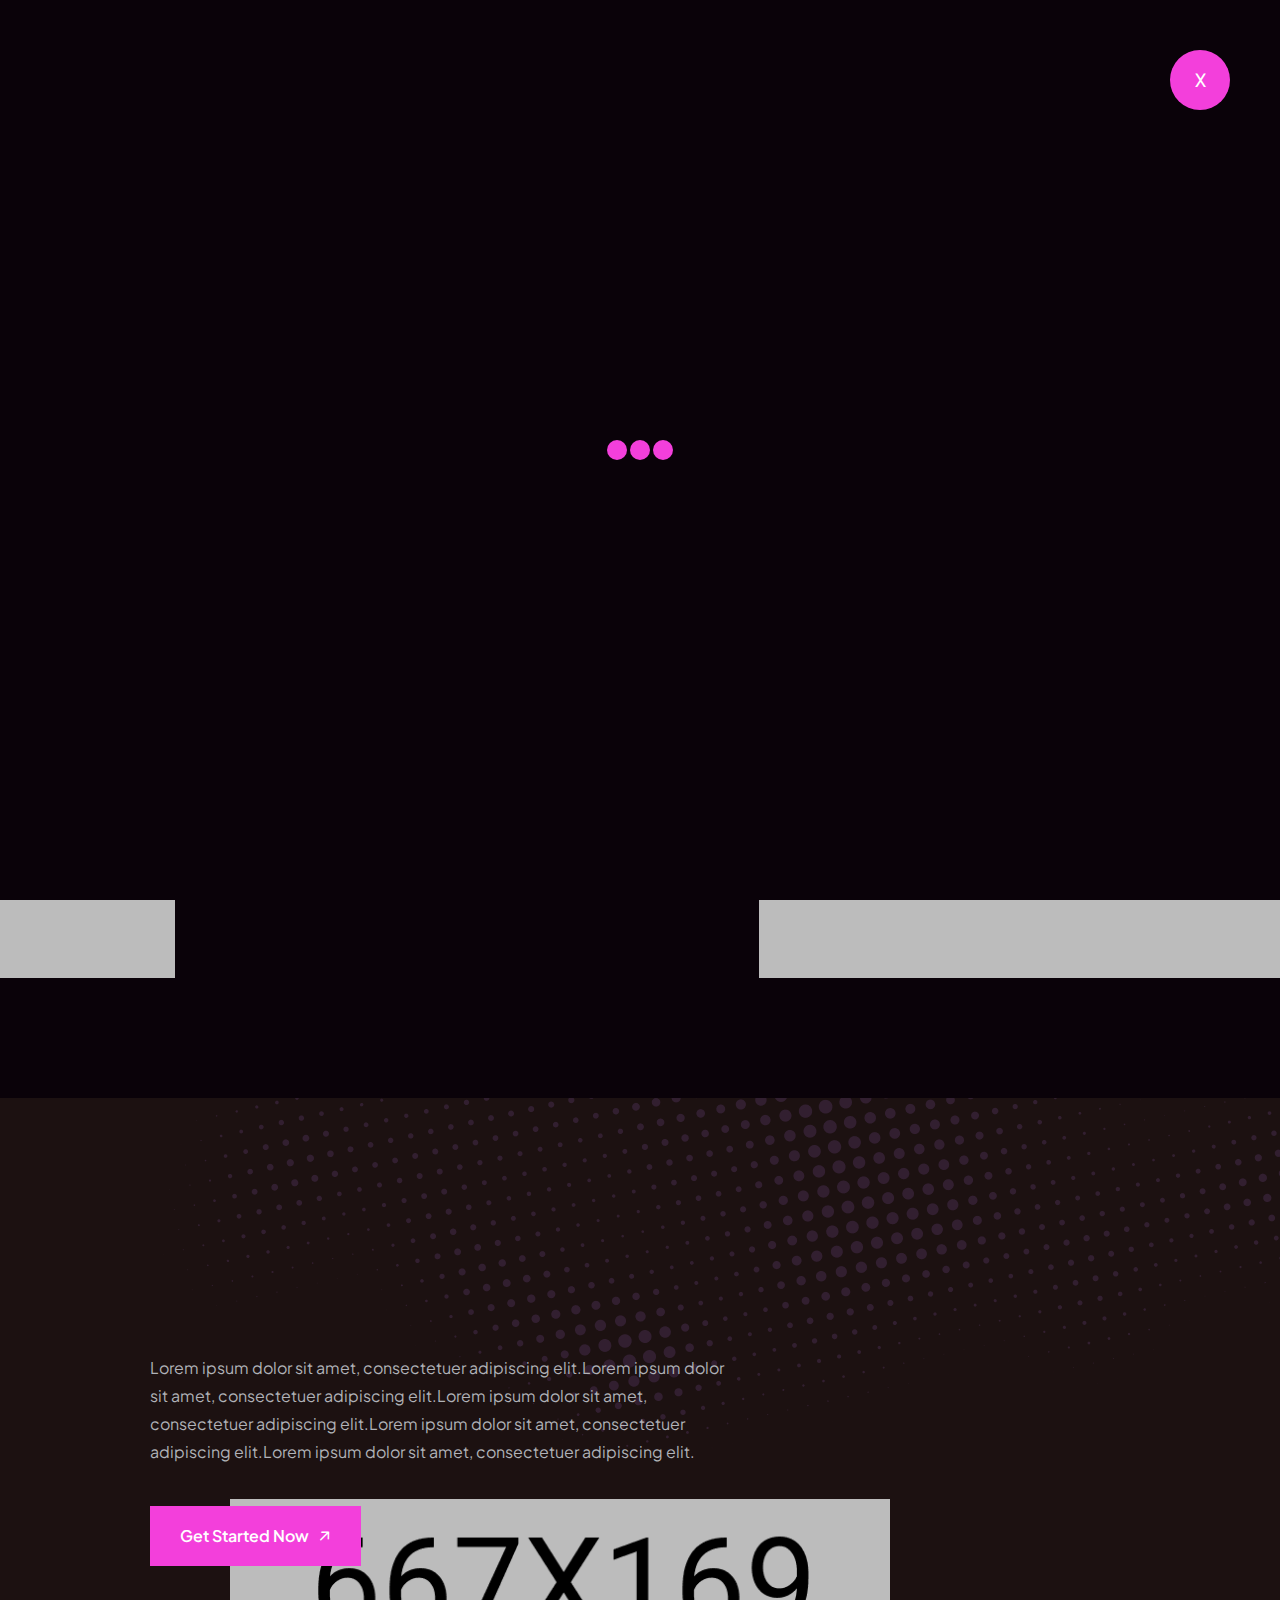
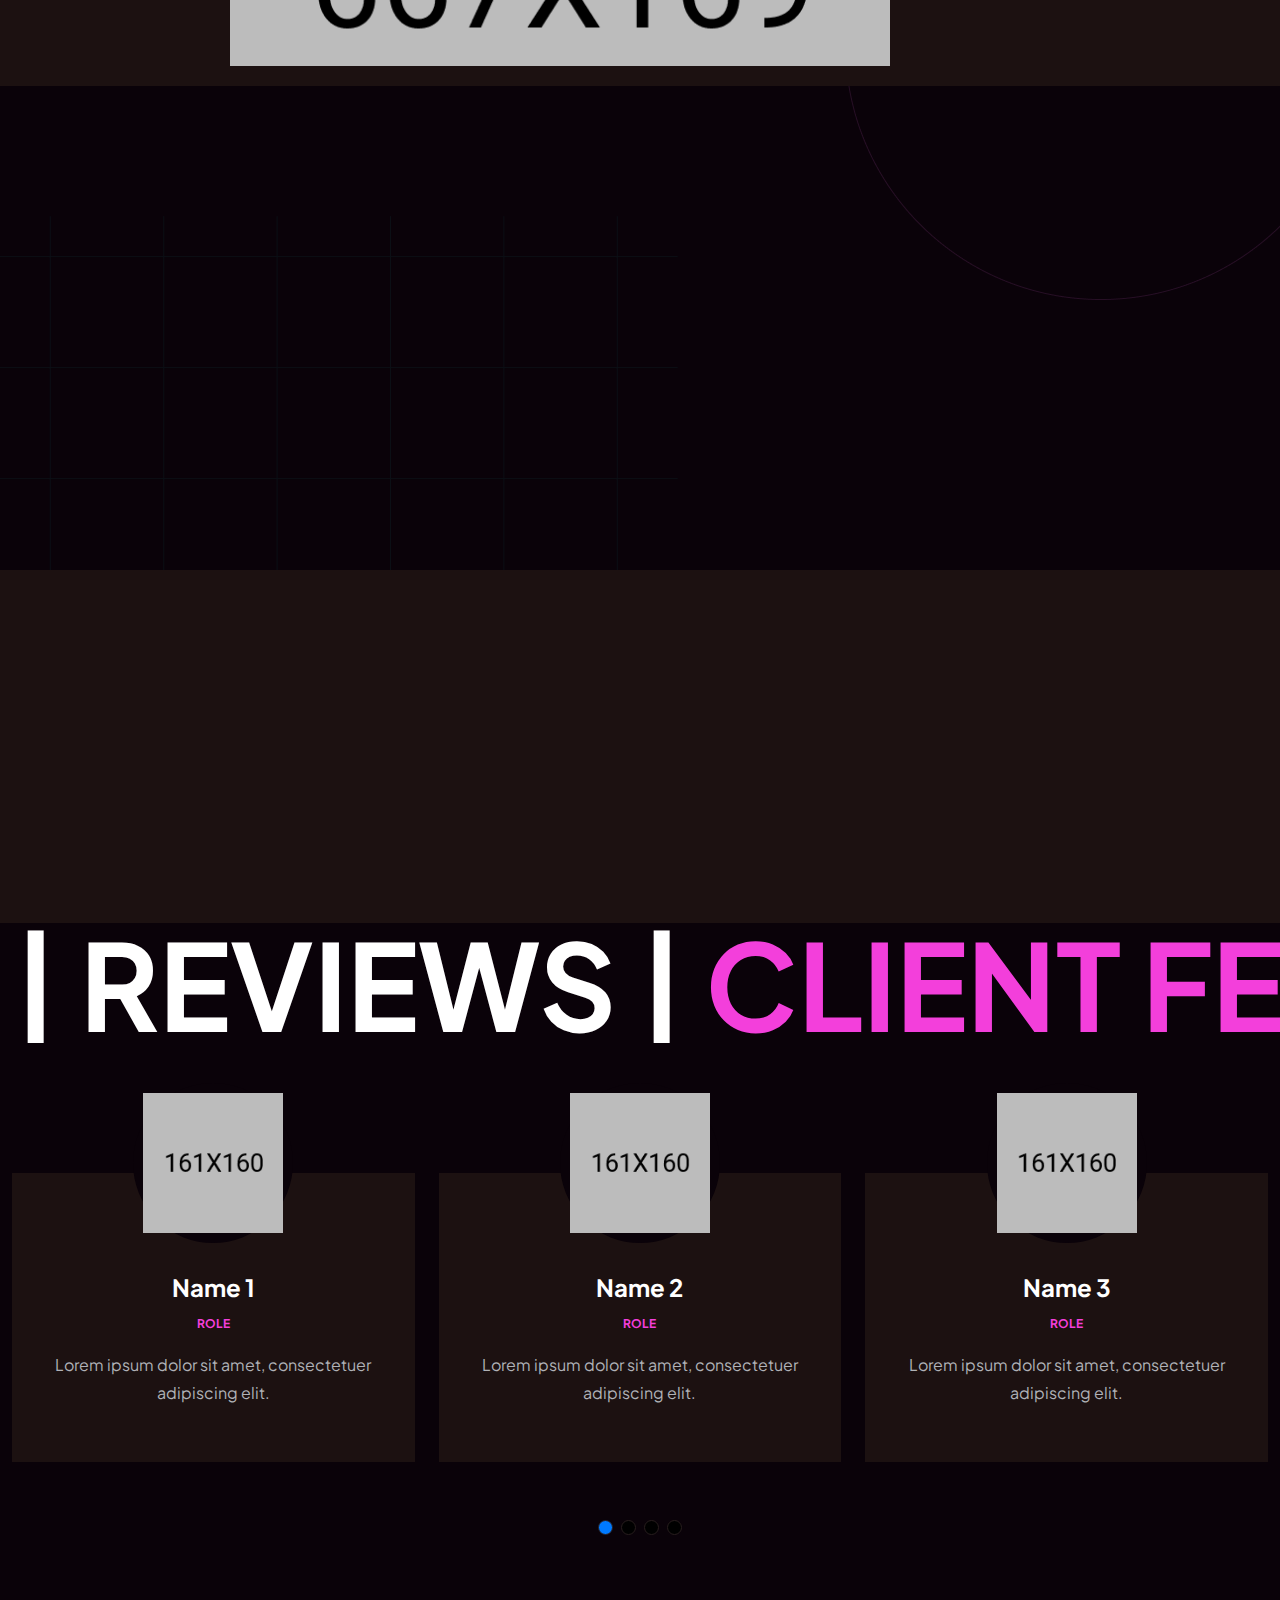
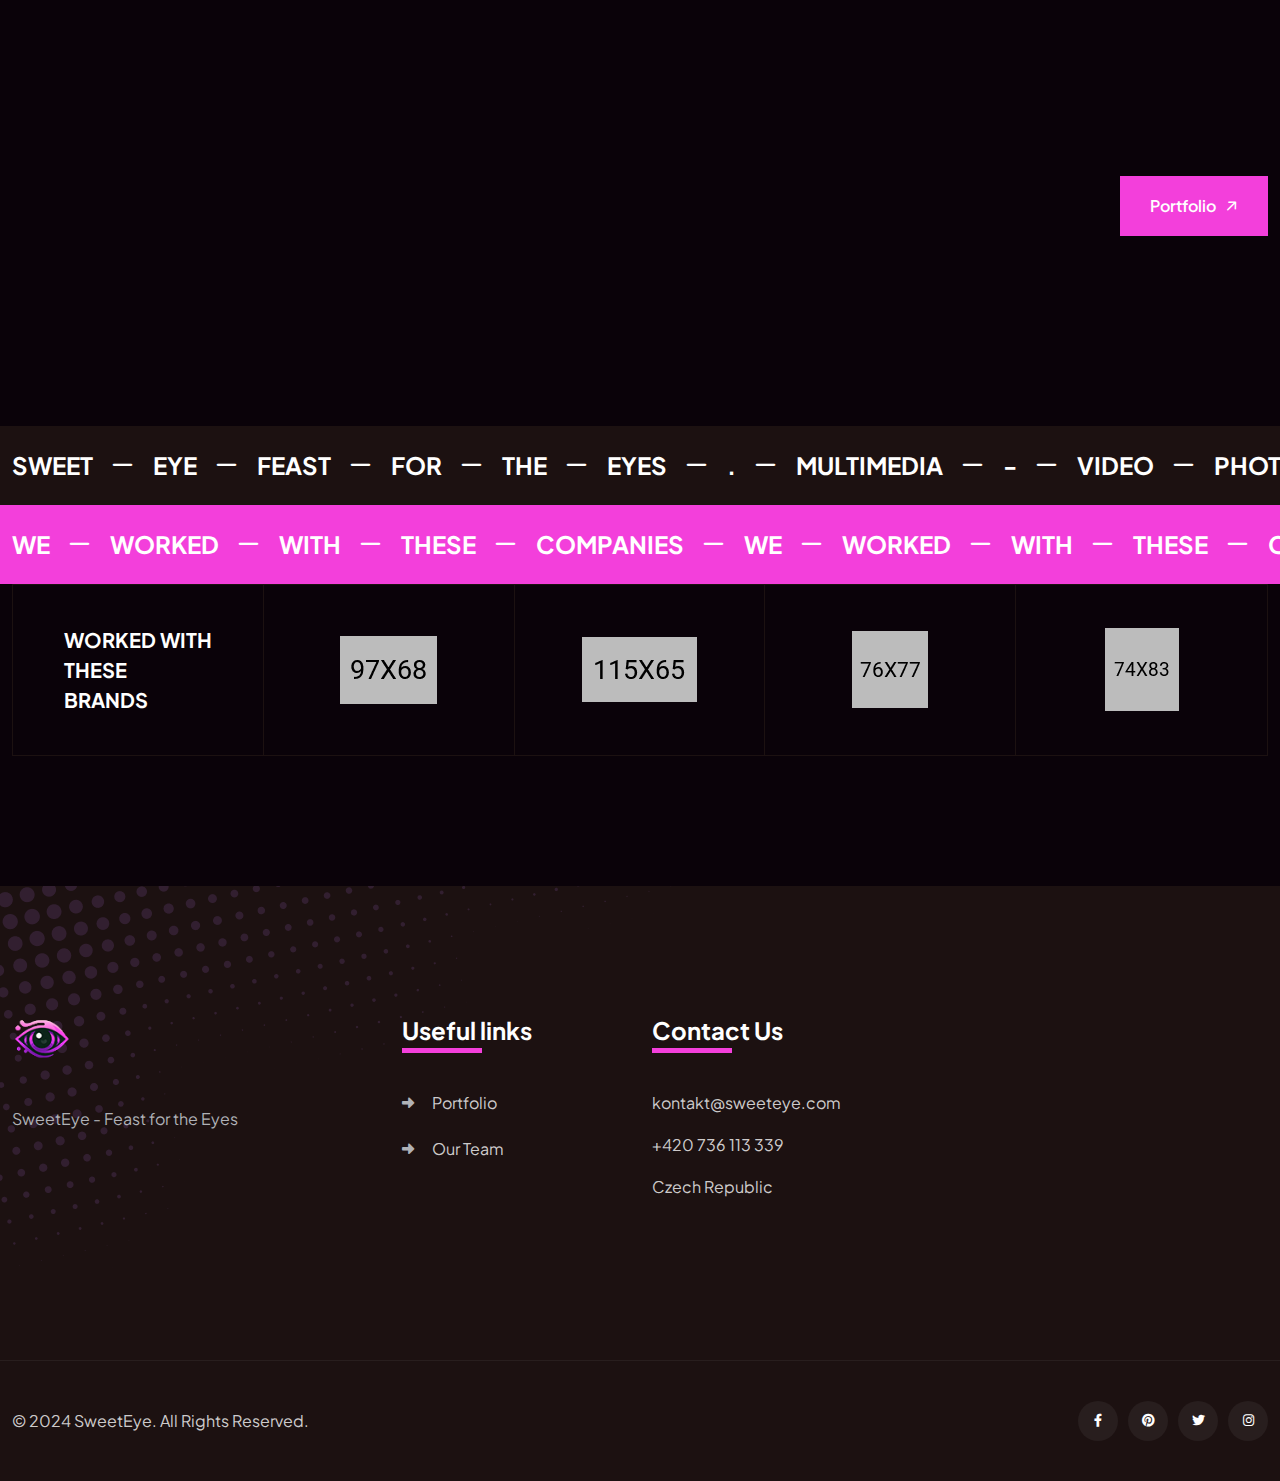
<file: index.html>
<!DOCTYPE html>
<html class="no-js" lang="en">
    <head>
        <meta charset="utf-8">
        <meta http-equiv="x-ua-compatible" content="ie=edge">
        <meta name="viewport" content="width=device-width, initial-scale=1">
        <meta name="description" content="">

        <!-- Site Title -->
        <title>SweetEye</title>

        <!-- Place favicon.ico in the root directory -->
        <link rel="shortcut icon" type="image/x-icon" href="assets/img/favicon.png">

        <!-- CSS here -->
        <link rel="stylesheet" href="assets/css/bootstrap.min.css">
        <link rel="stylesheet" href="assets/css/fontawesome.min.css">
        <link rel="stylesheet" href="assets/css/venobox.min.css">
        <link rel="stylesheet" href="assets/css/animate.min.css">
        <link rel="stylesheet" href="assets/css/keyframe-animation.css">
        <link rel="stylesheet" href="assets/css/odometer.min.css">
        <link rel="stylesheet" href="assets/css/nice-select.css">
        <link rel="stylesheet" href="assets/css/swiper.min.css">
        <link rel="stylesheet" href="assets/css/main.css">
    </head>

    <body>
        <!-- header-area-start -->
        <header class="header sticky-active">
            <div class="primary-header">
                <div class="primary-header-inner">
                    <div class="header-logo d-lg-block">
                        <a href="index.html">
                            <img src="assets/img/logo/logo-2.png" alt="Logo">
                        </a>
                    </div>
                    <div class="header-right-wrap">
                        <div class="header-menu-wrap">
                            <div class="mobile-menu-items">
                                <ul>
                                    <li class="menu-item active">
                                        <a href="index.html">Home</a>
                                    </li>
                                    <li class="menu-item">
                                        <a href="portfolio.html">Portfolio</a>
                                    </li>        
                                    <li class="menu-item">
                                        <a href="contact.html">Contact</a>
                                    </li>                            
                                    <!--<li class="menu-item-has-children">
                                        <a href="#">Pages</a>
                                        <ul>
                                            <li><a href="about.html">About</a></li>
                                            <li><a href="team.html">Team</a></li>
                                            <li><a href="team-details.html">Team Details</a></li>
                                            <li><a href="portfolio.html">Portfolio</a></li>
                                            <li><a href="project-details.html">Portfolio Details</a></li>
                                            <li><a href="pricing.html">Pricing Plans</a></li>
                                            <li><a href="faq.html">Faq</a></li>
                                            <li><a href="error.html">404 Error</a></li>
                                        </ul>
                                    </li> -->
                                    <li class="menu-item-has-children">
                                        <a href="index.html">English</a>
                                        <ul>
                                            <li><a href="/cz/index.html">Česky</a></li>
                                        </ul>
                                    </li>
                                    <!--<li class="menu-item-has-children">
                                        <a href="shop.html">Shop</a>
                                        <ul>
                                            <li><a href="shop.html">Shop</a></li>
                                            <li><a href="shop-details.html">Shop Details</a></li>
                                            <li><a href="cart.html">Cart</a></li>
                                            <li><a href="wishlist.html">Wishlist</a></li>
                                            <li><a href="checkout.html">Checkout</a></li>
                                        </ul>
                                    </li>
                                    <li class="menu-item-has-children">
                                        <a href="blog-grid.html">Blog</a>
                                        <ul>
                                            <li><a href="blog-grid.html">Blog Grid</a></li>
                                            <li><a href="blog-grid-2.html">Blog list</a></li>
                                            <li><a href="blog-details.html">Blog Details</a></li>
                                        </ul>
                                    </li>
                                    <li><a href="contact.html">Contact</a></li> -->
                                </ul>
                            </div>
                        </div>
                        <!-- /.header-menu-wrap -->
                        <div class="header-right">
                            <div class="sidebar-icon">
                                <button class="sidebar-trigger open">
                                    <svg width="24" height="23" viewBox="0 0 24 23" fill="none" xmlns="http://www.w3.org/2000/svg">
                                        <path d="M0.300781 0H5.30078V5H0.300781V0Z" fill="currentColor"/>
                                        <path d="M0.300781 9H5.30078V14H0.300781V9Z" fill="currentColor"/>
                                        <path d="M0.300781 18H5.30078V23H0.300781V18Z" fill="currentColor"/>
                                        <path d="M9.30078 0H14.3008V5H9.30078V0Z" fill="currentColor"/>
                                        <path d="M9.30078 9H14.3008V14H9.30078V9Z" fill="currentColor"/>
                                        <path d="M9.30078 18H14.3008V23H9.30078V18Z" fill="currentColor"/>
                                        <path d="M18.3008 0H23.3008V5H18.3008V0Z" fill="currentColor"/>
                                        <path d="M18.3008 9H23.3008V14H18.3008V9Z" fill="currentColor"/>
                                        <path d="M18.3008 18H23.3008V23H18.3008V18Z" fill="currentColor"/>
                                        </svg>
                                </button>
                            </div>
                        </div>
                        <!-- /.header-right -->
                    </div>
                </div>
                <!-- /.primary-header-inner -->
            </div>
        </header>
        <!-- /.Main Header -->

        <div id="popup-search-box">
            <div class="box-inner-wrap d-flex align-items-center">
                <form id="form" action="#" method="get" role="search">
                    <input id="popup-search" type="text" name="s" placeholder="Type keywords here...">
                </form>
                <div class="search-close"><i class="fa-sharp fa-regular fa-xmark"></i></div>
            </div>
        </div>
        <!-- /#popup-search-box

        <div id="sidebar-area" class="sidebar-area">
            <button class="sidebar-trigger close">
                <svg
                    class="sidebar-close"
                    xmlns="http://www.w3.org/2000/svg"
                    xmlns:xlink="http://www.w3.org/1999/xlink"
                    x="0px"
                    y="0px"
                    width="16px"
                    height="12.7px"
                    viewBox="0 0 16 12.7"
                    style="enable-background: new 0 0 16 12.7"
                    xml:space="preserve"
                >
                    <g>
                        <rect
                            x="0"
                            y="5.4"
                            transform="matrix(0.7071 -0.7071 0.7071 0.7071 -2.1569 7.5208)"
                            width="16"
                            height="2"
                        ></rect>
                        <rect
                            x="0"
                            y="5.4"
                            transform="matrix(0.7071 0.7071 -0.7071 0.7071 6.8431 -3.7929)"
                            width="16"
                            height="2"
                        ></rect>
                    </g>
                </svg>
            </button>
            <div class="side-menu-content">
                <div class="side-menu-logo">
                    <a href="index.html"><img src="assets/img/logo/logo-2.png" alt="logo"></a>
                </div>
                <div class="side-menu-wrap"></div>
                <div class="side-menu-about">
                    <div class="side-menu-header">
                        <h3>About Us</h3>
                    </div>
                    <p>Lorem ipsum dolor sit amet, consectetur adipisicing elit, sed do eiusmod tempor incididunt ut labore et dolore magna aliqua. Ut enim ad minim veniam, quis nostrud nisi ut aliquip ex ea commodo consequat.</p>
                    <a href="contact.html" class="rr-primary-btn">Contact Us</a>
                </div>
                <div class="side-menu-contact">
                    <div class="side-menu-header">
                        <h3>Contact Us</h3>
                    </div>
                    <ul class="side-menu-list">
                        <li>
                            <i class="fas fa-map-marker-alt"></i>
                            <p>Valentin, Street Road 24, New York, </p>
                        </li>
                        <li>
                            <i class="fas fa-phone"></i>
                            <a href="tel:+000123456789">+000 123 (456) 789</a>
                        </li>
                        <li>
                            <i class="fas fa-envelope-open-text"></i>
                            <a href="mailto:runokcontact@gmail.com">runokcontact@gmail.com</a>
                        </li>
                    </ul>
                </div>
                <ul class="side-menu-social">
                    <li class="facebook"><a href="#"><i class="fab fa-facebook-f"></i></a></li>
                    <li class="instagram"><a href="#"><i class="fab fa-instagram"></i></a></li>
                    <li class="twitter"><a href="#"><i class="fab fa-twitter"></i></a></li>
                    <li class="g-plus"><a href="#"><i class="fab fa-fab fa-google-plus"></i></a></li>
                </ul>
            </div>
        </div>
        /.sidebar-area-->

        <div id="preloader">
            <div class="preloader-close">X</div>
            <div class="sk-three-bounce">
                <div class="sk-child sk-bounce1"></div>
                <div class="sk-child sk-bounce2"></div>
                <div class="sk-child sk-bounce3"></div>
            </div>
        </div>
        <!-- ./ preloader -->

        <section class="hero-section">
            <div class="hero-bg-shape"><img src="assets/img/bg-img/hero-bg-shape.png" alt="shape"></div>
            <div class="hero-shape"><img src="assets/img/shapes/hero-shape-1.png" alt="shape"></div>
            <div class="hero-images">
                <img src="assets/img/images/hero-img-1.png" alt="hero">
                <img src="assets/img/images/hero-img-2.png" alt="hero">
                <img src="assets/img/images/hero-img-3.png" alt="hero">
            </div>
            <div class="hero-img"><img src="assets/img/images/hero-img.png" alt="hero"></div>
            <div class="container">
                <div class="hero-content">
                    <h4 class="sub-title anim-text">Transforming</h4>
                    <h2 class="title anim-text">Visions into</h2>
                    <h3 class="bottom-title anim-text">Feast for the eyes</h3>
                    <a href="project-details-showreel.html" class="hero-btn"><i class="fa-thin fa-arrow-right"></i></a>
                </div>
            </div>
        </section>
        <!-- ./ hero-section -->

        <!-- <section class="process-section pt-130 fade-wrapper">
            <div class="bg-shape"><img src="assets/img/shapes/process-shape.png" alt="shape"></div>
            <div class="container">
                <div class="section-heading text-center">
                    <h4 class="sub-heading" data-text-animation="fade-in" data-duration="1.5">Work Process</h4>
                    <h2 class="section-title overflow-hidden" data-text-animation data-split="word" data-duration="1">Follow 4 Easy Work Steps</h2>
                </div>
                <div class="row gy-lg-0 gy-5">
                    <div class="col-lg-3 col-md-6">
                        <div class="process-item fade-top">
                            <div class="process-icon">
                                <div class="icon-border"></div>
                                <img src="assets/img/icon/process-1.png" alt="icon">
                            </div>
                            <div class="process-content">
                                <h3 class="title">Project Processing</h3>
                                <p>Cursus euismod dictumst a non dis nisi <br>sociosqu mauris.</p>
                            </div>
                        </div>
                    </div>
                    <div class="col-lg-3 col-md-6">
                        <div class="process-item fade-top">
                            <div class="process-icon">
                                <div class="icon-border"></div>
                                <img src="assets/img/icon/process-2.png" alt="icon">
                            </div>
                            <div class="process-content">
                                <h3 class="title">High Quality Products</h3>
                                <p>Cursus euismod dictumst a non dis nisi <br>sociosqu mauris.</p>
                            </div>
                        </div>
                    </div>
                    <div class="col-lg-3 col-md-6">
                        <div class="process-item fade-top">
                            <div class="process-icon">
                                <div class="icon-border"></div>
                                <img src="assets/img/icon/process-3.png" alt="icon">
                            </div>
                            <div class="process-content">
                                <h3 class="title">Huge Choice Products</h3>
                                <p>Cursus euismod dictumst a non dis nisi <br>sociosqu mauris.</p>
                            </div>
                        </div>
                    </div>
                    <div class="col-lg-3 col-md-6">
                        <div class="process-item fade-top">
                            <div class="process-icon">
                                <div class="icon-border"></div>
                                <img src="assets/img/icon/process-4.png" alt="icon">
                            </div>
                            <div class="process-content">
                                <h3 class="title">Quality Finished</h3>
                                <p>Cursus euismod dictumst a non dis nisi <br>sociosqu mauris.</p>
                            </div>
                        </div>
                    </div>
                </div>
            </div>
            <div class="process-text wow fade-in-bottom" data-wow-delay="400ms">
                <img src="assets/img/images/process-img.png" alt="process">
            </div>
        </section>
        ./ process-section -->

        <section class="about-section pb-130">
            <div class="round-shape"><img src="assets/img/shapes/round-shape.png" alt="shape"></div>
            <div class="about-wrap">
                <div class="shape"><img src="assets/img/shapes/about-dot-shape.png" alt="shape"></div>
                <div class="row about-wrapper align-items-center">
                    <div class="col-lg-7">
                        <div class="about-content fade-wrapper">
                            <div class="section-heading mb-0">
                                <h4 class="sub-heading" data-text-animation="fade-in" data-duration="1.5">About SweetEye</h4>
                                <h2 class="section-title overflow-hidden" data-text-animation data-split="word" data-duration="1">XXX<br></h2>
                                <p>Lorem ipsum dolor sit amet, consectetuer adipiscing elit.Lorem ipsum dolor sit amet, consectetuer adipiscing elit.Lorem ipsum dolor sit amet, consectetuer adipiscing elit.Lorem ipsum dolor sit amet, consectetuer adipiscing elit.Lorem ipsum dolor sit amet, consectetuer adipiscing elit.</p>
                                <a href="contact.html" class="rr-primary-btn">Get Started Now<i class="fa-regular fa-arrow-right"></i></a>
                            </div>
                        </div>
                    </div>
                    <div class="col-lg-5">
                        <div class="about-img-wrap">
                            <div class="img-shape"></div>
                            <div class="about-img reveal">
                                <img class="img-1" src="assets/img/images/about-img.jpg" alt="img">
                            </div>
                            <div class="about-img-2 reveal">
                                <img class="img-2" src="assets/img/images/about-img-1.jpg" alt="img">
                            </div>
                        </div>
                    </div>
                </div>
                <div class="about-text">
                    <img src="assets/img/images/about-text.png" alt="about">
                </div>
            </div>
        </section>
        <!-- ./ about-section -->

        <section class="service-section pb-130 fade-wrapper">
            <div class="shape"><img src="assets/img/shapes/service-shape-1.png" alt="shape"></div>
            <div class="bg-color"></div>
            <div class="container">
                <div class="section-heading text-center">
                    <h4 class="sub-heading" data-text-animation="fade-in" data-duration="1.5">XXX</h4>
                    <h2 class="section-title" data-text-animation data-split="word" data-duration="1">Services We Provide</h2>
                </div>
                <div class="row gy-lg-0 gy-4">
                    <div class="col-lg-3 col-md-6">
                        <div class="service-item md-pb-30 fade-top">
                            <h4 class="service-text"><a href="service-details.html">Music Videos</a></h4>
                            <div class="service-thumb">
                                <div class="overlay-color"></div>
                                <div class="transparent-shape"><img src="assets/img/shapes/service-shape.png" alt="shape"></div>
                                <img src="assets/img/service/service-2.jpg" alt="service">
                                <div class="service-icon">
                                    <svg width="50" height="50" viewBox="0 0 50 50" fill="currentColor" xmlns="http://www.w3.org/2000/svg">
                                        <path d="M50.3639 36.3801L45.2404 33.8184L41.9797 25.3365C41.9413 25.2363 41.8826 25.145 41.8074 25.0684C41.7321 24.9918 41.6419 24.9315 41.5423 24.8914L21.3101 16.8039C21.1686 16.7476 21.0138 16.7339 20.8646 16.7644C20.7155 16.7949 20.5785 16.8684 20.4705 16.9758L17.7721 19.6742C17.6661 19.7822 17.5939 19.9187 17.5641 20.0671C17.5343 20.2155 17.5482 20.3693 17.6042 20.5099L25.6916 40.7421C25.7317 40.8417 25.792 40.9319 25.8686 41.0072C25.9452 41.0824 26.0365 41.1411 26.1368 41.1794L34.6186 44.4402L37.1803 49.5636C37.2343 49.6766 37.3146 49.775 37.4145 49.8504C37.5144 49.9258 37.6309 49.9761 37.7544 49.9971C37.7959 50.001 37.8378 50.001 37.8793 49.9971C38.0861 49.9962 38.2841 49.9134 38.4299 49.7667L50.5669 37.6297C50.6563 37.5435 50.7237 37.4373 50.7638 37.3198C50.8039 37.2023 50.8154 37.077 50.7973 36.9541C50.7764 36.8307 50.726 36.7142 50.6506 36.6143C50.5752 36.5144 50.4768 36.434 50.3639 36.3801ZM19.2404 20.4083L19.6739 19.9788L29.745 30.05C29.0813 30.9905 28.7947 32.1458 28.9418 33.2875C29.0889 34.4292 29.659 35.4741 30.5394 36.2156C31.4199 36.9572 32.5465 37.3414 33.6966 37.2922C34.8467 37.2431 35.9365 36.7642 36.7504 35.9502C37.5644 35.1362 38.0433 34.0465 38.0924 32.8964C38.1416 31.7463 37.7574 30.6197 37.0159 29.7392C36.2743 28.8588 35.2294 28.2886 34.0877 28.1415C32.946 27.9945 31.7907 28.2811 30.8502 28.9448L20.779 18.8736L21.2086 18.4402L40.6441 26.2152L43.7096 34.1894L34.9896 42.9094L27.0154 39.8439L19.2404 20.4083ZM33.4978 29.6634C34.1998 29.6644 34.8796 29.9088 35.4216 30.3549C35.9635 30.8009 36.3341 31.4211 36.4701 32.1098C36.6061 32.7984 36.4991 33.5129 36.1674 34.1315C35.8357 34.7501 35.2998 35.2346 34.6509 35.5024C34.0021 35.7702 33.2805 35.8047 32.609 35.6001C31.9375 35.3956 31.3578 34.9645 30.9685 34.3804C30.5792 33.7963 30.4044 33.0953 30.474 32.3969C30.5436 31.6984 30.8532 31.0456 31.35 30.5498C31.9202 29.9814 32.6927 29.6626 33.4978 29.6634ZM38.0941 47.8962L36.1416 43.9911L44.7835 35.3492L48.6886 37.3017L38.0941 47.8962Z" fill="currentColor"/>
                                        <path d="M15.7493 41.7964C15.5999 41.6553 15.4022 41.5766 15.1967 41.5766C14.9912 41.5766 14.7935 41.6553 14.6441 41.7964L13.6522 42.7883C11.0053 39.1959 9.54506 34.8671 9.47506 30.4053C9.40506 25.9436 10.7288 21.5711 13.2617 17.8974C14.0206 18.3149 14.8944 18.4753 15.7521 18.3545C16.6098 18.2337 17.4052 17.8382 18.0192 17.2273C18.6332 16.6164 19.0327 15.8229 19.1579 14.9658C19.283 14.1087 19.127 13.2342 18.7132 12.4732C22.387 9.94028 26.7594 8.61656 31.2212 8.68656C35.6829 8.75656 40.0117 10.2168 43.6042 12.8637L42.5967 13.8439C42.4514 13.9903 42.37 14.1883 42.3702 14.3945C42.3696 14.4973 42.3893 14.5992 42.4281 14.6944C42.467 14.7895 42.5243 14.8761 42.5967 14.949L46.0409 18.366C46.1873 18.5114 46.3852 18.5931 46.5916 18.5931C46.7979 18.5931 46.9958 18.5114 47.1422 18.366L50.5669 14.9412C50.6395 14.8687 50.6971 14.7826 50.7364 14.6877C50.7757 14.5929 50.796 14.4913 50.796 14.3887C50.796 14.286 50.7757 14.1844 50.7364 14.0896C50.6971 13.9948 50.6395 13.9086 50.5669 13.8361L47.1422 10.4113C46.9958 10.2659 46.7979 10.1842 46.5916 10.1842C46.3852 10.1842 46.1873 10.2659 46.0409 10.4113L44.7171 11.7274C41.4544 9.27221 37.5971 7.72971 33.5412 7.25823C29.4853 6.78676 25.377 7.40331 21.6381 9.04456L26.1407 4.55372C26.6512 4.79766 27.2316 4.85288 27.779 4.70958C28.3264 4.56628 28.8053 4.23372 29.1308 3.77091C29.4563 3.3081 29.6073 2.74495 29.5571 2.18137C29.5069 1.61778 29.2586 1.09021 28.8564 0.692234C28.4543 0.294258 27.9241 0.051612 27.36 0.00734173C26.7959 -0.0369285 26.2344 0.120039 25.7751 0.450398C25.3157 0.780757 24.9882 1.26315 24.8507 1.812C24.7132 2.36084 24.7745 2.94066 25.0238 3.44859L17.4245 11.0596C16.653 10.542 15.7256 10.3084 14.8009 10.3986C13.8762 10.4888 13.0115 10.8973 12.3545 11.5543C11.6976 12.2113 11.2891 13.076 11.1988 14.0007C11.1086 14.9254 11.3422 15.8527 11.8598 16.6243L4.2488 24.2236C3.73889 23.9751 3.1574 23.9155 2.60766 24.0553C2.05792 24.195 1.57554 24.5252 1.24623 24.987C0.91692 25.4489 0.762015 26.0125 0.809038 26.5778C0.856061 27.1431 1.10197 27.6734 1.50306 28.0745C1.90415 28.4756 2.43445 28.7215 2.99973 28.7685C3.56501 28.8155 4.12865 28.6606 4.59051 28.3313C5.05236 28.002 5.3825 27.5196 5.52228 26.9699C5.66206 26.4201 5.60241 25.8386 5.35394 25.3287L9.85649 20.8379C8.2136 24.5757 7.59511 28.6835 8.06452 32.7394C8.53393 36.7952 10.0743 40.6531 12.5276 43.9169L11.2077 45.2407C11.0622 45.3871 10.9805 45.585 10.9805 45.7913C10.9805 45.9977 11.0622 46.1956 11.2077 46.342L14.6324 49.7667C14.7782 49.9134 14.9762 49.9962 15.183 49.9971C15.2861 49.9972 15.3881 49.9769 15.4833 49.9373C15.5785 49.8978 15.6649 49.8398 15.7375 49.7667L19.1662 46.342C19.3117 46.1956 19.3933 45.9977 19.3933 45.7913C19.3933 45.585 19.3117 45.3871 19.1662 45.2407L15.7493 41.7964ZM46.5994 12.0593L48.919 14.3789L46.5994 16.6985L44.2797 14.3789L46.5994 12.0593ZM26.5858 1.82017C26.7019 1.70317 26.8501 1.62327 27.0116 1.59063C27.1732 1.55799 27.3408 1.57406 27.4931 1.63682C27.6455 1.69958 27.7758 1.80618 27.8675 1.94312C27.9592 2.08005 28.0082 2.24113 28.0082 2.40593C28.0082 2.57073 27.9592 2.73181 27.8675 2.86875C27.7758 3.00568 27.6455 3.11229 27.4931 3.17504C27.3408 3.2378 27.1732 3.25387 27.0116 3.22123C26.8501 3.18859 26.7019 3.1087 26.5858 2.99169C26.5089 2.9148 26.4478 2.82349 26.4061 2.72298C26.3644 2.62247 26.343 2.51474 26.343 2.40593C26.343 2.29713 26.3644 2.18939 26.4061 2.08888C26.4478 1.98837 26.5089 1.89706 26.5858 1.82017ZM13.4648 12.6646C13.6916 12.4367 13.9611 12.2559 14.258 12.1325C14.5549 12.0091 14.8732 11.9456 15.1947 11.9456C15.5162 11.9456 15.8346 12.0091 16.1314 12.1325C16.4283 12.2559 16.6979 12.4367 16.9247 12.6646C17.2675 13.0068 17.5011 13.4431 17.5959 13.9182C17.6907 14.3932 17.6424 14.8858 17.4572 15.3334C17.272 15.781 16.9582 16.1636 16.5554 16.4329C16.1527 16.7021 15.6792 16.8458 15.1947 16.8458C14.7103 16.8458 14.2368 16.7021 13.834 16.4329C13.4313 16.1636 13.1175 15.781 12.9323 15.3334C12.7471 14.8858 12.6988 14.3932 12.7936 13.9182C12.8884 13.4431 13.122 13.0068 13.4648 12.6646ZM3.79581 26.9572C3.63637 27.0901 3.43296 27.1587 3.22555 27.1493C3.01815 27.1399 2.82174 27.0533 2.67494 26.9065C2.52813 26.7597 2.44153 26.5633 2.43216 26.3559C2.42279 26.1485 2.49132 25.9451 2.62429 25.7856C2.78058 25.632 2.99093 25.546 3.21005 25.546C3.42918 25.546 3.63953 25.632 3.79581 25.7856C3.8728 25.8625 3.93387 25.9538 3.97554 26.0543C4.01721 26.1548 4.03866 26.2626 4.03866 26.3714C4.03866 26.4802 4.01721 26.5879 3.97554 26.6884C3.93387 26.789 3.8728 26.8803 3.79581 26.9572ZM15.1947 48.0953L12.8751 45.7757L15.1947 43.4561L17.5144 45.7757L15.1947 48.0953Z" fill="currentColor"/>
                                    </svg>
                                </div>
                                <a href="service-details.html" class="service-btn">Read Details <i class="fa-regular fa-arrow-right"></i></a>
                            </div>
                        </div>
                    </div>
                    <div class="col-lg-3 col-md-6">
                        <div class="service-item md-pb-30 fade-top">
                            <h4 class="service-text"><a href="service-details.html">Commercials</a></h4>
                            <div class="service-thumb">
                                <div class="overlay-color"></div>
                                <div class="transparent-shape"><img src="assets/img/shapes/service-shape.png" alt="shape"></div>
                                <img src="assets/img/service/service-1.jpg" alt="service">
                                <div class="service-icon">
                                    <svg width="51" height="50" viewBox="0 0 51 50" fill="currentColor" xmlns="http://www.w3.org/2000/svg">
                                        <path d="M9.96582 0C8.59527 0 7.46745 1.12782 7.46745 2.4984V29.1651C7.46745 30.2773 9.13574 30.2773 9.13574 29.1651V8.33663H42.4642V29.1651C42.439 30.3014 44.1564 30.3014 44.1308 29.1651V2.4984C44.1308 1.12782 43.0047 0 41.6341 0H9.96582ZM9.96582 1.66833H41.6341C42.1102 1.66833 42.4642 2.02231 42.4642 2.4984V6.66831H9.13574V2.4984C9.13574 2.02231 9.48976 1.66833 9.96582 1.66833ZM11.6341 3.33338C11.1739 3.33338 10.8008 3.70651 10.8008 4.16673C10.8008 4.62698 11.1739 4.99998 11.6341 4.99998C12.0943 4.99998 12.4674 4.62698 12.4674 4.16673C12.4674 3.70651 12.0943 3.33338 11.6341 3.33338ZM14.9674 3.33338C14.5072 3.33338 14.1341 3.70651 14.1341 4.16673C14.1341 4.62698 14.5072 4.99998 14.9674 4.99998C15.4277 4.99998 15.8008 4.62698 15.8008 4.16673C15.8008 3.70651 15.4277 3.33338 14.9674 3.33338ZM18.3008 3.33338C17.8406 3.33338 17.4674 3.70651 17.4674 4.16673C17.4674 4.62698 17.8406 4.99998 18.3008 4.99998C18.761 4.99998 19.1341 4.62698 19.1341 4.16673C19.1341 3.70651 18.761 3.33338 18.3008 3.33338ZM29.9251 3.33502C28.8 3.41155 28.8768 5.02927 29.9642 5.00171H39.9674C41.0542 4.97651 41.0542 3.35911 39.9674 3.33502H29.9251ZM3.30404 5.00171C1.93346 5.00171 0.800781 6.1279 0.800781 7.49848V37.5C0.800781 38.8706 1.93346 39.9984 3.30404 39.9984H48.3024C49.673 39.9984 50.8008 38.8706 50.8008 37.5V7.49838C50.8008 6.1278 49.673 5.00161 48.3024 5.00161H46.6357C45.4997 4.97642 45.4997 6.6935 46.6357 6.66831H48.3024C48.7785 6.66831 49.1325 7.02229 49.1325 7.49838V31.6683H2.46745V7.49838C2.46745 7.02229 2.82797 6.66831 3.30404 6.66831H4.96419C6.10022 6.6935 6.10022 4.97642 4.96419 5.00161L3.30404 5.00171ZM28.3105 11.6537C27.9442 11.6512 27.6193 11.8884 27.5098 12.2381L22.5081 27.2364C22.1555 28.2911 23.7375 28.82 24.0902 27.7653L29.0918 12.7621C29.2804 12.2225 28.8822 11.6575 28.3105 11.6537ZM31.9336 16.4714L36.1654 20.0017L31.9336 23.5271C31.0294 24.235 32.1459 25.5707 33.0029 24.8064L37.998 20.6413C38.3969 20.3082 38.3969 19.6952 37.998 19.3621L33.0029 15.1905C32.8536 15.0627 32.664 14.9917 32.4251 14.9921C31.6374 15.061 31.3518 16.0006 31.9336 16.4714ZM19.113 14.9936C18.9253 14.9999 18.7452 15.0692 18.6019 15.1904L13.6019 19.362C13.203 19.6951 13.203 20.3081 13.6019 20.6412L18.6019 24.8063C19.4618 25.6072 20.6103 24.227 19.6663 23.527L15.4346 20.0016L19.6663 16.4713C20.2821 15.9672 19.9084 14.9693 19.113 14.9936ZM2.46745 33.3366H49.1325V37.5C49.1325 37.9761 48.7785 38.3301 48.3024 38.3301H3.30404C2.82797 38.3301 2.46745 37.9761 2.46745 37.5V33.3366ZM27.513 35.0017L24.0934 35.0033C23.0312 35.1302 23.1025 36.635 24.1325 36.6635H27.4674C28.6119 36.7646 28.7072 35.0246 27.513 35.0017ZM21.1263 41.5999C20.7918 41.5936 20.4855 41.7864 20.3483 42.0915C19.947 42.9522 19.2281 43.9573 17.9867 44.9984H16.6341C15.2635 44.9984 14.1374 46.1327 14.1374 47.5033V49.1635C14.1357 49.6237 14.5072 49.9982 14.9674 50H36.6325C37.0953 50.0017 37.4708 49.6262 37.4691 49.1635V47.5033C37.4691 46.1327 36.3364 44.9984 34.9658 44.9984H33.6149C32.3736 43.9573 31.6545 42.9521 31.2532 42.0915C31.1121 41.7784 30.7937 41.584 30.4508 41.6016C29.8555 41.6331 29.4837 42.2595 29.7428 42.7963C30.0677 43.4931 30.5637 44.2404 31.2321 44.9984H20.3695C21.0378 44.2404 21.5338 43.4931 21.8587 42.7963C22.1233 42.2498 21.7334 41.6129 21.1263 41.5999ZM16.6341 46.6667H34.9658C35.4418 46.6667 35.8024 47.0272 35.8024 47.5033V48.3334H15.804V47.5033C15.804 47.0272 16.158 46.6667 16.6341 46.6667Z" fill="currentColor"/>
                                    </svg>
                                </div>
                                <a href="service-details.html" class="service-btn">Read Details <i class="fa-regular fa-arrow-right"></i></a>
                            </div>
                        </div>
                    </div>
                    <div class="col-lg-3 col-md-6">
                        <div class="service-item item-3 fade-top">
                            <h4 class="service-text"><a href="service-details.html">Event videos</a></h4>
                            <div class="service-thumb">
                                <div class="overlay-color"></div>
                                <div class="transparent-shape"><img src="assets/img/shapes/service-shape.png" alt="shape"></div>
                                <img src="assets/img/service/service-3.jpg" alt="service">
                                <div class="service-icon">
                                    <svg width="50" height="50" viewBox="0 0 50 50" fill="currentColor" xmlns="http://www.w3.org/2000/svg">
                                        <path d="M23.0491 13.9814C22.483 12.8947 22.5755 11.6017 23.2903 10.6067C23.5142 10.2953 23.9481 10.2242 24.2596 10.4479C24.5711 10.6717 24.6422 11.1057 24.4184 11.4172C24.0113 11.984 23.9586 12.7206 24.281 13.3396C24.5998 13.9516 25.223 14.3291 25.9115 14.3291C25.9224 14.3291 25.9331 14.3287 25.9442 14.3289C26.3237 14.3289 26.6336 14.6341 26.6384 15.0147C26.6432 15.3983 26.3363 15.7131 25.9527 15.7178C25.9388 15.7179 25.9249 15.718 25.9111 15.718C24.7024 15.718 23.6086 15.0556 23.0491 13.9814ZM23.8549 24.1267C23.9952 24.1267 24.1369 24.0842 24.2595 23.9962C24.571 23.7724 24.6421 23.3384 24.4184 23.0269C24.0113 22.4601 23.9586 21.7233 24.2809 21.1043C24.5997 20.4923 25.2229 20.1148 25.9114 20.1148C25.9222 20.1148 25.9334 20.1151 25.9441 20.115C26.3235 20.115 26.6335 19.8098 26.6383 19.4292C26.6432 19.0457 26.3362 18.7308 25.9526 18.7261C24.731 18.7097 23.615 19.3761 23.0491 20.4626C22.4831 21.5492 22.5756 22.8422 23.2902 23.8373C23.426 24.0261 23.6389 24.1267 23.8549 24.1267ZM15.816 17.9867C16.1013 17.6902 16.4217 17.4343 16.7677 17.222C16.4217 17.0096 16.1012 16.7538 15.816 16.4572C14.5557 15.1466 14.1415 13.2647 14.7351 11.546C15.2591 10.029 16.5201 8.86887 18.0618 8.46199C18.1477 7.68821 18.3749 6.92801 18.7477 6.22656C19.619 4.58672 21.1396 3.44326 22.9442 3.05602C23.4347 1.96345 24.2972 1.04481 25.4164 0.506367C27.3348 -0.416341 29.6556 -0.0551947 31.2036 1.40348H34.5114C34.8431 1.40348 35.1286 1.63812 35.1928 1.96365L35.7204 4.6402L38.2529 5.69069L40.5201 4.17041C40.7954 3.98567 41.1633 4.02149 41.398 4.25613L44.9593 7.81729C45.1938 8.05183 45.2298 8.41963 45.0449 8.69525L43.5246 10.9623L44.5751 13.4948L47.2517 14.0225C47.5771 14.0867 47.8118 14.3722 47.8118 14.704V19.7402C47.8118 20.0719 47.5772 20.3574 47.2517 20.4216L44.5751 20.9492L43.5246 23.4818L45.0449 25.7489C45.2297 26.0243 45.1938 26.3921 44.9593 26.6268L41.3979 30.188C41.1634 30.4225 40.7955 30.4584 40.5201 30.2736L38.2529 28.7534L35.7204 29.8039L35.1928 32.4805C35.1286 32.8059 34.8431 33.0406 34.5114 33.0406H31.2034C30.2272 33.9605 28.9439 34.4442 27.6476 34.4443C26.8885 34.4443 26.1249 34.2786 25.4164 33.9376C24.2971 33.3992 23.4345 32.4805 22.944 31.3878C21.1398 31.0003 19.618 29.8557 18.7477 28.2175C18.3748 27.5159 18.1476 26.7554 18.0618 25.9814C16.5211 25.5746 15.2583 24.4125 14.7352 22.8981C14.1416 21.1794 14.5556 19.2974 15.816 17.9867ZM29.9713 17.222C30.8632 17.8762 31.4437 18.931 31.4437 20.1194V24.2619C31.6265 24.276 31.81 24.2834 31.9933 24.2834C35.887 24.2834 39.0548 21.1157 39.0548 17.222C39.0548 13.3282 35.887 10.1605 31.9933 10.1605C31.81 10.1605 31.6264 10.1679 31.4437 10.182V14.3245C31.4437 15.5129 30.8632 16.5677 29.9713 17.222ZM33.9404 2.7925H31.4437V8.79079C31.6267 8.77899 31.8101 8.77145 31.9933 8.77145C36.6529 8.77145 40.4438 12.5623 40.4438 17.222C40.4438 21.8816 36.6529 25.6725 31.9933 25.6725C31.81 25.6725 31.6267 25.6649 31.4437 25.6531V31.6514H33.9404L34.4296 29.1703C34.4746 28.9425 34.6304 28.7521 34.845 28.6632L38.0647 27.3277C38.2793 27.2387 38.5245 27.2629 38.7175 27.3924L40.8196 28.8019L43.5734 26.0482L42.1638 23.9462C42.0342 23.7532 42.01 23.5081 42.0991 23.2934L43.4346 20.0736C43.5235 19.8591 43.7139 19.7032 43.9417 19.6582L46.4228 19.169V15.2746L43.9417 14.7855C43.7139 14.7406 43.5235 14.5848 43.4346 14.3702L42.0991 11.1504C42.0101 10.9356 42.0343 10.6906 42.1638 10.4975L43.5734 8.39552L40.8196 5.64178L38.7175 7.05144C38.5245 7.18082 38.2793 7.20522 38.0647 7.11613L34.845 5.78058C34.6305 5.69159 34.4747 5.50129 34.4296 5.27339L33.9404 2.7925ZM16.8172 15.4945C17.3774 16.077 18.1268 16.4431 18.9305 16.5275H27.8518C29.0664 16.5275 30.0546 15.5393 30.0546 14.3246V8.68969C30.0546 7.28797 29.16 5.64565 27.5019 5.36278C27.1237 5.29829 26.8696 4.93943 26.934 4.56132C26.9985 4.18311 27.3578 3.92912 27.7355 3.99351C28.685 4.15553 29.4614 4.6142 30.0545 5.23033V2.24135C28.9287 1.32043 27.3425 1.12121 26.0185 1.75827C24.6078 2.43691 23.7531 3.94043 23.8915 5.4996C24.0299 7.05878 25.1361 8.38837 26.644 8.80796C27.0136 8.91074 27.2298 9.29372 27.127 9.6632C27.0241 10.0327 26.6413 10.249 26.2717 10.1461C24.2097 9.57232 22.697 7.75438 22.5078 5.62233C22.4781 5.28718 22.482 4.95382 22.5171 4.6265C21.4329 5.04043 20.5319 5.82821 19.974 6.87851C19.2549 8.23151 19.22 9.86471 19.8806 11.2472C20.0459 11.5932 19.8993 12.0079 19.5533 12.1733C19.4566 12.2194 19.3548 12.2412 19.2543 12.2412C18.9951 12.2412 18.7464 12.0955 18.6272 11.8459C18.334 11.2322 18.15 10.5799 18.0692 9.91729C17.1317 10.2757 16.3806 11.036 16.0477 11.9996C15.6252 13.2227 15.9203 14.5618 16.8172 15.4945ZM16.0479 22.4445C16.3803 23.4065 17.1322 24.1682 18.0694 24.5268C18.1501 23.8644 18.3342 23.2119 18.6274 22.5983C18.7928 22.2522 19.2076 22.1058 19.5535 22.271C19.8995 22.4363 20.0461 22.851 19.8808 23.197C19.2203 24.5795 19.2551 26.2127 19.9742 27.5655C20.5316 28.6147 21.4329 29.4032 22.5173 29.8175C22.4822 29.4902 22.4783 29.1569 22.508 28.8217C22.6971 26.6898 24.2097 24.8718 26.2719 24.2979C26.6416 24.1957 27.0243 24.4114 27.1272 24.7808C27.23 25.1504 27.0138 25.5333 26.6443 25.6362C25.1363 26.0557 24.03 27.3853 23.8917 28.9444C23.7532 30.5038 24.608 32.0072 26.0186 32.6858C27.3426 33.3226 28.9289 33.1237 30.0547 32.2028V29.2137C29.4616 29.8298 28.6852 30.2886 27.7356 30.4505C27.6962 30.4572 27.6568 30.4605 27.6179 30.4605C27.2857 30.4605 26.9919 30.2213 26.9342 29.8827C26.8697 29.5046 27.1239 29.1458 27.5021 29.0813C29.1601 28.7985 30.0547 27.1561 30.0547 25.7544V20.1195C30.0547 18.9049 29.0665 17.9167 27.8519 17.9167L27.848 17.9165H18.9351C18.1296 18.0001 17.3784 18.366 16.8173 18.9496C15.9204 19.8822 15.6254 21.2213 16.0479 22.4445ZM48.4403 40.6237C46.4952 43.1804 36.4885 48.886 33.3471 49.5368C31.7607 49.8654 30.1683 50 28.5778 50C24.8919 50 21.2125 49.2776 17.618 48.5717C14.522 47.9638 11.5856 47.3879 8.7203 47.2631C8.49855 48.428 7.47306 49.3117 6.24457 49.3117H1.1281C0.744536 49.3117 0.433594 49.0008 0.433594 48.6172V32.018C0.433594 31.6344 0.744536 31.3235 1.1281 31.3235H6.24457C7.44538 31.3235 8.45212 32.1678 8.70403 33.2937L15.9757 32.6213C18.2183 32.4143 20.0639 32.8542 22.1447 34.0938L25.2052 35.9172C27.6185 37.355 28.3502 37.3507 30.7762 37.3407C30.9974 37.3396 31.2315 37.3386 31.4805 37.3386C32.6339 37.2993 33.6777 37.8708 34.2702 38.8681C34.7374 39.6543 34.8367 40.5589 34.5713 41.3946C37.9089 40.2018 42.1105 38.2414 44.5395 36.8389C46.2793 35.8347 47.8245 36.2551 48.5843 37.1175C49.4066 38.0513 49.3501 39.4276 48.4403 40.6237ZM7.37632 33.8443C7.37632 33.2203 6.86863 32.7126 6.24467 32.7126H1.82262V47.9228H6.24457C6.86854 47.9228 7.37622 47.4151 7.37622 46.7912L7.37632 33.8443ZM47.5419 38.0356C47.1566 37.598 46.2934 37.4304 45.234 38.0419C42.0602 39.8743 34.333 43.4702 30.8791 43.8095L30.8789 43.807C30.4325 43.8601 29.9586 43.8854 29.4667 43.8854C26.2248 43.8854 22.2338 42.8169 20.631 41.7837C20.3086 41.5759 20.2156 41.1461 20.4235 40.8236C20.6314 40.5014 21.0609 40.4083 21.3836 40.6162C23.1192 41.735 28.5421 42.9861 31.4491 42.3021C32.2705 42.109 32.8188 41.7891 33.0789 41.3516C33.4081 40.7976 33.4071 40.1344 33.0761 39.5774C32.745 39.0205 32.1617 38.7015 31.5192 38.7269C31.5105 38.7272 31.5017 38.7274 31.4929 38.7274C31.2415 38.7274 31.0055 38.7285 30.7825 38.7295C28.2769 38.74 27.239 38.7456 24.4942 37.1104L21.4337 35.287C19.6012 34.1953 18.0571 33.8236 16.1035 34.0043L8.76525 34.683V45.8748C11.756 46.0057 14.8684 46.616 17.8856 47.2086C22.8961 48.1924 28.077 49.2097 33.0653 48.1764C35.862 47.5971 45.5953 42.0692 47.3347 39.7825C47.8412 39.1164 47.9188 38.4635 47.5419 38.0356ZM6.66137 44.9758C6.66137 46.1127 5.73638 47.0377 4.59947 47.0377C3.46255 47.0377 2.53757 46.1127 2.53757 44.9758C2.53757 43.8389 3.46255 42.9139 4.59947 42.9139C5.73638 42.9139 6.66137 43.8389 6.66137 44.9758ZM5.27235 44.9758C5.27235 44.6048 4.97044 44.3029 4.59947 44.3029C4.2285 44.3029 3.92659 44.6048 3.92659 44.9758C3.92659 45.3468 4.2285 45.6487 4.59947 45.6487C4.97044 45.6487 5.27235 45.3468 5.27235 44.9758Z" fill="currentColor"/>
                                    </svg>
                                </div>
                                <a href="service-details.html" class="service-btn">Read Details <i class="fa-regular fa-arrow-right"></i></a>
                            </div>
                        </div>
                    </div>
                    <div class="col-lg-3 col-md-6">
                        <div class="service-item fade-top">
                            <h4 class="service-text"><a href="service-details.html">XXX</a></h4>
                            <div class="service-thumb">
                                <div class="overlay-color"></div>
                                <div class="transparent-shape"><img src="assets/img/shapes/service-shape.png" alt="shape"></div>
                                <img src="assets/img/service/service-4.jpg" alt="service">
                                <div class="service-icon">
                                    <svg width="51" height="50" viewBox="0 0 51 50" fill="currentColor" xmlns="http://www.w3.org/2000/svg">
                                        <path d="M41.3442 15.5832L36.0374 10.2764C35.9281 10.1661 35.7901 10.0886 35.6391 10.0525C35.4881 10.0163 35.33 10.023 35.1826 10.0719C35.0353 10.1207 34.9044 10.2096 34.8048 10.3288C34.7052 10.4479 34.6408 10.5924 34.6189 10.7462C34.5312 11.3597 34.2743 11.9367 33.8771 12.4125C33.4799 12.8883 32.9581 13.2441 32.3701 13.4401C31.7821 13.636 31.1512 13.6644 30.548 13.522C29.9447 13.3795 29.3931 13.072 28.9549 12.6337C28.5166 12.1954 28.209 11.6438 28.0666 11.0406C27.9242 10.4374 27.9525 9.80643 28.1485 9.21843C28.3444 8.63042 28.7002 8.1086 29.176 7.71141C29.6518 7.31422 30.2288 7.05737 30.8424 6.96962C30.9961 6.9477 31.1407 6.88333 31.2598 6.78374C31.3789 6.68415 31.4679 6.5533 31.5167 6.4059C31.5655 6.2585 31.5722 6.10041 31.5361 5.94941C31.5 5.7984 31.4224 5.66047 31.3122 5.55113L26.0053 0.244303C25.8489 0.0878758 25.6367 0 25.4154 0C25.1942 0 24.982 0.0878758 24.8255 0.244303L20.2171 4.85107C19.9901 4.00179 19.5436 3.22724 18.9224 2.60529C18.3012 1.98335 17.5271 1.53594 16.6781 1.30806C15.8291 1.08018 14.935 1.07986 14.0859 1.30714C13.2367 1.53442 12.4623 1.98128 11.8407 2.60278C11.219 3.22429 10.7719 3.99853 10.5444 4.84764C10.3169 5.69675 10.317 6.59079 10.5446 7.43987C10.7723 8.28894 11.2195 9.0631 11.8412 9.68451C12.463 10.3059 13.2375 10.7526 14.0867 10.9798L9.48324 15.5832C9.32682 15.7397 9.23894 15.9519 9.23894 16.1731C9.23894 16.3944 9.32682 16.6066 9.48324 16.7631L14.0883 21.374C13.0774 21.6456 12.1771 22.2272 11.5138 23.037C10.8506 23.8468 10.4579 24.8442 10.391 25.8888C10.324 26.9334 10.5862 27.9727 11.1406 28.8606C11.695 29.7485 12.5137 30.4403 13.4817 30.8387L11.5334 36.4584C11.2746 37.0415 11.1529 37.6762 11.1778 38.3137C11.2027 38.9512 11.3734 39.5745 11.6769 40.1356L14.6057 47.0612C14.6165 47.0879 14.629 47.1138 14.6432 47.1388C14.8483 47.5147 14.9554 47.9363 14.9545 48.3646V49.1656C14.9545 49.3869 15.0424 49.5991 15.1988 49.7556C15.3553 49.9121 15.5676 50 15.7889 50C16.0102 50 16.2224 49.9121 16.3789 49.7556C16.5354 49.5991 16.6233 49.3869 16.6233 49.1656V48.3646C16.6224 47.6704 16.4504 46.9872 16.1226 46.3753L13.193 39.4498C13.1814 39.4211 13.168 39.3933 13.153 39.3663C12.9617 39.0173 12.8554 38.6281 12.8427 38.2303C12.8299 37.8325 12.9111 37.4373 13.0795 37.0767L15.1205 31.2025C15.2081 31.2025 15.2941 31.215 15.3825 31.215C16.4838 31.216 17.5545 30.8531 18.4283 30.1829C19.3022 29.5126 19.9301 28.5725 20.2146 27.5086L21.6297 28.9179V37.4839C21.6297 37.7052 21.7176 37.9174 21.8741 38.0739C22.0306 38.2304 22.2428 38.3183 22.4641 38.3183C22.6854 38.3183 22.8976 38.2304 23.0541 38.0739C23.2106 37.9174 23.2985 37.7052 23.2985 37.4839V25.8022C23.2985 25.1383 23.5623 24.5016 24.0317 24.0321C24.5011 23.5627 25.1378 23.299 25.8017 23.299C26.4656 23.299 27.1023 23.5627 27.5718 24.0321C28.0412 24.5016 28.305 25.1383 28.305 25.8022V35.9077C28.3064 37.0734 28.5777 38.2229 29.0977 39.2662L29.403 39.8786C29.8068 40.6901 30.0169 41.584 30.0169 42.4903C30.0169 43.3966 29.8068 44.2906 29.403 45.102L28.5686 46.7708C28.3954 47.1187 28.3052 47.502 28.305 47.8906V49.1656C28.305 49.3869 28.3929 49.5991 28.5494 49.7556C28.7058 49.9121 28.9181 50 29.1394 50C29.3607 50 29.5729 49.9121 29.7294 49.7556C29.8859 49.5991 29.9738 49.3869 29.9738 49.1656V47.8906C29.9729 47.7616 30.0015 47.634 30.0572 47.5176L30.8916 45.8488C31.4106 44.8055 31.6807 43.6561 31.6807 42.4908C31.6807 41.3255 31.4106 40.176 30.8916 39.1327L30.5862 38.5202C30.2871 37.9194 30.0932 37.2717 30.013 36.6053C30.5549 37.1492 31.1991 37.5805 31.9083 37.8745C32.6176 38.1685 33.378 38.3193 34.1458 38.3183C34.8097 38.3183 35.4464 38.0546 35.9159 37.5851C36.3853 37.1157 36.649 36.479 36.649 35.8151V31.059C37.726 30.7925 38.6838 30.1755 39.3717 29.3051C40.0596 28.4347 40.4385 27.3603 40.449 26.2509C40.4594 25.1415 40.1006 24.0602 39.4292 23.177C38.7578 22.2938 37.8117 21.659 36.74 21.3723L41.3442 16.7614C41.5002 16.605 41.5877 16.3931 41.5877 16.1723C41.5877 15.9515 41.5002 15.7396 41.3442 15.5832ZM34.1458 36.6495C33.0397 36.6482 31.9793 36.2082 31.1972 35.4261C30.4151 34.6439 29.9751 33.5835 29.9738 32.4775V28.1385L30.6113 27.501C30.8742 28.4892 31.4342 29.3727 32.2156 30.0323C32.997 30.6919 33.962 31.0957 34.9802 31.1891V35.8151C34.9802 36.0364 34.8923 36.2486 34.7358 36.4051C34.5793 36.5616 34.3671 36.6495 34.1458 36.6495ZM34.2651 21.4908C34.1399 21.6146 34.0571 21.7748 34.0284 21.9486C33.9998 22.1223 34.0269 22.3007 34.1058 22.4581C34.1847 22.6155 34.3113 22.7439 34.4677 22.825C34.624 22.906 34.8019 22.9355 34.976 22.9093C35.6693 22.8112 36.3758 22.9336 36.9957 23.2591C37.6155 23.5847 38.1173 24.0969 38.43 24.7233C38.7427 25.3497 38.8505 26.0586 38.7381 26.7497C38.6257 27.4408 38.2989 28.079 37.8038 28.5741C37.3087 29.0691 36.6705 29.396 35.9795 29.5084C35.2884 29.6207 34.5795 29.5129 33.9531 29.2002C33.3266 28.8875 32.8144 28.3858 32.4889 27.7659C32.1633 27.1461 32.041 26.4395 32.1391 25.7463C32.1653 25.5722 32.1358 25.3942 32.0547 25.2379C31.9737 25.0816 31.8452 24.9549 31.6878 24.876C31.5304 24.7971 31.3521 24.7701 31.1783 24.7987C31.0046 24.8273 30.8444 24.9102 30.7206 25.0354L29.9738 25.7838C29.9726 25.236 29.8635 24.6937 29.6527 24.188C29.4419 23.6823 29.1336 23.223 28.7453 22.8365C28.3571 22.4499 27.8965 22.1436 27.3898 21.935C26.8832 21.7265 26.3404 21.6198 25.7926 21.621C25.2447 21.6222 24.7024 21.7313 24.1967 21.9421C23.691 22.1528 23.2317 22.4612 22.8452 22.8494C22.0645 23.6336 21.6273 24.6957 21.6297 25.8022V26.5582L20.1002 25.0287C19.9764 24.9035 19.8162 24.8206 19.6425 24.792C19.4687 24.7634 19.2904 24.7905 19.133 24.8693C18.9756 24.9482 18.8471 25.0749 18.7661 25.2312C18.685 25.3875 18.6555 25.5655 18.6817 25.7396C18.7799 26.4328 18.6575 27.1394 18.3319 27.7592C18.0064 28.3791 17.4942 28.8809 16.8677 29.1936C16.2413 29.5063 15.5324 29.6141 14.8414 29.5017C14.1503 29.3893 13.5121 29.0625 13.017 28.5674C12.5219 28.0723 12.1951 27.4341 12.0827 26.743C11.9703 26.052 12.0781 25.3431 12.3908 24.7166C12.7035 24.0902 13.2053 23.578 13.8252 23.2524C14.445 22.9269 15.1515 22.8045 15.8448 22.9026C16.019 22.9291 16.197 22.8997 16.3535 22.8188C16.51 22.7378 16.6368 22.6094 16.7158 22.4519C16.7949 22.2944 16.822 22.116 16.7934 21.9421C16.7648 21.7683 16.6818 21.608 16.5565 21.4841L11.2522 16.1731L16.5624 10.8663C16.6876 10.7425 16.7704 10.5823 16.799 10.4085C16.8277 10.2348 16.8006 10.0565 16.7217 9.89905C16.6428 9.74163 16.5161 9.61321 16.3598 9.53216C16.2035 9.45111 16.0256 9.42158 15.8514 9.44781C15.1591 9.54457 14.4539 9.42151 13.8353 9.09599C13.2166 8.77047 12.7158 8.25893 12.4035 7.63354C12.0912 7.00814 11.9831 6.30047 12.0945 5.61035C12.2059 4.92024 12.5312 4.28253 13.0245 3.7872C13.6606 3.18117 14.5056 2.84312 15.3842 2.84312C16.2628 2.84312 17.1077 3.18117 17.7439 3.7872C18.109 4.1533 18.3841 4.59923 18.5474 5.08983C18.7108 5.58042 18.7579 6.10225 18.6851 6.61417C18.6589 6.78828 18.6884 6.96623 18.7694 7.12255C18.8505 7.27887 18.9789 7.40554 19.1363 7.48443C19.2937 7.56333 19.4721 7.5904 19.6458 7.56178C19.8196 7.53315 19.9798 7.4503 20.1036 7.32508L25.4179 2.01658L29.1569 5.7564C28.4342 6.10157 27.8048 6.61511 27.3216 7.25389C26.8384 7.89267 26.5156 8.63806 26.3802 9.42746C26.2447 10.2169 26.3006 11.0272 26.5433 11.7905C26.7859 12.5538 27.2081 13.2478 27.7744 13.8141C28.3408 14.3805 29.0347 14.8027 29.798 15.0453C30.5613 15.2879 31.3717 15.3438 32.1611 15.2084C32.9505 15.073 33.6959 14.7501 34.3347 14.2669C34.9734 13.7838 35.487 13.1544 35.8322 12.4317L39.572 16.1706L34.2651 21.4908Z" fill="currentColor"/>
                                        <path d="M49.9995 17.4581H44.9931C44.7718 17.4581 44.5596 17.3702 44.4031 17.2137C44.2466 17.0572 44.1587 16.845 44.1587 16.6237C44.1587 16.4024 44.2466 16.1902 44.4031 16.0337C44.5596 15.8772 44.7718 15.7893 44.9931 15.7893H49.9995C50.2208 15.7893 50.4331 15.8772 50.5896 16.0337C50.746 16.1902 50.834 16.4024 50.834 16.6237C50.834 16.845 50.746 17.0572 50.5896 17.2137C50.4331 17.3702 50.2208 17.4581 49.9995 17.4581Z" fill="currentColor"/>
                                        <path d="M44.0911 7.86244C43.9074 7.86243 43.7289 7.80182 43.5832 7.69C43.4375 7.57819 43.3327 7.42141 43.2852 7.244C43.2376 7.06658 43.25 6.87844 43.3203 6.70874C43.3905 6.53905 43.5148 6.39728 43.6739 6.30544L48.0128 3.80221C48.2044 3.69331 48.4312 3.66459 48.6439 3.72232C48.8565 3.78005 49.0377 3.91955 49.1479 4.11037C49.258 4.30119 49.2882 4.52783 49.2319 4.74085C49.1756 4.95388 49.0373 5.13597 48.8472 5.24741L44.5083 7.75063C44.3816 7.82417 44.2376 7.86275 44.0911 7.86244Z" fill="currentColor"/>
                                        <path d="M48.4259 29.557C48.2793 29.5573 48.1354 29.5188 48.0087 29.4452L43.6697 26.942C43.5741 26.8876 43.4901 26.8148 43.4227 26.7279C43.3553 26.6409 43.3057 26.5415 43.2769 26.4353C43.2481 26.3291 43.2405 26.2182 43.2547 26.1091C43.2689 26 43.3045 25.8947 43.3595 25.7994C43.4146 25.7041 43.4879 25.6206 43.5753 25.5538C43.6627 25.487 43.7625 25.4381 43.8689 25.4099C43.9753 25.3818 44.0862 25.375 44.1952 25.3899C44.3042 25.4048 44.4092 25.4411 44.5041 25.4968L48.8431 28C49.0021 28.0919 49.1264 28.2336 49.1967 28.4033C49.267 28.573 49.2793 28.7612 49.2318 28.9386C49.1843 29.116 49.0795 29.2728 48.9338 29.3846C48.7881 29.4964 48.6095 29.557 48.4259 29.557Z" fill="currentColor"/>
                                        <path d="M6.61038 17.4581H1.60394C1.38264 17.4581 1.17041 17.3702 1.01392 17.2137C0.857442 17.0572 0.769531 16.845 0.769531 16.6237C0.769531 16.4024 0.857442 16.1902 1.01392 16.0337C1.17041 15.8772 1.38264 15.7893 1.60394 15.7893H6.61038C6.83168 15.7893 7.04391 15.8772 7.2004 16.0337C7.35688 16.1902 7.44479 16.4024 7.44479 16.6237C7.44479 16.845 7.35688 17.0572 7.2004 17.2137C7.04391 17.3702 6.83168 17.4581 6.61038 17.4581Z" fill="currentColor"/>
                                        <path d="M7.51238 7.86244C7.36586 7.86275 7.22189 7.82417 7.09517 7.75063L2.75625 5.24741C2.56617 5.13597 2.42788 4.95388 2.37156 4.74085C2.31524 4.52783 2.34547 4.30119 2.45564 4.11037C2.56581 3.91955 2.74699 3.78005 2.95963 3.72232C3.17227 3.66459 3.39912 3.69331 3.59066 3.80221L7.92958 6.30544C8.08864 6.39728 8.21295 6.53905 8.28324 6.70874C8.35352 6.87844 8.36585 7.06658 8.31831 7.244C8.27077 7.42141 8.16602 7.57819 8.02031 7.69C7.87459 7.80182 7.69605 7.86243 7.51238 7.86244Z" fill="currentColor"/>
                                        <path d="M3.17763 29.557C2.99396 29.557 2.81542 29.4964 2.6697 29.3846C2.52398 29.2728 2.41923 29.116 2.37169 28.9386C2.32415 28.7612 2.33648 28.573 2.40677 28.4033C2.47705 28.2336 2.60136 28.0919 2.76043 28L7.09934 25.4968C7.19427 25.4411 7.29928 25.4048 7.4083 25.3899C7.51733 25.375 7.62823 25.3818 7.73462 25.4099C7.841 25.4381 7.94077 25.487 8.02819 25.5538C8.1156 25.6206 8.18893 25.7041 8.24395 25.7994C8.29897 25.8947 8.3346 26 8.34879 26.1091C8.36297 26.2182 8.35543 26.3291 8.3266 26.4353C8.29777 26.5415 8.24821 26.6409 8.18079 26.7279C8.11337 26.8148 8.02941 26.8876 7.93375 26.942L3.59483 29.4452C3.46811 29.5188 3.32414 29.5573 3.17763 29.557Z" fill="currentColor"/>
                                    </svg>
                                </div>
                                <a href="service-details.html" class="service-btn">Read Details <i class="fa-regular fa-arrow-right"></i></a>
                            </div>
                        </div>
                    </div>
                </div>
            </div>
        </section>
        <!-- ./ service-section -->

        <!--
        <section class="faq-section pt-130 pb-130">
            <div class="faq-shape"><img src="assets/img/shapes/faq-shape-1.png" alt="shape"></div>
            <div class="faq-top-shape"></div>
            <div class="container">
                <div class="row gy-lg-0 gy-4">
                    <div class="col-xl-6 col-lg-12 col-md-12">
                        <div class="faq-content">
                            <div class="section-heading">
                                <h4 class="sub-heading after-none" data-text-animation="fade-in" data-duration="1.5">Just Ask us some question</h4>
                                <h2 class="section-title" data-text-animation data-split="word" data-duration="1">Digital Solution That Improve Your Agency Growth</h2>
                            </div>
                            <div class="accordion" id="accordionExampleTwo">
                                <div class="accordion-item">
                                    <h2 class="accordion-header" id="headingFour">
                                        <button class="accordion-button" type="button" data-bs-toggle="collapse" data-bs-target="#collapseFour" aria-expanded="true" aria-controls="collapseFour">
                                            What kind of services do you offer?
                                        </button>
                                    </h2>
                                    <div id="collapseFour" class="accordion-collapse collapse show" aria-labelledby="headingTwo" data-bs-parent="#accordionExampleTwo">
                                        <div class="accordion-body">
                                            Risus cum orci sollicitudin fringilla lectus neque rhoncus eget pretium magna, accumsan ante torquent a pellentesque tellus fermentum cursus.
                                        </div>
                                    </div>
                                </div>
                                <div class="accordion-item">
                                    <h2 class="accordion-header" id="headingFive">
                                        <button class="accordion-button collapsed" type="button" data-bs-toggle="collapse" data-bs-target="#collapseFive" aria-expanded="false" aria-controls="collapseFive">
                                            What kind of technology do you use?
                                        </button>
                                    </h2>
                                    <div id="collapseFive" class="accordion-collapse collapse" aria-labelledby="headingFive" data-bs-parent="#accordionExampleTwo">
                                        <div class="accordion-body">
                                            Risus cum orci sollicitudin fringilla lectus neque rhoncus eget pretium magna, accumsan ante torquent a pellentesque tellus fermentum cursus.
                                        </div>
                                    </div>
                                </div>
                                <div class="accordion-item">
                                    <h2 class="accordion-header" id="headingSix">
                                        <button class="accordion-button collapsed" type="button" data-bs-toggle="collapse" data-bs-target="#collapseSix" aria-expanded="false" aria-controls="collapseSix">
                                            How much experience do you have?
                                        </button>
                                    </h2>
                                    <div id="collapseSix" class="accordion-collapse collapse" aria-labelledby="headingSix" data-bs-parent="#accordionExampleTwo">
                                        <div class="accordion-body">
                                            Risus cum orci sollicitudin fringilla lectus neque rhoncus eget pretium magna, accumsan ante torquent a pellentesque tellus fermentum cursus.
                                        </div>
                                    </div>
                                </div>
                            </div>
                        </div>
                    </div>
                    <div class="col-xl-6 col-lg-12 col-md-12">
                        <div class="faq-img reveal text-center">
                            <img src="assets/img/images/faq-img.png" alt="faq">
                        </div>
                    </div>
                </div>
            </div>
        </section> -->
        <!-- ./ faq-section -->

        <div class="running-text testi">
            <div class="container">
                <div class="scroller" data-speed="fast">
                    <ul class="text-anim scroller__inner">
                        <li>| Reviews |</li>
                        <li>Client Feedbacks</li>
                    </ul>
                </div>
            </div>
        </div>
        <!-- ./ running-text -->

        <section class="testimonial-section overflow-hidden">
            <div class="container">
                <div class="testi-carousel swiper">
                    <div class="swiper-wrapper">
                        <div class="swiper-slide">
                            <div class="testi-item text-center">
                                <div class="testi-thumb">
                                    <img src="assets/img/testi/testi-author-1.png" alt="img">
                                </div>
                                <div class="testi-content">
                                    <h3 class="author">Name 1<span>role</span></h3>
                                    <p>Lorem ipsum dolor sit amet, consectetuer adipiscing elit.</p>
                                </div>
                            </div>
                        </div>
                        <div class="swiper-slide">
                            <div class="testi-item text-center">
                                <div class="testi-thumb">
                                    <img src="assets/img/testi/testi-author-2.png" alt="img">
                                </div>
                                <div class="testi-content">
                                    <h3 class="author">Name 2<span>role</span></h3>
                                    <p>Lorem ipsum dolor sit amet, consectetuer adipiscing elit.</p>
                                </div>
                            </div>
                        </div>
                        <div class="swiper-slide">
                            <div class="testi-item text-center">
                                <div class="testi-thumb">
                                    <img src="assets/img/testi/testi-author-3.png" alt="img">
                                </div>
                                <div class="testi-content">
                                    <h3 class="author">Name 3<span>role</span></h3>
                                    <p>Lorem ipsum dolor sit amet, consectetuer adipiscing elit.</p>
                                </div>
                            </div>
                        </div>
                        <div class="swiper-slide">
                            <div class="testi-item text-center">
                                <div class="testi-thumb">
                                    <img src="assets/img/testi/testi-author-5.png" alt="img">
                                </div>
                                <div class="testi-content">
                                    <h3 class="author">Name 4<span>role</span></h3>
                                    <p>Lorem ipsum dolor sit amet, consectetuer adipiscing elit.</p>
                                </div>
                            </div>
                        </div>
                        <!--
                        <div class="swiper-slide">
                            <div class="testi-item text-center">
                                <div class="testi-thumb">
                                    <img src="assets/img/testi/testi-author-6.png" alt="img">
                                </div>
                                <div class="testi-content">
                                    <h3 class="author">Amelia Harper <span>Owner</span></h3>
                                    <p>Curabitur accumsan nec aliquam mauris placat primis lacinia egestas congue facilisis ligula leo sociosqu consequat</p>
                                </div>
                            </div>
                        </div>
                        <div class="swiper-slide">
                            <div class="testi-item text-center">
                                <div class="testi-thumb">
                                    <img src="assets/img/testi/testi-author-2.png" alt="img">
                                </div>
                                <div class="testi-content">
                                    <h3 class="author">Victoria Madison <span>Writter</span></h3>
                                    <p>Curabitur accumsan nec aliquam mauris placat primis lacinia egestas congue facilisis ligula leo sociosqu consequat</p>
                                </div>
                            </div>
                        </div> -->
                    </div>
                    <div class="swiper-pagination"></div>
                </div>
            </div>
        </section>
        <!-- ./ testimonial-section -->

        <section class="project-section pt-130 pb-130">
            <div class="container">
                <div class="project-top heading-space align-items-end">
                    <div class="section-heading mb-0">
                        <h4 class="sub-heading after-none" data-text-animation="fade-in" data-duration="1.5">Portfolio</h4>
                        <h2 class="section-title" data-text-animation data-split="word" data-duration="1">Let’s Look<br>Project Gallery -></h2>
                    </div>
                    <a href="portfolio.html" class="rr-primary-btn">Portfolio<i class="fa-regular fa-arrow-right"></i></a>
                </div>
                <!--
                <div class="project-accordion">
                    <div class="accordion" id="projectAccordion">
                        <div class="accordion-item project-item">
                            <h2 class="accordion-header" id="headingOne">
                                <button class="accordion-button" type="button" data-bs-toggle="collapse" data-bs-target="#collapseOne" aria-expanded="true" aria-controls="collapseOne">
                                    <span class="project-content">
                                        <span class="number">01</span>
                                        <span class="project-right">
                                            <span class="category">UI/UX Design</span>
                                            <span class="title">Marketing Solution For Brand</span>
                                        </span>
                                    </span>
                                </button>
                            </h2>
                            <div id="collapseOne" class="accordion-collapse collapse show" aria-labelledby="headingOne" data-bs-parent="#projectAccordion">
                                <div class="accordion-body">
                                    <div class="hover-content">
                                        <div class="content-left">
                                            <p>Conubia elementum sodales molestie tempus gravida massa porta. Iaculis gravida feugiat tempor nulla orci imperdiet at aenean</p>
                                            <a href="project-details.html" class="rr-primary-btn">View Details<i class="fa-regular fa-arrow-right"></i></a>
                                        </div>
                                        <div class="content-right">
                                            <div class="project-thumb">
                                                <img src="assets/img/project/project-1.png" alt="">
                                            </div>
                                        </div>
                                    </div>
                                </div>
                            </div>
                        </div>
                        <div class="accordion-item project-item">
                            <h2 class="accordion-header" id="headingTwo">
                                <button class="accordion-button collapsed" type="button" data-bs-toggle="collapse" data-bs-target="#collapseTwo" aria-expanded="false" aria-controls="collapseTwo">
                                    <span class="project-content">
                                        <span class="number">02</span>
                                        <span class="project-right">
                                            <span class="category">Digital Marketing</span>
                                            <span class="title">Sass Mobile Dashboard Design</span>
                                        </span>
                                    </span>
                                </button>
                            </h2>
                            <div id="collapseTwo" class="accordion-collapse collapse" aria-labelledby="headingTwo" data-bs-parent="#projectAccordion">
                                <div class="accordion-body">
                                    <div class="hover-content">
                                        <div class="content-left">
                                            <p>Conubia elementum sodales molestie tempus gravida massa porta. Iaculis gravida feugiat tempor nulla orci imperdiet at aenean</p>
                                            <a href="project-details.html" class="rr-primary-btn">View Details<i class="fa-regular fa-arrow-right"></i></a>
                                        </div>
                                        <div class="content-right">
                                            <div class="project-thumb">
                                                <img src="assets/img/project/project-1.png" alt="">
                                            </div>
                                        </div>
                                    </div>
                                </div>
                            </div>
                        </div>
                        <div class="accordion-item project-item">
                            <h2 class="accordion-header" id="headingThree">
                                <button class="accordion-button collapsed" type="button" data-bs-toggle="collapse" data-bs-target="#collapseThree" aria-expanded="false" aria-controls="collapseThree">
                                    <span class="project-content">
                                        <span class="number">03</span>
                                        <span class="project-right">
                                            <span class="category">Application Design</span>
                                            <span class="title">App Design and Development</span>
                                        </span>
                                    </span>
                                </button>
                            </h2>
                            <div id="collapseThree" class="accordion-collapse collapse" aria-labelledby="headingThree" data-bs-parent="#projectAccordion">
                                <div class="accordion-body">
                                    <div class="hover-content">
                                        <div class="content-left">
                                            <p>Conubia elementum sodales molestie tempus gravida massa porta. Iaculis gravida feugiat tempor nulla orci imperdiet at aenean</p>
                                            <a href="project-details.html" class="rr-primary-btn">View Details<i class="fa-regular fa-arrow-right"></i></a>
                                        </div>
                                        <div class="content-right">
                                            <div class="project-thumb">
                                                <img src="assets/img/project/project-1.png" alt="">
                                            </div>
                                        </div>
                                    </div>
                                </div>
                            </div>
                        </div>
                        <div class="accordion-item project-item">
                            <h2 class="accordion-header" id="projectHeadingFour">
                                <button class="accordion-button collapsed" type="button" data-bs-toggle="collapse" data-bs-target="#projectCollapseFour" aria-expanded="false" aria-controls="projectCollapseFour">
                                    <span class="project-content">
                                        <span class="number">04</span>
                                        <span class="project-right">
                                            <span class="category">Software Development</span>
                                            <span class="title">Medical Website Development</span>
                                        </span>
                                    </span>
                                </button>
                            </h2>
                            <div id="projectCollapseFour" class="accordion-collapse collapse" aria-labelledby="projectHeadingFour" data-bs-parent="#projectAccordion">
                                <div class="accordion-body">
                                    <div class="hover-content">
                                        <div class="content-left">
                                            <p>Conubia elementum sodales molestie tempus gravida massa porta. Iaculis gravida feugiat tempor nulla orci imperdiet at aenean</p>
                                            <a href="project-details.html" class="rr-primary-btn">View Details<i class="fa-regular fa-arrow-right"></i></a>
                                        </div>
                                        <div class="content-right">
                                            <div class="project-thumb">
                                                <img src="assets/img/project/project-1.png" alt="">
                                            </div>
                                        </div>
                                    </div>
                                </div>
                            </div>
                        </div>
                    </div>
                </div>
            </div> -->
        </section>
        <!-- ./ project-section -->

        <div class="running-text running-1">
            <div class="container">
                <div class="scroller" data-speed="fast">
                    <ul class="text-anim scroller__inner inner-2">
                        <li>Sweet</li>
                        <li>Eye</li>
                        <li>Feast</li>
                        <li>For</li>
                        <li>The</li>
                        <li>Eyes</li>
                        <li>.</li>
                        <li>MultiMedia</li>
                        <li>-</li>
                        <li>Video</li>
                        <li>Photo</li>
                        <!--<li>Solution</li> -->
                    </ul>
                </div>
            </div>
        </div>
        <!-- ./ running-text -->

        <div class="running-text">
            <div class="container">
                <div class="scroller" data-speed="fast">
                    <ul class="text-anim scroller__inner">
                        <li>We</li>
                        <li>Worked</li>
                        <li>With</li>
                        <li>These</li>
                        <li>Companies</li>
                        <li>We</li>
                        <li>Worked</li>
                        <li>With</li>
                        <li>These</li>
                        <li>Companies</li>
                    </ul>
                </div>
            </div>
        </div>
        <!-- ./ running-text -->

        <!--
        <section class="blog-section pt-130 pb-130 fade-wrapper">
            <div class="container">
                <div class="section-heading text-center">
                    <h4 class="sub-heading" data-text-animation="fade-in" data-duration="1.5">NEWS & LATEST UPDATES</h4>
                    <h2 class="section-title" data-text-animation data-split="word" data-duration="1">Check Our Company Inside Story</h2>
                </div>
                <div class="post-wrap">
                    <div class="post-card-wrap fade-top">
                        <div class="post-card">
                            <div class="post-thumb">
                                <img src="assets/img/blog/post-1.jpg" alt="post">
                            </div>
                            <div class="post-content-wrap">
                                <div class="post-content">
                                    <ul class="post-meta">
                                        <li><i class="fa-sharp fa-regular fa-clock"></i>25 June, 2024</li>
                                        <li><i class="fa-light fa-user"></i>Post by: Admin</li>
                                    </ul>
                                    <h3 class="title"><a href="blog-details.html">The Future-Focused Strategies of Our Forward-Thinking Web Design Agency</a></h3>
                                    <a href="blog-details.html" class="rr-primary-btn blog-btn">Read More <i class="fa-sharp fa-regular fa-arrow-right"></i></a>
                                </div>
                            </div>
                        </div>
                    </div>
                    <div class="post-card-wrap fade-top">
                        <div class="post-card">
                            <div class="post-thumb">
                                <img src="assets/img/blog/post-2.jpg" alt="post">
                            </div>
                            <div class="post-content-wrap">
                                <div class="post-content">
                                    <ul class="post-meta">
                                        <li><i class="fa-sharp fa-regular fa-clock"></i>25 June, 2024</li>
                                        <li><i class="fa-light fa-user"></i>Post by: Admin</li>
                                    </ul>
                                    <h3 class="title"><a href="blog-details.html">A Deep Dive into the Impactful Branding Strategies of Our Web Design Agency</a></h3>
                                    <a href="blog-details.html" class="rr-primary-btn blog-btn">Read More <i class="fa-sharp fa-regular fa-arrow-right"></i></a>
                                </div>
                            </div>
                        </div>
                    </div>
                    <div class="post-card-wrap fade-top">
                        <div class="post-card">
                            <div class="post-thumb">
                                <img src="assets/img/blog/post-3.jpg" alt="post">
                            </div>
                            <div class="post-content-wrap">
                                <div class="post-content">
                                    <ul class="post-meta">
                                        <li><i class="fa-sharp fa-regular fa-clock"></i>25 June, 2024</li>
                                        <li><i class="fa-light fa-user"></i>Post by: Admin</li>
                                    </ul>
                                    <h3 class="title"><a href="blog-details.html">How Our Web Design Agency Ensures Your Website Rises to the Top of Search Rankings</a></h3>
                                    <a href="blog-details.html" class="rr-primary-btn blog-btn">Read More <i class="fa-sharp fa-regular fa-arrow-right"></i></a>
                                </div>
                            </div>
                        </div>
                    </div>
                </div>
            </div>
        </section> -->
        <!-- ./ blog-section -->

        <section class="sponsor-section pb-130">
            <div class="container">
                <div class="sponsor-wrap">
                    <div class="sponsor-item item-1">
                        <h3 class="title">WORKED WITH <br>THESE<br> BRANDS</h3>
                    </div>
                    <div class="sponsor-item">
                        <a href="#"><img src="assets/img/sponsor/sponsor-1.png" alt="sponsor"></a>
                    </div>
                    <div class="sponsor-item">
                        <a href="#"><img src="assets/img/sponsor/sponsor-2.png" alt="sponsor"></a>
                    </div>
                    <div class="sponsor-item">
                        <a href="#"><img src="assets/img/sponsor/sponsor-3.png" alt="sponsor"></a>
                    </div>
                    <div class="sponsor-item">
                        <a href="#"><img src="assets/img/sponsor/sponsor-4.png" alt="sponsor"></a>
                    </div>
                </div>
            </div>
        </section>
        <!-- ./ blog-section -->

        <footer class="footer-section bg-dark-1">
            <div class="shape"><img src="assets/img/shapes/footer-shape.png" alt="footer"></div>
            <div class="container">
                <div class="row footer-wrap">
                    <div class="col-lg-3 col-md-6">
                        <div class="footer-widget">
                            <div class="widget-header">
                                <div class="footer-logo">
                                    <a href="index.html"><img src="assets/img/logo/logo-2.png" alt="logo"></a>
                                </div>
                            </div>
                            <p class="mb-20">SweetEye - Feast for the Eyes</p>
                            <!--<h4 class="title">WE ARE AVAILABLE <span>Mon-Sat: 09.00 am to 6.30 pm</span></h4> -->
                        </div>
                    </div>
                    <div class="col-lg-3 col-md-6">
                        <div class="footer-widget footer-col-2">
                            <div class="widget-header">
                                <h3 class="widget-title">Useful links</h3>
                            </div>
                            <ul class="footer-list">
                                <li><a href="portfolio.html">Portfolio</a></li>
                                <li><a href="team.html">Our Team</a></li>
                            </ul>
                        </div>
                    </div>
                    <div class="col-lg-3 col-md-6">
                        <div class="footer-widget">
                            <div class="widget-header">
                                <h3 class="widget-title">Contact Us</h3>
                            </div>
                            <ul class="address-list">
                                <li><a href="mailto:kontakt@sweeteye.com">kontakt@sweeteye.com</a></li>
                                <li><a href="tel:+420736113339">+420 736 113 339</a></li>
                                <li>Czech Republic</li>
                            </ul>
                        </div>
                    </div>
                    <!--<div class="col-lg-3 col-md-6">
                        <div class="footer-widget">
                            <div class="widget-header">
                                <h3 class="widget-title">Subscribe newsletter</h3>
                            </div>
                            <div class="footer-form mb-20">
                                <form action="#" class="rr-subscribe-form">
                                    <input class="form-control" type="email" name="email" placeholder="Email address">
                                    <input type="hidden" name="action" value="mailchimpsubscribe">
                                    <button class="submit">Sign Up</button>
                                    <div class="clearfix"></div>
                                </form>
                            </div>
                            <div class="form-check form-item">
                                <input class="form-check-input" type="checkbox" value="" id="man">
                                <label class="form-check-label" for="man">
                                    I’m okay with getting emails and having
                                    that tracked to improve my experience
                                </label>
                            </div>
                        </div>
                    </div> -->
                </div>
            </div>
            <div class="copyright-area">
                <div class="container">
                    <div class="row copyright-content">
                        <div class="col-md-6">
                            <p>© 2024 SweetEye. All Rights Reserved.</p>
                        </div>
                        <div class="col-md-6">
                            <ul class="social-list">
                                <li class="facebook">
                                    <a href="#"><i class="fab fa-facebook-f"></i></a>
                                </li>
                                <li class="pinterest">
                                    <a href="#"><i class="fab fa-pinterest"></i></a>
                                </li>
                                <li class="twitter">
                                    <a href="#"><i class="fab fa-twitter"></i></a>
                                </li>
                                <li class="instagram">
                                    <a href="#"><i class="fab fa-instagram"></i></a>
                                </li>
                            </ul>
                        </div>
                    </div>
                </div>
            </div>
        </footer>
        <!-- ./ footer-section -->

        <div id="scroll-percentage"><span id="scroll-percentage-value"></span></div>
        <!--scrollup-->

        <!-- JS here -->
        <script src="assets/js/vendor/jquary-3.6.0.min.js"></script>
        <script src="assets/js/vendor/bootstrap-bundle.js"></script>
        <script src="assets/js/vendor/imagesloaded-pkgd.js"></script>
        <script src="assets/js/vendor/waypoints.min.js"></script>
        <script src="assets/js/vendor/venobox.min.js"></script>
        <script src="assets/js/vendor/odometer.min.js"></script>
        <script src="assets/js/vendor/meanmenu.js"></script>
        <script src="assets/js/vendor/smooth-scroll.js"></script>
        <script src="assets/js/vendor/jquery.isotope.js"></script>
        <script src="assets/js/vendor/wow.min.js"></script>
        <script src="assets/js/vendor/swiper.min.js"></script>
        <script src="assets/js/vendor/split-type.min.js"></script>
        <script src="assets/js/vendor/gsap.min.js"></script>
        <script src="assets/js/vendor/scroll-trigger.min.js"></script>
        <script src="assets/js/vendor/nice-select.js"></script>
        <script src="assets/js/ajax-form.js"></script>
        <script src="assets/js/contact.js"></script>
        <script src="assets/js/main.js"></script>
    </body>
</html>
</file>
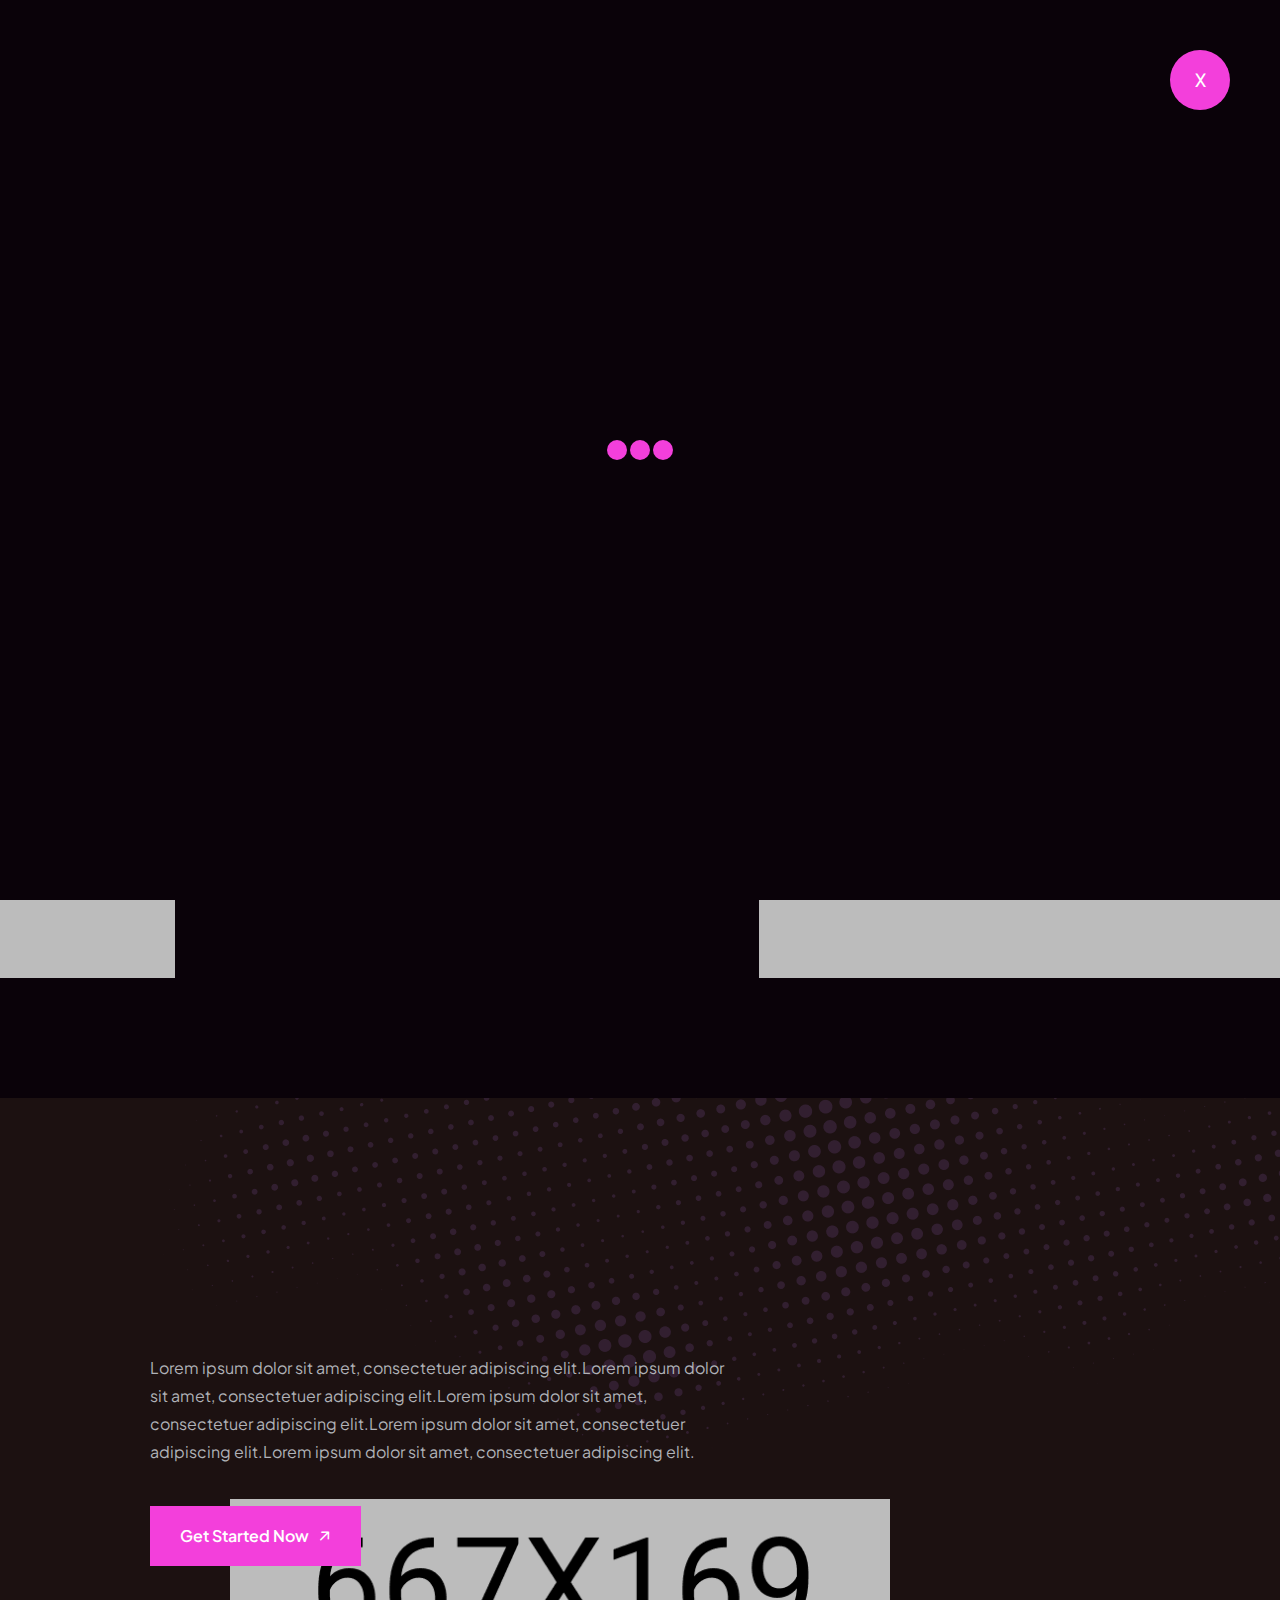
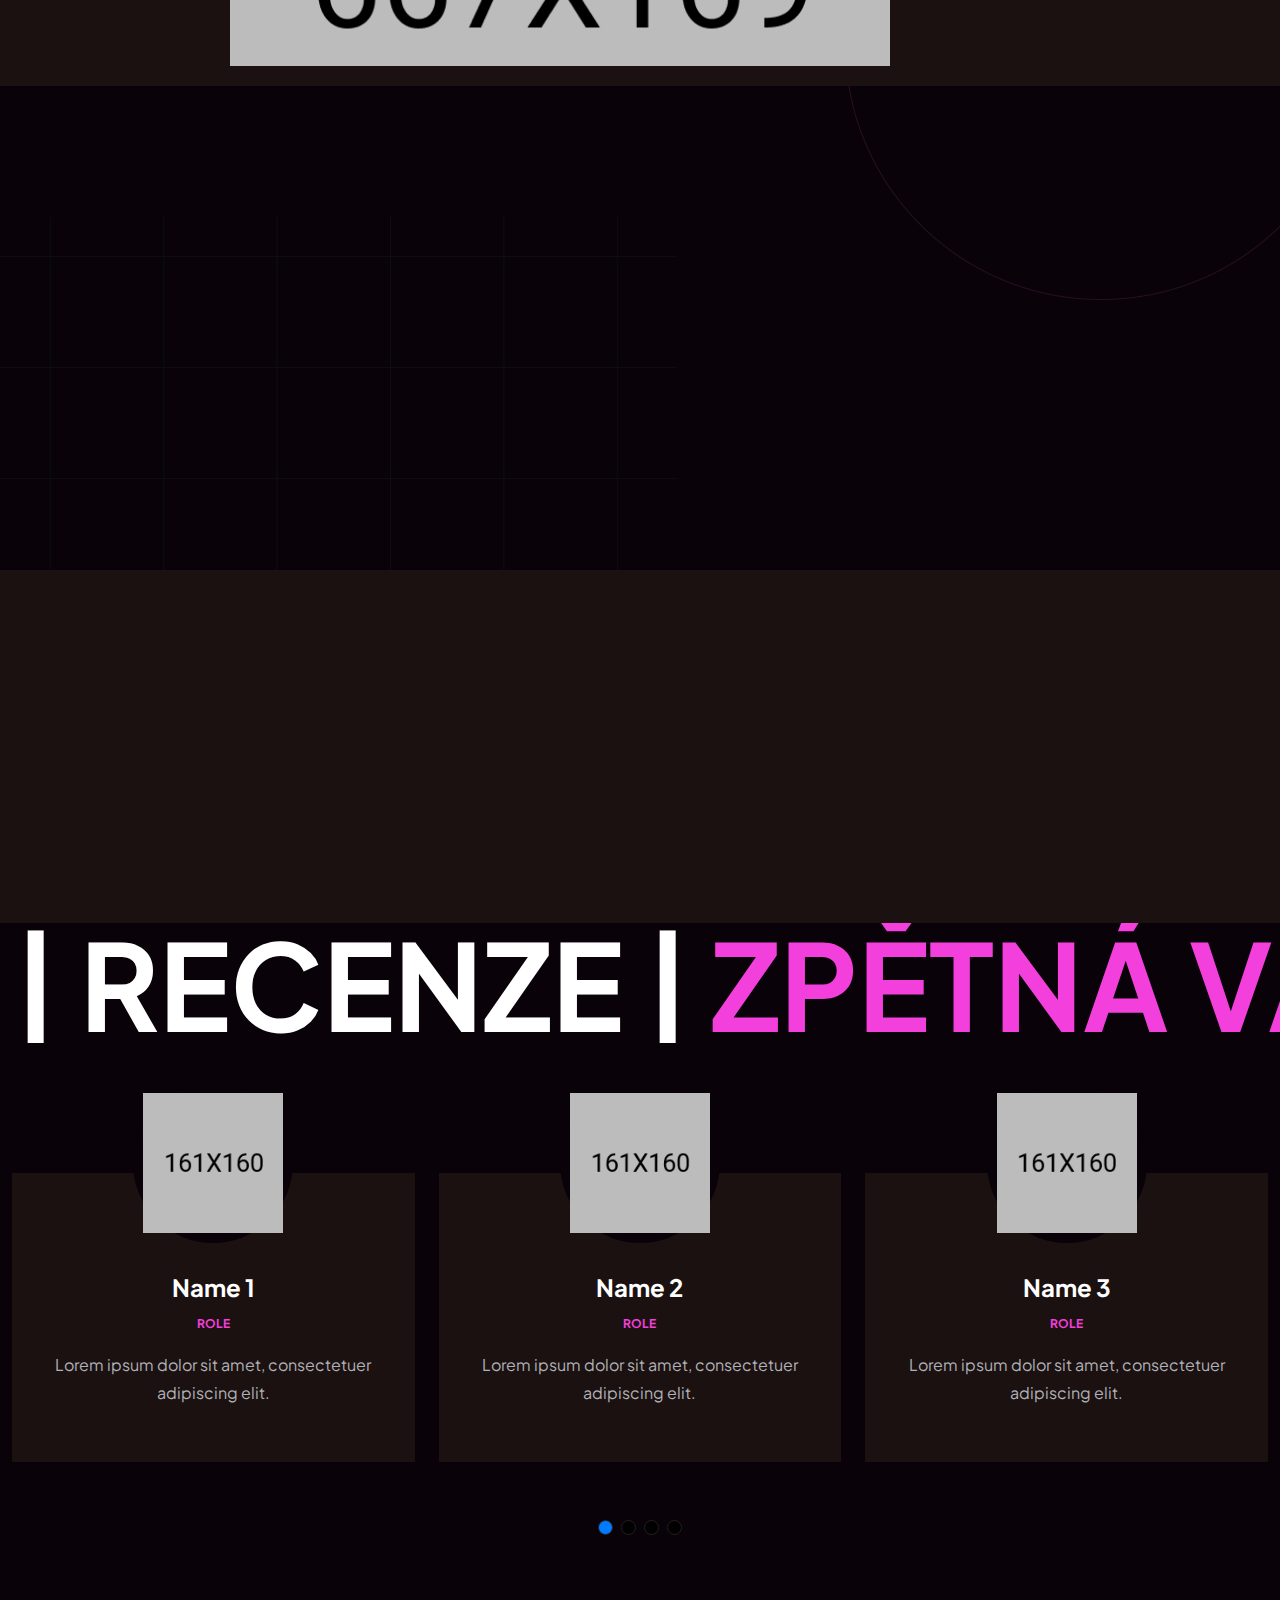
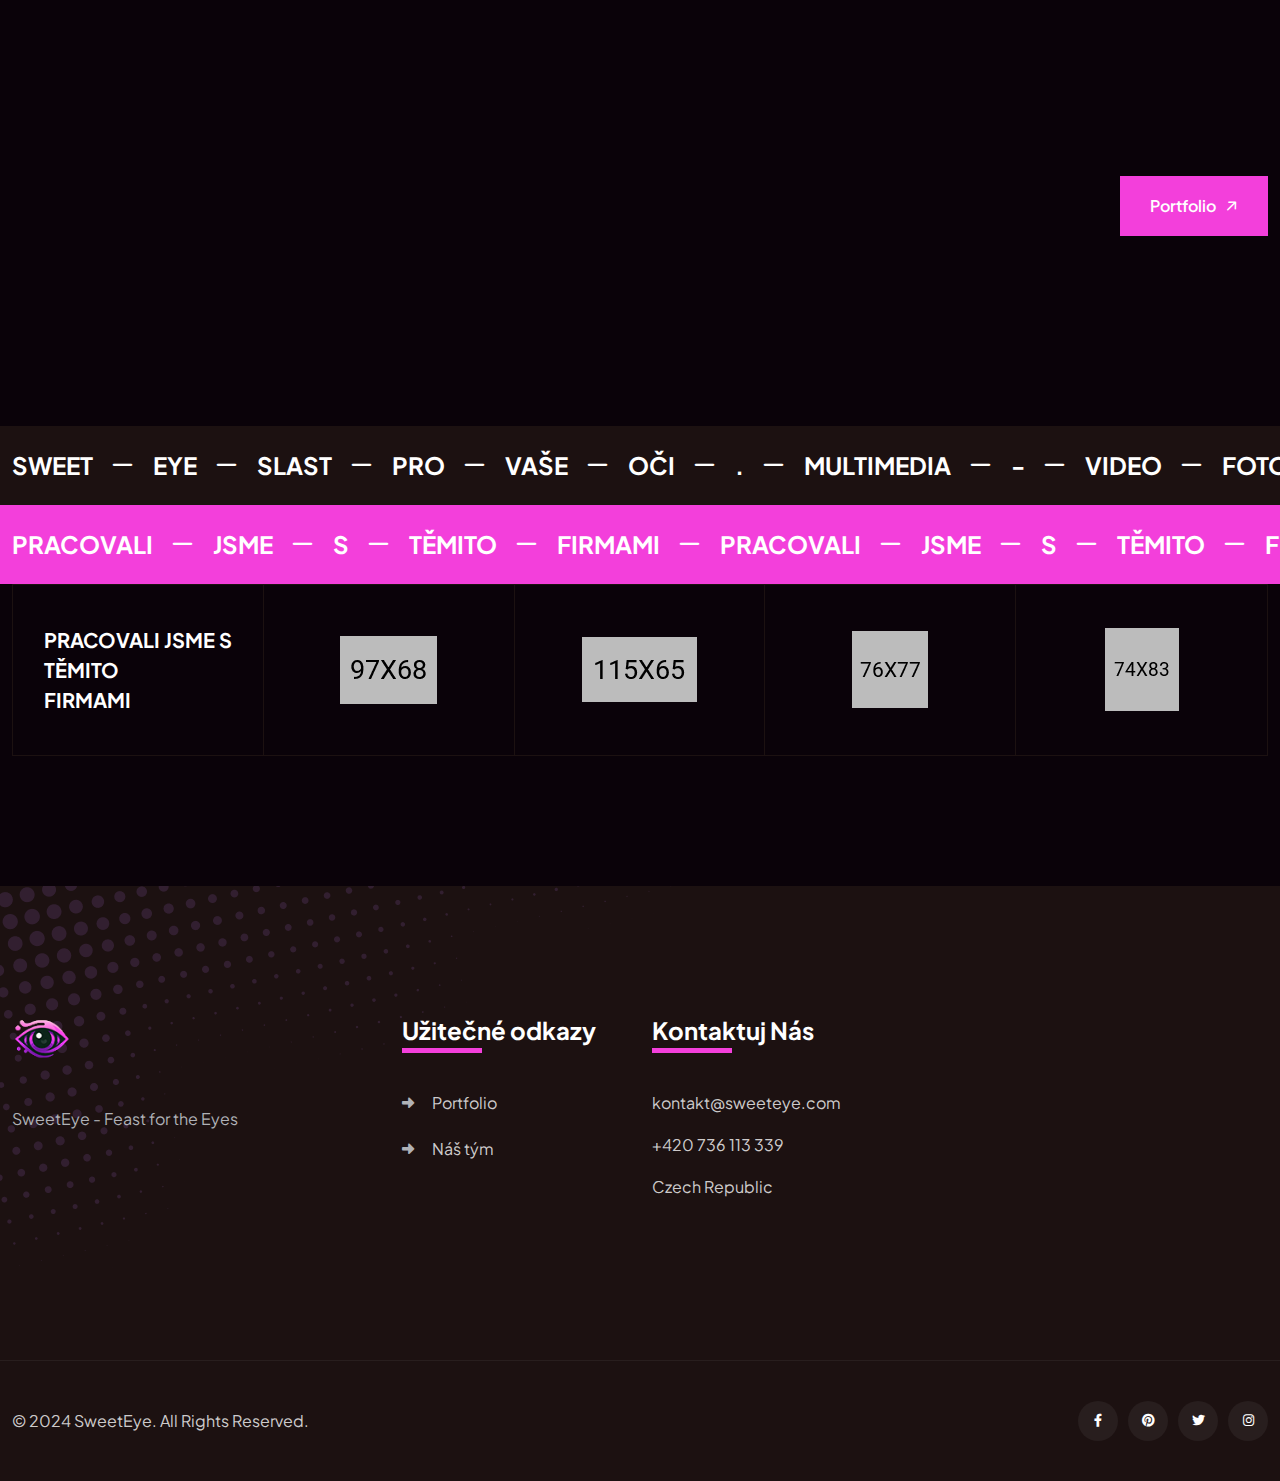
<file: cz/index.html>
<!DOCTYPE html>
<html class="no-js" lang="en">
    <head>
        <meta charset="utf-8">
        <meta http-equiv="x-ua-compatible" content="ie=edge">
        <meta name="viewport" content="width=device-width, initial-scale=1">
        <meta name="description" content="">

        <!-- Site Title -->
        <title>SweetEye</title>

        <!-- Place favicon.ico in the root directory -->
        <link rel="shortcut icon" type="image/x-icon" href="assets/img/favicon.png">

        <!-- CSS here -->
        <link rel="stylesheet" href="assets/css/bootstrap.min.css">
        <link rel="stylesheet" href="assets/css/fontawesome.min.css">
        <link rel="stylesheet" href="assets/css/venobox.min.css">
        <link rel="stylesheet" href="assets/css/animate.min.css">
        <link rel="stylesheet" href="assets/css/keyframe-animation.css">
        <link rel="stylesheet" href="assets/css/odometer.min.css">
        <link rel="stylesheet" href="assets/css/nice-select.css">
        <link rel="stylesheet" href="assets/css/swiper.min.css">
        <link rel="stylesheet" href="assets/css/main.css">
    </head>

    <body>
        <!-- header-area-start -->
        <header class="header sticky-active">
            <div class="primary-header">
                <div class="primary-header-inner">
                    <div class="header-logo d-lg-block">
                        <a href="index.html">
                            <img src="assets/img/logo/logo-2.png" alt="Logo">
                        </a>
                    </div>
                    <div class="header-right-wrap">
                        <div class="header-menu-wrap">
                            <div class="mobile-menu-items">
                                <ul>
                                    <li class="menu-item active">
                                        <a href="index.html">Domů</a>
                                    </li>
                                    <li class="menu-item">
                                        <a href="portfolio.html">Portfolio</a>
                                    </li>        
                                    <li class="menu-item">
                                        <a href="contact.html">Kontakt</a>
                                    </li>                            
                                    <!--<li class="menu-item-has-children">
                                        <a href="#">Pages</a>
                                        <ul>
                                            <li><a href="about.html">About</a></li>
                                            <li><a href="team.html">Team</a></li>
                                            <li><a href="team-details.html">Team Details</a></li>
                                            <li><a href="project.html">Portfolio</a></li>
                                            <li><a href="project-details.html">Portfolio Details</a></li>
                                            <li><a href="pricing.html">Pricing Plans</a></li>
                                            <li><a href="faq.html">Faq</a></li>
                                            <li><a href="error.html">404 Error</a></li>
                                        </ul>
                                    </li> -->
                                    <li class="menu-item-has-children">
                                        <a href="/cz/index.html">Česky</a>
                                        <ul>
                                            <li><a href="/index.html">English</a></li>
                                        </ul>
                                    </li>
                                    <!--<li class="menu-item-has-children">
                                        <a href="shop.html">Shop</a>
                                        <ul>
                                            <li><a href="shop.html">Shop</a></li>
                                            <li><a href="shop-details.html">Shop Details</a></li>
                                            <li><a href="cart.html">Cart</a></li>
                                            <li><a href="wishlist.html">Wishlist</a></li>
                                            <li><a href="checkout.html">Checkout</a></li>
                                        </ul>
                                    </li>
                                    <li class="menu-item-has-children">
                                        <a href="blog-grid.html">Blog</a>
                                        <ul>
                                            <li><a href="blog-grid.html">Blog Grid</a></li>
                                            <li><a href="blog-grid-2.html">Blog list</a></li>
                                            <li><a href="blog-details.html">Blog Details</a></li>
                                        </ul>
                                    </li>
                                    <li><a href="contact.html">Contact</a></li> -->
                                </ul>
                            </div>
                        </div>
                        <!-- /.header-menu-wrap -->
                        <div class="header-right">
                            <div class="sidebar-icon">
                                <button class="sidebar-trigger open">
                                    <svg width="24" height="23" viewBox="0 0 24 23" fill="none" xmlns="http://www.w3.org/2000/svg">
                                        <path d="M0.300781 0H5.30078V5H0.300781V0Z" fill="currentColor"/>
                                        <path d="M0.300781 9H5.30078V14H0.300781V9Z" fill="currentColor"/>
                                        <path d="M0.300781 18H5.30078V23H0.300781V18Z" fill="currentColor"/>
                                        <path d="M9.30078 0H14.3008V5H9.30078V0Z" fill="currentColor"/>
                                        <path d="M9.30078 9H14.3008V14H9.30078V9Z" fill="currentColor"/>
                                        <path d="M9.30078 18H14.3008V23H9.30078V18Z" fill="currentColor"/>
                                        <path d="M18.3008 0H23.3008V5H18.3008V0Z" fill="currentColor"/>
                                        <path d="M18.3008 9H23.3008V14H18.3008V9Z" fill="currentColor"/>
                                        <path d="M18.3008 18H23.3008V23H18.3008V18Z" fill="currentColor"/>
                                        </svg>
                                </button>
                            </div>
                        </div>
                        <!-- /.header-right -->
                    </div>
                </div>
                <!-- /.primary-header-inner -->
            </div>
        </header>
        <!-- /.Main Header -->

        <div id="popup-search-box">
            <div class="box-inner-wrap d-flex align-items-center">
                <form id="form" action="#" method="get" role="search">
                    <input id="popup-search" type="text" name="s" placeholder="Type keywords here...">
                </form>
                <div class="search-close"><i class="fa-sharp fa-regular fa-xmark"></i></div>
            </div>
        </div>
        <!-- /#popup-search-box

        <div id="sidebar-area" class="sidebar-area">
            <button class="sidebar-trigger close">
                <svg
                    class="sidebar-close"
                    xmlns="http://www.w3.org/2000/svg"
                    xmlns:xlink="http://www.w3.org/1999/xlink"
                    x="0px"
                    y="0px"
                    width="16px"
                    height="12.7px"
                    viewBox="0 0 16 12.7"
                    style="enable-background: new 0 0 16 12.7"
                    xml:space="preserve"
                >
                    <g>
                        <rect
                            x="0"
                            y="5.4"
                            transform="matrix(0.7071 -0.7071 0.7071 0.7071 -2.1569 7.5208)"
                            width="16"
                            height="2"
                        ></rect>
                        <rect
                            x="0"
                            y="5.4"
                            transform="matrix(0.7071 0.7071 -0.7071 0.7071 6.8431 -3.7929)"
                            width="16"
                            height="2"
                        ></rect>
                    </g>
                </svg>
            </button>
            <div class="side-menu-content">
                <div class="side-menu-logo">
                    <a href="index.html"><img src="assets/img/logo/logo-2.png" alt="logo"></a>
                </div>
                <div class="side-menu-wrap"></div>
                <div class="side-menu-about">
                    <div class="side-menu-header">
                        <h3>About Us</h3>
                    </div>
                    <p>Lorem ipsum dolor sit amet, consectetur adipisicing elit, sed do eiusmod tempor incididunt ut labore et dolore magna aliqua. Ut enim ad minim veniam, quis nostrud nisi ut aliquip ex ea commodo consequat.</p>
                    <a href="contact.html" class="rr-primary-btn">Contact Us</a>
                </div>
                <div class="side-menu-contact">
                    <div class="side-menu-header">
                        <h3>Contact Us</h3>
                    </div>
                    <ul class="side-menu-list">
                        <li>
                            <i class="fas fa-map-marker-alt"></i>
                            <p>Valentin, Street Road 24, New York, </p>
                        </li>
                        <li>
                            <i class="fas fa-phone"></i>
                            <a href="tel:+000123456789">+000 123 (456) 789</a>
                        </li>
                        <li>
                            <i class="fas fa-envelope-open-text"></i>
                            <a href="mailto:runokcontact@gmail.com">runokcontact@gmail.com</a>
                        </li>
                    </ul>
                </div>
                <ul class="side-menu-social">
                    <li class="facebook"><a href="#"><i class="fab fa-facebook-f"></i></a></li>
                    <li class="instagram"><a href="#"><i class="fab fa-instagram"></i></a></li>
                    <li class="twitter"><a href="#"><i class="fab fa-twitter"></i></a></li>
                    <li class="g-plus"><a href="#"><i class="fab fa-fab fa-google-plus"></i></a></li>
                </ul>
            </div>
        </div>
        /.sidebar-area-->

        <div id="preloader">
            <div class="preloader-close">X</div>
            <div class="sk-three-bounce">
                <div class="sk-child sk-bounce1"></div>
                <div class="sk-child sk-bounce2"></div>
                <div class="sk-child sk-bounce3"></div>
            </div>
        </div>
        <!-- ./ preloader -->

        <section class="hero-section">
            <div class="hero-bg-shape"><img src="assets/img/bg-img/hero-bg-shape.png" alt="shape"></div>
            <div class="hero-shape"><img src="assets/img/shapes/hero-shape-1.png" alt="shape"></div>
            <div class="hero-images">
                <img src="assets/img/images/hero-img-1.png" alt="hero">
                <img src="assets/img/images/hero-img-2.png" alt="hero">
                <img src="assets/img/images/hero-img-3.png" alt="hero">
            </div>
            <div class="hero-img"><img src="assets/img/images/hero-img.png" alt="hero"></div>
            <div class="container">
                <div class="hero-content">
                    <h4 class="sub-title anim-text">Bereme a děláme</h4>
                    <h2 class="title anim-text">Vaše vize</h2>
                    <h3 class="bottom-title anim-text">Slastí pro oči</h3>
                    <a href="about.html" class="hero-btn"><i class="fa-thin fa-arrow-right"></i></a>
                </div>
            </div>
        </section>
        <!-- ./ hero-section -->

        <!-- <section class="process-section pt-130 fade-wrapper">
            <div class="bg-shape"><img src="assets/img/shapes/process-shape.png" alt="shape"></div>
            <div class="container">
                <div class="section-heading text-center">
                    <h4 class="sub-heading" data-text-animation="fade-in" data-duration="1.5">Work Process</h4>
                    <h2 class="section-title overflow-hidden" data-text-animation data-split="word" data-duration="1">Follow 4 Easy Work Steps</h2>
                </div>
                <div class="row gy-lg-0 gy-5">
                    <div class="col-lg-3 col-md-6">
                        <div class="process-item fade-top">
                            <div class="process-icon">
                                <div class="icon-border"></div>
                                <img src="assets/img/icon/process-1.png" alt="icon">
                            </div>
                            <div class="process-content">
                                <h3 class="title">Project Processing</h3>
                                <p>Cursus euismod dictumst a non dis nisi <br>sociosqu mauris.</p>
                            </div>
                        </div>
                    </div>
                    <div class="col-lg-3 col-md-6">
                        <div class="process-item fade-top">
                            <div class="process-icon">
                                <div class="icon-border"></div>
                                <img src="assets/img/icon/process-2.png" alt="icon">
                            </div>
                            <div class="process-content">
                                <h3 class="title">High Quality Products</h3>
                                <p>Cursus euismod dictumst a non dis nisi <br>sociosqu mauris.</p>
                            </div>
                        </div>
                    </div>
                    <div class="col-lg-3 col-md-6">
                        <div class="process-item fade-top">
                            <div class="process-icon">
                                <div class="icon-border"></div>
                                <img src="assets/img/icon/process-3.png" alt="icon">
                            </div>
                            <div class="process-content">
                                <h3 class="title">Huge Choice Products</h3>
                                <p>Cursus euismod dictumst a non dis nisi <br>sociosqu mauris.</p>
                            </div>
                        </div>
                    </div>
                    <div class="col-lg-3 col-md-6">
                        <div class="process-item fade-top">
                            <div class="process-icon">
                                <div class="icon-border"></div>
                                <img src="assets/img/icon/process-4.png" alt="icon">
                            </div>
                            <div class="process-content">
                                <h3 class="title">Quality Finished</h3>
                                <p>Cursus euismod dictumst a non dis nisi <br>sociosqu mauris.</p>
                            </div>
                        </div>
                    </div>
                </div>
            </div>
            <div class="process-text wow fade-in-bottom" data-wow-delay="400ms">
                <img src="assets/img/images/process-img.png" alt="process">
            </div>
        </section>
        ./ process-section -->

        <section class="about-section pb-130">
            <div class="round-shape"><img src="assets/img/shapes/round-shape.png" alt="shape"></div>
            <div class="about-wrap">
                <div class="shape"><img src="assets/img/shapes/about-dot-shape.png" alt="shape"></div>
                <div class="row about-wrapper align-items-center">
                    <div class="col-lg-7">
                        <div class="about-content fade-wrapper">
                            <div class="section-heading mb-0">
                                <h4 class="sub-heading" data-text-animation="fade-in" data-duration="1.5">O SweetEye</h4>
                                <h2 class="section-title overflow-hidden" data-text-animation data-split="word" data-duration="1">XXX<br></h2>
                                <p>Lorem ipsum dolor sit amet, consectetuer adipiscing elit.Lorem ipsum dolor sit amet, consectetuer adipiscing elit.Lorem ipsum dolor sit amet, consectetuer adipiscing elit.Lorem ipsum dolor sit amet, consectetuer adipiscing elit.Lorem ipsum dolor sit amet, consectetuer adipiscing elit.</p>
                                <a href="about.html" class="rr-primary-btn">Get Started Now<i class="fa-regular fa-arrow-right"></i></a>
                            </div>
                        </div>
                    </div>
                    <div class="col-lg-5">
                        <div class="about-img-wrap">
                            <div class="img-shape"></div>
                            <div class="about-img reveal">
                                <img class="img-1" src="assets/img/images/about-img.jpg" alt="img">
                            </div>
                            <div class="about-img-2 reveal">
                                <img class="img-2" src="assets/img/images/about-img-1.jpg" alt="img">
                            </div>
                        </div>
                    </div>
                </div>
                <div class="about-text">
                    <img src="assets/img/images/about-text.png" alt="about">
                </div>
            </div>
        </section>
        <!-- ./ about-section -->

        <section class="service-section pb-130 fade-wrapper">
            <div class="shape"><img src="assets/img/shapes/service-shape-1.png" alt="shape"></div>
            <div class="bg-color"></div>
            <div class="container">
                <div class="section-heading text-center">
                    <h4 class="sub-heading" data-text-animation="fade-in" data-duration="1.5">XXX</h4>
                    <h2 class="section-title" data-text-animation data-split="word" data-duration="1">Služby</h2>
                </div>
                <div class="row gy-lg-0 gy-4">
                    <div class="col-lg-3 col-md-6">
                        <div class="service-item md-pb-30 fade-top">
                            <h4 class="service-text"><a href="service-details.html">Hudební klipy</a></h4>
                            <div class="service-thumb">
                                <div class="overlay-color"></div>
                                <div class="transparent-shape"><img src="assets/img/shapes/service-shape.png" alt="shape"></div>
                                <img src="assets/img/service/service-2.jpg" alt="service">
                                <div class="service-icon">
                                    <svg width="50" height="50" viewBox="0 0 50 50" fill="currentColor" xmlns="http://www.w3.org/2000/svg">
                                        <path d="M50.3639 36.3801L45.2404 33.8184L41.9797 25.3365C41.9413 25.2363 41.8826 25.145 41.8074 25.0684C41.7321 24.9918 41.6419 24.9315 41.5423 24.8914L21.3101 16.8039C21.1686 16.7476 21.0138 16.7339 20.8646 16.7644C20.7155 16.7949 20.5785 16.8684 20.4705 16.9758L17.7721 19.6742C17.6661 19.7822 17.5939 19.9187 17.5641 20.0671C17.5343 20.2155 17.5482 20.3693 17.6042 20.5099L25.6916 40.7421C25.7317 40.8417 25.792 40.9319 25.8686 41.0072C25.9452 41.0824 26.0365 41.1411 26.1368 41.1794L34.6186 44.4402L37.1803 49.5636C37.2343 49.6766 37.3146 49.775 37.4145 49.8504C37.5144 49.9258 37.6309 49.9761 37.7544 49.9971C37.7959 50.001 37.8378 50.001 37.8793 49.9971C38.0861 49.9962 38.2841 49.9134 38.4299 49.7667L50.5669 37.6297C50.6563 37.5435 50.7237 37.4373 50.7638 37.3198C50.8039 37.2023 50.8154 37.077 50.7973 36.9541C50.7764 36.8307 50.726 36.7142 50.6506 36.6143C50.5752 36.5144 50.4768 36.434 50.3639 36.3801ZM19.2404 20.4083L19.6739 19.9788L29.745 30.05C29.0813 30.9905 28.7947 32.1458 28.9418 33.2875C29.0889 34.4292 29.659 35.4741 30.5394 36.2156C31.4199 36.9572 32.5465 37.3414 33.6966 37.2922C34.8467 37.2431 35.9365 36.7642 36.7504 35.9502C37.5644 35.1362 38.0433 34.0465 38.0924 32.8964C38.1416 31.7463 37.7574 30.6197 37.0159 29.7392C36.2743 28.8588 35.2294 28.2886 34.0877 28.1415C32.946 27.9945 31.7907 28.2811 30.8502 28.9448L20.779 18.8736L21.2086 18.4402L40.6441 26.2152L43.7096 34.1894L34.9896 42.9094L27.0154 39.8439L19.2404 20.4083ZM33.4978 29.6634C34.1998 29.6644 34.8796 29.9088 35.4216 30.3549C35.9635 30.8009 36.3341 31.4211 36.4701 32.1098C36.6061 32.7984 36.4991 33.5129 36.1674 34.1315C35.8357 34.7501 35.2998 35.2346 34.6509 35.5024C34.0021 35.7702 33.2805 35.8047 32.609 35.6001C31.9375 35.3956 31.3578 34.9645 30.9685 34.3804C30.5792 33.7963 30.4044 33.0953 30.474 32.3969C30.5436 31.6984 30.8532 31.0456 31.35 30.5498C31.9202 29.9814 32.6927 29.6626 33.4978 29.6634ZM38.0941 47.8962L36.1416 43.9911L44.7835 35.3492L48.6886 37.3017L38.0941 47.8962Z" fill="currentColor"/>
                                        <path d="M15.7493 41.7964C15.5999 41.6553 15.4022 41.5766 15.1967 41.5766C14.9912 41.5766 14.7935 41.6553 14.6441 41.7964L13.6522 42.7883C11.0053 39.1959 9.54506 34.8671 9.47506 30.4053C9.40506 25.9436 10.7288 21.5711 13.2617 17.8974C14.0206 18.3149 14.8944 18.4753 15.7521 18.3545C16.6098 18.2337 17.4052 17.8382 18.0192 17.2273C18.6332 16.6164 19.0327 15.8229 19.1579 14.9658C19.283 14.1087 19.127 13.2342 18.7132 12.4732C22.387 9.94028 26.7594 8.61656 31.2212 8.68656C35.6829 8.75656 40.0117 10.2168 43.6042 12.8637L42.5967 13.8439C42.4514 13.9903 42.37 14.1883 42.3702 14.3945C42.3696 14.4973 42.3893 14.5992 42.4281 14.6944C42.467 14.7895 42.5243 14.8761 42.5967 14.949L46.0409 18.366C46.1873 18.5114 46.3852 18.5931 46.5916 18.5931C46.7979 18.5931 46.9958 18.5114 47.1422 18.366L50.5669 14.9412C50.6395 14.8687 50.6971 14.7826 50.7364 14.6877C50.7757 14.5929 50.796 14.4913 50.796 14.3887C50.796 14.286 50.7757 14.1844 50.7364 14.0896C50.6971 13.9948 50.6395 13.9086 50.5669 13.8361L47.1422 10.4113C46.9958 10.2659 46.7979 10.1842 46.5916 10.1842C46.3852 10.1842 46.1873 10.2659 46.0409 10.4113L44.7171 11.7274C41.4544 9.27221 37.5971 7.72971 33.5412 7.25823C29.4853 6.78676 25.377 7.40331 21.6381 9.04456L26.1407 4.55372C26.6512 4.79766 27.2316 4.85288 27.779 4.70958C28.3264 4.56628 28.8053 4.23372 29.1308 3.77091C29.4563 3.3081 29.6073 2.74495 29.5571 2.18137C29.5069 1.61778 29.2586 1.09021 28.8564 0.692234C28.4543 0.294258 27.9241 0.051612 27.36 0.00734173C26.7959 -0.0369285 26.2344 0.120039 25.7751 0.450398C25.3157 0.780757 24.9882 1.26315 24.8507 1.812C24.7132 2.36084 24.7745 2.94066 25.0238 3.44859L17.4245 11.0596C16.653 10.542 15.7256 10.3084 14.8009 10.3986C13.8762 10.4888 13.0115 10.8973 12.3545 11.5543C11.6976 12.2113 11.2891 13.076 11.1988 14.0007C11.1086 14.9254 11.3422 15.8527 11.8598 16.6243L4.2488 24.2236C3.73889 23.9751 3.1574 23.9155 2.60766 24.0553C2.05792 24.195 1.57554 24.5252 1.24623 24.987C0.91692 25.4489 0.762015 26.0125 0.809038 26.5778C0.856061 27.1431 1.10197 27.6734 1.50306 28.0745C1.90415 28.4756 2.43445 28.7215 2.99973 28.7685C3.56501 28.8155 4.12865 28.6606 4.59051 28.3313C5.05236 28.002 5.3825 27.5196 5.52228 26.9699C5.66206 26.4201 5.60241 25.8386 5.35394 25.3287L9.85649 20.8379C8.2136 24.5757 7.59511 28.6835 8.06452 32.7394C8.53393 36.7952 10.0743 40.6531 12.5276 43.9169L11.2077 45.2407C11.0622 45.3871 10.9805 45.585 10.9805 45.7913C10.9805 45.9977 11.0622 46.1956 11.2077 46.342L14.6324 49.7667C14.7782 49.9134 14.9762 49.9962 15.183 49.9971C15.2861 49.9972 15.3881 49.9769 15.4833 49.9373C15.5785 49.8978 15.6649 49.8398 15.7375 49.7667L19.1662 46.342C19.3117 46.1956 19.3933 45.9977 19.3933 45.7913C19.3933 45.585 19.3117 45.3871 19.1662 45.2407L15.7493 41.7964ZM46.5994 12.0593L48.919 14.3789L46.5994 16.6985L44.2797 14.3789L46.5994 12.0593ZM26.5858 1.82017C26.7019 1.70317 26.8501 1.62327 27.0116 1.59063C27.1732 1.55799 27.3408 1.57406 27.4931 1.63682C27.6455 1.69958 27.7758 1.80618 27.8675 1.94312C27.9592 2.08005 28.0082 2.24113 28.0082 2.40593C28.0082 2.57073 27.9592 2.73181 27.8675 2.86875C27.7758 3.00568 27.6455 3.11229 27.4931 3.17504C27.3408 3.2378 27.1732 3.25387 27.0116 3.22123C26.8501 3.18859 26.7019 3.1087 26.5858 2.99169C26.5089 2.9148 26.4478 2.82349 26.4061 2.72298C26.3644 2.62247 26.343 2.51474 26.343 2.40593C26.343 2.29713 26.3644 2.18939 26.4061 2.08888C26.4478 1.98837 26.5089 1.89706 26.5858 1.82017ZM13.4648 12.6646C13.6916 12.4367 13.9611 12.2559 14.258 12.1325C14.5549 12.0091 14.8732 11.9456 15.1947 11.9456C15.5162 11.9456 15.8346 12.0091 16.1314 12.1325C16.4283 12.2559 16.6979 12.4367 16.9247 12.6646C17.2675 13.0068 17.5011 13.4431 17.5959 13.9182C17.6907 14.3932 17.6424 14.8858 17.4572 15.3334C17.272 15.781 16.9582 16.1636 16.5554 16.4329C16.1527 16.7021 15.6792 16.8458 15.1947 16.8458C14.7103 16.8458 14.2368 16.7021 13.834 16.4329C13.4313 16.1636 13.1175 15.781 12.9323 15.3334C12.7471 14.8858 12.6988 14.3932 12.7936 13.9182C12.8884 13.4431 13.122 13.0068 13.4648 12.6646ZM3.79581 26.9572C3.63637 27.0901 3.43296 27.1587 3.22555 27.1493C3.01815 27.1399 2.82174 27.0533 2.67494 26.9065C2.52813 26.7597 2.44153 26.5633 2.43216 26.3559C2.42279 26.1485 2.49132 25.9451 2.62429 25.7856C2.78058 25.632 2.99093 25.546 3.21005 25.546C3.42918 25.546 3.63953 25.632 3.79581 25.7856C3.8728 25.8625 3.93387 25.9538 3.97554 26.0543C4.01721 26.1548 4.03866 26.2626 4.03866 26.3714C4.03866 26.4802 4.01721 26.5879 3.97554 26.6884C3.93387 26.789 3.8728 26.8803 3.79581 26.9572ZM15.1947 48.0953L12.8751 45.7757L15.1947 43.4561L17.5144 45.7757L15.1947 48.0953Z" fill="currentColor"/>
                                    </svg>
                                </div>
                                <a href="service-details.html" class="service-btn">Read Details <i class="fa-regular fa-arrow-right"></i></a>
                            </div>
                        </div>
                    </div>
                    <div class="col-lg-3 col-md-6">
                        <div class="service-item md-pb-30 fade-top">
                            <h4 class="service-text"><a href="service-details.html">Reklamy</a></h4>
                            <div class="service-thumb">
                                <div class="overlay-color"></div>
                                <div class="transparent-shape"><img src="assets/img/shapes/service-shape.png" alt="shape"></div>
                                <img src="assets/img/service/service-1.jpg" alt="service">
                                <div class="service-icon">
                                    <svg width="51" height="50" viewBox="0 0 51 50" fill="currentColor" xmlns="http://www.w3.org/2000/svg">
                                        <path d="M9.96582 0C8.59527 0 7.46745 1.12782 7.46745 2.4984V29.1651C7.46745 30.2773 9.13574 30.2773 9.13574 29.1651V8.33663H42.4642V29.1651C42.439 30.3014 44.1564 30.3014 44.1308 29.1651V2.4984C44.1308 1.12782 43.0047 0 41.6341 0H9.96582ZM9.96582 1.66833H41.6341C42.1102 1.66833 42.4642 2.02231 42.4642 2.4984V6.66831H9.13574V2.4984C9.13574 2.02231 9.48976 1.66833 9.96582 1.66833ZM11.6341 3.33338C11.1739 3.33338 10.8008 3.70651 10.8008 4.16673C10.8008 4.62698 11.1739 4.99998 11.6341 4.99998C12.0943 4.99998 12.4674 4.62698 12.4674 4.16673C12.4674 3.70651 12.0943 3.33338 11.6341 3.33338ZM14.9674 3.33338C14.5072 3.33338 14.1341 3.70651 14.1341 4.16673C14.1341 4.62698 14.5072 4.99998 14.9674 4.99998C15.4277 4.99998 15.8008 4.62698 15.8008 4.16673C15.8008 3.70651 15.4277 3.33338 14.9674 3.33338ZM18.3008 3.33338C17.8406 3.33338 17.4674 3.70651 17.4674 4.16673C17.4674 4.62698 17.8406 4.99998 18.3008 4.99998C18.761 4.99998 19.1341 4.62698 19.1341 4.16673C19.1341 3.70651 18.761 3.33338 18.3008 3.33338ZM29.9251 3.33502C28.8 3.41155 28.8768 5.02927 29.9642 5.00171H39.9674C41.0542 4.97651 41.0542 3.35911 39.9674 3.33502H29.9251ZM3.30404 5.00171C1.93346 5.00171 0.800781 6.1279 0.800781 7.49848V37.5C0.800781 38.8706 1.93346 39.9984 3.30404 39.9984H48.3024C49.673 39.9984 50.8008 38.8706 50.8008 37.5V7.49838C50.8008 6.1278 49.673 5.00161 48.3024 5.00161H46.6357C45.4997 4.97642 45.4997 6.6935 46.6357 6.66831H48.3024C48.7785 6.66831 49.1325 7.02229 49.1325 7.49838V31.6683H2.46745V7.49838C2.46745 7.02229 2.82797 6.66831 3.30404 6.66831H4.96419C6.10022 6.6935 6.10022 4.97642 4.96419 5.00161L3.30404 5.00171ZM28.3105 11.6537C27.9442 11.6512 27.6193 11.8884 27.5098 12.2381L22.5081 27.2364C22.1555 28.2911 23.7375 28.82 24.0902 27.7653L29.0918 12.7621C29.2804 12.2225 28.8822 11.6575 28.3105 11.6537ZM31.9336 16.4714L36.1654 20.0017L31.9336 23.5271C31.0294 24.235 32.1459 25.5707 33.0029 24.8064L37.998 20.6413C38.3969 20.3082 38.3969 19.6952 37.998 19.3621L33.0029 15.1905C32.8536 15.0627 32.664 14.9917 32.4251 14.9921C31.6374 15.061 31.3518 16.0006 31.9336 16.4714ZM19.113 14.9936C18.9253 14.9999 18.7452 15.0692 18.6019 15.1904L13.6019 19.362C13.203 19.6951 13.203 20.3081 13.6019 20.6412L18.6019 24.8063C19.4618 25.6072 20.6103 24.227 19.6663 23.527L15.4346 20.0016L19.6663 16.4713C20.2821 15.9672 19.9084 14.9693 19.113 14.9936ZM2.46745 33.3366H49.1325V37.5C49.1325 37.9761 48.7785 38.3301 48.3024 38.3301H3.30404C2.82797 38.3301 2.46745 37.9761 2.46745 37.5V33.3366ZM27.513 35.0017L24.0934 35.0033C23.0312 35.1302 23.1025 36.635 24.1325 36.6635H27.4674C28.6119 36.7646 28.7072 35.0246 27.513 35.0017ZM21.1263 41.5999C20.7918 41.5936 20.4855 41.7864 20.3483 42.0915C19.947 42.9522 19.2281 43.9573 17.9867 44.9984H16.6341C15.2635 44.9984 14.1374 46.1327 14.1374 47.5033V49.1635C14.1357 49.6237 14.5072 49.9982 14.9674 50H36.6325C37.0953 50.0017 37.4708 49.6262 37.4691 49.1635V47.5033C37.4691 46.1327 36.3364 44.9984 34.9658 44.9984H33.6149C32.3736 43.9573 31.6545 42.9521 31.2532 42.0915C31.1121 41.7784 30.7937 41.584 30.4508 41.6016C29.8555 41.6331 29.4837 42.2595 29.7428 42.7963C30.0677 43.4931 30.5637 44.2404 31.2321 44.9984H20.3695C21.0378 44.2404 21.5338 43.4931 21.8587 42.7963C22.1233 42.2498 21.7334 41.6129 21.1263 41.5999ZM16.6341 46.6667H34.9658C35.4418 46.6667 35.8024 47.0272 35.8024 47.5033V48.3334H15.804V47.5033C15.804 47.0272 16.158 46.6667 16.6341 46.6667Z" fill="currentColor"/>
                                    </svg>
                                </div>
                                <a href="service-details.html" class="service-btn">Read Details <i class="fa-regular fa-arrow-right"></i></a>
                            </div>
                        </div>
                    </div>
                    <div class="col-lg-3 col-md-6">
                        <div class="service-item item-3 fade-top">
                            <h4 class="service-text"><a href="service-details.html">Videa z akcí</a></h4>
                            <div class="service-thumb">
                                <div class="overlay-color"></div>
                                <div class="transparent-shape"><img src="assets/img/shapes/service-shape.png" alt="shape"></div>
                                <img src="assets/img/service/service-3.jpg" alt="service">
                                <div class="service-icon">
                                    <svg width="50" height="50" viewBox="0 0 50 50" fill="currentColor" xmlns="http://www.w3.org/2000/svg">
                                        <path d="M23.0491 13.9814C22.483 12.8947 22.5755 11.6017 23.2903 10.6067C23.5142 10.2953 23.9481 10.2242 24.2596 10.4479C24.5711 10.6717 24.6422 11.1057 24.4184 11.4172C24.0113 11.984 23.9586 12.7206 24.281 13.3396C24.5998 13.9516 25.223 14.3291 25.9115 14.3291C25.9224 14.3291 25.9331 14.3287 25.9442 14.3289C26.3237 14.3289 26.6336 14.6341 26.6384 15.0147C26.6432 15.3983 26.3363 15.7131 25.9527 15.7178C25.9388 15.7179 25.9249 15.718 25.9111 15.718C24.7024 15.718 23.6086 15.0556 23.0491 13.9814ZM23.8549 24.1267C23.9952 24.1267 24.1369 24.0842 24.2595 23.9962C24.571 23.7724 24.6421 23.3384 24.4184 23.0269C24.0113 22.4601 23.9586 21.7233 24.2809 21.1043C24.5997 20.4923 25.2229 20.1148 25.9114 20.1148C25.9222 20.1148 25.9334 20.1151 25.9441 20.115C26.3235 20.115 26.6335 19.8098 26.6383 19.4292C26.6432 19.0457 26.3362 18.7308 25.9526 18.7261C24.731 18.7097 23.615 19.3761 23.0491 20.4626C22.4831 21.5492 22.5756 22.8422 23.2902 23.8373C23.426 24.0261 23.6389 24.1267 23.8549 24.1267ZM15.816 17.9867C16.1013 17.6902 16.4217 17.4343 16.7677 17.222C16.4217 17.0096 16.1012 16.7538 15.816 16.4572C14.5557 15.1466 14.1415 13.2647 14.7351 11.546C15.2591 10.029 16.5201 8.86887 18.0618 8.46199C18.1477 7.68821 18.3749 6.92801 18.7477 6.22656C19.619 4.58672 21.1396 3.44326 22.9442 3.05602C23.4347 1.96345 24.2972 1.04481 25.4164 0.506367C27.3348 -0.416341 29.6556 -0.0551947 31.2036 1.40348H34.5114C34.8431 1.40348 35.1286 1.63812 35.1928 1.96365L35.7204 4.6402L38.2529 5.69069L40.5201 4.17041C40.7954 3.98567 41.1633 4.02149 41.398 4.25613L44.9593 7.81729C45.1938 8.05183 45.2298 8.41963 45.0449 8.69525L43.5246 10.9623L44.5751 13.4948L47.2517 14.0225C47.5771 14.0867 47.8118 14.3722 47.8118 14.704V19.7402C47.8118 20.0719 47.5772 20.3574 47.2517 20.4216L44.5751 20.9492L43.5246 23.4818L45.0449 25.7489C45.2297 26.0243 45.1938 26.3921 44.9593 26.6268L41.3979 30.188C41.1634 30.4225 40.7955 30.4584 40.5201 30.2736L38.2529 28.7534L35.7204 29.8039L35.1928 32.4805C35.1286 32.8059 34.8431 33.0406 34.5114 33.0406H31.2034C30.2272 33.9605 28.9439 34.4442 27.6476 34.4443C26.8885 34.4443 26.1249 34.2786 25.4164 33.9376C24.2971 33.3992 23.4345 32.4805 22.944 31.3878C21.1398 31.0003 19.618 29.8557 18.7477 28.2175C18.3748 27.5159 18.1476 26.7554 18.0618 25.9814C16.5211 25.5746 15.2583 24.4125 14.7352 22.8981C14.1416 21.1794 14.5556 19.2974 15.816 17.9867ZM29.9713 17.222C30.8632 17.8762 31.4437 18.931 31.4437 20.1194V24.2619C31.6265 24.276 31.81 24.2834 31.9933 24.2834C35.887 24.2834 39.0548 21.1157 39.0548 17.222C39.0548 13.3282 35.887 10.1605 31.9933 10.1605C31.81 10.1605 31.6264 10.1679 31.4437 10.182V14.3245C31.4437 15.5129 30.8632 16.5677 29.9713 17.222ZM33.9404 2.7925H31.4437V8.79079C31.6267 8.77899 31.8101 8.77145 31.9933 8.77145C36.6529 8.77145 40.4438 12.5623 40.4438 17.222C40.4438 21.8816 36.6529 25.6725 31.9933 25.6725C31.81 25.6725 31.6267 25.6649 31.4437 25.6531V31.6514H33.9404L34.4296 29.1703C34.4746 28.9425 34.6304 28.7521 34.845 28.6632L38.0647 27.3277C38.2793 27.2387 38.5245 27.2629 38.7175 27.3924L40.8196 28.8019L43.5734 26.0482L42.1638 23.9462C42.0342 23.7532 42.01 23.5081 42.0991 23.2934L43.4346 20.0736C43.5235 19.8591 43.7139 19.7032 43.9417 19.6582L46.4228 19.169V15.2746L43.9417 14.7855C43.7139 14.7406 43.5235 14.5848 43.4346 14.3702L42.0991 11.1504C42.0101 10.9356 42.0343 10.6906 42.1638 10.4975L43.5734 8.39552L40.8196 5.64178L38.7175 7.05144C38.5245 7.18082 38.2793 7.20522 38.0647 7.11613L34.845 5.78058C34.6305 5.69159 34.4747 5.50129 34.4296 5.27339L33.9404 2.7925ZM16.8172 15.4945C17.3774 16.077 18.1268 16.4431 18.9305 16.5275H27.8518C29.0664 16.5275 30.0546 15.5393 30.0546 14.3246V8.68969C30.0546 7.28797 29.16 5.64565 27.5019 5.36278C27.1237 5.29829 26.8696 4.93943 26.934 4.56132C26.9985 4.18311 27.3578 3.92912 27.7355 3.99351C28.685 4.15553 29.4614 4.6142 30.0545 5.23033V2.24135C28.9287 1.32043 27.3425 1.12121 26.0185 1.75827C24.6078 2.43691 23.7531 3.94043 23.8915 5.4996C24.0299 7.05878 25.1361 8.38837 26.644 8.80796C27.0136 8.91074 27.2298 9.29372 27.127 9.6632C27.0241 10.0327 26.6413 10.249 26.2717 10.1461C24.2097 9.57232 22.697 7.75438 22.5078 5.62233C22.4781 5.28718 22.482 4.95382 22.5171 4.6265C21.4329 5.04043 20.5319 5.82821 19.974 6.87851C19.2549 8.23151 19.22 9.86471 19.8806 11.2472C20.0459 11.5932 19.8993 12.0079 19.5533 12.1733C19.4566 12.2194 19.3548 12.2412 19.2543 12.2412C18.9951 12.2412 18.7464 12.0955 18.6272 11.8459C18.334 11.2322 18.15 10.5799 18.0692 9.91729C17.1317 10.2757 16.3806 11.036 16.0477 11.9996C15.6252 13.2227 15.9203 14.5618 16.8172 15.4945ZM16.0479 22.4445C16.3803 23.4065 17.1322 24.1682 18.0694 24.5268C18.1501 23.8644 18.3342 23.2119 18.6274 22.5983C18.7928 22.2522 19.2076 22.1058 19.5535 22.271C19.8995 22.4363 20.0461 22.851 19.8808 23.197C19.2203 24.5795 19.2551 26.2127 19.9742 27.5655C20.5316 28.6147 21.4329 29.4032 22.5173 29.8175C22.4822 29.4902 22.4783 29.1569 22.508 28.8217C22.6971 26.6898 24.2097 24.8718 26.2719 24.2979C26.6416 24.1957 27.0243 24.4114 27.1272 24.7808C27.23 25.1504 27.0138 25.5333 26.6443 25.6362C25.1363 26.0557 24.03 27.3853 23.8917 28.9444C23.7532 30.5038 24.608 32.0072 26.0186 32.6858C27.3426 33.3226 28.9289 33.1237 30.0547 32.2028V29.2137C29.4616 29.8298 28.6852 30.2886 27.7356 30.4505C27.6962 30.4572 27.6568 30.4605 27.6179 30.4605C27.2857 30.4605 26.9919 30.2213 26.9342 29.8827C26.8697 29.5046 27.1239 29.1458 27.5021 29.0813C29.1601 28.7985 30.0547 27.1561 30.0547 25.7544V20.1195C30.0547 18.9049 29.0665 17.9167 27.8519 17.9167L27.848 17.9165H18.9351C18.1296 18.0001 17.3784 18.366 16.8173 18.9496C15.9204 19.8822 15.6254 21.2213 16.0479 22.4445ZM48.4403 40.6237C46.4952 43.1804 36.4885 48.886 33.3471 49.5368C31.7607 49.8654 30.1683 50 28.5778 50C24.8919 50 21.2125 49.2776 17.618 48.5717C14.522 47.9638 11.5856 47.3879 8.7203 47.2631C8.49855 48.428 7.47306 49.3117 6.24457 49.3117H1.1281C0.744536 49.3117 0.433594 49.0008 0.433594 48.6172V32.018C0.433594 31.6344 0.744536 31.3235 1.1281 31.3235H6.24457C7.44538 31.3235 8.45212 32.1678 8.70403 33.2937L15.9757 32.6213C18.2183 32.4143 20.0639 32.8542 22.1447 34.0938L25.2052 35.9172C27.6185 37.355 28.3502 37.3507 30.7762 37.3407C30.9974 37.3396 31.2315 37.3386 31.4805 37.3386C32.6339 37.2993 33.6777 37.8708 34.2702 38.8681C34.7374 39.6543 34.8367 40.5589 34.5713 41.3946C37.9089 40.2018 42.1105 38.2414 44.5395 36.8389C46.2793 35.8347 47.8245 36.2551 48.5843 37.1175C49.4066 38.0513 49.3501 39.4276 48.4403 40.6237ZM7.37632 33.8443C7.37632 33.2203 6.86863 32.7126 6.24467 32.7126H1.82262V47.9228H6.24457C6.86854 47.9228 7.37622 47.4151 7.37622 46.7912L7.37632 33.8443ZM47.5419 38.0356C47.1566 37.598 46.2934 37.4304 45.234 38.0419C42.0602 39.8743 34.333 43.4702 30.8791 43.8095L30.8789 43.807C30.4325 43.8601 29.9586 43.8854 29.4667 43.8854C26.2248 43.8854 22.2338 42.8169 20.631 41.7837C20.3086 41.5759 20.2156 41.1461 20.4235 40.8236C20.6314 40.5014 21.0609 40.4083 21.3836 40.6162C23.1192 41.735 28.5421 42.9861 31.4491 42.3021C32.2705 42.109 32.8188 41.7891 33.0789 41.3516C33.4081 40.7976 33.4071 40.1344 33.0761 39.5774C32.745 39.0205 32.1617 38.7015 31.5192 38.7269C31.5105 38.7272 31.5017 38.7274 31.4929 38.7274C31.2415 38.7274 31.0055 38.7285 30.7825 38.7295C28.2769 38.74 27.239 38.7456 24.4942 37.1104L21.4337 35.287C19.6012 34.1953 18.0571 33.8236 16.1035 34.0043L8.76525 34.683V45.8748C11.756 46.0057 14.8684 46.616 17.8856 47.2086C22.8961 48.1924 28.077 49.2097 33.0653 48.1764C35.862 47.5971 45.5953 42.0692 47.3347 39.7825C47.8412 39.1164 47.9188 38.4635 47.5419 38.0356ZM6.66137 44.9758C6.66137 46.1127 5.73638 47.0377 4.59947 47.0377C3.46255 47.0377 2.53757 46.1127 2.53757 44.9758C2.53757 43.8389 3.46255 42.9139 4.59947 42.9139C5.73638 42.9139 6.66137 43.8389 6.66137 44.9758ZM5.27235 44.9758C5.27235 44.6048 4.97044 44.3029 4.59947 44.3029C4.2285 44.3029 3.92659 44.6048 3.92659 44.9758C3.92659 45.3468 4.2285 45.6487 4.59947 45.6487C4.97044 45.6487 5.27235 45.3468 5.27235 44.9758Z" fill="currentColor"/>
                                    </svg>
                                </div>
                                <a href="service-details.html" class="service-btn">Read Details <i class="fa-regular fa-arrow-right"></i></a>
                            </div>
                        </div>
                    </div>
                    <div class="col-lg-3 col-md-6">
                        <div class="service-item fade-top">
                            <h4 class="service-text"><a href="service-details.html">XXX</a></h4>
                            <div class="service-thumb">
                                <div class="overlay-color"></div>
                                <div class="transparent-shape"><img src="assets/img/shapes/service-shape.png" alt="shape"></div>
                                <img src="assets/img/service/service-4.jpg" alt="service">
                                <div class="service-icon">
                                    <svg width="51" height="50" viewBox="0 0 51 50" fill="currentColor" xmlns="http://www.w3.org/2000/svg">
                                        <path d="M41.3442 15.5832L36.0374 10.2764C35.9281 10.1661 35.7901 10.0886 35.6391 10.0525C35.4881 10.0163 35.33 10.023 35.1826 10.0719C35.0353 10.1207 34.9044 10.2096 34.8048 10.3288C34.7052 10.4479 34.6408 10.5924 34.6189 10.7462C34.5312 11.3597 34.2743 11.9367 33.8771 12.4125C33.4799 12.8883 32.9581 13.2441 32.3701 13.4401C31.7821 13.636 31.1512 13.6644 30.548 13.522C29.9447 13.3795 29.3931 13.072 28.9549 12.6337C28.5166 12.1954 28.209 11.6438 28.0666 11.0406C27.9242 10.4374 27.9525 9.80643 28.1485 9.21843C28.3444 8.63042 28.7002 8.1086 29.176 7.71141C29.6518 7.31422 30.2288 7.05737 30.8424 6.96962C30.9961 6.9477 31.1407 6.88333 31.2598 6.78374C31.3789 6.68415 31.4679 6.5533 31.5167 6.4059C31.5655 6.2585 31.5722 6.10041 31.5361 5.94941C31.5 5.7984 31.4224 5.66047 31.3122 5.55113L26.0053 0.244303C25.8489 0.0878758 25.6367 0 25.4154 0C25.1942 0 24.982 0.0878758 24.8255 0.244303L20.2171 4.85107C19.9901 4.00179 19.5436 3.22724 18.9224 2.60529C18.3012 1.98335 17.5271 1.53594 16.6781 1.30806C15.8291 1.08018 14.935 1.07986 14.0859 1.30714C13.2367 1.53442 12.4623 1.98128 11.8407 2.60278C11.219 3.22429 10.7719 3.99853 10.5444 4.84764C10.3169 5.69675 10.317 6.59079 10.5446 7.43987C10.7723 8.28894 11.2195 9.0631 11.8412 9.68451C12.463 10.3059 13.2375 10.7526 14.0867 10.9798L9.48324 15.5832C9.32682 15.7397 9.23894 15.9519 9.23894 16.1731C9.23894 16.3944 9.32682 16.6066 9.48324 16.7631L14.0883 21.374C13.0774 21.6456 12.1771 22.2272 11.5138 23.037C10.8506 23.8468 10.4579 24.8442 10.391 25.8888C10.324 26.9334 10.5862 27.9727 11.1406 28.8606C11.695 29.7485 12.5137 30.4403 13.4817 30.8387L11.5334 36.4584C11.2746 37.0415 11.1529 37.6762 11.1778 38.3137C11.2027 38.9512 11.3734 39.5745 11.6769 40.1356L14.6057 47.0612C14.6165 47.0879 14.629 47.1138 14.6432 47.1388C14.8483 47.5147 14.9554 47.9363 14.9545 48.3646V49.1656C14.9545 49.3869 15.0424 49.5991 15.1988 49.7556C15.3553 49.9121 15.5676 50 15.7889 50C16.0102 50 16.2224 49.9121 16.3789 49.7556C16.5354 49.5991 16.6233 49.3869 16.6233 49.1656V48.3646C16.6224 47.6704 16.4504 46.9872 16.1226 46.3753L13.193 39.4498C13.1814 39.4211 13.168 39.3933 13.153 39.3663C12.9617 39.0173 12.8554 38.6281 12.8427 38.2303C12.8299 37.8325 12.9111 37.4373 13.0795 37.0767L15.1205 31.2025C15.2081 31.2025 15.2941 31.215 15.3825 31.215C16.4838 31.216 17.5545 30.8531 18.4283 30.1829C19.3022 29.5126 19.9301 28.5725 20.2146 27.5086L21.6297 28.9179V37.4839C21.6297 37.7052 21.7176 37.9174 21.8741 38.0739C22.0306 38.2304 22.2428 38.3183 22.4641 38.3183C22.6854 38.3183 22.8976 38.2304 23.0541 38.0739C23.2106 37.9174 23.2985 37.7052 23.2985 37.4839V25.8022C23.2985 25.1383 23.5623 24.5016 24.0317 24.0321C24.5011 23.5627 25.1378 23.299 25.8017 23.299C26.4656 23.299 27.1023 23.5627 27.5718 24.0321C28.0412 24.5016 28.305 25.1383 28.305 25.8022V35.9077C28.3064 37.0734 28.5777 38.2229 29.0977 39.2662L29.403 39.8786C29.8068 40.6901 30.0169 41.584 30.0169 42.4903C30.0169 43.3966 29.8068 44.2906 29.403 45.102L28.5686 46.7708C28.3954 47.1187 28.3052 47.502 28.305 47.8906V49.1656C28.305 49.3869 28.3929 49.5991 28.5494 49.7556C28.7058 49.9121 28.9181 50 29.1394 50C29.3607 50 29.5729 49.9121 29.7294 49.7556C29.8859 49.5991 29.9738 49.3869 29.9738 49.1656V47.8906C29.9729 47.7616 30.0015 47.634 30.0572 47.5176L30.8916 45.8488C31.4106 44.8055 31.6807 43.6561 31.6807 42.4908C31.6807 41.3255 31.4106 40.176 30.8916 39.1327L30.5862 38.5202C30.2871 37.9194 30.0932 37.2717 30.013 36.6053C30.5549 37.1492 31.1991 37.5805 31.9083 37.8745C32.6176 38.1685 33.378 38.3193 34.1458 38.3183C34.8097 38.3183 35.4464 38.0546 35.9159 37.5851C36.3853 37.1157 36.649 36.479 36.649 35.8151V31.059C37.726 30.7925 38.6838 30.1755 39.3717 29.3051C40.0596 28.4347 40.4385 27.3603 40.449 26.2509C40.4594 25.1415 40.1006 24.0602 39.4292 23.177C38.7578 22.2938 37.8117 21.659 36.74 21.3723L41.3442 16.7614C41.5002 16.605 41.5877 16.3931 41.5877 16.1723C41.5877 15.9515 41.5002 15.7396 41.3442 15.5832ZM34.1458 36.6495C33.0397 36.6482 31.9793 36.2082 31.1972 35.4261C30.4151 34.6439 29.9751 33.5835 29.9738 32.4775V28.1385L30.6113 27.501C30.8742 28.4892 31.4342 29.3727 32.2156 30.0323C32.997 30.6919 33.962 31.0957 34.9802 31.1891V35.8151C34.9802 36.0364 34.8923 36.2486 34.7358 36.4051C34.5793 36.5616 34.3671 36.6495 34.1458 36.6495ZM34.2651 21.4908C34.1399 21.6146 34.0571 21.7748 34.0284 21.9486C33.9998 22.1223 34.0269 22.3007 34.1058 22.4581C34.1847 22.6155 34.3113 22.7439 34.4677 22.825C34.624 22.906 34.8019 22.9355 34.976 22.9093C35.6693 22.8112 36.3758 22.9336 36.9957 23.2591C37.6155 23.5847 38.1173 24.0969 38.43 24.7233C38.7427 25.3497 38.8505 26.0586 38.7381 26.7497C38.6257 27.4408 38.2989 28.079 37.8038 28.5741C37.3087 29.0691 36.6705 29.396 35.9795 29.5084C35.2884 29.6207 34.5795 29.5129 33.9531 29.2002C33.3266 28.8875 32.8144 28.3858 32.4889 27.7659C32.1633 27.1461 32.041 26.4395 32.1391 25.7463C32.1653 25.5722 32.1358 25.3942 32.0547 25.2379C31.9737 25.0816 31.8452 24.9549 31.6878 24.876C31.5304 24.7971 31.3521 24.7701 31.1783 24.7987C31.0046 24.8273 30.8444 24.9102 30.7206 25.0354L29.9738 25.7838C29.9726 25.236 29.8635 24.6937 29.6527 24.188C29.4419 23.6823 29.1336 23.223 28.7453 22.8365C28.3571 22.4499 27.8965 22.1436 27.3898 21.935C26.8832 21.7265 26.3404 21.6198 25.7926 21.621C25.2447 21.6222 24.7024 21.7313 24.1967 21.9421C23.691 22.1528 23.2317 22.4612 22.8452 22.8494C22.0645 23.6336 21.6273 24.6957 21.6297 25.8022V26.5582L20.1002 25.0287C19.9764 24.9035 19.8162 24.8206 19.6425 24.792C19.4687 24.7634 19.2904 24.7905 19.133 24.8693C18.9756 24.9482 18.8471 25.0749 18.7661 25.2312C18.685 25.3875 18.6555 25.5655 18.6817 25.7396C18.7799 26.4328 18.6575 27.1394 18.3319 27.7592C18.0064 28.3791 17.4942 28.8809 16.8677 29.1936C16.2413 29.5063 15.5324 29.6141 14.8414 29.5017C14.1503 29.3893 13.5121 29.0625 13.017 28.5674C12.5219 28.0723 12.1951 27.4341 12.0827 26.743C11.9703 26.052 12.0781 25.3431 12.3908 24.7166C12.7035 24.0902 13.2053 23.578 13.8252 23.2524C14.445 22.9269 15.1515 22.8045 15.8448 22.9026C16.019 22.9291 16.197 22.8997 16.3535 22.8188C16.51 22.7378 16.6368 22.6094 16.7158 22.4519C16.7949 22.2944 16.822 22.116 16.7934 21.9421C16.7648 21.7683 16.6818 21.608 16.5565 21.4841L11.2522 16.1731L16.5624 10.8663C16.6876 10.7425 16.7704 10.5823 16.799 10.4085C16.8277 10.2348 16.8006 10.0565 16.7217 9.89905C16.6428 9.74163 16.5161 9.61321 16.3598 9.53216C16.2035 9.45111 16.0256 9.42158 15.8514 9.44781C15.1591 9.54457 14.4539 9.42151 13.8353 9.09599C13.2166 8.77047 12.7158 8.25893 12.4035 7.63354C12.0912 7.00814 11.9831 6.30047 12.0945 5.61035C12.2059 4.92024 12.5312 4.28253 13.0245 3.7872C13.6606 3.18117 14.5056 2.84312 15.3842 2.84312C16.2628 2.84312 17.1077 3.18117 17.7439 3.7872C18.109 4.1533 18.3841 4.59923 18.5474 5.08983C18.7108 5.58042 18.7579 6.10225 18.6851 6.61417C18.6589 6.78828 18.6884 6.96623 18.7694 7.12255C18.8505 7.27887 18.9789 7.40554 19.1363 7.48443C19.2937 7.56333 19.4721 7.5904 19.6458 7.56178C19.8196 7.53315 19.9798 7.4503 20.1036 7.32508L25.4179 2.01658L29.1569 5.7564C28.4342 6.10157 27.8048 6.61511 27.3216 7.25389C26.8384 7.89267 26.5156 8.63806 26.3802 9.42746C26.2447 10.2169 26.3006 11.0272 26.5433 11.7905C26.7859 12.5538 27.2081 13.2478 27.7744 13.8141C28.3408 14.3805 29.0347 14.8027 29.798 15.0453C30.5613 15.2879 31.3717 15.3438 32.1611 15.2084C32.9505 15.073 33.6959 14.7501 34.3347 14.2669C34.9734 13.7838 35.487 13.1544 35.8322 12.4317L39.572 16.1706L34.2651 21.4908Z" fill="currentColor"/>
                                        <path d="M49.9995 17.4581H44.9931C44.7718 17.4581 44.5596 17.3702 44.4031 17.2137C44.2466 17.0572 44.1587 16.845 44.1587 16.6237C44.1587 16.4024 44.2466 16.1902 44.4031 16.0337C44.5596 15.8772 44.7718 15.7893 44.9931 15.7893H49.9995C50.2208 15.7893 50.4331 15.8772 50.5896 16.0337C50.746 16.1902 50.834 16.4024 50.834 16.6237C50.834 16.845 50.746 17.0572 50.5896 17.2137C50.4331 17.3702 50.2208 17.4581 49.9995 17.4581Z" fill="currentColor"/>
                                        <path d="M44.0911 7.86244C43.9074 7.86243 43.7289 7.80182 43.5832 7.69C43.4375 7.57819 43.3327 7.42141 43.2852 7.244C43.2376 7.06658 43.25 6.87844 43.3203 6.70874C43.3905 6.53905 43.5148 6.39728 43.6739 6.30544L48.0128 3.80221C48.2044 3.69331 48.4312 3.66459 48.6439 3.72232C48.8565 3.78005 49.0377 3.91955 49.1479 4.11037C49.258 4.30119 49.2882 4.52783 49.2319 4.74085C49.1756 4.95388 49.0373 5.13597 48.8472 5.24741L44.5083 7.75063C44.3816 7.82417 44.2376 7.86275 44.0911 7.86244Z" fill="currentColor"/>
                                        <path d="M48.4259 29.557C48.2793 29.5573 48.1354 29.5188 48.0087 29.4452L43.6697 26.942C43.5741 26.8876 43.4901 26.8148 43.4227 26.7279C43.3553 26.6409 43.3057 26.5415 43.2769 26.4353C43.2481 26.3291 43.2405 26.2182 43.2547 26.1091C43.2689 26 43.3045 25.8947 43.3595 25.7994C43.4146 25.7041 43.4879 25.6206 43.5753 25.5538C43.6627 25.487 43.7625 25.4381 43.8689 25.4099C43.9753 25.3818 44.0862 25.375 44.1952 25.3899C44.3042 25.4048 44.4092 25.4411 44.5041 25.4968L48.8431 28C49.0021 28.0919 49.1264 28.2336 49.1967 28.4033C49.267 28.573 49.2793 28.7612 49.2318 28.9386C49.1843 29.116 49.0795 29.2728 48.9338 29.3846C48.7881 29.4964 48.6095 29.557 48.4259 29.557Z" fill="currentColor"/>
                                        <path d="M6.61038 17.4581H1.60394C1.38264 17.4581 1.17041 17.3702 1.01392 17.2137C0.857442 17.0572 0.769531 16.845 0.769531 16.6237C0.769531 16.4024 0.857442 16.1902 1.01392 16.0337C1.17041 15.8772 1.38264 15.7893 1.60394 15.7893H6.61038C6.83168 15.7893 7.04391 15.8772 7.2004 16.0337C7.35688 16.1902 7.44479 16.4024 7.44479 16.6237C7.44479 16.845 7.35688 17.0572 7.2004 17.2137C7.04391 17.3702 6.83168 17.4581 6.61038 17.4581Z" fill="currentColor"/>
                                        <path d="M7.51238 7.86244C7.36586 7.86275 7.22189 7.82417 7.09517 7.75063L2.75625 5.24741C2.56617 5.13597 2.42788 4.95388 2.37156 4.74085C2.31524 4.52783 2.34547 4.30119 2.45564 4.11037C2.56581 3.91955 2.74699 3.78005 2.95963 3.72232C3.17227 3.66459 3.39912 3.69331 3.59066 3.80221L7.92958 6.30544C8.08864 6.39728 8.21295 6.53905 8.28324 6.70874C8.35352 6.87844 8.36585 7.06658 8.31831 7.244C8.27077 7.42141 8.16602 7.57819 8.02031 7.69C7.87459 7.80182 7.69605 7.86243 7.51238 7.86244Z" fill="currentColor"/>
                                        <path d="M3.17763 29.557C2.99396 29.557 2.81542 29.4964 2.6697 29.3846C2.52398 29.2728 2.41923 29.116 2.37169 28.9386C2.32415 28.7612 2.33648 28.573 2.40677 28.4033C2.47705 28.2336 2.60136 28.0919 2.76043 28L7.09934 25.4968C7.19427 25.4411 7.29928 25.4048 7.4083 25.3899C7.51733 25.375 7.62823 25.3818 7.73462 25.4099C7.841 25.4381 7.94077 25.487 8.02819 25.5538C8.1156 25.6206 8.18893 25.7041 8.24395 25.7994C8.29897 25.8947 8.3346 26 8.34879 26.1091C8.36297 26.2182 8.35543 26.3291 8.3266 26.4353C8.29777 26.5415 8.24821 26.6409 8.18079 26.7279C8.11337 26.8148 8.02941 26.8876 7.93375 26.942L3.59483 29.4452C3.46811 29.5188 3.32414 29.5573 3.17763 29.557Z" fill="currentColor"/>
                                    </svg>
                                </div>
                                <a href="service-details.html" class="service-btn">Read Details <i class="fa-regular fa-arrow-right"></i></a>
                            </div>
                        </div>
                    </div>
                </div>
            </div>
        </section>
        <!-- ./ service-section -->

        <!--
        <section class="faq-section pt-130 pb-130">
            <div class="faq-shape"><img src="assets/img/shapes/faq-shape-1.png" alt="shape"></div>
            <div class="faq-top-shape"></div>
            <div class="container">
                <div class="row gy-lg-0 gy-4">
                    <div class="col-xl-6 col-lg-12 col-md-12">
                        <div class="faq-content">
                            <div class="section-heading">
                                <h4 class="sub-heading after-none" data-text-animation="fade-in" data-duration="1.5">Just Ask us some question</h4>
                                <h2 class="section-title" data-text-animation data-split="word" data-duration="1">Digital Solution That Improve Your Agency Growth</h2>
                            </div>
                            <div class="accordion" id="accordionExampleTwo">
                                <div class="accordion-item">
                                    <h2 class="accordion-header" id="headingFour">
                                        <button class="accordion-button" type="button" data-bs-toggle="collapse" data-bs-target="#collapseFour" aria-expanded="true" aria-controls="collapseFour">
                                            What kind of services do you offer?
                                        </button>
                                    </h2>
                                    <div id="collapseFour" class="accordion-collapse collapse show" aria-labelledby="headingTwo" data-bs-parent="#accordionExampleTwo">
                                        <div class="accordion-body">
                                            Risus cum orci sollicitudin fringilla lectus neque rhoncus eget pretium magna, accumsan ante torquent a pellentesque tellus fermentum cursus.
                                        </div>
                                    </div>
                                </div>
                                <div class="accordion-item">
                                    <h2 class="accordion-header" id="headingFive">
                                        <button class="accordion-button collapsed" type="button" data-bs-toggle="collapse" data-bs-target="#collapseFive" aria-expanded="false" aria-controls="collapseFive">
                                            What kind of technology do you use?
                                        </button>
                                    </h2>
                                    <div id="collapseFive" class="accordion-collapse collapse" aria-labelledby="headingFive" data-bs-parent="#accordionExampleTwo">
                                        <div class="accordion-body">
                                            Risus cum orci sollicitudin fringilla lectus neque rhoncus eget pretium magna, accumsan ante torquent a pellentesque tellus fermentum cursus.
                                        </div>
                                    </div>
                                </div>
                                <div class="accordion-item">
                                    <h2 class="accordion-header" id="headingSix">
                                        <button class="accordion-button collapsed" type="button" data-bs-toggle="collapse" data-bs-target="#collapseSix" aria-expanded="false" aria-controls="collapseSix">
                                            How much experience do you have?
                                        </button>
                                    </h2>
                                    <div id="collapseSix" class="accordion-collapse collapse" aria-labelledby="headingSix" data-bs-parent="#accordionExampleTwo">
                                        <div class="accordion-body">
                                            Risus cum orci sollicitudin fringilla lectus neque rhoncus eget pretium magna, accumsan ante torquent a pellentesque tellus fermentum cursus.
                                        </div>
                                    </div>
                                </div>
                            </div>
                        </div>
                    </div>
                    <div class="col-xl-6 col-lg-12 col-md-12">
                        <div class="faq-img reveal text-center">
                            <img src="assets/img/images/faq-img.png" alt="faq">
                        </div>
                    </div>
                </div>
            </div>
        </section> -->
        <!-- ./ faq-section -->

        <div class="running-text testi">
            <div class="container">
                <div class="scroller" data-speed="fast">
                    <ul class="text-anim scroller__inner">
                        <li>| Recenze |</li>
                        <li>Zpětná vazba</li>
                    </ul>
                </div>
            </div>
        </div>
        <!-- ./ running-text -->

        <section class="testimonial-section overflow-hidden">
            <div class="container">
                <div class="testi-carousel swiper">
                    <div class="swiper-wrapper">
                        <div class="swiper-slide">
                            <div class="testi-item text-center">
                                <div class="testi-thumb">
                                    <img src="assets/img/testi/testi-author-1.png" alt="img">
                                </div>
                                <div class="testi-content">
                                    <h3 class="author">Name 1<span>role</span></h3>
                                    <p>Lorem ipsum dolor sit amet, consectetuer adipiscing elit.</p>
                                </div>
                            </div>
                        </div>
                        <div class="swiper-slide">
                            <div class="testi-item text-center">
                                <div class="testi-thumb">
                                    <img src="assets/img/testi/testi-author-2.png" alt="img">
                                </div>
                                <div class="testi-content">
                                    <h3 class="author">Name 2<span>role</span></h3>
                                    <p>Lorem ipsum dolor sit amet, consectetuer adipiscing elit.</p>
                                </div>
                            </div>
                        </div>
                        <div class="swiper-slide">
                            <div class="testi-item text-center">
                                <div class="testi-thumb">
                                    <img src="assets/img/testi/testi-author-3.png" alt="img">
                                </div>
                                <div class="testi-content">
                                    <h3 class="author">Name 3<span>role</span></h3>
                                    <p>Lorem ipsum dolor sit amet, consectetuer adipiscing elit.</p>
                                </div>
                            </div>
                        </div>
                        <div class="swiper-slide">
                            <div class="testi-item text-center">
                                <div class="testi-thumb">
                                    <img src="assets/img/testi/testi-author-5.png" alt="img">
                                </div>
                                <div class="testi-content">
                                    <h3 class="author">Name 4<span>role</span></h3>
                                    <p>Lorem ipsum dolor sit amet, consectetuer adipiscing elit.</p>
                                </div>
                            </div>
                        </div>
                        <!--
                        <div class="swiper-slide">
                            <div class="testi-item text-center">
                                <div class="testi-thumb">
                                    <img src="assets/img/testi/testi-author-6.png" alt="img">
                                </div>
                                <div class="testi-content">
                                    <h3 class="author">Amelia Harper <span>Owner</span></h3>
                                    <p>Curabitur accumsan nec aliquam mauris placat primis lacinia egestas congue facilisis ligula leo sociosqu consequat</p>
                                </div>
                            </div>
                        </div>
                        <div class="swiper-slide">
                            <div class="testi-item text-center">
                                <div class="testi-thumb">
                                    <img src="assets/img/testi/testi-author-2.png" alt="img">
                                </div>
                                <div class="testi-content">
                                    <h3 class="author">Victoria Madison <span>Writter</span></h3>
                                    <p>Curabitur accumsan nec aliquam mauris placat primis lacinia egestas congue facilisis ligula leo sociosqu consequat</p>
                                </div>
                            </div>
                        </div> -->
                    </div>
                    <div class="swiper-pagination"></div>
                </div>
            </div>
        </section>
        <!-- ./ testimonial-section -->

        <section class="project-section pt-130 pb-130">
            <div class="container">
                <div class="project-top heading-space align-items-end">
                    <div class="section-heading mb-0">
                        <h4 class="sub-heading after-none" data-text-animation="fade-in" data-duration="1.5">Portfolio</h4>
                        <h2 class="section-title" data-text-animation data-split="word" data-duration="1">Pojďme se kouknout<br>Galerie -></h2>
                    </div>
                    <a href="project.html" class="rr-primary-btn">Portfolio<i class="fa-regular fa-arrow-right"></i></a>
                </div>
                <!--
                <div class="project-accordion">
                    <div class="accordion" id="projectAccordion">
                        <div class="accordion-item project-item">
                            <h2 class="accordion-header" id="headingOne">
                                <button class="accordion-button" type="button" data-bs-toggle="collapse" data-bs-target="#collapseOne" aria-expanded="true" aria-controls="collapseOne">
                                    <span class="project-content">
                                        <span class="number">01</span>
                                        <span class="project-right">
                                            <span class="category">UI/UX Design</span>
                                            <span class="title">Marketing Solution For Brand</span>
                                        </span>
                                    </span>
                                </button>
                            </h2>
                            <div id="collapseOne" class="accordion-collapse collapse show" aria-labelledby="headingOne" data-bs-parent="#projectAccordion">
                                <div class="accordion-body">
                                    <div class="hover-content">
                                        <div class="content-left">
                                            <p>Conubia elementum sodales molestie tempus gravida massa porta. Iaculis gravida feugiat tempor nulla orci imperdiet at aenean</p>
                                            <a href="project-details.html" class="rr-primary-btn">View Details<i class="fa-regular fa-arrow-right"></i></a>
                                        </div>
                                        <div class="content-right">
                                            <div class="project-thumb">
                                                <img src="assets/img/project/project-1.png" alt="">
                                            </div>
                                        </div>
                                    </div>
                                </div>
                            </div>
                        </div>
                        <div class="accordion-item project-item">
                            <h2 class="accordion-header" id="headingTwo">
                                <button class="accordion-button collapsed" type="button" data-bs-toggle="collapse" data-bs-target="#collapseTwo" aria-expanded="false" aria-controls="collapseTwo">
                                    <span class="project-content">
                                        <span class="number">02</span>
                                        <span class="project-right">
                                            <span class="category">Digital Marketing</span>
                                            <span class="title">Sass Mobile Dashboard Design</span>
                                        </span>
                                    </span>
                                </button>
                            </h2>
                            <div id="collapseTwo" class="accordion-collapse collapse" aria-labelledby="headingTwo" data-bs-parent="#projectAccordion">
                                <div class="accordion-body">
                                    <div class="hover-content">
                                        <div class="content-left">
                                            <p>Conubia elementum sodales molestie tempus gravida massa porta. Iaculis gravida feugiat tempor nulla orci imperdiet at aenean</p>
                                            <a href="project-details.html" class="rr-primary-btn">View Details<i class="fa-regular fa-arrow-right"></i></a>
                                        </div>
                                        <div class="content-right">
                                            <div class="project-thumb">
                                                <img src="assets/img/project/project-1.png" alt="">
                                            </div>
                                        </div>
                                    </div>
                                </div>
                            </div>
                        </div>
                        <div class="accordion-item project-item">
                            <h2 class="accordion-header" id="headingThree">
                                <button class="accordion-button collapsed" type="button" data-bs-toggle="collapse" data-bs-target="#collapseThree" aria-expanded="false" aria-controls="collapseThree">
                                    <span class="project-content">
                                        <span class="number">03</span>
                                        <span class="project-right">
                                            <span class="category">Application Design</span>
                                            <span class="title">App Design and Development</span>
                                        </span>
                                    </span>
                                </button>
                            </h2>
                            <div id="collapseThree" class="accordion-collapse collapse" aria-labelledby="headingThree" data-bs-parent="#projectAccordion">
                                <div class="accordion-body">
                                    <div class="hover-content">
                                        <div class="content-left">
                                            <p>Conubia elementum sodales molestie tempus gravida massa porta. Iaculis gravida feugiat tempor nulla orci imperdiet at aenean</p>
                                            <a href="project-details.html" class="rr-primary-btn">View Details<i class="fa-regular fa-arrow-right"></i></a>
                                        </div>
                                        <div class="content-right">
                                            <div class="project-thumb">
                                                <img src="assets/img/project/project-1.png" alt="">
                                            </div>
                                        </div>
                                    </div>
                                </div>
                            </div>
                        </div>
                        <div class="accordion-item project-item">
                            <h2 class="accordion-header" id="projectHeadingFour">
                                <button class="accordion-button collapsed" type="button" data-bs-toggle="collapse" data-bs-target="#projectCollapseFour" aria-expanded="false" aria-controls="projectCollapseFour">
                                    <span class="project-content">
                                        <span class="number">04</span>
                                        <span class="project-right">
                                            <span class="category">Software Development</span>
                                            <span class="title">Medical Website Development</span>
                                        </span>
                                    </span>
                                </button>
                            </h2>
                            <div id="projectCollapseFour" class="accordion-collapse collapse" aria-labelledby="projectHeadingFour" data-bs-parent="#projectAccordion">
                                <div class="accordion-body">
                                    <div class="hover-content">
                                        <div class="content-left">
                                            <p>Conubia elementum sodales molestie tempus gravida massa porta. Iaculis gravida feugiat tempor nulla orci imperdiet at aenean</p>
                                            <a href="project-details.html" class="rr-primary-btn">View Details<i class="fa-regular fa-arrow-right"></i></a>
                                        </div>
                                        <div class="content-right">
                                            <div class="project-thumb">
                                                <img src="assets/img/project/project-1.png" alt="">
                                            </div>
                                        </div>
                                    </div>
                                </div>
                            </div>
                        </div>
                    </div>
                </div>
            </div> -->
        </section>
        <!-- ./ project-section -->

        <div class="running-text running-1">
            <div class="container">
                <div class="scroller" data-speed="fast">
                    <ul class="text-anim scroller__inner inner-2">
                        <li>Sweet</li>
                        <li>Eye</li>
                        <li>Slast</li>
                        <li>Pro</li>
                        <li>Vaše</li>
                        <li>Oči</li>
                        <li>.</li>
                        <li>MultiMedia</li>
                        <li>-</li>
                        <li>Video</li>
                        <li>Foto</li>
                        <!--<li>Solution</li> -->
                    </ul>
                </div>
            </div>
        </div>
        <!-- ./ running-text -->

        <div class="running-text">
            <div class="container">
                <div class="scroller" data-speed="fast">
                    <ul class="text-anim scroller__inner">
                        <li>Pracovali</li>
                        <li>Jsme</li>
                        <li>S</li>
                        <li>Těmito</li>
                        <li>Firmami</li>
                        <li>Pracovali</li>
                        <li>Jsme</li>
                        <li>S</li>
                        <li>Těmito</li>
                        <li>Firmami</li>
                    </ul>
                </div>
            </div>
        </div>
        <!-- ./ running-text -->

        <!--
        <section class="blog-section pt-130 pb-130 fade-wrapper">
            <div class="container">
                <div class="section-heading text-center">
                    <h4 class="sub-heading" data-text-animation="fade-in" data-duration="1.5">NEWS & LATEST UPDATES</h4>
                    <h2 class="section-title" data-text-animation data-split="word" data-duration="1">Check Our Company Inside Story</h2>
                </div>
                <div class="post-wrap">
                    <div class="post-card-wrap fade-top">
                        <div class="post-card">
                            <div class="post-thumb">
                                <img src="assets/img/blog/post-1.jpg" alt="post">
                            </div>
                            <div class="post-content-wrap">
                                <div class="post-content">
                                    <ul class="post-meta">
                                        <li><i class="fa-sharp fa-regular fa-clock"></i>25 June, 2024</li>
                                        <li><i class="fa-light fa-user"></i>Post by: Admin</li>
                                    </ul>
                                    <h3 class="title"><a href="blog-details.html">The Future-Focused Strategies of Our Forward-Thinking Web Design Agency</a></h3>
                                    <a href="blog-details.html" class="rr-primary-btn blog-btn">Read More <i class="fa-sharp fa-regular fa-arrow-right"></i></a>
                                </div>
                            </div>
                        </div>
                    </div>
                    <div class="post-card-wrap fade-top">
                        <div class="post-card">
                            <div class="post-thumb">
                                <img src="assets/img/blog/post-2.jpg" alt="post">
                            </div>
                            <div class="post-content-wrap">
                                <div class="post-content">
                                    <ul class="post-meta">
                                        <li><i class="fa-sharp fa-regular fa-clock"></i>25 June, 2024</li>
                                        <li><i class="fa-light fa-user"></i>Post by: Admin</li>
                                    </ul>
                                    <h3 class="title"><a href="blog-details.html">A Deep Dive into the Impactful Branding Strategies of Our Web Design Agency</a></h3>
                                    <a href="blog-details.html" class="rr-primary-btn blog-btn">Read More <i class="fa-sharp fa-regular fa-arrow-right"></i></a>
                                </div>
                            </div>
                        </div>
                    </div>
                    <div class="post-card-wrap fade-top">
                        <div class="post-card">
                            <div class="post-thumb">
                                <img src="assets/img/blog/post-3.jpg" alt="post">
                            </div>
                            <div class="post-content-wrap">
                                <div class="post-content">
                                    <ul class="post-meta">
                                        <li><i class="fa-sharp fa-regular fa-clock"></i>25 June, 2024</li>
                                        <li><i class="fa-light fa-user"></i>Post by: Admin</li>
                                    </ul>
                                    <h3 class="title"><a href="blog-details.html">How Our Web Design Agency Ensures Your Website Rises to the Top of Search Rankings</a></h3>
                                    <a href="blog-details.html" class="rr-primary-btn blog-btn">Read More <i class="fa-sharp fa-regular fa-arrow-right"></i></a>
                                </div>
                            </div>
                        </div>
                    </div>
                </div>
            </div>
        </section> -->
        <!-- ./ blog-section -->

        <section class="sponsor-section pb-130">
            <div class="container">
                <div class="sponsor-wrap">
                    <div class="sponsor-item item-1">
                        <h3 class="title">PRACOVALI JSME S<br>TĚMITO<br> FIRMAMI</h3>
                    </div>
                    <div class="sponsor-item">
                        <a href="#"><img src="assets/img/sponsor/sponsor-1.png" alt="sponsor"></a>
                    </div>
                    <div class="sponsor-item">
                        <a href="#"><img src="assets/img/sponsor/sponsor-2.png" alt="sponsor"></a>
                    </div>
                    <div class="sponsor-item">
                        <a href="#"><img src="assets/img/sponsor/sponsor-3.png" alt="sponsor"></a>
                    </div>
                    <div class="sponsor-item">
                        <a href="#"><img src="assets/img/sponsor/sponsor-4.png" alt="sponsor"></a>
                    </div>
                </div>
            </div>
        </section>
        <!-- ./ blog-section -->

        <footer class="footer-section bg-dark-1">
            <div class="shape"><img src="assets/img/shapes/footer-shape.png" alt="footer"></div>
            <div class="container">
                <div class="row footer-wrap">
                    <div class="col-lg-3 col-md-6">
                        <div class="footer-widget">
                            <div class="widget-header">
                                <div class="footer-logo">
                                    <a href="index.html"><img src="assets/img/logo/logo-2.png" alt="logo"></a>
                                </div>
                            </div>
                            <p class="mb-20">SweetEye - Feast for the Eyes</p>
                            <!--<h4 class="title">WE ARE AVAILABLE <span>Mon-Sat: 09.00 am to 6.30 pm</span></h4> -->
                        </div>
                    </div>
                    <div class="col-lg-3 col-md-6">
                        <div class="footer-widget footer-col-2">
                            <div class="widget-header">
                                <h3 class="widget-title">Užitečné odkazy</h3>
                            </div>
                            <ul class="footer-list">
                                <li><a href="portfolio.html">Portfolio</a></li>
                                <li><a href="team.html">Náš tým</a></li>
                            </ul>
                        </div>
                    </div>
                    <div class="col-lg-3 col-md-6">
                        <div class="footer-widget">
                            <div class="widget-header">
                                <h3 class="widget-title">Kontaktuj Nás</h3>
                            </div>
                            <ul class="address-list">
                                <li><a href="mailto:kontakt@sweeteye.com">kontakt@sweeteye.com</a></li>
                                <li><a href="tel:+420736113339">+420 736 113 339</a></li>
                                <li>Czech Republic</li>
                            </ul>
                        </div>
                    </div>
                    <!--<div class="col-lg-3 col-md-6">
                        <div class="footer-widget">
                            <div class="widget-header">
                                <h3 class="widget-title">Subscribe newsletter</h3>
                            </div>
                            <div class="footer-form mb-20">
                                <form action="#" class="rr-subscribe-form">
                                    <input class="form-control" type="email" name="email" placeholder="Email address">
                                    <input type="hidden" name="action" value="mailchimpsubscribe">
                                    <button class="submit">Sign Up</button>
                                    <div class="clearfix"></div>
                                </form>
                            </div>
                            <div class="form-check form-item">
                                <input class="form-check-input" type="checkbox" value="" id="man">
                                <label class="form-check-label" for="man">
                                    I’m okay with getting emails and having
                                    that tracked to improve my experience
                                </label>
                            </div>
                        </div>
                    </div> -->
                </div>
            </div>
            <div class="copyright-area">
                <div class="container">
                    <div class="row copyright-content">
                        <div class="col-md-6">
                            <p>© 2024 SweetEye. All Rights Reserved.</p>
                        </div>
                        <div class="col-md-6">
                            <ul class="social-list">
                                <li class="facebook">
                                    <a href="#"><i class="fab fa-facebook-f"></i></a>
                                </li>
                                <li class="pinterest">
                                    <a href="#"><i class="fab fa-pinterest"></i></a>
                                </li>
                                <li class="twitter">
                                    <a href="#"><i class="fab fa-twitter"></i></a>
                                </li>
                                <li class="instagram">
                                    <a href="#"><i class="fab fa-instagram"></i></a>
                                </li>
                            </ul>
                        </div>
                    </div>
                </div>
            </div>
        </footer>
        <!-- ./ footer-section -->

        <div id="scroll-percentage"><span id="scroll-percentage-value"></span></div>
        <!--scrollup-->

        <!-- JS here -->
        <script src="assets/js/vendor/jquary-3.6.0.min.js"></script>
        <script src="assets/js/vendor/bootstrap-bundle.js"></script>
        <script src="assets/js/vendor/imagesloaded-pkgd.js"></script>
        <script src="assets/js/vendor/waypoints.min.js"></script>
        <script src="assets/js/vendor/venobox.min.js"></script>
        <script src="assets/js/vendor/odometer.min.js"></script>
        <script src="assets/js/vendor/meanmenu.js"></script>
        <script src="assets/js/vendor/smooth-scroll.js"></script>
        <script src="assets/js/vendor/jquery.isotope.js"></script>
        <script src="assets/js/vendor/wow.min.js"></script>
        <script src="assets/js/vendor/swiper.min.js"></script>
        <script src="assets/js/vendor/split-type.min.js"></script>
        <script src="assets/js/vendor/gsap.min.js"></script>
        <script src="assets/js/vendor/scroll-trigger.min.js"></script>
        <script src="assets/js/vendor/nice-select.js"></script>
        <script src="assets/js/ajax-form.js"></script>
        <script src="assets/js/contact.js"></script>
        <script src="assets/js/main.js"></script>
    </body>
</html>


<!---->
</file>
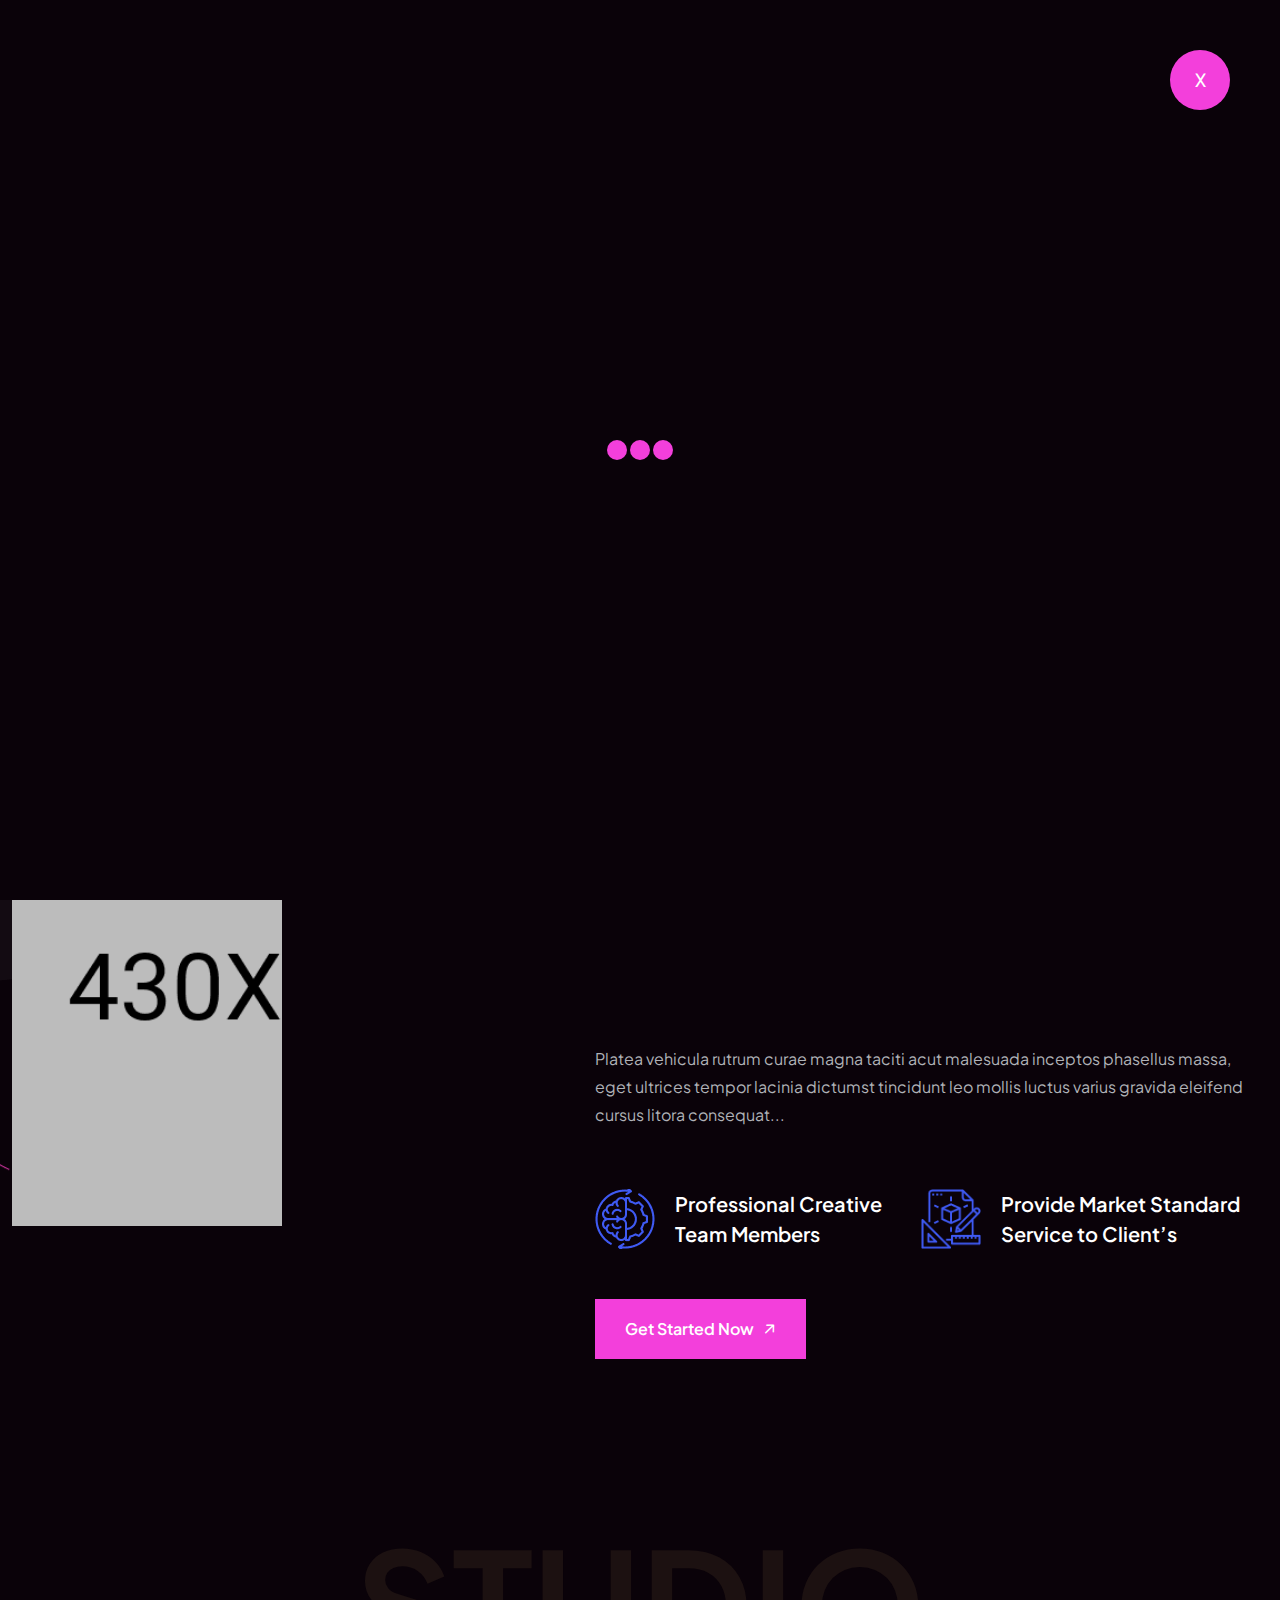
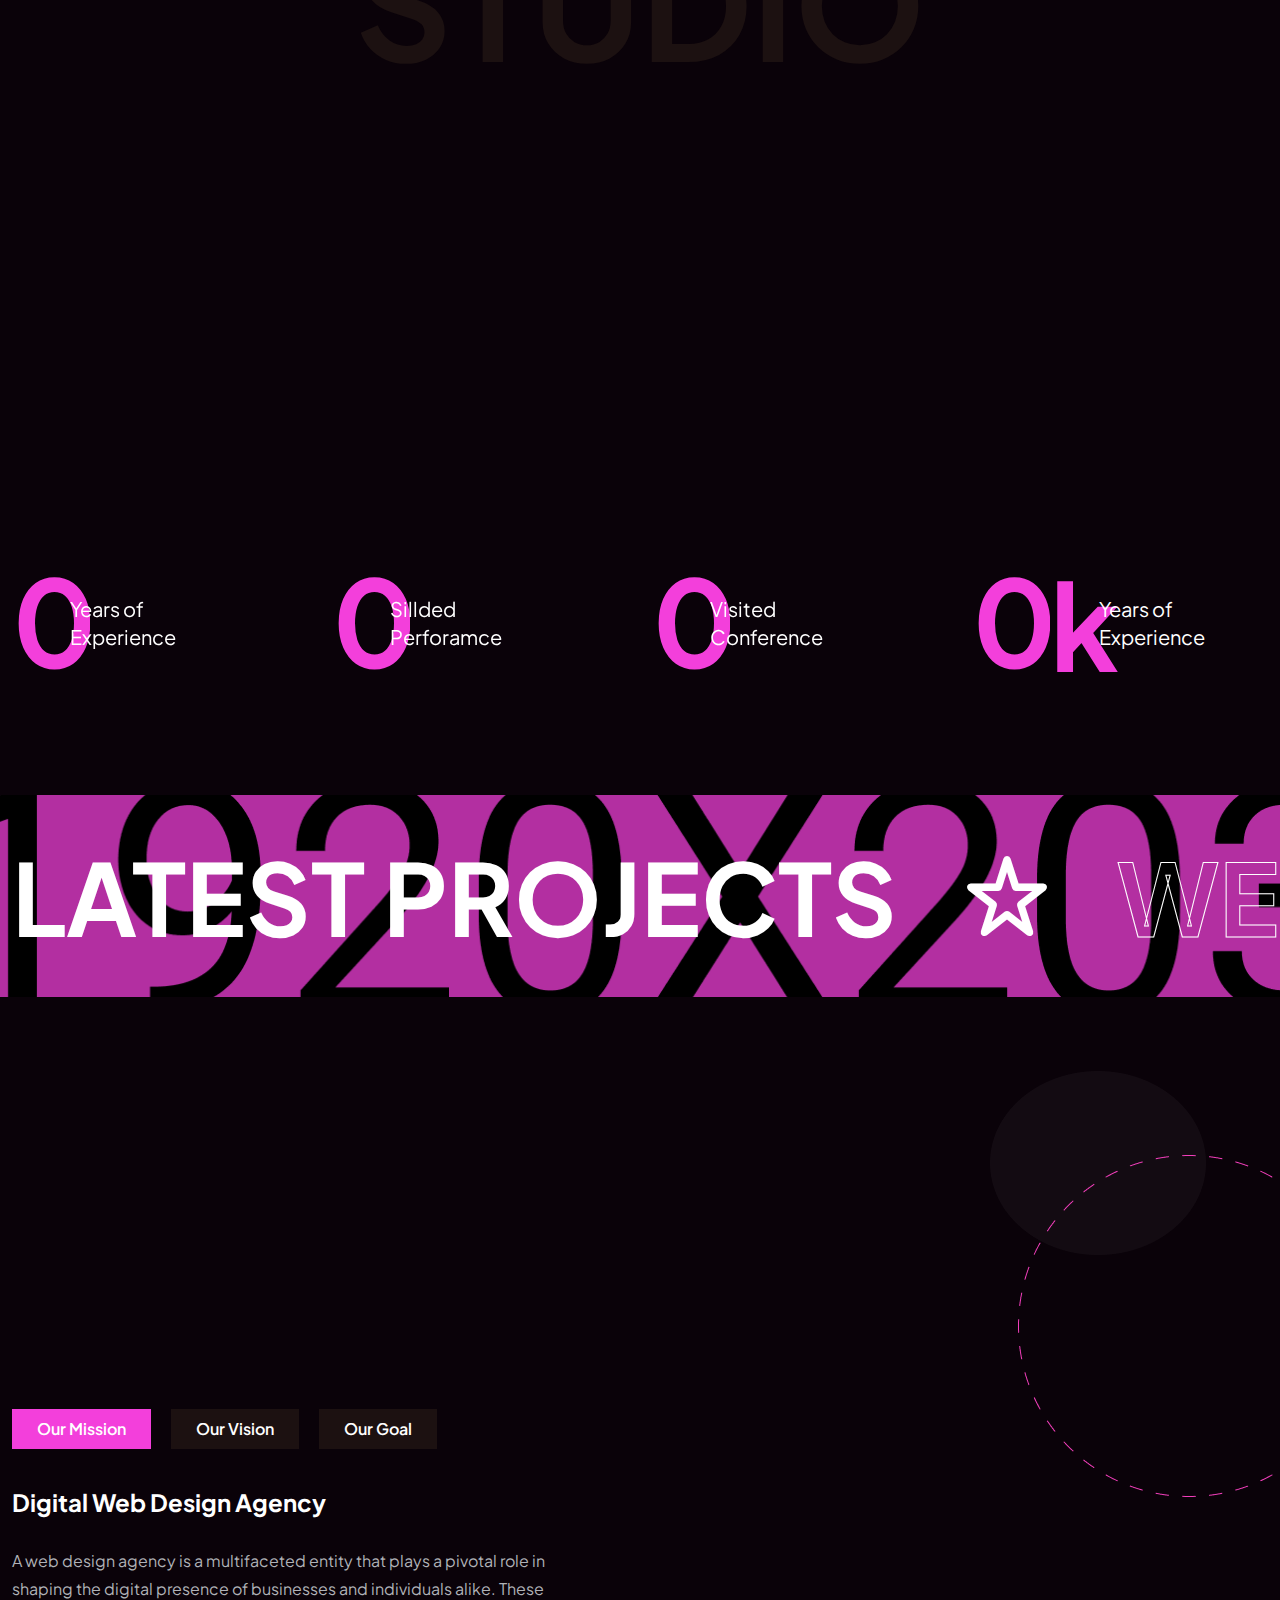
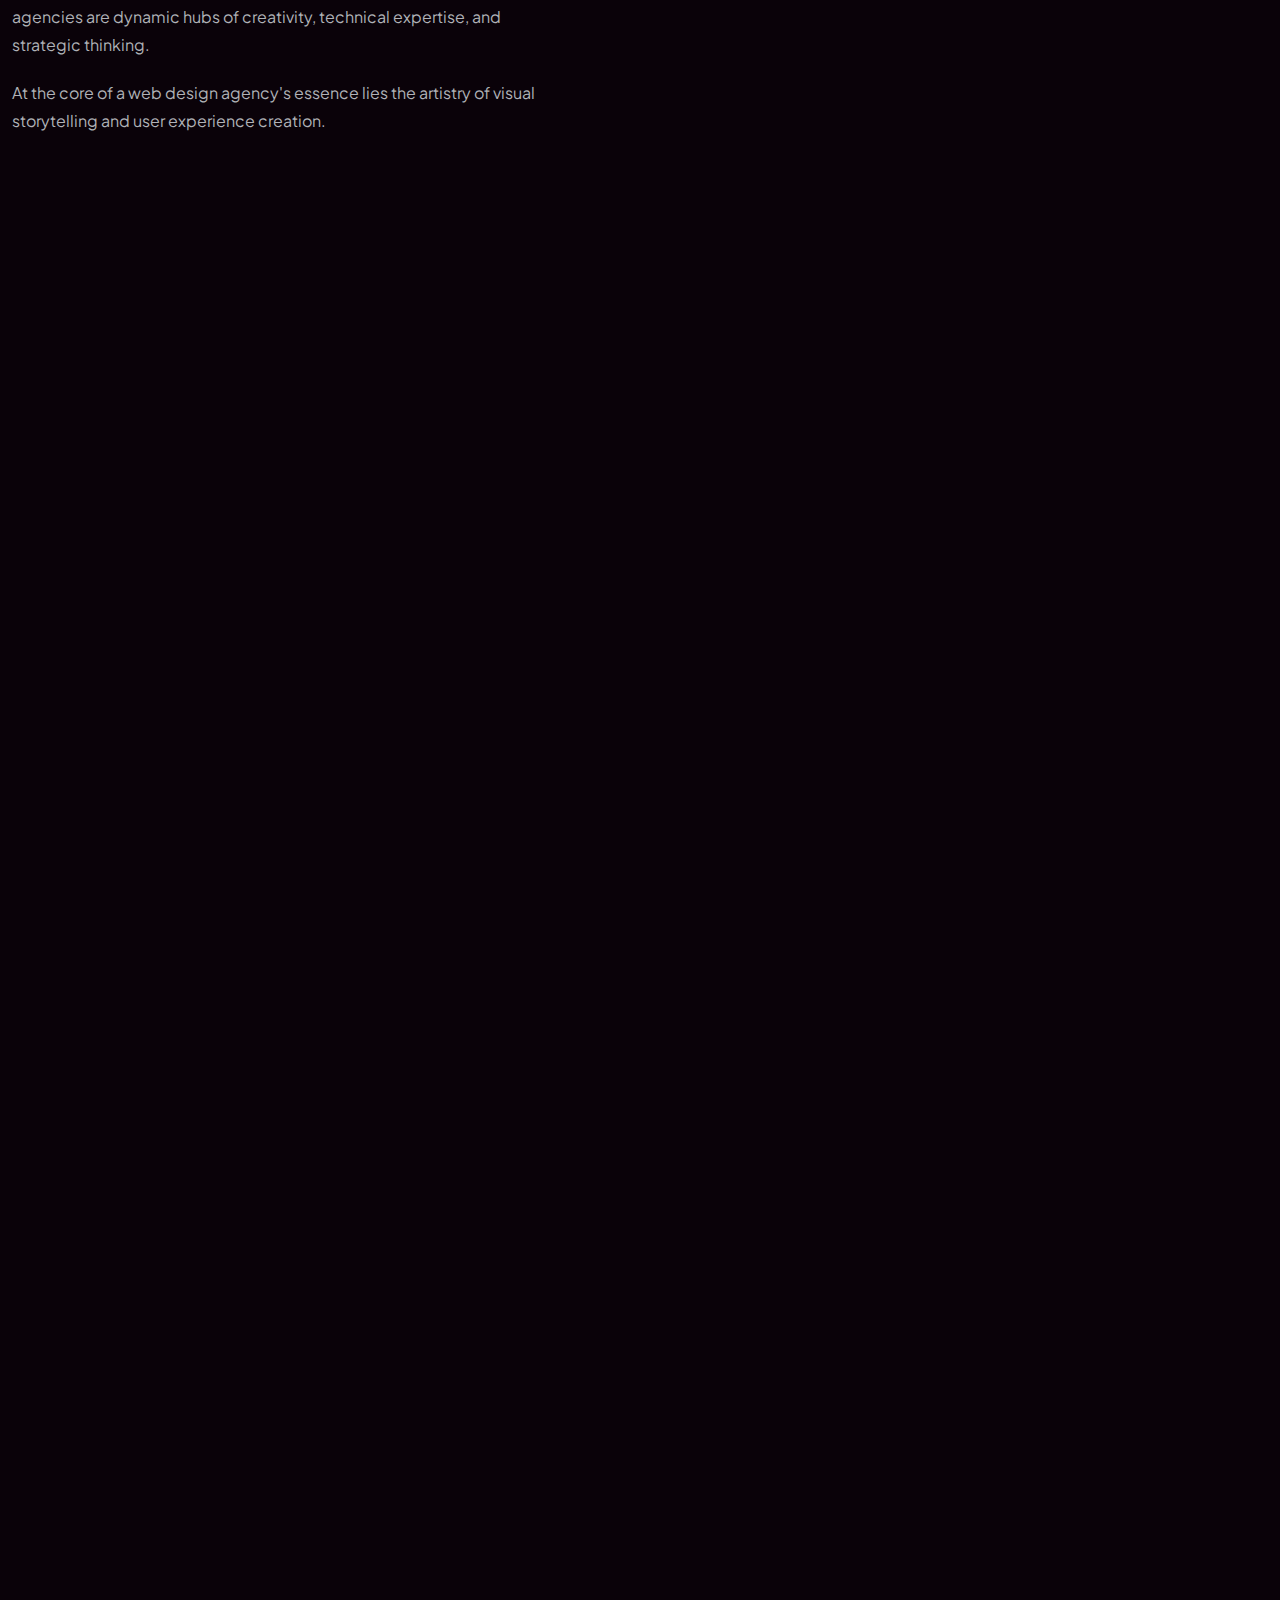
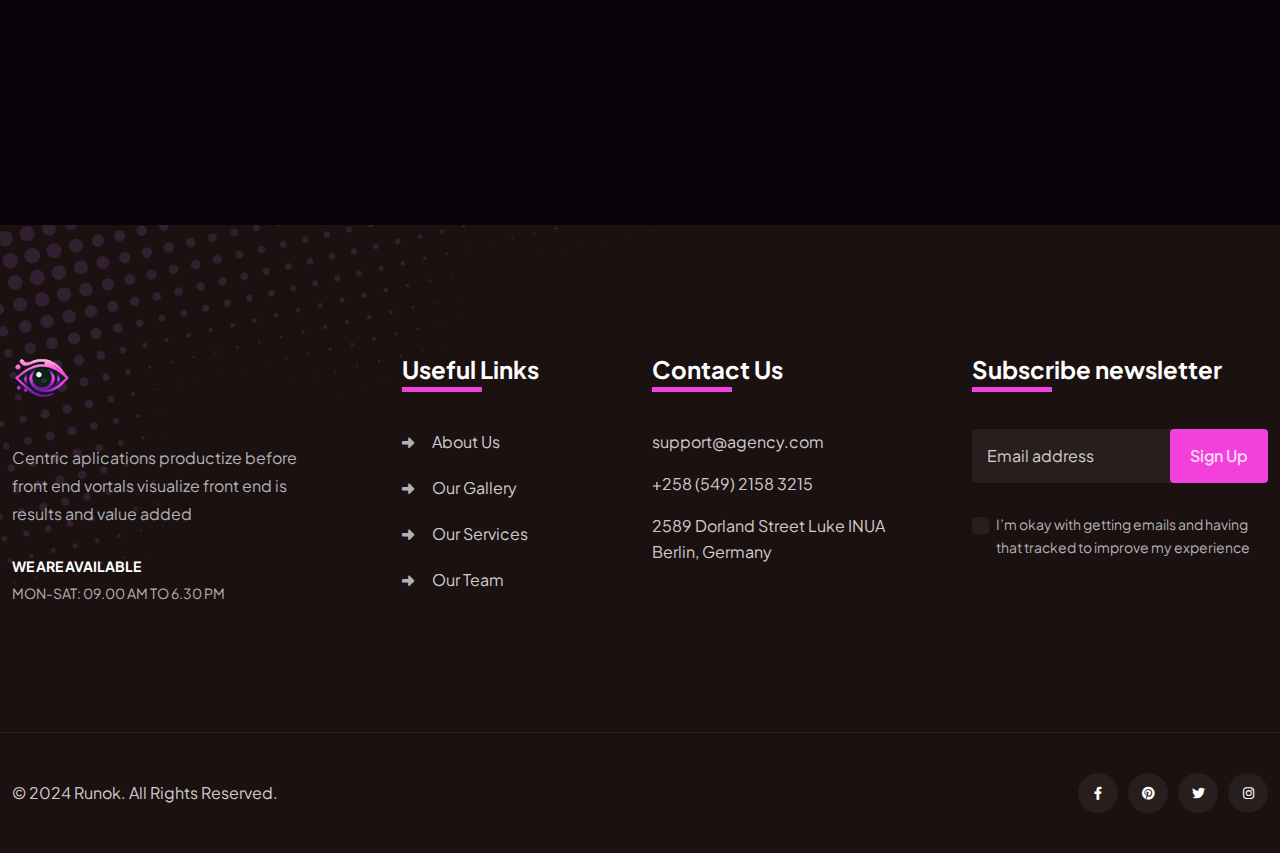
<file: about.html>
<!DOCTYPE html>
<html class="no-js" lang="en">
    <head>
        <meta charset="utf-8">
        <meta http-equiv="x-ua-compatible" content="ie=edge">
        <meta name="viewport" content="width=device-width, initial-scale=1">
        <meta name="description" content="">

        <!-- Site Title -->
        <title>Runok - Web Agency HTML5 Template</title>

        <!-- Place favicon.ico in the root directory -->
        <link rel="shortcut icon" type="image/x-icon" href="assets/img/favicon.png">

        <!-- CSS here -->
        <link rel="stylesheet" href="assets/css/bootstrap.min.css">
        <link rel="stylesheet" href="assets/css/fontawesome.min.css">
        <link rel="stylesheet" href="assets/css/venobox.min.css">
        <link rel="stylesheet" href="assets/css/animate.min.css">
        <link rel="stylesheet" href="assets/css/keyframe-animation.css">
        <link rel="stylesheet" href="assets/css/odometer.min.css">
        <link rel="stylesheet" href="assets/css/nice-select.css">
        <link rel="stylesheet" href="assets/css/swiper.min.css">
        <link rel="stylesheet" href="assets/css/main.css">
    </head>

    <body>
        <!-- header-area-start -->
        <header class="header sticky-active">
            <div class="primary-header">
                <div class="primary-header-inner">
                    <div class="header-logo d-lg-block">
                        <a href="index.html">
                            <img src="assets/img/logo/logo-2.png" alt="Logo">
                        </a>
                    </div>
                    <div class="header-right-wrap">
                        <div class="header-menu-wrap">
                            <div class="mobile-menu-items">
                                <ul>
                                    <li class="menu-item-has-children">
                                        <a href="index.html">Home</a>
                                        <ul>
                                            <li><a href="index.html">Web Design</a></li>
                                            <li><a href="index-2.html">Creative Studio</a></li>
                                            <li><a href="index-3.html">Web Development</a></li>
                                            <li><a href="index-4.html">Modern Agency</a></li>
                                        </ul>
                                    </li>
                                    <li class="menu-item-has-children active">
                                        <a href="#">Pages</a>
                                        <ul>
                                            <li><a href="about.html">About</a></li>
                                            <li><a href="team.html">Team</a></li>
                                            <li><a href="team-details.html">Team Details</a></li>
                                            <li><a href="project.html">Portfolio</a></li>
                                            <li><a href="project-details.html">Portfolio Details</a></li>
                                            <li><a href="pricing.html">Pricing Plans</a></li>
                                            <li><a href="faq.html">Faq</a></li>
                                            <li><a href="error.html">404 Error</a></li>
                                        </ul>
                                    </li>
                                    <li class="menu-item-has-children">
                                        <a href="service.html">Services</a>
                                        <ul>
                                            <li><a href="service.html">Service</a></li>
                                            <li><a href="service-details.html">Service Details</a></li>
                                        </ul>
                                    </li>
                                    <li class="menu-item-has-children">
                                        <a href="shop.html">Shop</a>
                                        <ul>
                                            <li><a href="shop.html">Shop</a></li>
                                            <li><a href="shop-details.html">Shop Details</a></li>
                                            <li><a href="cart.html">Cart</a></li>
                                            <li><a href="wishlist.html">Wishlist</a></li>
                                            <li><a href="checkout.html">Checkout</a></li>
                                        </ul>
                                    </li>
                                    <li class="menu-item-has-children">
                                        <a href="blog-grid.html">Blog</a>
                                        <ul>
                                            <li><a href="blog-grid.html">Blog Grid</a></li>
                                            <li><a href="blog-grid-2.html">Blog list</a></li>
                                            <li><a href="blog-details.html">Blog Details</a></li>
                                        </ul>
                                    </li>
                                    <li><a href="contact.html">Contact</a></li>
                                </ul>
                            </div>
                        </div>
                        <!-- /.header-menu-wrap -->
                        <div class="header-right">
                            <div class="sidebar-icon">
                                <button class="sidebar-trigger open">
                                    <svg width="24" height="23" viewBox="0 0 24 23" fill="none" xmlns="http://www.w3.org/2000/svg">
                                        <path d="M0.300781 0H5.30078V5H0.300781V0Z" fill="currentColor"/>
                                        <path d="M0.300781 9H5.30078V14H0.300781V9Z" fill="currentColor"/>
                                        <path d="M0.300781 18H5.30078V23H0.300781V18Z" fill="currentColor"/>
                                        <path d="M9.30078 0H14.3008V5H9.30078V0Z" fill="currentColor"/>
                                        <path d="M9.30078 9H14.3008V14H9.30078V9Z" fill="currentColor"/>
                                        <path d="M9.30078 18H14.3008V23H9.30078V18Z" fill="currentColor"/>
                                        <path d="M18.3008 0H23.3008V5H18.3008V0Z" fill="currentColor"/>
                                        <path d="M18.3008 9H23.3008V14H18.3008V9Z" fill="currentColor"/>
                                        <path d="M18.3008 18H23.3008V23H18.3008V18Z" fill="currentColor"/>
                                        </svg>
                                </button>
                            </div>
                        </div>
                        <!-- /.header-right -->
                    </div>
                </div>
                <!-- /.primary-header-inner -->
            </div>
        </header>
        <!-- /.Main Header -->

        <div id="popup-search-box">
            <div class="box-inner-wrap d-flex align-items-center">
                <form id="form" action="#" method="get" role="search">
                    <input id="popup-search" type="text" name="s" placeholder="Type keywords here...">
                </form>
                <div class="search-close"><i class="fa-sharp fa-regular fa-xmark"></i></div>
            </div>
        </div>
        <!-- /#popup-search-box -->

        <div id="sidebar-area" class="sidebar-area">
            <button class="sidebar-trigger close">
                <svg
                    class="sidebar-close"
                    xmlns="http://www.w3.org/2000/svg"
                    xmlns:xlink="http://www.w3.org/1999/xlink"
                    x="0px"
                    y="0px"
                    width="16px"
                    height="12.7px"
                    viewBox="0 0 16 12.7"
                    style="enable-background: new 0 0 16 12.7"
                    xml:space="preserve"
                >
                    <g>
                        <rect
                            x="0"
                            y="5.4"
                            transform="matrix(0.7071 -0.7071 0.7071 0.7071 -2.1569 7.5208)"
                            width="16"
                            height="2"
                        ></rect>
                        <rect
                            x="0"
                            y="5.4"
                            transform="matrix(0.7071 0.7071 -0.7071 0.7071 6.8431 -3.7929)"
                            width="16"
                            height="2"
                        ></rect>
                    </g>
                </svg>
            </button>
            <div class="side-menu-content">
                <div class="side-menu-logo">
                    <a href="index.html"><img src="assets/img/logo/logo-2.png" alt="logo"></a>
                </div>
                <div class="side-menu-wrap"></div>
                <div class="side-menu-about">
                    <div class="side-menu-header">
                        <h3>About Us</h3>
                    </div>
                    <p>Lorem ipsum dolor sit amet, consectetur adipisicing elit, sed do eiusmod tempor incididunt ut labore et dolore magna aliqua. Ut enim ad minim veniam, quis nostrud nisi ut aliquip ex ea commodo consequat.</p>
                    <a href="contact.html" class="rr-primary-btn">Contact Us</a>
                </div>
                <div class="side-menu-contact">
                    <div class="side-menu-header">
                        <h3>Contact Us</h3>
                    </div>
                    <ul class="side-menu-list">
                        <li>
                            <i class="fas fa-map-marker-alt"></i>
                            <p>Valentin, Street Road 24, New York, </p>
                        </li>
                        <li>
                            <i class="fas fa-phone"></i>
                            <a href="tel:+000123456789">+000 123 (456) 789</a>
                        </li>
                        <li>
                            <i class="fas fa-envelope-open-text"></i>
                            <a href="mailto:runokcontact@gmail.com">runokcontact@gmail.com</a>
                        </li>
                    </ul>
                </div>
                <ul class="side-menu-social">
                    <li class="facebook"><a href="#"><i class="fab fa-facebook-f"></i></a></li>
                    <li class="instagram"><a href="#"><i class="fab fa-instagram"></i></a></li>
                    <li class="twitter"><a href="#"><i class="fab fa-twitter"></i></a></li>
                    <li class="g-plus"><a href="#"><i class="fab fa-fab fa-google-plus"></i></a></li>
                </ul>
            </div>
        </div>
        <!--/.sidebar-area-->

        <div id="preloader">
            <div class="preloader-close">X</div>
            <div class="sk-three-bounce">
                <div class="sk-child sk-bounce1"></div>
                <div class="sk-child sk-bounce2"></div>
                <div class="sk-child sk-bounce3"></div>
            </div>
        </div>
        <!-- ./ preloader -->

        <section class="page-header" data-background="assets/img/bg-img/page-header-bg.jpg">
            <div class="overlay"></div>
            <div class="shapes">
                <div class="shape shape-1"><img src="assets/img/shapes/page-header-shape-1.png" alt="shape"></div>
                <div class="shape shape-2"><img src="assets/img/shapes/page-header-shape-2.png" alt="shape"></div>
                <div class="shape shape-3"><img src="assets/img/shapes/page-header-shape-3.png" alt="shape"></div>
            </div>
            <div class="container">
                <div class="page-header-content text-center">
                    <h1 class="title">About Our Company</h1>
                    <h4 class="sub-title"><a class="home" href="/">Home </a><span></span><a class="inner-page" href="about.html"> About Us</a></h4>
                </div>
            </div>
        </section>
        <!-- ./ page-header -->

        <section class="about-section-2 pt-130 pb-130">
            <div class="container">
                <div class="row about-wrap-2 gy-lg-0 gy-4 align-items-center">
                    <div class="col-lg-5 col-md-12">
                        <div class="about-img-box">
                            <div class="shapes">
                                <img class="shape shape-1" src="assets/img/shapes/about-shape-1.png" alt="about">
                                <img class="shape shape-2" src="assets/img/shapes/about-shape-2.png" alt="about">
                            </div>
                            <div class="img-1 reveal">
                                <img src="assets/img/images/about-img-2.jpg" alt="about">
                            </div>
                            <div class="img-2 reveal">
                                <img src="assets/img/images/about-img-3.jpg" alt="about">
                            </div>
                        </div>
                    </div>
                    <div class="col-lg-7 col-md-12">
                        <div class="about-content-2">
                            <div class="section-heading">
                                <h4 class="sub-heading after-none" data-text-animation="fade-in" data-duration="1.5">About Our Company</h4>
                                <h2 class="section-title" data-text-animation data-split="word" data-duration="1">We design and develop outstanding Digital Products and digital- first Brands.</h2>
                                <p>Platea vehicula rutrum curae magna taciti acut malesuada inceptos phasellus massa, eget ultrices tempor lacinia dictumst tincidunt leo mollis luctus varius gravida eleifend cursus litora consequat...</p>
                            </div>
                            <div class="about-items">
                                <div class="about-item">
                                    <div class="icon"><img src="assets/img/icon/about-1.png" alt="icon"></div>
                                    <div class="content"><h4 class="title">Professional Creative <br>Team Members</h4></div>
                                </div>
                                <div class="about-item">
                                    <div class="icon"><img src="assets/img/icon/about-2.png" alt="icon"></div>
                                    <div class="content"><h4 class="title">Provide Market Standard <br>Service to Client’s</h4></div>
                                </div>
                            </div>
                            <a href="#" class="rr-primary-btn">Get Started Now <i class="fa-sharp fa-regular fa-arrow-right"></i></a>
                        </div>
                    </div>
                </div>
            </div>
        </section>
        <!-- ./ about-section -->

        <section class="process-section-2 fade-wrapper">
            <div class="container">
                <div class="section-heading text-center">
                    <span class="bg-text">Studio</span>
                    <h4 class="sub-heading" data-text-animation="fade-in" data-duration="1.5">Work Process</h4>
                    <h2 class="section-title" data-text-animation data-split="word" data-duration="1">Quality Service For Growth <br>Your Branding Identity</h2>
                </div>
                <div class="row gy-lg-0 gy-4">
                    <div class="col-lg-4 col-md-6">
                        <div class="process-box fade-top">
                            <span class="number">01</span>
                            <h3 class="title">Client Consultation</h3>
                            <p>Autem vel eum repreh enderit eui in ea velit esse quame nihil molestiae</p>
                            <a href="about.html" class="read-more">Read More<i class="fa-sharp fa-regular fa-chevrons-right"></i></a>
                        </div>
                    </div>
                    <div class="col-lg-4 col-md-6">
                        <div class="process-box fade-top">
                            <span class="number">02</span>
                            <h3 class="title">Research and Analysis</h3>
                            <p>Autem vel eum repreh enderit eui in ea velit esse quame nihil molestiae</p>
                            <a href="about.html" class="read-more">Read More<i class="fa-sharp fa-regular fa-chevrons-right"></i></a>
                        </div>
                    </div>
                    <div class="col-lg-4 col-md-6">
                        <div class="process-box fade-top">
                            <span class="number">03</span>
                            <h3 class="title">Project Revisions Launch</h3>
                            <p>Autem vel eum repreh enderit eui in ea velit esse quame nihil molestiae</p>
                            <a href="about.html" class="read-more">Read More<i class="fa-sharp fa-regular fa-chevrons-right"></i></a>
                        </div>
                    </div>
                </div>
            </div>
        </section>
        <!-- ./ process-section-2 -->

        <section class="counter-section counter-2">
            <div class="container">
                <div class="row gy-lg-0 gy-4">
                    <div class="col-lg-3 col-md-6">
                        <div class="counter-item">
                            <h3 class="title"><span class="odometer" data-count="10">0</span></h3>
                            <p>Years of <br>Experience</p>
                        </div>
                    </div>
                    <div class="col-lg-3 col-md-6">
                        <div class="counter-item">
                            <h3 class="title"><span class="odometer" data-count="18">0</span></h3>
                            <p>Sillded <br> Perforamce</p>
                        </div>
                    </div>
                    <div class="col-lg-3 col-md-6">
                        <div class="counter-item">
                            <h3 class="title"><span class="odometer" data-count="32">0</span></h3>
                            <p>Visited <br> Conference</p>
                        </div>
                    </div>
                    <div class="col-lg-3 col-md-6">
                        <div class="counter-item">
                            <h3 class="title"><span class="odometer" data-count="1">0</span>k</h3>
                            <p>Years of <br>Experience</p>
                        </div>
                    </div>
                </div>
            </div>
        </section>
        <!-- ./ counter-section -->

        <div class="running-text running-3">
            <div class="bg-img" data-background="assets/img/bg-img/running-bg.jpg"></div>
            <div class="container">
                <div class="scroller" data-speed="slow">
                    <ul class="text-anim scroller__inner inner-3">
                        <li>Latest Projects</li>
                        <li class="stroke-text">Web Development</li>
                        <li>Latest Projects</li>
                        <li class="stroke-text">Web Development</li>
                        <li>Latest Projects</li>
                        <li class="stroke-text">Web Development</li>
                        <li>Latest Projects</li>
                        <li class="stroke-text">Web Development</li>
                    </ul>
                </div>
            </div>
        </div>
        <!-- ./ running-text -->

        <section class="about-section-5 pt-130 pb-130">
            <div class="container">
                <div class="row gy-lg-0 gy-4">
                    <div class="col-lg-6">
                        <div class="about-content-5">
                            <div class="section-heading">
                                <h4 class="sub-heading after-none" data-text-animation="fade-in" data-duration="1.5">About Company</h4>
                                <h2 class="section-title" data-text-animation data-split="word" data-duration="1">Our Main Goal to Satisfied local & Global Clients</h2>
                            </div>
                            <div class="about-tab">
                                <nav>
                                    <div class="nav nav-tabs" id="nav-tab" role="tablist">
                                        <button class="nav-link active" id="nav-home-tab" data-bs-toggle="tab" data-bs-target="#nav-home" type="button" role="tab" aria-controls="nav-home" aria-selected="true">Our Mission</button>
                                        <button class="nav-link" id="nav-profile-tab" data-bs-toggle="tab" data-bs-target="#nav-profile" type="button" role="tab" aria-controls="nav-profile" aria-selected="false">Our Vision</button>
                                        <button class="nav-link" id="nav-contact-tab" data-bs-toggle="tab" data-bs-target="#nav-contact" type="button" role="tab" aria-controls="nav-contact" aria-selected="false">Our Goal</button>
                                    </div>
                                </nav>
                                <div class="tab-content" id="nav-tabContent">
                                    <div class="tab-pane fade show active" id="nav-home" role="tabpanel" aria-labelledby="nav-home-tab">
                                        <h3 class="title">Digital Web Design Agency</h3>
                                        <p class="mb-20">A web design agency is a multifaceted entity that plays a pivotal role in shaping the digital presence of businesses and individuals alike. These agencies are dynamic hubs of creativity, technical expertise, and strategic thinking.</p>
                                        <p class="mb-0">At the core of a web design agency's essence lies the artistry of visual storytelling and user experience creation.</p>
                                    </div>
                                    <div class="tab-pane fade" id="nav-profile" role="tabpanel" aria-labelledby="nav-profile-tab">
                                        <h3 class="title">Digital Web Design Agency</h3>
                                        <p class="mb-20">A web design agency is a multifaceted entity that plays a pivotal role in shaping the digital presence of businesses and individuals alike. These agencies are dynamic hubs of creativity, technical expertise, and strategic thinking.</p>
                                        <p class="mb-0">At the core of a web design agency's essence lies the artistry of visual storytelling and user experience creation.</p>
                                    </div>
                                    <div class="tab-pane fade" id="nav-contact" role="tabpanel" aria-labelledby="nav-contact-tab">
                                        <h3 class="title">Digital Web Design Agency</h3>
                                        <p class="mb-20">A web design agency is a multifaceted entity that plays a pivotal role in shaping the digital presence of businesses and individuals alike. These agencies are dynamic hubs of creativity, technical expertise, and strategic thinking.</p>
                                        <p class="mb-0">At the core of a web design agency's essence lies the artistry of visual storytelling and user experience creation.</p>
                                    </div>
                                </div>
                            </div>
                        </div>
                    </div>
                    <div class="col-lg-6">
                        <div class="about-img-wrap-5">
                            <div class="shapes">
                                <div class="shape shape-1"><img src="assets/img/shapes/about-shape-4.png" alt="shape"></div>
                                <div class="shape shape-2"><img src="assets/img/shapes/about-shape-5.png" alt="shape"></div>
                            </div>
                            <div class="about-img reveal">
                                <img class="img-1" src="assets/img/images/about-img-8.png" alt="img">
                            </div>
                            <div class="about-img-2 reveal">
                                <img class="img-2" src="assets/img/images/about-img-9.png" alt="img">
                            </div>
                        </div>
                    </div>
                </div>
            </div>
        </section>
        <!-- ./ about-section -->

        <section class="team-section fade-wrapper">
            <div class="container">
                <div class="section-heading text-center">
                    <h4 class="sub-heading" data-text-animation="fade-in" data-duration="1.5">Team Members</h4>
                    <h2 class="section-title" data-text-animation data-split="word" data-duration="1">Our Expert Team Would Like <br>To Hear From You!</h2>
                </div>
                <div class="row gy-lg-0 gy-5">
                    <div class="col-lg-3 col-md-6">
                        <div class="team-item fade-top">
                            <div class="team-thumb">
                                <div class="gradient-color"></div>
                                <img src="assets/img/team/team-1.png" alt="team">
                                <ul class="team-social-2">
                                    <li class="facebook">
                                        <a href="#"><i class="fab fa-facebook-f"></i></a>
                                    </li>
                                    <li class="pinterest">
                                        <a href="#"><i class="fab fa-pinterest"></i></a>
                                    </li>
                                    <li class="twitter">
                                        <a href="#"><i class="fab fa-twitter"></i></a>
                                    </li>
                                    <li class="instagram">
                                        <a href="#"><i class="fab fa-instagram"></i></a>
                                    </li>
                                </ul>
                            </div>
                            <div class="team-content">
                                <h3 class="title"><a href="team-details.html">Charlotte Amitina</a></h3>
                                <span>Ui/Ux Designer</span>
                            </div>
                        </div>
                    </div>
                    <div class="col-lg-3 col-md-6">
                        <div class="team-item fade-top">
                            <div class="team-thumb">
                                <div class="gradient-color"></div>
                                <img src="assets/img/team/team-2.png" alt="team">
                                <ul class="team-social-2">
                                    <li class="facebook">
                                        <a href="#"><i class="fab fa-facebook-f"></i></a>
                                    </li>
                                    <li class="pinterest">
                                        <a href="#"><i class="fab fa-pinterest"></i></a>
                                    </li>
                                    <li class="twitter">
                                        <a href="#"><i class="fab fa-twitter"></i></a>
                                    </li>
                                    <li class="instagram">
                                        <a href="#"><i class="fab fa-instagram"></i></a>
                                    </li>
                                </ul>
                            </div>
                            <div class="team-content">
                                <h3 class="title"><a href="team-details.html">William Edward</a></h3>
                                <span>Project Manager</span>
                            </div>
                        </div>
                    </div>
                    <div class="col-lg-3 col-md-6">
                        <div class="team-item fade-top">
                            <div class="team-thumb">
                                <div class="gradient-color"></div>
                                <img src="assets/img/team/team-3.png" alt="team">
                                <ul class="team-social-2">
                                    <li class="facebook">
                                        <a href="#"><i class="fab fa-facebook-f"></i></a>
                                    </li>
                                    <li class="pinterest">
                                        <a href="#"><i class="fab fa-pinterest"></i></a>
                                    </li>
                                    <li class="twitter">
                                        <a href="#"><i class="fab fa-twitter"></i></a>
                                    </li>
                                    <li class="instagram">
                                        <a href="#"><i class="fab fa-instagram"></i></a>
                                    </li>
                                </ul>
                            </div>
                            <div class="team-content">
                                <h3 class="title"><a href="team-details.html">Hannah Chloe</a></h3>
                                <span>Product Designer</span>
                            </div>
                        </div>
                    </div>
                    <div class="col-lg-3 col-md-6">
                        <div class="team-item fade-top">
                            <div class="team-thumb">
                                <div class="gradient-color"></div>
                                <img src="assets/img/team/team-4.png" alt="team">
                                <ul class="team-social-2">
                                    <li class="facebook">
                                        <a href="#"><i class="fab fa-facebook-f"></i></a>
                                    </li>
                                    <li class="pinterest">
                                        <a href="#"><i class="fab fa-pinterest"></i></a>
                                    </li>
                                    <li class="twitter">
                                        <a href="#"><i class="fab fa-twitter"></i></a>
                                    </li>
                                    <li class="instagram">
                                        <a href="#"><i class="fab fa-instagram"></i></a>
                                    </li>
                                </ul>
                            </div>
                            <div class="team-content">
                                <h3 class="title"><a href="team-details.html">Maiselan Willam</a></h3>
                                <span>Web Developer</span>
                            </div>
                        </div>
                    </div>
                </div>
            </div>
        </section>
        <!-- ./ team-section -->

        <section class="testimonial-section pt-130 pb-130 fade-wrapper">
            <div class="container">
                <div class="section-heading heading-3 text-center">
                    <h4 class="sub-heading" data-text-animation="fade-in" data-duration="1.5">Testimonials</h4>
                    <h2 class="section-title" data-text-animation data-split="word" data-duration="1">Clients feedback</h2>
                </div>
                <div class="row gy-lg-0 gy-4 testi-wrap justify-content-center">
                    <div class="col-lg-4 col-md-6">
                        <div class="testi-item item-3 text-center fade-top">
                            <div class="testi-thumb">
                                <img src="assets/img/testi/testi-author-1.png" alt="img">
                            </div>
                            <div class="testi-content">
                                <h3 class="author">Daniel Joseph <span>Writter</span></h3>
                                <p>Curabitur accumsan nec aliquam mauris placat primis lacinia egestas congue facilisis ligula leo sociosqu consequat</p>
                            </div>
                        </div>
                    </div>
                    <div class="col-lg-4 col-md-6">
                        <div class="testi-item item-3 text-center fade-top">
                            <div class="testi-thumb">
                                <img src="assets/img/testi/testi-author-3.png" alt="img">
                            </div>
                            <div class="testi-content">
                                <h3 class="author">Victoria Madison <span>Writter</span></h3>
                                <p>Curabitur accumsan nec aliquam mauris placat primis lacinia egestas congue facilisis ligula leo sociosqu consequat</p>
                            </div>
                        </div>
                    </div>
                    <div class="col-lg-4 col-md-6">
                        <div class="testi-item item-3 mb-0 text-center fade-top">
                            <div class="testi-thumb">
                                <img src="assets/img/testi/testi-author-2.png" alt="img">
                            </div>
                            <div class="testi-content">
                                <h3 class="author">Nicholas Thomas <span>Writter</span></h3>
                                <p>Curabitur accumsan nec aliquam mauris placat primis lacinia egestas congue facilisis ligula leo sociosqu consequat</p>
                            </div>
                        </div>
                    </div>
                </div>
            </div>
        </section>
        <!-- ./ testimonial-section -->

        <footer class="footer-section bg-dark-1">
            <div class="shape"><img src="assets/img/shapes/footer-shape.png" alt="footer"></div>
            <div class="container">
                <div class="row footer-wrap">
                    <div class="col-lg-3 col-md-6">
                        <div class="footer-widget">
                            <div class="widget-header">
                                <div class="footer-logo">
                                    <a href="index.html"><img src="assets/img/logo/logo-2.png" alt="logo"></a>
                                </div>
                            </div>
                            <p class="mb-20">Centric aplications productize before front end vortals visualize front end is results and value added</p>
                            <h4 class="title">WE ARE AVAILABLE <span>Mon-Sat: 09.00 am to 6.30 pm</span></h4>
                        </div>
                    </div>
                    <div class="col-lg-3 col-md-6">
                        <div class="footer-widget footer-col-2">
                            <div class="widget-header">
                                <h3 class="widget-title">Useful Links</h3>
                            </div>
                            <ul class="footer-list">
                                <li><a href="about.html">About Us</a></li>
                                <li><a href="project.html">Our Gallery</a></li>
                                <li><a href="service.html">Our Services</a></li>
                                <li><a href="team.html">Our Team</a></li>
                            </ul>
                        </div>
                    </div>
                    <div class="col-lg-3 col-md-6">
                        <div class="footer-widget">
                            <div class="widget-header">
                                <h3 class="widget-title">Contact Us</h3>
                            </div>
                            <ul class="address-list">
                                <li><a href="mailto:support@agency.com">support@agency.com</a></li>
                                <li><a href="tel:+2585492153215">+258 (549) 2158 3215</a></li>
                                <li>2589 Dorland Street Luke INUA <br> Berlin, Germany</li>
                            </ul>
                        </div>
                    </div>
                    <div class="col-lg-3 col-md-6">
                        <div class="footer-widget">
                            <div class="widget-header">
                                <h3 class="widget-title">Subscribe newsletter</h3>
                            </div>
                            <div class="footer-form mb-20">
                                <form action="#" class="rr-subscribe-form">
                                    <input class="form-control" type="email" name="email" placeholder="Email address">
                                    <input type="hidden" name="action" value="mailchimpsubscribe">
                                    <button class="submit">Sign Up</button>
                                    <div class="clearfix"></div>
                                </form>
                            </div>
                            <div class="form-check form-item">
                                <input class="form-check-input" type="checkbox" value="" id="man">
                                <label class="form-check-label" for="man">
                                    I’m okay with getting emails and having
                                    that tracked to improve my experience
                                </label>
                            </div>
                        </div>
                    </div>
                </div>
            </div>
            <div class="copyright-area">
                <div class="container">
                    <div class="row copyright-content">
                        <div class="col-md-6">
                            <p>© 2024 Runok. All Rights Reserved.</p>
                        </div>
                        <div class="col-md-6">
                            <ul class="social-list">
                                <li class="facebook">
                                    <a href="#"><i class="fab fa-facebook-f"></i></a>
                                </li>
                                <li class="pinterest">
                                    <a href="#"><i class="fab fa-pinterest"></i></a>
                                </li>
                                <li class="twitter">
                                    <a href="#"><i class="fab fa-twitter"></i></a>
                                </li>
                                <li class="instagram">
                                    <a href="#"><i class="fab fa-instagram"></i></a>
                                </li>
                            </ul>
                        </div>
                    </div>
                </div>
            </div>
        </footer>
        <!-- ./ footer-section -->

        <div id="scroll-percentage"><span id="scroll-percentage-value"></span></div>
        <!--scrollup-->

        <!-- JS here -->
        <script src="assets/js/vendor/jquary-3.6.0.min.js"></script>
        <script src="assets/js/vendor/bootstrap-bundle.js"></script>
        <script src="assets/js/vendor/imagesloaded-pkgd.js"></script>
        <script src="assets/js/vendor/waypoints.min.js"></script>
        <script src="assets/js/vendor/venobox.min.js"></script>
        <script src="assets/js/vendor/odometer.min.js"></script>
        <script src="assets/js/vendor/meanmenu.js"></script>
        <script src="assets/js/vendor/smooth-scroll.js"></script>
        <script src="assets/js/vendor/jquery.isotope.js"></script>
        <script src="assets/js/vendor/wow.min.js"></script>
        <script src="assets/js/vendor/swiper.min.js"></script>
        <script src="assets/js/vendor/split-type.min.js"></script>
        <script src="assets/js/vendor/gsap.min.js"></script>
        <script src="assets/js/vendor/scroll-trigger.min.js"></script>
        <script src="assets/js/vendor/nice-select.js"></script>
        <script src="assets/js/ajax-form.js"></script>
        <script src="assets/js/contact.js"></script>
        <script src="assets/js/main.js"></script>
    </body>
</html>
</file>
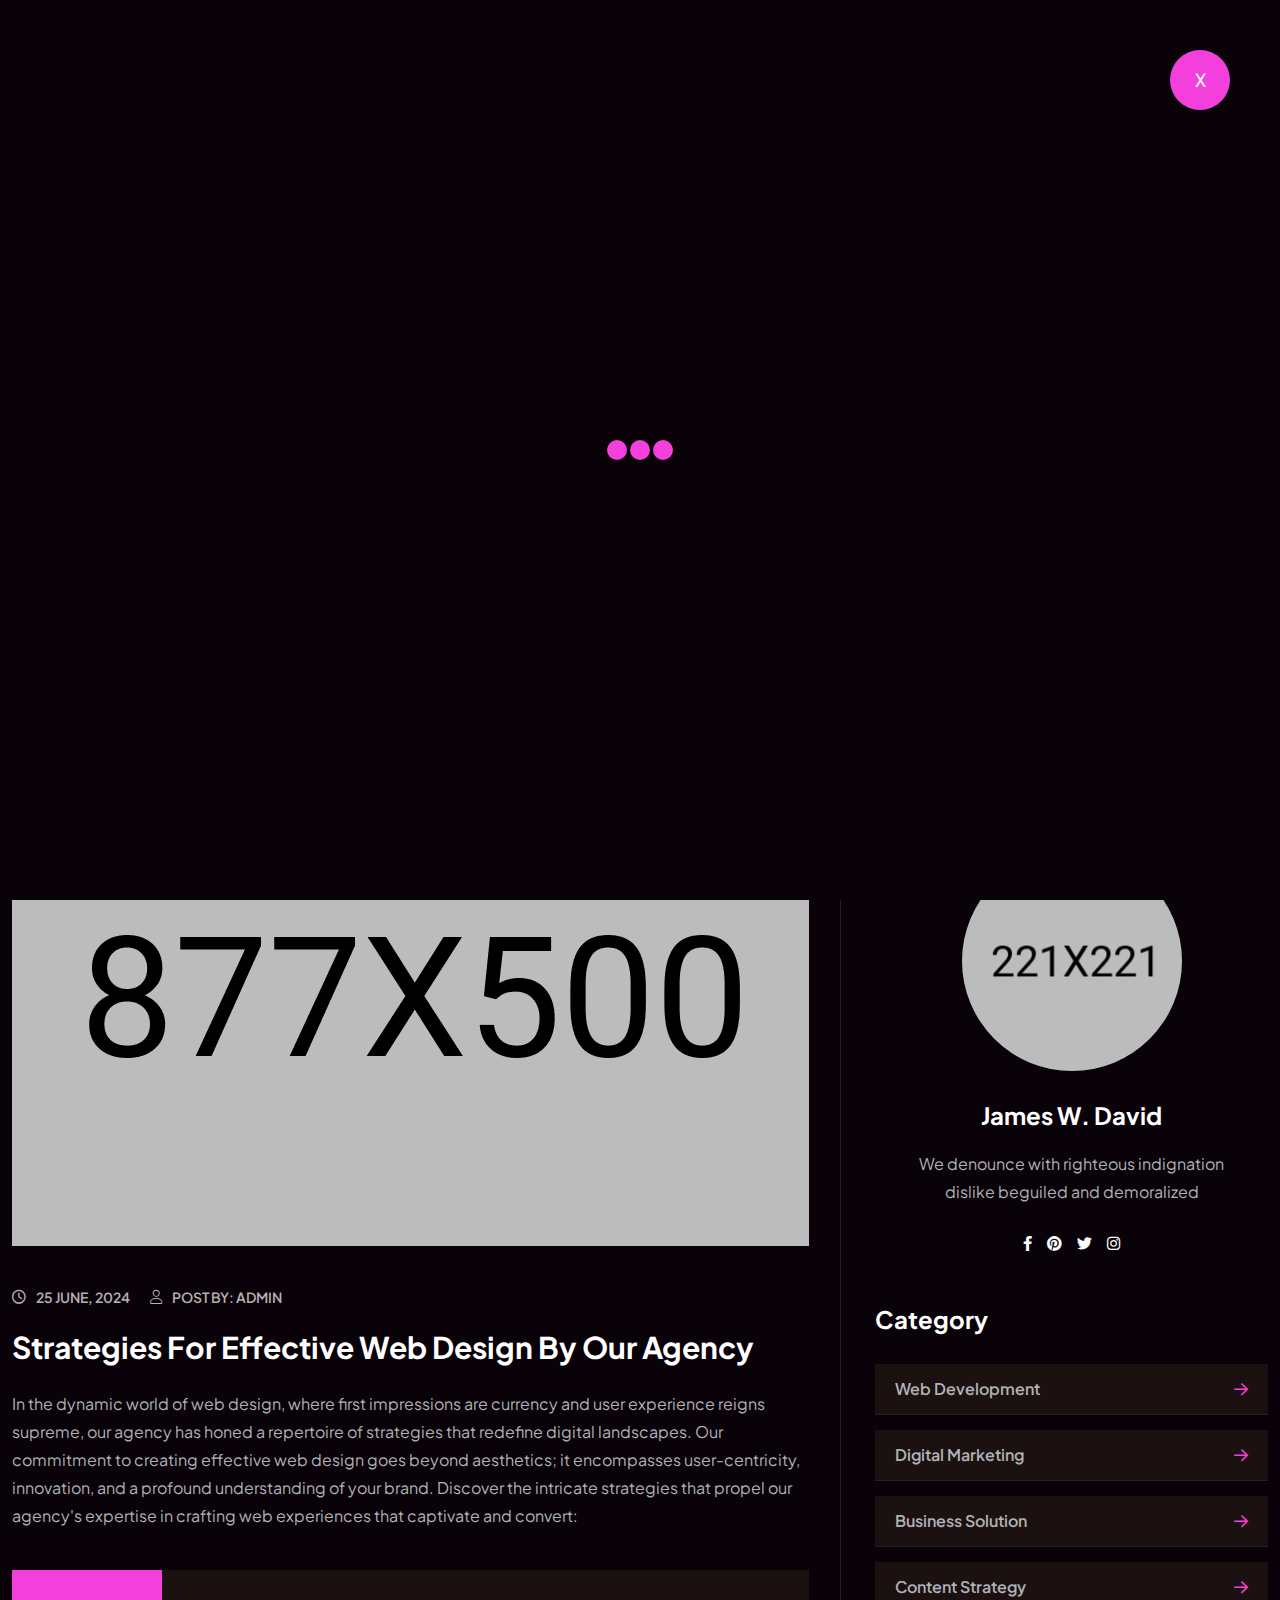
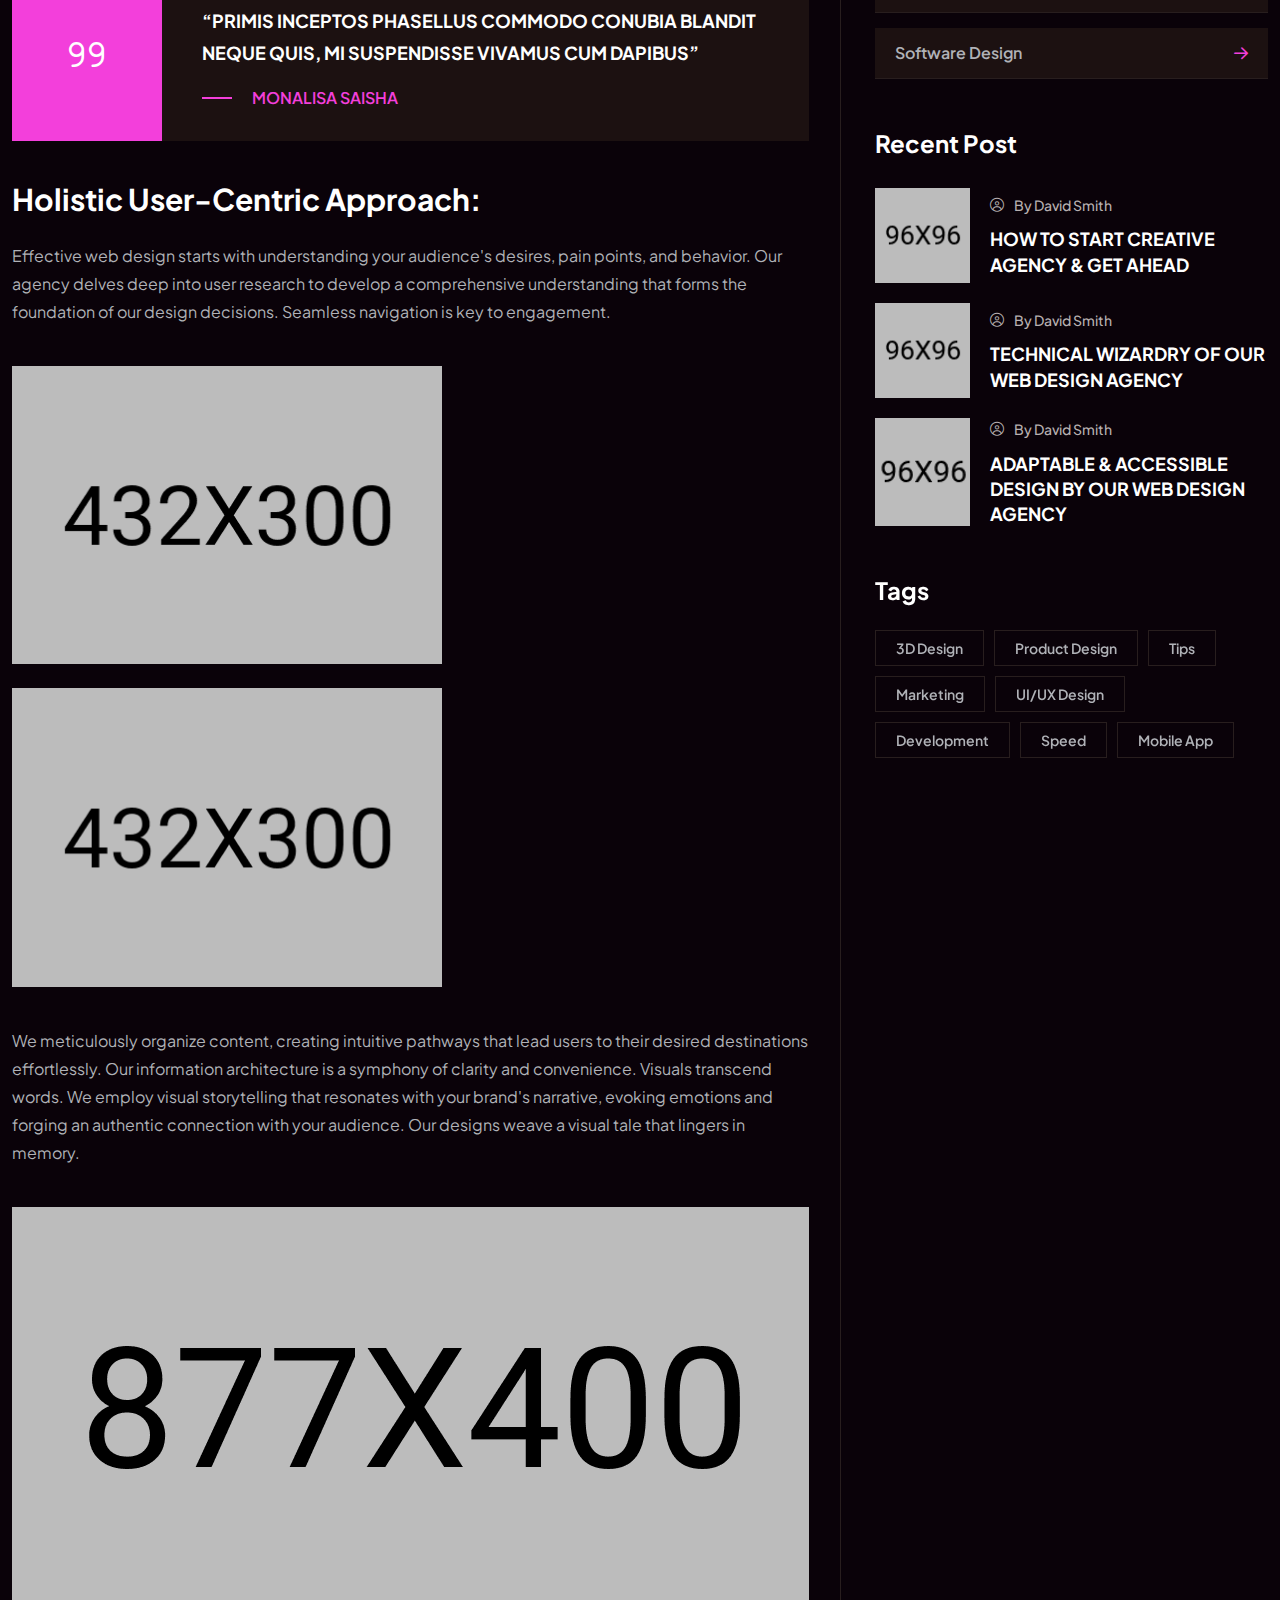
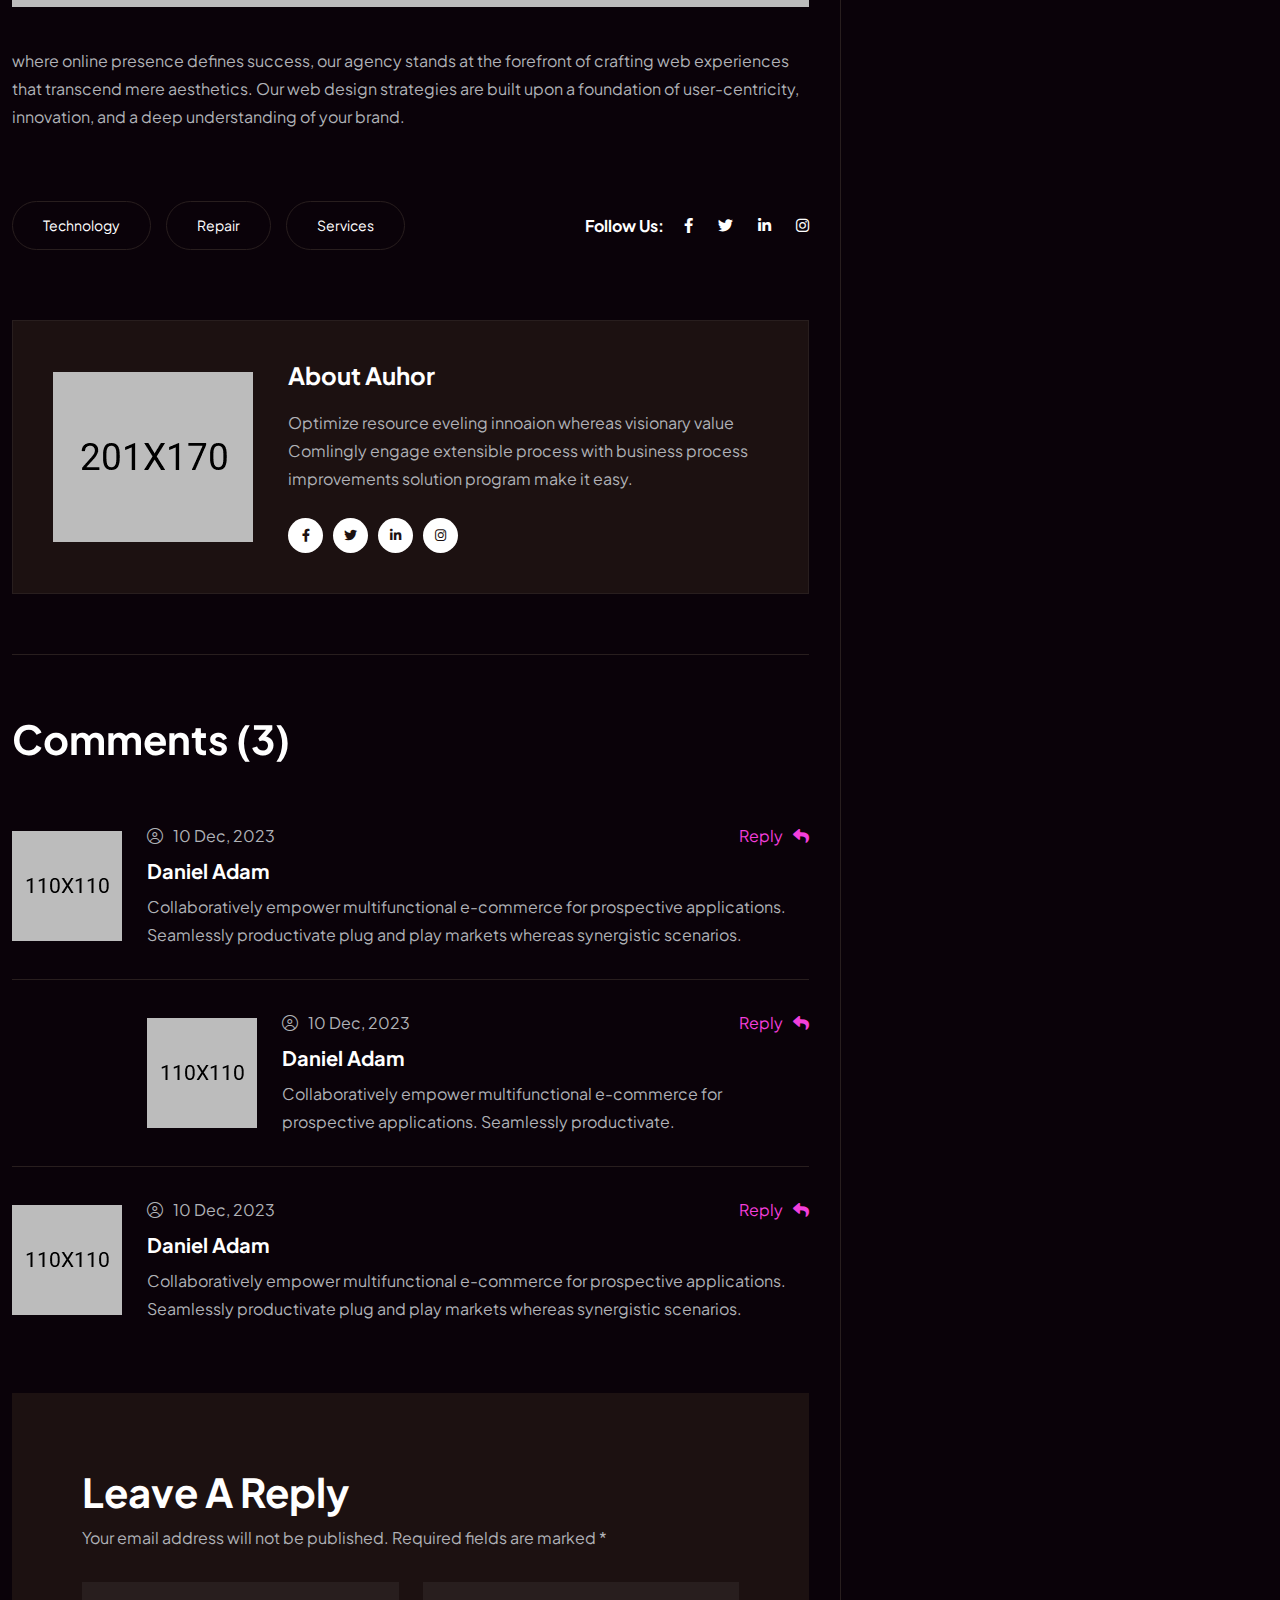
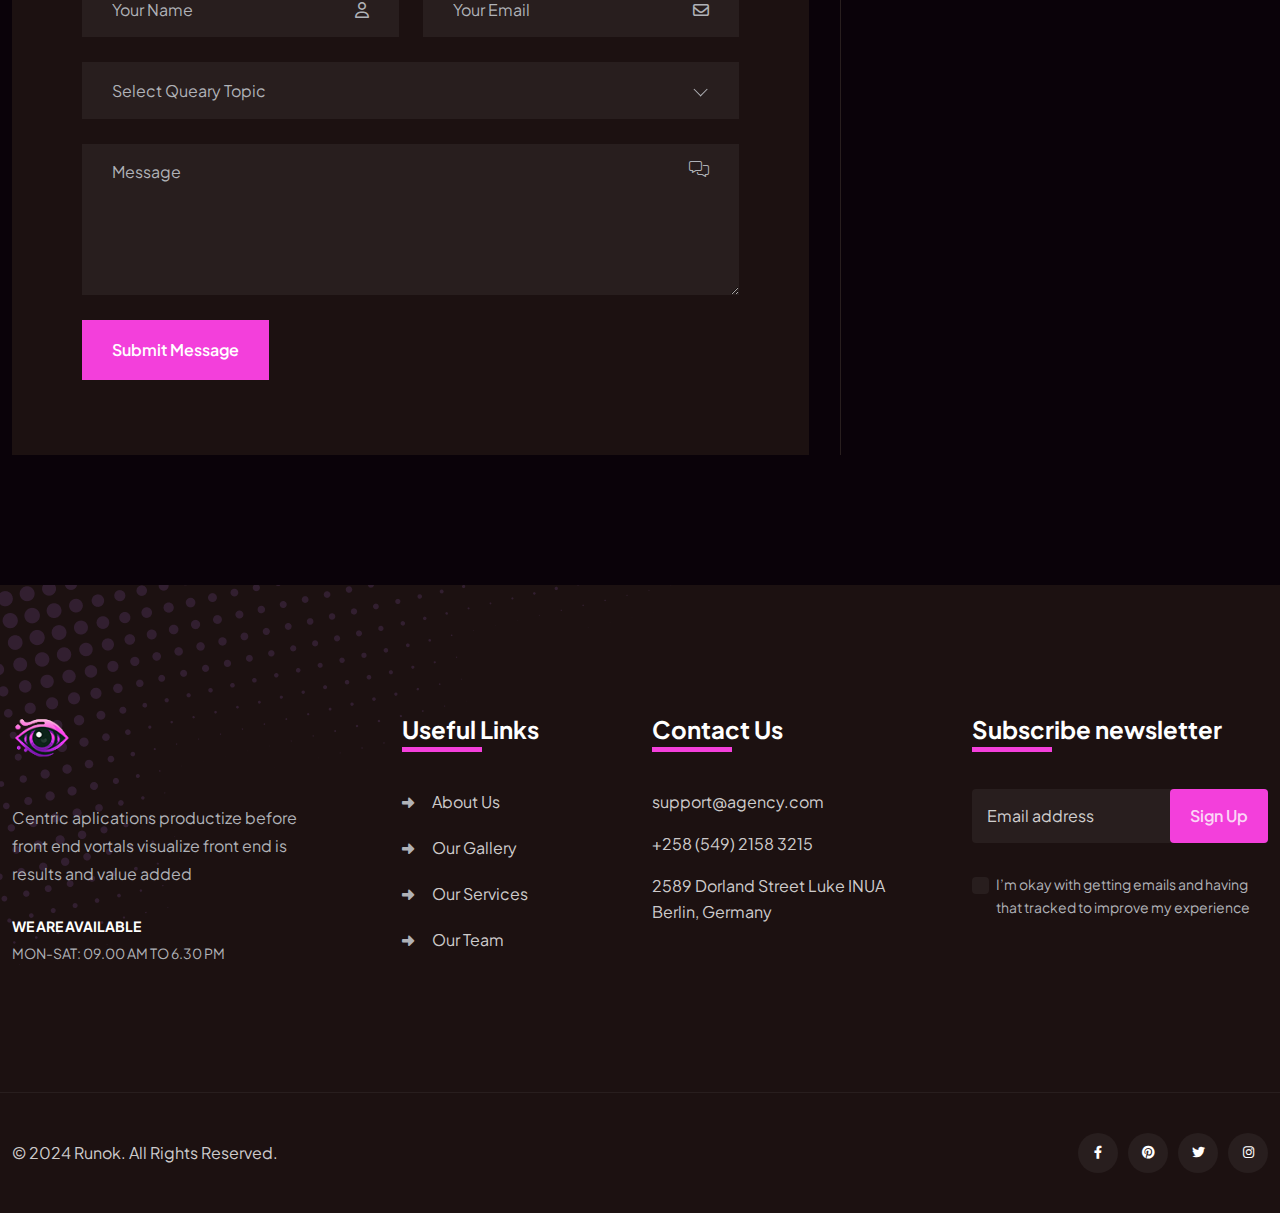
<file: blog-details.html>
<!DOCTYPE html>
<html class="no-js" lang="en">
    <head>
        <meta charset="utf-8">
        <meta http-equiv="x-ua-compatible" content="ie=edge">
        <meta name="viewport" content="width=device-width, initial-scale=1">
        <meta name="description" content="">

        <!-- Site Title -->
        <title>Runok - Web Agency HTML5 Template</title>

        <!-- Place favicon.ico in the root directory -->
        <link rel="shortcut icon" type="image/x-icon" href="assets/img/favicon.png">

        <!-- CSS here -->
        <link rel="stylesheet" href="assets/css/bootstrap.min.css">
        <link rel="stylesheet" href="assets/css/fontawesome.min.css">
        <link rel="stylesheet" href="assets/css/venobox.min.css">
        <link rel="stylesheet" href="assets/css/animate.min.css">
        <link rel="stylesheet" href="assets/css/keyframe-animation.css">
        <link rel="stylesheet" href="assets/css/odometer.min.css">
        <link rel="stylesheet" href="assets/css/nice-select.css">
        <link rel="stylesheet" href="assets/css/swiper.min.css">
        <link rel="stylesheet" href="assets/css/main.css">
    </head>

    <body>
        <!-- header-area-start -->
        <header class="header sticky-active">
            <div class="primary-header">
                <div class="primary-header-inner">
                    <div class="header-logo d-lg-block">
                        <a href="index.html">
                            <img src="assets/img/logo/logo-2.png" alt="Logo">
                        </a>
                    </div>
                    <div class="header-right-wrap">
                        <div class="header-menu-wrap">
                            <div class="mobile-menu-items">
                                <ul>
                                    <li class="menu-item-has-children">
                                        <a href="index.html">Home</a>
                                        <ul>
                                            <li><a href="index.html">Web Design</a></li>
                                            <li><a href="index-2.html">Creative Studio</a></li>
                                            <li><a href="index-3.html">Web Development</a></li>
                                            <li><a href="index-4.html">Modern Agency</a></li>
                                        </ul>
                                    </li>
                                    <li class="menu-item-has-children">
                                        <a href="#">Pages</a>
                                        <ul>
                                            <li><a href="about.html">About</a></li>
                                            <li><a href="team.html">Team</a></li>
                                            <li><a href="team-details.html">Team Details</a></li>
                                            <li><a href="project.html">Portfolio</a></li>
                                            <li><a href="project-details.html">Portfolio Details</a></li>
                                            <li><a href="pricing.html">Pricing Plans</a></li>
                                            <li><a href="faq.html">Faq</a></li>
                                            <li><a href="error.html">404 Error</a></li>
                                        </ul>
                                    </li>
                                    <li class="menu-item-has-children">
                                        <a href="service.html">Services</a>
                                        <ul>
                                            <li><a href="service.html">Service</a></li>
                                            <li><a href="service-details.html">Service Details</a></li>
                                        </ul>
                                    </li>
                                    <li class="menu-item-has-children">
                                        <a href="shop.html">Shop</a>
                                        <ul>
                                            <li><a href="shop.html">Shop</a></li>
                                            <li><a href="shop-details.html">Shop Details</a></li>
                                            <li><a href="cart.html">Cart</a></li>
                                            <li><a href="wishlist.html">Wishlist</a></li>
                                            <li><a href="checkout.html">Checkout</a></li>
                                        </ul>
                                    </li>
                                    <li class="menu-item-has-children active">
                                        <a href="blog-grid.html">Blog</a>
                                        <ul>
                                            <li><a href="blog-grid.html">Blog Grid</a></li>
                                            <li><a href="blog-grid-2.html">Blog list</a></li>
                                            <li><a href="blog-details.html">Blog Details</a></li>
                                        </ul>
                                    </li>
                                    <li><a href="contact.html">Contact</a></li>
                                </ul>
                            </div>
                        </div>
                        <!-- /.header-menu-wrap -->
                        <div class="header-right">
                            <div class="sidebar-icon">
                                <button class="sidebar-trigger open">
                                    <svg width="24" height="23" viewBox="0 0 24 23" fill="none" xmlns="http://www.w3.org/2000/svg">
                                        <path d="M0.300781 0H5.30078V5H0.300781V0Z" fill="currentColor"/>
                                        <path d="M0.300781 9H5.30078V14H0.300781V9Z" fill="currentColor"/>
                                        <path d="M0.300781 18H5.30078V23H0.300781V18Z" fill="currentColor"/>
                                        <path d="M9.30078 0H14.3008V5H9.30078V0Z" fill="currentColor"/>
                                        <path d="M9.30078 9H14.3008V14H9.30078V9Z" fill="currentColor"/>
                                        <path d="M9.30078 18H14.3008V23H9.30078V18Z" fill="currentColor"/>
                                        <path d="M18.3008 0H23.3008V5H18.3008V0Z" fill="currentColor"/>
                                        <path d="M18.3008 9H23.3008V14H18.3008V9Z" fill="currentColor"/>
                                        <path d="M18.3008 18H23.3008V23H18.3008V18Z" fill="currentColor"/>
                                        </svg>
                                </button>
                            </div>
                        </div>
                        <!-- /.header-right -->
                    </div>
                </div>
                <!-- /.primary-header-inner -->
            </div>
        </header>
        <!-- /.Main Header -->

        <div id="popup-search-box">
            <div class="box-inner-wrap d-flex align-items-center">
                <form id="form" action="#" method="get" role="search">
                    <input id="popup-search" type="text" name="s" placeholder="Type keywords here...">
                </form>
                <div class="search-close"><i class="fa-sharp fa-regular fa-xmark"></i></div>
            </div>
        </div>
        <!-- /#popup-search-box -->

        <div id="sidebar-area" class="sidebar-area">
            <button class="sidebar-trigger close">
                <svg
                    class="sidebar-close"
                    xmlns="http://www.w3.org/2000/svg"
                    xmlns:xlink="http://www.w3.org/1999/xlink"
                    x="0px"
                    y="0px"
                    width="16px"
                    height="12.7px"
                    viewBox="0 0 16 12.7"
                    style="enable-background: new 0 0 16 12.7"
                    xml:space="preserve"
                >
                    <g>
                        <rect
                            x="0"
                            y="5.4"
                            transform="matrix(0.7071 -0.7071 0.7071 0.7071 -2.1569 7.5208)"
                            width="16"
                            height="2"
                        ></rect>
                        <rect
                            x="0"
                            y="5.4"
                            transform="matrix(0.7071 0.7071 -0.7071 0.7071 6.8431 -3.7929)"
                            width="16"
                            height="2"
                        ></rect>
                    </g>
                </svg>
            </button>
            <div class="side-menu-content">
                <div class="side-menu-logo">
                    <a href="index.html"><img src="assets/img/logo/logo-2.png" alt="logo"></a>
                </div>
                <div class="side-menu-wrap"></div>
                <div class="side-menu-about">
                    <div class="side-menu-header">
                        <h3>About Us</h3>
                    </div>
                    <p>Lorem ipsum dolor sit amet, consectetur adipisicing elit, sed do eiusmod tempor incididunt ut labore et dolore magna aliqua. Ut enim ad minim veniam, quis nostrud nisi ut aliquip ex ea commodo consequat.</p>
                    <a href="contact.html" class="rr-primary-btn">Contact Us</a>
                </div>
                <div class="side-menu-contact">
                    <div class="side-menu-header">
                        <h3>Contact Us</h3>
                    </div>
                    <ul class="side-menu-list">
                        <li>
                            <i class="fas fa-map-marker-alt"></i>
                            <p>Valentin, Street Road 24, New York, </p>
                        </li>
                        <li>
                            <i class="fas fa-phone"></i>
                            <a href="tel:+000123456789">+000 123 (456) 789</a>
                        </li>
                        <li>
                            <i class="fas fa-envelope-open-text"></i>
                            <a href="mailto:runokcontact@gmail.com">runokcontact@gmail.com</a>
                        </li>
                    </ul>
                </div>
                <ul class="side-menu-social">
                    <li class="facebook"><a href="#"><i class="fab fa-facebook-f"></i></a></li>
                    <li class="instagram"><a href="#"><i class="fab fa-instagram"></i></a></li>
                    <li class="twitter"><a href="#"><i class="fab fa-twitter"></i></a></li>
                    <li class="g-plus"><a href="#"><i class="fab fa-fab fa-google-plus"></i></a></li>
                </ul>
            </div>
        </div>
        <!--/.sidebar-area-->

        <div id="preloader">
            <div class="preloader-close">X</div>
            <div class="sk-three-bounce">
                <div class="sk-child sk-bounce1"></div>
                <div class="sk-child sk-bounce2"></div>
                <div class="sk-child sk-bounce3"></div>
            </div>
        </div>
        <!-- ./ preloader -->

        <section class="page-header" data-background="assets/img/bg-img/page-header-bg.jpg">
            <div class="overlay"></div>
            <div class="shapes">
                <div class="shape shape-1"><img src="assets/img/shapes/page-header-shape-1.png" alt="shape"></div>
                <div class="shape shape-2"><img src="assets/img/shapes/page-header-shape-2.png" alt="shape"></div>
                <div class="shape shape-3"><img src="assets/img/shapes/page-header-shape-3.png" alt="shape"></div>
            </div>
            <div class="container">
                <div class="page-header-content text-center">
                    <h1 class="title">Blog Details</h1>
                    <h4 class="sub-title"><a class="home" href="index.html">Home </a><span></span><a class="inner-page" href="blog-details.html"> Blog Details</a></h4>
                </div>
            </div>
        </section>
        <!-- ./ page-header -->

        <section class="blog-details pt-130 pb-130">
            <div class="container">
                <div class="row gy-5">
                    <div class="col-lg-8 col-md-12">
                        <div class="blog-details-wrap">
                            <div class="blog-details-img mb-40">
                                <img src="assets/img/blog/blog-details-img.png" alt="blog">
                            </div>
                            <ul class="post-meta">
                                <li><i class="fa-sharp fa-regular fa-clock"></i>25 June, 2024</li>
                                <li><i class="fa-light fa-user"></i>Post by: Admin</li>
                            </ul>
                            <div class="blog-details-content">
                                <h2 class="details-title mb-25">Strategies for Effective Web Design by Our Agency</h2>
                                <p class="mb-40">In the dynamic world of web design, where first impressions are currency and user experience reigns supreme, our agency has honed a repertoire of strategies that redefine digital landscapes. Our commitment to creating effective web design goes beyond aesthetics; it encompasses user-centricity, innovation, and a profound understanding of your brand. Discover the intricate strategies that propel our agency's expertise in crafting web experiences that captivate and convert:</p>
                                <blockquote class="mb-40">
                                    <div class="icon"><i class="fa-light fa-quote-right"></i></div>
                                    <div class="content">
                                        <p>“Primis inceptos phasellus commodo conubia blandit  neque quis, mi suspendisse vivamus cum dapibus”</p>
                                        <h4 class="author">Monalisa Saisha</h4>
                                    </div>
                                </blockquote>
                                <h2 class="details-title mb-25">Holistic User-Centric Approach:</h2>
                                <p>Effective web design starts with understanding your audience's desires, pain points, and behavior. Our agency delves deep into user research to develop a comprehensive understanding that forms the foundation of our design decisions. Seamless navigation is key to engagement.</p>
                                <div class="details-img-wrap mt-40 mb-40">
                                    <img src="assets/img/blog/blog-details-img-1.png" alt="blog">
                                    <img src="assets/img/blog/blog-details-img-2.png" alt="blog">
                                </div>
                                <p class="mb-40">We meticulously organize content, creating intuitive pathways that lead users to their desired destinations effortlessly. Our information architecture is a symphony of clarity and convenience. Visuals transcend words. We employ visual storytelling that resonates with your brand's narrative, evoking emotions and forging an authentic connection with your audience. Our designs weave a visual tale that lingers in memory.</p>
                                <div class="blog-details-thumb mb-40">
                                    <img src="assets/img/blog/blog-details-img-3.png" alt="blog">
                                </div>
                                <p class="mb-50">where online presence defines success, our agency stands at the forefront of crafting web experiences that transcend mere aesthetics. Our web design strategies are built upon a foundation of user-centricity, innovation, and a deep understanding of your brand.</p>
                            </div>
                            <div class="tags">
                                <div class="tag-left">
                                    <ul class="tag-list">
                                        <li><a href="#">Technology</a></li>
                                        <li><a href="#">Repair</a></li>
                                        <li><a href="#">Services</a></li>
                                    </ul>
                                </div>
                                <div class="social-list-wrap">
                                    <h4 class="follow">Follow Us:</h4>
                                    <ul class="social-list">
                                        <li>
                                            <a href="#" class="facebook"><i class="fab fa-facebook-f"></i></a>
                                        </li>
                                        <li>
                                            <a href="#" class="twitter"><i class="fab fa-twitter"></i></a>
                                        </li>
                                        <li>
                                            <a href="#" class="linkedin"><i class="fab fa-linkedin-in"></i></a>
                                        </li>
                                        <li>
                                            <a href="#" class="instagram"><i class="fab fa-instagram"></i></a>
                                        </li>
                                    </ul>
                                </div>
                            </div>
                            <div class="blog-author-wrap">
                                <div class="blog-author-item">
                                    <div class="author-img">
                                        <img src="assets/img/blog/author-img.png" alt="img">
                                    </div>
                                    <div class="content">
                                        <h3 class="name">About Auhor</h3>
                                        <p>Optimize resource eveling innoaion whereas visionary value Comlingly engage extensible process with business process improvements solution program make it easy.</p>
                                        <ul class="social-list">
                                            <li>
                                                <a href="#" class="facebook"><i class="fab fa-facebook-f"></i></a>
                                            </li>
                                            <li>
                                                <a href="#" class="twitter"><i class="fab fa-twitter"></i></a>
                                            </li>
                                            <li>
                                                <a href="#" class="linkedin"><i class="fab fa-linkedin-in"></i></a>
                                            </li>
                                            <li>
                                                <a href="#" class="instagram"><i class="fab fa-instagram"></i></a>
                                            </li>
                                        </ul>
                                    </div>
                                </div>
                            </div>
                            <div class="comments-area">
                                <div class="section-heading">
                                    <h2 class="section-title">Comments (3)</h2>
                                </div>
                                <div class="comment-item">
                                    <div class="comment-thumb">
                                        <img src="assets/img/blog/comment-thumb-1.jpg" alt="author">
                                    </div>
                                    <div class="comment-info">
                                        <div class="comments-meta">
                                            <span><i class="fa-light fa-circle-user"></i>10 Dec, 2023 </span>
                                        </div>
                                        <h3 class="author">Daniel Adam </h3>
                                        <p>
                                            Collaboratively empower multifunctional e-commerce for prospective applications. Seamlessly productivate plug and play markets whereas synergistic scenarios.
                                        </p>
                                        <button class="reply">Reply<i class="fa-solid fa-reply"></i></button>
                                    </div>
                                </div>
                                <div class="comment-item item-2">
                                    <div class="comment-thumb">
                                        <img src="assets/img/blog/comment-thumb-2.jpg" alt="author">
                                    </div>
                                    <div class="comment-info">
                                        <div class="comments-meta">
                                            <span><i class="fa-light fa-circle-user"></i>10 Dec, 2023 </span>
                                        </div>
                                        <h3 class="author">Daniel Adam </h3>
                                        <p>
                                            Collaboratively empower multifunctional e-commerce for prospective applications. Seamlessly productivate.
                                        </p>
                                        <button class="reply">Reply<i class="fa-solid fa-reply"></i></button>
                                    </div>
                                </div>
                                <div class="comment-item">
                                    <div class="comment-thumb">
                                        <img src="assets/img/blog/comment-thumb-3.jpg" alt="author">
                                    </div>
                                    <div class="comment-info">
                                        <div class="comments-meta">
                                            <span><i class="fa-light fa-circle-user"></i>10 Dec, 2023 </span>
                                        </div>
                                        <h3 class="author">Daniel Adam </h3>
                                        <p>
                                            Collaboratively empower multifunctional e-commerce for prospective applications. Seamlessly productivate plug and play markets whereas synergistic scenarios.
                                        </p>
                                        <button class="reply">Reply<i class="fa-solid fa-reply"></i></button>
                                    </div>
                                </div>
                            </div>
                            <!-- ./ comments-area -->
                            <div class="form-wrap pt-70">
                                <div class="blog-contact-form">
                                    <h2 class="title">Leave A Reply</h2>
                                    <p>Your email address will not be published. Required fields are marked *</p>
                                    <div class="request-form">
                                        <form action="mail.php" method="post" id="ajax_contact" class="form-horizontal">
                                            <div class="form-group row">
                                                <div class="col-md-6">
                                                    <div class="form-item">
                                                        <input type="text" id="fullname" name="fullname" class="form-control" placeholder="Your Name">
                                                        <div class="icon"><i class="fa-regular fa-user"></i></div>
                                                    </div>
                                                </div>
                                                <div class="col-md-6">
                                                    <div class="form-item">
                                                        <input type="email" id="email" name="email" class="form-control" placeholder="Your Email">
                                                        <div class="icon"><i class="fa-sharp fa-regular fa-envelope"></i></div>
                                                    </div>
                                                </div>
                                            </div>
                                            <div class="form-group row">
                                                <div class="col-md-12">
                                                    <div class="form-item">
                                                        <div class="nice-select select-control form-control country" tabindex="0"><span class="current">Select Queary Topic</span><ul class="list"><li data-value="" class="option selected focus">Select Queary Topic</li><li data-value="vdt" class="option">Plan One</li><li data-value="can" class="option">Plan Two</li><li data-value="uk" class="option">Plan Three</li></ul></div>
                                                    </div>
                                                </div>
                                            </div>
                                            <div class="form-group row">
                                                <div class="col-md-12">
                                                    <div class="form-item message-item">
                                                        <textarea id="message" name="message" cols="30" rows="5" class="form-control address" placeholder="Message"></textarea>
                                                        <div class="icon"><i class="fa-light fa-messages"></i></div>
                                                    </div>
                                                </div>
                                            </div>
                                            <div class="submit-btn">
                                                <button id="submit" class="rr-primary-btn" type="submit">Submit Message</button>
                                            </div>
                                        </form>
                                    </div>
                                </div>
                            </div>
                            <!-- ./ form-wrap -->
                        </div>
                    </div>
                    <!-- Sidebar Widgets -->
                    <div class="col-lg-4">
                        <div class="sidebar-widget">
                            <div class="search-box">
                                <form action="contact.php" class="search-form">
                                    <input type="text" class="form-control" placeholder="Search">
                                    <button class="search-btn" type="button">
                                        <i class="fa-regular fa-magnifying-glass"></i>
                                    </button>
                                </form>
                            </div>
                        </div>
                        <div class="sidebar-widget blog-author text-center">
                            <img src="assets/img/blog/blog-author-img.png" alt="img">
                            <h3 class="name">James W. David</h3>
                            <p>We denounce with righteous indignation <br>dislike beguiled and demoralized</p>
                            <ul class="social-list">
                                <li class="facebook">
                                    <a href="#"><i class="fab fa-facebook-f"></i></a>
                                </li>
                                <li class="pinterest">
                                    <a href="#"><i class="fab fa-pinterest"></i></a>
                                </li>
                                <li class="twitter">
                                    <a href="#"><i class="fab fa-twitter"></i></a>
                                </li>
                                <li class="instagram">
                                    <a href="#"><i class="fab fa-instagram"></i></a>
                                </li>
                            </ul>
                        </div>
                        <div class="sidebar-widget">
                            <h3 class="widget-title">Category</h3>
                            <ul class="category-list">
                                <li><a href="#">Web Development<i class="fa-sharp fa-regular fa-arrow-right"></i></a></li>
                                <li><a href="#">Digital Marketing<i class="fa-sharp fa-regular fa-arrow-right"></i></a></li>
                                <li><a href="#">Business Solution<i class="fa-sharp fa-regular fa-arrow-right"></i></a></li>
                                <li><a href="#">Content Strategy<i class="fa-sharp fa-regular fa-arrow-right"></i></a></li>
                                <li><a href="#">Software Design<i class="fa-sharp fa-regular fa-arrow-right"></i></a></li>
                            </ul>
                        </div>
                        <div class="sidebar-widget">
                            <h3 class="widget-title">Recent Post</h3>
                            <div class="sidebar-post">
                                <img src="assets/img/blog/sidebar-thumb-1.png" alt="post">
                                <div class="post-content">
                                    <ul class="post-meta">
                                        <li><i class="fa-light fa-circle-user"></i>by David Smith</li>
                                    </ul>
                                    <h3 class="title"><a href="#">How to Start  Creative Agency & Get Ahead</a></h3>
                                </div>
                            </div>
                            <div class="sidebar-post">
                                <img src="assets/img/blog/sidebar-thumb-2.png" alt="post">
                                <div class="post-content">
                                    <ul class="post-meta">
                                        <li><i class="fa-light fa-circle-user"></i>by David Smith</li>
                                    </ul>
                                    <h3 class="title"><a href="#">Technical Wizardry of Our Web Design Agency</a></h3>
                                </div>
                            </div>
                            <div class="sidebar-post">
                                <img src="assets/img/blog/sidebar-thumb-3.png" alt="post">
                                <div class="post-content">
                                    <ul class="post-meta">
                                        <li><i class="fa-light fa-circle-user"></i>by David Smith</li>
                                    </ul>
                                    <h3 class="title"><a href="#">Adaptable & Accessible Design by Our Web Design Agency</a></h3>
                                </div>
                            </div>
                        </div>
                        <div class="sidebar-widget sticky-widget">
                            <h3 class="widget-title">Tags</h3>
                            <ul class="tags">
                                <li><a href="#">3D Design</a></li>
                                <li><a href="#">Product Design</a></li>
                                <li><a href="#">Tips</a></li>
                                <li><a href="#">Marketing</a></li>
                                <li><a href="#">UI/UX Design</a></li>
                                <li><a href="#">Development</a></li>
                                <li><a href="#">Speed</a></li>
                                <li><a href="#">Mobile App</a></li>
                            </ul>
                        </div>
                    </div>
                </div>
            </div>
        </section>
        <!-- ./ Blog Details -->

        <footer class="footer-section bg-dark-1">
            <div class="shape"><img src="assets/img/shapes/footer-shape.png" alt="footer"></div>
            <div class="container">
                <div class="row footer-wrap">
                    <div class="col-lg-3 col-md-6">
                        <div class="footer-widget">
                            <div class="widget-header">
                                <div class="footer-logo">
                                    <a href="index.html"><img src="assets/img/logo/logo-2.png" alt="logo"></a>
                                </div>
                            </div>
                            <p class="mb-20">Centric aplications productize before front end vortals visualize front end is results and value added</p>
                            <h4 class="title">WE ARE AVAILABLE <span>Mon-Sat: 09.00 am to 6.30 pm</span></h4>
                        </div>
                    </div>
                    <div class="col-lg-3 col-md-6">
                        <div class="footer-widget footer-col-2">
                            <div class="widget-header">
                                <h3 class="widget-title">Useful Links</h3>
                            </div>
                            <ul class="footer-list">
                                <li><a href="about.html">About Us</a></li>
                                <li><a href="project.html">Our Gallery</a></li>
                                <li><a href="service.html">Our Services</a></li>
                                <li><a href="team.html">Our Team</a></li>
                            </ul>
                        </div>
                    </div>
                    <div class="col-lg-3 col-md-6">
                        <div class="footer-widget">
                            <div class="widget-header">
                                <h3 class="widget-title">Contact Us</h3>
                            </div>
                            <ul class="address-list">
                                <li><a href="mailto:support@agency.com">support@agency.com</a></li>
                                <li><a href="tel:+2585492153215">+258 (549) 2158 3215</a></li>
                                <li>2589 Dorland Street Luke INUA <br> Berlin, Germany</li>
                            </ul>
                        </div>
                    </div>
                    <div class="col-lg-3 col-md-6">
                        <div class="footer-widget">
                            <div class="widget-header">
                                <h3 class="widget-title">Subscribe newsletter</h3>
                            </div>
                            <div class="footer-form mb-20">
                                <form action="#" class="rr-subscribe-form">
                                    <input class="form-control" type="email" name="email" placeholder="Email address">
                                    <input type="hidden" name="action" value="mailchimpsubscribe">
                                    <button class="submit">Sign Up</button>
                                    <div class="clearfix"></div>
                                </form>
                            </div>
                            <div class="form-check form-item">
                                <input class="form-check-input" type="checkbox" value="" id="man">
                                <label class="form-check-label" for="man">
                                    I’m okay with getting emails and having
                                    that tracked to improve my experience
                                </label>
                            </div>
                        </div>
                    </div>
                </div>
            </div>
            <div class="copyright-area">
                <div class="container">
                    <div class="row copyright-content">
                        <div class="col-md-6">
                            <p>© 2024 Runok. All Rights Reserved.</p>
                        </div>
                        <div class="col-md-6">
                            <ul class="social-list">
                                <li class="facebook">
                                    <a href="#"><i class="fab fa-facebook-f"></i></a>
                                </li>
                                <li class="pinterest">
                                    <a href="#"><i class="fab fa-pinterest"></i></a>
                                </li>
                                <li class="twitter">
                                    <a href="#"><i class="fab fa-twitter"></i></a>
                                </li>
                                <li class="instagram">
                                    <a href="#"><i class="fab fa-instagram"></i></a>
                                </li>
                            </ul>
                        </div>
                    </div>
                </div>
            </div>
        </footer>
        <!-- ./ footer-section -->

        <div id="scroll-percentage"><span id="scroll-percentage-value"></span></div>
        <!--scrollup-->

        <!-- JS here -->
        <script src="assets/js/vendor/jquary-3.6.0.min.js"></script>
        <script src="assets/js/vendor/bootstrap-bundle.js"></script>
        <script src="assets/js/vendor/imagesloaded-pkgd.js"></script>
        <script src="assets/js/vendor/waypoints.min.js"></script>
        <script src="assets/js/vendor/venobox.min.js"></script>
        <script src="assets/js/vendor/odometer.min.js"></script>
        <script src="assets/js/vendor/meanmenu.js"></script>
        <script src="assets/js/vendor/smooth-scroll.js"></script>
        <script src="assets/js/vendor/jquery.isotope.js"></script>
        <script src="assets/js/vendor/wow.min.js"></script>
        <script src="assets/js/vendor/swiper.min.js"></script>
        <script src="assets/js/vendor/split-type.min.js"></script>
        <script src="assets/js/vendor/gsap.min.js"></script>
        <script src="assets/js/vendor/scroll-trigger.min.js"></script>
        <script src="assets/js/vendor/nice-select.js"></script>
        <script src="assets/js/ajax-form.js"></script>
        <script src="assets/js/contact.js"></script>
        <script src="assets/js/main.js"></script>
    </body>
</html>
</file>
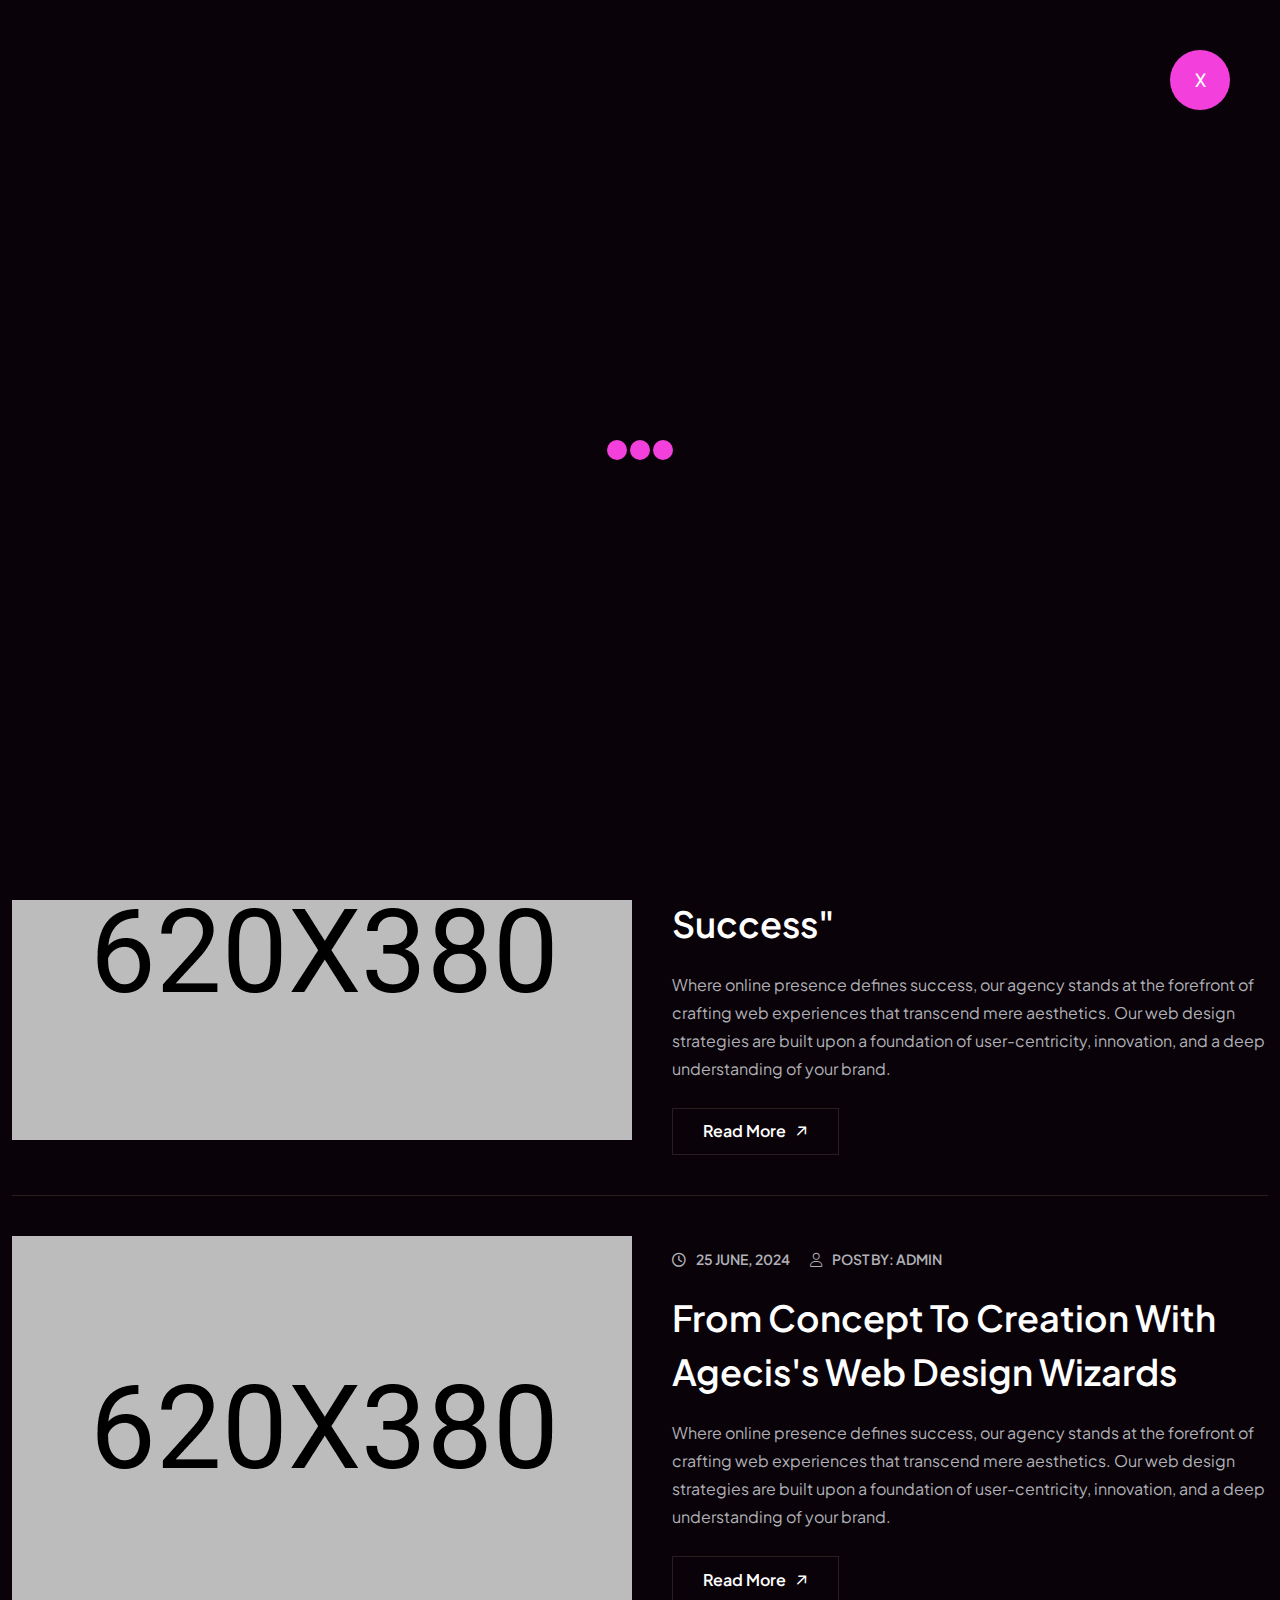
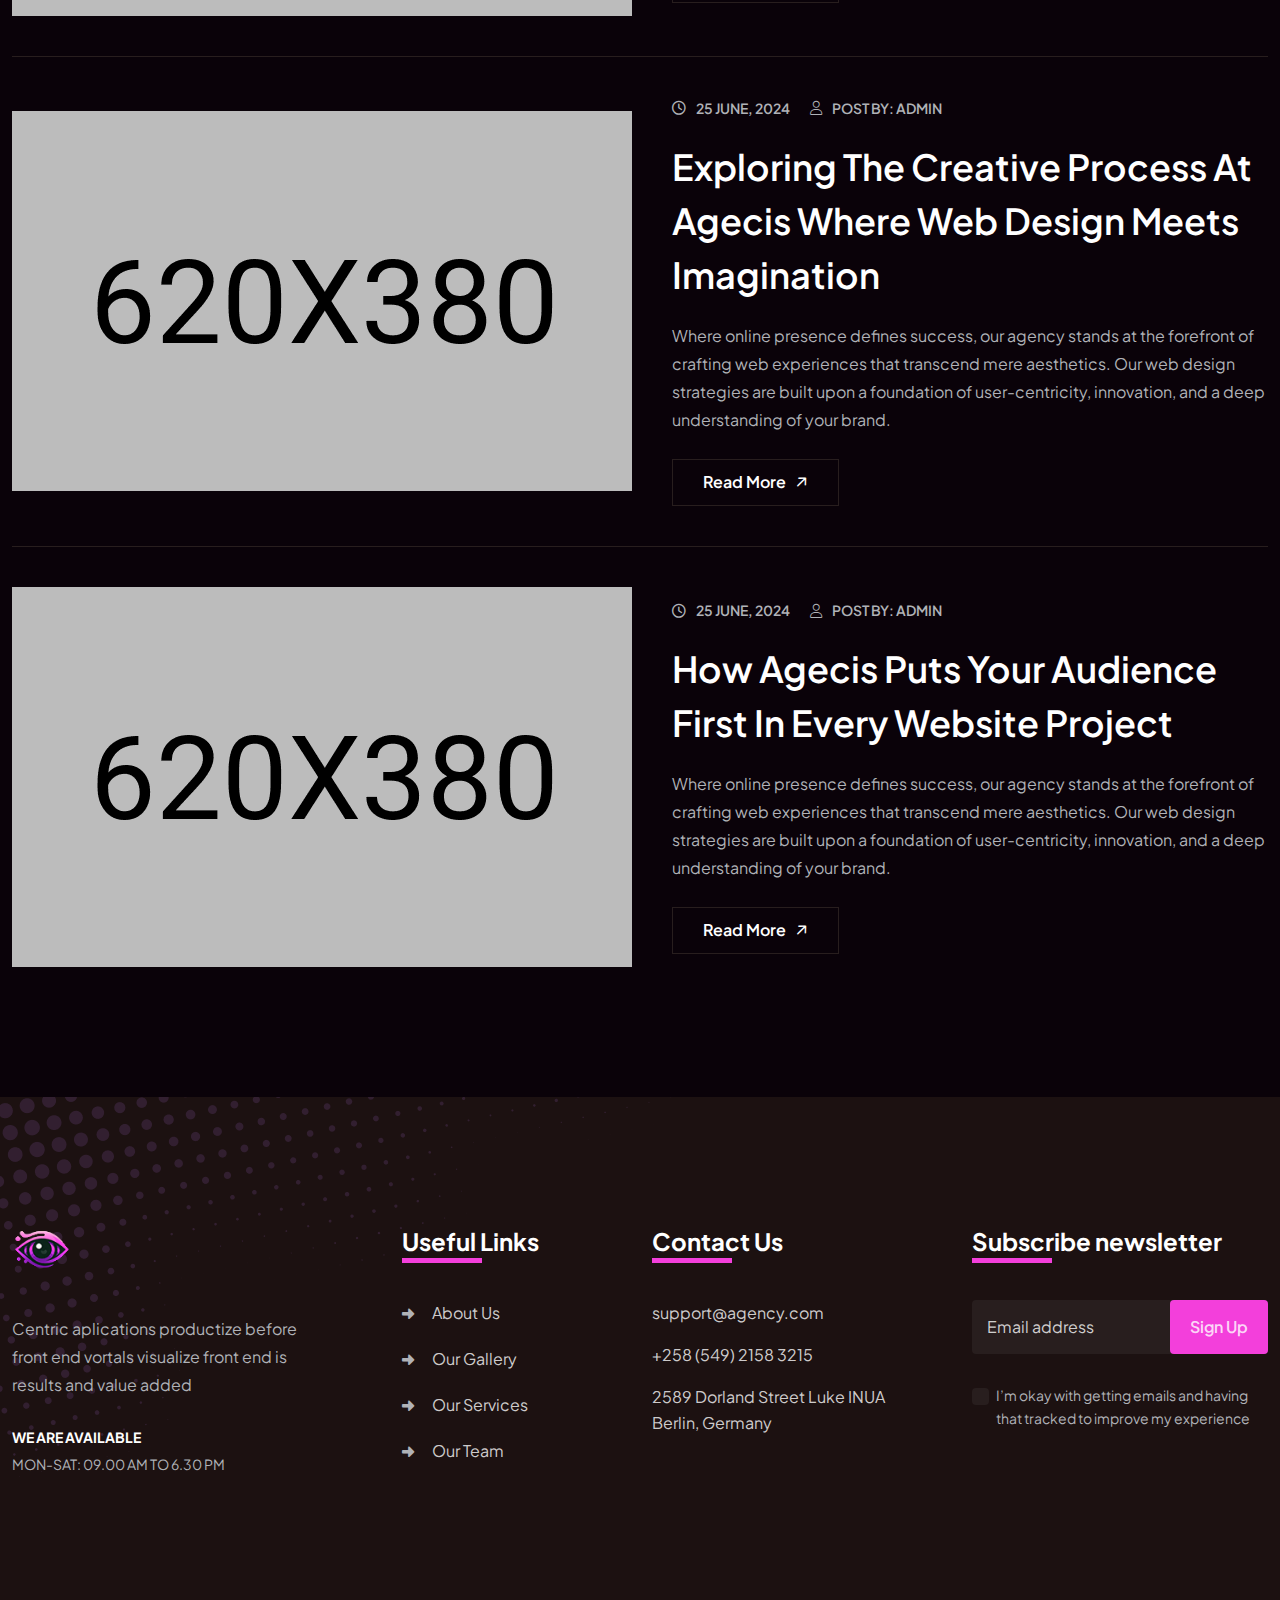
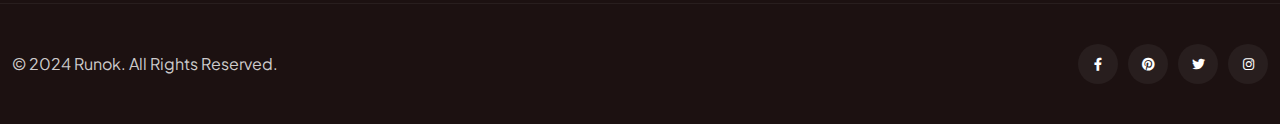
<file: blog-grid-2.html>
<!DOCTYPE html>
<html class="no-js" lang="en">
    <head>
        <meta charset="utf-8">
        <meta http-equiv="x-ua-compatible" content="ie=edge">
        <meta name="viewport" content="width=device-width, initial-scale=1">
        <meta name="description" content="">

        <!-- Site Title -->
        <title>Runok - Web Agency HTML5 Template</title>

        <!-- Place favicon.ico in the root directory -->
        <link rel="shortcut icon" type="image/x-icon" href="assets/img/favicon.png">

        <!-- CSS here -->
        <link rel="stylesheet" href="assets/css/bootstrap.min.css">
        <link rel="stylesheet" href="assets/css/fontawesome.min.css">
        <link rel="stylesheet" href="assets/css/venobox.min.css">
        <link rel="stylesheet" href="assets/css/animate.min.css">
        <link rel="stylesheet" href="assets/css/keyframe-animation.css">
        <link rel="stylesheet" href="assets/css/odometer.min.css">
        <link rel="stylesheet" href="assets/css/nice-select.css">
        <link rel="stylesheet" href="assets/css/swiper.min.css">
        <link rel="stylesheet" href="assets/css/main.css">
    </head>

    <body>
        <!-- header-area-start -->
        <header class="header sticky-active">
            <div class="primary-header">
                <div class="primary-header-inner">
                    <div class="header-logo d-lg-block">
                        <a href="index.html">
                            <img src="assets/img/logo/logo-2.png" alt="Logo">
                        </a>
                    </div>
                    <div class="header-right-wrap">
                        <div class="header-menu-wrap">
                            <div class="mobile-menu-items">
                                <ul>
                                    <li class="menu-item-has-children">
                                        <a href="index.html">Home</a>
                                        <ul>
                                            <li><a href="index.html">Web Design</a></li>
                                            <li><a href="index-2.html">Creative Studio</a></li>
                                            <li><a href="index-3.html">Web Development</a></li>
                                            <li><a href="index-4.html">Modern Agency</a></li>
                                        </ul>
                                    </li>
                                    <li class="menu-item-has-children">
                                        <a href="#">Pages</a>
                                        <ul>
                                            <li><a href="about.html">About</a></li>
                                            <li><a href="team.html">Team</a></li>
                                            <li><a href="team-details.html">Team Details</a></li>
                                            <li><a href="project.html">Portfolio</a></li>
                                            <li><a href="project-details.html">Portfolio Details</a></li>
                                            <li><a href="pricing.html">Pricing Plans</a></li>
                                            <li><a href="faq.html">Faq</a></li>
                                            <li><a href="error.html">404 Error</a></li>
                                        </ul>
                                    </li>
                                    <li class="menu-item-has-children">
                                        <a href="service.html">Services</a>
                                        <ul>
                                            <li><a href="service.html">Service</a></li>
                                            <li><a href="service-details.html">Service Details</a></li>
                                        </ul>
                                    </li>
                                    <li class="menu-item-has-children">
                                        <a href="shop.html">Shop</a>
                                        <ul>
                                            <li><a href="shop.html">Shop</a></li>
                                            <li><a href="shop-details.html">Shop Details</a></li>
                                            <li><a href="cart.html">Cart</a></li>
                                            <li><a href="wishlist.html">Wishlist</a></li>
                                            <li><a href="checkout.html">Checkout</a></li>
                                        </ul>
                                    </li>
                                    <li class="menu-item-has-children active">
                                        <a href="blog-grid.html">Blog</a>
                                        <ul>
                                            <li><a href="blog-grid.html">Blog Grid</a></li>
                                            <li><a href="blog-grid-2.html">Blog list</a></li>
                                            <li><a href="blog-details.html">Blog Details</a></li>
                                        </ul>
                                    </li>
                                    <li><a href="contact.html">Contact</a></li>
                                </ul>
                            </div>
                        </div>
                        <!-- /.header-menu-wrap -->
                        <div class="header-right">
                            <div class="sidebar-icon">
                                <button class="sidebar-trigger open">
                                    <svg width="24" height="23" viewBox="0 0 24 23" fill="none" xmlns="http://www.w3.org/2000/svg">
                                        <path d="M0.300781 0H5.30078V5H0.300781V0Z" fill="currentColor"/>
                                        <path d="M0.300781 9H5.30078V14H0.300781V9Z" fill="currentColor"/>
                                        <path d="M0.300781 18H5.30078V23H0.300781V18Z" fill="currentColor"/>
                                        <path d="M9.30078 0H14.3008V5H9.30078V0Z" fill="currentColor"/>
                                        <path d="M9.30078 9H14.3008V14H9.30078V9Z" fill="currentColor"/>
                                        <path d="M9.30078 18H14.3008V23H9.30078V18Z" fill="currentColor"/>
                                        <path d="M18.3008 0H23.3008V5H18.3008V0Z" fill="currentColor"/>
                                        <path d="M18.3008 9H23.3008V14H18.3008V9Z" fill="currentColor"/>
                                        <path d="M18.3008 18H23.3008V23H18.3008V18Z" fill="currentColor"/>
                                        </svg>
                                </button>
                            </div>
                        </div>
                        <!-- /.header-right -->
                    </div>
                </div>
                <!-- /.primary-header-inner -->
            </div>
        </header>
        <!-- /.Main Header -->

        <div id="popup-search-box">
            <div class="box-inner-wrap d-flex align-items-center">
                <form id="form" action="#" method="get" role="search">
                    <input id="popup-search" type="text" name="s" placeholder="Type keywords here...">
                </form>
                <div class="search-close"><i class="fa-sharp fa-regular fa-xmark"></i></div>
            </div>
        </div>
        <!-- /#popup-search-box -->

        <div id="sidebar-area" class="sidebar-area">
            <button class="sidebar-trigger close">
                <svg
                    class="sidebar-close"
                    xmlns="http://www.w3.org/2000/svg"
                    xmlns:xlink="http://www.w3.org/1999/xlink"
                    x="0px"
                    y="0px"
                    width="16px"
                    height="12.7px"
                    viewBox="0 0 16 12.7"
                    style="enable-background: new 0 0 16 12.7"
                    xml:space="preserve"
                >
                    <g>
                        <rect
                            x="0"
                            y="5.4"
                            transform="matrix(0.7071 -0.7071 0.7071 0.7071 -2.1569 7.5208)"
                            width="16"
                            height="2"
                        ></rect>
                        <rect
                            x="0"
                            y="5.4"
                            transform="matrix(0.7071 0.7071 -0.7071 0.7071 6.8431 -3.7929)"
                            width="16"
                            height="2"
                        ></rect>
                    </g>
                </svg>
            </button>
            <div class="side-menu-content">
                <div class="side-menu-logo">
                    <a href="index.html"><img src="assets/img/logo/logo-2.png" alt="logo"></a>
                </div>
                <div class="side-menu-wrap"></div>
                <div class="side-menu-about">
                    <div class="side-menu-header">
                        <h3>About Us</h3>
                    </div>
                    <p>Lorem ipsum dolor sit amet, consectetur adipisicing elit, sed do eiusmod tempor incididunt ut labore et dolore magna aliqua. Ut enim ad minim veniam, quis nostrud nisi ut aliquip ex ea commodo consequat.</p>
                    <a href="contact.html" class="rr-primary-btn">Contact Us</a>
                </div>
                <div class="side-menu-contact">
                    <div class="side-menu-header">
                        <h3>Contact Us</h3>
                    </div>
                    <ul class="side-menu-list">
                        <li>
                            <i class="fas fa-map-marker-alt"></i>
                            <p>Valentin, Street Road 24, New York, </p>
                        </li>
                        <li>
                            <i class="fas fa-phone"></i>
                            <a href="tel:+000123456789">+000 123 (456) 789</a>
                        </li>
                        <li>
                            <i class="fas fa-envelope-open-text"></i>
                            <a href="mailto:runokcontact@gmail.com">runokcontact@gmail.com</a>
                        </li>
                    </ul>
                </div>
                <ul class="side-menu-social">
                    <li class="facebook"><a href="#"><i class="fab fa-facebook-f"></i></a></li>
                    <li class="instagram"><a href="#"><i class="fab fa-instagram"></i></a></li>
                    <li class="twitter"><a href="#"><i class="fab fa-twitter"></i></a></li>
                    <li class="g-plus"><a href="#"><i class="fab fa-fab fa-google-plus"></i></a></li>
                </ul>
            </div>
        </div>
        <!--/.sidebar-area-->

        <div id="preloader">
            <div class="preloader-close">X</div>
            <div class="sk-three-bounce">
                <div class="sk-child sk-bounce1"></div>
                <div class="sk-child sk-bounce2"></div>
                <div class="sk-child sk-bounce3"></div>
            </div>
        </div>
        <!-- ./ preloader -->

        <section class="page-header" data-background="assets/img/bg-img/page-header-bg.jpg">
            <div class="overlay"></div>
            <div class="shapes">
                <div class="shape shape-1"><img src="assets/img/shapes/page-header-shape-1.png" alt="shape"></div>
                <div class="shape shape-2"><img src="assets/img/shapes/page-header-shape-2.png" alt="shape"></div>
                <div class="shape shape-3"><img src="assets/img/shapes/page-header-shape-3.png" alt="shape"></div>
            </div>
            <div class="container">
                <div class="page-header-content text-center">
                    <h1 class="title">Blog List Style 2</h1>
                    <h4 class="sub-title"><a class="home" href="index.html">Home </a><span></span><a class="inner-page" href="blog-grid-2.html"> Blog List Style 2</a></h4>
                </div>
            </div>
        </section>
        <!-- ./ page-header -->

        <section class="blog-section pt-130 pb-130">
            <div class="container">
                <div class="row">
                    <div class="col-md-12">
                        <div class="grid-post-wrap-2">
                            <div class="post-card-2 card-3 inner-blog-2">
                                <div class="post-thumb">
                                    <img src="assets/img/blog/grid-post-4.png" alt="post">
                                </div>
                                <div class="post-content-wrap">
                                    <div class="post-content">
                                        <ul class="post-meta">
                                            <li><i class="fa-sharp fa-regular fa-clock"></i>25 June, 2024</li>
                                            <li><i class="fa-light fa-user"></i>Post by: Admin</li>
                                        </ul>
                                        <h3 class="title"><a href="blog-details.html">Unveiling the Strategies and Techniques that Define Agecis's Success"</a></h3>
                                        <p>Where online presence defines success, our agency stands at the forefront of crafting web experiences that transcend mere aesthetics. Our web design strategies are built upon a foundation of user-centricity, innovation, and a deep understanding of your brand.</p>
                                        <a href="blog-details.html" class="rr-primary-btn">Read More <i class="fa-sharp fa-regular fa-arrow-right"></i></a>
                                    </div>
                                </div>
                            </div>
                            <div class="post-card-2 card-3 inner-blog-2">
                                <div class="post-thumb">
                                    <img src="assets/img/blog/grid-post-5.png" alt="post">
                                </div>
                                <div class="post-content-wrap">
                                    <div class="post-content">
                                        <ul class="post-meta">
                                            <li><i class="fa-sharp fa-regular fa-clock"></i>25 June, 2024</li>
                                            <li><i class="fa-light fa-user"></i>Post by: Admin</li>
                                        </ul>
                                        <h3 class="title"><a href="blog-details.html">From Concept to Creation with Agecis's Web Design Wizards</a></h3>
                                        <p>Where online presence defines success, our agency stands at the forefront of crafting web experiences that transcend mere aesthetics. Our web design strategies are built upon a foundation of user-centricity, innovation, and a deep understanding of your brand.</p>
                                        <a href="blog-details.html" class="rr-primary-btn">Read More <i class="fa-sharp fa-regular fa-arrow-right"></i></a>
                                    </div>
                                </div>
                            </div>
                            <div class="post-card-2 card-3 inner-blog-2">
                                <div class="post-thumb">
                                    <img src="assets/img/blog/grid-post-6.png" alt="post">
                                </div>
                                <div class="post-content-wrap">
                                    <div class="post-content">
                                        <ul class="post-meta">
                                            <li><i class="fa-sharp fa-regular fa-clock"></i>25 June, 2024</li>
                                            <li><i class="fa-light fa-user"></i>Post by: Admin</li>
                                        </ul>
                                        <h3 class="title"><a href="blog-details.html">Exploring the Creative Process at Agecis Where Web Design Meets Imagination</a></h3>
                                        <p>Where online presence defines success, our agency stands at the forefront of crafting web experiences that transcend mere aesthetics. Our web design strategies are built upon a foundation of user-centricity, innovation, and a deep understanding of your brand.</p>
                                        <a href="blog-details.html" class="rr-primary-btn">Read More <i class="fa-sharp fa-regular fa-arrow-right"></i></a>
                                    </div>
                                </div>
                            </div>
                            <div class="post-card-2 card-3 inner-blog-2">
                                <div class="post-thumb">
                                    <img src="assets/img/blog/grid-post-7.png" alt="post">
                                </div>
                                <div class="post-content-wrap">
                                    <div class="post-content">
                                        <ul class="post-meta">
                                            <li><i class="fa-sharp fa-regular fa-clock"></i>25 June, 2024</li>
                                            <li><i class="fa-light fa-user"></i>Post by: Admin</li>
                                        </ul>
                                        <h3 class="title"><a href="blog-details.html">How Agecis Puts Your Audience First in Every Website Project</a></h3>
                                        <p>Where online presence defines success, our agency stands at the forefront of crafting web experiences that transcend mere aesthetics. Our web design strategies are built upon a foundation of user-centricity, innovation, and a deep understanding of your brand.</p>
                                        <a href="blog-details.html" class="rr-primary-btn">Read More <i class="fa-sharp fa-regular fa-arrow-right"></i></a>
                                    </div>
                                </div>
                            </div>
                        </div>
                    </div>
                </div>
            </div>
        </section>

        <footer class="footer-section bg-dark-1">
            <div class="shape"><img src="assets/img/shapes/footer-shape.png" alt="footer"></div>
            <div class="container">
                <div class="row footer-wrap">
                    <div class="col-lg-3 col-md-6">
                        <div class="footer-widget">
                            <div class="widget-header">
                                <div class="footer-logo">
                                    <a href="index.html"><img src="assets/img/logo/logo-2.png" alt="logo"></a>
                                </div>
                            </div>
                            <p class="mb-20">Centric aplications productize before front end vortals visualize front end is results and value added</p>
                            <h4 class="title">WE ARE AVAILABLE <span>Mon-Sat: 09.00 am to 6.30 pm</span></h4>
                        </div>
                    </div>
                    <div class="col-lg-3 col-md-6">
                        <div class="footer-widget footer-col-2">
                            <div class="widget-header">
                                <h3 class="widget-title">Useful Links</h3>
                            </div>
                            <ul class="footer-list">
                                <li><a href="about.html">About Us</a></li>
                                <li><a href="project.html">Our Gallery</a></li>
                                <li><a href="service.html">Our Services</a></li>
                                <li><a href="team.html">Our Team</a></li>
                            </ul>
                        </div>
                    </div>
                    <div class="col-lg-3 col-md-6">
                        <div class="footer-widget">
                            <div class="widget-header">
                                <h3 class="widget-title">Contact Us</h3>
                            </div>
                            <ul class="address-list">
                                <li><a href="mailto:support@agency.com">support@agency.com</a></li>
                                <li><a href="tel:+2585492153215">+258 (549) 2158 3215</a></li>
                                <li>2589 Dorland Street Luke INUA <br> Berlin, Germany</li>
                            </ul>
                        </div>
                    </div>
                    <div class="col-lg-3 col-md-6">
                        <div class="footer-widget">
                            <div class="widget-header">
                                <h3 class="widget-title">Subscribe newsletter</h3>
                            </div>
                            <div class="footer-form mb-20">
                                <form action="#" class="rr-subscribe-form">
                                    <input class="form-control" type="email" name="email" placeholder="Email address">
                                    <input type="hidden" name="action" value="mailchimpsubscribe">
                                    <button class="submit">Sign Up</button>
                                    <div class="clearfix"></div>
                                </form>
                            </div>
                            <div class="form-check form-item">
                                <input class="form-check-input" type="checkbox" value="" id="man">
                                <label class="form-check-label" for="man">
                                    I’m okay with getting emails and having
                                    that tracked to improve my experience
                                </label>
                            </div>
                        </div>
                    </div>
                </div>
            </div>
            <div class="copyright-area">
                <div class="container">
                    <div class="row copyright-content">
                        <div class="col-md-6">
                            <p>© 2024 Runok. All Rights Reserved.</p>
                        </div>
                        <div class="col-md-6">
                            <ul class="social-list">
                                <li class="facebook">
                                    <a href="#"><i class="fab fa-facebook-f"></i></a>
                                </li>
                                <li class="pinterest">
                                    <a href="#"><i class="fab fa-pinterest"></i></a>
                                </li>
                                <li class="twitter">
                                    <a href="#"><i class="fab fa-twitter"></i></a>
                                </li>
                                <li class="instagram">
                                    <a href="#"><i class="fab fa-instagram"></i></a>
                                </li>
                            </ul>
                        </div>
                    </div>
                </div>
            </div>
        </footer>
        <!-- ./ footer-section -->

        <div id="scroll-percentage"><span id="scroll-percentage-value"></span></div>
        <!--scrollup-->

        <!-- JS here -->
        <script src="assets/js/vendor/jquary-3.6.0.min.js"></script>
        <script src="assets/js/vendor/bootstrap-bundle.js"></script>
        <script src="assets/js/vendor/imagesloaded-pkgd.js"></script>
        <script src="assets/js/vendor/waypoints.min.js"></script>
        <script src="assets/js/vendor/venobox.min.js"></script>
        <script src="assets/js/vendor/odometer.min.js"></script>
        <script src="assets/js/vendor/meanmenu.js"></script>
        <script src="assets/js/vendor/smooth-scroll.js"></script>
        <script src="assets/js/vendor/jquery.isotope.js"></script>
        <script src="assets/js/vendor/wow.min.js"></script>
        <script src="assets/js/vendor/swiper.min.js"></script>
        <script src="assets/js/vendor/split-type.min.js"></script>
        <script src="assets/js/vendor/gsap.min.js"></script>
        <script src="assets/js/vendor/scroll-trigger.min.js"></script>
        <script src="assets/js/vendor/nice-select.js"></script>
        <script src="assets/js/ajax-form.js"></script>
        <script src="assets/js/contact.js"></script>
        <script src="assets/js/main.js"></script>
    </body>
</html>
</file>
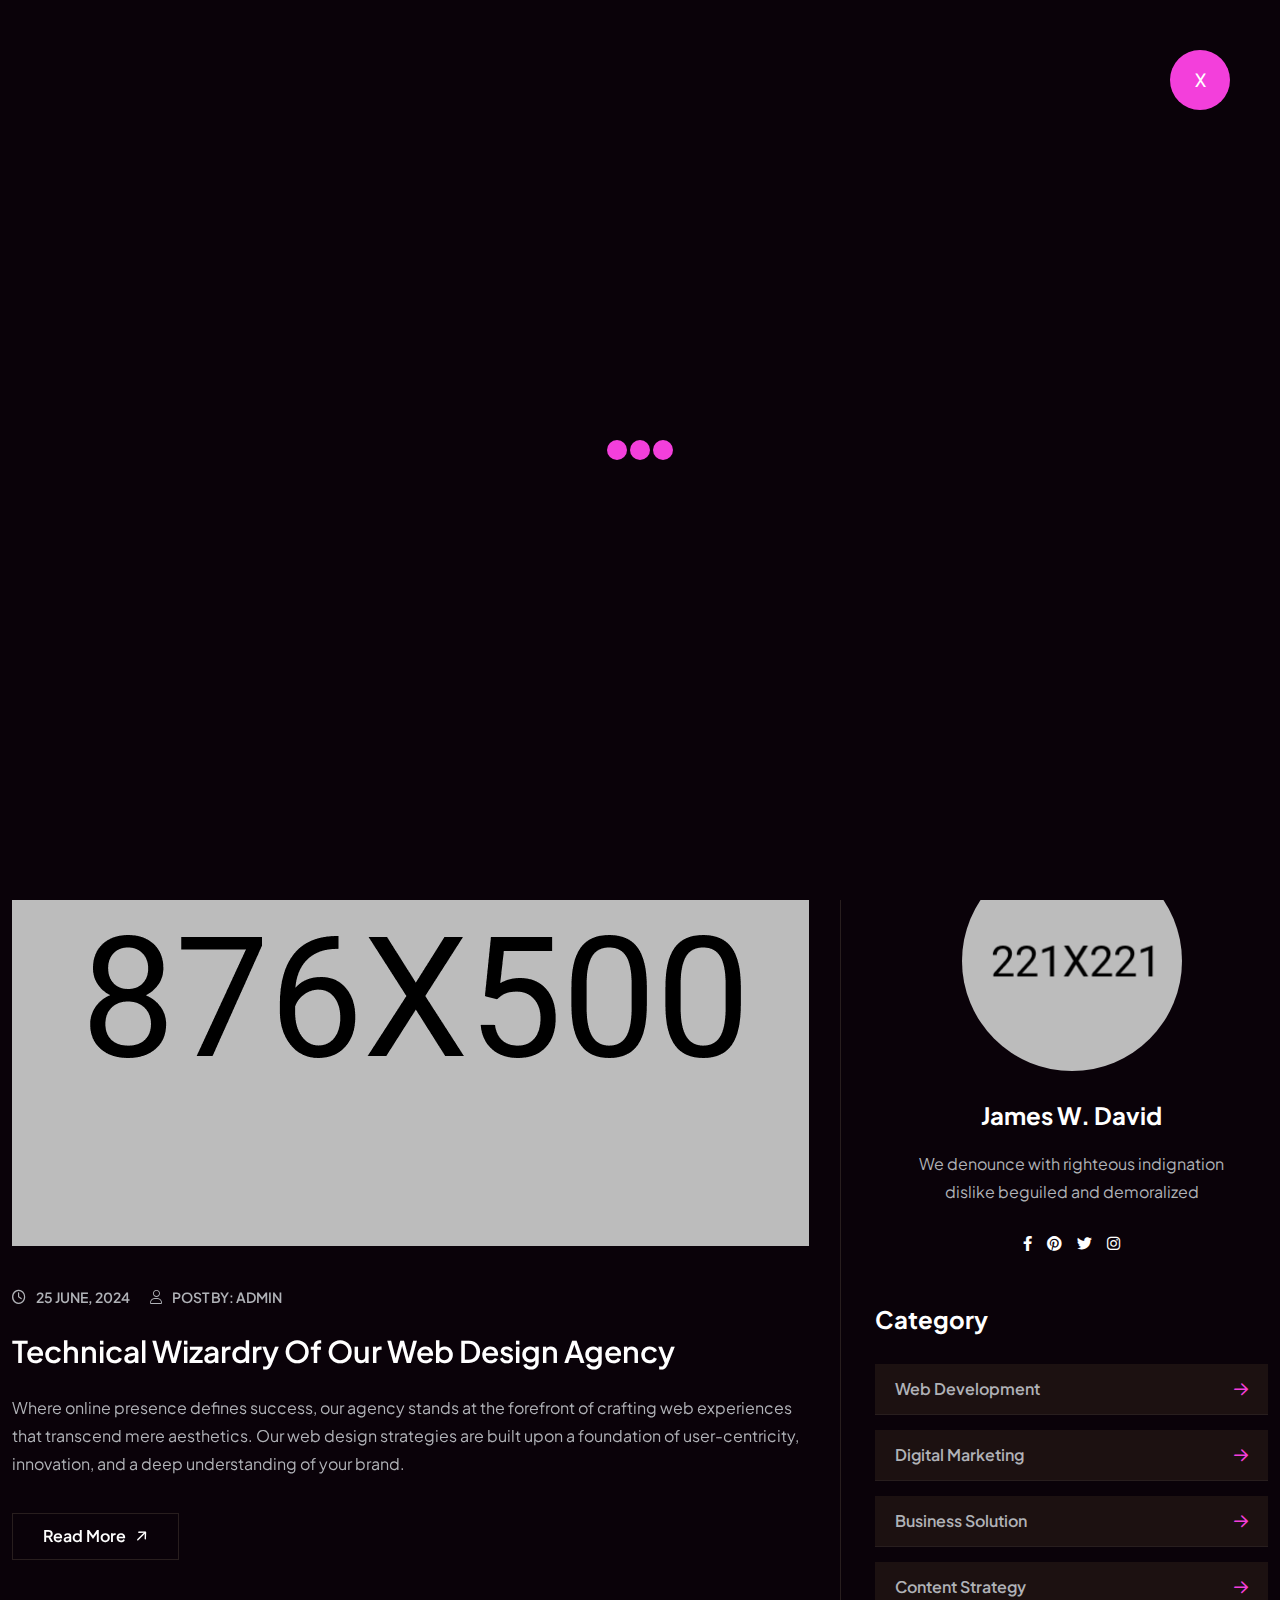
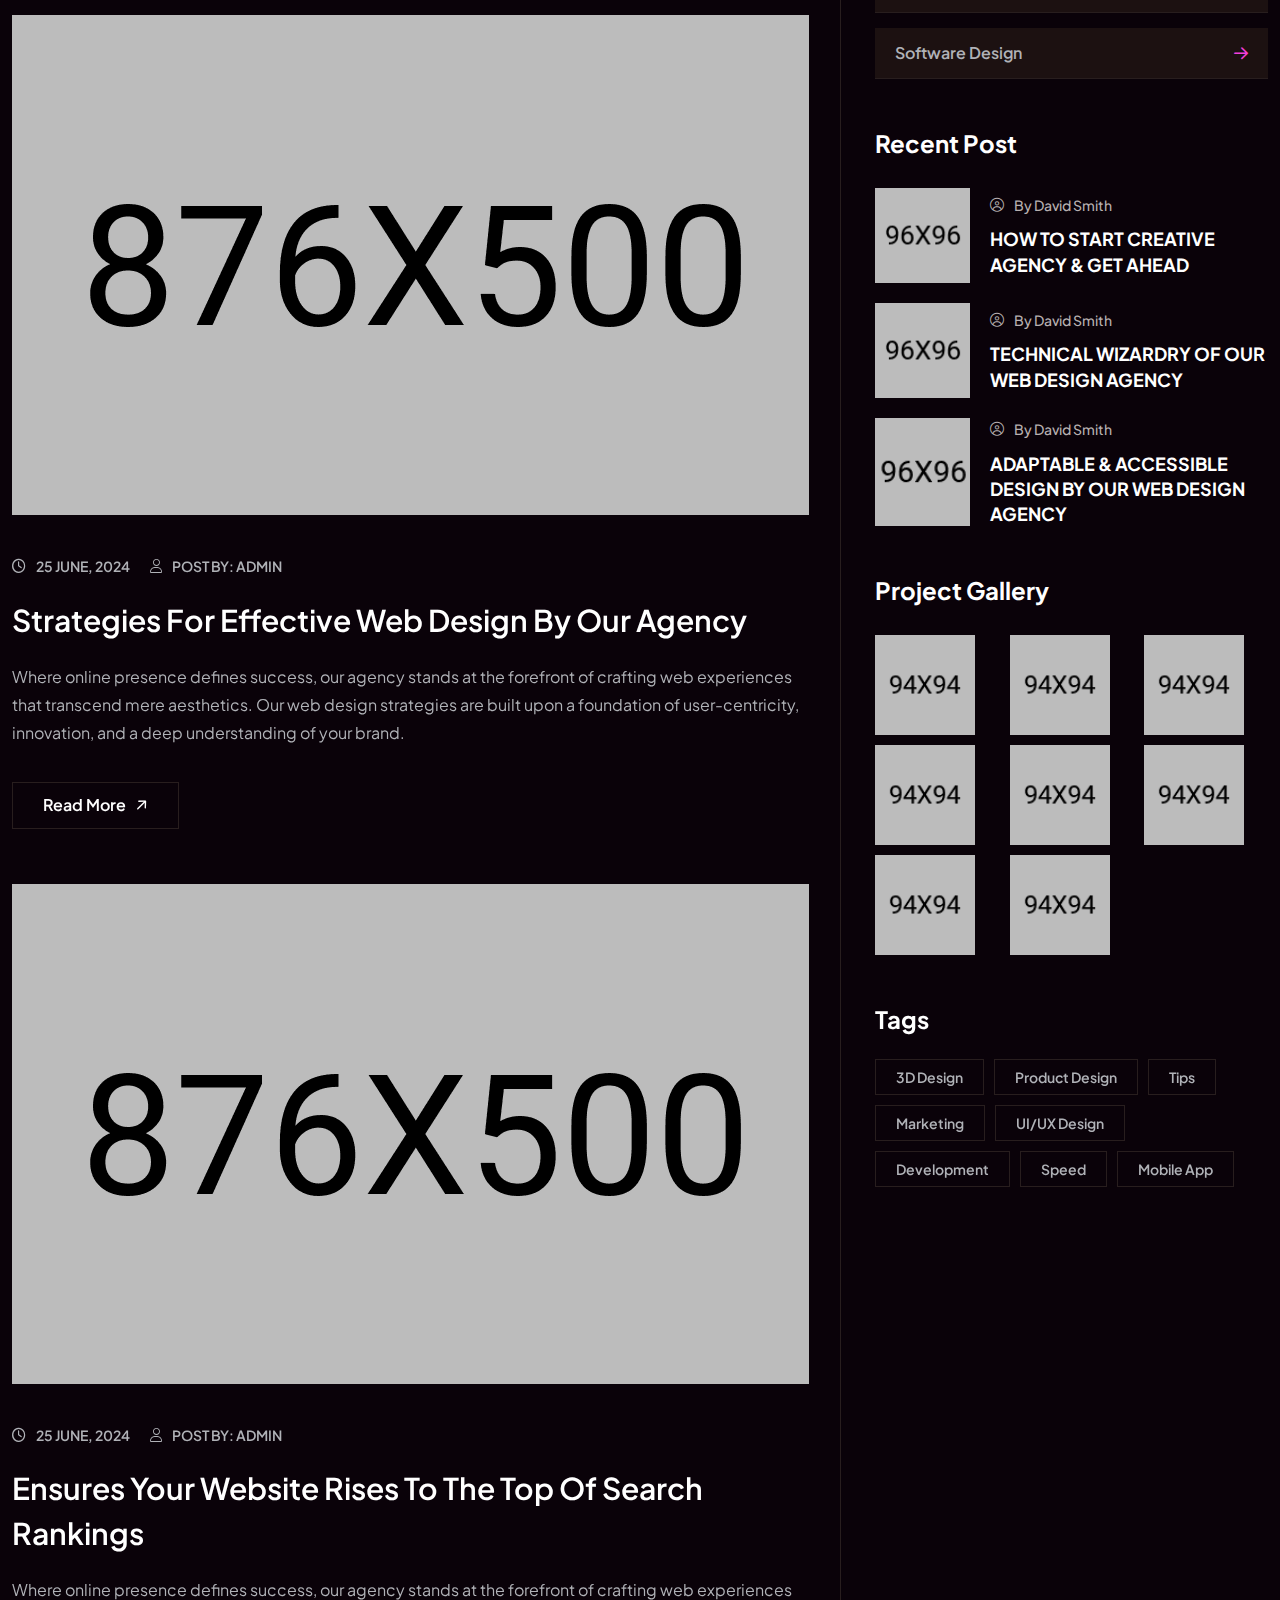
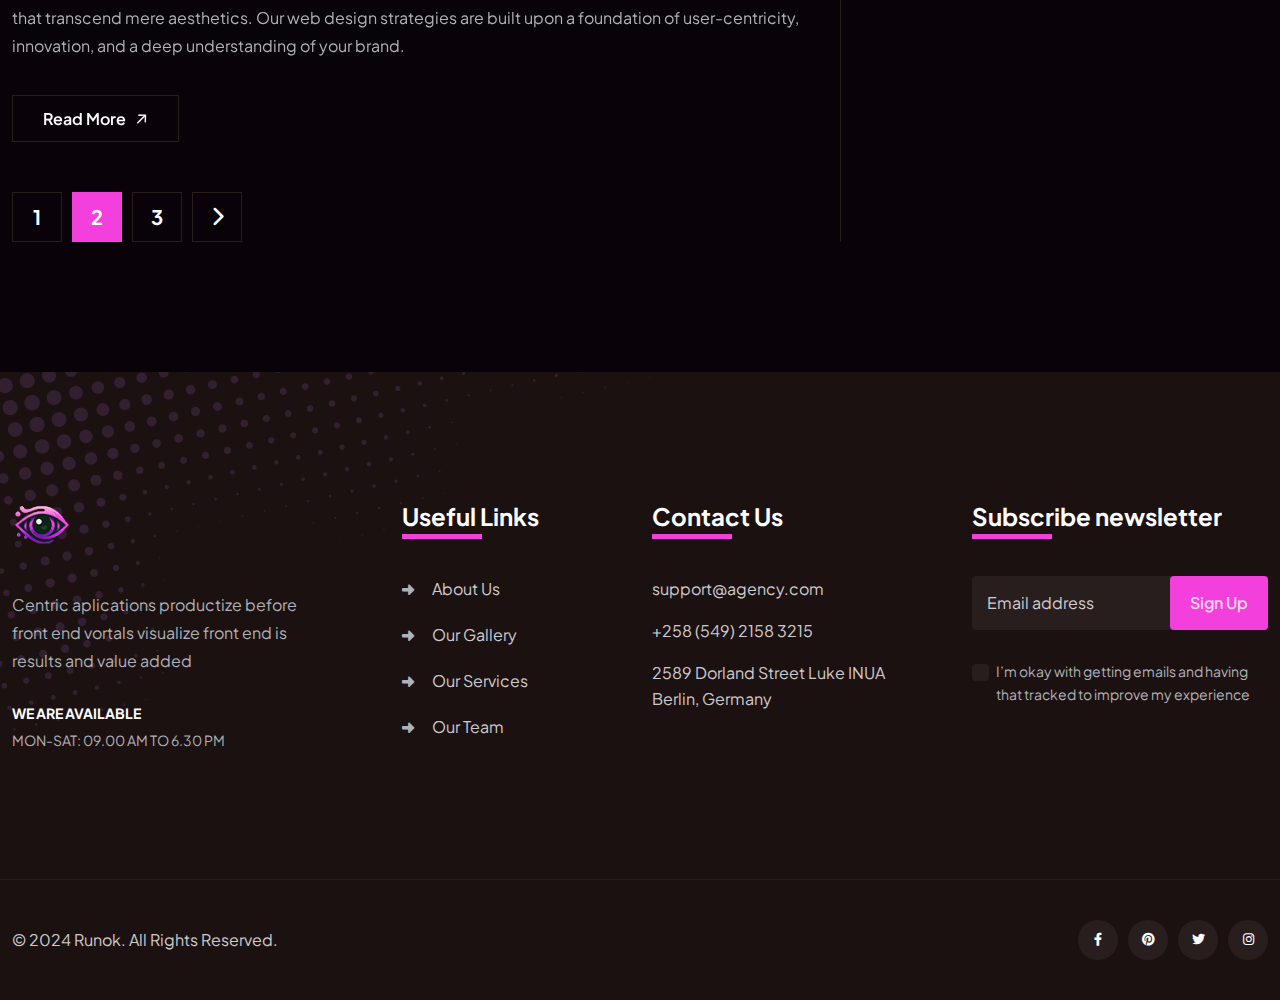
<file: blog-grid.html>
<!DOCTYPE html>
<html class="no-js" lang="en">
    <head>
        <meta charset="utf-8">
        <meta http-equiv="x-ua-compatible" content="ie=edge">
        <meta name="viewport" content="width=device-width, initial-scale=1">
        <meta name="description" content="">

        <!-- Site Title -->
        <title>Runok - Web Agency HTML5 Template</title>

        <!-- Place favicon.ico in the root directory -->
        <link rel="shortcut icon" type="image/x-icon" href="assets/img/favicon.png">

        <!-- CSS here -->
        <link rel="stylesheet" href="assets/css/bootstrap.min.css">
        <link rel="stylesheet" href="assets/css/fontawesome.min.css">
        <link rel="stylesheet" href="assets/css/venobox.min.css">
        <link rel="stylesheet" href="assets/css/animate.min.css">
        <link rel="stylesheet" href="assets/css/keyframe-animation.css">
        <link rel="stylesheet" href="assets/css/odometer.min.css">
        <link rel="stylesheet" href="assets/css/nice-select.css">
        <link rel="stylesheet" href="assets/css/swiper.min.css">
        <link rel="stylesheet" href="assets/css/main.css">
    </head>

    <body>
        <!-- header-area-start -->
        <header class="header sticky-active">
            <div class="primary-header">
                <div class="primary-header-inner">
                    <div class="header-logo d-lg-block">
                        <a href="index.html">
                            <img src="assets/img/logo/logo-2.png" alt="Logo">
                        </a>
                    </div>
                    <div class="header-right-wrap">
                        <div class="header-menu-wrap">
                            <div class="mobile-menu-items">
                                <ul>
                                    <li class="menu-item-has-children">
                                        <a href="index.html">Home</a>
                                        <ul>
                                            <li><a href="index.html">Web Design</a></li>
                                            <li><a href="index-2.html">Creative Studio</a></li>
                                            <li><a href="index-3.html">Web Development</a></li>
                                            <li><a href="index-4.html">Modern Agency</a></li>
                                        </ul>
                                    </li>
                                    <li class="menu-item-has-children">
                                        <a href="#">Pages</a>
                                        <ul>
                                            <li><a href="about.html">About</a></li>
                                            <li><a href="team.html">Team</a></li>
                                            <li><a href="team-details.html">Team Details</a></li>
                                            <li><a href="project.html">Portfolio</a></li>
                                            <li><a href="project-details.html">Portfolio Details</a></li>
                                            <li><a href="pricing.html">Pricing Plans</a></li>
                                            <li><a href="faq.html">Faq</a></li>
                                            <li><a href="error.html">404 Error</a></li>
                                        </ul>
                                    </li>
                                    <li class="menu-item-has-children">
                                        <a href="service.html">Services</a>
                                        <ul>
                                            <li><a href="service.html">Service</a></li>
                                            <li><a href="service-details.html">Service Details</a></li>
                                        </ul>
                                    </li>
                                    <li class="menu-item-has-children">
                                        <a href="shop.html">Shop</a>
                                        <ul>
                                            <li><a href="shop.html">Shop</a></li>
                                            <li><a href="shop-details.html">Shop Details</a></li>
                                            <li><a href="cart.html">Cart</a></li>
                                            <li><a href="wishlist.html">Wishlist</a></li>
                                            <li><a href="checkout.html">Checkout</a></li>
                                        </ul>
                                    </li>
                                    <li class="menu-item-has-children active">
                                        <a href="blog-grid.html">Blog</a>
                                        <ul>
                                            <li><a href="blog-grid.html">Blog Grid</a></li>
                                            <li><a href="blog-grid-2.html">Blog list</a></li>
                                            <li><a href="blog-details.html">Blog Details</a></li>
                                        </ul>
                                    </li>
                                    <li><a href="contact.html">Contact</a></li>
                                </ul>
                            </div>
                        </div>
                        <!-- /.header-menu-wrap -->
                        <div class="header-right">
                            <div class="sidebar-icon">
                                <button class="sidebar-trigger open">
                                    <svg width="24" height="23" viewBox="0 0 24 23" fill="none" xmlns="http://www.w3.org/2000/svg">
                                        <path d="M0.300781 0H5.30078V5H0.300781V0Z" fill="currentColor"/>
                                        <path d="M0.300781 9H5.30078V14H0.300781V9Z" fill="currentColor"/>
                                        <path d="M0.300781 18H5.30078V23H0.300781V18Z" fill="currentColor"/>
                                        <path d="M9.30078 0H14.3008V5H9.30078V0Z" fill="currentColor"/>
                                        <path d="M9.30078 9H14.3008V14H9.30078V9Z" fill="currentColor"/>
                                        <path d="M9.30078 18H14.3008V23H9.30078V18Z" fill="currentColor"/>
                                        <path d="M18.3008 0H23.3008V5H18.3008V0Z" fill="currentColor"/>
                                        <path d="M18.3008 9H23.3008V14H18.3008V9Z" fill="currentColor"/>
                                        <path d="M18.3008 18H23.3008V23H18.3008V18Z" fill="currentColor"/>
                                        </svg>
                                </button>
                            </div>
                        </div>
                        <!-- /.header-right -->
                    </div>
                </div>
                <!-- /.primary-header-inner -->
            </div>
        </header>
        <!-- /.Main Header -->

        <div id="popup-search-box">
            <div class="box-inner-wrap d-flex align-items-center">
                <form id="form" action="#" method="get" role="search">
                    <input id="popup-search" type="text" name="s" placeholder="Type keywords here...">
                </form>
                <div class="search-close"><i class="fa-sharp fa-regular fa-xmark"></i></div>
            </div>
        </div>
        <!-- /#popup-search-box -->

        <div id="sidebar-area" class="sidebar-area">
            <button class="sidebar-trigger close">
                <svg
                    class="sidebar-close"
                    xmlns="http://www.w3.org/2000/svg"
                    xmlns:xlink="http://www.w3.org/1999/xlink"
                    x="0px"
                    y="0px"
                    width="16px"
                    height="12.7px"
                    viewBox="0 0 16 12.7"
                    style="enable-background: new 0 0 16 12.7"
                    xml:space="preserve"
                >
                    <g>
                        <rect
                            x="0"
                            y="5.4"
                            transform="matrix(0.7071 -0.7071 0.7071 0.7071 -2.1569 7.5208)"
                            width="16"
                            height="2"
                        ></rect>
                        <rect
                            x="0"
                            y="5.4"
                            transform="matrix(0.7071 0.7071 -0.7071 0.7071 6.8431 -3.7929)"
                            width="16"
                            height="2"
                        ></rect>
                    </g>
                </svg>
            </button>
            <div class="side-menu-content">
                <div class="side-menu-logo">
                    <a href="index.html"><img src="assets/img/logo/logo-2.png" alt="logo"></a>
                </div>
                <div class="side-menu-wrap"></div>
                <div class="side-menu-about">
                    <div class="side-menu-header">
                        <h3>About Us</h3>
                    </div>
                    <p>Lorem ipsum dolor sit amet, consectetur adipisicing elit, sed do eiusmod tempor incididunt ut labore et dolore magna aliqua. Ut enim ad minim veniam, quis nostrud nisi ut aliquip ex ea commodo consequat.</p>
                    <a href="contact.html" class="rr-primary-btn">Contact Us</a>
                </div>
                <div class="side-menu-contact">
                    <div class="side-menu-header">
                        <h3>Contact Us</h3>
                    </div>
                    <ul class="side-menu-list">
                        <li>
                            <i class="fas fa-map-marker-alt"></i>
                            <p>Valentin, Street Road 24, New York, </p>
                        </li>
                        <li>
                            <i class="fas fa-phone"></i>
                            <a href="tel:+000123456789">+000 123 (456) 789</a>
                        </li>
                        <li>
                            <i class="fas fa-envelope-open-text"></i>
                            <a href="mailto:runokcontact@gmail.com">runokcontact@gmail.com</a>
                        </li>
                    </ul>
                </div>
                <ul class="side-menu-social">
                    <li class="facebook"><a href="#"><i class="fab fa-facebook-f"></i></a></li>
                    <li class="instagram"><a href="#"><i class="fab fa-instagram"></i></a></li>
                    <li class="twitter"><a href="#"><i class="fab fa-twitter"></i></a></li>
                    <li class="g-plus"><a href="#"><i class="fab fa-fab fa-google-plus"></i></a></li>
                </ul>
            </div>
        </div>
        <!--/.sidebar-area-->

        <div id="preloader">
            <div class="preloader-close">X</div>
            <div class="sk-three-bounce">
                <div class="sk-child sk-bounce1"></div>
                <div class="sk-child sk-bounce2"></div>
                <div class="sk-child sk-bounce3"></div>
            </div>
        </div>
        <!-- ./ preloader -->

        <section class="page-header" data-background="assets/img/bg-img/page-header-bg.jpg">
            <div class="overlay"></div>
            <div class="shapes">
                <div class="shape shape-1"><img src="assets/img/shapes/page-header-shape-1.png" alt="shape"></div>
                <div class="shape shape-2"><img src="assets/img/shapes/page-header-shape-2.png" alt="shape"></div>
                <div class="shape shape-3"><img src="assets/img/shapes/page-header-shape-3.png" alt="shape"></div>
            </div>
            <div class="container">
                <div class="page-header-content text-center">
                    <h1 class="title">Blog List Style</h1>
                    <h4 class="sub-title"><a class="home" href="index.html">Home </a><span></span><a class="inner-page" href="blog-grid.html"> Blog List Style</a></h4>
                </div>
            </div>
        </section>
        <!-- ./ page-header -->

        <section class="blog-section pt-130 pb-130">
            <div class="container">
                <div class="row">
                    <div class="col-lg-8 col-md-12">
                        <div class="grid-post-wrap">
                            <div class="post-card-2 card-3 inner-blog">
                                <div class="post-thumb">
                                    <img src="assets/img/blog/grid-post-1.png" alt="post">
                                </div>
                                <div class="post-content-wrap">
                                    <div class="post-content">
                                        <ul class="post-meta">
                                            <li><i class="fa-sharp fa-regular fa-clock"></i>25 June, 2024</li>
                                            <li><i class="fa-light fa-user"></i>Post by: Admin</li>
                                        </ul>
                                        <h3 class="title"><a href="blog-details.html">Technical Wizardry of Our Web Design Agency</a></h3>
                                        <p>Where online presence defines success, our agency stands at the forefront of crafting web experiences that transcend mere aesthetics. Our web design strategies are built upon a foundation of user-centricity, innovation, and a deep understanding of your brand.</p>
                                        <a href="blog-details.html" class="rr-primary-btn">Read More <i class="fa-sharp fa-regular fa-arrow-right"></i></a>
                                    </div>
                                </div>
                            </div>
                            <div class="post-card-2 card-3 inner-blog">
                                <div class="post-thumb">
                                    <img src="assets/img/blog/grid-post-2.png" alt="post">
                                </div>
                                <div class="post-content-wrap">
                                    <div class="post-content">
                                        <ul class="post-meta">
                                            <li><i class="fa-sharp fa-regular fa-clock"></i>25 June, 2024</li>
                                            <li><i class="fa-light fa-user"></i>Post by: Admin</li>
                                        </ul>
                                        <h3 class="title"><a href="blog-details.html">Strategies for Effective Web Design by Our Agency</a></h3>
                                        <p>Where online presence defines success, our agency stands at the forefront of crafting web experiences that transcend mere aesthetics. Our web design strategies are built upon a foundation of user-centricity, innovation, and a deep understanding of your brand.</p>
                                        <a href="blog-details.html" class="rr-primary-btn">Read More <i class="fa-sharp fa-regular fa-arrow-right"></i></a>
                                    </div>
                                </div>
                            </div>
                            <div class="post-card-2 card-3 inner-blog">
                                <div class="post-thumb">
                                    <img src="assets/img/blog/grid-post-3.png" alt="post">
                                </div>
                                <div class="post-content-wrap">
                                    <div class="post-content">
                                        <ul class="post-meta">
                                            <li><i class="fa-sharp fa-regular fa-clock"></i>25 June, 2024</li>
                                            <li><i class="fa-light fa-user"></i>Post by: Admin</li>
                                        </ul>
                                        <h3 class="title"><a href="blog-details.html">Ensures Your Website Rises to the Top of Search Rankings</a></h3>
                                        <p>Where online presence defines success, our agency stands at the forefront of crafting web experiences that transcend mere aesthetics. Our web design strategies are built upon a foundation of user-centricity, innovation, and a deep understanding of your brand.</p>
                                        <a href="blog-details.html" class="rr-primary-btn">Read More <i class="fa-sharp fa-regular fa-arrow-right"></i></a>
                                    </div>
                                </div>
                            </div>
                            <ul class="pagination-wrap mt-50">
                                <li><a href="#">1</a></li>
                                <li><a href="#" class="active">2</a></li>
                                <li><a href="#">3</a></li>
                                <li><a href="#"><i class="fa-solid fa-chevron-right"></i></a></li>
                            </ul>
                        </div>
                    </div>
                    <div class="col-lg-4">
                        <div class="sidebar-widget">
                            <div class="search-box">
                                <form action="contact.php" class="search-form">
                                    <input type="text" class="form-control" placeholder="Search">
                                    <button class="search-btn" type="button">
                                        <i class="fa-regular fa-magnifying-glass"></i>
                                    </button>
                                </form>
                            </div>
                        </div>
                        <div class="sidebar-widget blog-author text-center">
                            <img src="assets/img/blog/blog-author-img.png" alt="img">
                            <h3 class="name">James W. David</h3>
                            <p>We denounce with righteous indignation <br>dislike beguiled and demoralized</p>
                            <ul class="social-list">
                                <li class="facebook">
                                    <a href="#"><i class="fab fa-facebook-f"></i></a>
                                </li>
                                <li class="pinterest">
                                    <a href="#"><i class="fab fa-pinterest"></i></a>
                                </li>
                                <li class="twitter">
                                    <a href="#"><i class="fab fa-twitter"></i></a>
                                </li>
                                <li class="instagram">
                                    <a href="#"><i class="fab fa-instagram"></i></a>
                                </li>
                            </ul>
                        </div>
                        <div class="sidebar-widget">
                            <h3 class="widget-title">Category</h3>
                            <ul class="category-list">
                                <li><a href="#">Web Development<i class="fa-sharp fa-regular fa-arrow-right"></i></a></li>
                                <li><a href="#">Digital Marketing<i class="fa-sharp fa-regular fa-arrow-right"></i></a></li>
                                <li><a href="#">Business Solution<i class="fa-sharp fa-regular fa-arrow-right"></i></a></li>
                                <li><a href="#">Content Strategy<i class="fa-sharp fa-regular fa-arrow-right"></i></a></li>
                                <li><a href="#">Software Design<i class="fa-sharp fa-regular fa-arrow-right"></i></a></li>
                            </ul>
                        </div>
                        <div class="sidebar-widget">
                            <h3 class="widget-title">Recent Post</h3>
                            <div class="sidebar-post">
                                <img src="assets/img/blog/sidebar-thumb-1.png" alt="post">
                                <div class="post-content">
                                    <ul class="post-meta">
                                        <li><i class="fa-light fa-circle-user"></i>by David Smith</li>
                                    </ul>
                                    <h3 class="title"><a href="#">How to Start  Creative Agency & Get Ahead</a></h3>
                                </div>
                            </div>
                            <div class="sidebar-post">
                                <img src="assets/img/blog/sidebar-thumb-2.png" alt="post">
                                <div class="post-content">
                                    <ul class="post-meta">
                                        <li><i class="fa-light fa-circle-user"></i>by David Smith</li>
                                    </ul>
                                    <h3 class="title"><a href="#">Technical Wizardry of Our Web Design Agency</a></h3>
                                </div>
                            </div>
                            <div class="sidebar-post">
                                <img src="assets/img/blog/sidebar-thumb-3.png" alt="post">
                                <div class="post-content">
                                    <ul class="post-meta">
                                        <li><i class="fa-light fa-circle-user"></i>by David Smith</li>
                                    </ul>
                                    <h3 class="title"><a href="#">Adaptable & Accessible Design by Our Web Design Agency</a></h3>
                                </div>
                            </div>
                        </div>
                        <div class="sidebar-widget">
                            <h3 class="widget-title">Project Gallery</h3>
                            <div class="blog-gallery-wrap">
                                <div class="gallary-img">
                                    <a href="assets/img/blog/grid-post-3.png" class="img-popup"><img src="assets/img/blog/blog-gallery-1.png" alt="img"></a>
                                </div>
                                <div class="gallary-img">
                                    <a href="assets/img/blog/grid-post-3.png" class="img-popup"><img src="assets/img/blog/blog-gallery-2.png" alt="img"></a>
                                </div>
                                <div class="gallary-img">
                                    <a href="assets/img/blog/grid-post-3.png" class="img-popup"><img src="assets/img/blog/blog-gallery-3.png" alt="img"></a>
                                </div>
                                <div class="gallary-img">
                                    <a href="assets/img/blog/grid-post-3.png" class="img-popup"><img src="assets/img/blog/blog-gallery-4.png" alt="img"></a>
                                </div>
                                <div class="gallary-img">
                                    <a href="assets/img/blog/grid-post-3.png" class="img-popup"><img src="assets/img/blog/blog-gallery-5.png" alt="img"></a>
                                </div>
                                <div class="gallary-img">
                                    <a href="assets/img/blog/grid-post-3.png" class="img-popup"><img src="assets/img/blog/blog-gallery-6.png" alt="img"></a>
                                </div>
                                <div class="gallary-img">
                                    <a href="assets/img/blog/grid-post-3.png" class="img-popup"><img src="assets/img/blog/blog-gallery-7.png" alt="img"></a>
                                </div>
                                <div class="gallary-img">
                                    <a href="assets/img/blog/grid-post-3.png" class="img-popup"><img src="assets/img/blog/blog-gallery-8.png" alt="img"></a>
                                </div>
                            </div>
                        </div>
                        <div class="sidebar-widget sticky-widget">
                            <h3 class="widget-title">Tags</h3>
                            <ul class="tags">
                                <li><a href="#">3D Design</a></li>
                                <li><a href="#">Product Design</a></li>
                                <li><a href="#">Tips</a></li>
                                <li><a href="#">Marketing</a></li>
                                <li><a href="#">UI/UX Design</a></li>
                                <li><a href="#">Development</a></li>
                                <li><a href="#">Speed</a></li>
                                <li><a href="#">Mobile App</a></li>
                            </ul>
                        </div>
                    </div>
                </div>
            </div>
        </section>

        <footer class="footer-section bg-dark-1">
            <div class="shape"><img src="assets/img/shapes/footer-shape.png" alt="footer"></div>
            <div class="container">
                <div class="row footer-wrap">
                    <div class="col-lg-3 col-md-6">
                        <div class="footer-widget">
                            <div class="widget-header">
                                <div class="footer-logo">
                                    <a href="index.html"><img src="assets/img/logo/logo-2.png" alt="logo"></a>
                                </div>
                            </div>
                            <p class="mb-20">Centric aplications productize before front end vortals visualize front end is results and value added</p>
                            <h4 class="title">WE ARE AVAILABLE <span>Mon-Sat: 09.00 am to 6.30 pm</span></h4>
                        </div>
                    </div>
                    <div class="col-lg-3 col-md-6">
                        <div class="footer-widget footer-col-2">
                            <div class="widget-header">
                                <h3 class="widget-title">Useful Links</h3>
                            </div>
                            <ul class="footer-list">
                                <li><a href="about.html">About Us</a></li>
                                <li><a href="project.html">Our Gallery</a></li>
                                <li><a href="service.html">Our Services</a></li>
                                <li><a href="team.html">Our Team</a></li>
                            </ul>
                        </div>
                    </div>
                    <div class="col-lg-3 col-md-6">
                        <div class="footer-widget">
                            <div class="widget-header">
                                <h3 class="widget-title">Contact Us</h3>
                            </div>
                            <ul class="address-list">
                                <li><a href="mailto:support@agency.com">support@agency.com</a></li>
                                <li><a href="tel:+2585492153215">+258 (549) 2158 3215</a></li>
                                <li>2589 Dorland Street Luke INUA <br> Berlin, Germany</li>
                            </ul>
                        </div>
                    </div>
                    <div class="col-lg-3 col-md-6">
                        <div class="footer-widget">
                            <div class="widget-header">
                                <h3 class="widget-title">Subscribe newsletter</h3>
                            </div>
                            <div class="footer-form mb-20">
                                <form action="#" class="rr-subscribe-form">
                                    <input class="form-control" type="email" name="email" placeholder="Email address">
                                    <input type="hidden" name="action" value="mailchimpsubscribe">
                                    <button class="submit">Sign Up</button>
                                    <div class="clearfix"></div>
                                </form>
                            </div>
                            <div class="form-check form-item">
                                <input class="form-check-input" type="checkbox" value="" id="man">
                                <label class="form-check-label" for="man">
                                    I’m okay with getting emails and having
                                    that tracked to improve my experience
                                </label>
                            </div>
                        </div>
                    </div>
                </div>
            </div>
            <div class="copyright-area">
                <div class="container">
                    <div class="row copyright-content">
                        <div class="col-md-6">
                            <p>© 2024 Runok. All Rights Reserved.</p>
                        </div>
                        <div class="col-md-6">
                            <ul class="social-list">
                                <li class="facebook">
                                    <a href="#"><i class="fab fa-facebook-f"></i></a>
                                </li>
                                <li class="pinterest">
                                    <a href="#"><i class="fab fa-pinterest"></i></a>
                                </li>
                                <li class="twitter">
                                    <a href="#"><i class="fab fa-twitter"></i></a>
                                </li>
                                <li class="instagram">
                                    <a href="#"><i class="fab fa-instagram"></i></a>
                                </li>
                            </ul>
                        </div>
                    </div>
                </div>
            </div>
        </footer>
        <!-- ./ footer-section -->

        <div id="scroll-percentage"><span id="scroll-percentage-value"></span></div>
        <!--scrollup-->

        <!-- JS here -->
        <script src="assets/js/vendor/jquary-3.6.0.min.js"></script>
        <script src="assets/js/vendor/bootstrap-bundle.js"></script>
        <script src="assets/js/vendor/imagesloaded-pkgd.js"></script>
        <script src="assets/js/vendor/waypoints.min.js"></script>
        <script src="assets/js/vendor/venobox.min.js"></script>
        <script src="assets/js/vendor/odometer.min.js"></script>
        <script src="assets/js/vendor/meanmenu.js"></script>
        <script src="assets/js/vendor/smooth-scroll.js"></script>
        <script src="assets/js/vendor/jquery.isotope.js"></script>
        <script src="assets/js/vendor/wow.min.js"></script>
        <script src="assets/js/vendor/swiper.min.js"></script>
        <script src="assets/js/vendor/split-type.min.js"></script>
        <script src="assets/js/vendor/gsap.min.js"></script>
        <script src="assets/js/vendor/scroll-trigger.min.js"></script>
        <script src="assets/js/vendor/nice-select.js"></script>
        <script src="assets/js/ajax-form.js"></script>
        <script src="assets/js/contact.js"></script>
        <script src="assets/js/main.js"></script>
    </body>
</html>
</file>
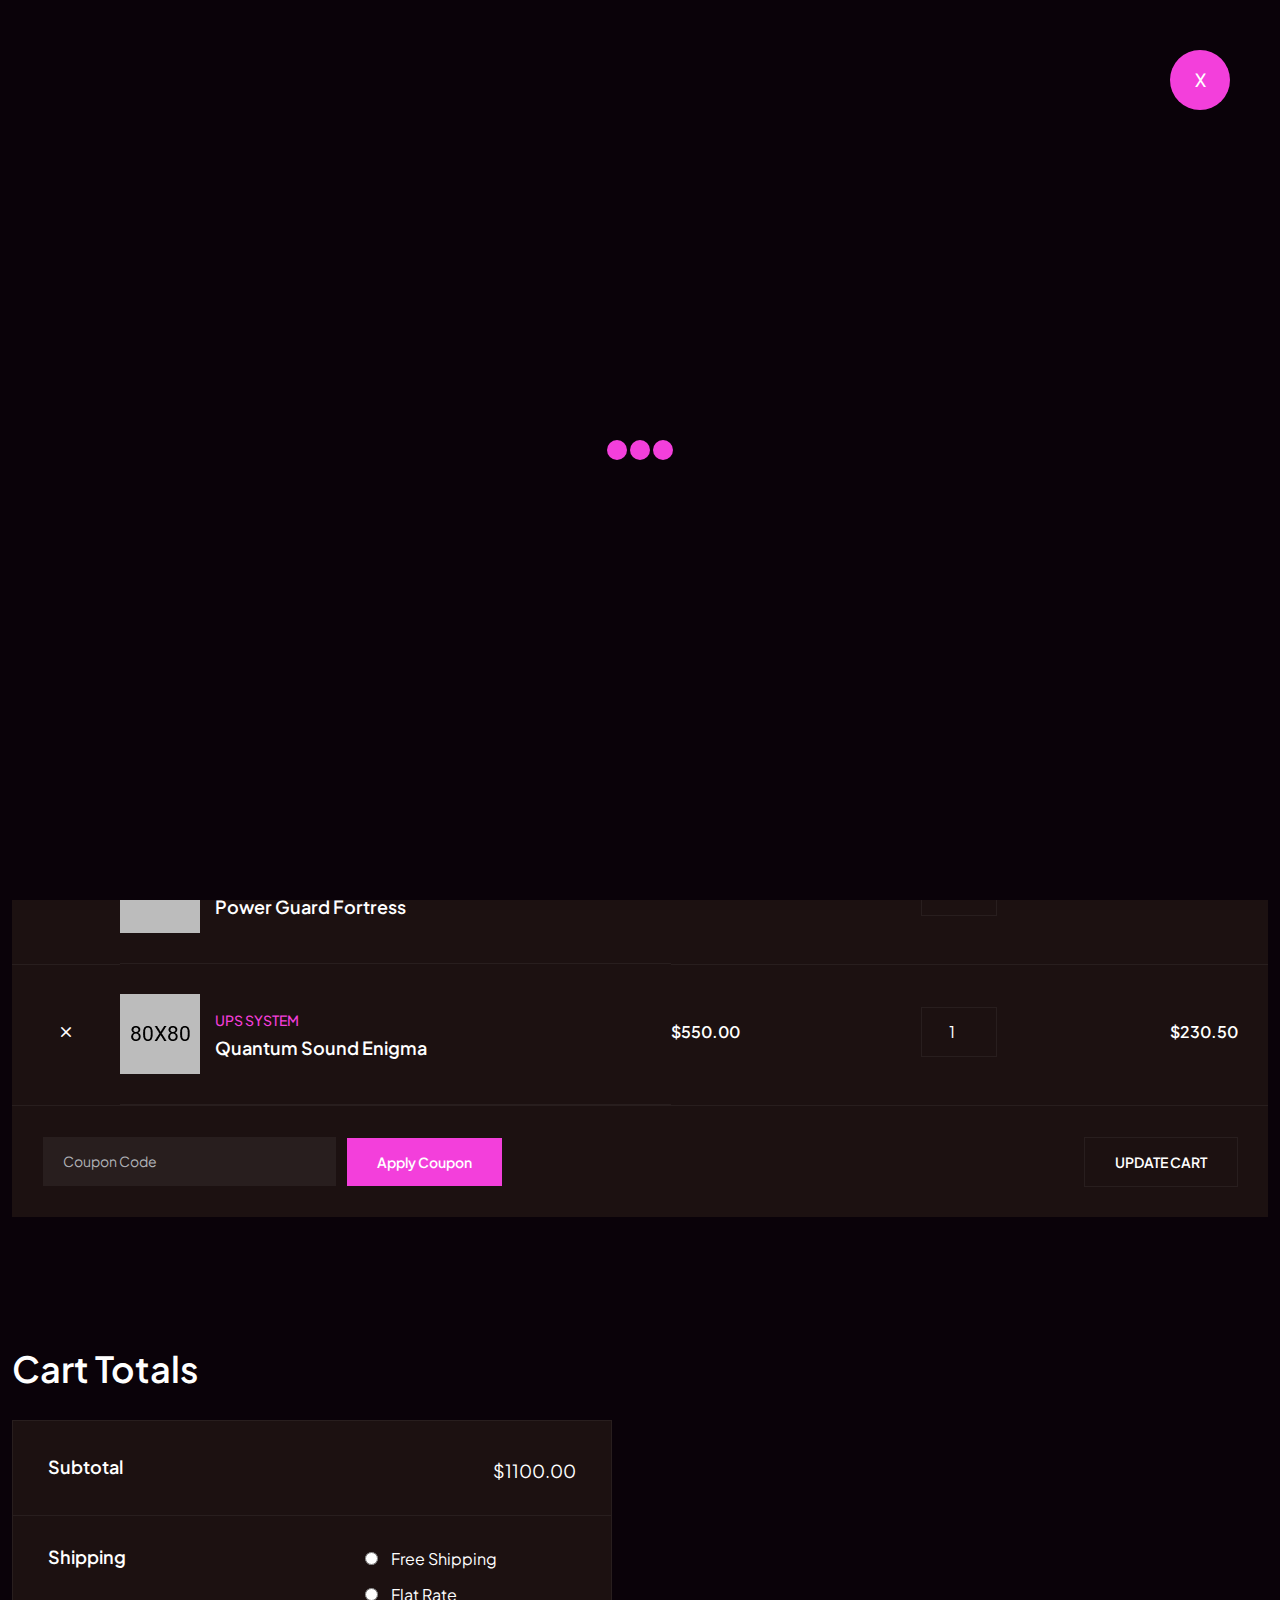
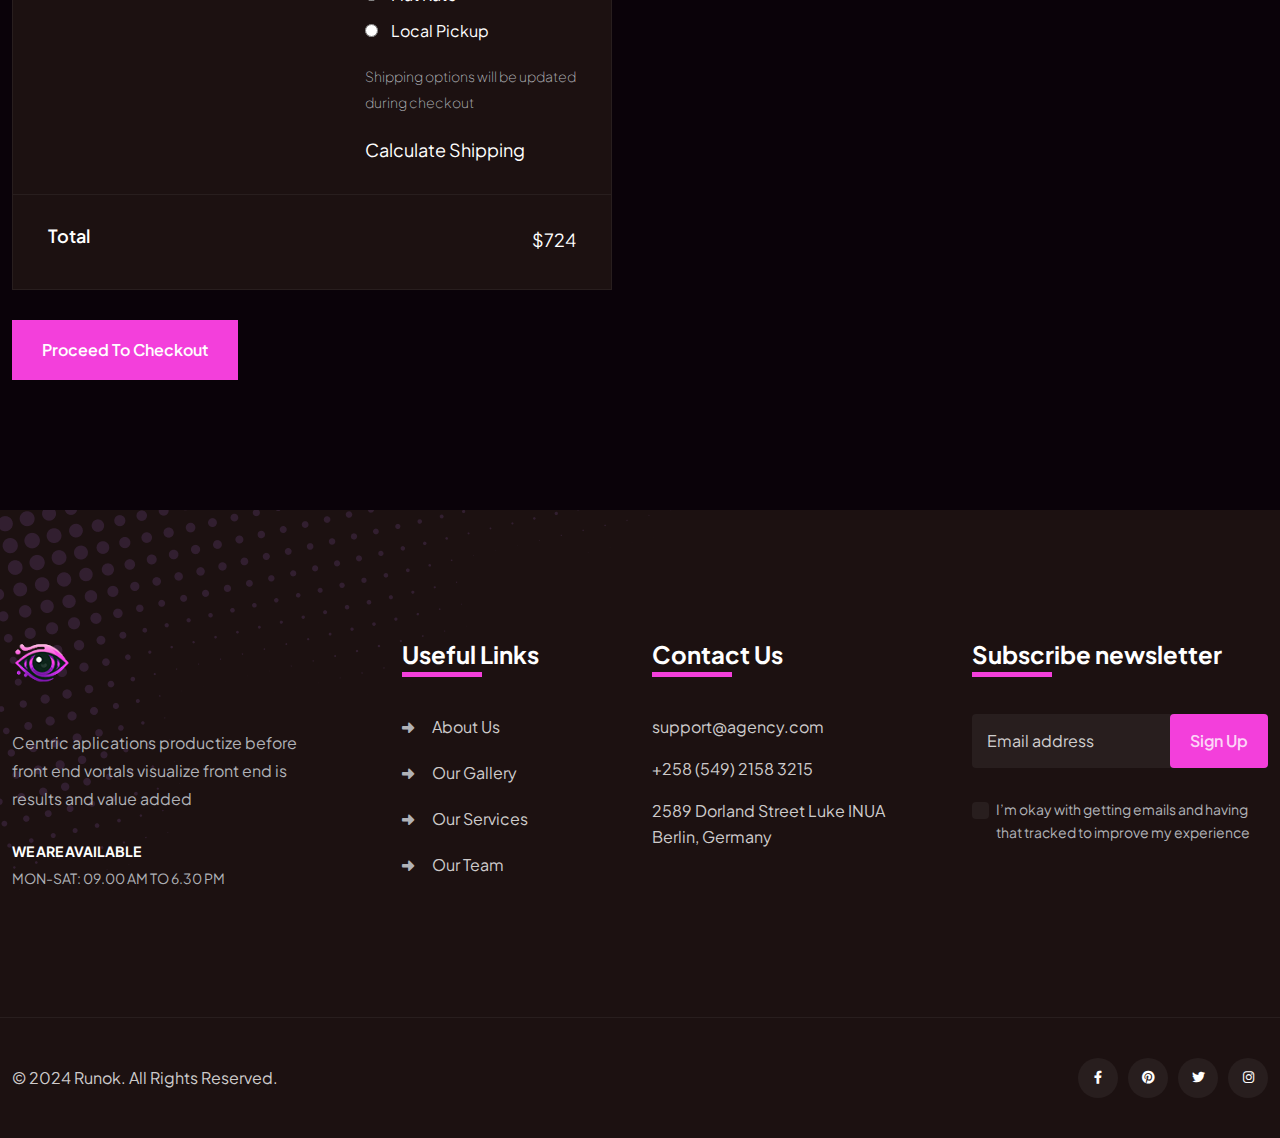
<file: cart.html>
<!DOCTYPE html>
<html class="no-js" lang="en">
    <head>
        <meta charset="utf-8">
        <meta http-equiv="x-ua-compatible" content="ie=edge">
        <meta name="viewport" content="width=device-width, initial-scale=1">
        <meta name="description" content="">

        <!-- Site Title -->
        <title>Runok - Web Agency HTML5 Template</title>

        <!-- Place favicon.ico in the root directory -->
        <link rel="shortcut icon" type="image/x-icon" href="assets/img/favicon.png">

        <!-- CSS here -->
        <link rel="stylesheet" href="assets/css/bootstrap.min.css">
        <link rel="stylesheet" href="assets/css/fontawesome.min.css">
        <link rel="stylesheet" href="assets/css/venobox.min.css">
        <link rel="stylesheet" href="assets/css/animate.min.css">
        <link rel="stylesheet" href="assets/css/keyframe-animation.css">
        <link rel="stylesheet" href="assets/css/odometer.min.css">
        <link rel="stylesheet" href="assets/css/nice-select.css">
        <link rel="stylesheet" href="assets/css/swiper.min.css">
        <link rel="stylesheet" href="assets/css/main.css">
    </head>

    <body>
        <!-- header-area-start -->
        <header class="header sticky-active">
            <div class="primary-header">
                <div class="primary-header-inner">
                    <div class="header-logo d-lg-block">
                        <a href="index.html">
                            <img src="assets/img/logo/logo-2.png" alt="Logo">
                        </a>
                    </div>
                    <div class="header-right-wrap">
                        <div class="header-menu-wrap">
                            <div class="mobile-menu-items">
                                <ul>
                                    <li class="menu-item-has-children">
                                        <a href="index.html">Home</a>
                                        <ul>
                                            <li><a href="index.html">Web Design</a></li>
                                            <li><a href="index-2.html">Creative Studio</a></li>
                                            <li><a href="index-3.html">Web Development</a></li>
                                            <li><a href="index-4.html">Modern Agency</a></li>
                                        </ul>
                                    </li>
                                    <li class="menu-item-has-children">
                                        <a href="#">Pages</a>
                                        <ul>
                                            <li><a href="about.html">About</a></li>
                                            <li><a href="team.html">Team</a></li>
                                            <li><a href="team-details.html">Team Details</a></li>
                                            <li><a href="project.html">Portfolio</a></li>
                                            <li><a href="project-details.html">Portfolio Details</a></li>
                                            <li><a href="pricing.html">Pricing Plans</a></li>
                                            <li><a href="faq.html">Faq</a></li>
                                            <li><a href="error.html">404 Error</a></li>
                                        </ul>
                                    </li>
                                    <li class="menu-item-has-children">
                                        <a href="service.html">Services</a>
                                        <ul>
                                            <li><a href="service.html">Service</a></li>
                                            <li><a href="service-details.html">Service Details</a></li>
                                        </ul>
                                    </li>
                                    <li class="menu-item-has-children active">
                                        <a href="shop.html">Shop</a>
                                        <ul>
                                            <li><a href="shop.html">Shop</a></li>
                                            <li><a href="shop-details.html">Shop Details</a></li>
                                            <li><a href="cart.html">Cart</a></li>
                                            <li><a href="wishlist.html">Wishlist</a></li>
                                            <li><a href="checkout.html">Checkout</a></li>
                                        </ul>
                                    </li>
                                    <li class="menu-item-has-children">
                                        <a href="blog-grid.html">Blog</a>
                                        <ul>
                                            <li><a href="blog-grid.html">Blog Grid</a></li>
                                            <li><a href="blog-grid-2.html">Blog list</a></li>
                                            <li><a href="blog-details.html">Blog Details</a></li>
                                        </ul>
                                    </li>
                                    <li><a href="contact.html">Contact</a></li>
                                </ul>
                            </div>
                        </div>
                        <!-- /.header-menu-wrap -->
                        <div class="header-right">
                            <div class="sidebar-icon">
                                <button class="sidebar-trigger open">
                                    <svg width="24" height="23" viewBox="0 0 24 23" fill="none" xmlns="http://www.w3.org/2000/svg">
                                        <path d="M0.300781 0H5.30078V5H0.300781V0Z" fill="currentColor"/>
                                        <path d="M0.300781 9H5.30078V14H0.300781V9Z" fill="currentColor"/>
                                        <path d="M0.300781 18H5.30078V23H0.300781V18Z" fill="currentColor"/>
                                        <path d="M9.30078 0H14.3008V5H9.30078V0Z" fill="currentColor"/>
                                        <path d="M9.30078 9H14.3008V14H9.30078V9Z" fill="currentColor"/>
                                        <path d="M9.30078 18H14.3008V23H9.30078V18Z" fill="currentColor"/>
                                        <path d="M18.3008 0H23.3008V5H18.3008V0Z" fill="currentColor"/>
                                        <path d="M18.3008 9H23.3008V14H18.3008V9Z" fill="currentColor"/>
                                        <path d="M18.3008 18H23.3008V23H18.3008V18Z" fill="currentColor"/>
                                        </svg>
                                </button>
                            </div>
                        </div>
                        <!-- /.header-right -->
                    </div>
                </div>
                <!-- /.primary-header-inner -->
            </div>
        </header>
        <!-- /.Main Header -->

        <div id="popup-search-box">
            <div class="box-inner-wrap d-flex align-items-center">
                <form id="form" action="#" method="get" role="search">
                    <input id="popup-search" type="text" name="s" placeholder="Type keywords here...">
                </form>
                <div class="search-close"><i class="fa-sharp fa-regular fa-xmark"></i></div>
            </div>
        </div>
        <!-- /#popup-search-box -->

        <div id="sidebar-area" class="sidebar-area">
            <button class="sidebar-trigger close">
                <svg
                    class="sidebar-close"
                    xmlns="http://www.w3.org/2000/svg"
                    xmlns:xlink="http://www.w3.org/1999/xlink"
                    x="0px"
                    y="0px"
                    width="16px"
                    height="12.7px"
                    viewBox="0 0 16 12.7"
                    style="enable-background: new 0 0 16 12.7"
                    xml:space="preserve"
                >
                    <g>
                        <rect
                            x="0"
                            y="5.4"
                            transform="matrix(0.7071 -0.7071 0.7071 0.7071 -2.1569 7.5208)"
                            width="16"
                            height="2"
                        ></rect>
                        <rect
                            x="0"
                            y="5.4"
                            transform="matrix(0.7071 0.7071 -0.7071 0.7071 6.8431 -3.7929)"
                            width="16"
                            height="2"
                        ></rect>
                    </g>
                </svg>
            </button>
            <div class="side-menu-content">
                <div class="side-menu-logo">
                    <a href="index.html"><img src="assets/img/logo/logo-2.png" alt="logo"></a>
                </div>
                <div class="side-menu-wrap"></div>
                <div class="side-menu-about">
                    <div class="side-menu-header">
                        <h3>About Us</h3>
                    </div>
                    <p>Lorem ipsum dolor sit amet, consectetur adipisicing elit, sed do eiusmod tempor incididunt ut labore et dolore magna aliqua. Ut enim ad minim veniam, quis nostrud nisi ut aliquip ex ea commodo consequat.</p>
                    <a href="contact.html" class="rr-primary-btn">Contact Us</a>
                </div>
                <div class="side-menu-contact">
                    <div class="side-menu-header">
                        <h3>Contact Us</h3>
                    </div>
                    <ul class="side-menu-list">
                        <li>
                            <i class="fas fa-map-marker-alt"></i>
                            <p>Valentin, Street Road 24, New York, </p>
                        </li>
                        <li>
                            <i class="fas fa-phone"></i>
                            <a href="tel:+000123456789">+000 123 (456) 789</a>
                        </li>
                        <li>
                            <i class="fas fa-envelope-open-text"></i>
                            <a href="mailto:runokcontact@gmail.com">runokcontact@gmail.com</a>
                        </li>
                    </ul>
                </div>
                <ul class="side-menu-social">
                    <li class="facebook"><a href="#"><i class="fab fa-facebook-f"></i></a></li>
                    <li class="instagram"><a href="#"><i class="fab fa-instagram"></i></a></li>
                    <li class="twitter"><a href="#"><i class="fab fa-twitter"></i></a></li>
                    <li class="g-plus"><a href="#"><i class="fab fa-fab fa-google-plus"></i></a></li>
                </ul>
            </div>
        </div>
        <!--/.sidebar-area-->

        <div id="preloader">
            <div class="preloader-close">X</div>
            <div class="sk-three-bounce">
                <div class="sk-child sk-bounce1"></div>
                <div class="sk-child sk-bounce2"></div>
                <div class="sk-child sk-bounce3"></div>
            </div>
        </div>
        <!-- ./ preloader -->

        <section class="page-header" data-background="assets/img/bg-img/page-header-bg.jpg">
            <div class="overlay"></div>
            <div class="shapes">
                <div class="shape shape-1"><img src="assets/img/shapes/page-header-shape-1.png" alt="shape"></div>
                <div class="shape shape-2"><img src="assets/img/shapes/page-header-shape-2.png" alt="shape"></div>
                <div class="shape shape-3"><img src="assets/img/shapes/page-header-shape-3.png" alt="shape"></div>
            </div>
            <div class="container">
                <div class="page-header-content text-center">
                    <h1 class="title">Cart Page</h1>
                    <h4 class="sub-title"><a class="home" href="index.html">Home </a><span></span><a class="inner-page" href="cart.html"> Cart Page</a></h4>
                </div>
            </div>
        </section>
        <!-- ./ page-header -->

        <section class="cart-section pt-130 pb-130">
            <div class="container">
                <div class="table-content cart-table">
                    <table class="table mb-0">
                        <thead>
                            <tr>
                                <th class="product-remove"></th>
                                <th class="cart-product-name text-center">Products</th>
                                <th class="product-price"> Price</th>
                                <th class="product-quantity">Quantity</th>
                                <th class="product-subtotal">Subtotal</th>
                            </tr>
                        </thead>
                        <tbody>
                            <tr>
                                <td class="product-remove"><button><i class="fa-sharp fa-regular fa-xmark"></i></button></td>
                                <td class="product-thumbnail">
                                    <a href="shop-details.html">
                                        <img src="assets/img/shop/cart-img-1.png" alt="img">
                                    </a>
                                    <div class="product-thumbnail">
                                        <span class="category">Headphone</span>
                                        <h4 class="title">Power Guard Fortress</h4>
                                    </div>
                                </td>
                                <td class="product-price"><span class="amount">$550.00</span></td>
                                <td class="product-quantity">
                                    <div class="quantity__group">
                                        <input type="number" class="input-text qty text" name="quantity" value="1" min="1" max="100" step="1" autocomplete="off">
                                    </div>
                                </td>
                                <td class="product-subtotal"><span class="amount">$230.50</span></td>
                            </tr>
                            <tr>
                                <td class="product-remove"><button><i class="fa-sharp fa-regular fa-xmark"></i></button></td>
                                <td class="product-thumbnail">
                                    <a href="shop-details.html">
                                        <img src="assets/img/shop/cart-img-2.png" alt="img">
                                    </a>
                                    <div class="product-thumbnail">
                                        <span class="category">Ups System</span>
                                        <h4 class="title">Quantum Sound Enigma</h4>
                                    </div>
                                </td>
                                <td class="product-price"><span class="amount">$550.00</span></td>
                                <td class="product-quantity">
                                    <div class="quantity__group">
                                        <input type="number" class="input-text qty text" name="quantity" value="1" min="1" max="100" step="1" autocomplete="off">
                                    </div>
                                </td>
                                <td class="product-subtotal"><span class="amount">$230.50</span></td>
                            </tr>
                        </tbody>
                    </table>
                </div>
                <div class="cart-btn-wrap">
                    <div class="left-item">
                        <input type="text" class="form-control" placeholder="Coupon Code">
                        <button class="rr-primary-btn">Apply Coupon</button>
                    </div>
                    <button class="rr-primary-btn update-btn">Update Cart</button>
                </div>
            </div>
        </section>
        <!-- ./ cart-section -->

        <div class="cart-box pb-130">
            <div class="container">
                <h3 class="cart-box-title">Cart Totals</h3>
                <div class="checkout-wrapper">
                    <div class="checkout-top checkout-item">
                        <h4 class="title">Subtotal</h4>
                        <span class="price">$1100.00</span>
                    </div>
                    <div class="checkout-shipping checkout-item">
                        <h4 class="title">Shipping</h4>
                        <div class="shipping-right">
                            <div class="checkout-option-wrapper">
                                <div class="shipping-option">
                                    <input id="flat_rate" type="radio" name="shipping">
                                    <label for="flat_rate">Free Shipping</label>
                                </div>
                                <div class="shipping-option">
                                    <input id="local_pickup" type="radio" name="shipping">
                                    <label for="local_pickup">Flat Rate</label>
                                </div>
                                <div class="shipping-option">
                                    <input id="free_shipping" type="radio" name="shipping">
                                    <label for="free_shipping">Local Pickup</label>
                                </div>
                            </div>
                            <p>Shipping options will be updated <br> during checkout</p>
                            <span>Calculate Shipping</span>
                        </div>
                    </div>
                    <div class="checkout-total checkout-item">
                        <h4 class="title">Total</h4>
                        <span>$724</span>
                    </div>
                </div>
                <div class="checkout-proceed">
                    <a href="checkout.html" class="rr-primary-btn checkout-btn">Proceed to Checkout</a>
                </div>
            </div>
        </div>

        <footer class="footer-section bg-dark-1">
            <div class="shape"><img src="assets/img/shapes/footer-shape.png" alt="footer"></div>
            <div class="container">
                <div class="row footer-wrap">
                    <div class="col-lg-3 col-md-6">
                        <div class="footer-widget">
                            <div class="widget-header">
                                <div class="footer-logo">
                                    <a href="index.html"><img src="assets/img/logo/logo-2.png" alt="logo"></a>
                                </div>
                            </div>
                            <p class="mb-20">Centric aplications productize before front end vortals visualize front end is results and value added</p>
                            <h4 class="title">WE ARE AVAILABLE <span>Mon-Sat: 09.00 am to 6.30 pm</span></h4>
                        </div>
                    </div>
                    <div class="col-lg-3 col-md-6">
                        <div class="footer-widget footer-col-2">
                            <div class="widget-header">
                                <h3 class="widget-title">Useful Links</h3>
                            </div>
                            <ul class="footer-list">
                                <li><a href="about.html">About Us</a></li>
                                <li><a href="project.html">Our Gallery</a></li>
                                <li><a href="service.html">Our Services</a></li>
                                <li><a href="team.html">Our Team</a></li>
                            </ul>
                        </div>
                    </div>
                    <div class="col-lg-3 col-md-6">
                        <div class="footer-widget">
                            <div class="widget-header">
                                <h3 class="widget-title">Contact Us</h3>
                            </div>
                            <ul class="address-list">
                                <li><a href="mailto:support@agency.com">support@agency.com</a></li>
                                <li><a href="tel:+2585492153215">+258 (549) 2158 3215</a></li>
                                <li>2589 Dorland Street Luke INUA <br> Berlin, Germany</li>
                            </ul>
                        </div>
                    </div>
                    <div class="col-lg-3 col-md-6">
                        <div class="footer-widget">
                            <div class="widget-header">
                                <h3 class="widget-title">Subscribe newsletter</h3>
                            </div>
                            <div class="footer-form mb-20">
                                <form action="#" class="rr-subscribe-form">
                                    <input class="form-control" type="email" name="email" placeholder="Email address">
                                    <input type="hidden" name="action" value="mailchimpsubscribe">
                                    <button class="submit">Sign Up</button>
                                    <div class="clearfix"></div>
                                </form>
                            </div>
                            <div class="form-check form-item">
                                <input class="form-check-input" type="checkbox" value="" id="man">
                                <label class="form-check-label" for="man">
                                    I’m okay with getting emails and having
                                    that tracked to improve my experience
                                </label>
                            </div>
                        </div>
                    </div>
                </div>
            </div>
            <div class="copyright-area">
                <div class="container">
                    <div class="row copyright-content">
                        <div class="col-md-6">
                            <p>© 2024 Runok. All Rights Reserved.</p>
                        </div>
                        <div class="col-md-6">
                            <ul class="social-list">
                                <li class="facebook">
                                    <a href="#"><i class="fab fa-facebook-f"></i></a>
                                </li>
                                <li class="pinterest">
                                    <a href="#"><i class="fab fa-pinterest"></i></a>
                                </li>
                                <li class="twitter">
                                    <a href="#"><i class="fab fa-twitter"></i></a>
                                </li>
                                <li class="instagram">
                                    <a href="#"><i class="fab fa-instagram"></i></a>
                                </li>
                            </ul>
                        </div>
                    </div>
                </div>
            </div>
        </footer>
        <!-- ./ footer-section -->

        <div id="scroll-percentage"><span id="scroll-percentage-value"></span></div>
        <!--scrollup-->

        <!-- JS here -->
        <script src="assets/js/vendor/jquary-3.6.0.min.js"></script>
        <script src="assets/js/vendor/bootstrap-bundle.js"></script>
        <script src="assets/js/vendor/imagesloaded-pkgd.js"></script>
        <script src="assets/js/vendor/waypoints.min.js"></script>
        <script src="assets/js/vendor/venobox.min.js"></script>
        <script src="assets/js/vendor/odometer.min.js"></script>
        <script src="assets/js/vendor/meanmenu.js"></script>
        <script src="assets/js/vendor/smooth-scroll.js"></script>
        <script src="assets/js/vendor/jquery.isotope.js"></script>
        <script src="assets/js/vendor/wow.min.js"></script>
        <script src="assets/js/vendor/swiper.min.js"></script>
        <script src="assets/js/vendor/split-type.min.js"></script>
        <script src="assets/js/vendor/gsap.min.js"></script>
        <script src="assets/js/vendor/scroll-trigger.min.js"></script>
        <script src="assets/js/vendor/nice-select.js"></script>
        <script src="assets/js/ajax-form.js"></script>
        <script src="assets/js/contact.js"></script>
        <script src="assets/js/main.js"></script>
    </body>
</html>
</file>
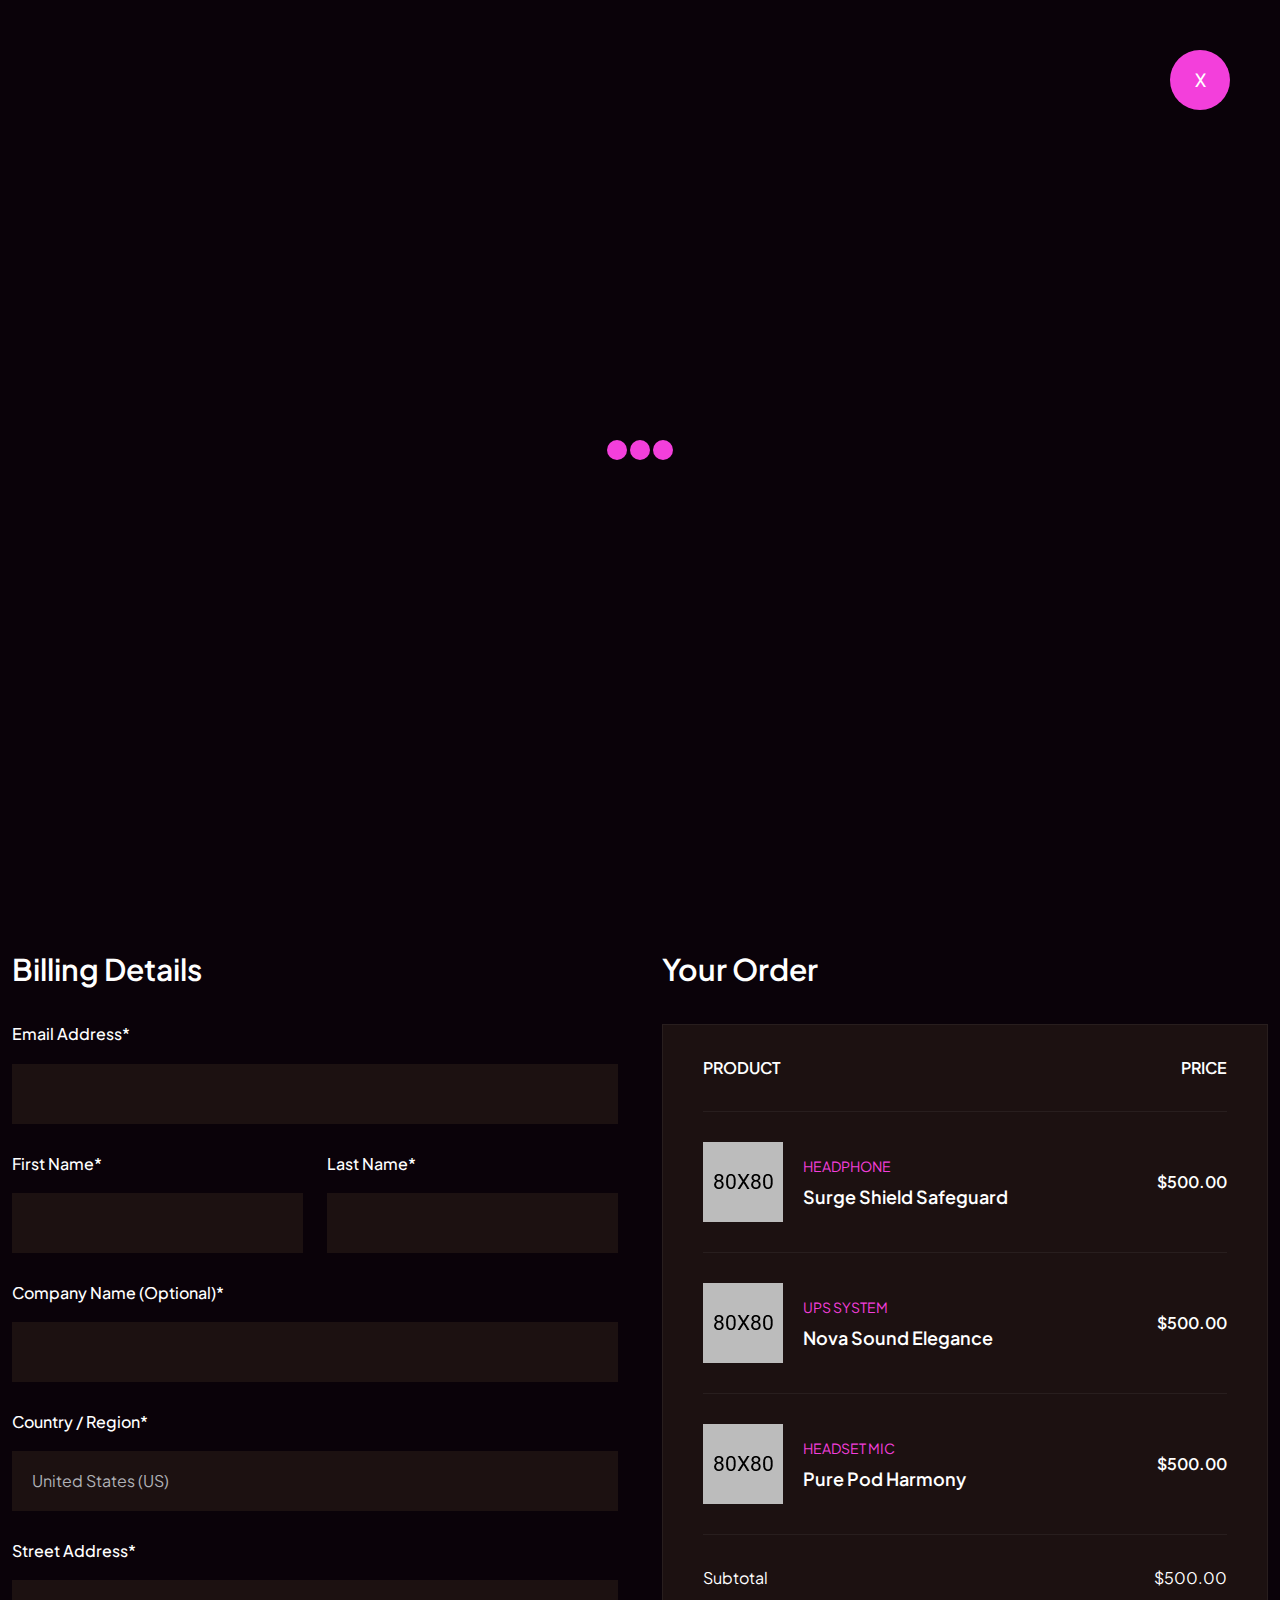
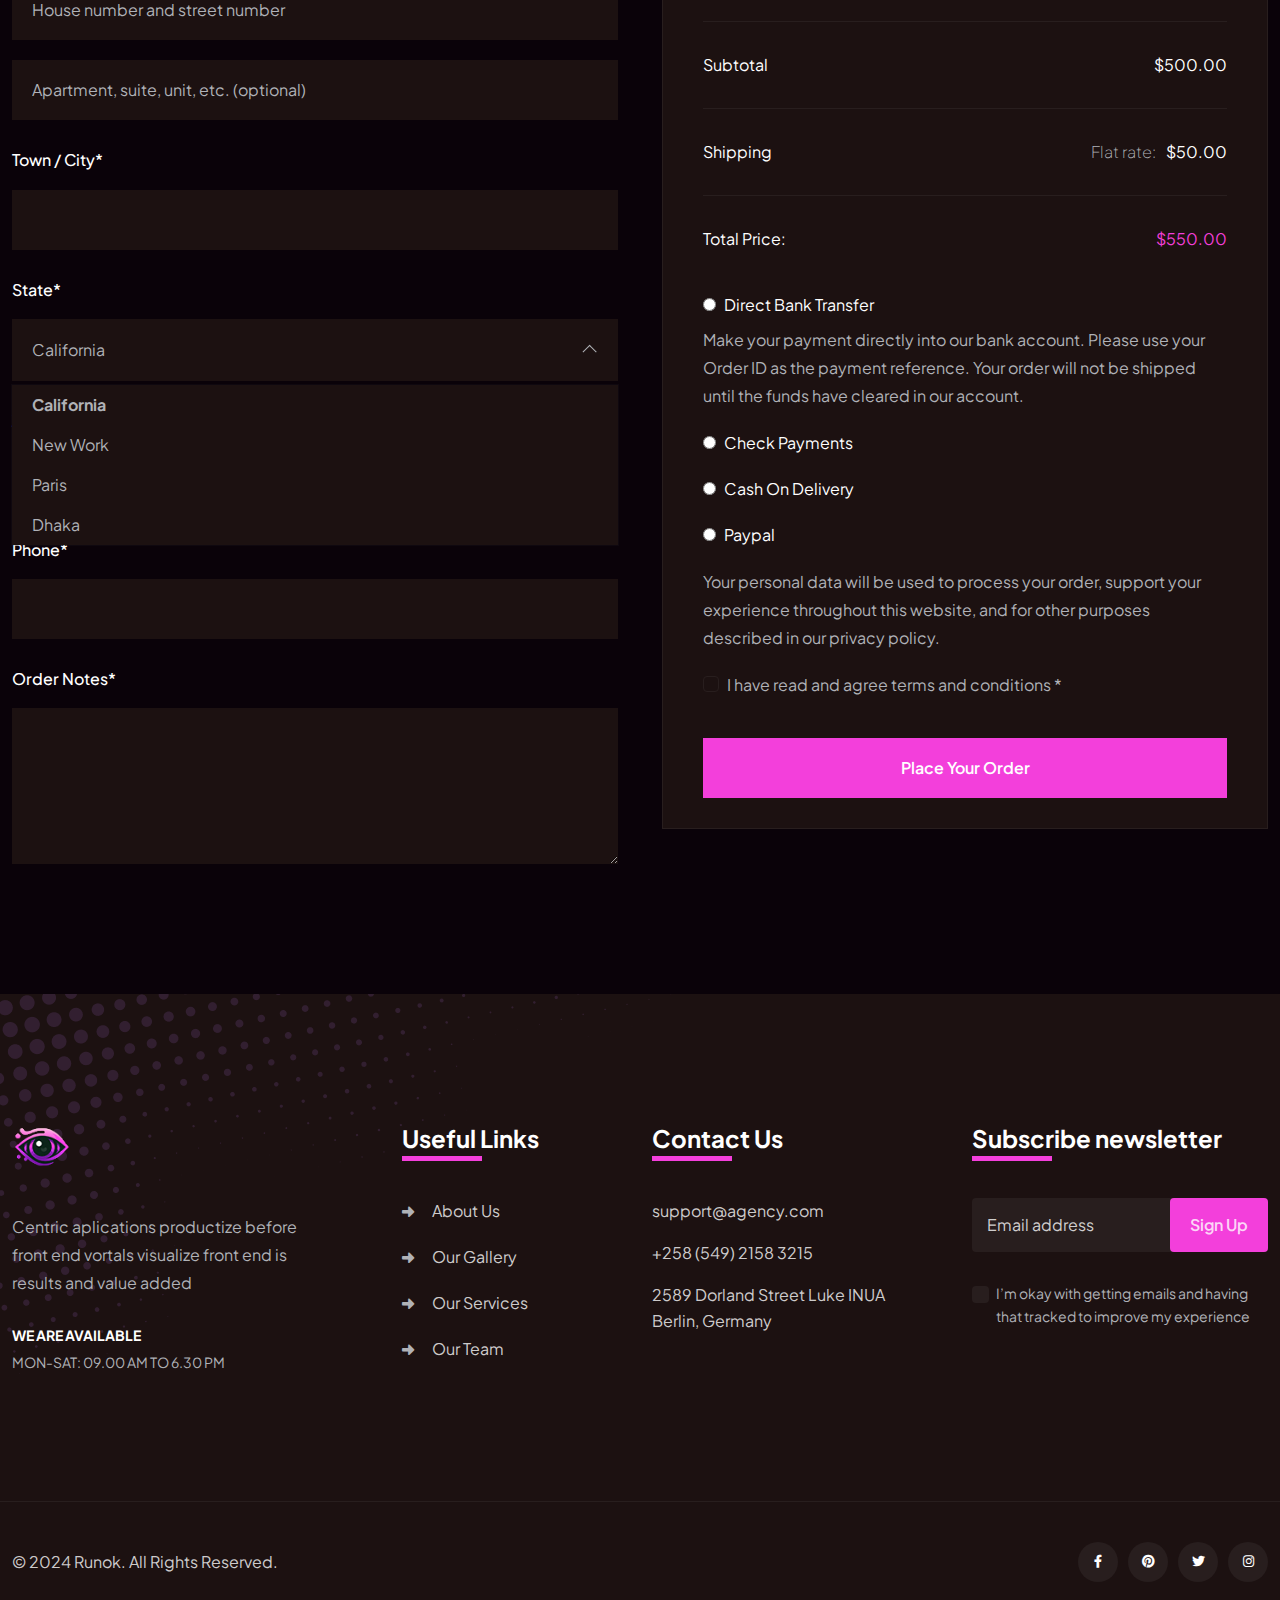
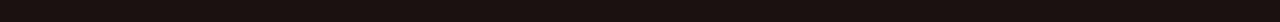
<file: checkout.html>
<!DOCTYPE html>
<html class="no-js" lang="en">
    <head>
        <meta charset="utf-8">
        <meta http-equiv="x-ua-compatible" content="ie=edge">
        <meta name="viewport" content="width=device-width, initial-scale=1">
        <meta name="description" content="">

        <!-- Site Title -->
        <title>Runok - Web Agency HTML5 Template</title>

        <!-- Place favicon.ico in the root directory -->
        <link rel="shortcut icon" type="image/x-icon" href="assets/img/favicon.png">

        <!-- CSS here -->
        <link rel="stylesheet" href="assets/css/bootstrap.min.css">
        <link rel="stylesheet" href="assets/css/fontawesome.min.css">
        <link rel="stylesheet" href="assets/css/venobox.min.css">
        <link rel="stylesheet" href="assets/css/animate.min.css">
        <link rel="stylesheet" href="assets/css/keyframe-animation.css">
        <link rel="stylesheet" href="assets/css/odometer.min.css">
        <link rel="stylesheet" href="assets/css/nice-select.css">
        <link rel="stylesheet" href="assets/css/swiper.min.css">
        <link rel="stylesheet" href="assets/css/main.css">
    </head>

    <body>
        <!-- header-area-start -->
        <header class="header sticky-active">
            <div class="primary-header">
                <div class="primary-header-inner">
                    <div class="header-logo d-lg-block">
                        <a href="index.html">
                            <img src="assets/img/logo/logo-2.png" alt="Logo">
                        </a>
                    </div>
                    <div class="header-right-wrap">
                        <div class="header-menu-wrap">
                            <div class="mobile-menu-items">
                                <ul>
                                    <li class="menu-item-has-children">
                                        <a href="index.html">Home</a>
                                        <ul>
                                            <li><a href="index.html">Web Design</a></li>
                                            <li><a href="index-2.html">Creative Studio</a></li>
                                            <li><a href="index-3.html">Web Development</a></li>
                                            <li><a href="index-4.html">Modern Agency</a></li>
                                        </ul>
                                    </li>
                                    <li class="menu-item-has-children">
                                        <a href="#">Pages</a>
                                        <ul>
                                            <li><a href="about.html">About</a></li>
                                            <li><a href="team.html">Team</a></li>
                                            <li><a href="team-details.html">Team Details</a></li>
                                            <li><a href="project.html">Portfolio</a></li>
                                            <li><a href="project-details.html">Portfolio Details</a></li>
                                            <li><a href="pricing.html">Pricing Plans</a></li>
                                            <li><a href="faq.html">Faq</a></li>
                                            <li><a href="error.html">404 Error</a></li>
                                        </ul>
                                    </li>
                                    <li class="menu-item-has-children">
                                        <a href="service.html">Services</a>
                                        <ul>
                                            <li><a href="service.html">Service</a></li>
                                            <li><a href="service-details.html">Service Details</a></li>
                                        </ul>
                                    </li>
                                    <li class="menu-item-has-children active">
                                        <a href="shop.html">Shop</a>
                                        <ul>
                                            <li><a href="shop.html">Shop</a></li>
                                            <li><a href="shop-details.html">Shop Details</a></li>
                                            <li><a href="cart.html">Cart</a></li>
                                            <li><a href="wishlist.html">Wishlist</a></li>
                                            <li><a href="checkout.html">Checkout</a></li>
                                        </ul>
                                    </li>
                                    <li class="menu-item-has-children">
                                        <a href="blog-grid.html">Blog</a>
                                        <ul>
                                            <li><a href="blog-grid.html">Blog Grid</a></li>
                                            <li><a href="blog-grid-2.html">Blog list</a></li>
                                            <li><a href="blog-details.html">Blog Details</a></li>
                                        </ul>
                                    </li>
                                    <li><a href="contact.html">Contact</a></li>
                                </ul>
                            </div>
                        </div>
                        <!-- /.header-menu-wrap -->
                        <div class="header-right">
                            <div class="sidebar-icon">
                                <button class="sidebar-trigger open">
                                    <svg width="24" height="23" viewBox="0 0 24 23" fill="none" xmlns="http://www.w3.org/2000/svg">
                                        <path d="M0.300781 0H5.30078V5H0.300781V0Z" fill="currentColor"/>
                                        <path d="M0.300781 9H5.30078V14H0.300781V9Z" fill="currentColor"/>
                                        <path d="M0.300781 18H5.30078V23H0.300781V18Z" fill="currentColor"/>
                                        <path d="M9.30078 0H14.3008V5H9.30078V0Z" fill="currentColor"/>
                                        <path d="M9.30078 9H14.3008V14H9.30078V9Z" fill="currentColor"/>
                                        <path d="M9.30078 18H14.3008V23H9.30078V18Z" fill="currentColor"/>
                                        <path d="M18.3008 0H23.3008V5H18.3008V0Z" fill="currentColor"/>
                                        <path d="M18.3008 9H23.3008V14H18.3008V9Z" fill="currentColor"/>
                                        <path d="M18.3008 18H23.3008V23H18.3008V18Z" fill="currentColor"/>
                                        </svg>
                                </button>
                            </div>
                        </div>
                        <!-- /.header-right -->
                    </div>
                </div>
                <!-- /.primary-header-inner -->
            </div>
        </header>
        <!-- /.Main Header -->

        <div id="popup-search-box">
            <div class="box-inner-wrap d-flex align-items-center">
                <form id="form" action="#" method="get" role="search">
                    <input id="popup-search" type="text" name="s" placeholder="Type keywords here...">
                </form>
                <div class="search-close"><i class="fa-sharp fa-regular fa-xmark"></i></div>
            </div>
        </div>
        <!-- /#popup-search-box -->

        <div id="sidebar-area" class="sidebar-area">
            <button class="sidebar-trigger close">
                <svg
                    class="sidebar-close"
                    xmlns="http://www.w3.org/2000/svg"
                    xmlns:xlink="http://www.w3.org/1999/xlink"
                    x="0px"
                    y="0px"
                    width="16px"
                    height="12.7px"
                    viewBox="0 0 16 12.7"
                    style="enable-background: new 0 0 16 12.7"
                    xml:space="preserve"
                >
                    <g>
                        <rect
                            x="0"
                            y="5.4"
                            transform="matrix(0.7071 -0.7071 0.7071 0.7071 -2.1569 7.5208)"
                            width="16"
                            height="2"
                        ></rect>
                        <rect
                            x="0"
                            y="5.4"
                            transform="matrix(0.7071 0.7071 -0.7071 0.7071 6.8431 -3.7929)"
                            width="16"
                            height="2"
                        ></rect>
                    </g>
                </svg>
            </button>
            <div class="side-menu-content">
                <div class="side-menu-logo">
                    <a href="index.html"><img src="assets/img/logo/logo-2.png" alt="logo"></a>
                </div>
                <div class="side-menu-wrap"></div>
                <div class="side-menu-about">
                    <div class="side-menu-header">
                        <h3>About Us</h3>
                    </div>
                    <p>Lorem ipsum dolor sit amet, consectetur adipisicing elit, sed do eiusmod tempor incididunt ut labore et dolore magna aliqua. Ut enim ad minim veniam, quis nostrud nisi ut aliquip ex ea commodo consequat.</p>
                    <a href="contact.html" class="rr-primary-btn">Contact Us</a>
                </div>
                <div class="side-menu-contact">
                    <div class="side-menu-header">
                        <h3>Contact Us</h3>
                    </div>
                    <ul class="side-menu-list">
                        <li>
                            <i class="fas fa-map-marker-alt"></i>
                            <p>Valentin, Street Road 24, New York, </p>
                        </li>
                        <li>
                            <i class="fas fa-phone"></i>
                            <a href="tel:+000123456789">+000 123 (456) 789</a>
                        </li>
                        <li>
                            <i class="fas fa-envelope-open-text"></i>
                            <a href="mailto:runokcontact@gmail.com">runokcontact@gmail.com</a>
                        </li>
                    </ul>
                </div>
                <ul class="side-menu-social">
                    <li class="facebook"><a href="#"><i class="fab fa-facebook-f"></i></a></li>
                    <li class="instagram"><a href="#"><i class="fab fa-instagram"></i></a></li>
                    <li class="twitter"><a href="#"><i class="fab fa-twitter"></i></a></li>
                    <li class="g-plus"><a href="#"><i class="fab fa-fab fa-google-plus"></i></a></li>
                </ul>
            </div>
        </div>
        <!--/.sidebar-area-->

        <div id="preloader">
            <div class="preloader-close">X</div>
            <div class="sk-three-bounce">
                <div class="sk-child sk-bounce1"></div>
                <div class="sk-child sk-bounce2"></div>
                <div class="sk-child sk-bounce3"></div>
            </div>
        </div>
        <!-- ./ preloader -->

        <section class="page-header" data-background="assets/img/bg-img/page-header-bg.jpg">
            <div class="overlay"></div>
            <div class="shapes">
                <div class="shape shape-1"><img src="assets/img/shapes/page-header-shape-1.png" alt="shape"></div>
                <div class="shape shape-2"><img src="assets/img/shapes/page-header-shape-2.png" alt="shape"></div>
                <div class="shape shape-3"><img src="assets/img/shapes/page-header-shape-3.png" alt="shape"></div>
            </div>
            <div class="container">
                <div class="page-header-content text-center">
                    <h1 class="title">Checkout</h1>
                    <h4 class="sub-title"><a class="home" href="index.html">Home </a><span></span><a class="inner-page" href="checkout.html"> Checkout</a></h4>
                </div>
            </div>
        </section>
        <!-- ./ page-header -->

        <section class="checkout-section pt-130 pb-130">
            <div class="container">
                <div class="checkout-top">
                    <div class="coupon-list">
                        <div class="verify-item mb-30">
                            <h4 class="title">Returning customers?<button type="button" class="rr-checkout-login-form-reveal-btn">Click here</button> to login</h4>
                            <div id="rrReturnCustomerLoginForm" class="login-form">
                                <form action="mail.php">
                                    <input type="text" id="fullname" name="fullname" class="form-control" placeholder="Your Name">
                                    <input type="text" id="password" name="password" class="form-control" placeholder="Password">
                                </form>
                                <div class="checkbox-wrap">
                                    <div class="checkbox-item">
                                        <input type="checkbox" id="vehicle3" name="vehicle3" value="Boat">
                                        <label for="vehicle3">Remember Me</label>
                                    </div>
                                    <a href="#" class="forgot">Forgot Password?</a>
                                </div>
                                <button class="rr-primary-btn">Login</button>
                            </div>
                        </div>
                        <div class="verify-item">
                            <h4 class="title">Returning customers?<button type="button" class="rr-checkout-coupon-form-reveal-btn">Click here</button> to login</h4>
                            <div id="rrCheckoutCouponForm" class="login-form">
                                <form action="mail.php">
                                    <input type="text" id="code" name="code" class="form-control" placeholder="Coupon Code">
                                </form>
                                <button class="rr-primary-btn">Apply</button>
                            </div>
                        </div>
                    </div>
                </div>
                <div class="row">
                    <div class="col-lg-6 col-md-12">
                        <div class="checkout-left">
                            <h3 class="form-header">Billing Details</h3>
                            <form action="mail.php">
                                <div class="checkout-form-wrap">
                                    <div class="form-group row">
                                        <div class="col-md-12">
                                            <div class="form-item">
                                                <h4 class="form-title">Email Address*</h4>
                                                <input type="email" id="email" name="email" class="form-control">
                                            </div>
                                        </div>
                                    </div>
                                    <div class="form-group row">
                                        <div class="col-md-6">
                                            <div class="form-item name">
                                                <h4 class="form-title">First Name*</h4>
                                                <input type="text" id="fullname" name="fullname" class="form-control">
                                            </div>
                                        </div>
                                        <div class="col-md-6">
                                            <div class="form-item">
                                                <h4 class="form-title">Last Name*</h4>
                                                <input type="text" id="lastname" name="lastname" class="form-control">
                                            </div>
                                        </div>
                                    </div>
                                    <div class="form-group row">
                                        <div class="col-md-12">
                                            <div class="form-item">
                                                <h4 class="form-title">Company Name (Optional)*</h4>
                                                <input type="text" id="company" name="company" class="form-control">
                                            </div>
                                        </div>
                                    </div>
                                    <div class="form-group row">
                                        <div class="col-md-12">
                                            <div class="form-item">
                                                <h4 class="form-title">Country / Region*</h4>
                                                <input type="text" id="country" name="country" class="form-control" placeholder="United States (US)">
                                            </div>
                                        </div>
                                    </div>
                                    <div class="form-group row">
                                        <div class="col-md-12">
                                            <div class="form-item ">
                                                <h4 class="form-title">Street Address*</h4>
                                                <input type="text" id="street" name="street" class="form-control street-control" placeholder="House number and street number">
                                                <input type="text" id="street-2" name="street-2" class="form-control street-control-2" placeholder="Apartment, suite, unit, etc. (optional)">
                                            </div>
                                        </div>
                                    </div>
                                    <div class="form-group row">
                                        <div class="col-md-12">
                                            <div class="form-item">
                                                <h4 class="form-title">Town / City*</h4>
                                                <input type="text" id="town" name="town" class="form-control">
                                            </div>
                                        </div>
                                    </div>
                                    <div class="form-group row">
                                        <div class="col-md-12">
                                            <div class="form-item">
                                                <h4 class="form-title">State*</h4>
                                                <div class="nice-select select-control form-control country open" tabindex="0"><span class="current">California</span><ul class="list"><li data-value="" class="option selected focus">California</li><li data-value="vdt" class="option">New Work</li><li data-value="can" class="option">Paris</li><li data-value="uk" class="option">Dhaka</li></ul></div>
                                            </div>
                                        </div>
                                    </div>
                                    <div class="form-group row">
                                        <div class="col-md-12">
                                            <div class="form-item">
                                                <h4 class="form-title">Zip Code*</h4>
                                                <input type="text" id="zip" name="zip" class="form-control">
                                            </div>
                                        </div>
                                    </div>
                                    <div class="form-group row">
                                        <div class="col-md-12">
                                            <div class="form-item">
                                                <h4 class="form-title">Phone*</h4>
                                                <input type="text" id="phone" name="phone" class="form-control">
                                            </div>
                                        </div>
                                    </div>
                                    <div class="form-group row">
                                        <div class="col-md-12">
                                            <div class="form-item">
                                                <h4 class="form-title">Order Notes*</h4>
                                                <textarea id="message" name="message" cols="30" rows="5" class="form-control address"></textarea>
                                            </div>
                                        </div>
                                    </div>
                                </div>
                            </form>
                        </div>
                    </div>
                    <div class="col-lg-6 col-md-12">
                        <div class="checkout-right">
                            <h3 class="form-header">Your Order</h3>
                            <div class="order-box">
                                <div class="order-items">
                                    <div class="order-item item-1">
                                        <div class="order-left">
                                            <span class="product">Product</span>
                                        </div>
                                        <div class="order-right">
                                            <span class="price">Price</span>
                                        </div>
                                    </div>
                                    <div class="order-item">
                                        <div class="order-left">
                                            <div class="order-img"><img src="assets/img/shop/cart-img-1.png" alt="img"></div>
                                        </div>
                                        <div class="order-right">
                                            <div class="content">
                                                <span class="category">Headphone</span>
                                                <h4 class="title">Surge Shield Safeguard</h4>
                                            </div>
                                            <span class="price">$500.00</span>
                                        </div>
                                    </div>
                                    <div class="order-item">
                                        <div class="order-left">
                                            <div class="order-img"><img src="assets/img/shop/cart-img-2.png" alt="img"></div>
                                        </div>
                                        <div class="order-right">
                                            <div class="content">
                                                <span class="category">Ups System</span>
                                                <h4 class="title">Nova Sound Elegance</h4>
                                            </div>
                                            <span class="price">$500.00</span>
                                        </div>
                                    </div>
                                    <div class="order-item">
                                        <div class="order-left">
                                            <div class="order-img"><img src="assets/img/shop/cart-img-3.png" alt="img"></div>
                                        </div>
                                        <div class="order-right">
                                            <div class="content">
                                                <span class="category">Headset Mic</span>
                                                <h4 class="title">Pure Pod Harmony</h4>
                                            </div>
                                            <span class="price">$500.00</span>
                                        </div>
                                    </div>
                                    <div class="order-item item-1">
                                        <div class="order-left">
                                            <span class="left-title">Subtotal</span>
                                        </div>
                                        <div class="order-right">
                                            <span class="right-title">$500.00</span>
                                        </div>
                                    </div>
                                    <div class="order-item item-1">
                                        <div class="order-left">
                                            <span class="left-title">Subtotal</span>
                                        </div>
                                        <div class="order-right">
                                            <span class="right-title">$500.00</span>
                                        </div>
                                    </div>
                                    <div class="order-item item-1">
                                        <div class="order-left">
                                            <span class="left-title">Shipping</span>
                                        </div>
                                        <div class="order-right">
                                            <span class="right-title"><span>Flat rate:</span>$50.00</span>
                                        </div>
                                    </div>
                                    <div class="order-item item-1">
                                        <div class="order-left">
                                            <span class="left-title">Total Price:</span>
                                        </div>
                                        <div class="order-right">
                                            <span class="right-title title-2">$550.00</span>
                                        </div>
                                    </div>
                                </div>
                                <div class="payment-option-wrap">
                                    <div class="payment-option">
                                        <div class="shipping-option">
                                            <div class="options">
                                                <input id="flat_rate" type="radio" name="shipping">
                                                <label for="flat_rate">Direct Bank Transfer</label>
                                            </div>
                                            <p class="mb-0">Make your payment directly into our bank account. Please use your Order ID as the payment reference. Your order will not be shipped until the funds have cleared in our account.</p>
                                        </div>
                                        <div class="shipping-option">
                                            <input id="local_pickup" type="radio" name="shipping">
                                            <label for="local_pickup">Check Payments</label>
                                        </div>
                                        <div class="shipping-option">
                                            <input id="free_shipping" type="radio" name="shipping">
                                            <label for="free_shipping">Cash On Delivery</label>
                                        </div>
                                        <div class="shipping-option">
                                            <input id="paypal" type="radio" name="shipping">
                                            <label for="paypal">Paypal</label>
                                        </div>
                                    </div>
                                    <p class="desc">Your personal data will be used to process your order, support your experience throughout this website, and for other purposes described in our <span>privacy policy.</span></p>
                                    <div class="form-check">
                                        <input class="form-check-input" type="checkbox" value="" id="flexCheckDefault">
                                        <label class="form-check-label" for="flexCheckDefault">
                                            I have read and agree terms and conditions *
                                        </label>
                                    </div>
                                    <button class="rr-primary-btn order-btn">Place Your Order</button>
                                </div>
                            </div>
                        </div>
                    </div>
                </div>
            </div>
        </section>
        <!-- ./ checkout-section -->

        <footer class="footer-section bg-dark-1">
            <div class="shape"><img src="assets/img/shapes/footer-shape.png" alt="footer"></div>
            <div class="container">
                <div class="row footer-wrap">
                    <div class="col-lg-3 col-md-6">
                        <div class="footer-widget">
                            <div class="widget-header">
                                <div class="footer-logo">
                                    <a href="index.html"><img src="assets/img/logo/logo-2.png" alt="logo"></a>
                                </div>
                            </div>
                            <p class="mb-20">Centric aplications productize before front end vortals visualize front end is results and value added</p>
                            <h4 class="title">WE ARE AVAILABLE <span>Mon-Sat: 09.00 am to 6.30 pm</span></h4>
                        </div>
                    </div>
                    <div class="col-lg-3 col-md-6">
                        <div class="footer-widget footer-col-2">
                            <div class="widget-header">
                                <h3 class="widget-title">Useful Links</h3>
                            </div>
                            <ul class="footer-list">
                                <li><a href="about.html">About Us</a></li>
                                <li><a href="project.html">Our Gallery</a></li>
                                <li><a href="service.html">Our Services</a></li>
                                <li><a href="team.html">Our Team</a></li>
                            </ul>
                        </div>
                    </div>
                    <div class="col-lg-3 col-md-6">
                        <div class="footer-widget">
                            <div class="widget-header">
                                <h3 class="widget-title">Contact Us</h3>
                            </div>
                            <ul class="address-list">
                                <li><a href="mailto:support@agency.com">support@agency.com</a></li>
                                <li><a href="tel:+2585492153215">+258 (549) 2158 3215</a></li>
                                <li>2589 Dorland Street Luke INUA <br> Berlin, Germany</li>
                            </ul>
                        </div>
                    </div>
                    <div class="col-lg-3 col-md-6">
                        <div class="footer-widget">
                            <div class="widget-header">
                                <h3 class="widget-title">Subscribe newsletter</h3>
                            </div>
                            <div class="footer-form mb-20">
                                <form action="#" class="rr-subscribe-form">
                                    <input class="form-control" type="email" name="email" placeholder="Email address">
                                    <input type="hidden" name="action" value="mailchimpsubscribe">
                                    <button class="submit">Sign Up</button>
                                    <div class="clearfix"></div>
                                </form>
                            </div>
                            <div class="form-check form-item">
                                <input class="form-check-input" type="checkbox" value="" id="man">
                                <label class="form-check-label" for="man">
                                    I’m okay with getting emails and having
                                    that tracked to improve my experience
                                </label>
                            </div>
                        </div>
                    </div>
                </div>
            </div>
            <div class="copyright-area">
                <div class="container">
                    <div class="row copyright-content">
                        <div class="col-md-6">
                            <p>© 2024 Runok. All Rights Reserved.</p>
                        </div>
                        <div class="col-md-6">
                            <ul class="social-list">
                                <li class="facebook">
                                    <a href="#"><i class="fab fa-facebook-f"></i></a>
                                </li>
                                <li class="pinterest">
                                    <a href="#"><i class="fab fa-pinterest"></i></a>
                                </li>
                                <li class="twitter">
                                    <a href="#"><i class="fab fa-twitter"></i></a>
                                </li>
                                <li class="instagram">
                                    <a href="#"><i class="fab fa-instagram"></i></a>
                                </li>
                            </ul>
                        </div>
                    </div>
                </div>
            </div>
        </footer>
        <!-- ./ footer-section -->

        <div id="scroll-percentage"><span id="scroll-percentage-value"></span></div>
        <!--scrollup-->

        <!-- JS here -->
        <script src="assets/js/vendor/jquary-3.6.0.min.js"></script>
        <script src="assets/js/vendor/bootstrap-bundle.js"></script>
        <script src="assets/js/vendor/imagesloaded-pkgd.js"></script>
        <script src="assets/js/vendor/waypoints.min.js"></script>
        <script src="assets/js/vendor/venobox.min.js"></script>
        <script src="assets/js/vendor/odometer.min.js"></script>
        <script src="assets/js/vendor/meanmenu.js"></script>
        <script src="assets/js/vendor/smooth-scroll.js"></script>
        <script src="assets/js/vendor/jquery.isotope.js"></script>
        <script src="assets/js/vendor/wow.min.js"></script>
        <script src="assets/js/vendor/swiper.min.js"></script>
        <script src="assets/js/vendor/split-type.min.js"></script>
        <script src="assets/js/vendor/gsap.min.js"></script>
        <script src="assets/js/vendor/scroll-trigger.min.js"></script>
        <script src="assets/js/vendor/nice-select.js"></script>
        <script src="assets/js/ajax-form.js"></script>
        <script src="assets/js/contact.js"></script>
        <script src="assets/js/main.js"></script>
    </body>
</html>
</file>
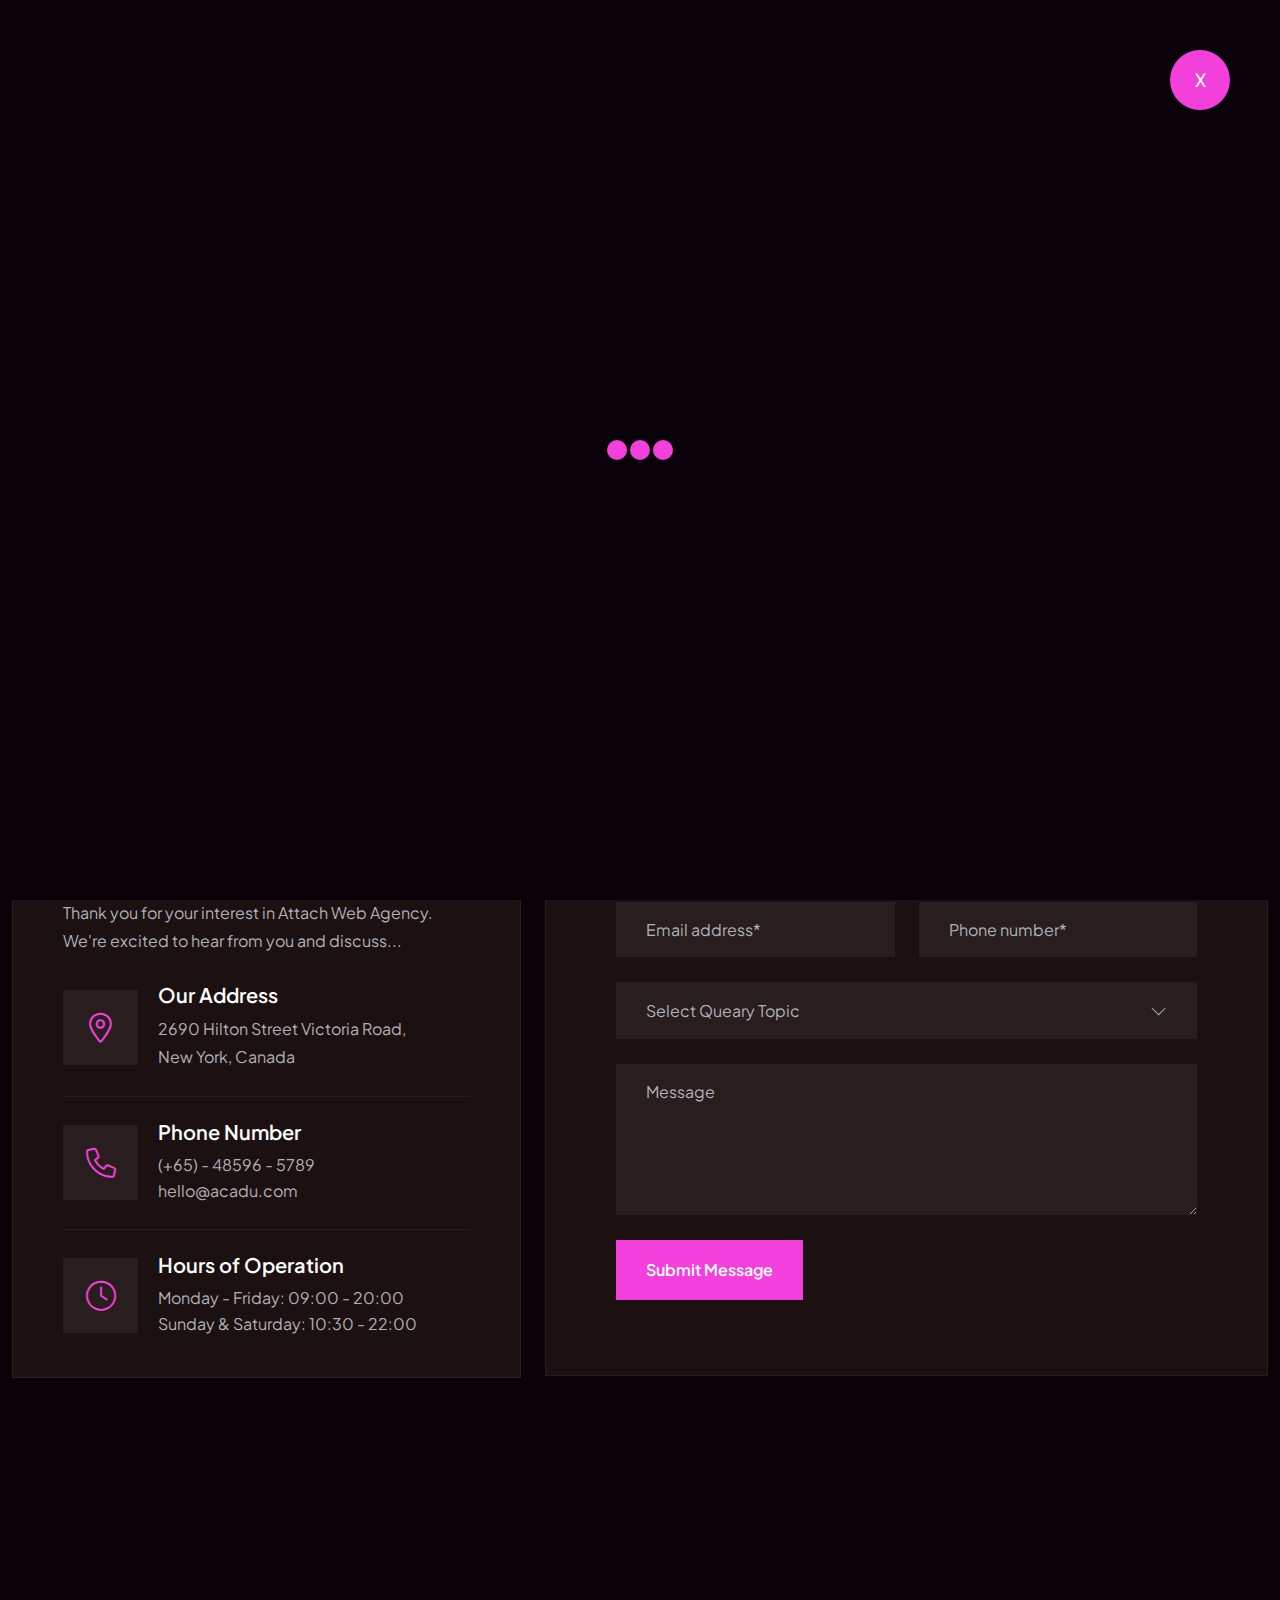
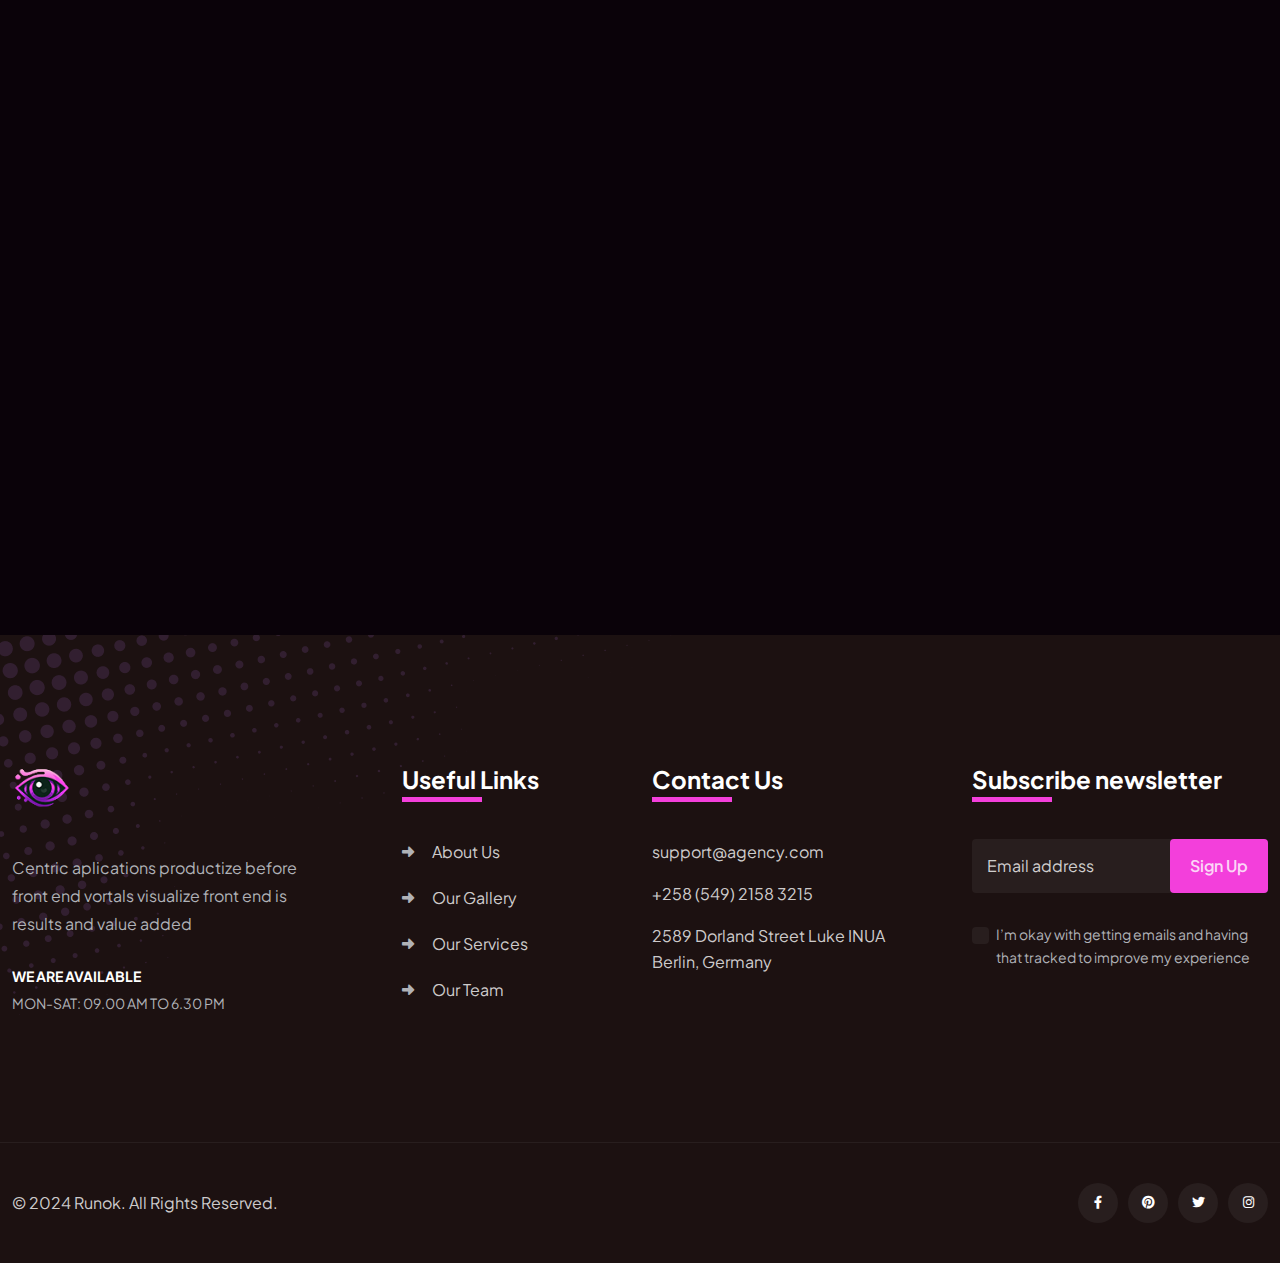
<file: contact.html>
<!DOCTYPE html>
<html class="no-js" lang="en">
    <head>
        <meta charset="utf-8">
        <meta http-equiv="x-ua-compatible" content="ie=edge">
        <meta name="viewport" content="width=device-width, initial-scale=1">
        <meta name="description" content="">

        <!-- Site Title -->
        <title>Runok - Web Agency HTML5 Template</title>

        <!-- Place favicon.ico in the root directory -->
        <link rel="shortcut icon" type="image/x-icon" href="assets/img/favicon.png">

        <!-- CSS here -->
        <link rel="stylesheet" href="assets/css/bootstrap.min.css">
        <link rel="stylesheet" href="assets/css/fontawesome.min.css">
        <link rel="stylesheet" href="assets/css/venobox.min.css">
        <link rel="stylesheet" href="assets/css/animate.min.css">
        <link rel="stylesheet" href="assets/css/keyframe-animation.css">
        <link rel="stylesheet" href="assets/css/odometer.min.css">
        <link rel="stylesheet" href="assets/css/nice-select.css">
        <link rel="stylesheet" href="assets/css/swiper.min.css">
        <link rel="stylesheet" href="assets/css/main.css">
    </head>

    <body>
        <!-- header-area-start -->
        <header class="header sticky-active">
            <div class="primary-header">
                <div class="primary-header-inner">
                    <div class="header-logo d-lg-block">
                        <a href="index.html">
                            <img src="assets/img/logo/logo-2.png" alt="Logo">
                        </a>
                    </div>
                    <div class="header-right-wrap">
                        <div class="header-menu-wrap">
                            <div class="mobile-menu-items">
                                <ul>
                                    <li class="menu-item-has-children">
                                        <a href="index.html">Home</a>
                                        <ul>
                                            <li><a href="index.html">Web Design</a></li>
                                            <li><a href="index-2.html">Creative Studio</a></li>
                                            <li><a href="index-3.html">Web Development</a></li>
                                            <li><a href="index-4.html">Modern Agency</a></li>
                                        </ul>
                                    </li>
                                    <li class="menu-item-has-children">
                                        <a href="#">Pages</a>
                                        <ul>
                                            <li><a href="about.html">About</a></li>
                                            <li><a href="team.html">Team</a></li>
                                            <li><a href="team-details.html">Team Details</a></li>
                                            <li><a href="project.html">Portfolio</a></li>
                                            <li><a href="project-details.html">Portfolio Details</a></li>
                                            <li><a href="pricing.html">Pricing Plans</a></li>
                                            <li><a href="faq.html">Faq</a></li>
                                            <li><a href="error.html">404 Error</a></li>
                                        </ul>
                                    </li>
                                    <li class="menu-item-has-children">
                                        <a href="service.html">Services</a>
                                        <ul>
                                            <li><a href="service.html">Service</a></li>
                                            <li><a href="service-details.html">Service Details</a></li>
                                        </ul>
                                    </li>
                                    <li class="menu-item-has-children">
                                        <a href="shop.html">Shop</a>
                                        <ul>
                                            <li><a href="shop.html">Shop</a></li>
                                            <li><a href="shop-details.html">Shop Details</a></li>
                                            <li><a href="cart.html">Cart</a></li>
                                            <li><a href="wishlist.html">Wishlist</a></li>
                                            <li><a href="checkout.html">Checkout</a></li>
                                        </ul>
                                    </li>
                                    <li class="menu-item-has-children">
                                        <a href="blog-grid.html">Blog</a>
                                        <ul>
                                            <li><a href="blog-grid.html">Blog Grid</a></li>
                                            <li><a href="blog-grid-2.html">Blog list</a></li>
                                            <li><a href="blog-details.html">Blog Details</a></li>
                                        </ul>
                                    </li>
                                    <li class="active"><a href="contact.html">Contact</a></li>
                                </ul>
                            </div>
                        </div>
                        <!-- /.header-menu-wrap -->
                        <div class="header-right">
                            <div class="sidebar-icon">
                                <button class="sidebar-trigger open">
                                    <svg width="24" height="23" viewBox="0 0 24 23" fill="none" xmlns="http://www.w3.org/2000/svg">
                                        <path d="M0.300781 0H5.30078V5H0.300781V0Z" fill="currentColor"/>
                                        <path d="M0.300781 9H5.30078V14H0.300781V9Z" fill="currentColor"/>
                                        <path d="M0.300781 18H5.30078V23H0.300781V18Z" fill="currentColor"/>
                                        <path d="M9.30078 0H14.3008V5H9.30078V0Z" fill="currentColor"/>
                                        <path d="M9.30078 9H14.3008V14H9.30078V9Z" fill="currentColor"/>
                                        <path d="M9.30078 18H14.3008V23H9.30078V18Z" fill="currentColor"/>
                                        <path d="M18.3008 0H23.3008V5H18.3008V0Z" fill="currentColor"/>
                                        <path d="M18.3008 9H23.3008V14H18.3008V9Z" fill="currentColor"/>
                                        <path d="M18.3008 18H23.3008V23H18.3008V18Z" fill="currentColor"/>
                                        </svg>
                                </button>
                            </div>
                        </div>
                        <!-- /.header-right -->
                    </div>
                </div>
                <!-- /.primary-header-inner -->
            </div>
        </header>
        <!-- /.Main Header -->

        <div id="popup-search-box">
            <div class="box-inner-wrap d-flex align-items-center">
                <form id="form" action="#" method="get" role="search">
                    <input id="popup-search" type="text" name="s" placeholder="Type keywords here...">
                </form>
                <div class="search-close"><i class="fa-sharp fa-regular fa-xmark"></i></div>
            </div>
        </div>
        <!-- /#popup-search-box -->

        <div id="sidebar-area" class="sidebar-area">
            <button class="sidebar-trigger close">
                <svg
                    class="sidebar-close"
                    xmlns="http://www.w3.org/2000/svg"
                    xmlns:xlink="http://www.w3.org/1999/xlink"
                    x="0px"
                    y="0px"
                    width="16px"
                    height="12.7px"
                    viewBox="0 0 16 12.7"
                    style="enable-background: new 0 0 16 12.7"
                    xml:space="preserve"
                >
                    <g>
                        <rect
                            x="0"
                            y="5.4"
                            transform="matrix(0.7071 -0.7071 0.7071 0.7071 -2.1569 7.5208)"
                            width="16"
                            height="2"
                        ></rect>
                        <rect
                            x="0"
                            y="5.4"
                            transform="matrix(0.7071 0.7071 -0.7071 0.7071 6.8431 -3.7929)"
                            width="16"
                            height="2"
                        ></rect>
                    </g>
                </svg>
            </button>
            <div class="side-menu-content">
                <div class="side-menu-logo">
                    <a href="index.html"><img src="assets/img/logo/logo-2.png" alt="logo"></a>
                </div>
                <div class="side-menu-wrap"></div>
                <div class="side-menu-about">
                    <div class="side-menu-header">
                        <h3>About Us</h3>
                    </div>
                    <p>Lorem ipsum dolor sit amet, consectetur adipisicing elit, sed do eiusmod tempor incididunt ut labore et dolore magna aliqua. Ut enim ad minim veniam, quis nostrud nisi ut aliquip ex ea commodo consequat.</p>
                    <a href="contact.html" class="rr-primary-btn">Contact Us</a>
                </div>
                <div class="side-menu-contact">
                    <div class="side-menu-header">
                        <h3>Contact Us</h3>
                    </div>
                    <ul class="side-menu-list">
                        <li>
                            <i class="fas fa-map-marker-alt"></i>
                            <p>Valentin, Street Road 24, New York, </p>
                        </li>
                        <li>
                            <i class="fas fa-phone"></i>
                            <a href="tel:+000123456789">+000 123 (456) 789</a>
                        </li>
                        <li>
                            <i class="fas fa-envelope-open-text"></i>
                            <a href="mailto:runokcontact@gmail.com">runokcontact@gmail.com</a>
                        </li>
                    </ul>
                </div>
                <ul class="side-menu-social">
                    <li class="facebook"><a href="#"><i class="fab fa-facebook-f"></i></a></li>
                    <li class="instagram"><a href="#"><i class="fab fa-instagram"></i></a></li>
                    <li class="twitter"><a href="#"><i class="fab fa-twitter"></i></a></li>
                    <li class="g-plus"><a href="#"><i class="fab fa-fab fa-google-plus"></i></a></li>
                </ul>
            </div>
        </div>
        <!--/.sidebar-area-->

        <div id="preloader">
            <div class="preloader-close">X</div>
            <div class="sk-three-bounce">
                <div class="sk-child sk-bounce1"></div>
                <div class="sk-child sk-bounce2"></div>
                <div class="sk-child sk-bounce3"></div>
            </div>
        </div>
        <!-- ./ preloader -->

        <section class="page-header" data-background="assets/img/bg-img/page-header-bg.jpg">
            <div class="overlay"></div>
            <div class="shapes">
                <div class="shape shape-1"><img src="assets/img/shapes/page-header-shape-1.png" alt="shape"></div>
                <div class="shape shape-2"><img src="assets/img/shapes/page-header-shape-2.png" alt="shape"></div>
                <div class="shape shape-3"><img src="assets/img/shapes/page-header-shape-3.png" alt="shape"></div>
            </div>
            <div class="container">
                <div class="page-header-content text-center">
                    <h1 class="title">Contact Us</h1>
                    <h4 class="sub-title"><a class="home" href="index.html">Home </a><span></span><a class="inner-page" href="contact.html"> Contact Us</a></h4>
                </div>
            </div>
        </section>
        <!-- ./ page-header -->

        <section class="contact-section pt-130 pb-130">
            <div class="container">
                <div class="row gy-lg-0 gy-5">
                    <div class="col-lg-5 col-md-12">
                        <div class="contact-content">
                            <div class="section-heading">
                                <h4 class="sub-heading after-none" data-text-animation="fade-in" data-duration="1.5">Contact Us</h4>
                                <h2 class="section-title" data-text-animation data-split="word" data-duration="1">Let’s working together</h2>
                                <p>Thank you for your interest in Attach Web Agency. We're excited to hear from you and discuss...</p>
                            </div>
                            <div class="contact-list">
                                <div class="list-item">
                                    <div class="icon">
                                        <i class="fa-light fa-location-dot"></i>
                                    </div>
                                    <div class="content">
                                        <h4 class="title">Our Address</h4>
                                        <p>2690 Hilton Street Victoria Road, <br>New York, Canada</p>
                                    </div>
                                </div>
                                <div class="list-item">
                                    <div class="icon">
                                        <i class="fa-light fa-phone"></i>
                                    </div>
                                    <div class="content">
                                        <h4 class="title">Phone Number</h4>
                                        <span><a href="tel:+65485965789">(+65) - 48596 - 5789</a></span>
                                        <span><a href="mailto:hello@acadu.com">hello@acadu.com</a></span>
                                    </div>
                                </div>
                                <div class="list-item">
                                    <div class="icon">
                                        <i class="fa-light fa-clock"></i>
                                    </div>
                                    <div class="content">
                                        <h4 class="title">Hours of Operation</h4>
                                        <span>Monday - Friday: 09:00 - 20:00</span>
                                        <span>Sunday & Saturday: 10:30 - 22:00</span>
                                    </div>
                                </div>
                            </div>
                        </div>
                    </div>
                    <div class="col-lg-7">
                        <div class="blog-contact-form form-2">
                            <div class="request-form">
                                <form action="mail.php" method="post" id="ajax_contact" class="form-horizontal">
                                    <div class="form-group row">
                                        <div class="col-md-6">
                                            <div class="form-item">
                                                <input type="text" id="fullname" name="fullname" class="form-control" placeholder="Your Name">
                                            </div>
                                        </div>
                                        <div class="col-md-6">
                                            <div class="form-item">
                                                <input type="text" id="lastname" name="lastname" class="form-control" placeholder="Last Name">
                                            </div>
                                        </div>
                                    </div>
                                    <div class="form-group row">
                                        <div class="col-md-6">
                                            <div class="form-item">
                                                <input type="text" id="email" name="email" class="form-control" placeholder="Email address*">
                                            </div>
                                        </div>
                                        <div class="col-md-6">
                                            <div class="form-item">
                                                <input type="text" id="phone" name="phone" class="form-control" placeholder="Phone number*">
                                            </div>
                                        </div>
                                    </div>
                                    <div class="form-group row">
                                        <div class="col-md-12">
                                            <div class="form-item">
                                                <div class="nice-select select-control form-control country" tabindex="0"><span class="current">Select Queary Topic</span><ul class="list"><li data-value="" class="option selected focus">Select Queary Topic</li><li data-value="vdt" class="option">Plan One</li><li data-value="can" class="option">Plan Two</li><li data-value="uk" class="option">Plan Three</li></ul></div>
                                            </div>
                                        </div>
                                    </div>
                                    <div class="form-group row">
                                        <div class="col-md-12">
                                            <div class="form-item message-item">
                                                <textarea id="message" name="message" cols="30" rows="5" class="form-control address" placeholder="Message"></textarea>
                                            </div>
                                        </div>
                                    </div>
                                    <div class="submit-btn">
                                        <button id="submit" class="rr-primary-btn" type="submit">Submit Message</button>
                                    </div>
                                </form>
                            </div>
                        </div>
                    </div>
                </div>
            </div>
        </section>
        <!-- ./ contact-section -->

        <div class="map-wrapper pb-130">
            <div class="container">
                <iframe src="https://www.google.com/maps/embed?pb=!1m18!1m12!1m3!1d8826.923787362664!2d-118.27754354757262!3d34.03471770929568!2m3!1f0!2f0!3f0!3m2!1i1024!2i768!4f13.1!3m3!1m2!1s0x80c2c75ddc27da13%3A0xe22fdf6f254608f4!2sLos%20Angeles%2C%20California%2C%20Hoa%20K%E1%BB%B3!5e0!3m2!1svi!2s!4v1566525118697!5m2!1svi!2s" width="100%" height="600" frameborder="0" style="border:0;" allowfullscreen=""></iframe>
            </div>
        </div>

        <footer class="footer-section bg-dark-1">
            <div class="shape"><img src="assets/img/shapes/footer-shape.png" alt="footer"></div>
            <div class="container">
                <div class="row footer-wrap">
                    <div class="col-lg-3 col-md-6">
                        <div class="footer-widget">
                            <div class="widget-header">
                                <div class="footer-logo">
                                    <a href="index.html"><img src="assets/img/logo/logo-2.png" alt="logo"></a>
                                </div>
                            </div>
                            <p class="mb-20">Centric aplications productize before front end vortals visualize front end is results and value added</p>
                            <h4 class="title">WE ARE AVAILABLE <span>Mon-Sat: 09.00 am to 6.30 pm</span></h4>
                        </div>
                    </div>
                    <div class="col-lg-3 col-md-6">
                        <div class="footer-widget footer-col-2">
                            <div class="widget-header">
                                <h3 class="widget-title">Useful Links</h3>
                            </div>
                            <ul class="footer-list">
                                <li><a href="about.html">About Us</a></li>
                                <li><a href="project.html">Our Gallery</a></li>
                                <li><a href="service.html">Our Services</a></li>
                                <li><a href="team.html">Our Team</a></li>
                            </ul>
                        </div>
                    </div>
                    <div class="col-lg-3 col-md-6">
                        <div class="footer-widget">
                            <div class="widget-header">
                                <h3 class="widget-title">Contact Us</h3>
                            </div>
                            <ul class="address-list">
                                <li><a href="mailto:support@agency.com">support@agency.com</a></li>
                                <li><a href="tel:+2585492153215">+258 (549) 2158 3215</a></li>
                                <li>2589 Dorland Street Luke INUA <br> Berlin, Germany</li>
                            </ul>
                        </div>
                    </div>
                    <div class="col-lg-3 col-md-6">
                        <div class="footer-widget">
                            <div class="widget-header">
                                <h3 class="widget-title">Subscribe newsletter</h3>
                            </div>
                            <div class="footer-form mb-20">
                                <form action="#" class="rr-subscribe-form">
                                    <input class="form-control" type="email" name="email" placeholder="Email address">
                                    <input type="hidden" name="action" value="mailchimpsubscribe">
                                    <button class="submit">Sign Up</button>
                                    <div class="clearfix"></div>
                                </form>
                            </div>
                            <div class="form-check form-item">
                                <input class="form-check-input" type="checkbox" value="" id="man">
                                <label class="form-check-label" for="man">
                                    I’m okay with getting emails and having
                                    that tracked to improve my experience
                                </label>
                            </div>
                        </div>
                    </div>
                </div>
            </div>
            <div class="copyright-area">
                <div class="container">
                    <div class="row copyright-content">
                        <div class="col-md-6">
                            <p>© 2024 Runok. All Rights Reserved.</p>
                        </div>
                        <div class="col-md-6">
                            <ul class="social-list">
                                <li class="facebook">
                                    <a href="#"><i class="fab fa-facebook-f"></i></a>
                                </li>
                                <li class="pinterest">
                                    <a href="#"><i class="fab fa-pinterest"></i></a>
                                </li>
                                <li class="twitter">
                                    <a href="#"><i class="fab fa-twitter"></i></a>
                                </li>
                                <li class="instagram">
                                    <a href="#"><i class="fab fa-instagram"></i></a>
                                </li>
                            </ul>
                        </div>
                    </div>
                </div>
            </div>
        </footer>
        <!-- ./ footer-section -->

        <div id="scroll-percentage"><span id="scroll-percentage-value"></span></div>
        <!--scrollup-->

        <!-- JS here -->
        <script src="assets/js/vendor/jquary-3.6.0.min.js"></script>
        <script src="assets/js/vendor/bootstrap-bundle.js"></script>
        <script src="assets/js/vendor/imagesloaded-pkgd.js"></script>
        <script src="assets/js/vendor/waypoints.min.js"></script>
        <script src="assets/js/vendor/venobox.min.js"></script>
        <script src="assets/js/vendor/odometer.min.js"></script>
        <script src="assets/js/vendor/meanmenu.js"></script>
        <script src="assets/js/vendor/smooth-scroll.js"></script>
        <script src="assets/js/vendor/jquery.isotope.js"></script>
        <script src="assets/js/vendor/wow.min.js"></script>
        <script src="assets/js/vendor/swiper.min.js"></script>
        <script src="assets/js/vendor/split-type.min.js"></script>
        <script src="assets/js/vendor/gsap.min.js"></script>
        <script src="assets/js/vendor/scroll-trigger.min.js"></script>
        <script src="assets/js/vendor/nice-select.js"></script>
        <script src="assets/js/ajax-form.js"></script>
        <script src="assets/js/contact.js"></script>
        <script src="assets/js/main.js"></script>
    </body>
</html>
</file>
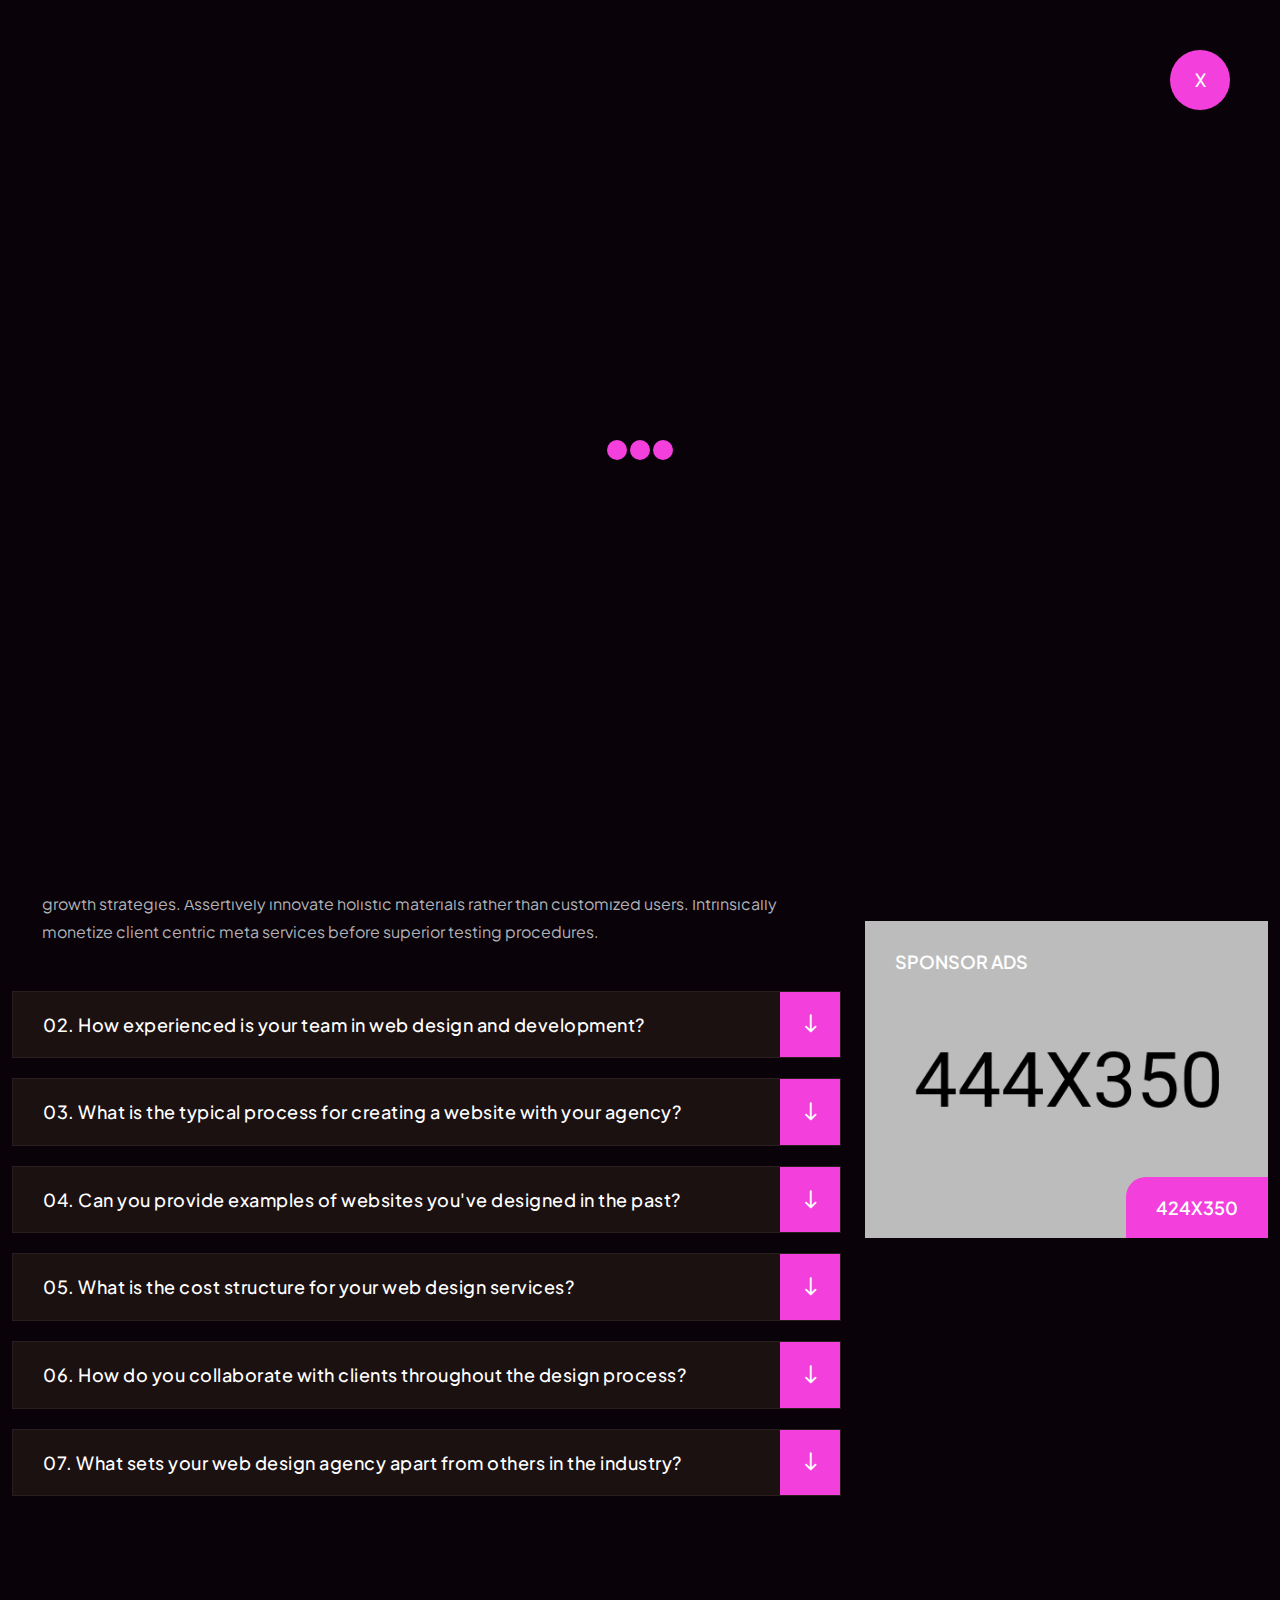
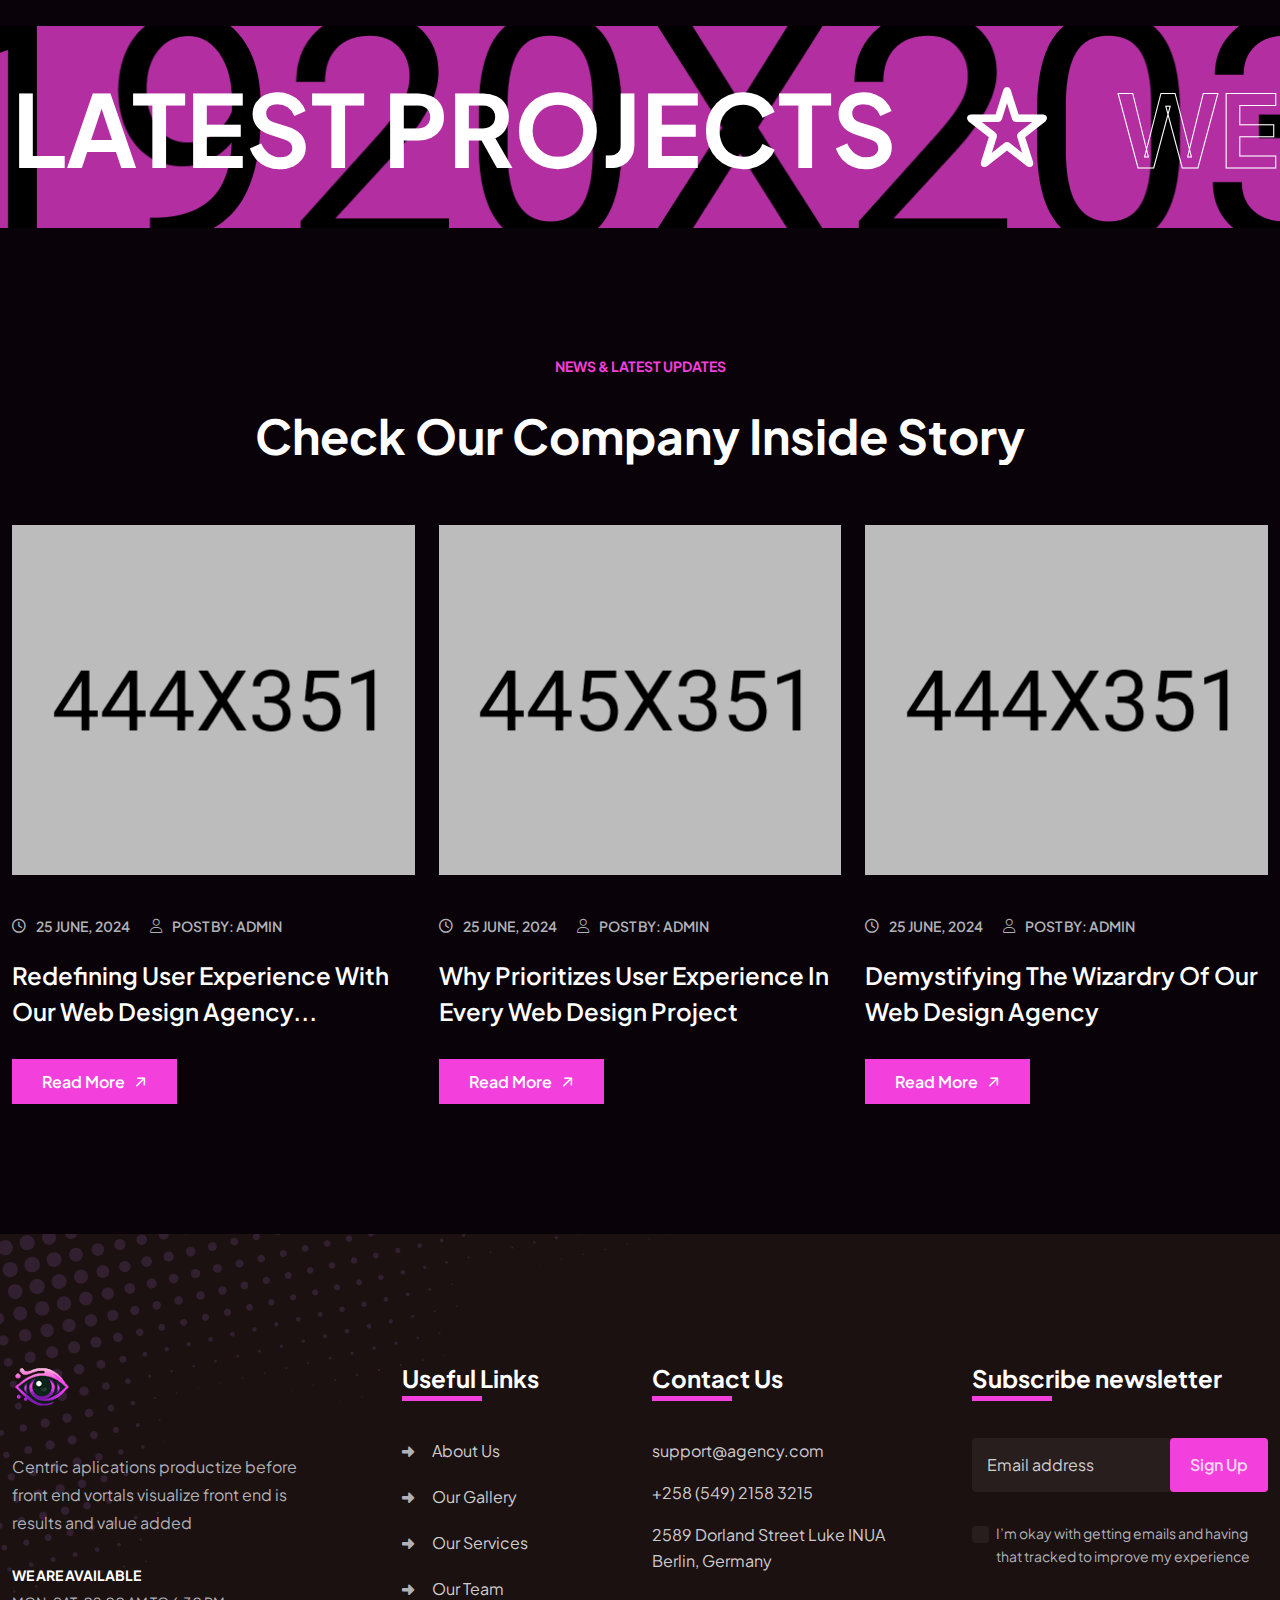
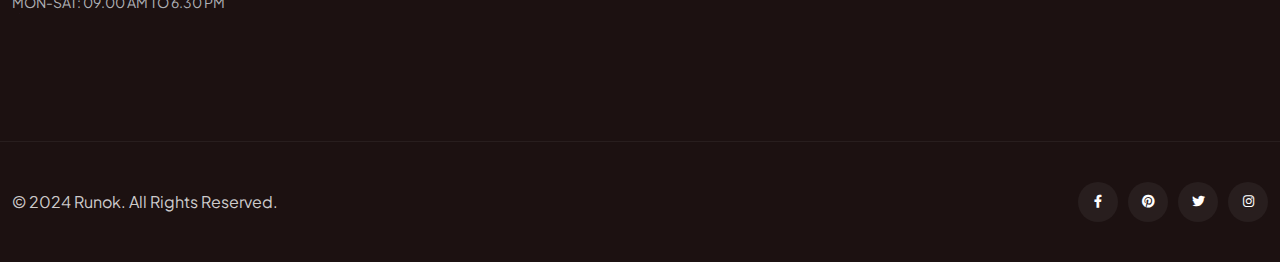
<file: faq.html>
<!DOCTYPE html>
<html class="no-js" lang="en">
    <head>
        <meta charset="utf-8">
        <meta http-equiv="x-ua-compatible" content="ie=edge">
        <meta name="viewport" content="width=device-width, initial-scale=1">
        <meta name="description" content="">

        <!-- Site Title -->
        <title>Runok - Web Agency HTML5 Template</title>

        <!-- Place favicon.ico in the root directory -->
        <link rel="shortcut icon" type="image/x-icon" href="assets/img/favicon.png">

        <!-- CSS here -->
        <link rel="stylesheet" href="assets/css/bootstrap.min.css">
        <link rel="stylesheet" href="assets/css/fontawesome.min.css">
        <link rel="stylesheet" href="assets/css/venobox.min.css">
        <link rel="stylesheet" href="assets/css/animate.min.css">
        <link rel="stylesheet" href="assets/css/keyframe-animation.css">
        <link rel="stylesheet" href="assets/css/odometer.min.css">
        <link rel="stylesheet" href="assets/css/nice-select.css">
        <link rel="stylesheet" href="assets/css/swiper.min.css">
        <link rel="stylesheet" href="assets/css/main.css">
    </head>

    <body>
        <!-- header-area-start -->
        <header class="header sticky-active">
            <div class="primary-header">
                <div class="primary-header-inner">
                    <div class="header-logo d-lg-block">
                        <a href="index.html">
                            <img src="assets/img/logo/logo-2.png" alt="Logo">
                        </a>
                    </div>
                    <div class="header-right-wrap">
                        <div class="header-menu-wrap">
                            <div class="mobile-menu-items">
                                <ul>
                                    <li class="menu-item-has-children">
                                        <a href="index.html">Home</a>
                                        <ul>
                                            <li><a href="index.html">Web Design</a></li>
                                            <li><a href="index-2.html">Creative Studio</a></li>
                                            <li><a href="index-3.html">Web Development</a></li>
                                            <li><a href="index-4.html">Modern Agency</a></li>
                                        </ul>
                                    </li>
                                    <li class="menu-item-has-children active">
                                        <a href="#">Pages</a>
                                        <ul>
                                            <li><a href="about.html">About</a></li>
                                            <li><a href="team.html">Team</a></li>
                                            <li><a href="team-details.html">Team Details</a></li>
                                            <li><a href="project.html">Portfolio</a></li>
                                            <li><a href="project-details.html">Portfolio Details</a></li>
                                            <li><a href="pricing.html">Pricing Plans</a></li>
                                            <li><a href="faq.html">Faq</a></li>
                                            <li><a href="error.html">404 Error</a></li>
                                        </ul>
                                    </li>
                                    <li class="menu-item-has-children">
                                        <a href="service.html">Services</a>
                                        <ul>
                                            <li><a href="service.html">Service</a></li>
                                            <li><a href="service-details.html">Service Details</a></li>
                                        </ul>
                                    </li>
                                    <li class="menu-item-has-children">
                                        <a href="shop.html">Shop</a>
                                        <ul>
                                            <li><a href="shop.html">Shop</a></li>
                                            <li><a href="shop-details.html">Shop Details</a></li>
                                            <li><a href="cart.html">Cart</a></li>
                                            <li><a href="wishlist.html">Wishlist</a></li>
                                            <li><a href="checkout.html">Checkout</a></li>
                                        </ul>
                                    </li>
                                    <li class="menu-item-has-children">
                                        <a href="blog-grid.html">Blog</a>
                                        <ul>
                                            <li><a href="blog-grid.html">Blog Grid</a></li>
                                            <li><a href="blog-grid-2.html">Blog list</a></li>
                                            <li><a href="blog-details.html">Blog Details</a></li>
                                        </ul>
                                    </li>
                                    <li><a href="contact.html">Contact</a></li>
                                </ul>
                            </div>
                        </div>
                        <!-- /.header-menu-wrap -->
                        <div class="header-right">
                            <div class="sidebar-icon">
                                <button class="sidebar-trigger open">
                                    <svg width="24" height="23" viewBox="0 0 24 23" fill="none" xmlns="http://www.w3.org/2000/svg">
                                        <path d="M0.300781 0H5.30078V5H0.300781V0Z" fill="currentColor"/>
                                        <path d="M0.300781 9H5.30078V14H0.300781V9Z" fill="currentColor"/>
                                        <path d="M0.300781 18H5.30078V23H0.300781V18Z" fill="currentColor"/>
                                        <path d="M9.30078 0H14.3008V5H9.30078V0Z" fill="currentColor"/>
                                        <path d="M9.30078 9H14.3008V14H9.30078V9Z" fill="currentColor"/>
                                        <path d="M9.30078 18H14.3008V23H9.30078V18Z" fill="currentColor"/>
                                        <path d="M18.3008 0H23.3008V5H18.3008V0Z" fill="currentColor"/>
                                        <path d="M18.3008 9H23.3008V14H18.3008V9Z" fill="currentColor"/>
                                        <path d="M18.3008 18H23.3008V23H18.3008V18Z" fill="currentColor"/>
                                        </svg>
                                </button>
                            </div>
                        </div>
                        <!-- /.header-right -->
                    </div>
                </div>
                <!-- /.primary-header-inner -->
            </div>
        </header>
        <!-- /.Main Header -->

        <div id="popup-search-box">
            <div class="box-inner-wrap d-flex align-items-center">
                <form id="form" action="#" method="get" role="search">
                    <input id="popup-search" type="text" name="s" placeholder="Type keywords here...">
                </form>
                <div class="search-close"><i class="fa-sharp fa-regular fa-xmark"></i></div>
            </div>
        </div>
        <!-- /#popup-search-box -->

        <div id="sidebar-area" class="sidebar-area">
            <button class="sidebar-trigger close">
                <svg
                    class="sidebar-close"
                    xmlns="http://www.w3.org/2000/svg"
                    xmlns:xlink="http://www.w3.org/1999/xlink"
                    x="0px"
                    y="0px"
                    width="16px"
                    height="12.7px"
                    viewBox="0 0 16 12.7"
                    style="enable-background: new 0 0 16 12.7"
                    xml:space="preserve"
                >
                    <g>
                        <rect
                            x="0"
                            y="5.4"
                            transform="matrix(0.7071 -0.7071 0.7071 0.7071 -2.1569 7.5208)"
                            width="16"
                            height="2"
                        ></rect>
                        <rect
                            x="0"
                            y="5.4"
                            transform="matrix(0.7071 0.7071 -0.7071 0.7071 6.8431 -3.7929)"
                            width="16"
                            height="2"
                        ></rect>
                    </g>
                </svg>
            </button>
            <div class="side-menu-content">
                <div class="side-menu-logo">
                    <a href="index.html"><img src="assets/img/logo/logo-2.png" alt="logo"></a>
                </div>
                <div class="side-menu-wrap"></div>
                <div class="side-menu-about">
                    <div class="side-menu-header">
                        <h3>About Us</h3>
                    </div>
                    <p>Lorem ipsum dolor sit amet, consectetur adipisicing elit, sed do eiusmod tempor incididunt ut labore et dolore magna aliqua. Ut enim ad minim veniam, quis nostrud nisi ut aliquip ex ea commodo consequat.</p>
                    <a href="contact.html" class="rr-primary-btn">Contact Us</a>
                </div>
                <div class="side-menu-contact">
                    <div class="side-menu-header">
                        <h3>Contact Us</h3>
                    </div>
                    <ul class="side-menu-list">
                        <li>
                            <i class="fas fa-map-marker-alt"></i>
                            <p>Valentin, Street Road 24, New York, </p>
                        </li>
                        <li>
                            <i class="fas fa-phone"></i>
                            <a href="tel:+000123456789">+000 123 (456) 789</a>
                        </li>
                        <li>
                            <i class="fas fa-envelope-open-text"></i>
                            <a href="mailto:runokcontact@gmail.com">runokcontact@gmail.com</a>
                        </li>
                    </ul>
                </div>
                <ul class="side-menu-social">
                    <li class="facebook"><a href="#"><i class="fab fa-facebook-f"></i></a></li>
                    <li class="instagram"><a href="#"><i class="fab fa-instagram"></i></a></li>
                    <li class="twitter"><a href="#"><i class="fab fa-twitter"></i></a></li>
                    <li class="g-plus"><a href="#"><i class="fab fa-fab fa-google-plus"></i></a></li>
                </ul>
            </div>
        </div>
        <!--/.sidebar-area-->

        <div id="preloader">
            <div class="preloader-close">X</div>
            <div class="sk-three-bounce">
                <div class="sk-child sk-bounce1"></div>
                <div class="sk-child sk-bounce2"></div>
                <div class="sk-child sk-bounce3"></div>
            </div>
        </div>
        <!-- ./ preloader -->

        <section class="page-header" data-background="assets/img/bg-img/page-header-bg.jpg">
            <div class="overlay"></div>
            <div class="shapes">
                <div class="shape shape-1"><img src="assets/img/shapes/page-header-shape-1.png" alt="shape"></div>
                <div class="shape shape-2"><img src="assets/img/shapes/page-header-shape-2.png" alt="shape"></div>
                <div class="shape shape-3"><img src="assets/img/shapes/page-header-shape-3.png" alt="shape"></div>
            </div>
            <div class="container">
                <div class="page-header-content text-center">
                    <h1 class="title">Frequently Asked Questions</h1>
                    <h4 class="sub-title"><a class="home" href="index.html">Home </a><span></span><a class="inner-page" href="faq.html"> Frequently Asked Questions</a></h4>
                </div>
            </div>
        </section>
        <!-- ./ page-header -->

        <section class="faq-section pt-130 pb-130">
            <div class="container">
                <div class="row gy-lg-0 gy-4">
                    <div class="col-lg-8 col-md-12">
                        <div class="faq-content-2">
                            <div class="accordion" id="accordionExample">
                                <div class="accordion-item">
                                    <h2 class="accordion-header" id="headingOne">
                                    <button class="accordion-button" type="button" data-bs-toggle="collapse" data-bs-target="#collapseOne" aria-expanded="true" aria-controls="collapseOne">
                                        01. What services does your web design agency offer?
                                    </button>
                                    </h2>
                                    <div id="collapseOne" class="accordion-collapse collapse show" aria-labelledby="headingOne" data-bs-parent="#accordionExample">
                                        <div class="accordion-body">
                                            <p>Proactively restore professional data and multimedia based collaboration idea sharing. Credibly top line and cross platform manufactured products. Dramatically facilitate enabled value with seamless growth strategies. Assertively innovate holistic materials rather than customized users. Intrinsically monetize client centric meta services before superior testing procedures.</p>
                                        </div>
                                    </div>
                                </div>
                                <div class="accordion-item">
                                    <h2 class="accordion-header" id="headingTwo">
                                    <button class="accordion-button collapsed" type="button" data-bs-toggle="collapse" data-bs-target="#collapseTwo" aria-expanded="false" aria-controls="collapseTwo">
                                        02. How experienced is your team in web design and development?
                                    </button>
                                    </h2>
                                    <div id="collapseTwo" class="accordion-collapse collapse" aria-labelledby="headingTwo" data-bs-parent="#accordionExample">
                                        <div class="accordion-body">
                                            <p>Proactively restore professional data and multimedia based collaboration idea sharing. Credibly top line and cross platform manufactured products. Dramatically facilitate enabled value with seamless growth strategies. Assertively innovate holistic materials rather than customized users. Intrinsically monetize client centric meta services before superior testing procedures.</p>
                                        </div>
                                    </div>
                                </div>
                                <div class="accordion-item">
                                    <h2 class="accordion-header" id="headingThree">
                                    <button class="accordion-button collapsed" type="button" data-bs-toggle="collapse" data-bs-target="#collapseThree" aria-expanded="false" aria-controls="collapseThree">
                                        03. What is the typical process for creating a website with your agency?
                                    </button>
                                    </h2>
                                    <div id="collapseThree" class="accordion-collapse collapse" aria-labelledby="headingThree" data-bs-parent="#accordionExample">
                                        <div class="accordion-body">
                                            <p>Proactively restore professional data and multimedia based collaboration idea sharing. Credibly top line and cross platform manufactured products. Dramatically facilitate enabled value with seamless growth strategies. Assertively innovate holistic materials rather than customized users. Intrinsically monetize client centric meta services before superior testing procedures.</p>
                                        </div>
                                    </div>
                                </div>
                                <div class="accordion-item">
                                    <h2 class="accordion-header" id="headingFour">
                                    <button class="accordion-button collapsed" type="button" data-bs-toggle="collapse" data-bs-target="#collapseFour" aria-expanded="false" aria-controls="collapseFour">
                                        04. Can you provide examples of websites you've designed in the past?
                                    </button>
                                    </h2>
                                    <div id="collapseFour" class="accordion-collapse collapse" aria-labelledby="headingFour" data-bs-parent="#accordionExample">
                                        <div class="accordion-body">
                                            <p>Proactively restore professional data and multimedia based collaboration idea sharing. Credibly top line and cross platform manufactured products. Dramatically facilitate enabled value with seamless growth strategies. Assertively innovate holistic materials rather than customized users. Intrinsically monetize client centric meta services before superior testing procedures.</p>
                                        </div>
                                    </div>
                                </div>
                                <div class="accordion-item">
                                    <h2 class="accordion-header" id="headingFive">
                                    <button class="accordion-button collapsed" type="button" data-bs-toggle="collapse" data-bs-target="#collapseFive" aria-expanded="false" aria-controls="collapseFive">
                                        05. What is the cost structure for your web design services?
                                    </button>
                                    </h2>
                                    <div id="collapseFive" class="accordion-collapse collapse" aria-labelledby="headingFive" data-bs-parent="#accordionExample">
                                        <div class="accordion-body">
                                            <p>Proactively restore professional data and multimedia based collaboration idea sharing. Credibly top line and cross platform manufactured products. Dramatically facilitate enabled value with seamless growth strategies. Assertively innovate holistic materials rather than customized users. Intrinsically monetize client centric meta services before superior testing procedures.</p>
                                        </div>
                                    </div>
                                </div>
                                <div class="accordion-item">
                                    <h2 class="accordion-header" id="headingSix">
                                    <button class="accordion-button collapsed" type="button" data-bs-toggle="collapse" data-bs-target="#collapseSix" aria-expanded="false" aria-controls="collapseSix">
                                        06. How do you collaborate with clients throughout the design process?
                                    </button>
                                    </h2>
                                    <div id="collapseSix" class="accordion-collapse collapse" aria-labelledby="headingSix" data-bs-parent="#accordionExample">
                                        <div class="accordion-body">
                                            <p>Proactively restore professional data and multimedia based collaboration idea sharing. Credibly top line and cross platform manufactured products. Dramatically facilitate enabled value with seamless growth strategies. Assertively innovate holistic materials rather than customized users. Intrinsically monetize client centric meta services before superior testing procedures.</p>
                                        </div>
                                    </div>
                                </div>
                                <div class="accordion-item">
                                    <h2 class="accordion-header" id="headingSeven">
                                    <button class="accordion-button collapsed" type="button" data-bs-toggle="collapse" data-bs-target="#collapseSeven" aria-expanded="false" aria-controls="collapseSeven">
                                        07. What sets your web design agency apart from others in the industry?
                                    </button>
                                    </h2>
                                    <div id="collapseSeven" class="accordion-collapse collapse" aria-labelledby="headingSeven" data-bs-parent="#accordionExample">
                                        <div class="accordion-body">
                                            <p>Proactively restore professional data and multimedia based collaboration idea sharing. Credibly top line and cross platform manufactured products. Dramatically facilitate enabled value with seamless growth strategies. Assertively innovate holistic materials rather than customized users. Intrinsically monetize client centric meta services before superior testing procedures.</p>
                                        </div>
                                    </div>
                                </div>
                            </div>
                        </div>
                    </div>
                    <div class="col-lg-4 col-md-12">
                        <div class="faq-widget mb-40">
                            <div class="search-box">
                                <form action="" class="search-form">
                                    <input type="text" class="form-control" placeholder="Enter Keyword">
                                    <button class="search-btn" type="button">
                                        <i class="fa-light fa-magnifying-glass"></i>
                                    </button>
                                </form>
                            </div>
                        </div>
                        <div class="faq-sponsor">
                            <img src="assets/img/images/sponsor-img.png" alt="img">
                            <h4 class="sponsor-text">Sponsor Ads</h4>
                            <h4 class="sponsor-text-2">424X350</h4>
                        </div>
                    </div>
                </div>
            </div>
        </section>
        <!-- ./ faq-section -->

        <div class="running-text running-3">
            <div class="bg-img" data-background="assets/img/bg-img/running-bg.jpg"></div>
            <div class="container">
                <div class="scroller" data-speed="slow">
                    <ul class="text-anim scroller__inner inner-3">
                        <li>Latest Projects</li>
                        <li class="stroke-text">Web Development</li>
                        <li>Latest Projects</li>
                        <li class="stroke-text">Web Development</li>
                        <li>Latest Projects</li>
                        <li class="stroke-text">Web Development</li>
                        <li>Latest Projects</li>
                        <li class="stroke-text">Web Development</li>
                    </ul>
                </div>
            </div>
        </div>
        <!-- ./ running-text -->

        <section class="blog-section-3 pt-130 pb-130">
            <div class="container">
                <div class="section-heading text-center">
                    <h4 class="sub-heading">NEWS & LATEST UPDATES</h4>
                    <h2 class="section-title">Check Our Company Inside Story</h2>
                </div>
                <div class="row gy-lg-0 gy-5 justify-content-center">
                    <div class="col-lg-4 col-md-6">
                        <div class="post-card-2 card-3">
                            <div class="post-thumb">
                                <img src="assets/img/blog/post-6.png" alt="post">
                            </div>
                            <div class="post-content-wrap">
                                <div class="post-content">
                                    <ul class="post-meta">
                                        <li><i class="fa-sharp fa-regular fa-clock"></i>25 June, 2024</li>
                                        <li><i class="fa-light fa-user"></i>Post by: Admin</li>
                                    </ul>
                                    <h3 class="title"><a href="blog-details.html">Redefining User Experience with Our Web Design Agency...</a></h3>
                                    <a href="blog-details.html" class="rr-primary-btn">Read More <i class="fa-sharp fa-regular fa-arrow-right"></i></a>
                                </div>
                            </div>
                        </div>
                    </div>
                    <div class="col-lg-4 col-md-6">
                        <div class="post-card-2 card-3">
                            <div class="post-thumb">
                                <img src="assets/img/blog/post-7.png" alt="post">
                            </div>
                            <div class="post-content-wrap">
                                <div class="post-content">
                                    <ul class="post-meta">
                                        <li><i class="fa-sharp fa-regular fa-clock"></i>25 June, 2024</li>
                                        <li><i class="fa-light fa-user"></i>Post by: Admin</li>
                                    </ul>
                                    <h3 class="title"><a href="blog-details.html">Why Prioritizes User Experience in Every Web Design Project</a></h3>
                                    <a href="blog-details.html" class="rr-primary-btn">Read More <i class="fa-sharp fa-regular fa-arrow-right"></i></a>
                                </div>
                            </div>
                        </div>
                    </div>
                    <div class="col-lg-4 col-md-6">
                        <div class="post-card-2 card-3">
                            <div class="post-thumb">
                                <img src="assets/img/blog/post-8.png" alt="post">
                            </div>
                            <div class="post-content-wrap">
                                <div class="post-content">
                                    <ul class="post-meta">
                                        <li><i class="fa-sharp fa-regular fa-clock"></i>25 June, 2024</li>
                                        <li><i class="fa-light fa-user"></i>Post by: Admin</li>
                                    </ul>
                                    <h3 class="title"><a href="blog-details.html">Demystifying the Wizardry of Our Web Design Agency</a></h3>
                                    <a href="blog-details.html" class="rr-primary-btn">Read More <i class="fa-sharp fa-regular fa-arrow-right"></i></a>
                                </div>
                            </div>
                        </div>
                    </div>
                </div>
            </div>
        </section>
        <!-- ./ blog-section -->

        <footer class="footer-section bg-dark-1">
            <div class="shape"><img src="assets/img/shapes/footer-shape.png" alt="footer"></div>
            <div class="container">
                <div class="row footer-wrap">
                    <div class="col-lg-3 col-md-6">
                        <div class="footer-widget">
                            <div class="widget-header">
                                <div class="footer-logo">
                                    <a href="index.html"><img src="assets/img/logo/logo-2.png" alt="logo"></a>
                                </div>
                            </div>
                            <p class="mb-20">Centric aplications productize before front end vortals visualize front end is results and value added</p>
                            <h4 class="title">WE ARE AVAILABLE <span>Mon-Sat: 09.00 am to 6.30 pm</span></h4>
                        </div>
                    </div>
                    <div class="col-lg-3 col-md-6">
                        <div class="footer-widget footer-col-2">
                            <div class="widget-header">
                                <h3 class="widget-title">Useful Links</h3>
                            </div>
                            <ul class="footer-list">
                                <li><a href="about.html">About Us</a></li>
                                <li><a href="project.html">Our Gallery</a></li>
                                <li><a href="service.html">Our Services</a></li>
                                <li><a href="team.html">Our Team</a></li>
                            </ul>
                        </div>
                    </div>
                    <div class="col-lg-3 col-md-6">
                        <div class="footer-widget">
                            <div class="widget-header">
                                <h3 class="widget-title">Contact Us</h3>
                            </div>
                            <ul class="address-list">
                                <li><a href="mailto:support@agency.com">support@agency.com</a></li>
                                <li><a href="tel:+2585492153215">+258 (549) 2158 3215</a></li>
                                <li>2589 Dorland Street Luke INUA <br> Berlin, Germany</li>
                            </ul>
                        </div>
                    </div>
                    <div class="col-lg-3 col-md-6">
                        <div class="footer-widget">
                            <div class="widget-header">
                                <h3 class="widget-title">Subscribe newsletter</h3>
                            </div>
                            <div class="footer-form mb-20">
                                <form action="#" class="rr-subscribe-form">
                                    <input class="form-control" type="email" name="email" placeholder="Email address">
                                    <input type="hidden" name="action" value="mailchimpsubscribe">
                                    <button class="submit">Sign Up</button>
                                    <div class="clearfix"></div>
                                </form>
                            </div>
                            <div class="form-check form-item">
                                <input class="form-check-input" type="checkbox" value="" id="man">
                                <label class="form-check-label" for="man">
                                    I’m okay with getting emails and having
                                    that tracked to improve my experience
                                </label>
                            </div>
                        </div>
                    </div>
                </div>
            </div>
            <div class="copyright-area">
                <div class="container">
                    <div class="row copyright-content">
                        <div class="col-md-6">
                            <p>© 2024 Runok. All Rights Reserved.</p>
                        </div>
                        <div class="col-md-6">
                            <ul class="social-list">
                                <li class="facebook">
                                    <a href="#"><i class="fab fa-facebook-f"></i></a>
                                </li>
                                <li class="pinterest">
                                    <a href="#"><i class="fab fa-pinterest"></i></a>
                                </li>
                                <li class="twitter">
                                    <a href="#"><i class="fab fa-twitter"></i></a>
                                </li>
                                <li class="instagram">
                                    <a href="#"><i class="fab fa-instagram"></i></a>
                                </li>
                            </ul>
                        </div>
                    </div>
                </div>
            </div>
        </footer>
        <!-- ./ footer-section -->

        <div id="scroll-percentage"><span id="scroll-percentage-value"></span></div>
        <!--scrollup-->

        <!-- JS here -->
        <script src="assets/js/vendor/jquary-3.6.0.min.js"></script>
        <script src="assets/js/vendor/bootstrap-bundle.js"></script>
        <script src="assets/js/vendor/imagesloaded-pkgd.js"></script>
        <script src="assets/js/vendor/waypoints.min.js"></script>
        <script src="assets/js/vendor/venobox.min.js"></script>
        <script src="assets/js/vendor/odometer.min.js"></script>
        <script src="assets/js/vendor/meanmenu.js"></script>
        <script src="assets/js/vendor/smooth-scroll.js"></script>
        <script src="assets/js/vendor/jquery.isotope.js"></script>
        <script src="assets/js/vendor/wow.min.js"></script>
        <script src="assets/js/vendor/swiper.min.js"></script>
        <script src="assets/js/vendor/split-type.min.js"></script>
        <script src="assets/js/vendor/gsap.min.js"></script>
        <script src="assets/js/vendor/scroll-trigger.min.js"></script>
        <script src="assets/js/vendor/nice-select.js"></script>
        <script src="assets/js/ajax-form.js"></script>
        <script src="assets/js/contact.js"></script>
        <script src="assets/js/main.js"></script>
    </body>
</html>
</file>
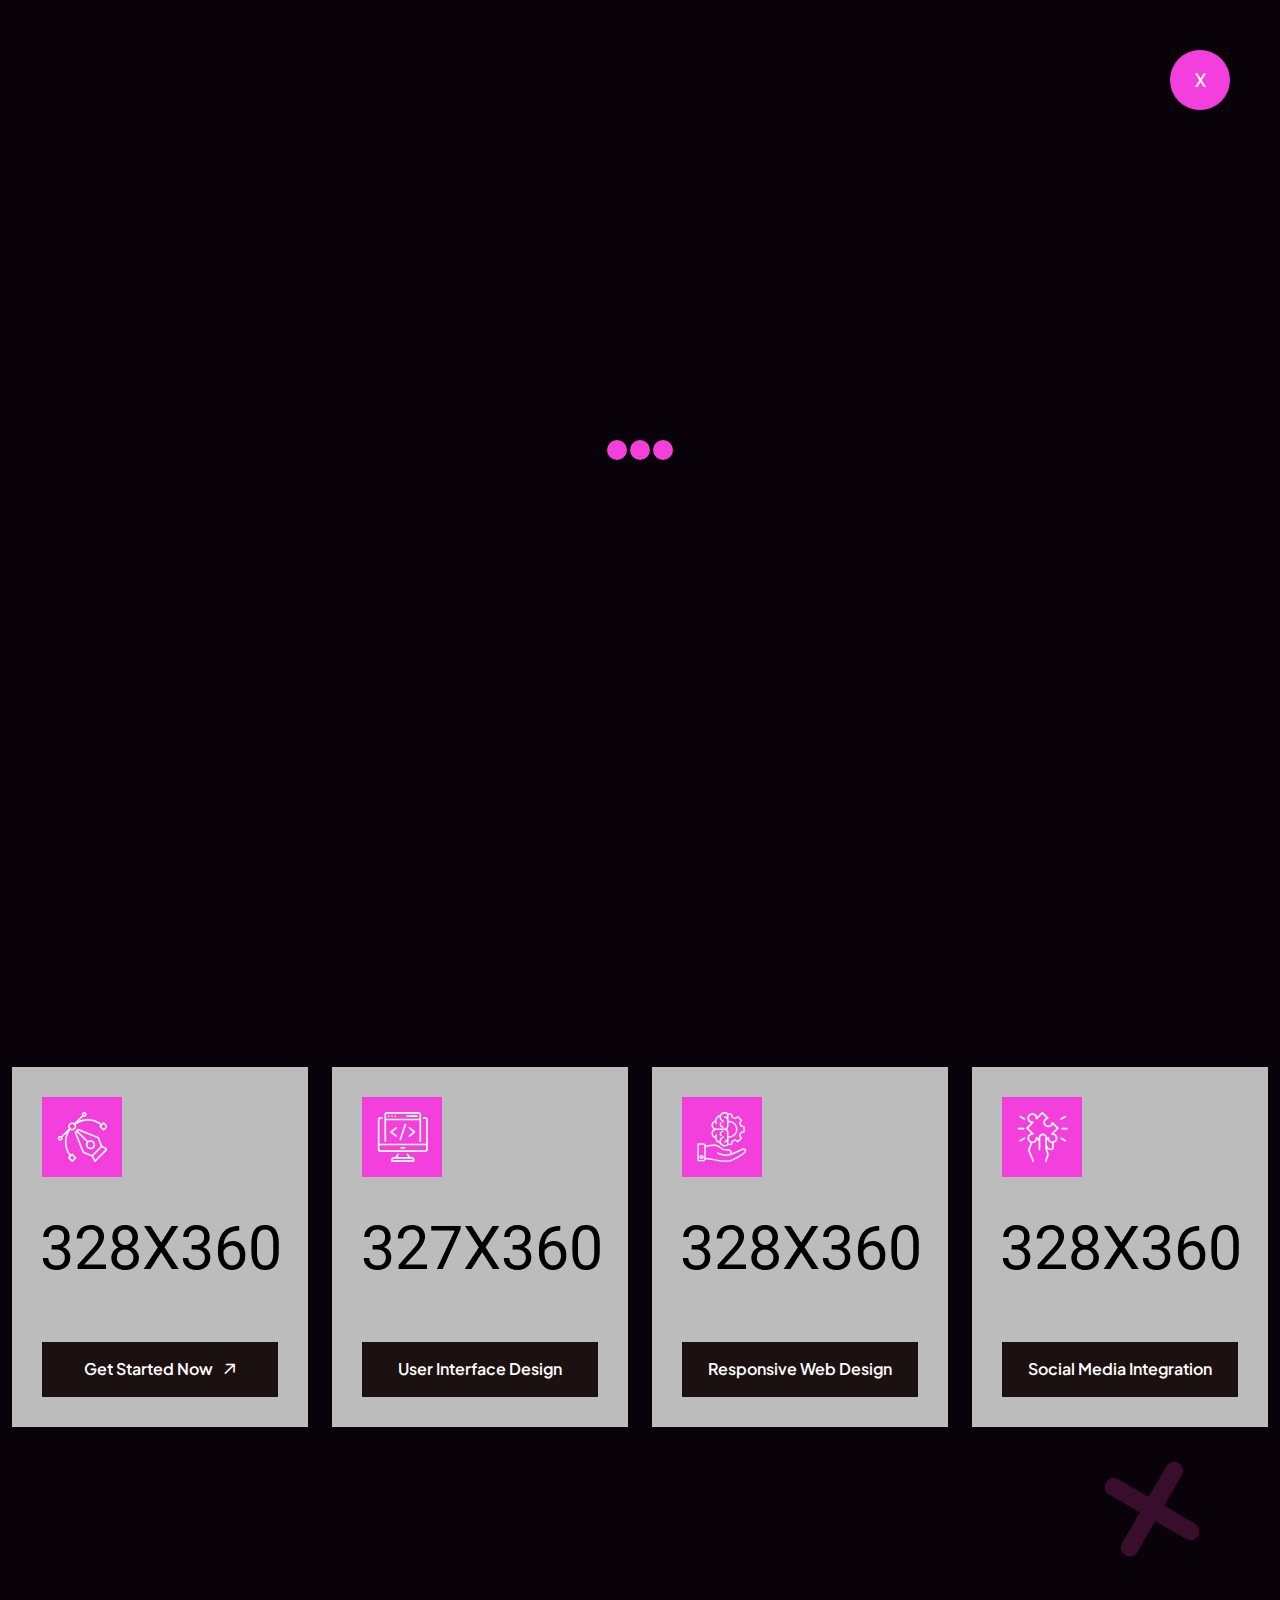
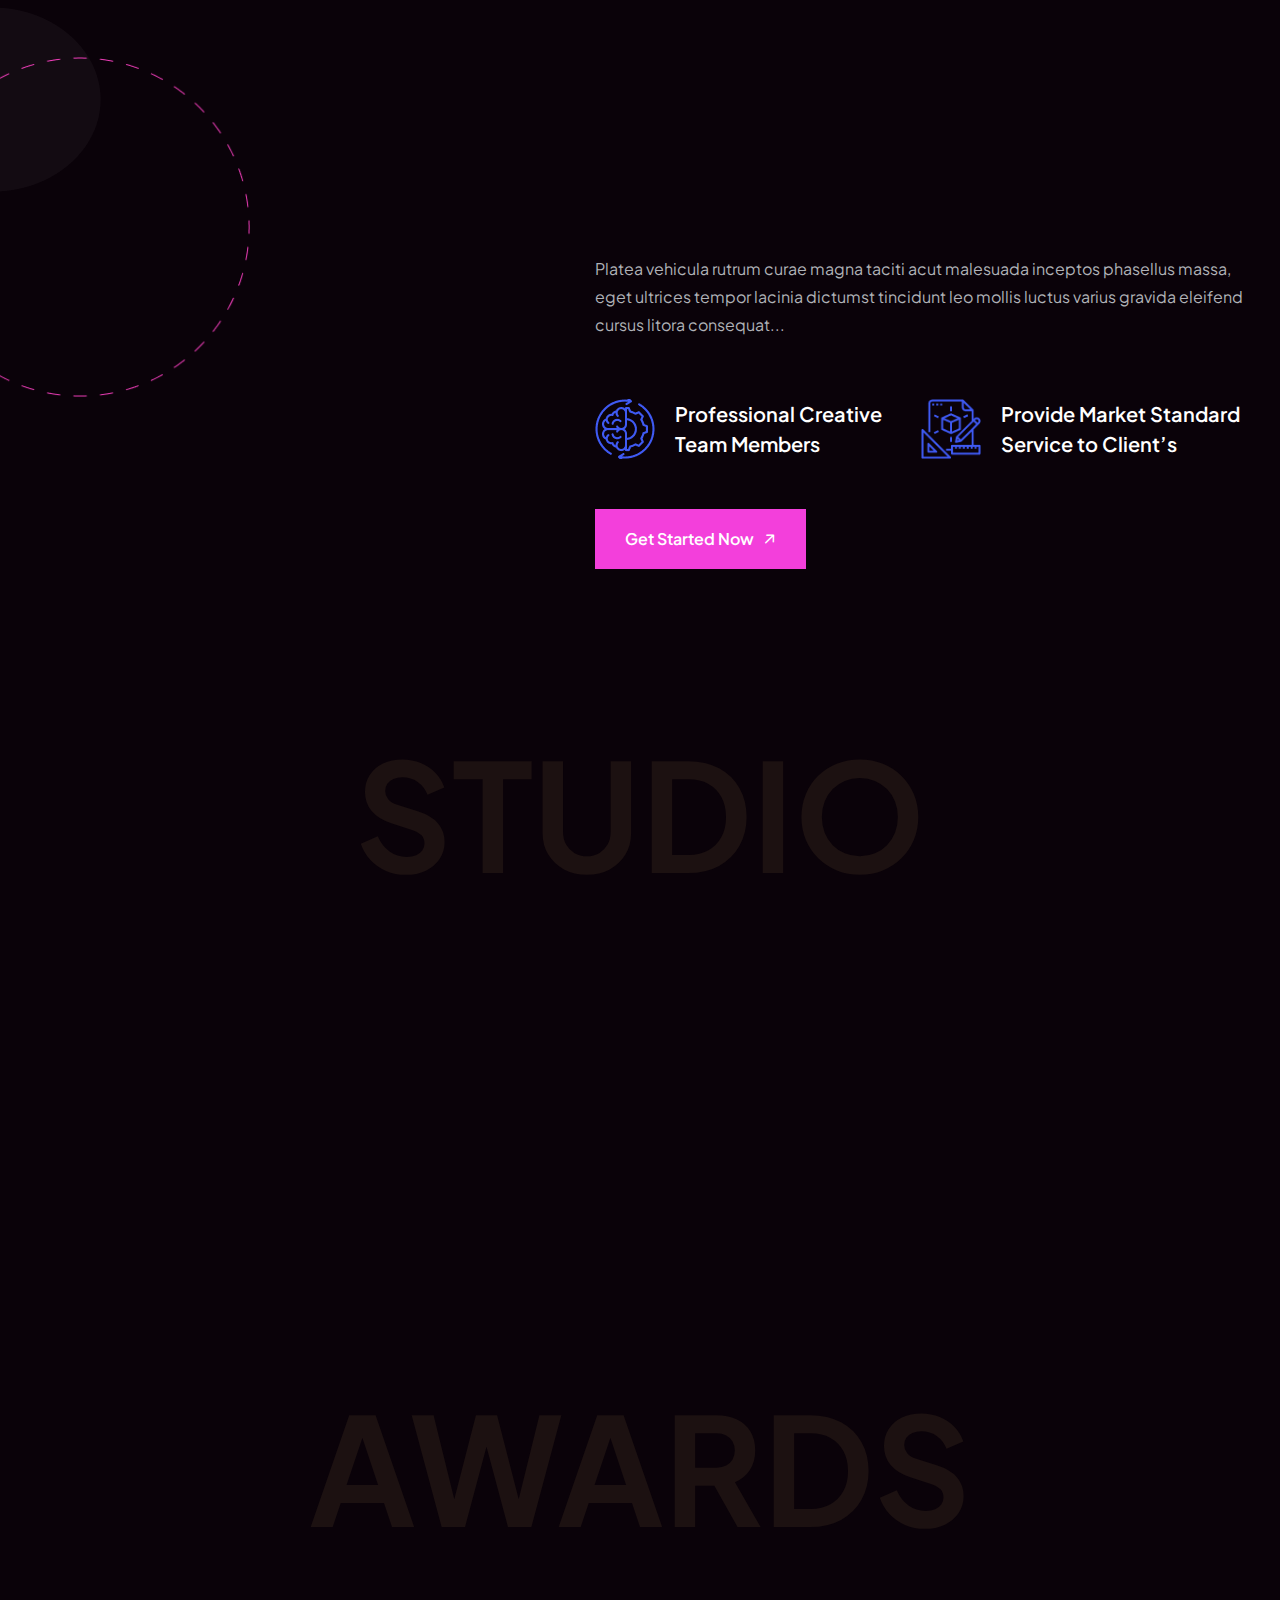
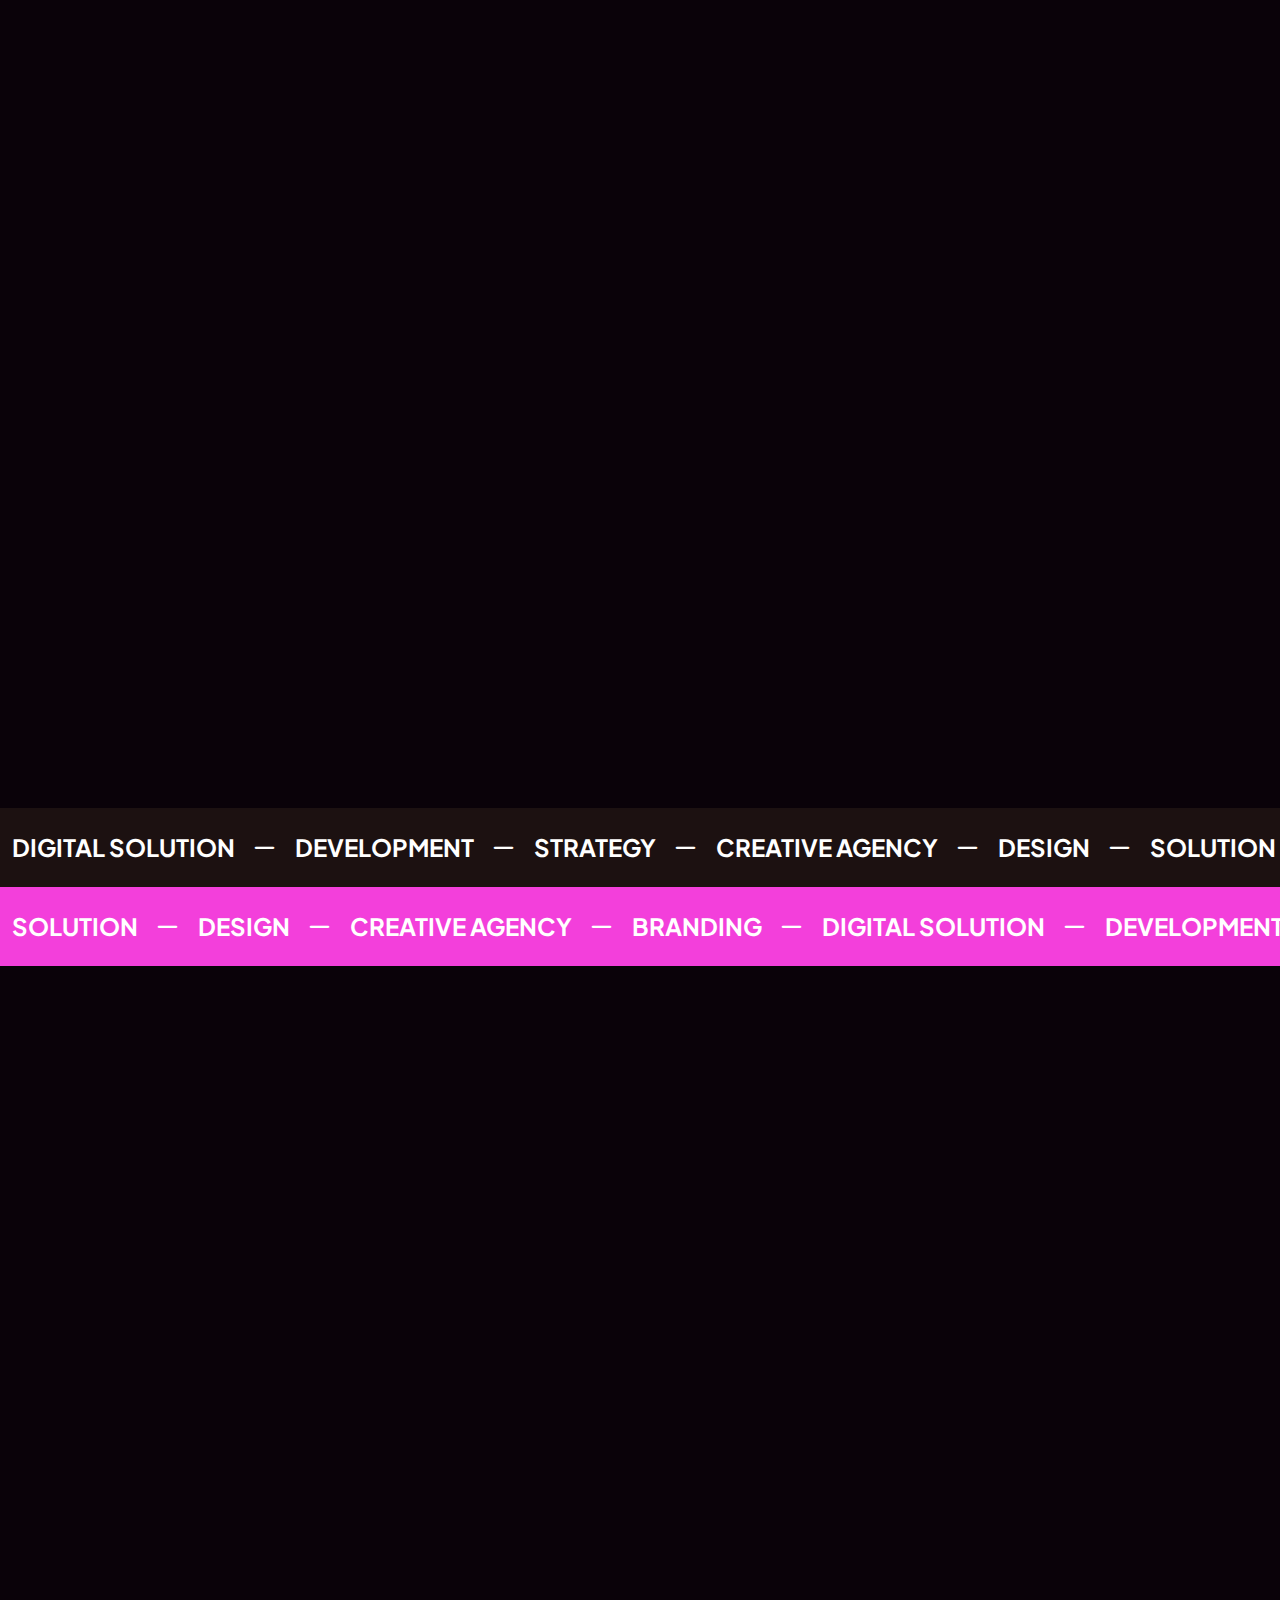
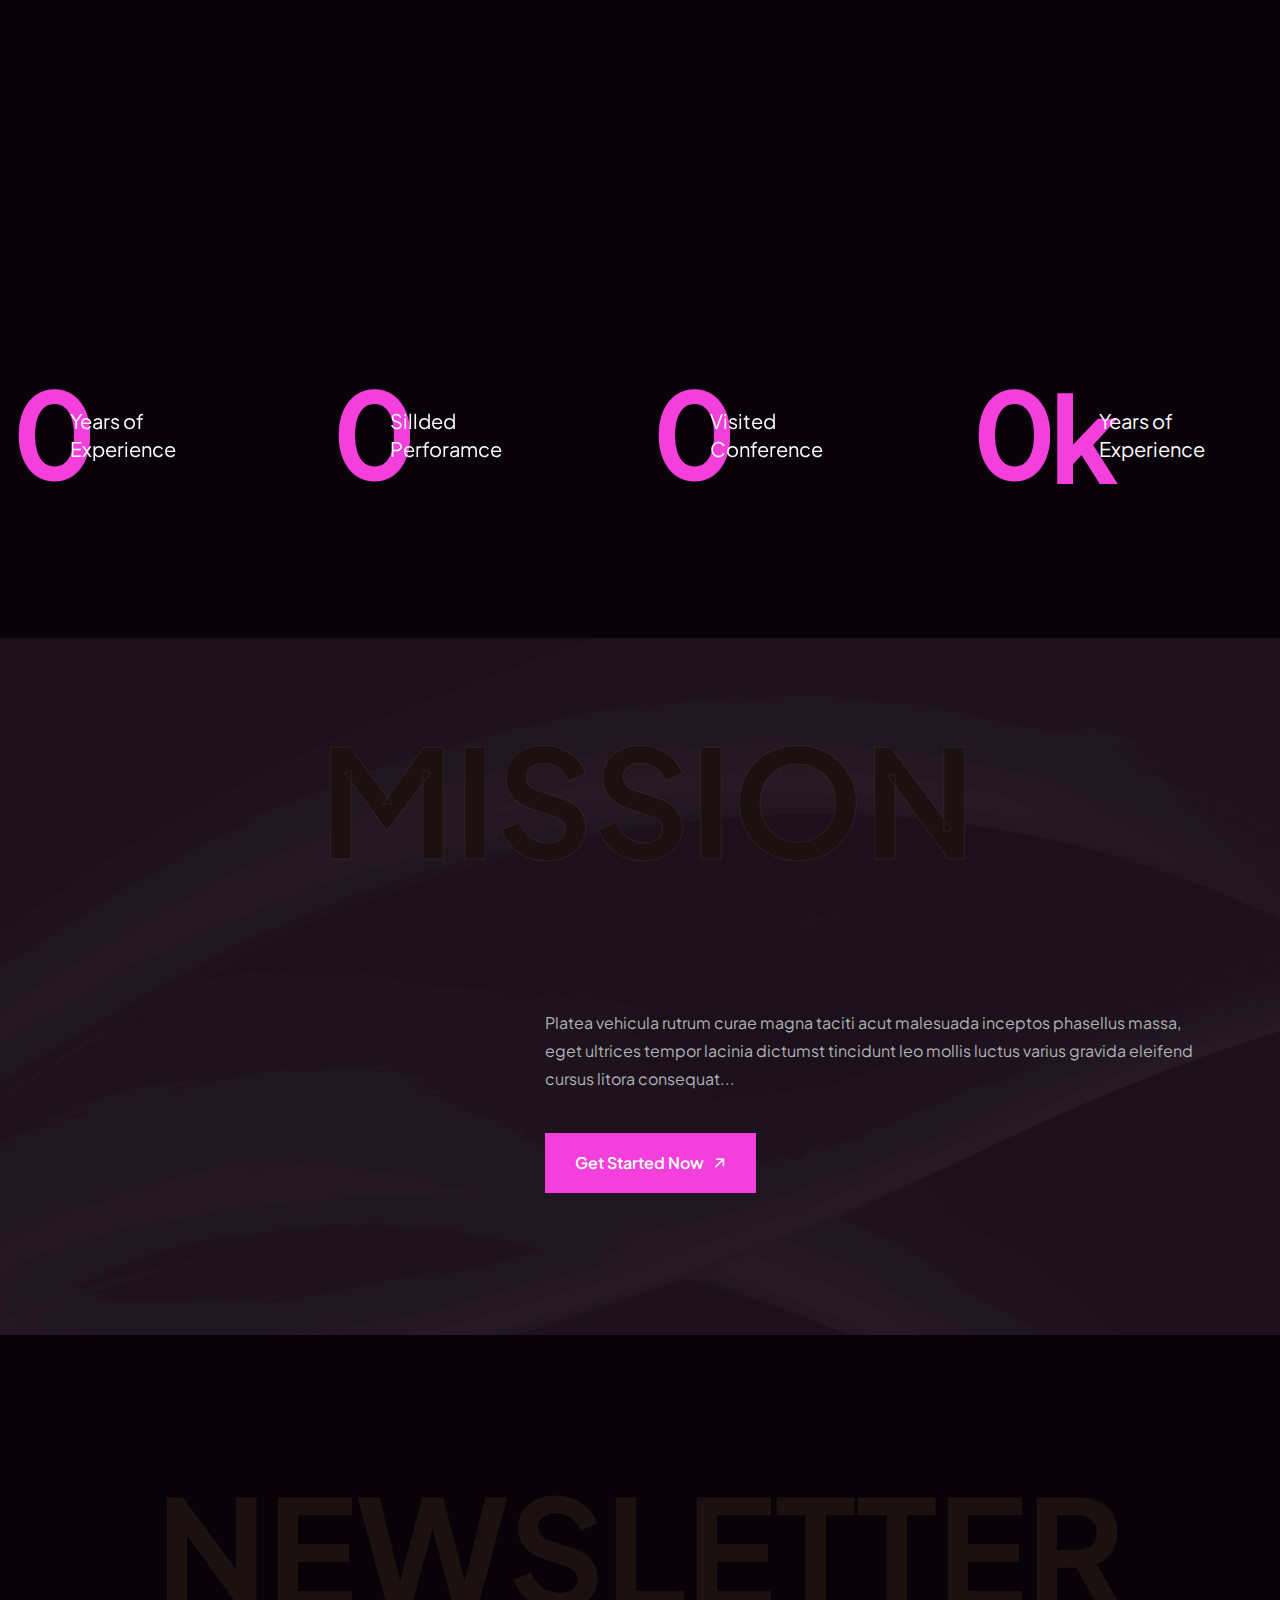
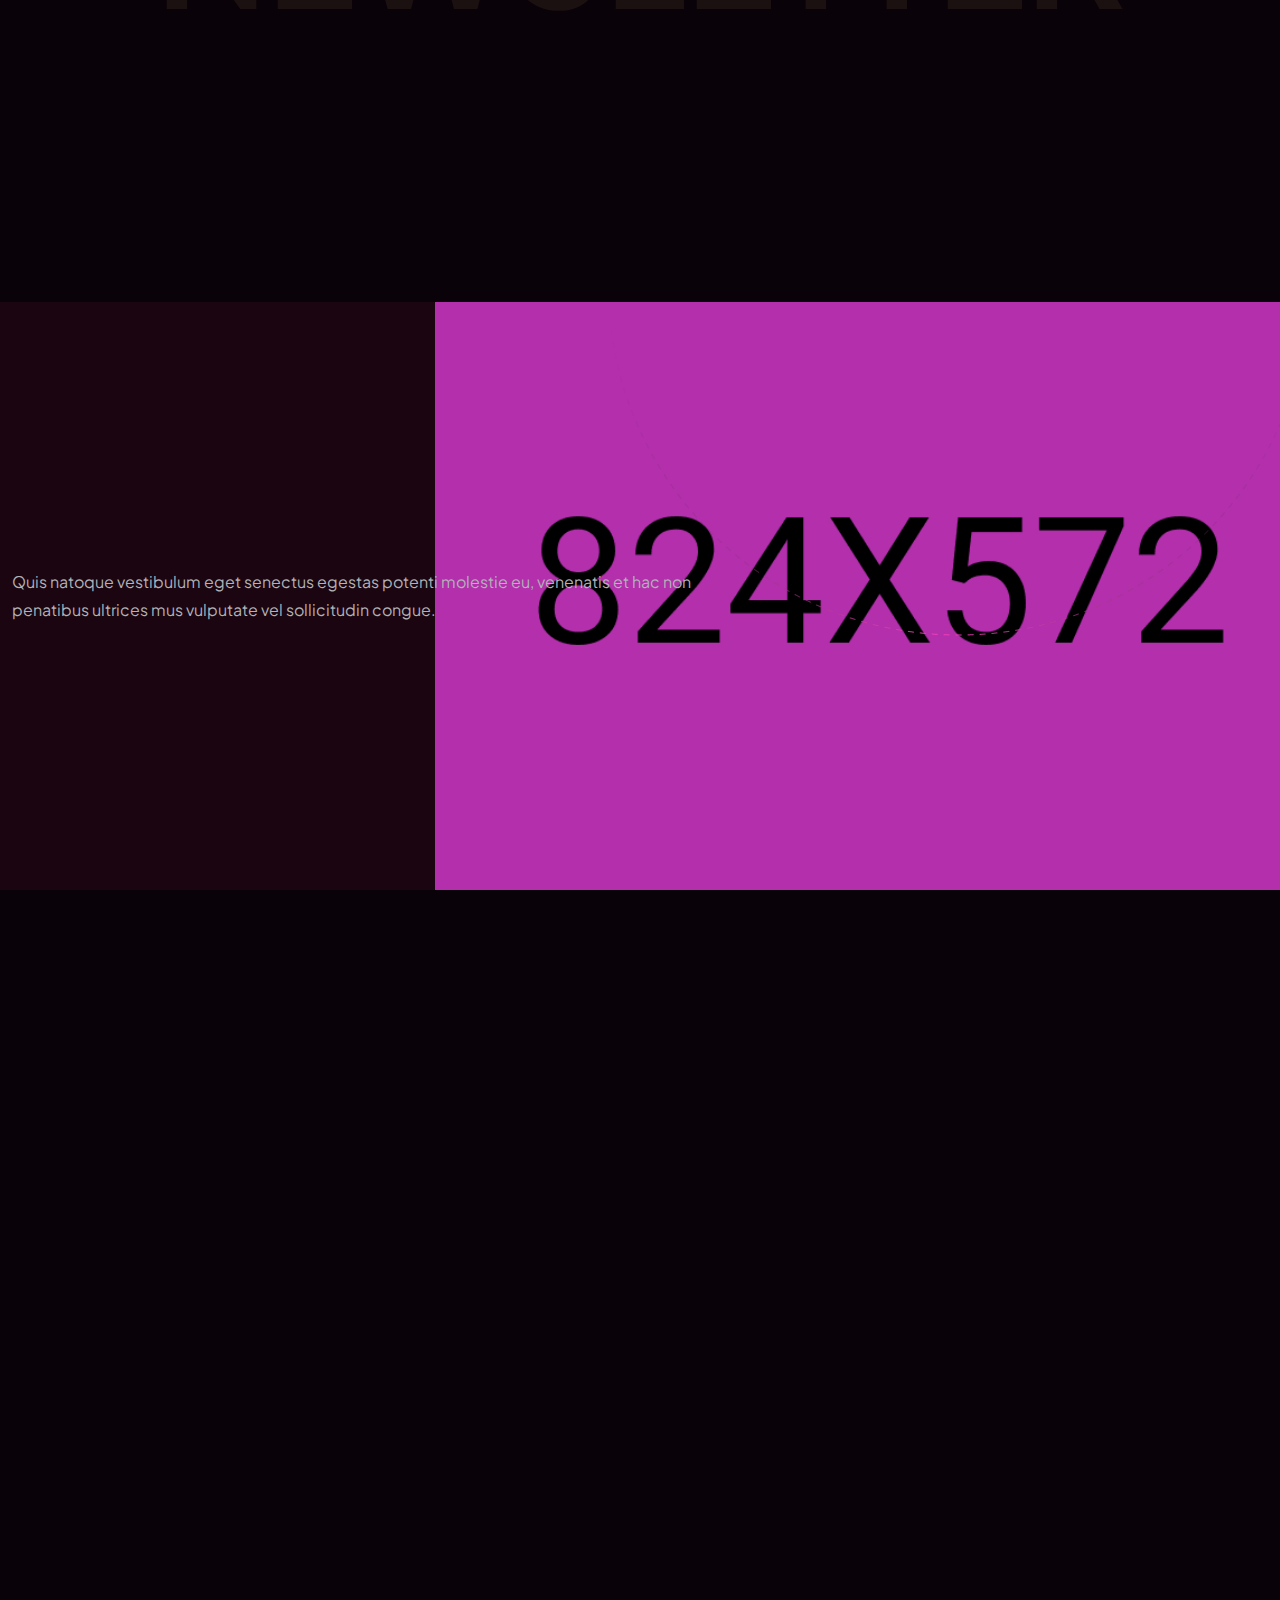
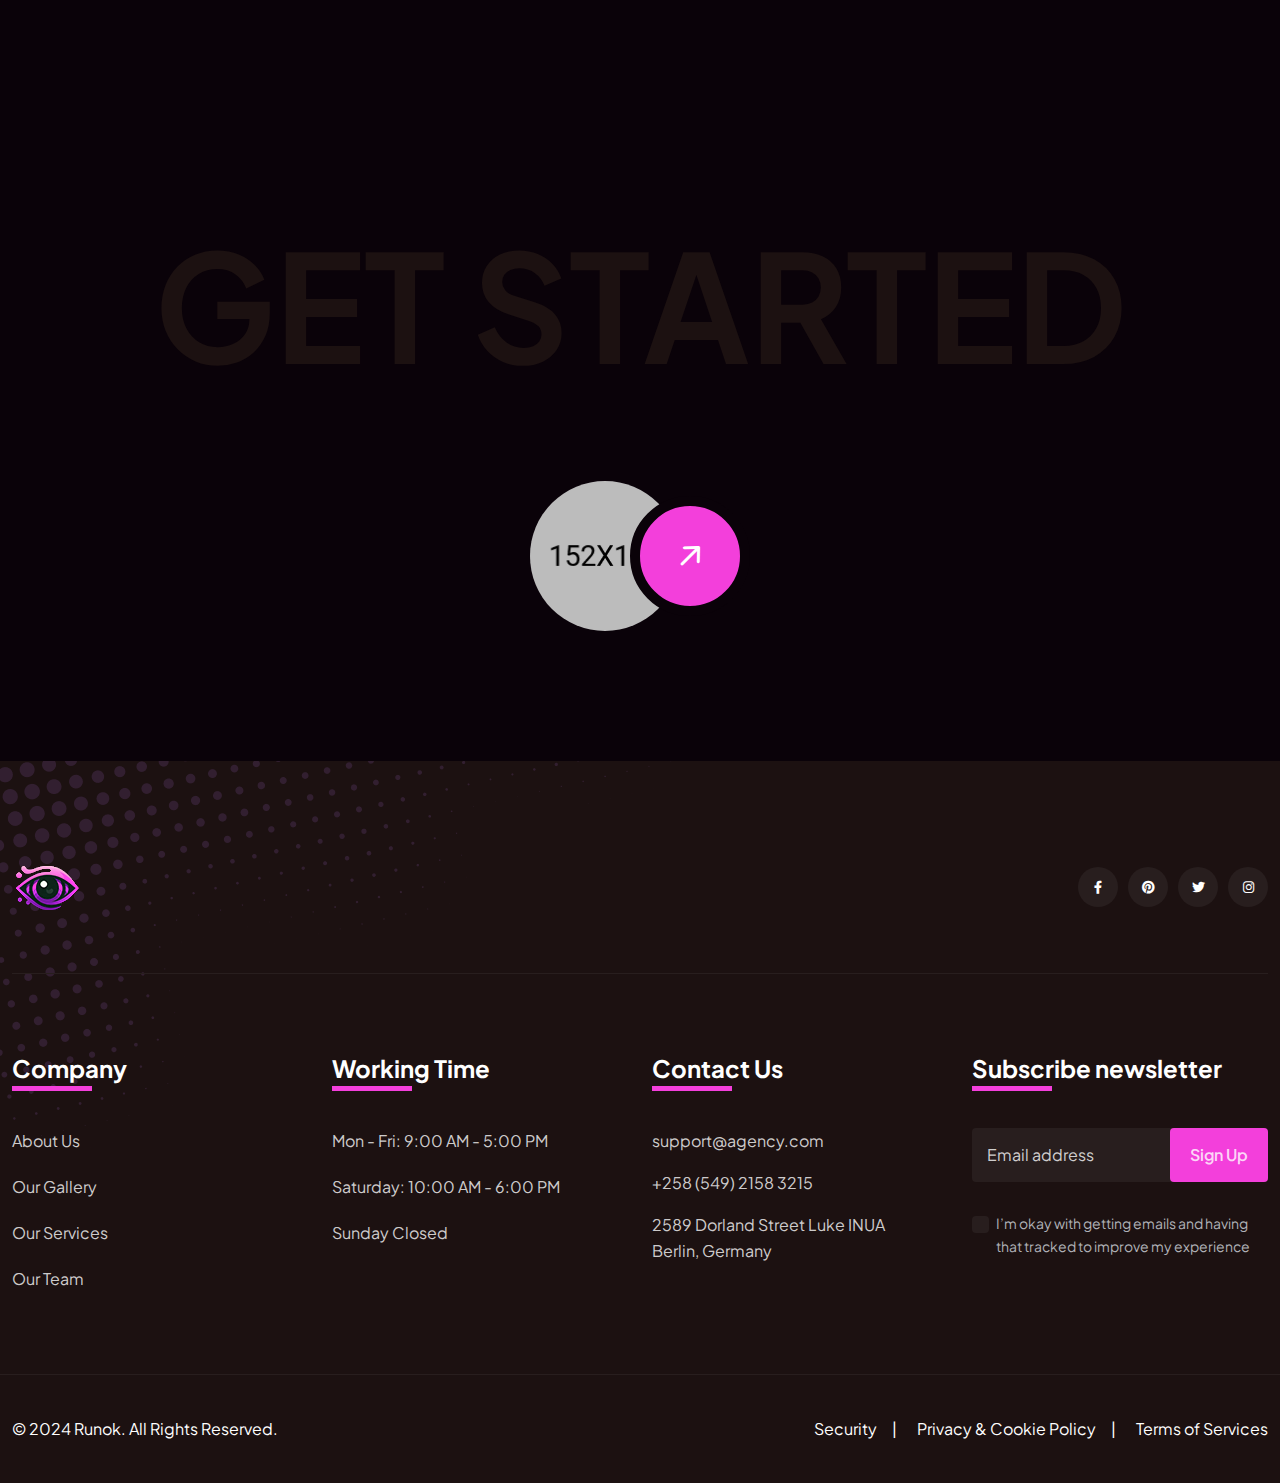
<file: index-2.html>
<!DOCTYPE html>
<html class="no-js" lang="en">
    <head>
        <meta charset="utf-8">
        <meta http-equiv="x-ua-compatible" content="ie=edge">
        <meta name="viewport" content="width=device-width, initial-scale=1">
        <meta name="description" content="">

        <!-- Site Title -->
        <title>Runok - Web Agency HTML5 Template</title>

        <!-- Place favicon.ico in the root directory -->
        <link rel="shortcut icon" type="image/x-icon" href="assets/img/favicon.png">

        <!-- CSS here -->
        <link rel="stylesheet" href="assets/css/bootstrap.min.css">
        <link rel="stylesheet" href="assets/css/fontawesome.min.css">
        <link rel="stylesheet" href="assets/css/venobox.min.css">
        <link rel="stylesheet" href="assets/css/animate.min.css">
        <link rel="stylesheet" href="assets/css/keyframe-animation.css">
        <link rel="stylesheet" href="assets/css/odometer.min.css">
        <link rel="stylesheet" href="assets/css/nice-select.css">
        <link rel="stylesheet" href="assets/css/swiper.min.css">
        <link rel="stylesheet" href="assets/css/main.css">
    </head>

    <body>
        <!-- header-area-start -->
        <header class="header header-2 sticky-active">
            <div class="primary-header">
                <div class="primary-header-inner">
                    <div class="header-logo d-lg-block">
                        <a href="index.html">
                            <img src="assets/img/logo/logo-2.png" alt="Logo">
                        </a>
                    </div>
                    <div class="header-right-wrap">
                        <div class="header-menu-wrap">
                            <div class="mobile-menu-items">
                                <ul>
                                    <li class="menu-item-has-children active">
                                        <a href="index.html">Home</a>
                                        <ul>
                                            <li><a href="index.html">Web Design</a></li>
                                            <li><a href="index-2.html">Creative Studio</a></li>
                                            <li><a href="index-3.html">Web Development</a></li>
                                            <li><a href="index-4.html">Modern Agency</a></li>
                                        </ul>
                                    </li>
                                    <li class="menu-item-has-children">
                                        <a href="#">Pages</a>
                                        <ul>
                                            <li><a href="about.html">About</a></li>
                                            <li><a href="team.html">Team</a></li>
                                            <li><a href="team-details.html">Team Details</a></li>
                                            <li><a href="project.html">Portfolio</a></li>
                                            <li><a href="project-details.html">Portfolio Details</a></li>
                                            <li><a href="pricing.html">Pricing Plans</a></li>
                                            <li><a href="faq.html">Faq</a></li>
                                            <li><a href="error.html">404 Error</a></li>
                                        </ul>
                                    </li>
                                    <li class="menu-item-has-children">
                                        <a href="service.html">Services</a>
                                        <ul>
                                            <li><a href="service.html">Service</a></li>
                                            <li><a href="service-details.html">Service Details</a></li>
                                        </ul>
                                    </li>
                                    <li class="menu-item-has-children">
                                        <a href="shop.html">Shop</a>
                                        <ul>
                                            <li><a href="shop.html">Shop</a></li>
                                            <li><a href="shop-details.html">Shop Details</a></li>
                                            <li><a href="cart.html">Cart</a></li>
                                            <li><a href="wishlist.html">Wishlist</a></li>
                                            <li><a href="checkout.html">Checkout</a></li>
                                        </ul>
                                    </li>
                                    <li class="menu-item-has-children">
                                        <a href="blog-grid.html">Blog</a>
                                        <ul>
                                            <li><a href="blog-grid.html">Blog Grid</a></li>
                                            <li><a href="blog-grid-2.html">Blog list</a></li>
                                            <li><a href="blog-details.html">Blog Details</a></li>
                                        </ul>
                                    </li>
                                    <li><a href="contact.html">Contact</a></li>
                                </ul>
                            </div>
                        </div>
                        <!-- /.header-menu-wrap -->
                        <div class="header-right">
                        <!-- <div class="sidebar-icon">
                                <button class="sidebar-trigger open">
                                    <svg width="24" height="23" viewBox="0 0 24 23" fill="none" xmlns="http://www.w3.org/2000/svg">
                                        <path d="M0.300781 0H5.30078V5H0.300781V0Z" fill="currentColor"/>
                                        <path d="M0.300781 9H5.30078V14H0.300781V9Z" fill="currentColor"/>
                                        <path d="M0.300781 18H5.30078V23H0.300781V18Z" fill="currentColor"/>
                                        <path d="M9.30078 0H14.3008V5H9.30078V0Z" fill="currentColor"/>
                                        <path d="M9.30078 9H14.3008V14H9.30078V9Z" fill="currentColor"/>
                                        <path d="M9.30078 18H14.3008V23H9.30078V18Z" fill="currentColor"/>
                                        <path d="M18.3008 0H23.3008V5H18.3008V0Z" fill="currentColor"/>
                                        <path d="M18.3008 9H23.3008V14H18.3008V9Z" fill="currentColor"/>
                                        <path d="M18.3008 18H23.3008V23H18.3008V18Z" fill="currentColor"/>
                                        </svg>
                                </button>
                            </div> -->
                            <div class="header-right-item">
                                <a href="javascript:void(0)" class="mobile-side-menu-toggle"
                                    ><i class="fa-sharp fa-solid fa-bars"></i
                                ></a>
                            </div>
                        </div>
                        <!-- /.header-right -->
                    </div>
                </div>
                <!-- /.primary-header-inner -->
            </div>
        </header>
        <!-- /.Main Header -->

        <div id="popup-search-box">
            <div class="box-inner-wrap d-flex align-items-center">
                <form id="form" action="#" method="get" role="search">
                    <input id="popup-search" type="text" name="s" placeholder="Type keywords here...">
                </form>
                <div class="search-close"><i class="fa-sharp fa-regular fa-xmark"></i></div>
            </div>
        </div>
        <!-- /#popup-search-box -->

        <div class="mobile-side-menu">
            <div class="side-menu-content">
                <div class="side-menu-head">
                    <a href="index.html"><img src="assets/img/logo/logo-2.png" alt="logo"></a>
                    <button class="mobile-side-menu-close"><i class="fa-regular fa-xmark"></i></button>
                </div>
                <div class="side-menu-wrap"></div>
                <ul class="side-menu-list">
                    <li><i class="fa-light fa-location-dot"></i>Address : <span>Amsterdam, 109-74</span></li>
                    <li><i class="fa-light fa-phone"></i>Phone : <a href="tel:+01569896654">+01 569 896 654</a></li>
                    <li><i class="fa-light fa-envelope"></i>Email : <a href="mailto:info@example.com">info@example.com</a></li>
                </ul>
            </div>
        </div>
        <!-- /.mobile-side-menu -->
        <div class="mobile-side-menu-overlay"></div>

        <div id="sidebar-area" class="sidebar-area">
            <button class="sidebar-trigger close">
                <svg
                    class="sidebar-close"
                    xmlns="http://www.w3.org/2000/svg"
                    xmlns:xlink="http://www.w3.org/1999/xlink"
                    x="0px"
                    y="0px"
                    width="16px"
                    height="12.7px"
                    viewBox="0 0 16 12.7"
                    style="enable-background: new 0 0 16 12.7"
                    xml:space="preserve"
                >
                    <g>
                        <rect
                            x="0"
                            y="5.4"
                            transform="matrix(0.7071 -0.7071 0.7071 0.7071 -2.1569 7.5208)"
                            width="16"
                            height="2"
                        ></rect>
                        <rect
                            x="0"
                            y="5.4"
                            transform="matrix(0.7071 0.7071 -0.7071 0.7071 6.8431 -3.7929)"
                            width="16"
                            height="2"
                        ></rect>
                    </g>
                </svg>
            </button>
            <div class="side-menu-content">
                <div class="side-menu-logo">
                    <a href="index.html"><img src="assets/img/logo/logo-2.png" alt="logo"></a>
                </div>
                <div class="side-menu-about">
                    <div class="side-menu-header">
                        <h3>About Us</h3>
                    </div>
                    <p>Lorem ipsum dolor sit amet, consectetur adipisicing elit, sed do eiusmod tempor incididunt ut labore et dolore magna aliqua. Ut enim ad minim veniam, quis nostrud nisi ut aliquip ex ea commodo consequat.</p>
                    <a href="contact.html" class="rr-primary-btn">Contact Us</a>
                </div>
                <div class="side-menu-contact">
                    <div class="side-menu-header">
                        <h3>Contact Us</h3>
                    </div>
                    <ul class="side-menu-list">
                        <li>
                            <i class="fas fa-map-marker-alt"></i>
                            <p>Valentin, Street Road 24, New York, </p>
                        </li>
                        <li>
                            <i class="fas fa-phone"></i>
                            <a href="tel:+000123456789">+000 123 (456) 789</a>
                        </li>
                        <li>
                            <i class="fas fa-envelope-open-text"></i>
                            <a href="mailto:runokcontact@gmail.com">runokcontact@gmail.com</a>
                        </li>
                    </ul>
                </div>
                <ul class="side-menu-social">
                    <li class="facebook"><a href="#"><i class="fab fa-facebook-f"></i></a></li>
                    <li class="instagram"><a href="#"><i class="fab fa-instagram"></i></a></li>
                    <li class="twitter"><a href="#"><i class="fab fa-twitter"></i></a></li>
                    <li class="g-plus"><a href="#"><i class="fab fa-fab fa-google-plus"></i></a></li>
                </ul>
            </div>
        </div>
        <!--/.sidebar-area-->

        <div id="preloader">
            <div class="preloader-close">X</div>
            <div class="sk-three-bounce">
                <div class="sk-child sk-bounce1"></div>
                <div class="sk-child sk-bounce2"></div>
                <div class="sk-child sk-bounce3"></div>
            </div>
        </div>
        <!-- ./ preloader -->

        <section class="hero-section-2">
            <div class="hero-text">Creative
                <span class="inner-text">
                    Studio
                    <span class="container-svg">
                        <svg>
                            <text class="dashed" x="0" y="0" dominant-baseline="hanging">
                                <tspan x="0" dy="0">Studio</tspan>
                            </text>
                        </svg>
                    </span>
                </span>
            </div>
            <div class="shapes">
                <div class="shape shape-1"><img src="assets/img/shapes/hero-shape-3.png" alt="shape"></div>
                <div class="shape shape-2"><img src="assets/img/shapes/hero-shape-2.png" alt="shape"></div>
            </div>
            <div class="hero-sidebar">
                <div class="sidebar-icon">
                    <button class="sidebar-trigger open">
                        <svg width="24" height="23" viewBox="0 0 24 23" fill="none" xmlns="http://www.w3.org/2000/svg">
                            <path d="M0.300781 0H5.30078V5H0.300781V0Z" fill="currentColor"/>
                            <path d="M0.300781 9H5.30078V14H0.300781V9Z" fill="currentColor"/>
                            <path d="M0.300781 18H5.30078V23H0.300781V18Z" fill="currentColor"/>
                            <path d="M9.30078 0H14.3008V5H9.30078V0Z" fill="currentColor"/>
                            <path d="M9.30078 9H14.3008V14H9.30078V9Z" fill="currentColor"/>
                            <path d="M9.30078 18H14.3008V23H9.30078V18Z" fill="currentColor"/>
                            <path d="M18.3008 0H23.3008V5H18.3008V0Z" fill="currentColor"/>
                            <path d="M18.3008 9H23.3008V14H18.3008V9Z" fill="currentColor"/>
                            <path d="M18.3008 18H23.3008V23H18.3008V18Z" fill="currentColor"/>
                        </svg>
                    </button>
                </div>
                <ul class="sidebar-social">
                    <li><a href="#">facebook</a></li>
                    <li><a href="#">twitter</a></li>
                    <li><a href="#">instagram</a></li>
                </ul>
            </div>
            <div class="row align-items-center hero-wrap">
                <div class="col-lg-6">
                    <div class="hero-img hero-2">
                        <img src="assets/img/images/hero-img-4.png" alt="hero">
                    </div>
                </div>
                <div class="col-lg-6">
                    <div class="hero-info">
                        <div class="section-heading">
                            <h4 class="sub-heading after-none anim-text" data-text-animation="fade-in" data-duration="1.5">Welcome to our agency</h4>
                            <h2 class="section-title anim-text">Digital Creative</h2>
                            <h2 class="section-title anim-text">Studio</h2>
                            <p>Over 15 years in the game & build successful, profitable products.</p>
                            <a href="about.html" class="rr-primary-btn">Get Started Now <i class="fa-regular fa-arrow-right"></i></a>
                        </div>
                    </div>
                </div>
            </div>
        </section>
        <!-- ./ hero-section -->

        <section class="service-section service-2 pt-130 pb-130">
            <div class="cross"><img src="assets/img/shapes/service-cross.png" alt="cross"></div>
            <div class="container">
                <div class="service-top heading-space">
                    <div class="section-heading mb-0">
                        <h4 class="sub-heading after-none" data-text-animation="fade-in" data-duration="1.5">WHAT WE OFFER FOR YOU</h4>
                        <h2 class="section-title" data-text-animation data-split="word" data-duration="1">Services We Provide</h2>
                    </div>
                    <div class="swiper-pagination-wrap wow fade-in-bottom" data-wow-delay="600ms">
                        <div class="swiper-arrow">
                            <div class="swiper-nav swiper-next"><i class="fa-regular fa-arrow-left"></i></div>
                            <div class="swiper-nav swiper-prev"><i class="fa-regular fa-arrow-right"></i></div>
                        </div>
                        <div class="swiper-pagination"></div>
                    </div>
                </div>
                <div class="service-carousel swiper">
                    <div class="swiper-wrapper">
                        <div class="swiper-slide">
                            <div class="service-item service-item-2">
                                <div class="service-thumb">
                                    <img src="assets/img/service/service-2.jpg" alt="service">
                                    <div class="service-icon">
                                        <svg width="50" height="50" viewBox="0 0 50 50" fill="currentColor" xmlns="http://www.w3.org/2000/svg">
                                            <path d="M50.3639 36.3801L45.2404 33.8184L41.9797 25.3365C41.9413 25.2363 41.8826 25.145 41.8074 25.0684C41.7321 24.9918 41.6419 24.9315 41.5423 24.8914L21.3101 16.8039C21.1686 16.7476 21.0138 16.7339 20.8646 16.7644C20.7155 16.7949 20.5785 16.8684 20.4705 16.9758L17.7721 19.6742C17.6661 19.7822 17.5939 19.9187 17.5641 20.0671C17.5343 20.2155 17.5482 20.3693 17.6042 20.5099L25.6916 40.7421C25.7317 40.8417 25.792 40.9319 25.8686 41.0072C25.9452 41.0824 26.0365 41.1411 26.1368 41.1794L34.6186 44.4402L37.1803 49.5636C37.2343 49.6766 37.3146 49.775 37.4145 49.8504C37.5144 49.9258 37.6309 49.9761 37.7544 49.9971C37.7959 50.001 37.8378 50.001 37.8793 49.9971C38.0861 49.9962 38.2841 49.9134 38.4299 49.7667L50.5669 37.6297C50.6563 37.5435 50.7237 37.4373 50.7638 37.3198C50.8039 37.2023 50.8154 37.077 50.7973 36.9541C50.7764 36.8307 50.726 36.7142 50.6506 36.6143C50.5752 36.5144 50.4768 36.434 50.3639 36.3801ZM19.2404 20.4083L19.6739 19.9788L29.745 30.05C29.0813 30.9905 28.7947 32.1458 28.9418 33.2875C29.0889 34.4292 29.659 35.4741 30.5394 36.2156C31.4199 36.9572 32.5465 37.3414 33.6966 37.2922C34.8467 37.2431 35.9365 36.7642 36.7504 35.9502C37.5644 35.1362 38.0433 34.0465 38.0924 32.8964C38.1416 31.7463 37.7574 30.6197 37.0159 29.7392C36.2743 28.8588 35.2294 28.2886 34.0877 28.1415C32.946 27.9945 31.7907 28.2811 30.8502 28.9448L20.779 18.8736L21.2086 18.4402L40.6441 26.2152L43.7096 34.1894L34.9896 42.9094L27.0154 39.8439L19.2404 20.4083ZM33.4978 29.6634C34.1998 29.6644 34.8796 29.9088 35.4216 30.3549C35.9635 30.8009 36.3341 31.4211 36.4701 32.1098C36.6061 32.7984 36.4991 33.5129 36.1674 34.1315C35.8357 34.7501 35.2998 35.2346 34.6509 35.5024C34.0021 35.7702 33.2805 35.8047 32.609 35.6001C31.9375 35.3956 31.3578 34.9645 30.9685 34.3804C30.5792 33.7963 30.4044 33.0953 30.474 32.3969C30.5436 31.6984 30.8532 31.0456 31.35 30.5498C31.9202 29.9814 32.6927 29.6626 33.4978 29.6634ZM38.0941 47.8962L36.1416 43.9911L44.7835 35.3492L48.6886 37.3017L38.0941 47.8962Z" fill="currentColor"/>
                                            <path d="M15.7493 41.7964C15.5999 41.6553 15.4022 41.5766 15.1967 41.5766C14.9912 41.5766 14.7935 41.6553 14.6441 41.7964L13.6522 42.7883C11.0053 39.1959 9.54506 34.8671 9.47506 30.4053C9.40506 25.9436 10.7288 21.5711 13.2617 17.8974C14.0206 18.3149 14.8944 18.4753 15.7521 18.3545C16.6098 18.2337 17.4052 17.8382 18.0192 17.2273C18.6332 16.6164 19.0327 15.8229 19.1579 14.9658C19.283 14.1087 19.127 13.2342 18.7132 12.4732C22.387 9.94028 26.7594 8.61656 31.2212 8.68656C35.6829 8.75656 40.0117 10.2168 43.6042 12.8637L42.5967 13.8439C42.4514 13.9903 42.37 14.1883 42.3702 14.3945C42.3696 14.4973 42.3893 14.5992 42.4281 14.6944C42.467 14.7895 42.5243 14.8761 42.5967 14.949L46.0409 18.366C46.1873 18.5114 46.3852 18.5931 46.5916 18.5931C46.7979 18.5931 46.9958 18.5114 47.1422 18.366L50.5669 14.9412C50.6395 14.8687 50.6971 14.7826 50.7364 14.6877C50.7757 14.5929 50.796 14.4913 50.796 14.3887C50.796 14.286 50.7757 14.1844 50.7364 14.0896C50.6971 13.9948 50.6395 13.9086 50.5669 13.8361L47.1422 10.4113C46.9958 10.2659 46.7979 10.1842 46.5916 10.1842C46.3852 10.1842 46.1873 10.2659 46.0409 10.4113L44.7171 11.7274C41.4544 9.27221 37.5971 7.72971 33.5412 7.25823C29.4853 6.78676 25.377 7.40331 21.6381 9.04456L26.1407 4.55372C26.6512 4.79766 27.2316 4.85288 27.779 4.70958C28.3264 4.56628 28.8053 4.23372 29.1308 3.77091C29.4563 3.3081 29.6073 2.74495 29.5571 2.18137C29.5069 1.61778 29.2586 1.09021 28.8564 0.692234C28.4543 0.294258 27.9241 0.051612 27.36 0.00734173C26.7959 -0.0369285 26.2344 0.120039 25.7751 0.450398C25.3157 0.780757 24.9882 1.26315 24.8507 1.812C24.7132 2.36084 24.7745 2.94066 25.0238 3.44859L17.4245 11.0596C16.653 10.542 15.7256 10.3084 14.8009 10.3986C13.8762 10.4888 13.0115 10.8973 12.3545 11.5543C11.6976 12.2113 11.2891 13.076 11.1988 14.0007C11.1086 14.9254 11.3422 15.8527 11.8598 16.6243L4.2488 24.2236C3.73889 23.9751 3.1574 23.9155 2.60766 24.0553C2.05792 24.195 1.57554 24.5252 1.24623 24.987C0.91692 25.4489 0.762015 26.0125 0.809038 26.5778C0.856061 27.1431 1.10197 27.6734 1.50306 28.0745C1.90415 28.4756 2.43445 28.7215 2.99973 28.7685C3.56501 28.8155 4.12865 28.6606 4.59051 28.3313C5.05236 28.002 5.3825 27.5196 5.52228 26.9699C5.66206 26.4201 5.60241 25.8386 5.35394 25.3287L9.85649 20.8379C8.2136 24.5757 7.59511 28.6835 8.06452 32.7394C8.53393 36.7952 10.0743 40.6531 12.5276 43.9169L11.2077 45.2407C11.0622 45.3871 10.9805 45.585 10.9805 45.7913C10.9805 45.9977 11.0622 46.1956 11.2077 46.342L14.6324 49.7667C14.7782 49.9134 14.9762 49.9962 15.183 49.9971C15.2861 49.9972 15.3881 49.9769 15.4833 49.9373C15.5785 49.8978 15.6649 49.8398 15.7375 49.7667L19.1662 46.342C19.3117 46.1956 19.3933 45.9977 19.3933 45.7913C19.3933 45.585 19.3117 45.3871 19.1662 45.2407L15.7493 41.7964ZM46.5994 12.0593L48.919 14.3789L46.5994 16.6985L44.2797 14.3789L46.5994 12.0593ZM26.5858 1.82017C26.7019 1.70317 26.8501 1.62327 27.0116 1.59063C27.1732 1.55799 27.3408 1.57406 27.4931 1.63682C27.6455 1.69958 27.7758 1.80618 27.8675 1.94312C27.9592 2.08005 28.0082 2.24113 28.0082 2.40593C28.0082 2.57073 27.9592 2.73181 27.8675 2.86875C27.7758 3.00568 27.6455 3.11229 27.4931 3.17504C27.3408 3.2378 27.1732 3.25387 27.0116 3.22123C26.8501 3.18859 26.7019 3.1087 26.5858 2.99169C26.5089 2.9148 26.4478 2.82349 26.4061 2.72298C26.3644 2.62247 26.343 2.51474 26.343 2.40593C26.343 2.29713 26.3644 2.18939 26.4061 2.08888C26.4478 1.98837 26.5089 1.89706 26.5858 1.82017ZM13.4648 12.6646C13.6916 12.4367 13.9611 12.2559 14.258 12.1325C14.5549 12.0091 14.8732 11.9456 15.1947 11.9456C15.5162 11.9456 15.8346 12.0091 16.1314 12.1325C16.4283 12.2559 16.6979 12.4367 16.9247 12.6646C17.2675 13.0068 17.5011 13.4431 17.5959 13.9182C17.6907 14.3932 17.6424 14.8858 17.4572 15.3334C17.272 15.781 16.9582 16.1636 16.5554 16.4329C16.1527 16.7021 15.6792 16.8458 15.1947 16.8458C14.7103 16.8458 14.2368 16.7021 13.834 16.4329C13.4313 16.1636 13.1175 15.781 12.9323 15.3334C12.7471 14.8858 12.6988 14.3932 12.7936 13.9182C12.8884 13.4431 13.122 13.0068 13.4648 12.6646ZM3.79581 26.9572C3.63637 27.0901 3.43296 27.1587 3.22555 27.1493C3.01815 27.1399 2.82174 27.0533 2.67494 26.9065C2.52813 26.7597 2.44153 26.5633 2.43216 26.3559C2.42279 26.1485 2.49132 25.9451 2.62429 25.7856C2.78058 25.632 2.99093 25.546 3.21005 25.546C3.42918 25.546 3.63953 25.632 3.79581 25.7856C3.8728 25.8625 3.93387 25.9538 3.97554 26.0543C4.01721 26.1548 4.03866 26.2626 4.03866 26.3714C4.03866 26.4802 4.01721 26.5879 3.97554 26.6884C3.93387 26.789 3.8728 26.8803 3.79581 26.9572ZM15.1947 48.0953L12.8751 45.7757L15.1947 43.4561L17.5144 45.7757L15.1947 48.0953Z" fill="currentColor"/>
                                        </svg>
                                    </div>
                                    <p>Duis iaculis ut fames vestibulum tempus orci e penatibus erat plon aliquam platea.</p>
                                    <a href="service-details.html" class="service-btn">Get Started Now <i class="fa-regular fa-arrow-right"></i></a>
                                </div>
                            </div>
                        </div>
                        <div class="swiper-slide">
                            <div class="service-item service-item-2">
                                <div class="service-thumb">
                                    <img src="assets/img/service/service-5.jpg" alt="service">
                                    <div class="service-icon">
                                        <svg width="51" height="50" viewBox="0 0 51 50" fill="currentColor" xmlns="http://www.w3.org/2000/svg">
                                            <path d="M9.96582 0C8.59527 0 7.46745 1.12782 7.46745 2.4984V29.1651C7.46745 30.2773 9.13574 30.2773 9.13574 29.1651V8.33663H42.4642V29.1651C42.439 30.3014 44.1564 30.3014 44.1308 29.1651V2.4984C44.1308 1.12782 43.0047 0 41.6341 0H9.96582ZM9.96582 1.66833H41.6341C42.1102 1.66833 42.4642 2.02231 42.4642 2.4984V6.66831H9.13574V2.4984C9.13574 2.02231 9.48976 1.66833 9.96582 1.66833ZM11.6341 3.33338C11.1739 3.33338 10.8008 3.70651 10.8008 4.16673C10.8008 4.62698 11.1739 4.99998 11.6341 4.99998C12.0943 4.99998 12.4674 4.62698 12.4674 4.16673C12.4674 3.70651 12.0943 3.33338 11.6341 3.33338ZM14.9674 3.33338C14.5072 3.33338 14.1341 3.70651 14.1341 4.16673C14.1341 4.62698 14.5072 4.99998 14.9674 4.99998C15.4277 4.99998 15.8008 4.62698 15.8008 4.16673C15.8008 3.70651 15.4277 3.33338 14.9674 3.33338ZM18.3008 3.33338C17.8406 3.33338 17.4674 3.70651 17.4674 4.16673C17.4674 4.62698 17.8406 4.99998 18.3008 4.99998C18.761 4.99998 19.1341 4.62698 19.1341 4.16673C19.1341 3.70651 18.761 3.33338 18.3008 3.33338ZM29.9251 3.33502C28.8 3.41155 28.8768 5.02927 29.9642 5.00171H39.9674C41.0542 4.97651 41.0542 3.35911 39.9674 3.33502H29.9251ZM3.30404 5.00171C1.93346 5.00171 0.800781 6.1279 0.800781 7.49848V37.5C0.800781 38.8706 1.93346 39.9984 3.30404 39.9984H48.3024C49.673 39.9984 50.8008 38.8706 50.8008 37.5V7.49838C50.8008 6.1278 49.673 5.00161 48.3024 5.00161H46.6357C45.4997 4.97642 45.4997 6.6935 46.6357 6.66831H48.3024C48.7785 6.66831 49.1325 7.02229 49.1325 7.49838V31.6683H2.46745V7.49838C2.46745 7.02229 2.82797 6.66831 3.30404 6.66831H4.96419C6.10022 6.6935 6.10022 4.97642 4.96419 5.00161L3.30404 5.00171ZM28.3105 11.6537C27.9442 11.6512 27.6193 11.8884 27.5098 12.2381L22.5081 27.2364C22.1555 28.2911 23.7375 28.82 24.0902 27.7653L29.0918 12.7621C29.2804 12.2225 28.8822 11.6575 28.3105 11.6537ZM31.9336 16.4714L36.1654 20.0017L31.9336 23.5271C31.0294 24.235 32.1459 25.5707 33.0029 24.8064L37.998 20.6413C38.3969 20.3082 38.3969 19.6952 37.998 19.3621L33.0029 15.1905C32.8536 15.0627 32.664 14.9917 32.4251 14.9921C31.6374 15.061 31.3518 16.0006 31.9336 16.4714ZM19.113 14.9936C18.9253 14.9999 18.7452 15.0692 18.6019 15.1904L13.6019 19.362C13.203 19.6951 13.203 20.3081 13.6019 20.6412L18.6019 24.8063C19.4618 25.6072 20.6103 24.227 19.6663 23.527L15.4346 20.0016L19.6663 16.4713C20.2821 15.9672 19.9084 14.9693 19.113 14.9936ZM2.46745 33.3366H49.1325V37.5C49.1325 37.9761 48.7785 38.3301 48.3024 38.3301H3.30404C2.82797 38.3301 2.46745 37.9761 2.46745 37.5V33.3366ZM27.513 35.0017L24.0934 35.0033C23.0312 35.1302 23.1025 36.635 24.1325 36.6635H27.4674C28.6119 36.7646 28.7072 35.0246 27.513 35.0017ZM21.1263 41.5999C20.7918 41.5936 20.4855 41.7864 20.3483 42.0915C19.947 42.9522 19.2281 43.9573 17.9867 44.9984H16.6341C15.2635 44.9984 14.1374 46.1327 14.1374 47.5033V49.1635C14.1357 49.6237 14.5072 49.9982 14.9674 50H36.6325C37.0953 50.0017 37.4708 49.6262 37.4691 49.1635V47.5033C37.4691 46.1327 36.3364 44.9984 34.9658 44.9984H33.6149C32.3736 43.9573 31.6545 42.9521 31.2532 42.0915C31.1121 41.7784 30.7937 41.584 30.4508 41.6016C29.8555 41.6331 29.4837 42.2595 29.7428 42.7963C30.0677 43.4931 30.5637 44.2404 31.2321 44.9984H20.3695C21.0378 44.2404 21.5338 43.4931 21.8587 42.7963C22.1233 42.2498 21.7334 41.6129 21.1263 41.5999ZM16.6341 46.6667H34.9658C35.4418 46.6667 35.8024 47.0272 35.8024 47.5033V48.3334H15.804V47.5033C15.804 47.0272 16.158 46.6667 16.6341 46.6667Z" fill="currentColor"/>
                                        </svg>
                                    </div>
                                    <p>Duis iaculis ut fames vestibulum tempus orci e penatibus erat plon aliquam platea.</p>
                                    <a href="service-details.html" class="service-btn">User Interface Design</a>
                                </div>
                            </div>
                        </div>
                        <div class="swiper-slide">
                            <div class="service-item service-item-2">
                                <div class="service-thumb">
                                    <img src="assets/img/service/service-6.jpg" alt="service">
                                    <div class="service-icon">
                                        <svg width="50" height="50" viewBox="0 0 50 50" fill="currentColor" xmlns="http://www.w3.org/2000/svg">
                                            <path d="M23.0491 13.9814C22.483 12.8947 22.5755 11.6017 23.2903 10.6067C23.5142 10.2953 23.9481 10.2242 24.2596 10.4479C24.5711 10.6717 24.6422 11.1057 24.4184 11.4172C24.0113 11.984 23.9586 12.7206 24.281 13.3396C24.5998 13.9516 25.223 14.3291 25.9115 14.3291C25.9224 14.3291 25.9331 14.3287 25.9442 14.3289C26.3237 14.3289 26.6336 14.6341 26.6384 15.0147C26.6432 15.3983 26.3363 15.7131 25.9527 15.7178C25.9388 15.7179 25.9249 15.718 25.9111 15.718C24.7024 15.718 23.6086 15.0556 23.0491 13.9814ZM23.8549 24.1267C23.9952 24.1267 24.1369 24.0842 24.2595 23.9962C24.571 23.7724 24.6421 23.3384 24.4184 23.0269C24.0113 22.4601 23.9586 21.7233 24.2809 21.1043C24.5997 20.4923 25.2229 20.1148 25.9114 20.1148C25.9222 20.1148 25.9334 20.1151 25.9441 20.115C26.3235 20.115 26.6335 19.8098 26.6383 19.4292C26.6432 19.0457 26.3362 18.7308 25.9526 18.7261C24.731 18.7097 23.615 19.3761 23.0491 20.4626C22.4831 21.5492 22.5756 22.8422 23.2902 23.8373C23.426 24.0261 23.6389 24.1267 23.8549 24.1267ZM15.816 17.9867C16.1013 17.6902 16.4217 17.4343 16.7677 17.222C16.4217 17.0096 16.1012 16.7538 15.816 16.4572C14.5557 15.1466 14.1415 13.2647 14.7351 11.546C15.2591 10.029 16.5201 8.86887 18.0618 8.46199C18.1477 7.68821 18.3749 6.92801 18.7477 6.22656C19.619 4.58672 21.1396 3.44326 22.9442 3.05602C23.4347 1.96345 24.2972 1.04481 25.4164 0.506367C27.3348 -0.416341 29.6556 -0.0551947 31.2036 1.40348H34.5114C34.8431 1.40348 35.1286 1.63812 35.1928 1.96365L35.7204 4.6402L38.2529 5.69069L40.5201 4.17041C40.7954 3.98567 41.1633 4.02149 41.398 4.25613L44.9593 7.81729C45.1938 8.05183 45.2298 8.41963 45.0449 8.69525L43.5246 10.9623L44.5751 13.4948L47.2517 14.0225C47.5771 14.0867 47.8118 14.3722 47.8118 14.704V19.7402C47.8118 20.0719 47.5772 20.3574 47.2517 20.4216L44.5751 20.9492L43.5246 23.4818L45.0449 25.7489C45.2297 26.0243 45.1938 26.3921 44.9593 26.6268L41.3979 30.188C41.1634 30.4225 40.7955 30.4584 40.5201 30.2736L38.2529 28.7534L35.7204 29.8039L35.1928 32.4805C35.1286 32.8059 34.8431 33.0406 34.5114 33.0406H31.2034C30.2272 33.9605 28.9439 34.4442 27.6476 34.4443C26.8885 34.4443 26.1249 34.2786 25.4164 33.9376C24.2971 33.3992 23.4345 32.4805 22.944 31.3878C21.1398 31.0003 19.618 29.8557 18.7477 28.2175C18.3748 27.5159 18.1476 26.7554 18.0618 25.9814C16.5211 25.5746 15.2583 24.4125 14.7352 22.8981C14.1416 21.1794 14.5556 19.2974 15.816 17.9867ZM29.9713 17.222C30.8632 17.8762 31.4437 18.931 31.4437 20.1194V24.2619C31.6265 24.276 31.81 24.2834 31.9933 24.2834C35.887 24.2834 39.0548 21.1157 39.0548 17.222C39.0548 13.3282 35.887 10.1605 31.9933 10.1605C31.81 10.1605 31.6264 10.1679 31.4437 10.182V14.3245C31.4437 15.5129 30.8632 16.5677 29.9713 17.222ZM33.9404 2.7925H31.4437V8.79079C31.6267 8.77899 31.8101 8.77145 31.9933 8.77145C36.6529 8.77145 40.4438 12.5623 40.4438 17.222C40.4438 21.8816 36.6529 25.6725 31.9933 25.6725C31.81 25.6725 31.6267 25.6649 31.4437 25.6531V31.6514H33.9404L34.4296 29.1703C34.4746 28.9425 34.6304 28.7521 34.845 28.6632L38.0647 27.3277C38.2793 27.2387 38.5245 27.2629 38.7175 27.3924L40.8196 28.8019L43.5734 26.0482L42.1638 23.9462C42.0342 23.7532 42.01 23.5081 42.0991 23.2934L43.4346 20.0736C43.5235 19.8591 43.7139 19.7032 43.9417 19.6582L46.4228 19.169V15.2746L43.9417 14.7855C43.7139 14.7406 43.5235 14.5848 43.4346 14.3702L42.0991 11.1504C42.0101 10.9356 42.0343 10.6906 42.1638 10.4975L43.5734 8.39552L40.8196 5.64178L38.7175 7.05144C38.5245 7.18082 38.2793 7.20522 38.0647 7.11613L34.845 5.78058C34.6305 5.69159 34.4747 5.50129 34.4296 5.27339L33.9404 2.7925ZM16.8172 15.4945C17.3774 16.077 18.1268 16.4431 18.9305 16.5275H27.8518C29.0664 16.5275 30.0546 15.5393 30.0546 14.3246V8.68969C30.0546 7.28797 29.16 5.64565 27.5019 5.36278C27.1237 5.29829 26.8696 4.93943 26.934 4.56132C26.9985 4.18311 27.3578 3.92912 27.7355 3.99351C28.685 4.15553 29.4614 4.6142 30.0545 5.23033V2.24135C28.9287 1.32043 27.3425 1.12121 26.0185 1.75827C24.6078 2.43691 23.7531 3.94043 23.8915 5.4996C24.0299 7.05878 25.1361 8.38837 26.644 8.80796C27.0136 8.91074 27.2298 9.29372 27.127 9.6632C27.0241 10.0327 26.6413 10.249 26.2717 10.1461C24.2097 9.57232 22.697 7.75438 22.5078 5.62233C22.4781 5.28718 22.482 4.95382 22.5171 4.6265C21.4329 5.04043 20.5319 5.82821 19.974 6.87851C19.2549 8.23151 19.22 9.86471 19.8806 11.2472C20.0459 11.5932 19.8993 12.0079 19.5533 12.1733C19.4566 12.2194 19.3548 12.2412 19.2543 12.2412C18.9951 12.2412 18.7464 12.0955 18.6272 11.8459C18.334 11.2322 18.15 10.5799 18.0692 9.91729C17.1317 10.2757 16.3806 11.036 16.0477 11.9996C15.6252 13.2227 15.9203 14.5618 16.8172 15.4945ZM16.0479 22.4445C16.3803 23.4065 17.1322 24.1682 18.0694 24.5268C18.1501 23.8644 18.3342 23.2119 18.6274 22.5983C18.7928 22.2522 19.2076 22.1058 19.5535 22.271C19.8995 22.4363 20.0461 22.851 19.8808 23.197C19.2203 24.5795 19.2551 26.2127 19.9742 27.5655C20.5316 28.6147 21.4329 29.4032 22.5173 29.8175C22.4822 29.4902 22.4783 29.1569 22.508 28.8217C22.6971 26.6898 24.2097 24.8718 26.2719 24.2979C26.6416 24.1957 27.0243 24.4114 27.1272 24.7808C27.23 25.1504 27.0138 25.5333 26.6443 25.6362C25.1363 26.0557 24.03 27.3853 23.8917 28.9444C23.7532 30.5038 24.608 32.0072 26.0186 32.6858C27.3426 33.3226 28.9289 33.1237 30.0547 32.2028V29.2137C29.4616 29.8298 28.6852 30.2886 27.7356 30.4505C27.6962 30.4572 27.6568 30.4605 27.6179 30.4605C27.2857 30.4605 26.9919 30.2213 26.9342 29.8827C26.8697 29.5046 27.1239 29.1458 27.5021 29.0813C29.1601 28.7985 30.0547 27.1561 30.0547 25.7544V20.1195C30.0547 18.9049 29.0665 17.9167 27.8519 17.9167L27.848 17.9165H18.9351C18.1296 18.0001 17.3784 18.366 16.8173 18.9496C15.9204 19.8822 15.6254 21.2213 16.0479 22.4445ZM48.4403 40.6237C46.4952 43.1804 36.4885 48.886 33.3471 49.5368C31.7607 49.8654 30.1683 50 28.5778 50C24.8919 50 21.2125 49.2776 17.618 48.5717C14.522 47.9638 11.5856 47.3879 8.7203 47.2631C8.49855 48.428 7.47306 49.3117 6.24457 49.3117H1.1281C0.744536 49.3117 0.433594 49.0008 0.433594 48.6172V32.018C0.433594 31.6344 0.744536 31.3235 1.1281 31.3235H6.24457C7.44538 31.3235 8.45212 32.1678 8.70403 33.2937L15.9757 32.6213C18.2183 32.4143 20.0639 32.8542 22.1447 34.0938L25.2052 35.9172C27.6185 37.355 28.3502 37.3507 30.7762 37.3407C30.9974 37.3396 31.2315 37.3386 31.4805 37.3386C32.6339 37.2993 33.6777 37.8708 34.2702 38.8681C34.7374 39.6543 34.8367 40.5589 34.5713 41.3946C37.9089 40.2018 42.1105 38.2414 44.5395 36.8389C46.2793 35.8347 47.8245 36.2551 48.5843 37.1175C49.4066 38.0513 49.3501 39.4276 48.4403 40.6237ZM7.37632 33.8443C7.37632 33.2203 6.86863 32.7126 6.24467 32.7126H1.82262V47.9228H6.24457C6.86854 47.9228 7.37622 47.4151 7.37622 46.7912L7.37632 33.8443ZM47.5419 38.0356C47.1566 37.598 46.2934 37.4304 45.234 38.0419C42.0602 39.8743 34.333 43.4702 30.8791 43.8095L30.8789 43.807C30.4325 43.8601 29.9586 43.8854 29.4667 43.8854C26.2248 43.8854 22.2338 42.8169 20.631 41.7837C20.3086 41.5759 20.2156 41.1461 20.4235 40.8236C20.6314 40.5014 21.0609 40.4083 21.3836 40.6162C23.1192 41.735 28.5421 42.9861 31.4491 42.3021C32.2705 42.109 32.8188 41.7891 33.0789 41.3516C33.4081 40.7976 33.4071 40.1344 33.0761 39.5774C32.745 39.0205 32.1617 38.7015 31.5192 38.7269C31.5105 38.7272 31.5017 38.7274 31.4929 38.7274C31.2415 38.7274 31.0055 38.7285 30.7825 38.7295C28.2769 38.74 27.239 38.7456 24.4942 37.1104L21.4337 35.287C19.6012 34.1953 18.0571 33.8236 16.1035 34.0043L8.76525 34.683V45.8748C11.756 46.0057 14.8684 46.616 17.8856 47.2086C22.8961 48.1924 28.077 49.2097 33.0653 48.1764C35.862 47.5971 45.5953 42.0692 47.3347 39.7825C47.8412 39.1164 47.9188 38.4635 47.5419 38.0356ZM6.66137 44.9758C6.66137 46.1127 5.73638 47.0377 4.59947 47.0377C3.46255 47.0377 2.53757 46.1127 2.53757 44.9758C2.53757 43.8389 3.46255 42.9139 4.59947 42.9139C5.73638 42.9139 6.66137 43.8389 6.66137 44.9758ZM5.27235 44.9758C5.27235 44.6048 4.97044 44.3029 4.59947 44.3029C4.2285 44.3029 3.92659 44.6048 3.92659 44.9758C3.92659 45.3468 4.2285 45.6487 4.59947 45.6487C4.97044 45.6487 5.27235 45.3468 5.27235 44.9758Z" fill="currentColor"/>
                                        </svg>
                                    </div>
                                    <p>Duis iaculis ut fames vestibulum tempus orci e penatibus erat plon aliquam platea.</p>
                                    <a href="service-details.html" class="service-btn">Responsive Web Design</a>
                                </div>
                            </div>
                        </div>
                        <div class="swiper-slide">
                            <div class="service-item service-item-2">
                                <div class="service-thumb">
                                    <img src="assets/img/service/service-7.jpg" alt="service">
                                    <div class="service-icon">
                                        <svg width="51" height="50" viewBox="0 0 51 50" fill="currentColor" xmlns="http://www.w3.org/2000/svg">
                                            <path d="M41.3442 15.5832L36.0374 10.2764C35.9281 10.1661 35.7901 10.0886 35.6391 10.0525C35.4881 10.0163 35.33 10.023 35.1826 10.0719C35.0353 10.1207 34.9044 10.2096 34.8048 10.3288C34.7052 10.4479 34.6408 10.5924 34.6189 10.7462C34.5312 11.3597 34.2743 11.9367 33.8771 12.4125C33.4799 12.8883 32.9581 13.2441 32.3701 13.4401C31.7821 13.636 31.1512 13.6644 30.548 13.522C29.9447 13.3795 29.3931 13.072 28.9549 12.6337C28.5166 12.1954 28.209 11.6438 28.0666 11.0406C27.9242 10.4374 27.9525 9.80643 28.1485 9.21843C28.3444 8.63042 28.7002 8.1086 29.176 7.71141C29.6518 7.31422 30.2288 7.05737 30.8424 6.96962C30.9961 6.9477 31.1407 6.88333 31.2598 6.78374C31.3789 6.68415 31.4679 6.5533 31.5167 6.4059C31.5655 6.2585 31.5722 6.10041 31.5361 5.94941C31.5 5.7984 31.4224 5.66047 31.3122 5.55113L26.0053 0.244303C25.8489 0.0878758 25.6367 0 25.4154 0C25.1942 0 24.982 0.0878758 24.8255 0.244303L20.2171 4.85107C19.9901 4.00179 19.5436 3.22724 18.9224 2.60529C18.3012 1.98335 17.5271 1.53594 16.6781 1.30806C15.8291 1.08018 14.935 1.07986 14.0859 1.30714C13.2367 1.53442 12.4623 1.98128 11.8407 2.60278C11.219 3.22429 10.7719 3.99853 10.5444 4.84764C10.3169 5.69675 10.317 6.59079 10.5446 7.43987C10.7723 8.28894 11.2195 9.0631 11.8412 9.68451C12.463 10.3059 13.2375 10.7526 14.0867 10.9798L9.48324 15.5832C9.32682 15.7397 9.23894 15.9519 9.23894 16.1731C9.23894 16.3944 9.32682 16.6066 9.48324 16.7631L14.0883 21.374C13.0774 21.6456 12.1771 22.2272 11.5138 23.037C10.8506 23.8468 10.4579 24.8442 10.391 25.8888C10.324 26.9334 10.5862 27.9727 11.1406 28.8606C11.695 29.7485 12.5137 30.4403 13.4817 30.8387L11.5334 36.4584C11.2746 37.0415 11.1529 37.6762 11.1778 38.3137C11.2027 38.9512 11.3734 39.5745 11.6769 40.1356L14.6057 47.0612C14.6165 47.0879 14.629 47.1138 14.6432 47.1388C14.8483 47.5147 14.9554 47.9363 14.9545 48.3646V49.1656C14.9545 49.3869 15.0424 49.5991 15.1988 49.7556C15.3553 49.9121 15.5676 50 15.7889 50C16.0102 50 16.2224 49.9121 16.3789 49.7556C16.5354 49.5991 16.6233 49.3869 16.6233 49.1656V48.3646C16.6224 47.6704 16.4504 46.9872 16.1226 46.3753L13.193 39.4498C13.1814 39.4211 13.168 39.3933 13.153 39.3663C12.9617 39.0173 12.8554 38.6281 12.8427 38.2303C12.8299 37.8325 12.9111 37.4373 13.0795 37.0767L15.1205 31.2025C15.2081 31.2025 15.2941 31.215 15.3825 31.215C16.4838 31.216 17.5545 30.8531 18.4283 30.1829C19.3022 29.5126 19.9301 28.5725 20.2146 27.5086L21.6297 28.9179V37.4839C21.6297 37.7052 21.7176 37.9174 21.8741 38.0739C22.0306 38.2304 22.2428 38.3183 22.4641 38.3183C22.6854 38.3183 22.8976 38.2304 23.0541 38.0739C23.2106 37.9174 23.2985 37.7052 23.2985 37.4839V25.8022C23.2985 25.1383 23.5623 24.5016 24.0317 24.0321C24.5011 23.5627 25.1378 23.299 25.8017 23.299C26.4656 23.299 27.1023 23.5627 27.5718 24.0321C28.0412 24.5016 28.305 25.1383 28.305 25.8022V35.9077C28.3064 37.0734 28.5777 38.2229 29.0977 39.2662L29.403 39.8786C29.8068 40.6901 30.0169 41.584 30.0169 42.4903C30.0169 43.3966 29.8068 44.2906 29.403 45.102L28.5686 46.7708C28.3954 47.1187 28.3052 47.502 28.305 47.8906V49.1656C28.305 49.3869 28.3929 49.5991 28.5494 49.7556C28.7058 49.9121 28.9181 50 29.1394 50C29.3607 50 29.5729 49.9121 29.7294 49.7556C29.8859 49.5991 29.9738 49.3869 29.9738 49.1656V47.8906C29.9729 47.7616 30.0015 47.634 30.0572 47.5176L30.8916 45.8488C31.4106 44.8055 31.6807 43.6561 31.6807 42.4908C31.6807 41.3255 31.4106 40.176 30.8916 39.1327L30.5862 38.5202C30.2871 37.9194 30.0932 37.2717 30.013 36.6053C30.5549 37.1492 31.1991 37.5805 31.9083 37.8745C32.6176 38.1685 33.378 38.3193 34.1458 38.3183C34.8097 38.3183 35.4464 38.0546 35.9159 37.5851C36.3853 37.1157 36.649 36.479 36.649 35.8151V31.059C37.726 30.7925 38.6838 30.1755 39.3717 29.3051C40.0596 28.4347 40.4385 27.3603 40.449 26.2509C40.4594 25.1415 40.1006 24.0602 39.4292 23.177C38.7578 22.2938 37.8117 21.659 36.74 21.3723L41.3442 16.7614C41.5002 16.605 41.5877 16.3931 41.5877 16.1723C41.5877 15.9515 41.5002 15.7396 41.3442 15.5832ZM34.1458 36.6495C33.0397 36.6482 31.9793 36.2082 31.1972 35.4261C30.4151 34.6439 29.9751 33.5835 29.9738 32.4775V28.1385L30.6113 27.501C30.8742 28.4892 31.4342 29.3727 32.2156 30.0323C32.997 30.6919 33.962 31.0957 34.9802 31.1891V35.8151C34.9802 36.0364 34.8923 36.2486 34.7358 36.4051C34.5793 36.5616 34.3671 36.6495 34.1458 36.6495ZM34.2651 21.4908C34.1399 21.6146 34.0571 21.7748 34.0284 21.9486C33.9998 22.1223 34.0269 22.3007 34.1058 22.4581C34.1847 22.6155 34.3113 22.7439 34.4677 22.825C34.624 22.906 34.8019 22.9355 34.976 22.9093C35.6693 22.8112 36.3758 22.9336 36.9957 23.2591C37.6155 23.5847 38.1173 24.0969 38.43 24.7233C38.7427 25.3497 38.8505 26.0586 38.7381 26.7497C38.6257 27.4408 38.2989 28.079 37.8038 28.5741C37.3087 29.0691 36.6705 29.396 35.9795 29.5084C35.2884 29.6207 34.5795 29.5129 33.9531 29.2002C33.3266 28.8875 32.8144 28.3858 32.4889 27.7659C32.1633 27.1461 32.041 26.4395 32.1391 25.7463C32.1653 25.5722 32.1358 25.3942 32.0547 25.2379C31.9737 25.0816 31.8452 24.9549 31.6878 24.876C31.5304 24.7971 31.3521 24.7701 31.1783 24.7987C31.0046 24.8273 30.8444 24.9102 30.7206 25.0354L29.9738 25.7838C29.9726 25.236 29.8635 24.6937 29.6527 24.188C29.4419 23.6823 29.1336 23.223 28.7453 22.8365C28.3571 22.4499 27.8965 22.1436 27.3898 21.935C26.8832 21.7265 26.3404 21.6198 25.7926 21.621C25.2447 21.6222 24.7024 21.7313 24.1967 21.9421C23.691 22.1528 23.2317 22.4612 22.8452 22.8494C22.0645 23.6336 21.6273 24.6957 21.6297 25.8022V26.5582L20.1002 25.0287C19.9764 24.9035 19.8162 24.8206 19.6425 24.792C19.4687 24.7634 19.2904 24.7905 19.133 24.8693C18.9756 24.9482 18.8471 25.0749 18.7661 25.2312C18.685 25.3875 18.6555 25.5655 18.6817 25.7396C18.7799 26.4328 18.6575 27.1394 18.3319 27.7592C18.0064 28.3791 17.4942 28.8809 16.8677 29.1936C16.2413 29.5063 15.5324 29.6141 14.8414 29.5017C14.1503 29.3893 13.5121 29.0625 13.017 28.5674C12.5219 28.0723 12.1951 27.4341 12.0827 26.743C11.9703 26.052 12.0781 25.3431 12.3908 24.7166C12.7035 24.0902 13.2053 23.578 13.8252 23.2524C14.445 22.9269 15.1515 22.8045 15.8448 22.9026C16.019 22.9291 16.197 22.8997 16.3535 22.8188C16.51 22.7378 16.6368 22.6094 16.7158 22.4519C16.7949 22.2944 16.822 22.116 16.7934 21.9421C16.7648 21.7683 16.6818 21.608 16.5565 21.4841L11.2522 16.1731L16.5624 10.8663C16.6876 10.7425 16.7704 10.5823 16.799 10.4085C16.8277 10.2348 16.8006 10.0565 16.7217 9.89905C16.6428 9.74163 16.5161 9.61321 16.3598 9.53216C16.2035 9.45111 16.0256 9.42158 15.8514 9.44781C15.1591 9.54457 14.4539 9.42151 13.8353 9.09599C13.2166 8.77047 12.7158 8.25893 12.4035 7.63354C12.0912 7.00814 11.9831 6.30047 12.0945 5.61035C12.2059 4.92024 12.5312 4.28253 13.0245 3.7872C13.6606 3.18117 14.5056 2.84312 15.3842 2.84312C16.2628 2.84312 17.1077 3.18117 17.7439 3.7872C18.109 4.1533 18.3841 4.59923 18.5474 5.08983C18.7108 5.58042 18.7579 6.10225 18.6851 6.61417C18.6589 6.78828 18.6884 6.96623 18.7694 7.12255C18.8505 7.27887 18.9789 7.40554 19.1363 7.48443C19.2937 7.56333 19.4721 7.5904 19.6458 7.56178C19.8196 7.53315 19.9798 7.4503 20.1036 7.32508L25.4179 2.01658L29.1569 5.7564C28.4342 6.10157 27.8048 6.61511 27.3216 7.25389C26.8384 7.89267 26.5156 8.63806 26.3802 9.42746C26.2447 10.2169 26.3006 11.0272 26.5433 11.7905C26.7859 12.5538 27.2081 13.2478 27.7744 13.8141C28.3408 14.3805 29.0347 14.8027 29.798 15.0453C30.5613 15.2879 31.3717 15.3438 32.1611 15.2084C32.9505 15.073 33.6959 14.7501 34.3347 14.2669C34.9734 13.7838 35.487 13.1544 35.8322 12.4317L39.572 16.1706L34.2651 21.4908Z" fill="currentColor"/>
                                            <path d="M49.9995 17.4581H44.9931C44.7718 17.4581 44.5596 17.3702 44.4031 17.2137C44.2466 17.0572 44.1587 16.845 44.1587 16.6237C44.1587 16.4024 44.2466 16.1902 44.4031 16.0337C44.5596 15.8772 44.7718 15.7893 44.9931 15.7893H49.9995C50.2208 15.7893 50.4331 15.8772 50.5896 16.0337C50.746 16.1902 50.834 16.4024 50.834 16.6237C50.834 16.845 50.746 17.0572 50.5896 17.2137C50.4331 17.3702 50.2208 17.4581 49.9995 17.4581Z" fill="currentColor"/>
                                            <path d="M44.0911 7.86244C43.9074 7.86243 43.7289 7.80182 43.5832 7.69C43.4375 7.57819 43.3327 7.42141 43.2852 7.244C43.2376 7.06658 43.25 6.87844 43.3203 6.70874C43.3905 6.53905 43.5148 6.39728 43.6739 6.30544L48.0128 3.80221C48.2044 3.69331 48.4312 3.66459 48.6439 3.72232C48.8565 3.78005 49.0377 3.91955 49.1479 4.11037C49.258 4.30119 49.2882 4.52783 49.2319 4.74085C49.1756 4.95388 49.0373 5.13597 48.8472 5.24741L44.5083 7.75063C44.3816 7.82417 44.2376 7.86275 44.0911 7.86244Z" fill="currentColor"/>
                                            <path d="M48.4259 29.557C48.2793 29.5573 48.1354 29.5188 48.0087 29.4452L43.6697 26.942C43.5741 26.8876 43.4901 26.8148 43.4227 26.7279C43.3553 26.6409 43.3057 26.5415 43.2769 26.4353C43.2481 26.3291 43.2405 26.2182 43.2547 26.1091C43.2689 26 43.3045 25.8947 43.3595 25.7994C43.4146 25.7041 43.4879 25.6206 43.5753 25.5538C43.6627 25.487 43.7625 25.4381 43.8689 25.4099C43.9753 25.3818 44.0862 25.375 44.1952 25.3899C44.3042 25.4048 44.4092 25.4411 44.5041 25.4968L48.8431 28C49.0021 28.0919 49.1264 28.2336 49.1967 28.4033C49.267 28.573 49.2793 28.7612 49.2318 28.9386C49.1843 29.116 49.0795 29.2728 48.9338 29.3846C48.7881 29.4964 48.6095 29.557 48.4259 29.557Z" fill="currentColor"/>
                                            <path d="M6.61038 17.4581H1.60394C1.38264 17.4581 1.17041 17.3702 1.01392 17.2137C0.857442 17.0572 0.769531 16.845 0.769531 16.6237C0.769531 16.4024 0.857442 16.1902 1.01392 16.0337C1.17041 15.8772 1.38264 15.7893 1.60394 15.7893H6.61038C6.83168 15.7893 7.04391 15.8772 7.2004 16.0337C7.35688 16.1902 7.44479 16.4024 7.44479 16.6237C7.44479 16.845 7.35688 17.0572 7.2004 17.2137C7.04391 17.3702 6.83168 17.4581 6.61038 17.4581Z" fill="currentColor"/>
                                            <path d="M7.51238 7.86244C7.36586 7.86275 7.22189 7.82417 7.09517 7.75063L2.75625 5.24741C2.56617 5.13597 2.42788 4.95388 2.37156 4.74085C2.31524 4.52783 2.34547 4.30119 2.45564 4.11037C2.56581 3.91955 2.74699 3.78005 2.95963 3.72232C3.17227 3.66459 3.39912 3.69331 3.59066 3.80221L7.92958 6.30544C8.08864 6.39728 8.21295 6.53905 8.28324 6.70874C8.35352 6.87844 8.36585 7.06658 8.31831 7.244C8.27077 7.42141 8.16602 7.57819 8.02031 7.69C7.87459 7.80182 7.69605 7.86243 7.51238 7.86244Z" fill="currentColor"/>
                                            <path d="M3.17763 29.557C2.99396 29.557 2.81542 29.4964 2.6697 29.3846C2.52398 29.2728 2.41923 29.116 2.37169 28.9386C2.32415 28.7612 2.33648 28.573 2.40677 28.4033C2.47705 28.2336 2.60136 28.0919 2.76043 28L7.09934 25.4968C7.19427 25.4411 7.29928 25.4048 7.4083 25.3899C7.51733 25.375 7.62823 25.3818 7.73462 25.4099C7.841 25.4381 7.94077 25.487 8.02819 25.5538C8.1156 25.6206 8.18893 25.7041 8.24395 25.7994C8.29897 25.8947 8.3346 26 8.34879 26.1091C8.36297 26.2182 8.35543 26.3291 8.3266 26.4353C8.29777 26.5415 8.24821 26.6409 8.18079 26.7279C8.11337 26.8148 8.02941 26.8876 7.93375 26.942L3.59483 29.4452C3.46811 29.5188 3.32414 29.5573 3.17763 29.557Z" fill="currentColor"/>
                                        </svg>
                                    </div>
                                    <p>Duis iaculis ut fames vestibulum tempus orci e penatibus erat plon aliquam platea.</p>
                                    <a href="service-details.html" class="service-btn">Social Media Integration</a>
                                </div>
                            </div>
                        </div>
                    </div>
                </div>
            </div>
        </section>
        <!-- ./ service-section -->

        <section class="about-section-2 pb-130">
            <div class="container">
                <div class="row about-wrap-2 gy-lg-0 gy-4 align-items-center">
                    <div class="col-lg-5 col-md-12">
                        <div class="about-img-box">
                            <div class="shapes">
                                <img class="shape shape-1" src="assets/img/shapes/about-shape-1.png" alt="about">
                                <img class="shape shape-2" src="assets/img/shapes/about-shape-2.png" alt="about">
                            </div>
                            <div class="img-1 reveal">
                                <img src="assets/img/images/about-img-2.jpg" alt="about">
                            </div>
                            <div class="img-2 reveal">
                                <img src="assets/img/images/about-img-3.jpg" alt="about">
                            </div>
                        </div>
                    </div>
                    <div class="col-lg-7 col-md-12">
                        <div class="about-content-2">
                            <div class="section-heading">
                                <h4 class="sub-heading after-none" data-text-animation="fade-in" data-duration="1.5">About Our Company</h4>
                                <h2 class="section-title" data-text-animation data-split="word" data-duration="1">We design and develop outstanding Digital Products and digital- first Brands.</h2>
                                <p>Platea vehicula rutrum curae magna taciti acut malesuada inceptos phasellus massa, eget ultrices tempor lacinia dictumst tincidunt leo mollis luctus varius gravida eleifend cursus litora consequat...</p>
                            </div>
                            <div class="about-items">
                                <div class="about-item">
                                    <div class="icon"><img src="assets/img/icon/about-1.png" alt="icon"></div>
                                    <div class="content"><h4 class="title">Professional Creative <br>Team Members</h4></div>
                                </div>
                                <div class="about-item">
                                    <div class="icon"><img src="assets/img/icon/about-2.png" alt="icon"></div>
                                    <div class="content"><h4 class="title">Provide Market Standard <br>Service to Client’s</h4></div>
                                </div>
                            </div>
                            <a href="about.html" class="rr-primary-btn">Get Started Now <i class="fa-sharp fa-regular fa-arrow-right"></i></a>
                        </div>
                    </div>
                </div>
            </div>
        </section>
        <!-- ./ about-section -->

        <section class="process-section-2 pb-130 fade-wrapper">
            <div class="container">
                <div class="section-heading text-center">
                    <span class="bg-text">Studio</span>
                    <h4 class="sub-heading" data-text-animation="fade-in" data-duration="1.5">Work Process</h4>
                    <h2 class="section-title" data-text-animation data-split="word" data-duration="1">Quality Service For Growth <br>Your Branding Identity</h2>
                </div>
                <div class="row gy-lg-0 gy-4">
                    <div class="col-lg-4 col-md-6">
                        <div class="process-box fade-top">
                            <span class="number">01</span>
                            <h3 class="title">Client Consultation</h3>
                            <p>Autem vel eum repreh enderit eui in ea velit esse quame nihil molestiae</p>
                            <a href="about.html" class="read-more">Read More<i class="fa-sharp fa-regular fa-chevrons-right"></i></a>
                        </div>
                    </div>
                    <div class="col-lg-4 col-md-6">
                        <div class="process-box fade-top">
                            <span class="number">02</span>
                            <h3 class="title">Research and Analysis</h3>
                            <p>Autem vel eum repreh enderit eui in ea velit esse quame nihil molestiae</p>
                            <a href="about.html" class="read-more">Read More<i class="fa-sharp fa-regular fa-chevrons-right"></i></a>
                        </div>
                    </div>
                    <div class="col-lg-4 col-md-6">
                        <div class="process-box fade-top">
                            <span class="number">03</span>
                            <h3 class="title">Project Revisions Launch</h3>
                            <p>Autem vel eum repreh enderit eui in ea velit esse quame nihil molestiae</p>
                            <a href="about.html" class="read-more">Read More<i class="fa-sharp fa-regular fa-chevrons-right"></i></a>
                        </div>
                    </div>
                </div>
            </div>
        </section>
        <!-- ./ process-section-2 -->

        <section class="reward-section fade-wrapper pb-130">
            <div class="container">
                <div class="section-heading text-center">
                    <span class="bg-text">Awards</span>
                    <h4 class="sub-heading" data-text-animation="fade-in" data-duration="1.5">Our Rewards From Awards Shows</h4>
                    <h2 class="section-title" data-text-animation data-split="word" data-duration="1">Our Most Demanding Awards <br> that we got</h2>
                </div>
                <div class="reward-items">
                    <div class="reward-item fade-top">
                        <div class="bg-img" data-background="assets/img/bg-img/reward-bg.png"></div>
                        <div class="reward-left">
                            <h4 class="date">Main Developer 2020</h4>
                        </div>
                        <div class="reward-right-wrap">
                            <div class="reward-middle">
                                <h2 class="title">New York Design Week</h2>
                            </div>
                            <div class="reward-right">
                                <span class="number">01</span>
                            </div>
                        </div>
                    </div>
                    <div class="reward-item fade-top">
                        <div class="bg-img" data-background="assets/img/bg-img/reward-bg.png"></div>
                        <div class="reward-left">
                            <h4 class="date">UI/UX Designer 2021</h4>
                        </div>
                        <div class="reward-right-wrap">
                            <div class="reward-middle">
                                <h2 class="title">Best in Jury's Selection</h2>
                            </div>
                            <div class="reward-right">
                                <span class="number">02</span>
                            </div>
                        </div>
                    </div>
                    <div class="reward-item fade-top">
                        <div class="bg-img" data-background="assets/img/bg-img/reward-bg.png"></div>
                        <div class="reward-left">
                            <h4 class="date">Top 15 Website 2023</h4>
                        </div>
                        <div class="reward-right-wrap">
                            <div class="reward-middle">
                                <h2 class="title">Webby's, Site of the Year</h2>
                            </div>
                            <div class="reward-right">
                                <span class="number">03</span>
                            </div>
                        </div>
                    </div>
                    <div class="reward-item fade-top">
                        <div class="bg-img" data-background="assets/img/bg-img/reward-bg.png"></div>
                        <div class="reward-left">
                            <h4 class="date">Best Developer 2024</h4>
                        </div>
                        <div class="reward-right-wrap">
                            <div class="reward-middle">
                                <h2 class="title">Webby's, Site of the Year</h2>
                            </div>
                            <div class="reward-right">
                                <span class="number">04</span>
                            </div>
                        </div>
                    </div>
                </div>
            </div>
        </section>
        <!-- ./ reward-text -->

        <div class="running-text running-1">
            <div class="container">
                <div class="scroller" data-speed="fast">
                    <ul class="text-anim scroller__inner inner-2">
                        <li>Digital Solution</li>
                        <li>Development</li>
                        <li>Strategy</li>
                        <li>Creative Agency</li>
                        <li>Design</li>
                        <li>Solution</li>
                        <li>Branding</li>
                        <li>Idea</li>
                    </ul>
                </div>
            </div>
        </div>
        <!-- ./ running-text -->

        <div class="running-text">
            <div class="container">
                <div class="scroller" data-speed="fast">
                    <ul class="text-anim scroller__inner">
                        <li>Solution</li>
                        <li>Design</li>
                        <li>Creative Agency</li>
                        <li>Branding</li>
                        <li>Digital Solution</li>
                        <li>Development</li>
                        <li>Strategy</li>
                        <li>Idea</li>
                    </ul>
                </div>
            </div>
        </div>
        <!-- ./ running-text -->

        <section class="team-section pt-130 fade-wrapper">
            <div class="container">
                <div class="section-heading text-center">
                    <h4 class="sub-heading" data-text-animation="fade-in" data-duration="1.5">Team Members</h4>
                    <h2 class="section-title" data-text-animation data-split="word" data-duration="1">Our Expert Team Would Like <br>To Hear From You!</h2>
                </div>
                <div class="row gy-lg-0 gy-5">
                    <div class="col-lg-3 col-md-6">
                        <div class="team-item fade-top">
                            <div class="team-thumb">
                                <div class="gradient-color"></div>
                                <img src="assets/img/team/team-1.png" alt="team">
                                <ul class="team-social-2">
                                    <li class="facebook">
                                        <a href="#"><i class="fab fa-facebook-f"></i></a>
                                    </li>
                                    <li class="pinterest">
                                        <a href="#"><i class="fab fa-pinterest"></i></a>
                                    </li>
                                    <li class="twitter">
                                        <a href="#"><i class="fab fa-twitter"></i></a>
                                    </li>
                                    <li class="instagram">
                                        <a href="#"><i class="fab fa-instagram"></i></a>
                                    </li>
                                </ul>
                            </div>
                            <div class="team-content">
                                <h3 class="title"><a href="team-details.html">Charlotte Amitina</a></h3>
                                <span>Ui/Ux Designer</span>
                            </div>
                        </div>
                    </div>
                    <div class="col-lg-3 col-md-6">
                        <div class="team-item fade-top">
                            <div class="team-thumb">
                                <div class="gradient-color"></div>
                                <img src="assets/img/team/team-2.png" alt="team">
                                <ul class="team-social-2">
                                    <li class="facebook">
                                        <a href="#"><i class="fab fa-facebook-f"></i></a>
                                    </li>
                                    <li class="pinterest">
                                        <a href="#"><i class="fab fa-pinterest"></i></a>
                                    </li>
                                    <li class="twitter">
                                        <a href="#"><i class="fab fa-twitter"></i></a>
                                    </li>
                                    <li class="instagram">
                                        <a href="#"><i class="fab fa-instagram"></i></a>
                                    </li>
                                </ul>
                            </div>
                            <div class="team-content">
                                <h3 class="title"><a href="team-details.html">William Edward</a></h3>
                                <span>Project Manager</span>
                            </div>
                        </div>
                    </div>
                    <div class="col-lg-3 col-md-6">
                        <div class="team-item fade-top">
                            <div class="team-thumb">
                                <div class="gradient-color"></div>
                                <img src="assets/img/team/team-3.png" alt="team">
                                <ul class="team-social-2">
                                    <li class="facebook">
                                        <a href="#"><i class="fab fa-facebook-f"></i></a>
                                    </li>
                                    <li class="pinterest">
                                        <a href="#"><i class="fab fa-pinterest"></i></a>
                                    </li>
                                    <li class="twitter">
                                        <a href="#"><i class="fab fa-twitter"></i></a>
                                    </li>
                                    <li class="instagram">
                                        <a href="#"><i class="fab fa-instagram"></i></a>
                                    </li>
                                </ul>
                            </div>
                            <div class="team-content">
                                <h3 class="title"><a href="team-details.html">Hannah Chloe</a></h3>
                                <span>Product Designer</span>
                            </div>
                        </div>
                    </div>
                    <div class="col-lg-3 col-md-6">
                        <div class="team-item fade-top">
                            <div class="team-thumb">
                                <div class="gradient-color"></div>
                                <img src="assets/img/team/team-4.png" alt="team">
                                <ul class="team-social-2">
                                    <li class="facebook">
                                        <a href="#"><i class="fab fa-facebook-f"></i></a>
                                    </li>
                                    <li class="pinterest">
                                        <a href="#"><i class="fab fa-pinterest"></i></a>
                                    </li>
                                    <li class="twitter">
                                        <a href="#"><i class="fab fa-twitter"></i></a>
                                    </li>
                                    <li class="instagram">
                                        <a href="#"><i class="fab fa-instagram"></i></a>
                                    </li>
                                </ul>
                            </div>
                            <div class="team-content">
                                <h3 class="title"><a href="team-details.html">Maiselan Willam</a></h3>
                                <span>Web Developer</span>
                            </div>
                        </div>
                    </div>
                </div>
            </div>
        </section>
        <!-- ./ team-section -->

        <section class="counter-section pt-130 pb-130">
            <div class="container">
                <div class="row gy-lg-0 gy-4">
                    <div class="col-lg-3 col-md-6">
                        <div class="counter-item">
                            <h3 class="title"><span class="odometer" data-count="10">0</span></h3>
                            <p>Years of <br>Experience</p>
                        </div>
                    </div>
                    <div class="col-lg-3 col-md-6">
                        <div class="counter-item">
                            <h3 class="title"><span class="odometer" data-count="18">0</span></h3>
                            <p>Sillded <br> Perforamce</p>
                        </div>
                    </div>
                    <div class="col-lg-3 col-md-6">
                        <div class="counter-item">
                            <h3 class="title"><span class="odometer" data-count="32">0</span></h3>
                            <p>Visited <br> Conference</p>
                        </div>
                    </div>
                    <div class="col-lg-3 col-md-6">
                        <div class="counter-item">
                            <h3 class="title"><span class="odometer" data-count="1">0</span>k</h3>
                            <p>Years of <br>Experience</p>
                        </div>
                    </div>
                </div>
            </div>
        </section>
        <!-- ./ counter-section -->

        <section class="about-section-3">
            <div class="about-wrap-3" data-background="assets/img/bg-img/about-bg.png">
                <div class="about-text"><h2 class="mission">mission</h2></div>
                <div class="container">
                    <div class="row gy-lg-0 gy-4">
                        <div class="col-lg-5 col-md-12">
                            <div class="about-img-items">
                                <div class="about-img reveal">
                                    <img class="about-img img-1" src="assets/img/images/about-img-4.png" alt="img">
                                </div>
                                <div class="about-thumb-2 reveal">
                                    <img class="about-img img-2" src="assets/img/images/about-img-5.png" alt="img">
                                </div>
                                <div class="about-counter-box">

                                </div>
                            </div>
                        </div>
                        <div class="col-lg-7 col-md-12">
                            <div class="about-content-3">
                                <div class="section-heading mb-0">
                                    <h4 class="sub-heading after-none" data-text-animation="fade-in" data-duration="1.5">About Our Company</h4>
                                    <h2 class="section-title" data-text-animation data-split="word" data-duration="1">We design and develop outstanding Digital Products and digital- first Brands.</h2>
                                    <p>Platea vehicula rutrum curae magna taciti acut malesuada inceptos phasellus massa, <br> eget ultrices tempor lacinia dictumst tincidunt leo mollis luctus varius gravida eleifend  <br>cursus litora consequat...</p>
                                    <a href="about.html" class="rr-primary-btn">Get Started Now <i class="fa-sharp fa-regular fa-arrow-right"></i></a>
                                </div>
                            </div>
                        </div>
                    </div>
                </div>
            </div>
        </section>
        <!-- ./ about-section -->

        <section class="newsletter-section pt-130 pb-130 fade-wrapper">
            <div class="container">
                <div class="section-heading text-center">
                    <span class="bg-text">Newsletter</span>
                    <h4 class="sub-heading" data-text-animation="fade-in" data-duration="1.5">Newsletter</h4>
                    <h2 class="section-title" data-text-animation data-split="word" data-duration="1">Ready To Get Started Of <br>Strategy Business.</h2>
                </div>
                <div class="newsletter-form fade-top">
                    <input class="form-control" type="email" name="email" placeholder="Enter Your Email">
                    <div class="icon"><i class="fa-sharp fa-regular fa-envelope"></i></div>
                    <div class="submit-btn"><button class="rr-primary-btn">Get Started Now <i class="fa-sharp fa-regular fa-arrow-right"></i></button></div>
                </div>
            </div>
        </section>
        <!-- ./ newsletter-section -->

        <section class="brand-section pb-130">
            <div class="brand-wrap pt-130 pb-130">
                <div class="round-shape"><img src="assets/img/shapes/brand-round-shape.png" alt="shape"></div>
                <div class="brand-img-wrap">
                    <div class="brand-img">
                        <img src="assets/img/images/brand-img.png" alt="img">
                    </div>
                </div>
                <div class="container">
                    <div class="row gy-lg-0 gy-0">
                        <div class="col-lg-7">
                            <div class="brand-content">
                                <div class="section-heading">
                                    <h4 class="sub-heading after-none" data-text-animation="fade-in" data-duration="1.5">Working Brands</h4>
                                    <h2 class="section-title" data-text-animation data-split="word" data-duration="1">We’re Award Winning Agency</h2>
                                    <p>Quis natoque vestibulum eget senectus egestas potenti molestie eu, venenatis et hac non penatibus ultrices mus vulputate vel sollicitudin congue.</p>
                                </div>
                                <ul class="brand-list">
                                    <li><a href="#"><img src="assets/img/sponsor/brand-1.png" alt="brand"></a></li>
                                    <li><a href="#"><img src="assets/img/sponsor/brand-2.png" alt="brand"></a></li>
                                    <li><a href="#"><img src="assets/img/sponsor/brand-3.png" alt="brand"></a></li>
                                    <li><a href="#"><img src="assets/img/sponsor/brand-4.png" alt="brand"></a></li>
                                </ul>
                            </div>
                        </div>
                    </div>
                </div>
            </div>
        </section>
        <!-- ./ brand-section -->

        <section class="blog-section pb-130 fade-wrapper">
            <div class="container">
                <div class="section-heading text-center">
                    <h4 class="sub-heading" data-text-animation="fade-in" data-duration="1.5">Blog & News</h4>
                    <h2 class="section-title" data-text-animation data-split="word" data-duration="1">Our latest news & articles <br>from the blog</h2>
                </div>
                <div class="row gy-lg-0 gy-4">
                    <div class="col-md-6">
                        <div class="post-card-2 fade-top">
                            <div class="overlay"></div>
                            <div class="post-thumb">
                                <img src="assets/img/blog/post-4.jpg" alt="post">
                            </div>
                            <div class="post-content-wrap">
                                <div class="post-content">
                                    <ul class="post-meta">
                                        <li><i class="fa-sharp fa-regular fa-clock"></i>25 June, 2024</li>
                                        <li><i class="fa-light fa-user"></i>Post by: Admin</li>
                                    </ul>
                                    <h3 class="title"><a href="blog-details.html">Inside Hutch’s Playbook for Crafting Future-Centric Digital Experiences</a></h3>
                                    <a href="blog-details.html" class="rr-primary-btn">Read More <i class="fa-sharp fa-regular fa-arrow-right"></i></a>
                                </div>
                            </div>
                        </div>
                    </div>
                    <div class="col-md-6">
                        <div class="post-card-2 fade-top">
                            <div class="overlay"></div>
                            <div class="post-thumb">
                                <img src="assets/img/blog/post-5.jpg" alt="post">
                            </div>
                            <div class="post-content-wrap">
                                <div class="post-content">
                                    <ul class="post-meta">
                                        <li><i class="fa-sharp fa-regular fa-clock"></i>25 June, 2024</li>
                                        <li><i class="fa-light fa-user"></i>Post by: Admin</li>
                                    </ul>
                                    <h3 class="title"><a href="blog-details.html">Web Design Agency Ensures Your Website Rises to the Top of Search Rankings"</a></h3>
                                    <a href="blog-details.html" class="rr-primary-btn">Read More <i class="fa-sharp fa-regular fa-arrow-right"></i></a>
                                </div>
                            </div>
                        </div>
                    </div>
                </div>
            </div>
        </section>
        <!-- ./ blog-section -->

        <section class="cta-section pb-130">
            <div class="container">
                <div class="cta-wrap text-center">
                    <div class="section-heading text-center">
                        <span class="bg-text">Get Started</span>
                        <h4 class="sub-heading" data-text-animation="fade-in" data-duration="1.5">Have you project in mind?</h4>
                        <h2 class="section-title" data-text-animation data-split="word" data-duration="1">Let’s make something <br>great together!</h2>
                    </div>
                    <div class="cta-thumb-wrap">
                        <img src="assets/img/images/cta-img.png" alt="cta">
                        <a href="contact.html" class="cta-btn"><i class="fa-sharp fa-regular fa-arrow-right"></i></a>
                    </div>
                </div>
            </div>
        </section>
        <!-- ./ cta-section -->

        <footer class="footer-section footer-2 bg-dark-1">
            <div class="shape"><img src="assets/img/shapes/footer-shape.png" alt="footer"></div>
            <div class="container">
                <div class="footer-top">
                    <div class="footer-logo">
                        <a href="index.html"><img src="assets/img/logo/logo-2.png" alt="logo"></a>
                    </div>
                    <ul class="social-list">
                        <li class="facebook">
                            <a href="#"><i class="fab fa-facebook-f"></i></a>
                        </li>
                        <li class="pinterest">
                            <a href="#"><i class="fab fa-pinterest"></i></a>
                        </li>
                        <li class="twitter">
                            <a href="#"><i class="fab fa-twitter"></i></a>
                        </li>
                        <li class="instagram">
                            <a href="#"><i class="fab fa-instagram"></i></a>
                        </li>
                    </ul>
                </div>
                <div class="row footer-wrap">
                    <div class="col-lg-3 col-md-6">
                        <div class="footer-widget">
                            <div class="widget-header">
                                <h3 class="widget-title">Company</h3>
                            </div>
                            <ul class="footer-list">
                                <li><a href="about.html">About Us</a></li>
                                <li><a href="project.html">Our Gallery</a></li>
                                <li><a href="service.html">Our Services</a></li>
                                <li><a href="team.html">Our Team</a></li>
                            </ul>
                        </div>
                    </div>
                    <div class="col-lg-3 col-md-6">
                        <div class="footer-widget">
                            <div class="widget-header">
                                <h3 class="widget-title">Working Time</h3>
                            </div>
                            <ul class="footer-list">
                                <li>Mon - Fri: 9:00 AM - 5:00 PM</li>
                                <li>Saturday: 10:00 AM - 6:00 PM</li>
                                <li>Sunday Closed</li>
                            </ul>
                        </div>
                    </div>
                    <div class="col-lg-3 col-md-6">
                        <div class="footer-widget">
                            <div class="widget-header">
                                <h3 class="widget-title">Contact Us</h3>
                            </div>
                            <ul class="address-list">
                                <li><a href="mailto:support@agency.com">support@agency.com</a></li>
                                <li><a href="tel:+2585492153215">+258 (549) 2158 3215</a></li>
                                <li>2589 Dorland Street Luke INUA <br> Berlin, Germany</li>
                            </ul>
                        </div>
                    </div>
                    <div class="col-lg-3 col-md-6">
                        <div class="footer-widget">
                            <div class="widget-header">
                                <h3 class="widget-title">Subscribe newsletter</h3>
                            </div>
                            <div class="footer-form mb-20">
                                <form action="#" class="mt-subscribe-form">
                                    <input class="form-control" type="email" name="email" placeholder="Email address">
                                    <input type="hidden" name="action" value="mailchimpsubscribe">
                                    <button class="submit">Sign Up</button>
                                    <div class="clearfix"></div>
                                </form>
                            </div>
                            <div class="form-check form-item">
                                <input class="form-check-input" type="checkbox" value="" id="man">
                                <label class="form-check-label" for="man">
                                    I’m okay with getting emails and having
                                    that tracked to improve my experience
                                </label>
                            </div>
                        </div>
                    </div>
                </div>
            </div>
            <div class="copyright-area">
                <div class="container">
                    <div class="row copyright-content justify-content-center">
                        <div class="col-lg-6 col-md-12">
                        <p class="mb-0">© 2024 Runok. All Rights Reserved.</p>
                        </div>
                        <div class="col-lg-6 col-md-12">
                            <ul class="copyright-list">
                                <li><a href="contact.html">Security</a></li>
                                <li><a href="contact.html">Privacy & Cookie Policy</a></li>
                                <li><a href="contact.html">Terms of Services</a></li>
                            </ul>
                        </div>
                    </div>
                </div>
            </div>
        </footer>
        <!-- ./ footer-section -->

        <div id="scroll-percentage"><span id="scroll-percentage-value"></span></div>
        <!--scrollup-->

        <!-- JS here -->
        <script src="assets/js/vendor/jquary-3.6.0.min.js"></script>
        <script src="assets/js/vendor/bootstrap-bundle.js"></script>
        <script src="assets/js/vendor/imagesloaded-pkgd.js"></script>
        <script src="assets/js/vendor/waypoints.min.js"></script>
        <script src="assets/js/vendor/venobox.min.js"></script>
        <script src="assets/js/vendor/odometer.min.js"></script>
        <script src="assets/js/vendor/meanmenu.js"></script>
        <script src="assets/js/vendor/smooth-scroll.js"></script>
        <script src="assets/js/vendor/jquery.isotope.js"></script>
        <script src="assets/js/vendor/wow.min.js"></script>
        <script src="assets/js/vendor/swiper.min.js"></script>
        <script src="assets/js/vendor/split-type.min.js"></script>
        <script src="assets/js/vendor/gsap.min.js"></script>
        <script src="assets/js/vendor/scroll-trigger.min.js"></script>
        <script src="assets/js/vendor/nice-select.js"></script>
        <script src="assets/js/ajax-form.js"></script>
        <script src="assets/js/contact.js"></script>
        <script src="assets/js/main.js"></script>
    </body>
</html>
</file>
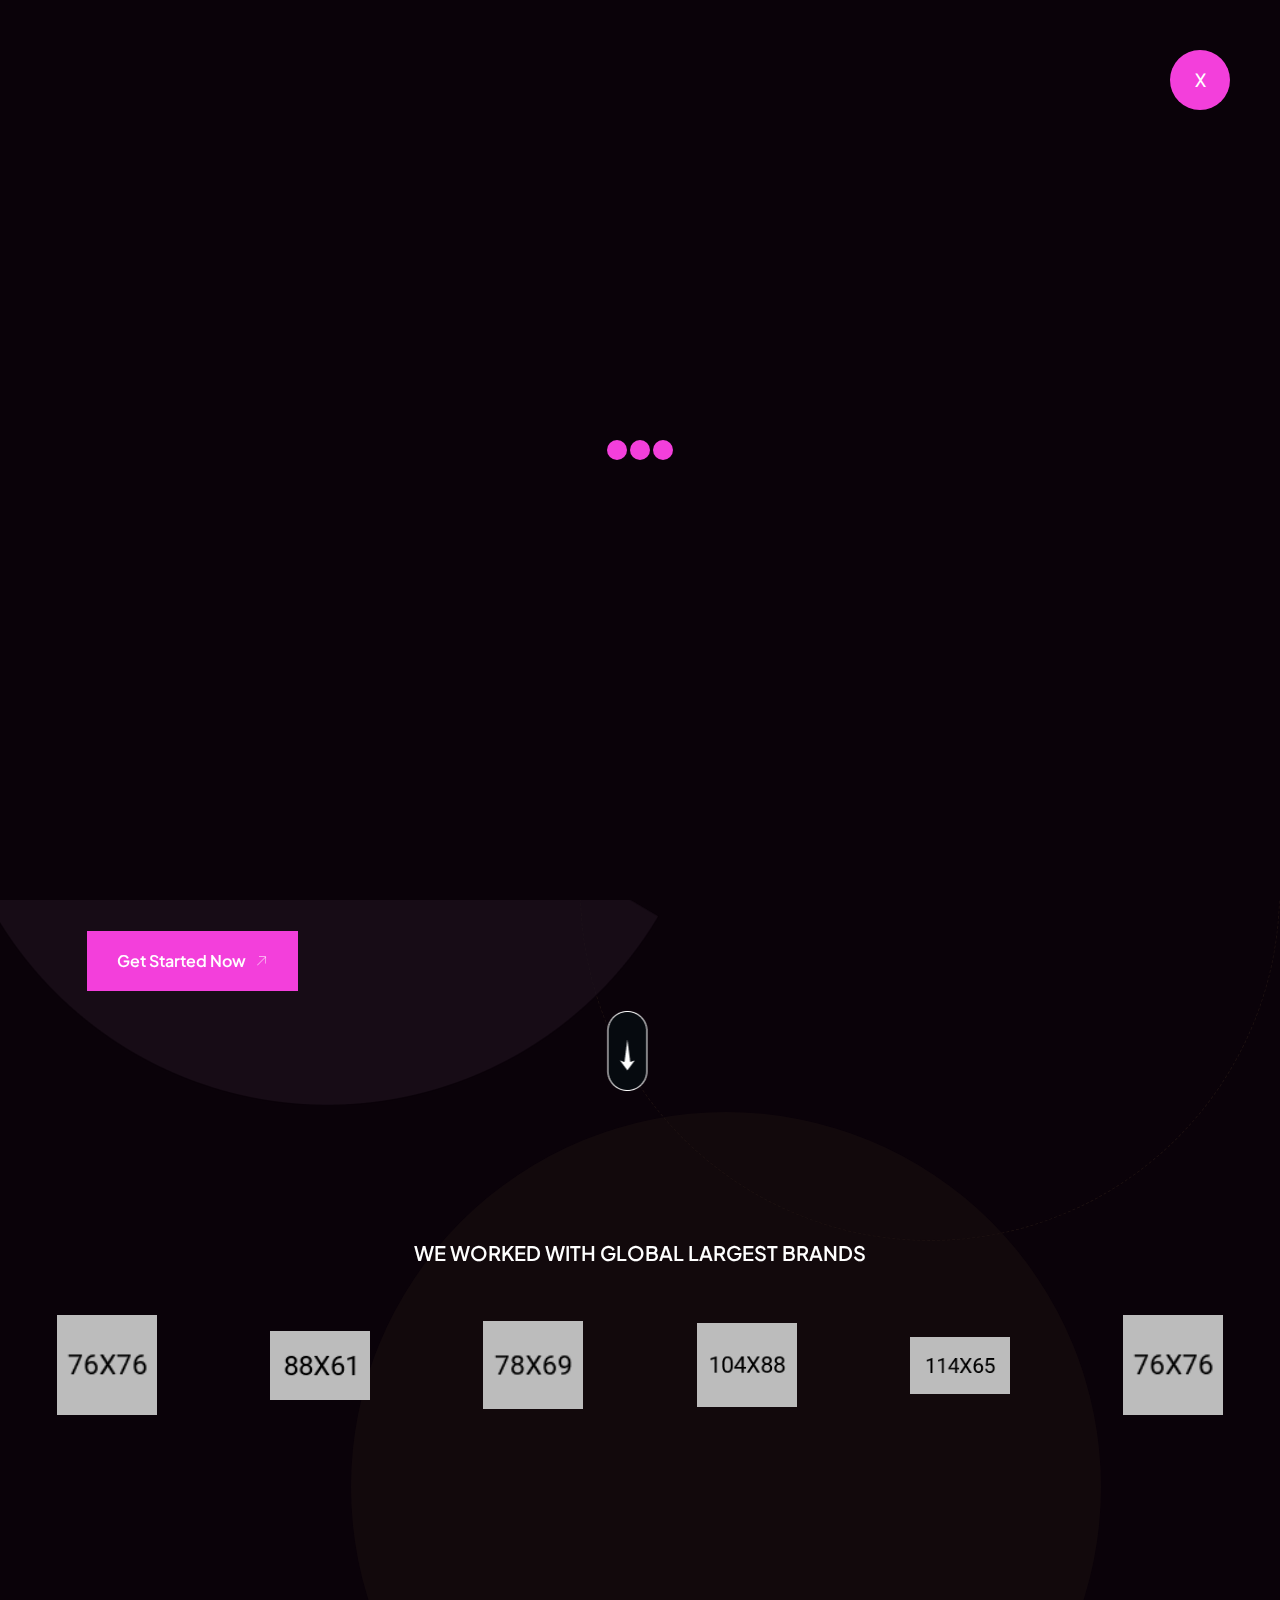
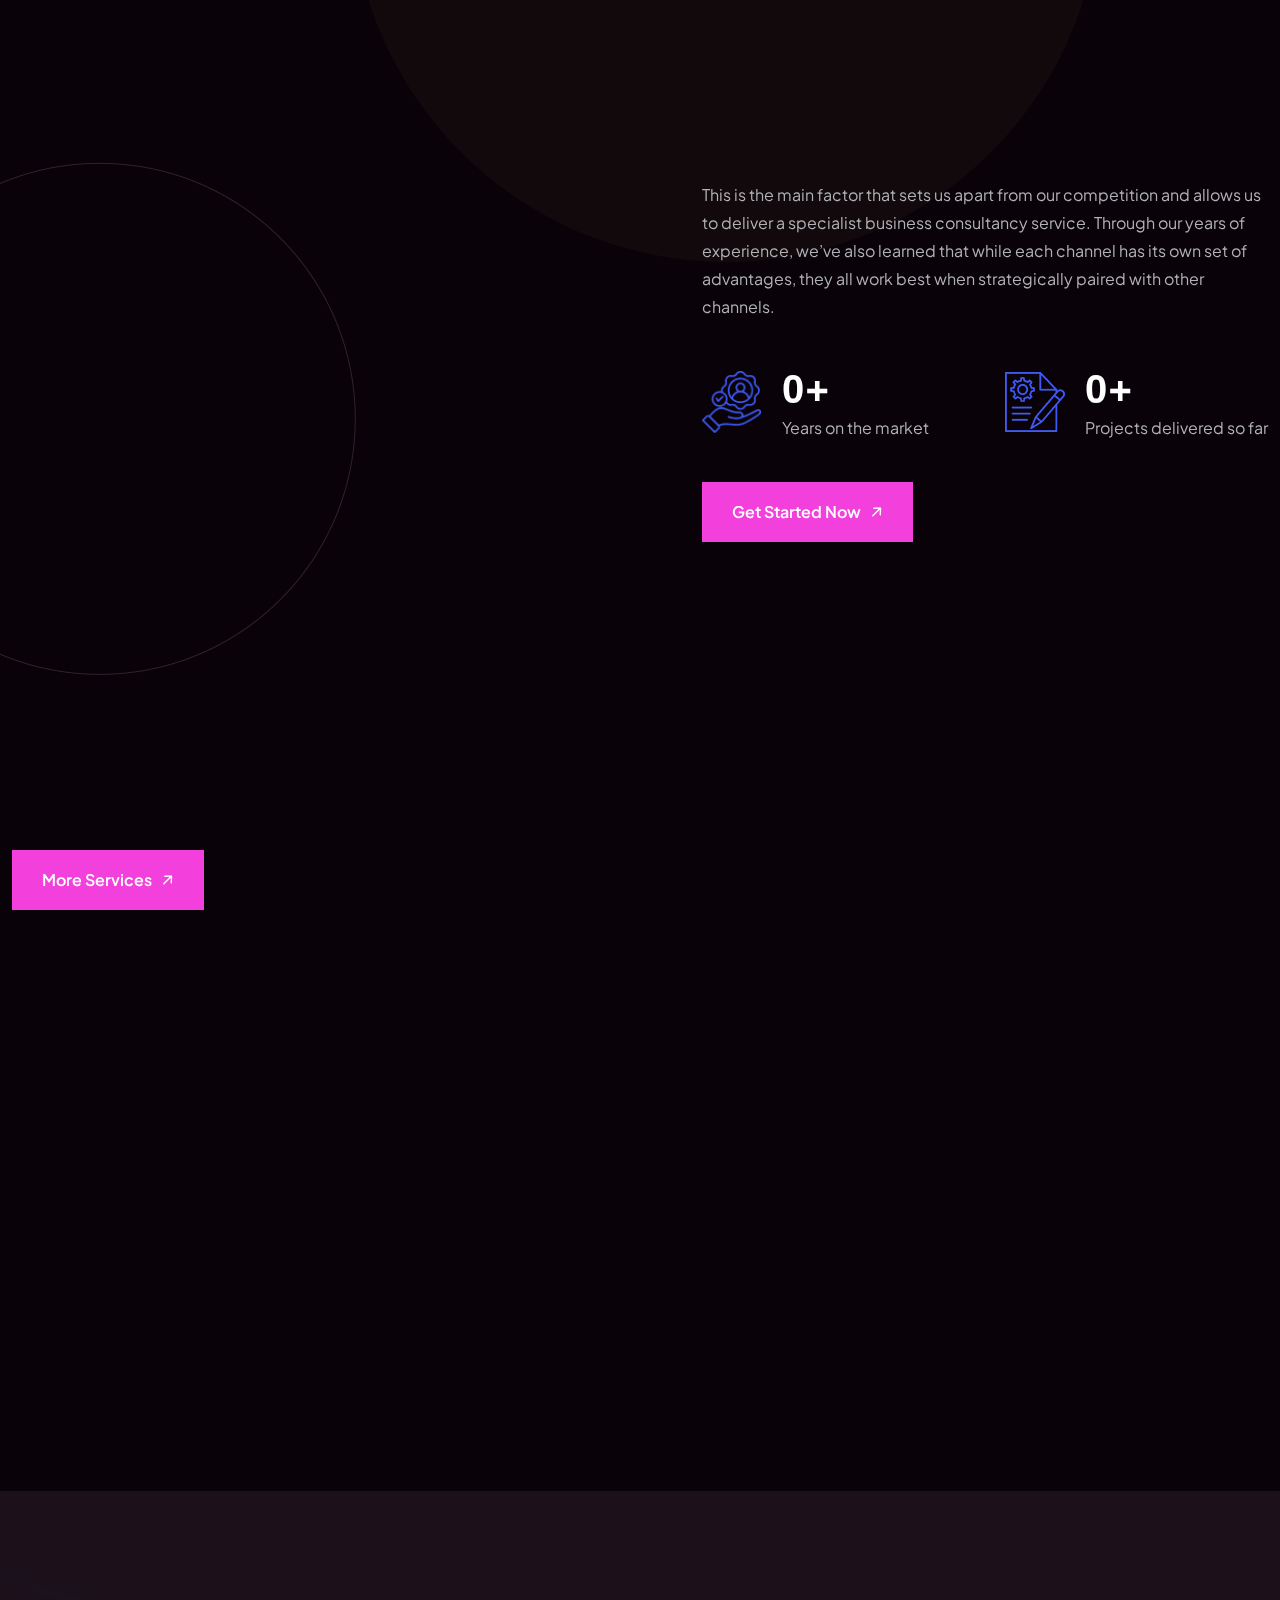
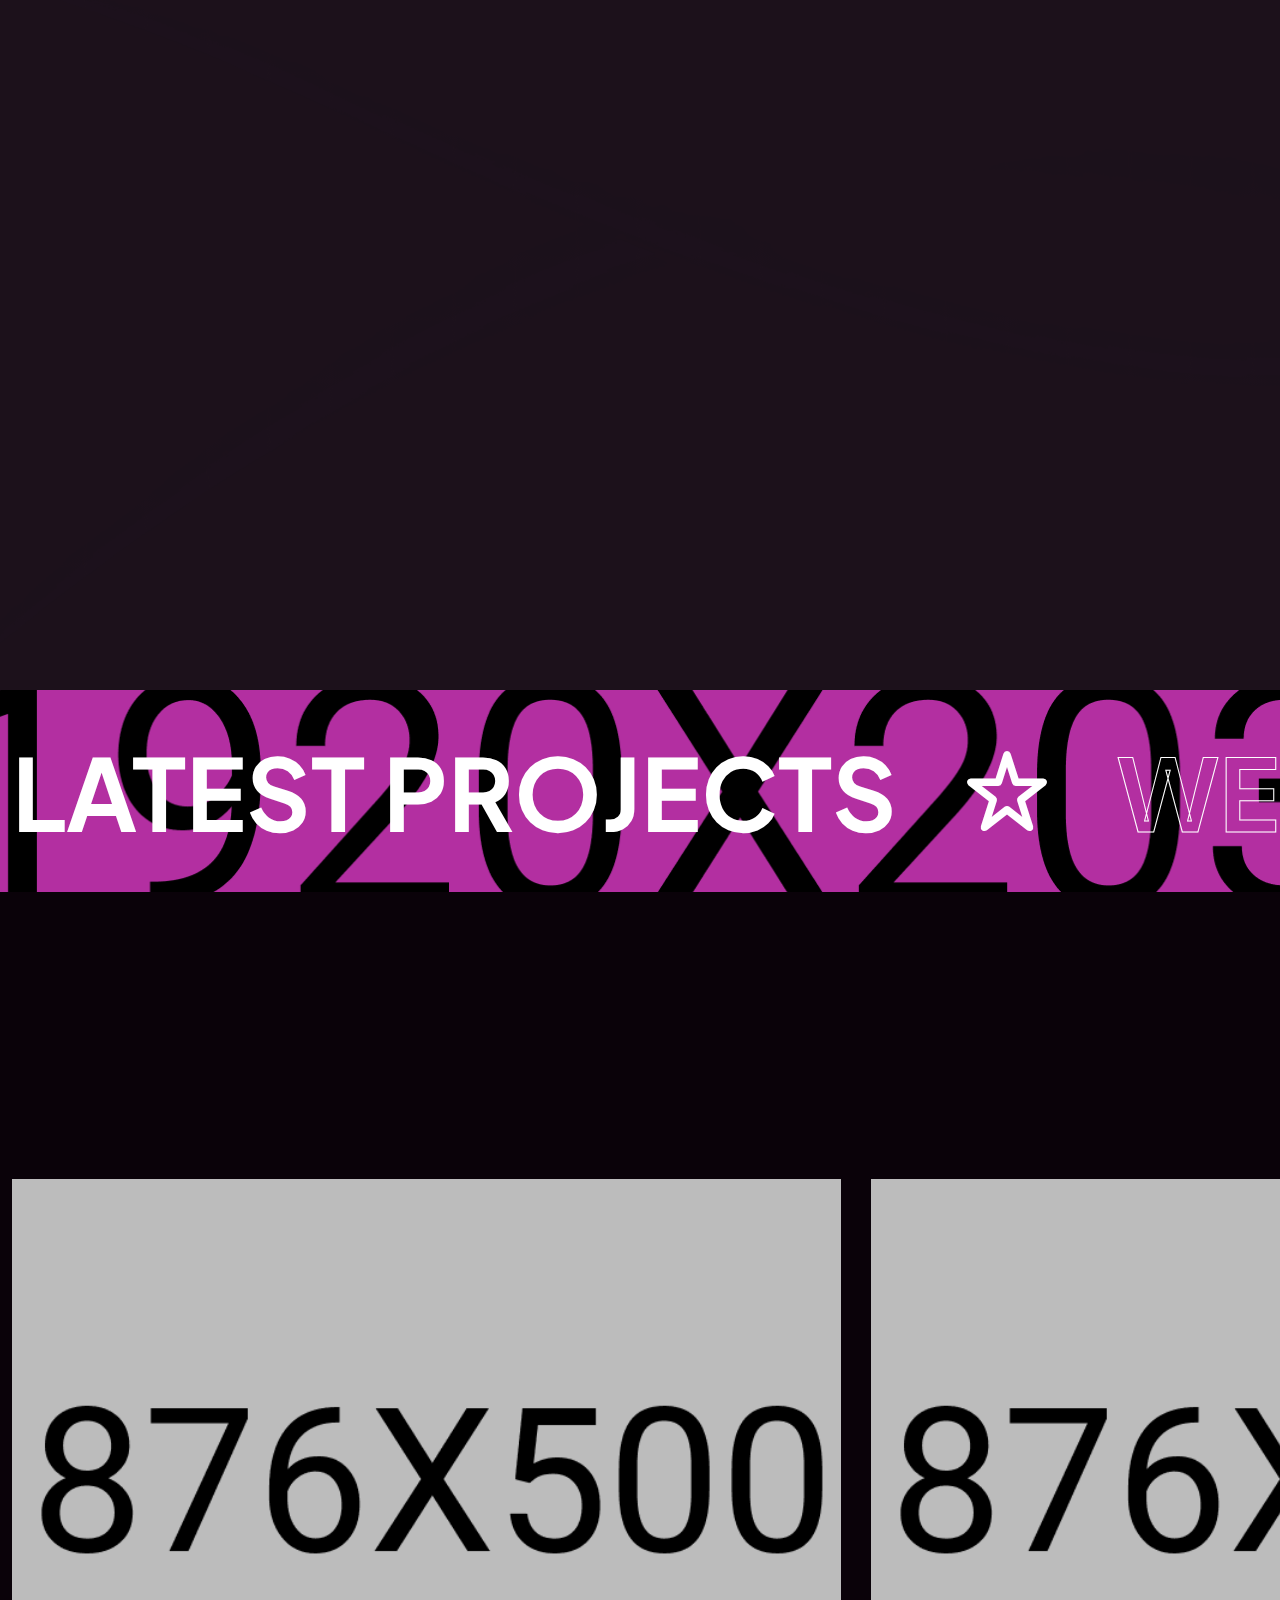
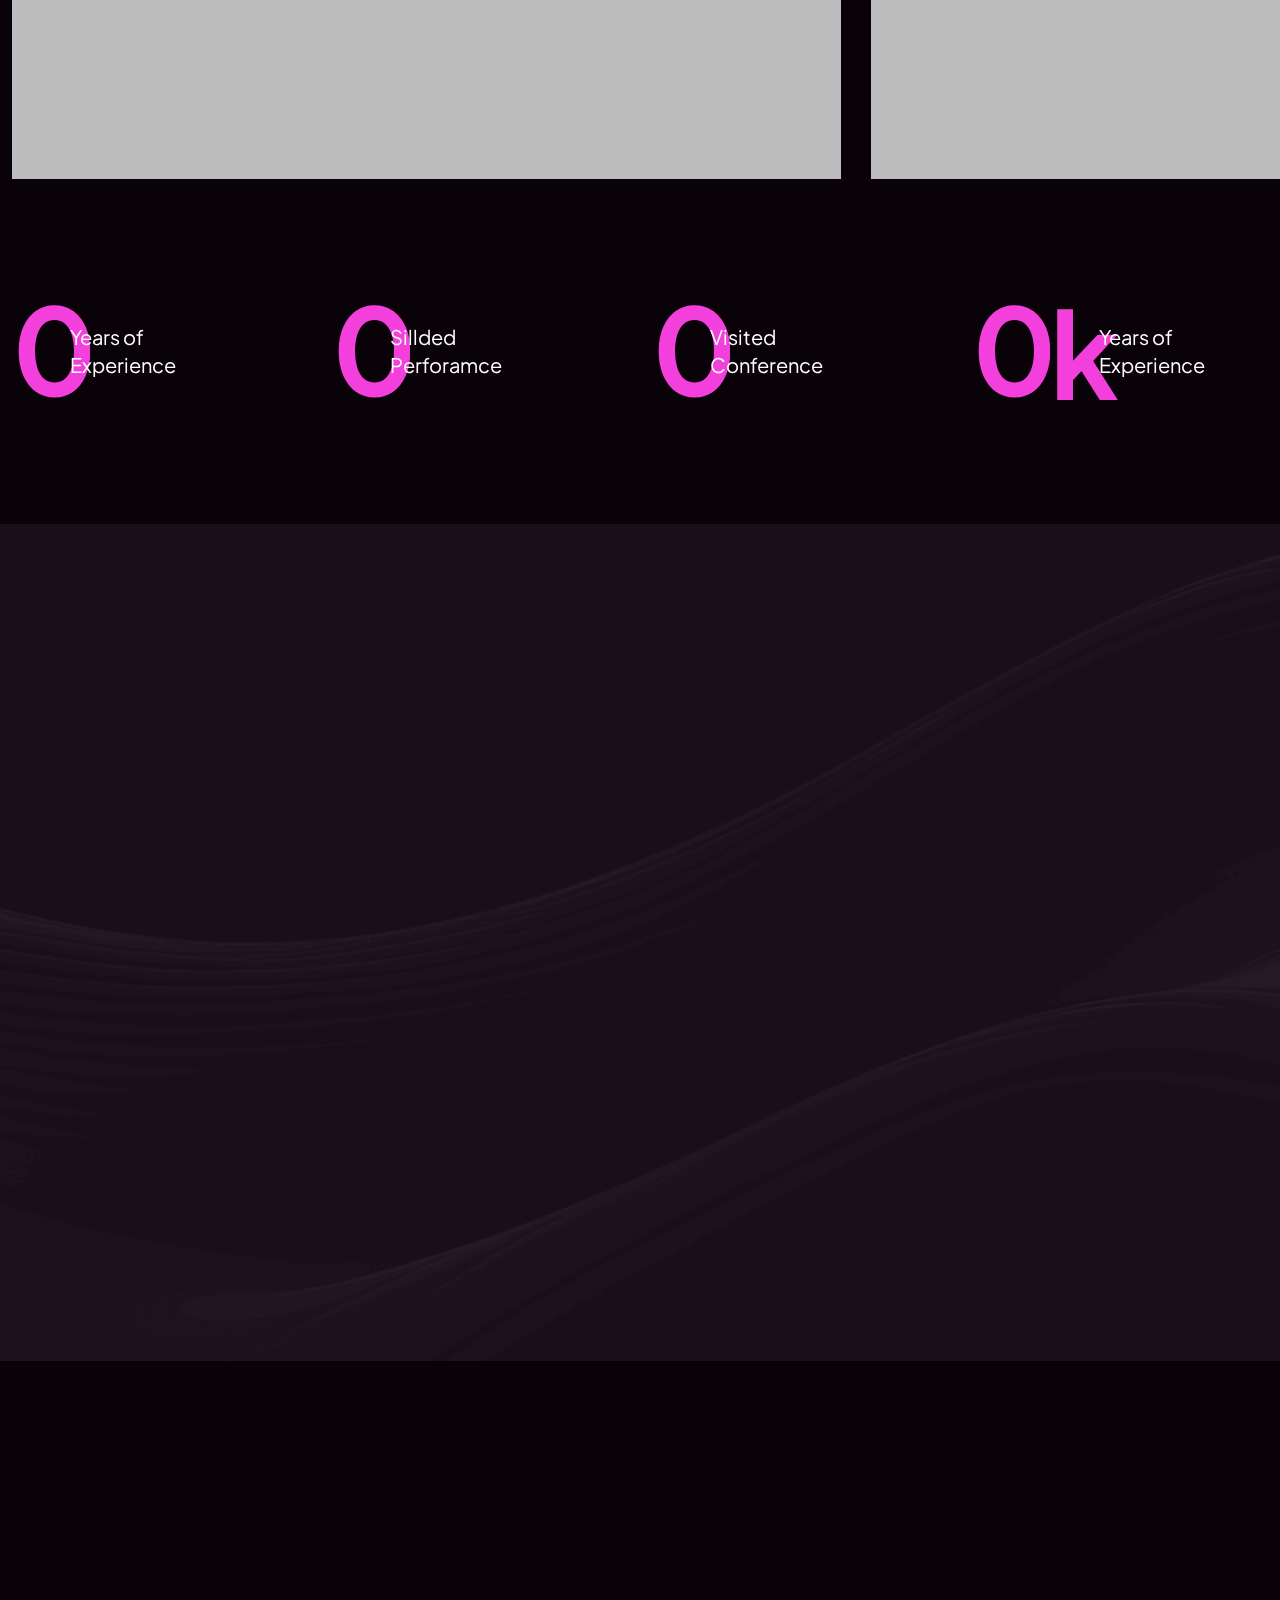
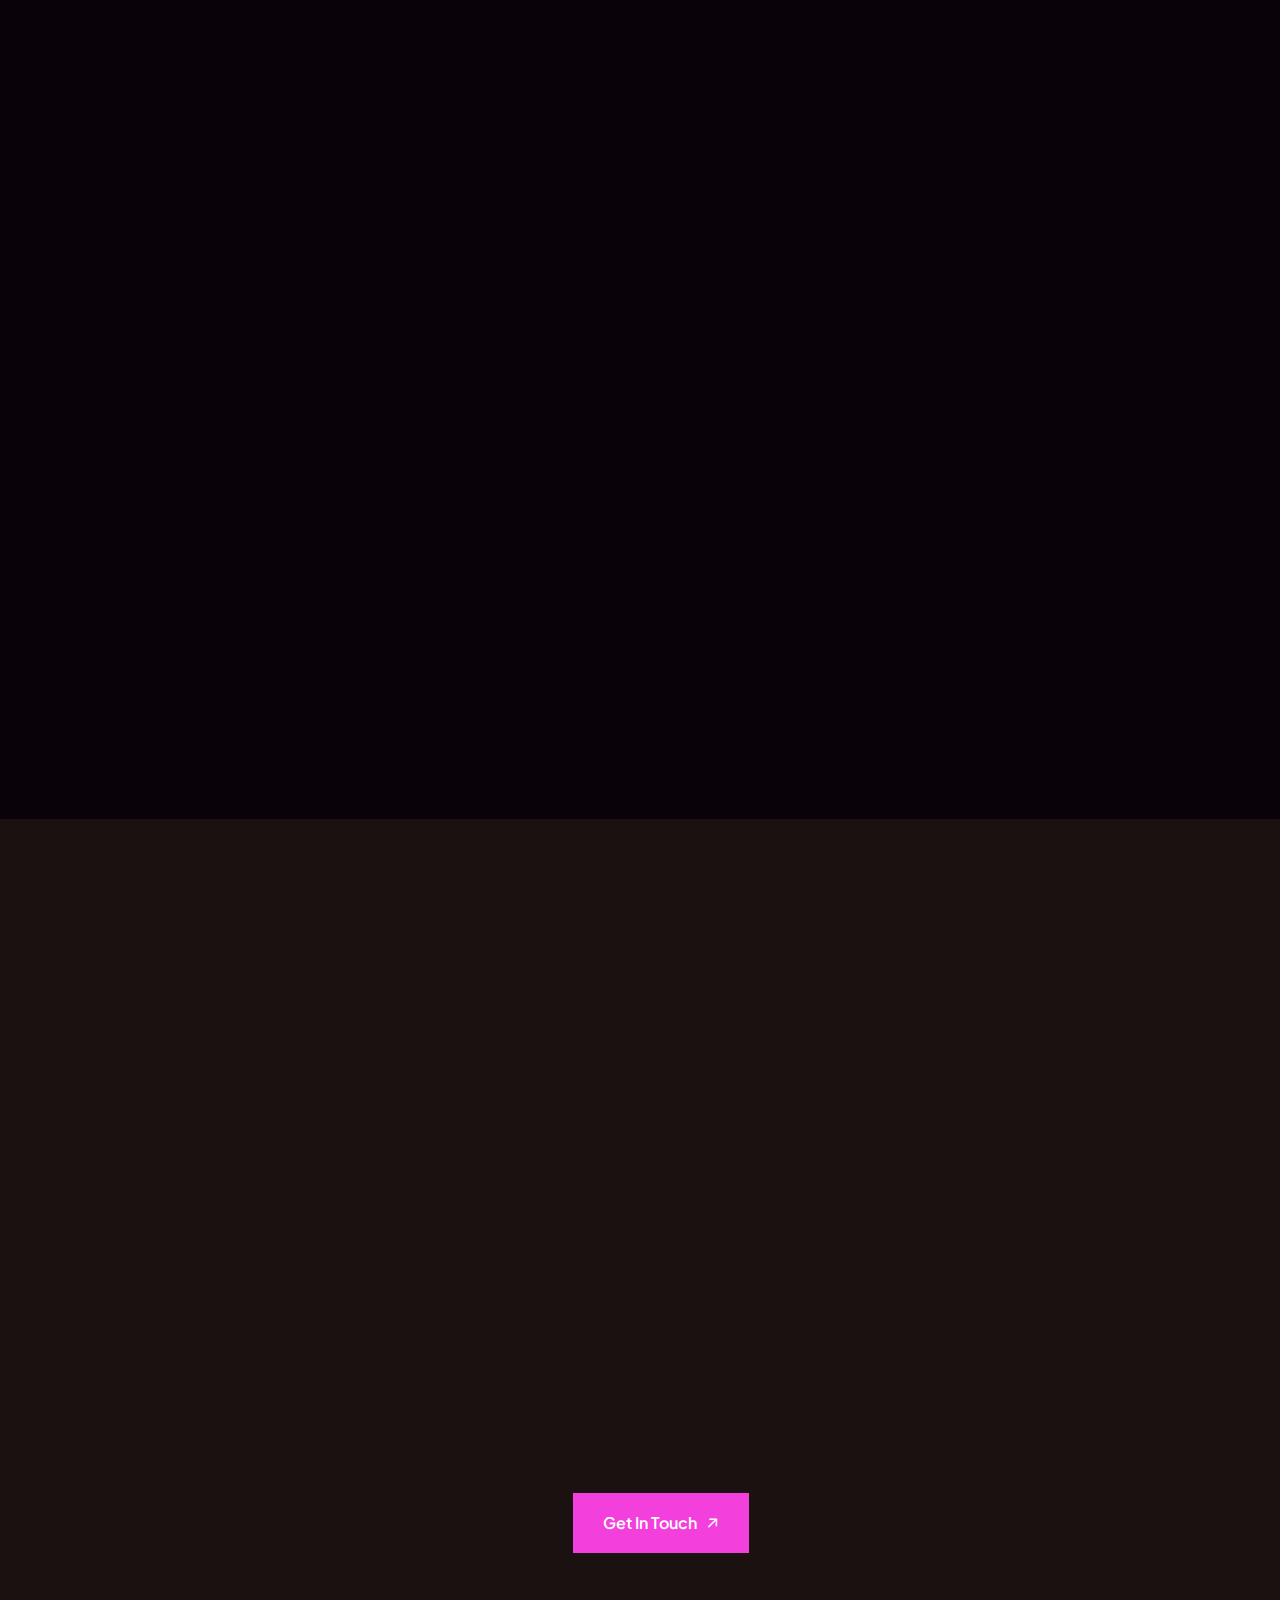
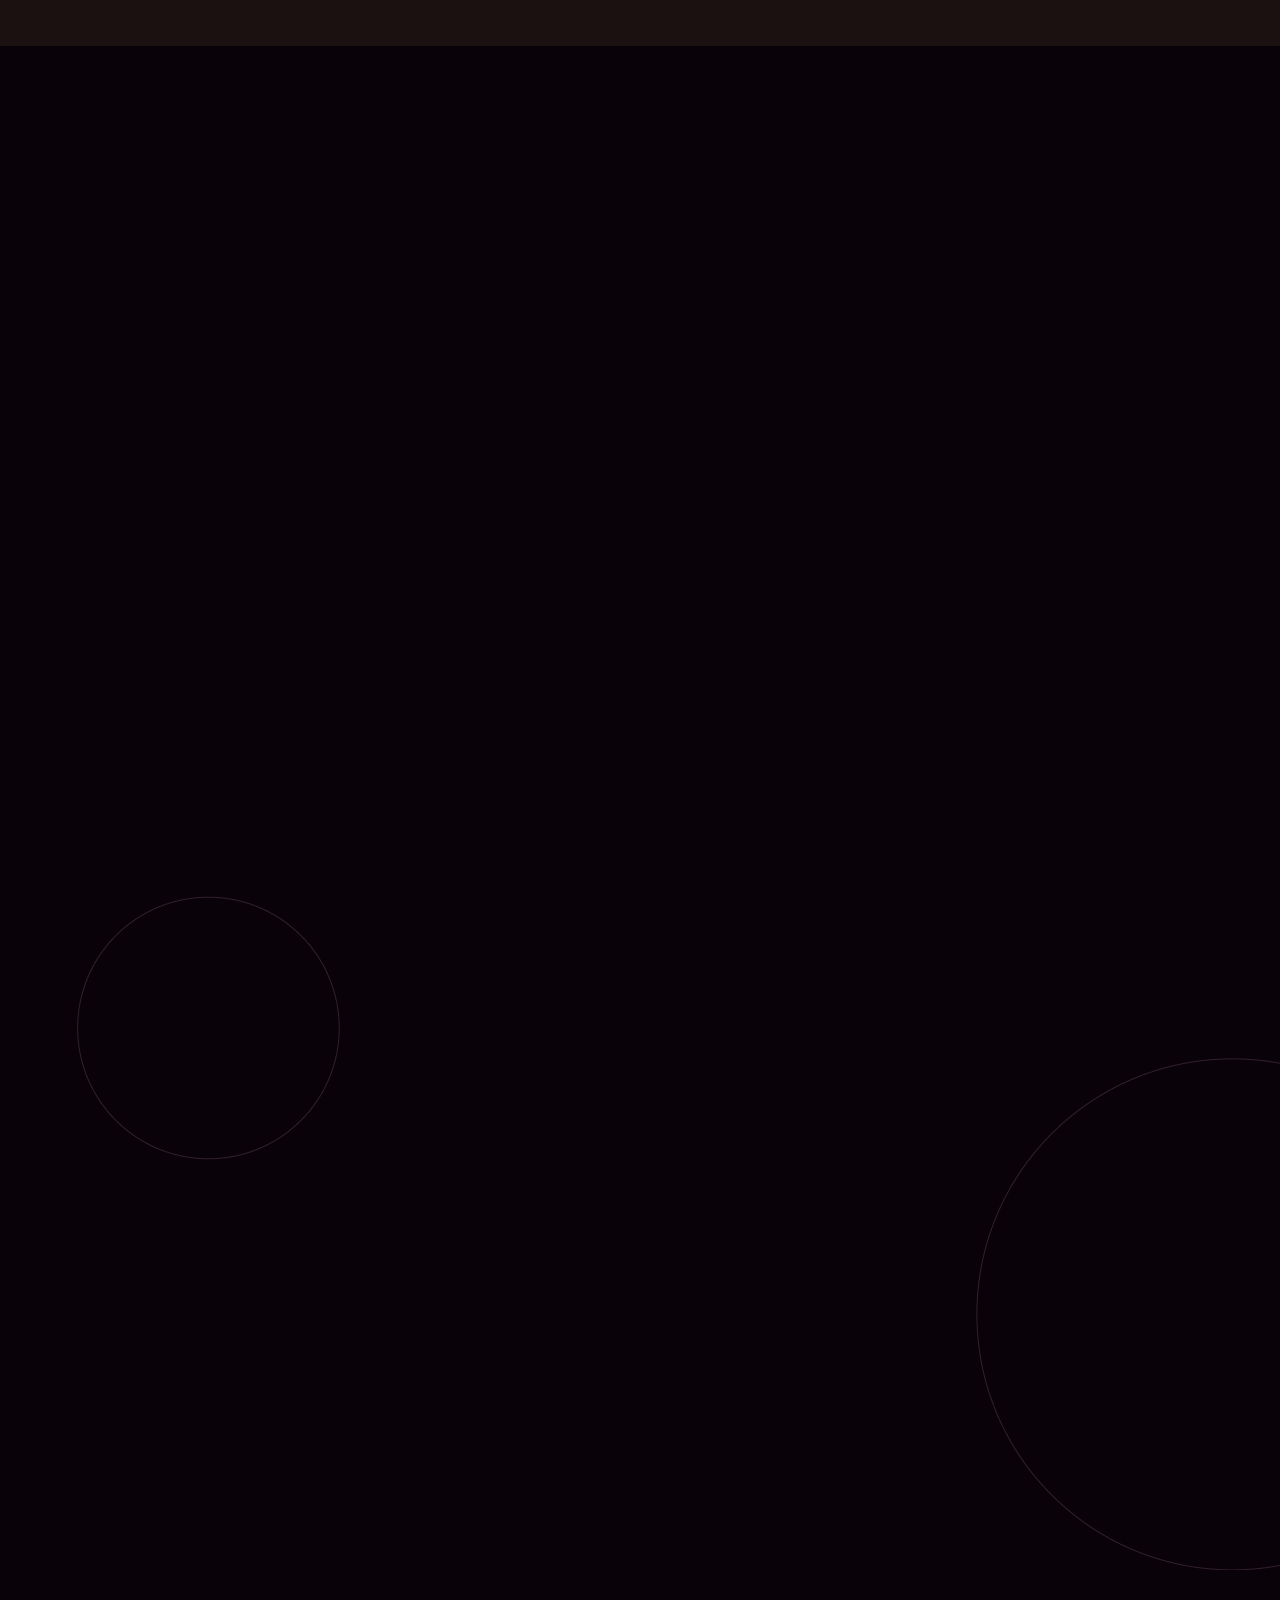
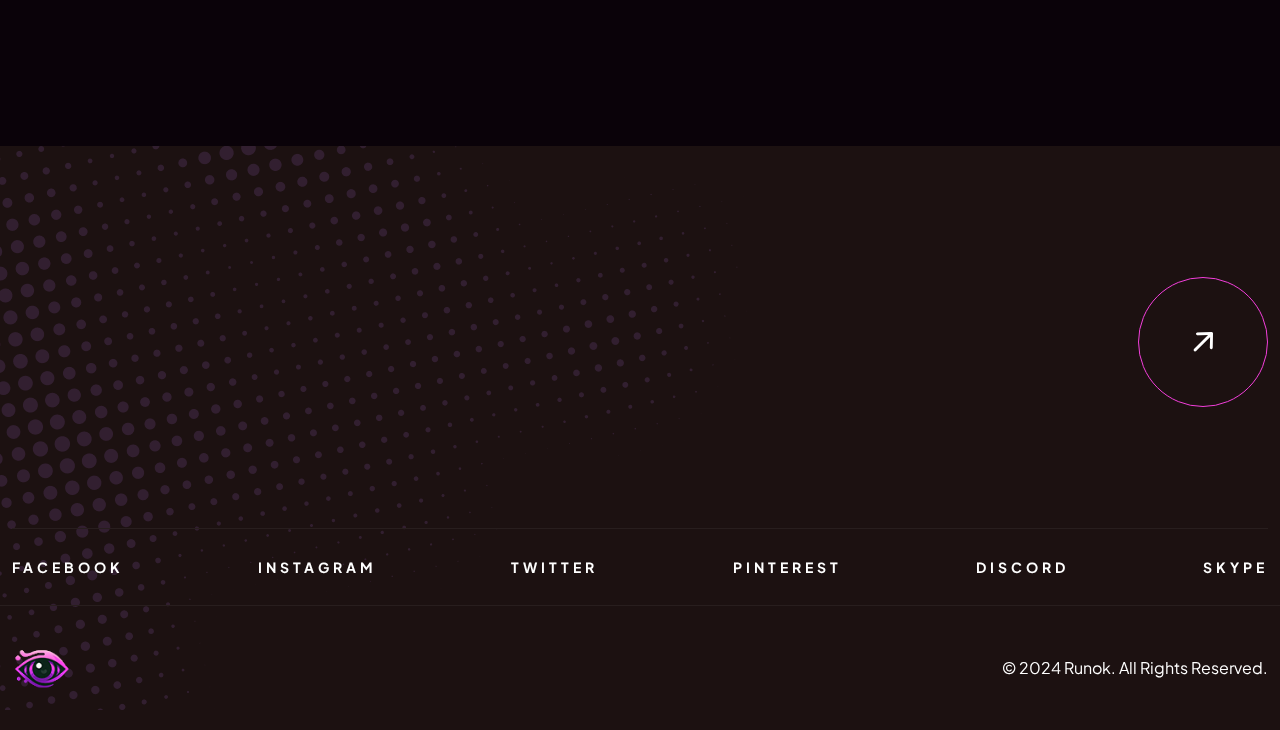
<file: index-3.html>
<!DOCTYPE html>
<html class="no-js" lang="en">
    <head>
        <meta charset="utf-8">
        <meta http-equiv="x-ua-compatible" content="ie=edge">
        <meta name="viewport" content="width=device-width, initial-scale=1">
        <meta name="description" content="">

        <!-- Site Title -->
        <title>Runok - Web Agency HTML5 Template</title>

        <!-- Place favicon.ico in the root directory -->
        <link rel="shortcut icon" type="image/x-icon" href="assets/img/favicon.png">

        <!-- CSS here -->
        <link rel="stylesheet" href="assets/css/bootstrap.min.css">
        <link rel="stylesheet" href="assets/css/fontawesome.min.css">
        <link rel="stylesheet" href="assets/css/venobox.min.css">
        <link rel="stylesheet" href="assets/css/animate.min.css">
        <link rel="stylesheet" href="assets/css/keyframe-animation.css">
        <link rel="stylesheet" href="assets/css/odometer.min.css">
        <link rel="stylesheet" href="assets/css/nice-select.css">
        <link rel="stylesheet" href="assets/css/swiper.min.css">
        <link rel="stylesheet" href="assets/css/main.css">
    </head>

    <body>
        <!-- header-area-start -->
        <header class="header sticky-active">
            <div class="primary-header">
                <div class="primary-header-inner">
                    <div class="header-logo d-lg-block">
                        <a href="index.html">
                            <img src="assets/img/logo/logo-2.png" alt="Logo">
                        </a>
                    </div>
                    <div class="header-right-wrap">
                        <div class="header-menu-wrap">
                            <div class="mobile-menu-items">
                                <ul>
                                    <li class="menu-item-has-children active">
                                        <a href="index.html">Home</a>
                                        <ul>
                                            <li><a href="index.html">Web Design</a></li>
                                            <li><a href="index-2.html">Creative Studio</a></li>
                                            <li><a href="index-3.html">Web Development</a></li>
                                            <li><a href="index-4.html">Modern Agency</a></li>
                                        </ul>
                                    </li>
                                    <li class="menu-item-has-children">
                                        <a href="#">Pages</a>
                                        <ul>
                                            <li><a href="about.html">About</a></li>
                                            <li><a href="team.html">Team</a></li>
                                            <li><a href="team-details.html">Team Details</a></li>
                                            <li><a href="project.html">Portfolio</a></li>
                                            <li><a href="project-details.html">Portfolio Details</a></li>
                                            <li><a href="pricing.html">Pricing Plans</a></li>
                                            <li><a href="faq.html">Faq</a></li>
                                            <li><a href="error.html">404 Error</a></li>
                                        </ul>
                                    </li>
                                    <li class="menu-item-has-children">
                                        <a href="service.html">Services</a>
                                        <ul>
                                            <li><a href="service.html">Service</a></li>
                                            <li><a href="service-details.html">Service Details</a></li>
                                        </ul>
                                    </li>
                                    <li class="menu-item-has-children">
                                        <a href="shop.html">Shop</a>
                                        <ul>
                                            <li><a href="shop.html">Shop</a></li>
                                            <li><a href="shop-details.html">Shop Details</a></li>
                                            <li><a href="cart.html">Cart</a></li>
                                            <li><a href="wishlist.html">Wishlist</a></li>
                                            <li><a href="checkout.html">Checkout</a></li>
                                        </ul>
                                    </li>
                                    <li class="menu-item-has-children">
                                        <a href="blog-grid.html">Blog</a>
                                        <ul>
                                            <li><a href="blog-grid.html">Blog Grid</a></li>
                                            <li><a href="blog-grid-2.html">Blog list</a></li>
                                            <li><a href="blog-details.html">Blog Details</a></li>
                                        </ul>
                                    </li>
                                    <li><a href="contact.html">Contact</a></li>
                                </ul>
                            </div>
                        </div>
                        <!-- /.header-menu-wrap -->
                        <div class="header-right">
                            <div class="sidebar-icon">
                                <button class="sidebar-trigger open">
                                    <svg width="24" height="23" viewBox="0 0 24 23" fill="none" xmlns="http://www.w3.org/2000/svg">
                                        <path d="M0.300781 0H5.30078V5H0.300781V0Z" fill="currentColor"/>
                                        <path d="M0.300781 9H5.30078V14H0.300781V9Z" fill="currentColor"/>
                                        <path d="M0.300781 18H5.30078V23H0.300781V18Z" fill="currentColor"/>
                                        <path d="M9.30078 0H14.3008V5H9.30078V0Z" fill="currentColor"/>
                                        <path d="M9.30078 9H14.3008V14H9.30078V9Z" fill="currentColor"/>
                                        <path d="M9.30078 18H14.3008V23H9.30078V18Z" fill="currentColor"/>
                                        <path d="M18.3008 0H23.3008V5H18.3008V0Z" fill="currentColor"/>
                                        <path d="M18.3008 9H23.3008V14H18.3008V9Z" fill="currentColor"/>
                                        <path d="M18.3008 18H23.3008V23H18.3008V18Z" fill="currentColor"/>
                                        </svg>
                                </button>
                            </div>
                        </div>
                        <!-- /.header-right -->
                    </div>
                </div>
                <!-- /.primary-header-inner -->
            </div>
        </header>
        <!-- /.Main Header -->

        <div id="popup-search-box">
            <div class="box-inner-wrap d-flex align-items-center">
                <form id="form" action="#" method="get" role="search">
                    <input id="popup-search" type="text" name="s" placeholder="Type keywords here...">
                </form>
                <div class="search-close"><i class="fa-sharp fa-regular fa-xmark"></i></div>
            </div>
        </div>
        <!-- /#popup-search-box -->

        <div class="mobile-side-menu">
            <div class="side-menu-content">
                <div class="side-menu-head">
                    <a href="index.html"><img src="assets/img/logo/logo-2.png" alt="logo"></a>
                    <button class="mobile-side-menu-close"><i class="fa-regular fa-xmark"></i></button>
                </div>
                <div class="side-menu-wrap"></div>
                <ul class="side-menu-list">
                    <li><i class="fa-light fa-location-dot"></i>Address : <span>Amsterdam, 109-74</span></li>
                    <li><i class="fa-light fa-phone"></i>Phone : <a href="tel:+01569896654">+01 569 896 654</a></li>
                    <li><i class="fa-light fa-envelope"></i>Email : <a href="mailto:info@example.com">info@example.com</a></li>
                </ul>
            </div>
        </div>
        <!-- /.mobile-side-menu -->
        <div class="mobile-side-menu-overlay"></div>

        <div id="preloader">
            <div class="preloader-close">X</div>
            <div class="sk-three-bounce">
                <div class="sk-child sk-bounce1"></div>
                <div class="sk-child sk-bounce2"></div>
                <div class="sk-child sk-bounce3"></div>
            </div>
        </div>
        <!-- ./ preloader -->

        <div id="sidebar-area" class="sidebar-area">
            <button class="sidebar-trigger close">
                <svg
                    class="sidebar-close"
                    xmlns="http://www.w3.org/2000/svg"
                    xmlns:xlink="http://www.w3.org/1999/xlink"
                    x="0px"
                    y="0px"
                    width="16px"
                    height="12.7px"
                    viewBox="0 0 16 12.7"
                    style="enable-background: new 0 0 16 12.7"
                    xml:space="preserve"
                >
                    <g>
                        <rect
                            x="0"
                            y="5.4"
                            transform="matrix(0.7071 -0.7071 0.7071 0.7071 -2.1569 7.5208)"
                            width="16"
                            height="2"
                        ></rect>
                        <rect
                            x="0"
                            y="5.4"
                            transform="matrix(0.7071 0.7071 -0.7071 0.7071 6.8431 -3.7929)"
                            width="16"
                            height="2"
                        ></rect>
                    </g>
                </svg>
            </button>
            <div class="side-menu-content">
                <div class="side-menu-logo">
                    <a href="index.html"><img src="assets/img/logo/logo-2.png" alt="logo"></a>
                </div>
                <div class="side-menu-wrap"></div>
                <div class="side-menu-about">
                    <div class="side-menu-header">
                        <h3>About Us</h3>
                    </div>
                    <p>Lorem ipsum dolor sit amet, consectetur adipisicing elit, sed do eiusmod tempor incididunt ut labore et dolore magna aliqua. Ut enim ad minim veniam, quis nostrud nisi ut aliquip ex ea commodo consequat.</p>
                    <a href="contact.html" class="rr-primary-btn">Contact Us</a>
                </div>
                <div class="side-menu-contact">
                    <div class="side-menu-header">
                        <h3>Contact Us</h3>
                    </div>
                    <ul class="side-menu-list">
                        <li>
                            <i class="fas fa-map-marker-alt"></i>
                            <p>Valentin, Street Road 24, New York, </p>
                        </li>
                        <li>
                            <i class="fas fa-phone"></i>
                            <a href="tel:+000123456789">+000 123 (456) 789</a>
                        </li>
                        <li>
                            <i class="fas fa-envelope-open-text"></i>
                            <a href="mailto:runokcontact@gmail.com">runokcontact@gmail.com</a>
                        </li>
                    </ul>
                </div>
                <ul class="side-menu-social">
                    <li class="facebook"><a href="#"><i class="fab fa-facebook-f"></i></a></li>
                    <li class="instagram"><a href="#"><i class="fab fa-instagram"></i></a></li>
                    <li class="twitter"><a href="#"><i class="fab fa-twitter"></i></a></li>
                    <li class="g-plus"><a href="#"><i class="fab fa-fab fa-google-plus"></i></a></li>
                </ul>
            </div>
        </div>
        <!--/.sidebar-area-->

        <section class="hero-section-3">
            <div class="hero-round-img">
                <img src="assets/img/images/hero-img-5.png" alt="img">
            </div>
            <div class="shapes">
                <div class="round-shape"></div>
                <div class="round-shape-2"></div>
                <div class="border-shape"></div>
                <a href="#sponsor" class="scroll-down-btn"><img src="assets/img/icon/scroll.png" alt="scroll"></a>
            </div>
            <div class="container">
                <div class="hero-content-3">
                    <h1 class="title mb-0 anim-text">Turned</h1>
                    <h1 class="title anim-text"><br>Int<span>o</span> Reality</h1>
                    <p>With every single one of our clients, we bring forth a deep passion for creative
                        problem solving — which is what we deliver.</p>
                    <a href="about.html" class="rr-primary-btn">Get Started Now<i class="fa-thin fa-arrow-right"></i></a>
                </div>
            </div>
        </section>
        <!-- ./ hero-section -->

        <section id="sponsor" class="sponsor-section p-relative z-1 pb-130">
            <div class="container">
                <div class="sponsor-text text-center">
                    <h4 class="title mb-50">WE WORKED WITH GLOBAL LARGEST BRANDS</h4>
                </div>
                <div class="sponsor-carousel-2 swiper">
                    <div class="swiper-wrapper">
                        <div class="swiper-slide">
                            <div class="sponsor-item text-center">
                                <a href="#"><img src="assets/img/sponsor/sponsor-img-1.png" alt="sponsor"></a>
                            </div>
                        </div>
                        <div class="swiper-slide">
                            <div class="sponsor-item text-center">
                                <a href="#"><img src="assets/img/sponsor/sponsor-img-2.png" alt="sponsor"></a>
                            </div>
                        </div>
                        <div class="swiper-slide">
                            <div class="sponsor-item text-center">
                                <a href="#"><img src="assets/img/sponsor/sponsor-img-3.png" alt="sponsor"></a>
                            </div>
                        </div>
                        <div class="swiper-slide">
                            <div class="sponsor-item text-center">
                                <a href="#"><img src="assets/img/sponsor/sponsor-img-4.png" alt="sponsor"></a>
                            </div>
                        </div>
                        <div class="swiper-slide">
                            <div class="sponsor-item text-center">
                                <a href="#"><img src="assets/img/sponsor/sponsor-img-5.png" alt="sponsor"></a>
                            </div>
                        </div>
                        <div class="swiper-slide">
                            <div class="sponsor-item text-center">
                                <a href="#"><img src="assets/img/sponsor/sponsor-img-6.png" alt="sponsor"></a>
                            </div>
                        </div>
                    </div>
                </div>
            </div>
        </section>
        <!-- ./ sponsor-section -->

        <section class="about-section-4 pb-130">
            <div class="shape"><img src="assets/img/shapes/about-shape-3.png" alt="shape"></div>
            <div class="container">
                <div class="row gy-lg-0 gy-4 align-items-center">
                    <div class="col-lg-6 col-md-12">
                        <div class="about-img-wrap-4">
                            <div class="about-img img-1 reveal">
                                <img src="assets/img/images/about-img-6.png" alt="img">
                            </div>
                            <div class="about-img img-2 reveal">
                                <img src="assets/img/images/about-img-7.png" alt="img">
                            </div>
                        </div>
                    </div>
                    <div class="col-lg-6 col-md-12">
                        <div class="about-content-4">
                            <div class="section-heading heading-3 mb-0">
                                <h4 class="sub-heading after-none" data-text-animation="fade-in" data-duration="1.5">About Our Company</h4>
                                <h2 class="section-title t-up" data-text-animation data-split="word" data-duration="1">We want to bring business and the digital world together</h2>
                                <p>This is the main factor that sets us apart from our competition and allows us to deliver a specialist business consultancy service. Through our years of experience, we’ve also learned that while each channel has its own set of advantages, they all work best when strategically paired with other channels.</p>
                            </div>
                            <div class="about-counter-wrap">
                                <div class="about-counter">
                                    <div class="icon"><img src="assets/img/icon/about-3.png" alt="icon"></div>
                                    <div class="content">
                                        <h3 class="title"><span class="odometer" data-count="25">0</span>+</h3>
                                        <p>Years on the market</p>
                                    </div>
                                </div>
                                <div class="about-counter">
                                    <div class="icon"><img src="assets/img/icon/about-4.png" alt="icon"></div>
                                    <div class="content">
                                        <h3 class="title"><span class="odometer" data-count="375">0</span>+</h3>
                                        <p>Projects delivered so far</p>
                                    </div>
                                </div>
                            </div>
                            <a href="about.html" class="rr-primary-btn">Get Started Now <i class="fa-sharp fa-regular fa-arrow-right"></i></a>
                        </div>
                    </div>
                </div>
            </div>
        </section>
        <!-- ./ about-section -->

        <section class="service-section-3 pb-130 fade-wrapper">
            <div class="container">
                <div class="row gy-lg-0 gy-4">
                    <div class="col-lg-4 col-md-12">
                        <div class="service-left sticky-widget">
                            <div class="section-heading heading-3">
                                <h4 class="sub-heading after-none" data-text-animation="fade-in" data-duration="1.5">Service We Offer</h4>
                                <h2 class="section-title" data-text-animation data-split="word" data-duration="1">We’ve amazing web solutions</h2>
                                <a href="service.html" class="rr-primary-btn">More Services <i class="fa-sharp fa-regular fa-arrow-right"></i></a>
                            </div>
                        </div>
                    </div>
                    <div class="col-lg-8 col-md-12">
                        <div class="service-box-wrap fade-top">
                            <div class="service-box">
                                <span class="number">01</span>
                                <div class="icon">
                                    <svg width="61" height="61" viewBox="0 0 61 61" fill="currentColor" xmlns="http://www.w3.org/2000/svg">
                                        <path d="M11.8887 0.563477C10.244 0.563477 8.89062 1.91686 8.89062 3.56156V35.5616C8.89062 36.8962 10.8926 36.8962 10.8926 35.5616V10.5674H50.8867V35.5616C50.8565 36.9252 52.9173 36.9252 52.8867 35.5616V3.56156C52.8867 1.91686 51.5353 0.563477 49.8906 0.563477H11.8887ZM11.8887 2.56547H49.8906C50.4619 2.56547 50.8867 2.99025 50.8867 3.56156V8.56544H10.8926V3.56156C10.8926 2.99025 11.3174 2.56547 11.8887 2.56547ZM13.8906 4.56354C13.3383 4.56354 12.8906 5.01129 12.8906 5.56355C12.8906 6.11586 13.3383 6.56345 13.8906 6.56345C14.4429 6.56345 14.8906 6.11586 14.8906 5.56355C14.8906 5.01129 14.4429 4.56354 13.8906 4.56354ZM17.8906 4.56354C17.3384 4.56354 16.8906 5.01129 16.8906 5.56355C16.8906 6.11586 17.3384 6.56345 17.8906 6.56345C18.4429 6.56345 18.8906 6.11586 18.8906 5.56355C18.8906 5.01129 18.4429 4.56354 17.8906 4.56354ZM21.8906 4.56354C21.3384 4.56354 20.8906 5.01129 20.8906 5.56355C20.8906 6.11586 21.3384 6.56345 21.8906 6.56345C22.4429 6.56345 22.8906 6.11586 22.8906 5.56355C22.8906 5.01129 22.4429 4.56354 21.8906 4.56354ZM35.8398 4.5655C34.4897 4.65734 34.5818 6.5986 35.8867 6.56553H47.8906C49.1947 6.53529 49.1947 4.59441 47.8906 4.5655H35.8398ZM3.89453 6.56553C2.24984 6.56553 0.890625 7.91695 0.890625 9.56165V45.5635C0.890625 47.2082 2.24984 48.5616 3.89453 48.5616H57.8926C59.5373 48.5616 60.8906 47.2082 60.8906 45.5635V9.56154C60.8906 7.91684 59.5373 6.56541 57.8926 6.56541H55.8926C54.5293 6.53518 54.5293 8.59568 55.8926 8.56544H57.8926C58.4639 8.56544 58.8887 8.99022 58.8887 9.56154V38.5654H2.89062V9.56154C2.89062 8.99022 3.32325 8.56544 3.89453 8.56544H5.88671C7.24995 8.59568 7.24995 6.53518 5.88671 6.56541L3.89453 6.56553ZM33.9023 14.5479C33.4627 14.5449 33.0728 14.8296 32.9414 15.2492L26.9395 33.2471C26.5163 34.5128 28.4147 35.1475 28.8379 33.8819L34.8398 15.878C35.0662 15.2305 34.5883 14.5524 33.9023 14.5479ZM38.25 20.3292L43.3281 24.5655L38.25 28.796C37.165 29.6454 38.5047 31.2483 39.5332 30.3312L45.5273 25.3331C46.006 24.9333 46.006 24.1978 45.5273 23.798L39.5332 18.7921C39.354 18.6387 39.1264 18.5536 38.8398 18.5539C37.8946 18.6367 37.5519 19.7642 38.25 20.3292ZM22.8652 18.5558C22.64 18.5634 22.4239 18.6465 22.252 18.792L16.252 23.7979C15.7733 24.1977 15.7733 24.9332 16.252 25.3329L22.252 30.3311C23.2839 31.2922 24.662 29.6358 23.5293 28.7959L18.4512 24.5653L23.5293 20.3291C24.2682 19.7241 23.8198 18.5267 22.8652 18.5558ZM2.89062 40.5674H58.8887V45.5635C58.8887 46.1348 58.4639 46.5596 57.8926 46.5596H3.89453C3.32325 46.5596 2.89062 46.1348 2.89062 45.5635V40.5674ZM32.9453 42.5655L28.8418 42.5675C27.5671 42.7198 27.6527 44.5255 28.8887 44.5597H32.8906C34.264 44.681 34.3783 42.5931 32.9453 42.5655ZM25.2812 50.4834C24.8799 50.4758 24.5123 50.7071 24.3477 51.0732C23.8661 52.1061 23.0034 53.3122 21.5137 54.5615H19.8906C18.2459 54.5615 16.8945 55.9228 16.8945 57.5675V59.5597C16.8925 60.1119 17.3384 60.5613 17.8906 60.5635H43.8887C44.444 60.5655 44.8947 60.115 44.8926 59.5597V57.5675C44.8926 55.9228 43.5334 54.5615 41.8887 54.5615H40.2676C38.778 53.3123 37.9151 52.106 37.4336 51.0732C37.2643 50.6976 36.8821 50.4643 36.4707 50.4853C35.7563 50.5231 35.3101 51.2748 35.6211 51.919C36.0109 52.7552 36.6062 53.652 37.4082 54.5615H24.373C25.175 53.652 25.7703 52.7552 26.1602 51.919C26.4776 51.2632 26.0097 50.4989 25.2812 50.4834ZM19.8906 56.5635H41.8887C42.4599 56.5635 42.8926 56.9962 42.8926 57.5675V58.5636H18.8945V57.5675C18.8945 56.9962 19.3193 56.5635 19.8906 56.5635Z" fill="currentColor"/>
                                    </svg>
                                </div>
                                <h3 class="title"><a href="service-details.html">Web Development</a></h3>
                                <div class="service-img"><img src="assets/img/service/service-img-1.png" alt="service"></div>
                            </div>
                            <div class="service-box">
                                <span class="number">02</span>
                                <div class="icon">
                                    <svg width="65" height="54" viewBox="0 0 65 54" fill="currentColor" xmlns="http://www.w3.org/2000/svg">
                                        <path d="M63.4256 11.1626H1.95054C1.36547 11.1626 0.890625 10.6878 0.890625 10.1027V3.74322C0.890625 1.99012 2.31727 0.563477 4.07037 0.563477H61.3058C63.0589 0.563477 64.4855 1.99012 64.4855 3.74322V10.1027C64.4855 10.6878 64.0107 11.1626 63.4256 11.1626ZM3.01045 9.0428H62.3657V3.74322C62.3657 3.16027 61.8887 2.68331 61.3058 2.68331H4.07037C3.48742 2.68331 3.01045 3.16027 3.01045 3.74322V9.0428Z" fill="currentColor"/>
                                        <path d="M12.5497 23.8816H6.1902C5.60513 23.8816 5.13028 23.4068 5.13028 22.8217C5.13028 22.2366 5.60513 21.7618 6.1902 21.7618H12.5497C13.1348 21.7618 13.6096 22.2366 13.6096 22.8217C13.6096 23.4068 13.1348 23.8816 12.5497 23.8816Z" fill="currentColor"/>
                                        <path d="M18.9092 19.642H6.1902C5.60513 19.642 5.13028 19.1671 5.13028 18.582C5.13028 17.997 5.60513 17.5221 6.1902 17.5221H18.9092C19.4943 17.5221 19.9691 17.997 19.9691 18.582C19.9691 19.1671 19.4943 19.642 18.9092 19.642Z" fill="currentColor"/>
                                        <path d="M14.6695 6.92297C15.2549 6.92297 15.7294 6.44843 15.7294 5.86305C15.7294 5.27768 15.2549 4.80314 14.6695 4.80314C14.0841 4.80314 13.6096 5.27768 13.6096 5.86305C13.6096 6.44843 14.0841 6.92297 14.6695 6.92297Z" fill="currentColor"/>
                                        <path d="M10.4299 6.92297C11.0152 6.92297 11.4898 6.44843 11.4898 5.86305C11.4898 5.27768 11.0152 4.80314 10.4299 4.80314C9.84448 4.80314 9.36994 5.27768 9.36994 5.86305C9.36994 6.44843 9.84448 6.92297 10.4299 6.92297Z" fill="currentColor"/>
                                        <path d="M6.1902 6.92297C6.77557 6.92297 7.25011 6.44843 7.25011 5.86305C7.25011 5.27768 6.77557 4.80314 6.1902 4.80314C5.60483 4.80314 5.13028 5.27768 5.13028 5.86305C5.13028 6.44843 5.60483 6.92297 6.1902 6.92297Z" fill="currentColor"/>
                                        <path d="M61.3058 53.5592H54.9463C54.3612 53.5592 53.8864 53.0844 53.8864 52.4993C53.8864 51.9142 54.3612 51.4394 54.9463 51.4394H61.3058C61.8887 51.4394 62.3657 50.9646 62.3657 50.3795V3.74322C62.3657 3.15815 61.8887 2.68331 61.3058 2.68331H4.07037C3.48742 2.68331 3.01045 3.15815 3.01045 3.74322V50.3795C3.01045 50.9646 3.48742 51.4394 4.07037 51.4394H27.3885C27.9736 51.4394 28.4484 51.9142 28.4484 52.4993C28.4484 53.0844 27.9736 53.5592 27.3885 53.5592H4.07037C2.31727 53.5592 0.890625 52.1326 0.890625 50.3795V3.74322C0.890625 1.99012 2.31727 0.563477 4.07037 0.563477H61.3058C63.0589 0.563477 64.4855 1.99012 64.4855 3.74322V50.3795C64.4855 52.1326 63.0589 53.5592 61.3058 53.5592Z" fill="currentColor"/>
                                        <path d="M49.6912 53.5635C49.4051 53.5635 49.121 53.449 48.9132 53.2222L46.3059 50.3943C46.0133 50.0785 45.9412 49.6164 46.1236 49.2284C46.645 48.1092 47.0245 46.9517 47.2492 45.7879C47.3319 45.364 47.6604 45.0333 48.0844 44.9485L51.7665 44.2108V41.7094L48.0844 40.9717C47.6626 40.8869 47.334 40.5562 47.2492 40.1322C47.0266 38.9684 46.645 37.811 46.1236 36.6896C45.9412 36.2996 46.0133 35.8396 46.3059 35.5237L48.8581 32.7552L47.3891 30.7308L43.9656 32.3058C43.5734 32.4839 43.1134 32.4139 42.7997 32.1193C41.8945 31.2756 40.9109 30.5548 39.8743 29.9804C39.4991 29.7726 39.2871 29.3571 39.3359 28.931L39.7747 25.2023L37.3941 24.4285L35.552 27.71C35.34 28.0852 34.9139 28.2887 34.4984 28.2421C33.3092 28.0958 32.0691 28.0958 30.8799 28.2421C30.458 28.2972 30.0383 28.0852 29.8242 27.71L27.9842 24.4285L25.6036 25.2023L26.0424 28.931C26.0912 29.3571 25.8792 29.7726 25.504 29.9804C24.4674 30.5548 23.4838 31.2756 22.5786 32.1193C22.267 32.4139 21.8049 32.4839 21.4127 32.3058L17.9892 30.7308L16.5201 32.7573L19.0724 35.5258C19.3649 35.8417 19.437 36.3038 19.2547 36.6917C18.7332 37.811 18.3538 38.9684 18.1291 40.1322C18.0464 40.5562 17.7178 40.8869 17.2939 40.9717L13.6096 41.7094V44.2108L17.2917 44.9485C17.7136 45.0333 18.0422 45.364 18.127 45.7879C18.2563 46.4514 18.4365 47.1298 18.6718 47.7997C18.8625 48.3529 18.57 48.955 18.0167 49.1479C17.4635 49.3408 16.8614 49.0482 16.6664 48.495C16.482 47.965 16.3251 47.4266 16.1958 46.8924L12.3419 46.1186C11.8459 46.019 11.4898 45.5844 11.4898 45.0799V40.8403C11.4898 40.3357 11.8459 39.9012 12.3419 39.8015L16.1958 39.0299C16.4057 38.1608 16.6855 37.298 17.0395 36.4522L14.3685 33.5565C14.0251 33.1855 13.9912 32.6238 14.2901 32.2147L16.783 28.7827C17.0819 28.3757 17.6224 28.2294 18.0824 28.4435L21.6628 30.0906C22.356 29.4928 23.0895 28.9565 23.8505 28.488L23.3905 24.5854C23.3333 24.0851 23.6364 23.6103 24.1176 23.4534L28.1495 22.1412C28.6244 21.9865 29.1543 22.1879 29.4023 22.6309L31.325 26.0608C32.2238 25.9824 33.1417 25.9824 34.0405 26.0608L35.9653 22.6309C36.2112 22.19 36.7433 21.9865 37.216 22.1412L41.2479 23.4513C41.7291 23.6082 42.0323 24.0809 41.975 24.5833L41.515 28.488C42.2761 28.9565 43.0095 29.4928 43.7027 30.0906L47.2831 28.4435C47.7431 28.2294 48.2879 28.3757 48.5826 28.7827L51.0755 32.2125C51.3744 32.6217 51.3405 33.1834 50.997 33.5544L48.3261 36.4501C48.6801 37.2938 48.962 38.1587 49.1698 39.0278L53.0236 39.7994C53.5302 39.9012 53.8864 40.3357 53.8864 40.8403V45.0799C53.8864 45.5844 53.5302 46.019 53.0342 46.1186L49.1804 46.8903C48.9705 47.7594 48.6907 48.6222 48.3367 49.468L50.4734 51.7849C50.872 52.2153 50.8444 52.8851 50.4141 53.2837C50.2085 53.4702 49.9498 53.5635 49.6912 53.5635ZM32.6881 53.5592C32.103 53.5592 31.6282 53.0844 31.6282 52.4993C31.6282 51.9142 32.103 51.4394 32.6881 51.4394C37.3644 51.4394 41.1674 47.6364 41.1674 42.9601C41.1674 38.2837 37.3644 34.4808 32.6881 34.4808C28.0117 34.4808 24.2088 38.2837 24.2088 42.9601C24.2088 44.6687 24.7133 46.3158 25.6693 47.7212C25.9979 48.2045 25.8749 48.8638 25.3895 49.1945C24.9104 49.5231 24.2512 49.4022 23.9183 48.9147C22.7228 47.1552 22.0889 45.0969 22.0889 42.9601C22.0889 37.1157 26.8437 32.3609 32.6881 32.3609C38.5324 32.3609 43.2872 37.1157 43.2872 42.9601C43.2872 48.8045 38.5324 53.5592 32.6881 53.5592Z" fill="currentColor"/>
                                    </svg>
                                </div>
                                <h3 class="title"><a href="service-details.html">Mobile Application</a></h3>
                                <div class="service-img"><img src="assets/img/service/service-img-2.png" alt="service"></div>
                            </div>
                            <div class="service-box">
                                <span class="number">03</span>
                                <div class="icon">
                                    <svg width="61" height="61" viewBox="0 0 61 61" fill="currentColor" xmlns="http://www.w3.org/2000/svg">
                                        <path d="M56.0519 47.0151H33.6971C33.59 46.5836 33.3854 46.1823 33.099 45.8422L27.7542 39.6119C27.6634 39.5058 27.5508 39.4206 27.424 39.3621C27.2972 39.3036 27.1593 39.2733 27.0197 39.2732H16.3745V38.3054C16.3745 38.0487 16.2725 37.8026 16.0911 37.6211C15.9096 37.4396 15.6634 37.3377 15.4068 37.3377H1.85837C1.60171 37.3377 1.35556 37.4396 1.17407 37.6211C0.992583 37.8026 0.890625 38.0487 0.890625 38.3054V59.5957C0.890625 59.8524 0.992583 60.0985 1.17407 60.28C1.35556 60.4615 1.60171 60.5635 1.85837 60.5635H9.6003C9.85696 60.5635 10.1031 60.4615 10.2846 60.28C10.4661 60.0985 10.568 59.8524 10.568 59.5957V58.628H15.4068C15.6634 58.628 15.9096 58.526 16.0911 58.3445C16.2725 58.1631 16.3745 57.9169 16.3745 57.6602V56.6925H22.8584L28.4209 60.4009C28.5792 60.5064 28.765 60.5629 28.9551 60.5635C29.0248 60.5633 29.0942 60.5558 29.1622 60.5412L60.13 53.767C60.3456 53.7198 60.5386 53.6003 60.6769 53.4283C60.8153 53.2563 60.8907 53.0423 60.8906 52.8215V51.8538C60.8891 50.571 60.3788 49.3411 59.4717 48.434C58.5646 47.5269 57.3347 47.0166 56.0519 47.0151ZM8.63256 58.628H2.82611V39.2732H8.63256V58.628ZM14.439 56.6925H10.568V39.2732H14.439V56.6925ZM58.9551 52.0473L29.1487 58.5632L23.6848 54.9196C23.5259 54.814 23.3395 54.7575 23.1487 54.757H16.3745V41.2086H26.5745L31.6251 47.1012C31.7756 47.2766 31.8583 47.5001 31.8584 47.7312V48.9506C31.8584 49.2072 31.7564 49.4534 31.5749 49.6349C31.3934 49.8164 31.1473 49.9183 30.8906 49.9183H29.7574C29.6302 49.9184 29.5042 49.8934 29.3866 49.8448C29.269 49.7961 29.1622 49.7248 29.0722 49.6348L24.8006 45.3632L23.4322 46.7315L27.7038 51.0032C27.9728 51.2738 28.2928 51.4884 28.6453 51.6344C28.9978 51.7804 29.3758 51.855 29.7574 51.8538H30.8906C31.6606 51.8538 32.3991 51.5479 32.9435 51.0035C33.488 50.459 33.7938 49.7206 33.7938 48.9506H56.0519C56.8219 48.9506 57.5603 49.2564 58.1048 49.8009C58.6493 50.3454 58.9551 51.0838 58.9551 51.8538V52.0473Z" fill="currentColor"/>
                                        <path d="M59.9229 29.5957H57.9874V8.30541C57.9874 7.53543 57.6815 6.79698 57.1371 6.25252C56.5926 5.70806 55.8542 5.40219 55.0842 5.40219H48.2577C48.2438 5.37848 48.2286 5.35555 48.2122 5.33348L45.4755 2.59573C45.294 2.41431 45.0479 2.31239 44.7913 2.31239C44.5347 2.31239 44.2886 2.41431 44.1071 2.59573L43.1026 3.60025C42.6005 3.33776 42.0762 3.12014 41.5358 2.94993V1.53122C41.5358 1.27456 41.4338 1.02841 41.2523 0.846922C41.0709 0.665435 40.8247 0.563477 40.568 0.563477H36.6971C36.4404 0.563477 36.1943 0.665435 36.0128 0.846922C35.8313 1.02841 35.7293 1.27456 35.7293 1.53122V2.94993C35.1889 3.12014 34.6646 3.33776 34.1626 3.60025L33.158 2.59573C32.9766 2.41431 32.7305 2.31239 32.4739 2.31239C32.2172 2.31239 31.9711 2.41431 31.7897 2.59573L29.0519 5.33348C29.0359 5.35557 29.021 5.37851 29.0074 5.40219H22.1809C21.411 5.40219 20.6725 5.70806 20.1281 6.25252C19.5836 6.79698 19.2777 7.53543 19.2777 8.30541V14.1119H1.85837C1.60171 14.1119 1.35556 14.2138 1.17407 14.3953C0.992583 14.5768 0.890625 14.8229 0.890625 15.0796V26.6925C0.890625 26.9492 0.992583 27.1953 1.17407 27.3768C1.35556 27.5583 1.60171 27.6602 1.85837 27.6602H19.2777V29.5957H17.3422C17.0856 29.5957 16.8394 29.6977 16.6579 29.8792C16.4765 30.0607 16.3745 30.3068 16.3745 30.5635V34.4344C16.3745 35.2044 16.6804 35.9429 17.2248 36.4873C17.7693 37.0318 18.5077 37.3377 19.2777 37.3377H57.9874C58.7574 37.3377 59.4958 37.0318 60.0403 36.4873C60.5847 35.9429 60.8906 35.2044 60.8906 34.4344V30.5635C60.8906 30.3068 60.7887 30.0607 60.6072 29.8792C60.4257 29.6977 60.1795 29.5957 59.9229 29.5957ZM56.0519 8.30541V29.5957H54.1164V10.2409C54.1164 9.98423 54.0145 9.73809 53.833 9.5566C53.6515 9.37511 53.4053 9.27315 53.1487 9.27315H47.859C47.6888 8.73277 47.4712 8.20847 47.2087 7.70638L47.5774 7.33767H55.0842C55.3408 7.33767 55.587 7.43963 55.7685 7.62112C55.95 7.8026 56.0519 8.04875 56.0519 8.30541ZM26.0519 26.6925V15.0796C26.0519 14.8229 25.95 14.5768 25.7685 14.3953C25.587 14.2138 25.3408 14.1119 25.0842 14.1119V11.2086H27.0197V14.1119C27.0197 14.3685 27.1216 14.6147 27.3031 14.7962C27.4846 14.9776 27.7307 15.0796 27.9874 15.0796H29.4061C29.5763 15.62 29.7939 16.1443 30.0564 16.6464L29.0519 17.6509C28.8705 17.8324 28.7686 18.0785 28.7686 18.3351C28.7686 18.5917 28.8705 18.8378 29.0519 19.0193L31.7897 21.757C31.9711 21.9384 32.2172 22.0404 32.4739 22.0404C32.7305 22.0404 32.9766 21.9384 33.158 21.757L34.1626 20.7525C34.6646 21.015 35.1889 21.2327 35.7293 21.4028V22.8215C35.7293 23.0782 35.8313 23.3244 36.0128 23.5058C36.1943 23.6873 36.4404 23.7893 36.6971 23.7893H40.568C40.8247 23.7893 41.0709 23.6873 41.2523 23.5058C41.4338 23.3244 41.5358 23.0782 41.5358 22.8215V21.4028C42.0762 21.2324 42.6005 21.0144 43.1026 20.7515L44.1071 21.757C44.2886 21.9384 44.5347 22.0404 44.7913 22.0404C45.0479 22.0404 45.294 21.9384 45.4755 21.757L48.2132 19.0193C48.3946 18.8378 48.4965 18.5917 48.4965 18.3351C48.4965 18.0785 48.3946 17.8324 48.2132 17.6509L47.2097 16.6464C47.4718 16.1443 47.6891 15.62 47.859 15.0796H49.2777C49.5344 15.0796 49.7805 14.9776 49.962 14.7962C50.1435 14.6147 50.2455 14.3685 50.2455 14.1119V11.2086H52.1809V29.5957H25.0842V27.6602C25.3408 27.6602 25.587 27.5583 25.7685 27.3768C25.95 27.1953 26.0519 26.9492 26.0519 26.6925ZM31.09 10.4557C31.283 9.60735 31.6191 8.79803 32.0839 8.06251C32.201 7.87677 32.2515 7.6567 32.2271 7.43845C32.2027 7.2202 32.1047 7.01676 31.9493 6.86154L31.1055 6.01767L32.4739 4.64928L33.3177 5.49315C33.4729 5.64852 33.6764 5.74647 33.8946 5.77091C34.1129 5.79536 34.3329 5.74484 34.5187 5.62767C35.2542 5.16289 36.0635 4.8268 36.9119 4.6338C37.1259 4.58507 37.317 4.46505 37.4538 4.29342C37.5906 4.1218 37.665 3.90876 37.6648 3.68928V2.49896H39.6003V3.68928C39.6001 3.90876 39.6745 4.1218 39.8113 4.29342C39.9481 4.46505 40.1392 4.58507 40.3532 4.6338C41.2016 4.8268 42.0109 5.16289 42.7464 5.62767C42.9322 5.74484 43.1522 5.79536 43.3705 5.77091C43.5887 5.74647 43.7922 5.64852 43.9474 5.49315L44.7913 4.64928L46.1597 6.01767L45.3158 6.86154C45.1604 7.01676 45.0625 7.2202 45.038 7.43845C45.0136 7.6567 45.0641 7.87677 45.1813 8.06251C45.646 8.79803 45.9821 9.60735 46.1751 10.4557C46.2239 10.6697 46.3439 10.8608 46.5155 10.9976C46.6871 11.1344 46.9002 11.2088 47.1197 11.2086H48.31V13.1441H47.1197C46.9002 13.1439 46.6871 13.2183 46.5155 13.3551C46.3439 13.4919 46.2239 13.683 46.1751 13.897C45.9821 14.7454 45.646 15.5547 45.1813 16.2902C45.0641 16.476 45.0136 16.6961 45.038 16.9143C45.0625 17.1326 45.1604 17.336 45.3158 17.4912L46.1597 18.3351L44.7913 19.7035L43.9474 18.8596C43.7922 18.7045 43.589 18.6067 43.371 18.5822C43.1529 18.5578 42.933 18.6082 42.7474 18.7251C42.0117 19.1896 41.2025 19.5257 40.3542 19.719C40.1401 19.7675 39.949 19.8873 39.812 20.0587C39.675 20.2301 39.6004 20.4431 39.6003 20.6625V21.8538H37.6648V20.6625C37.6648 20.4431 37.5901 20.2301 37.4531 20.0587C37.3162 19.8873 37.125 19.7675 36.9109 19.719C36.0627 19.5257 35.2534 19.1896 34.5177 18.7251C34.3321 18.6082 34.1122 18.5578 33.8942 18.5822C33.6761 18.6067 33.4729 18.7045 33.3177 18.8596L32.4739 19.7035L31.1055 18.3351L31.9493 17.4912C32.1047 17.336 32.2027 17.1326 32.2271 16.9143C32.2515 16.6961 32.201 16.476 32.0839 16.2902C31.6191 15.5547 31.283 14.7454 31.09 13.897C31.0413 13.683 30.9212 13.4919 30.7496 13.3551C30.578 13.2183 30.3649 13.1439 30.1455 13.1441H28.9551V11.2086H30.1455C30.3649 11.2088 30.578 11.1344 30.7496 10.9976C30.9212 10.8608 31.0413 10.6697 31.09 10.4557ZM21.2132 8.30541C21.2132 8.04875 21.3152 7.8026 21.4966 7.62112C21.6781 7.43963 21.9243 7.33767 22.1809 7.33767H29.6877L30.0564 7.70638C29.7939 8.20847 29.5763 8.73277 29.4061 9.27315H24.1164C23.8598 9.27315 23.6136 9.37511 23.4321 9.5566C23.2506 9.73809 23.1487 9.98423 23.1487 10.2409V14.1119H21.2132V8.30541ZM2.82611 16.0473H24.1164V25.7248H2.82611V16.0473ZM21.2132 27.6602H23.1487V29.5957H21.2132V27.6602ZM58.9551 34.4344C58.9551 34.6911 58.8532 34.9373 58.6717 35.1187C58.4902 35.3002 58.2441 35.4022 57.9874 35.4022H19.2777C19.0211 35.4022 18.7749 35.3002 18.5934 35.1187C18.4119 34.9373 18.31 34.6911 18.31 34.4344V31.5312H58.9551V34.4344Z" fill="currentColor"/>
                                        <path d="M38.6326 17.9828C39.781 17.9828 40.9036 17.6423 41.8584 17.0043C42.8133 16.3662 43.5575 15.4594 43.997 14.3984C44.4365 13.3374 44.5515 12.1699 44.3274 11.0436C44.1034 9.91726 43.5504 8.88265 42.7383 8.0706C41.9263 7.25855 40.8917 6.70554 39.7653 6.4815C38.639 6.25745 37.4715 6.37244 36.4105 6.81192C35.3495 7.25139 34.4427 7.99562 33.8047 8.95049C33.1666 9.90535 32.8261 11.028 32.8261 12.1764C32.8276 13.7159 33.4399 15.1919 34.5285 16.2805C35.6171 17.3691 37.0931 17.9813 38.6326 17.9828ZM38.6326 8.30541C39.3982 8.30541 40.1466 8.53244 40.7832 8.95779C41.4197 9.38313 41.9159 9.9877 42.2089 10.695C42.5019 11.4024 42.5785 12.1807 42.4291 12.9316C42.2798 13.6825 41.9111 14.3722 41.3697 14.9136C40.8284 15.4549 40.1386 15.8236 39.3877 15.973C38.6369 16.1223 37.8585 16.0457 37.1512 15.7527C36.4439 15.4597 35.8393 14.9636 35.414 14.327C34.9886 13.6904 34.7616 12.942 34.7616 12.1764C34.7616 11.1497 35.1694 10.1651 35.8954 9.43919C36.6213 8.71324 37.6059 8.30541 38.6326 8.30541Z" fill="currentColor"/>
                                        <path d="M7.94837 17.2986L5.04514 20.2019C4.86372 20.3833 4.7618 20.6294 4.7618 20.8861C4.7618 21.1427 4.86372 21.3888 5.04514 21.5703L7.94837 24.4735L9.31675 23.1051L7.09772 20.8861L9.31675 18.667L7.94837 17.2986Z" fill="currentColor"/>
                                        <path d="M18.9942 17.2986L17.6258 18.667L19.8448 20.8861L17.6258 23.1051L18.9942 24.4735L21.8974 21.5703C22.0788 21.3888 22.1807 21.1427 22.1807 20.8861C22.1807 20.6294 22.0788 20.3833 21.8974 20.2019L18.9942 17.2986Z" fill="currentColor"/>
                                        <path d="M14.5415 16.5821L10.6706 24.3238L12.4018 25.1894L16.2726 17.4477L14.5415 16.5821Z" fill="currentColor"/>
                                    </svg>
                                </div>
                                <h3 class="title"><a href="service-details.html">Design & Branding</a></h3>
                                <div class="service-img"><img src="assets/img/service/service-img-3.png" alt="service"></div>
                            </div>
                            <div class="service-box">
                                <span class="number">04</span>
                                <div class="icon">
                                    <svg width="61" height="61" viewBox="0 0 61 61" fill="currentColor" xmlns="http://www.w3.org/2000/svg">
                                        <path d="M57.8906 0.3125H3.89062C3.09525 0.31341 2.33272 0.629772 1.77031 1.19218C1.2079 1.7546 0.891535 2.51713 0.890625 3.3125V47.3125C0.891535 48.1079 1.2079 48.8704 1.77031 49.4328C2.33272 49.9952 3.09525 50.3116 3.89062 50.3125H24.5466L22.1466 58.3125H18.8906V60.3125H42.8906V58.3125H39.6347L37.2346 50.3125H57.8906C58.686 50.3116 59.4485 49.9952 60.0109 49.4328C60.5734 48.8704 60.8897 48.1079 60.8906 47.3125V3.3125C60.8897 2.51713 60.5734 1.7546 60.0109 1.19218C59.4485 0.629772 58.686 0.31341 57.8906 0.3125ZM37.5466 58.3125H24.2347L26.6347 50.3125H35.1466L37.5466 58.3125ZM58.8906 47.3125C58.8903 47.5776 58.7849 47.8318 58.5974 48.0193C58.4099 48.2067 58.1557 48.3122 57.8906 48.3125H3.89062C3.6255 48.3122 3.37132 48.2067 3.18385 48.0193C2.99638 47.8318 2.89093 47.5776 2.89062 47.3125V44.3125H58.8906V47.3125ZM58.8906 42.3125H2.89062V3.3125C2.89093 3.04738 2.99638 2.7932 3.18385 2.60573C3.37132 2.41826 3.6255 2.3128 3.89062 2.3125H57.8906C58.1557 2.3128 58.4099 2.41826 58.5974 2.60573C58.7849 2.7932 58.8903 3.04738 58.8906 3.3125V42.3125Z" fill="currentColor"/>
                                        <path d="M53.8906 17.3125H40.7191C40.5877 17.3129 40.4575 17.2872 40.3361 17.2369C40.2147 17.1866 40.1045 17.1127 40.0119 17.0195L37.1835 14.1912C36.9056 13.9117 36.575 13.6902 36.2109 13.5393C35.8467 13.3885 35.4563 13.3114 35.0622 13.3125H23.8906C23.0953 13.3134 22.3327 13.6298 21.7703 14.1922C21.2079 14.7546 20.8915 15.5171 20.8906 16.3125V37.3125C20.8915 38.1079 21.2079 38.8704 21.7703 39.4328C22.3327 39.9952 23.0953 40.3116 23.8906 40.3125H53.8906C54.686 40.3116 55.4485 39.9952 56.0109 39.4328C56.5734 38.8704 56.8897 38.1079 56.8906 37.3125V20.3125C56.8897 19.5171 56.5734 18.7546 56.0109 18.1922C55.4485 17.6298 54.686 17.3134 53.8906 17.3125ZM54.8906 37.3125C54.8903 37.5776 54.7849 37.8318 54.5974 38.0193C54.4099 38.2067 54.1557 38.3122 53.8906 38.3125H23.8906C23.6255 38.3122 23.3713 38.2067 23.1839 38.0193C22.9964 37.8318 22.8909 37.5776 22.8906 37.3125V16.3125C22.8909 16.0474 22.9964 15.7932 23.1839 15.6057C23.3713 15.4183 23.6255 15.3128 23.8906 15.3125H35.0622C35.1936 15.3121 35.3237 15.3378 35.4451 15.3881C35.5665 15.4384 35.6767 15.5123 35.7693 15.6055L38.5977 18.4338C38.8757 18.7133 39.2062 18.9348 39.5704 19.0857C39.9345 19.2365 40.3249 19.3136 40.7191 19.3125H53.8906C54.1557 19.3128 54.4099 19.4183 54.5974 19.6057C54.7849 19.7932 54.8903 20.0474 54.8906 20.3125V37.3125Z" fill="currentColor"/>
                                        <path d="M32.1835 22.6054L26.4765 28.3125L32.1835 34.0196L33.5978 32.6054L29.3048 28.3125L33.5978 24.0196L32.1835 22.6054Z" fill="currentColor"/>
                                        <path d="M36.0251 32.8446L41.0288 23.8462L42.7767 24.8182L37.773 33.8166L36.0251 32.8446Z" fill="currentColor"/>
                                        <path d="M44.1835 24.0196L48.4765 28.3125L44.1835 32.6054L45.5978 34.0196L51.3047 28.3125L45.5978 22.6054L44.1835 24.0196Z" fill="currentColor"/>
                                        <path d="M24.2399 6.3125L25.8592 10.0899L29.4305 11.5696L33.2529 10.0422L35.2303 12.0196L36.6444 10.6054L33.735 7.69575L29.4443 9.41037L27.3768 8.55375L25.5585 4.3125H20.2227L18.4046 8.55375L16.337 9.41037L12.0464 7.69575L8.274 11.4683L9.9885 15.7589L9.13188 17.8264L4.89062 19.6446V24.9804L9.13175 26.7986L9.9885 28.8661L8.27388 33.1567L12.0463 36.9292L16.337 35.2146L18.5077 36.1141L19.2735 34.2665L16.3507 33.0554L12.5284 34.5827L10.6204 32.6748L12.1477 28.8524L10.6679 25.281L6.89062 23.6618V20.9632L10.668 19.344L12.1477 15.7726L10.6204 11.9502L12.5285 10.0422L16.3507 11.5696L19.922 10.0899L21.5414 6.3125H24.2399Z" fill="currentColor"/>
                                        <path d="M19.3356 15.1436L18.4456 13.3525C16.7774 14.1808 15.3735 15.4584 14.392 17.0414C13.4106 18.6244 12.8906 20.4499 12.8906 22.3125C12.8906 24.1751 13.4106 26.0006 14.392 27.5836C15.3735 29.1666 16.7774 30.4442 18.4456 31.2725L19.3356 29.4814C18.0007 28.8188 16.8774 27.7967 16.0921 26.5301C15.3067 25.2635 14.8906 23.8028 14.8906 22.3125C14.8906 20.8222 15.3067 19.3615 16.0921 18.0949C16.8774 16.8283 18.0007 15.8062 19.3356 15.1436Z" fill="currentColor"/>
                                    </svg>
                                </div>
                                <h3 class="title"><a href="service-details.html">App Development</a></h3>
                                <div class="service-img"><img src="assets/img/service/service-img-4.png" alt="service"></div>
                            </div>
                        </div>
                    </div>
                </div>
            </div>
        </section>
        <!-- ./ service-section -->

        <section class="process-section-3 pt-130 pb-130" data-background="assets/img/bg-img/process-bg.png">
            <div class="container">
                <div class="section-heading heading-3 text-center">
                    <h4 class="sub-heading" data-text-animation="fade-in" data-duration="1.5">Our Work Process</h4>
                    <h2 class="section-title" data-text-animation data-split="word" data-duration="1">Follow 4 Easy Work Steps</h2>
                </div>
                <div class="row gy-lg-0 gy-4 fade-wrapper">
                    <div class="col-lg-3 col-md-6">
                        <div class="process-item-wrap fade-top">
                            <div class="process-item-2 text-center">
                                <div class="icon">
                                    <svg width="51" height="51" viewBox="0 0 51 51" fill="currentColor" xmlns="http://www.w3.org/2000/svg">
                                        <path d="M9.97127 5.60316C7.30272 5.60316 5.13256 7.77455 5.13256 10.4446C5.13256 13.1147 7.30272 15.286 9.97127 15.286C12.6398 15.286 14.81 13.1147 14.81 10.4446C14.81 7.77455 12.6398 5.60316 9.97127 5.60316ZM9.97127 13.6722C8.19224 13.6722 6.74546 12.2246 6.74546 10.4446C6.74546 8.66457 8.19224 7.21698 9.97127 7.21698C11.7503 7.21698 13.1971 8.66457 13.1971 10.4446C13.1971 12.2246 11.7503 13.6722 9.97127 13.6722Z" fill="currentColor"/>
                                        <path d="M45.9971 39.2286L44.8568 38.0876L38.9753 43.9724L37.9326 42.9291L36.7922 44.07L38.9753 46.2543L45.9971 39.2286Z" fill="currentColor"/>
                                        <path d="M27.685 9.60946H29.2979V11.2233H27.685V9.60946Z" fill="currentColor"/>
                                        <path d="M37.3624 9.60946H38.9753V11.2233H37.3624V9.60946Z" fill="currentColor"/>
                                        <path d="M34.1366 9.60946H35.7495V11.2233H34.1366V9.60946Z" fill="currentColor"/>
                                        <path d="M30.9108 9.60946H32.5237V11.2233H30.9108V9.60946Z" fill="currentColor"/>
                                        <path d="M18.814 29.7821H31.7172C33.0511 29.7821 34.1366 28.696 34.1366 27.3614V26.5545H44.6205C47.7326 26.5545 50.2656 24.0208 50.2656 20.9062V15.2578C50.2656 12.1431 47.7326 9.60946 44.6205 9.60946H42.2011V8.80255C42.2011 7.46792 41.1156 6.38183 39.7818 6.38183H26.8785C25.5447 6.38183 24.4592 7.46792 24.4592 8.80255V9.60946H19.6487V8.21512L17.5318 7.63657C17.4624 7.45098 17.385 7.2662 17.3011 7.08384L18.3906 5.17469L15.239 2.0213L13.3318 3.11063C13.1487 3.02671 12.9648 2.94924 12.7793 2.87985L12.2003 0.761719H7.74304L7.16401 2.87985C6.97853 2.94924 6.79466 3.0259 6.6124 3.11063L4.70433 2.0213L1.55272 5.17469L2.64143 7.08384C2.55756 7.2662 2.48014 7.45098 2.41079 7.63657L0.293851 8.21512V12.6741L2.41079 13.2534C2.48014 13.439 2.55756 13.6238 2.64143 13.8062L1.55192 15.7153L4.70353 18.8679L6.61159 17.7786C6.79385 17.8625 6.97772 17.94 7.16321 18.0094L7.74224 20.1275H12.1995L12.7785 18.0094C12.9632 17.94 13.1479 17.8625 13.3309 17.7786L15.2382 18.8671L18.3898 15.7145L17.3003 13.8054C17.3842 13.623 17.4616 13.4382 17.5309 13.2526L19.6479 12.6733V11.2233H24.4592V12.0302C24.4592 13.3648 25.5447 14.4509 26.8785 14.4509H39.7818C41.1156 14.4509 42.2011 13.3648 42.2011 12.0302V11.2233H44.6205C46.8439 11.2233 48.6527 13.0332 48.6527 15.2578V20.9062C48.6527 23.1308 46.8439 24.9407 44.6205 24.9407H34.1366V24.1338C34.1366 22.7992 33.0511 21.7131 31.7172 21.7131H18.814C17.4801 21.7131 16.3947 22.7992 16.3947 24.1338V24.9407H5.91079C2.79869 24.9407 0.265625 27.4752 0.265625 30.589V37.0443C0.265625 40.1582 2.79869 42.6926 5.91079 42.6926H8.33014V43.4996C8.33014 44.8342 9.41562 45.9203 10.7495 45.9203H23.6527C24.9866 45.9203 26.0721 44.8342 26.0721 43.4996V42.6926H32.5648C32.9737 47.2097 36.7753 50.7617 41.3947 50.7617C46.2858 50.7617 50.2656 46.7796 50.2656 41.8857C50.2656 36.9918 46.2858 33.0098 41.3947 33.0098C36.7753 33.0098 32.9737 36.5618 32.5648 41.0788H26.0721V40.2719C26.0721 38.9373 24.9866 37.8512 23.6527 37.8512H10.7495C9.41562 37.8512 8.33014 38.9373 8.33014 40.2719V41.0788H5.91079C3.6874 41.0788 1.87853 39.2689 1.87853 37.0443V30.589C1.87853 28.3644 3.6874 26.5545 5.91079 26.5545H16.3947V27.3614C16.3947 28.696 17.4801 29.7821 18.814 29.7821ZM18.0358 11.4427L16.2672 11.9269L16.1374 12.3505C16.0213 12.7241 15.8664 13.0961 15.6761 13.456L15.468 13.8481L16.3793 15.445L14.9697 16.8563L13.3729 15.9453L12.9818 16.1527C12.6229 16.3431 12.2511 16.498 11.8769 16.6134L11.4543 16.7441L10.9697 18.5137H8.9753L8.49063 16.7441L8.06804 16.6134C7.69546 16.498 7.32369 16.3439 6.96321 16.1527L6.57127 15.9453L4.9753 16.8563L3.56401 15.445L4.4753 13.8481L4.26724 13.456C4.07692 13.0961 3.92127 12.7241 3.80595 12.3505L3.67611 11.9269L1.90756 11.4427V9.44646L3.67611 8.96312L3.80675 8.5395C3.92208 8.1659 4.07692 7.79391 4.26724 7.43484L4.4753 7.04188L3.56401 5.44501L4.97369 4.03373L6.56966 4.94473L6.96159 4.73735C7.32369 4.54611 7.69546 4.39038 8.06643 4.2758L8.48901 4.14508L8.97369 2.37553H10.968L11.4527 4.14508L11.8753 4.2758C12.2479 4.39119 12.6197 4.54611 12.9801 4.73735L13.3713 4.94473L14.968 4.03373L16.3777 5.44501L15.4664 7.04188L15.6745 7.43403C15.8648 7.79311 16.0205 8.16509 16.135 8.53869L16.2656 8.96232L18.0342 9.44565V11.4427H18.0358ZM40.5882 12.0302C40.5882 12.4748 40.2269 12.8371 39.7818 12.8371H26.8785C26.4334 12.8371 26.0721 12.4748 26.0721 12.0302V8.80255C26.0721 8.35794 26.4334 7.99564 26.8785 7.99564H39.7818C40.2269 7.99564 40.5882 8.35794 40.5882 8.80255V12.0302ZM41.3947 34.6236C45.3971 34.6236 48.6527 37.8811 48.6527 41.8857C48.6527 45.8904 45.3971 49.1479 41.3947 49.1479C37.3922 49.1479 34.1366 45.8904 34.1366 41.8857C34.1366 37.8811 37.3922 34.6236 41.3947 34.6236ZM9.94304 40.2719C9.94304 39.8265 10.3043 39.465 10.7495 39.465H23.6527C24.0979 39.465 24.4592 39.8265 24.4592 40.2719V43.4996C24.4592 43.945 24.0979 44.3065 23.6527 44.3065H10.7495C10.3043 44.3065 9.94304 43.945 9.94304 43.4996V40.2719ZM18.0076 24.1338C18.0076 23.6892 18.3689 23.3269 18.814 23.3269H31.7172C32.1624 23.3269 32.5237 23.6892 32.5237 24.1338V27.3614C32.5237 27.8068 32.1624 28.1683 31.7172 28.1683H18.814C18.3689 28.1683 18.0076 27.8068 18.0076 27.3614V24.1338Z" fill="currentColor"/>
                                        <path d="M26.0721 24.9407H27.685V26.5545H26.0721V24.9407Z" fill="currentColor"/>
                                        <path d="M22.8463 24.9407H24.4592V26.5545H22.8463V24.9407Z" fill="currentColor"/>
                                        <path d="M19.6205 24.9407H21.2334V26.5545H19.6205V24.9407Z" fill="currentColor"/>
                                        <path d="M29.2979 24.9407H30.9108V26.5545H29.2979V24.9407Z" fill="currentColor"/>
                                        <path d="M14.7818 41.0788H16.3947V42.6926H14.7818V41.0788Z" fill="currentColor"/>
                                        <path d="M21.2334 41.0788H22.8463V42.6926H21.2334V41.0788Z" fill="currentColor"/>
                                        <path d="M18.0076 41.0788H19.6205V42.6926H18.0076V41.0788Z" fill="currentColor"/>
                                        <path d="M11.5559 41.0788H13.1689V42.6926H11.5559V41.0788Z" fill="currentColor"/>
                                    </svg>
                                </div>
                                <span>Process-1</span>
                                <h3 class="title">Project Research</h3>
                                <div class="process-bottom">
                                    <p>This includes the use of robots & computer solution</p>
                                </div>
                            </div>
                        </div>
                    </div>
                    <div class="col-lg-3 col-md-6">
                        <div class="process-item-wrap fade-top">
                            <div class="process-item-2 text-center">
                                <div class="icon">
                                    <svg width="55" height="51" viewBox="0 0 55 51" fill="currentColor" xmlns="http://www.w3.org/2000/svg">
                                        <path d="M22.5304 50.7617C22.4038 50.7617 22.2774 50.7343 22.1599 50.6797C22.1013 50.6522 16.1305 47.7734 10.4313 41.495C7.2387 37.978 4.75525 34.0831 3.04982 29.9191C0.928105 24.738 0.0116844 19.1249 0.325823 13.2354C0.348157 12.8191 0.659732 12.4756 1.07199 12.4134C6.55001 11.5856 11.644 9.50011 16.2118 6.21521C19.4531 3.88406 21.3475 1.69791 21.8509 1.08355C22.0179 0.879978 22.2672 0.761719 22.5308 0.761719C22.794 0.761719 23.0437 0.879978 23.2107 1.08355L23.2458 1.12675C24.2425 2.35291 28.0088 6.58793 34.6394 9.6008C35.0813 9.80144 35.2765 10.3224 35.0758 10.7644C34.8752 11.2063 34.3542 11.4018 33.9123 11.2008C30.7551 9.76629 27.855 7.91514 25.2918 5.6986C24.5423 5.05018 23.5106 4.09825 22.5227 2.98778C21.566 4.03674 19.7922 5.80478 17.2377 7.64164C15.1247 9.16108 12.8562 10.4579 10.4954 11.4955C7.79302 12.6832 4.95479 13.5367 2.04882 14.0353C1.68599 23.9941 4.94161 32.8324 11.7326 40.3135C13.9154 42.7182 16.4952 44.9747 19.1928 46.8387C20.7598 47.9213 21.9596 48.5942 22.5319 48.897C23.6647 48.3021 27.2279 46.2891 31.0645 42.6794C36.976 37.1172 40.7446 30.5353 42.2648 23.1161C42.3622 22.6405 42.8271 22.3344 43.302 22.4318C43.7776 22.5292 44.0841 22.9934 43.9863 23.469C43.1109 27.741 41.4897 31.8113 39.1677 35.5667C37.3023 38.5839 34.981 41.4075 32.2687 43.9594C27.3593 48.5785 22.9453 50.6588 22.9013 50.6793C22.7834 50.7343 22.6567 50.7617 22.5304 50.7617Z" fill="currentColor"/>
                                        <path d="M22.5304 45.6231C22.4038 45.6231 22.2774 45.5956 22.1599 45.5411C22.1134 45.5195 17.3801 43.2374 12.8705 38.269C10.3435 35.485 8.37736 32.4015 7.02708 29.1045C5.34655 25.0013 4.62088 20.5565 4.86948 15.8942C4.89181 15.4779 5.20339 15.1345 5.61565 15.0722C9.89716 14.4253 13.8784 12.7953 17.4489 10.2276C19.9814 8.40612 21.4588 6.70179 21.8509 6.22253C22.0179 6.01896 22.2672 5.9007 22.5308 5.9007C22.7944 5.9007 23.0437 6.01896 23.2107 6.22253L23.2466 6.26683C24.2003 7.44467 27.8096 11.4644 34.2173 13.7351C34.6746 13.8973 34.914 14.3993 34.7522 14.8569C34.59 15.3142 34.088 15.5537 33.6304 15.3919C30.5373 14.2957 27.6991 12.7008 25.1948 10.6509C24.4684 10.0563 23.4721 9.17572 22.5209 8.12091C21.7345 8.96593 20.3776 10.2866 18.4756 11.6548C16.802 12.8582 15.0054 13.8852 13.1356 14.7072C11.0413 15.6276 8.84454 16.2944 6.59505 16.6931C6.34974 24.418 8.8969 31.2771 14.1724 37.089C17.7323 41.0106 21.3823 43.1419 22.5323 43.758C23.545 43.2191 26.4817 41.5261 29.5458 38.5458C34.3817 33.8429 37.285 28.2649 38.1755 21.9675C38.2436 21.4872 38.6881 21.1525 39.1684 21.2206C39.6488 21.2884 39.9834 21.7332 39.9153 22.2136C37.6094 38.5239 23.0485 45.4737 22.9017 45.5422C22.7834 45.5956 22.6567 45.6231 22.5304 45.6231Z" fill="currentColor"/>
                                        <path d="M43.856 24.198C40.9474 24.198 38.2128 23.0655 36.1563 21.0097C34.0994 18.9536 32.9669 16.2197 32.9669 13.3119C32.9669 10.4041 34.0997 7.6702 36.1563 5.61402C38.2128 3.55784 40.9474 2.42577 43.856 2.42577C46.7645 2.42577 49.4991 3.55821 51.5557 5.61402C53.6126 7.6702 54.745 10.4041 54.745 13.3119C54.745 16.2197 53.6122 18.9536 51.5557 21.0097C49.4987 23.0655 46.7645 24.198 43.856 24.198ZM43.856 4.18283C38.8206 4.18283 34.7243 8.27798 34.7243 13.3115C34.7243 18.3451 38.821 22.4402 43.856 22.4402C48.891 22.4402 52.9876 18.3454 52.9876 13.3119C52.9876 8.27834 48.891 4.18283 43.856 4.18283Z" fill="currentColor"/>
                                        <path d="M41.0943 17.5637C40.8566 17.5637 40.6201 17.4678 40.4473 17.2796L38.1246 14.7533C37.7962 14.396 37.8196 13.8402 38.1766 13.5118C38.5336 13.1834 39.0897 13.2068 39.4181 13.5638L41.1656 15.4643L48.3681 9.27201C48.7361 8.95568 49.2908 8.99742 49.6071 9.36538C49.9235 9.73334 49.8817 10.288 49.5138 10.6047L41.6669 17.3514C41.501 17.4934 41.2971 17.5637 41.0943 17.5637Z" fill="currentColor"/>
                                        <path d="M23.0046 30.5353C20.3443 30.5353 18.1801 28.3711 18.1801 25.7108C18.1801 23.0505 20.3443 20.8864 23.0046 20.8864C25.6649 20.8864 27.829 23.0505 27.829 25.7108C27.829 28.3711 25.6645 30.5353 23.0046 30.5353ZM23.0046 22.6441C21.3134 22.6441 19.9375 24.02 19.9375 25.7112C19.9375 27.4023 21.3134 28.7783 23.0046 28.7783C24.6957 28.7783 26.0716 27.4023 26.0716 25.7112C26.0716 24.02 24.6954 22.6441 23.0046 22.6441Z" fill="currentColor"/>
                                        <path d="M24.1103 36.4087H21.4372C20.9898 36.4087 20.6134 36.0723 20.564 35.6274L20.3468 33.6822C19.8383 33.5127 19.348 33.2952 18.8805 33.0312L17.394 34.2189C17.0444 34.4983 16.5406 34.4705 16.2242 34.1538L14.3339 32.2634C14.0176 31.9471 13.9894 31.4433 14.2687 31.0937L15.5194 29.5288C15.2804 29.0613 15.0867 28.574 14.9398 28.0702L13.0232 27.8563C12.5783 27.8066 12.2418 27.4305 12.2418 26.9831V24.31C12.2418 23.8622 12.5783 23.4862 13.0232 23.4368L14.9798 23.2186C15.139 22.7042 15.3477 22.2077 15.6033 21.7332L14.4317 20.2672C14.1523 19.9176 14.1801 19.4138 14.4968 19.0974L16.3872 17.2071C16.7035 16.8904 17.2073 16.8626 17.5569 17.142L19.0222 18.3128C19.5245 18.0415 20.0514 17.8237 20.5976 17.6608L20.7946 15.8964C20.8444 15.4515 21.2204 15.1151 21.6678 15.1151H24.3409C24.7883 15.1151 25.1647 15.4515 25.2142 15.8964L25.4111 17.6608C25.9871 17.8325 26.541 18.0653 27.0675 18.3571L28.3841 17.3049C28.7338 17.0255 29.2375 17.0534 29.5539 17.3701L31.4442 19.2604C31.7605 19.5767 31.7887 20.0809 31.5094 20.4302L30.4304 21.7804C30.7185 22.3227 30.9444 22.8924 31.1066 23.4837L32.7549 23.6675C33.1998 23.7173 33.5363 24.0933 33.5363 24.5407V27.2138C33.5363 27.6616 33.1998 28.0376 32.7549 28.087L31.0041 28.2825C30.8211 28.8529 30.5779 29.3999 30.277 29.9187L31.3464 31.2569C31.6258 31.6066 31.598 32.1104 31.2813 32.4267L29.391 34.3171C29.0746 34.6334 28.5705 34.6616 28.2212 34.3822L26.7698 33.2223C26.2624 33.4772 25.7326 33.6789 25.1849 33.8257L24.9839 35.6278C24.9341 36.0723 24.5581 36.4087 24.1103 36.4087ZM22.2232 34.6513H23.3242L23.5073 33.0096C23.5501 32.6248 23.8401 32.3132 24.2208 32.2429C24.9956 32.0998 25.7322 31.8215 26.4096 31.4162C26.7241 31.228 27.1228 31.2547 27.4095 31.4839L28.7041 32.5186L29.4825 31.7402L28.513 30.5269C28.271 30.2241 28.256 29.7983 28.4764 29.479C28.9413 28.8054 29.2734 28.0621 29.4638 27.2694C29.5502 26.9095 29.853 26.6426 30.2206 26.6016L31.7785 26.4277V25.3268L30.2942 25.1613C29.9112 25.1184 29.6011 24.8314 29.5286 24.4532C29.373 23.6404 29.0691 22.8719 28.6257 22.17C28.4258 21.8533 28.4485 21.4447 28.6821 21.1522L29.6454 19.9469L28.867 19.1685L27.6863 20.1124C27.389 20.35 26.9719 20.369 26.6541 20.1596C25.9695 19.7085 25.2175 19.3918 24.4189 19.219C24.0502 19.1392 23.7734 18.8327 23.7317 18.4578L23.5549 16.8728H22.4539L22.2771 18.4578C22.2353 18.8327 21.9585 19.1392 21.5898 19.219C20.8177 19.3863 20.088 19.6884 19.4209 20.1164C19.1035 20.32 18.6919 20.2987 18.3976 20.0633L17.0736 19.0052L16.2953 19.7836L17.3537 21.1079C17.5888 21.4022 17.6104 21.8138 17.4072 22.1308C16.9946 22.7745 16.6987 23.4778 16.5285 24.2211C16.445 24.5854 16.1408 24.8567 15.7695 24.8984L13.9993 25.0961V26.1971L15.7406 26.3915C16.1177 26.4336 16.4252 26.7129 16.5032 27.0842C16.6574 27.8186 16.9342 28.5172 17.3252 29.1598C17.517 29.475 17.4914 29.8766 17.2611 30.1652L16.1327 31.5773L16.9111 32.3557L18.2661 31.2727C18.5656 31.0332 18.9863 31.0157 19.3048 31.2299C19.9382 31.6557 20.6335 31.9658 21.3705 32.1521C21.7257 32.2418 21.9878 32.5424 22.0285 32.9067L22.2232 34.6513Z" fill="currentColor"/>
                                    </svg>
                                </div>
                                <span>Process-2</span>
                                <h3 class="title">Start Working</h3>
                                <div class="process-bottom">
                                    <p>This includes the use of robots & computer solution</p>
                                </div>
                            </div>
                        </div>
                    </div>
                    <div class="col-lg-3 col-md-6">
                        <div class="process-item-wrap fade-top">
                            <div class="process-item-2 text-center">
                                <div class="icon">
                                    <svg width="45" height="51" viewBox="0 0 45 51" fill="currentColor" xmlns="http://www.w3.org/2000/svg">
                                        <path fill-rule="evenodd" clip-rule="evenodd" d="M27.9969 31.6791C28.1157 31.955 28.378 32.142 28.6776 32.1643C28.6978 32.1658 28.7177 32.1665 28.7378 32.1665C29.0152 32.1665 29.2751 32.0235 29.4229 31.7853L31.3769 28.6365L35.0073 29.3799C35.302 29.44 35.6051 29.3319 35.7947 29.0989C35.9844 28.8659 36.0287 28.5468 35.91 28.2708L33.2138 22.0109C33.2962 21.9759 33.3806 21.9399 33.4695 21.9019C34.8599 21.3066 35.6734 19.8974 35.4939 18.3957C35.4605 18.1167 35.4294 17.8685 35.4015 17.6457C35.2895 16.752 35.2331 16.3034 35.2936 15.9607C35.3541 15.6179 35.5604 15.2156 35.9714 14.4141C36.0739 14.2142 36.188 13.9918 36.3147 13.7409C36.9971 12.3911 36.7145 10.7887 35.6117 9.75379C35.4069 9.56154 35.2234 9.39147 35.0589 9.23865C34.3985 8.62612 34.067 8.31865 33.8932 8.01723C33.7191 7.71581 33.6185 7.27506 33.4182 6.397C33.3682 6.17804 33.3126 5.93408 33.2485 5.66048C32.9035 4.18785 31.6571 3.14204 30.1469 3.05806C29.8665 3.04244 29.6167 3.03004 29.3924 3.01885C28.4927 2.97409 28.0412 2.95161 27.7142 2.83255C27.3872 2.7135 27.0269 2.4405 26.3089 1.89653C26.1299 1.76084 25.9304 1.60982 25.7056 1.44147C24.4947 0.535185 22.8678 0.535084 21.6569 1.44147C21.4321 1.60982 21.2326 1.76084 21.0536 1.89653C20.3357 2.4405 19.9754 2.7135 19.6483 2.83255C19.3213 2.95161 18.8697 2.97409 17.9702 3.01885C17.7458 3.03004 17.496 3.04244 17.2156 3.05806C15.7055 3.14204 14.4589 4.18795 14.1141 5.66048C14.0499 5.93408 13.9943 6.17794 13.9443 6.397C13.744 7.27506 13.6435 7.71591 13.4694 8.01723C13.2954 8.31865 12.9639 8.62612 12.3036 9.23865C12.139 9.39147 11.9556 9.56154 11.7509 9.75379C10.6481 10.7888 10.3654 12.3912 11.0477 13.741C11.1744 13.9917 11.2885 14.2141 11.391 14.4139C11.802 15.2155 12.0083 15.6178 12.0688 15.9606C12.1293 16.3032 12.073 16.7518 11.961 17.6454C11.933 17.8683 11.9019 18.1166 11.8685 18.3957C11.6891 19.8974 12.5025 21.3066 13.8929 21.9019C14.1512 22.0125 14.3816 22.1097 14.5886 22.1969C14.6515 22.2234 14.7112 22.2486 14.7694 22.2732L11.4621 29.3767C11.3353 29.6491 11.3705 29.9693 11.5532 30.2078C11.7359 30.4462 12.0361 30.5637 12.3321 30.5115L15.9828 29.8737L17.8446 33.0778C17.9895 33.3269 18.2555 33.479 18.5419 33.479C18.5539 33.479 18.5662 33.4787 18.5784 33.4782C18.8787 33.4646 19.1463 33.2852 19.2731 33.013L22.5645 25.9432C23.0925 25.7845 23.4126 25.7046 23.6815 25.7046C24.0295 25.7046 24.4615 25.8379 25.3223 26.1035C25.4219 26.1343 25.5273 26.1668 25.6379 26.2007L27.9969 31.6791ZM31.1498 26.9435C30.8189 26.8758 30.4808 27.0214 30.3027 27.3083L28.8671 29.6219L27.4964 26.4394C28.4372 26.3089 29.2982 25.7817 29.8486 24.94C30.0024 24.7048 30.1381 24.4947 30.2599 24.306C30.7486 23.5493 30.9937 23.1695 31.2604 22.9457C31.3801 22.8453 31.5304 22.7546 31.7342 22.6535L33.8171 27.4897L31.1498 26.9435ZM18.4623 30.9314L17.0944 28.5773C16.9247 28.2852 16.591 28.1301 16.2583 28.1881L13.5761 28.6566L16.195 23.0318C16.429 23.2643 16.6707 23.6383 17.1019 24.3061C17.2238 24.4948 17.3594 24.7049 17.5132 24.94C18.1937 25.9806 19.3482 26.5412 20.5418 26.4648L18.4623 30.9314ZM23.6809 24.0908C23.132 24.0908 22.583 24.248 21.5644 24.5623C21.3524 24.6277 21.1165 24.7005 20.851 24.7808C20.0831 25.0126 19.3025 24.729 18.863 24.0572C18.7111 23.825 18.5771 23.6174 18.4569 23.4311C17.3003 21.6401 17.1791 21.5385 15.2144 20.7106C15.0101 20.6245 14.7824 20.5285 14.5274 20.4192C13.7896 20.1032 13.3743 19.384 13.4696 18.587C13.5025 18.3115 13.5333 18.0662 13.5609 17.8461C13.8261 15.7309 13.7986 15.5751 12.8257 13.6778C12.7245 13.4804 12.6119 13.2608 12.4868 13.0133C12.1247 12.2969 12.2689 11.4792 12.8542 10.9298C13.0566 10.74 13.2376 10.5721 13.4002 10.4212C14.9633 8.9712 15.0423 8.8342 15.5165 6.75579C15.5658 6.53945 15.6208 6.29861 15.6841 6.02834C15.8671 5.24686 16.5033 4.71307 17.3047 4.66851C17.5817 4.65309 17.8284 4.64079 18.05 4.6298C20.1793 4.52375 20.3281 4.46961 22.0274 3.18216C22.2042 3.04819 22.4011 2.89899 22.6232 2.73275C23.2658 2.25178 24.0961 2.25178 24.7388 2.73275C24.9608 2.89899 25.1577 3.04819 25.3346 3.18216C27.0338 4.46961 27.1826 4.52375 29.3119 4.6298C29.5334 4.64079 29.7802 4.65309 30.0572 4.66851C30.8587 4.71307 31.4948 5.24686 31.6778 6.02834C31.7412 6.29851 31.7961 6.53935 31.8454 6.75569C32.3196 8.8341 32.3986 8.9712 33.9617 10.4211C34.1243 10.572 34.3054 10.7399 34.5077 10.9297C35.093 11.4791 35.2371 12.2968 34.875 13.0132C34.7499 13.2608 34.6372 13.4806 34.5359 13.678C33.5632 15.5751 33.5357 15.7309 33.801 17.8463C33.8285 18.0664 33.8594 18.3115 33.8922 18.5869C33.9875 19.3839 33.5723 20.1032 32.8344 20.4191C32.5794 20.5283 32.3518 20.6243 32.1474 20.7105C30.1828 21.5384 30.0617 21.6401 28.9051 23.431C28.7848 23.6174 28.6508 23.8249 28.4989 24.0572C28.0597 24.7289 27.2796 25.013 26.5109 24.7808C26.2454 24.7005 26.0094 24.6276 25.7975 24.5623C24.7787 24.248 24.2297 24.0908 23.6809 24.0908ZM31.6849 13.6164C31.6849 9.20296 28.0943 5.6124 23.6809 5.6124C19.2675 5.6124 15.6769 9.20296 15.6769 13.6164C15.6769 18.0299 19.2675 21.6206 23.6809 21.6206C28.0942 21.6206 31.6849 18.03 31.6849 13.6164ZM23.6808 20.0076C20.1567 20.0076 17.2898 17.1406 17.2898 13.6164C17.2898 10.0924 20.1567 7.22536 23.6808 7.22536C27.2048 7.22536 30.0718 10.0924 30.0718 13.6164C30.0719 17.1406 27.2048 20.0076 23.6808 20.0076ZM28.1102 11.7149L22.603 16.7127C22.449 16.8525 22.2549 16.922 22.0611 16.922C21.8543 16.922 21.6478 16.8429 21.4908 16.6858L19.2233 14.4184C18.9084 14.1035 18.9084 13.5928 19.2233 13.2779C19.5384 12.963 20.0489 12.963 20.3639 13.2779L22.0881 15.0021L27.0263 10.5206C27.356 10.2213 27.8661 10.2459 28.1654 10.5758C28.4647 10.9054 28.44 11.4155 28.1102 11.7149ZM43.4207 38.1389C44.4838 37.076 45.0236 35.7351 44.982 34.2612L44.5892 20.3964C44.5505 19.0273 43.1894 17.8006 41.7217 17.8006C41.7076 17.8006 41.6936 17.8007 41.6795 17.8009C40.9635 17.8124 38.6288 18.1981 38.6458 22.6794L38.6745 30.2108C38.6752 30.383 38.6643 30.5503 38.6419 30.7133C38.5851 30.6453 38.5242 30.5789 38.4593 30.514C37.4639 29.5187 35.8337 29.5061 34.748 30.4852C34.721 30.5095 34.6956 30.5356 34.6722 30.5634C33.4573 31.9997 31.9646 33.2578 30.7651 34.2686C30.3444 34.6232 29.9472 34.958 29.621 35.2519C28.2531 36.4849 28.0705 38.1836 28.0724 39.6827L28.0788 45.0464L27.3833 45.0404C26.9124 45.0361 26.4687 45.2164 26.132 45.5473C25.7953 45.8783 25.6075 46.3196 25.6035 46.7899L25.5855 48.888C25.5814 49.3582 25.7615 49.8027 26.0924 50.1394C26.4233 50.4761 26.8647 50.6637 27.3349 50.6678L38.2341 50.7614C38.2393 50.7614 38.2444 50.7615 38.2496 50.7615C38.7141 50.7615 39.1525 50.5818 39.4855 50.2544C39.8222 49.9235 40.0098 49.4822 40.0139 49.012L40.0319 46.9139C40.0359 46.4436 39.8559 45.9991 39.5249 45.6624C39.1941 45.3257 38.7527 45.1381 38.2824 45.1341L37.3857 45.1264V44.1739L43.4207 38.1389ZM38.4189 46.9001L38.4009 48.9981C38.4005 49.0488 38.3756 49.0838 38.3547 49.1043C38.3339 49.1249 38.3015 49.1489 38.2479 49.1487L27.3486 49.055C27.2981 49.0546 27.2631 49.0297 27.2426 49.0088C27.2221 48.988 27.1978 48.9526 27.1983 48.902L27.2164 46.8039C27.2168 46.7533 27.2417 46.7182 27.2626 46.6978C27.2831 46.6775 27.3182 46.6534 27.3679 46.6534H27.3694L38.2686 46.747C38.3509 46.7479 38.4197 46.8178 38.4189 46.9001ZM29.6918 45.0604L29.6853 39.6808C29.6833 38.0381 29.9776 37.1022 30.701 36.4502C31.0072 36.1742 31.3766 35.8628 31.8045 35.5023C33.0376 34.4629 34.5694 33.172 35.8639 31.6521C36.3166 31.2724 36.9347 31.2706 37.3187 31.6546C37.7274 32.0632 37.7279 32.5493 37.3221 33.0995C36.6809 33.8203 36.0066 34.4733 35.2932 35.1636C34.9508 35.4951 34.5965 35.8379 34.2392 36.1952C33.9243 36.5102 33.9243 37.0208 34.2393 37.3357C34.3968 37.4932 34.6031 37.5719 34.8095 37.5719C35.016 37.5719 35.2224 37.4932 35.3798 37.3356C35.7277 36.9877 36.077 36.6496 36.4149 36.3227C37.1603 35.6014 37.8643 34.9201 38.5539 34.142C38.5575 34.1379 39.0941 33.4816 39.0941 33.4816C39.9016 32.4874 40.292 31.4155 40.2874 30.2049L40.2587 22.6733C40.2512 20.6772 40.8055 19.4282 41.7053 19.4137C41.7109 19.4136 41.7162 19.4136 41.7217 19.4136C42.3206 19.4136 42.9627 19.9373 42.9769 20.4422L43.3696 34.3069C43.3989 35.3409 43.0323 36.2464 42.2802 36.9984L36.009 43.2696C35.8577 43.4208 35.7728 43.626 35.7728 43.8398V45.1126L29.6918 45.0604ZM27.9922 47.6241C28.1252 47.2895 28.5043 47.1261 28.8389 47.2592C29.1735 47.3921 29.3369 47.7713 29.204 48.1059C29.0709 48.4405 28.6918 48.6039 28.3573 48.4708C28.0226 48.3377 27.8591 47.9587 27.9922 47.6241ZM19.1178 45.5475C18.7811 45.2164 18.3363 45.037 17.8663 45.0406L17.1709 45.0466L17.1774 39.6829C17.1792 38.1837 16.9966 36.485 15.6287 35.2521C15.3027 34.9581 14.9053 34.6234 14.4847 34.2689C13.2853 33.258 11.7925 31.9999 10.5776 30.5636C10.5542 30.5358 10.5289 30.5097 10.5019 30.4854C9.4157 29.5063 7.78549 29.519 6.79059 30.5142C6.72557 30.5791 6.66478 30.6455 6.60793 30.7135C6.58544 30.5505 6.57466 30.3833 6.57536 30.2111L6.6041 22.6795C6.62103 18.1982 4.28637 17.8126 3.57031 17.801C3.5562 17.8008 3.54238 17.8007 3.52817 17.8007C2.06047 17.8007 0.699231 19.0275 0.660621 20.3965L0.267864 34.2614C0.226229 35.7353 0.766068 37.0761 1.82901 38.139L7.86402 44.1741V45.1266L6.96731 45.1343C6.49703 45.1383 6.05569 45.3259 5.72483 45.6626C5.39387 45.9993 5.21382 46.4438 5.21785 46.9141L5.2359 49.0122C5.23993 49.4824 5.42754 49.9237 5.76424 50.2546C6.09722 50.582 6.53554 50.7617 7.00018 50.7617C7.00532 50.7617 7.01056 50.7617 7.0156 50.7616L17.9148 50.668C18.3851 50.6639 18.8264 50.4763 19.1573 50.1396C19.4883 49.8029 19.6683 49.3584 19.6643 48.8882L19.6462 46.7901C19.6423 46.3198 19.4545 45.8785 19.1178 45.5475ZM9.47699 43.8398C9.47699 43.6259 9.392 43.4208 9.24079 43.2696L2.96948 36.9983C2.21743 36.2463 1.85089 35.3409 1.88012 34.3069L2.27288 20.4421C2.2873 19.9326 2.94508 19.405 3.5444 19.4137C4.44423 19.4282 4.99859 20.6772 4.99103 22.6732L4.9623 30.2049C4.95776 31.4155 5.3481 32.4873 6.1571 33.4833L6.67486 34.1172C6.67839 34.1216 6.6923 34.1379 6.69593 34.142C7.38558 34.9201 8.08954 35.6014 8.83493 36.3227C9.17284 36.6497 9.52205 36.9877 9.87005 37.3356C10.0275 37.4931 10.2339 37.5719 10.4403 37.5719C10.6467 37.5719 10.8531 37.4932 11.0105 37.3357C11.3255 37.0208 11.3255 36.5102 11.0106 36.1952C10.6533 35.838 10.2991 35.4951 9.95664 35.1636C9.24321 34.4732 8.56899 33.8203 7.92773 33.0995C7.52207 32.5494 7.52248 32.0633 7.93116 31.6547C8.31535 31.2706 8.93322 31.2724 9.38606 31.6521C10.6805 33.1721 12.2122 34.463 13.4455 35.5024C13.8732 35.863 14.2427 36.1743 14.549 36.4504C15.2723 37.1022 15.5665 38.0382 15.5645 39.681L15.5581 45.0605L9.47709 45.1127L9.47699 43.8398ZM18.0071 49.0089C17.9866 49.0298 17.9515 49.0547 17.901 49.0551L7.00179 49.1488C6.95028 49.1489 6.9157 49.125 6.89493 49.1044C6.87406 49.0839 6.84917 49.049 6.84876 48.9982L6.83072 46.9002C6.83021 46.8496 6.85451 46.8141 6.87497 46.7933C6.89544 46.7726 6.93052 46.7476 6.98103 46.7472L17.8801 46.6535H17.8816C17.9314 46.6535 17.9665 46.6776 17.9871 46.6979C18.008 46.7183 18.0329 46.7534 18.0333 46.804L18.0513 48.9021C18.0518 48.9527 18.0275 48.9881 18.0071 49.0089ZM17.2575 47.6241C17.3906 47.9587 17.2272 48.3377 16.8926 48.4708C16.558 48.6039 16.1789 48.4405 16.0459 48.1059C15.9128 47.7713 16.0762 47.3922 16.4108 47.2592C16.7454 47.1261 17.1245 47.2895 17.2575 47.6241Z" fill="currentColor"/>
                                    </svg>
                                </div>
                                <span>Process-3</span>
                                <h3 class="title">Quality Products</h3>
                                <div class="process-bottom">
                                    <p>This includes the use of robots & computer solution</p>
                                </div>
                            </div>
                        </div>
                    </div>
                    <div class="col-lg-3 col-md-6">
                        <div class="process-item-wrap">
                            <div class="process-item-2 text-center fade-top">
                                <div class="icon">
                                    <svg width="53" height="51" viewBox="0 0 53 51" fill="currentColor" xmlns="http://www.w3.org/2000/svg">
                                        <path d="M52.2183 23.6601C49.1008 22.1093 46.2175 20.1266 43.6537 17.7705C44.9725 12.7773 45.9512 7.70055 46.5831 2.57502C46.7745 1.89474 46.4595 1.17392 45.8302 0.852257C45.2282 0.620899 44.5465 0.844847 44.1989 1.38815C39.6665 6.80971 33.4488 6.18711 26.8698 5.53094C20.8992 4.93356 14.7607 4.33863 9.87876 8.44075C9.55563 6.09588 7.58047 4.33089 5.21415 4.27251C2.84784 4.21413 0.788044 5.87956 0.349674 8.20565C-0.0886963 10.5317 1.22361 12.8327 3.44885 13.6396L13.3005 48.9091C13.4814 49.5571 13.9125 50.1065 14.4989 50.4363C15.0852 50.7661 15.7786 50.8492 16.4263 50.6674L17.2207 50.44C17.8661 50.2604 18.4135 49.8313 18.7422 49.2476C19.0709 48.6638 19.1538 47.9733 18.9727 47.3283L15.8518 36.1489C20.4107 30.3087 26.7645 30.9279 33.4912 31.6002C40.2366 32.2727 47.2136 32.9706 52.3432 26.8362L52.3457 26.8332C52.8572 26.1958 53.068 25.3683 52.9236 24.5639C52.8461 24.1674 52.5841 23.8316 52.2183 23.6601ZM2.02311 9.10376C2.02311 7.4056 3.39974 6.02897 5.0979 6.02897C6.79606 6.02897 8.17269 7.4056 8.17269 9.10376C8.17028 9.66441 8.01298 10.2135 7.71815 10.6904C7.60631 10.8325 7.48974 10.9583 7.38001 11.1075C7.36725 11.1332 7.35584 11.1596 7.34583 11.1865C6.49015 12.1187 5.14953 12.4293 3.97114 11.9681C2.79275 11.507 2.01888 10.3691 2.02311 9.10376ZM17.2113 48.3859C17.1101 48.565 16.9412 48.696 16.7425 48.7496L15.948 48.9769C15.535 49.0896 15.1083 48.8479 14.9927 48.4356L5.35267 13.9227C6.15534 13.8815 6.93475 13.6391 7.61923 13.2178L14.0374 36.1866L14.0403 36.1932L17.2807 47.8016C17.3363 47.9978 17.3113 48.2081 17.2113 48.3859ZM50.9937 25.711C46.4617 31.1301 40.2471 30.5093 33.6659 29.8517C27.1122 29.1967 20.3489 28.5212 15.2757 34.0862C13.6231 28.1826 11.9733 22.2777 10.3265 16.3716L9.06605 11.8535C9.11814 11.7787 9.16549 11.7007 9.21337 11.6228C13.7614 5.99726 20.0482 6.61608 26.6952 7.27918C33.0546 7.91399 39.6194 8.57059 44.6949 3.45406C44.0758 8.14004 43.1581 12.7817 41.9473 17.3507C41.7721 17.9655 41.9661 18.6263 42.4458 19.049C45.083 21.4611 48.0329 23.5075 51.2159 25.1329C51.1939 25.3418 51.1172 25.5411 50.9937 25.711Z" fill="currentColor"/>
                                    </svg>
                                </div>
                                <span>Process-4</span>
                                <h3 class="title">Quality Finished</h3>
                                <div class="process-bottom">
                                    <p>This includes the use of robots & computer solution</p>
                                </div>
                            </div>
                        </div>
                    </div>
                </div>
            </div>
        </section>
        <!-- ./ process-section -->

        <div class="running-text running-3">
            <div class="bg-img" data-background="assets/img/bg-img/running-bg.jpg"></div>
            <div class="container">
                <div class="scroller" data-speed="slow">
                    <ul class="text-anim scroller__inner inner-3">
                        <li>Latest Projects</li>
                        <li class="stroke-text">Web Development</li>
                        <li>Latest Projects</li>
                        <li class="stroke-text">Web Development</li>
                        <li>Latest Projects</li>
                        <li class="stroke-text">Web Development</li>
                        <li>Latest Projects</li>
                        <li class="stroke-text">Web Development</li>
                    </ul>
                </div>
            </div>
        </div>
        <!-- ./ running-text -->

        <section class="project-section pt-130 overflow-hidden">
            <div class="container">
                <div class="project-top heading-space">
                    <div class="section-heading heading-3 mb-0">
                        <h4 class="sub-heading after-none" data-text-animation="fade-in" data-duration="1.5">Recent Works Gallery</h4>
                        <h2 class="section-title" data-text-animation data-split="word" data-duration="1">our recent project gallery</h2>
                    </div>
                    <div class="swiper-pagination-wrap wow fade-in-bottom" data-wow-delay="600ms">
                        <div class="swiper-arrow">
                            <div class="swiper-nav swiper-next"><i class="fa-regular fa-arrow-left"></i></div>
                            <div class="swiper-nav swiper-prev"><i class="fa-regular fa-arrow-right"></i></div>
                        </div>
                        <div class="swiper-pagination"></div>
                    </div>
                </div>
                <div class="row">
                    <div class="col-lg-8">
                        <div class="project-carousel swiper">
                            <div class="swiper-wrapper">
                                <div class="swiper-slide">
                                    <div class="project-box">
                                        <div class="project-thumb">
                                            <div class="shape"></div>
                                            <img src="assets/img/project/project-img-4.png" alt="project">
                                        </div>
                                        <a href="project-details.html" class="project-btn"><i class="fa-light fa-arrow-right-long"></i></a>
                                        <div class="project-content">
                                            <span>Team Members</span>
                                            <h3 class="title"><a href="project-details.html">Advertisement Design</a></h3>
                                        </div>
                                    </div>
                                </div>
                                <div class="swiper-slide">
                                    <div class="project-box">
                                        <div class="project-thumb">
                                            <div class="shape"></div>
                                            <img src="assets/img/project/project-img-3.png" alt="project">
                                        </div>
                                        <a href="project-details.html" class="project-btn"><i class="fa-light fa-arrow-right-long"></i></a>
                                        <div class="project-content">
                                            <span>Team Members</span>
                                            <h3 class="title"><a href="project-details.html">Web Application Design</a></h3>
                                        </div>
                                    </div>
                                </div>
                                <div class="swiper-slide">
                                    <div class="project-box">
                                        <div class="shape"></div>
                                        <div class="project-thumb">
                                            <img src="assets/img/project/project-img-2.png" alt="project">
                                        </div>
                                        <a href="project-details.html" class="project-btn"><i class="fa-light fa-arrow-right-long"></i></a>
                                        <div class="project-content">
                                            <span>Team Members</span>
                                            <h3 class="title"><a href="project-details.html">Medical Application Design</a></h3>
                                        </div>
                                    </div>
                                </div>
                                <div class="swiper-slide">
                                    <div class="project-box">
                                        <div class="project-thumb">
                                            <div class="shape"></div>
                                            <img src="assets/img/project/project-img-3.png" alt="project">
                                        </div>
                                        <a href="project-details.html" class="project-btn"><i class="fa-light fa-arrow-right-long"></i></a>
                                        <div class="project-content">
                                            <span>Team Members</span>
                                            <h3 class="title"><a href="project-details.html">Advertisement Design</a></h3>
                                        </div>
                                    </div>
                                </div>
                            </div>
                        </div>
                    </div>
                </div>
            </div>
        </section>
        <!-- ./ project-section -->

        <section class="counter-section counter-2">
            <div class="container">
                <div class="row gy-lg-0 gy-4">
                    <div class="col-lg-3 col-md-6">
                        <div class="counter-item">
                            <h3 class="title"><span class="odometer" data-count="10">0</span></h3>
                            <p>Years of <br>Experience</p>
                        </div>
                    </div>
                    <div class="col-lg-3 col-md-6">
                        <div class="counter-item">
                            <h3 class="title"><span class="odometer" data-count="18">0</span></h3>
                            <p>Sillded <br> Perforamce</p>
                        </div>
                    </div>
                    <div class="col-lg-3 col-md-6">
                        <div class="counter-item">
                            <h3 class="title"><span class="odometer" data-count="32">0</span></h3>
                            <p>Visited <br> Conference</p>
                        </div>
                    </div>
                    <div class="col-lg-3 col-md-6">
                        <div class="counter-item">
                            <h3 class="title"><span class="odometer" data-count="1">0</span>k</h3>
                            <p>Years of <br>Experience</p>
                        </div>
                    </div>
                </div>
            </div>
        </section>
        <!-- ./ counter-section -->

        <section class="team-section-2 pt-130 pb-130 fade-wrapper" data-background="assets/img/bg-img/team-bg.png">
            <div class="container">
                <div class="section-heading heading-3 text-center">
                    <h4 class="sub-heading" data-text-animation="fade-in" data-duration="1.5">Team Members</h4>
                    <h2 class="section-title" data-text-animation data-split="word" data-duration="1">Experience Team Member</h2>
                </div>
                <div class="row gy-lg-0 gy-5">
                    <div class="col-lg-3 col-md-6 fade-top">
                        <div class="team-item team-item-2">
                            <div class="team-thumb">
                                <div class="gradient-color"></div>
                                <img src="assets/img/team/team-1.png" alt="team">
                            </div>
                            <ul class="team-social-2">
                                <li class="facebook">
                                    <a href="#"><i class="fab fa-facebook-f"></i></a>
                                </li>
                                <li class="pinterest">
                                    <a href="#"><i class="fab fa-pinterest"></i></a>
                                </li>
                                <li class="twitter">
                                    <a href="#"><i class="fab fa-twitter"></i></a>
                                </li>
                                <li class="instagram">
                                    <a href="#"><i class="fab fa-instagram"></i></a>
                                </li>
                            </ul>
                            <div class="team-content">
                                <h3 class="title"><a href="team-details.html">Charlotte Amitina</a></h3>
                                <span>Ui/Ux Designer</span>
                            </div>
                        </div>
                    </div>
                    <div class="col-lg-3 col-md-6 fade-top">
                        <div class="team-item team-item-2">
                            <div class="team-thumb">
                                <div class="gradient-color"></div>
                                <img src="assets/img/team/team-2.png" alt="team">
                            </div>
                            <ul class="team-social-2">
                                <li class="facebook">
                                    <a href="#"><i class="fab fa-facebook-f"></i></a>
                                </li>
                                <li class="pinterest">
                                    <a href="#"><i class="fab fa-pinterest"></i></a>
                                </li>
                                <li class="twitter">
                                    <a href="#"><i class="fab fa-twitter"></i></a>
                                </li>
                                <li class="instagram">
                                    <a href="#"><i class="fab fa-instagram"></i></a>
                                </li>
                            </ul>
                            <div class="team-content">
                                <h3 class="title"><a href="team-details.html">William Edward</a></h3>
                                <span>Project Manager</span>
                            </div>
                        </div>
                    </div>
                    <div class="col-lg-3 col-md-6 fade-top">
                        <div class="team-item team-item-2">
                            <div class="team-thumb">
                                <div class="gradient-color"></div>
                                <img src="assets/img/team/team-3.png" alt="team">
                            </div>
                            <ul class="team-social-2">
                                <li class="facebook">
                                    <a href="#"><i class="fab fa-facebook-f"></i></a>
                                </li>
                                <li class="pinterest">
                                    <a href="#"><i class="fab fa-pinterest"></i></a>
                                </li>
                                <li class="twitter">
                                    <a href="#"><i class="fab fa-twitter"></i></a>
                                </li>
                                <li class="instagram">
                                    <a href="#"><i class="fab fa-instagram"></i></a>
                                </li>
                            </ul>
                            <div class="team-content">
                                <h3 class="title"><a href="team-details.html">Hannah Chloe</a></h3>
                                <span>Product Designer</span>
                            </div>
                        </div>
                    </div>
                    <div class="col-lg-3 col-md-6 fade-top">
                        <div class="team-item team-item-2">
                            <div class="team-thumb">
                                <div class="gradient-color"></div>
                                <img src="assets/img/team/team-4.png" alt="team">
                            </div>
                            <ul class="team-social-2">
                                <li class="facebook">
                                    <a href="#"><i class="fab fa-facebook-f"></i></a>
                                </li>
                                <li class="pinterest">
                                    <a href="#"><i class="fab fa-pinterest"></i></a>
                                </li>
                                <li class="twitter">
                                    <a href="#"><i class="fab fa-twitter"></i></a>
                                </li>
                                <li class="instagram">
                                    <a href="#"><i class="fab fa-instagram"></i></a>
                                </li>
                            </ul>
                            <div class="team-content">
                                <h3 class="title"><a href="team-details.html">Maiselan Willam</a></h3>
                                <span>Web Developer</span>
                            </div>
                        </div>
                    </div>
                </div>
            </div>
        </section>
        <!-- ./ team-section -->

        <section class="pricing-section pt-130 pb-130">
            <div class="container">
                <div class="section-heading heading-3 text-center">
                    <h4 class="sub-heading" data-text-animation="fade-in" data-duration="1.5">Our Pricing Plans</h4>
                    <h2 class="section-title" data-text-animation data-split="word" data-duration="1">Our Flexible Pricing</h2>
                </div>
                <div class="pricing-tab wow fade-in-bottom" data-wow-delay="500ms">
                    <nav class="nav-wrap">
                        <div class="nav nav-tabs" id="nav-tab" role="tablist">
                            <button class="nav-link active" id="nav-home-tab" data-bs-toggle="tab" data-bs-target="#nav-home" type="button" role="tab" aria-controls="nav-home" aria-selected="true">Billed Yearly <span>30%</span></button>
                            <button class="nav-link" id="nav-profile-tab" data-bs-toggle="tab" data-bs-target="#nav-profile" type="button" role="tab" aria-controls="nav-profile" aria-selected="false">Billed Monthly</button>
                        </div>
                    </nav>
                    <div class="tab-content" id="nav-tabContent">
                        <div class="tab-pane fade show active" id="nav-home" role="tabpanel" aria-labelledby="nav-home-tab">
                            <div class="row gy-lg-0 gy-4 justify-content-center">
                                <div class="col-lg-4 col-md-6">
                                    <div class="pricing-item">
                                        <h4 class="plan">Basic Plan</h4>
                                        <h2 class="price">$39</h2>
                                        <span>Basic features for up to 10 Users</span>
                                        <div class="pricing-btn-wrap">
                                            <a href="contact.html" class="rr-primary-btn pricing-btn">Get in Touch <i class="fa-sharp fa-regular fa-arrow-right"></i></a>
                                            <a href="pricing.html" class="rr-primary-btn pricing-btn">View Details <i class="fa-sharp fa-regular fa-arrow-right"></i></a>
                                        </div>
                                        <h3 class="feature">Features:</h3>
                                        <p>Everything in our free plan it’s included with all premium packages.</p>
                                    </div>
                                </div>
                                <div class="col-lg-4 col-md-6">
                                    <div class="pricing-item">
                                        <h4 class="plan">Strandard Plan</h4>
                                        <h2 class="price">$49</h2>
                                        <span>Basic features for up to 10 Users</span>
                                        <div class="pricing-btn-wrap">
                                            <a href="contact.html" class="rr-primary-btn pricing-btn">Get in Touch <i class="fa-sharp fa-regular fa-arrow-right"></i></a>
                                            <a href="pricing.html" class="rr-primary-btn pricing-btn">View Details <i class="fa-sharp fa-regular fa-arrow-right"></i></a>
                                        </div>
                                        <h3 class="feature">Features:</h3>
                                        <p>Everything in our free plan it’s included with all premium packages.</p>
                                    </div>
                                </div>
                                <div class="col-lg-4 col-md-6">
                                    <div class="pricing-item">
                                        <h4 class="plan">Premium Plan</h4>
                                        <h2 class="price">$59</h2>
                                        <span>Basic features for up to 10 Users</span>
                                        <div class="pricing-btn-wrap">
                                            <a href="contact.html" class="rr-primary-btn pricing-btn">Get in Touch <i class="fa-sharp fa-regular fa-arrow-right"></i></a>
                                            <a href="pricing.html" class="rr-primary-btn pricing-btn">View Details <i class="fa-sharp fa-regular fa-arrow-right"></i></a>
                                        </div>
                                        <h3 class="feature">Features:</h3>
                                        <p>Everything in our free plan it’s included with all premium packages.</p>
                                    </div>
                                </div>
                            </div>
                        </div>
                        <div class="tab-pane fade" id="nav-profile" role="tabpanel" aria-labelledby="nav-profile-tab">
                            <div class="row gy-lg-0 gy-4 justify-content-center">
                                <div class="col-lg-4 col-md-6">
                                    <div class="pricing-item">
                                        <h4 class="plan">Basic Plan</h4>
                                        <h2 class="price">$69</h2>
                                        <span>Basic features for up to 10 Users</span>
                                        <div class="pricing-btn-wrap">
                                            <a href="contact.html" class="rr-primary-btn pricing-btn">Get in Touch <i class="fa-sharp fa-regular fa-arrow-right"></i></a>
                                            <a href="pricing.html" class="rr-primary-btn pricing-btn">View Details <i class="fa-sharp fa-regular fa-arrow-right"></i></a>
                                        </div>
                                        <h3 class="feature">Features:</h3>
                                        <p>Everything in our free plan it’s included with all premium packages.</p>
                                    </div>
                                </div>
                                <div class="col-lg-4 col-md-6">
                                    <div class="pricing-item">
                                        <h4 class="plan">Strandard Plan</h4>
                                        <h2 class="price">$79</h2>
                                        <span>Basic features for up to 10 Users</span>
                                        <div class="pricing-btn-wrap">
                                            <a href="contact.html" class="rr-primary-btn pricing-btn">Get in Touch <i class="fa-sharp fa-regular fa-arrow-right"></i></a>
                                            <a href="pricing.html" class="rr-primary-btn pricing-btn">View Details <i class="fa-sharp fa-regular fa-arrow-right"></i></a>
                                        </div>
                                        <h3 class="feature">Features:</h3>
                                        <p>Everything in our free plan it’s included with all premium packages.</p>
                                    </div>
                                </div>
                                <div class="col-lg-4 col-md-6">
                                    <div class="pricing-item">
                                        <h4 class="plan">Premium Plan</h4>
                                        <h2 class="price">$99</h2>
                                        <span>Basic features for up to 10 Users</span>
                                        <div class="pricing-btn-wrap">
                                            <a href="contact.html" class="rr-primary-btn pricing-btn">Get in Touch <i class="fa-sharp fa-regular fa-arrow-right"></i></a>
                                            <a href="pricing.html" class="rr-primary-btn pricing-btn">View Details <i class="fa-sharp fa-regular fa-arrow-right"></i></a>
                                        </div>
                                        <h3 class="feature">Features:</h3>
                                        <p>Everything in our free plan it’s included with all premium packages.</p>
                                    </div>
                                </div>
                            </div>
                        </div>
                    </div>
                </div>
            </div>
        </section>
        <!-- ./ pricing-section -->

        <section class="appointment-section pb-130">
            <div class="container">
                <div class="row appointment-wrap align-items-center">
                    <div class="col-lg-5">
                        <div class="appointment-img reveal">
                            <img src="assets/img/images/apppoint-img.jpg" alt="img">
                        </div>
                    </div>
                    <div class="col-lg-7">
                        <div class="appointment-content">
                            <div class="section-heading heading-3">
                                <h4 class="sub-heading after-none" data-text-animation="fade-in" data-duration="1.5">Make An Appointment</h4>
                                <h2 class="section-title" data-text-animation data-split="word" data-duration="1">Let’s Start A Discussion About Your Next Projects</h2>
                            </div>
                            <div class="appointment-form fade-wrapper">
                                <form action="mail.php" method="post" id="ajax_contact" class="form-horizontal">
                                    <div class="form-group row fade-top">
                                        <div class="col-md-6">
                                            <input type="text" id="fullname" name="fullname" class="form-control" placeholder="Your Name*">
                                        </div>
                                        <div class="col-md-6">
                                            <input type="email" id="email" name="email" class="form-control" placeholder="Your Email*">
                                        </div>
                                    </div>
                                    <div class="form-group row fade-top">
                                        <div class="col-md-12">
                                            <input type="text" id="website" name="website" class="form-control" placeholder="Website URL*">
                                        </div>
                                    </div>
                                    <div class="form-group row fade-top">
                                        <div class="col-md-12">
                                            <textarea id="message" name="message" cols="30" rows="5" class="form-control address" placeholder="Type Comment*"></textarea>
                                        </div>
                                    </div>
                                    <div class="submit-btn">
                                        <button id="submit" class="rr-primary-btn" type="submit">Get in Touch <i class="fa-sharp fa-regular fa-arrow-right"></i></button>
                                    </div>
                                </form>
                            </div>
                        </div>
                    </div>
                </div>
            </div>
        </section>
        <!-- ./ appointment-section -->

        <section class="testimonial-section pb-130 fade-wrapper">
            <div class="container">
                <div class="section-heading heading-3 text-center">
                    <h4 class="sub-heading" data-text-animation="fade-in" data-duration="1.5">Testimonials</h4>
                    <h2 class="section-title" data-text-animation data-split="word" data-duration="1">Clients feedback</h2>
                </div>
                <div class="row gy-lg-0 gy-4 testi-wrap justify-content-center">
                    <div class="col-lg-4 col-md-6">
                        <div class="testi-item item-3 text-center fade-top">
                            <div class="testi-thumb">
                                <img src="assets/img/testi/testi-author-1.png" alt="img">
                            </div>
                            <div class="testi-content">
                                <h3 class="author">Daniel Joseph <span>Writter</span></h3>
                                <p>Curabitur accumsan nec aliquam mauris placat primis lacinia egestas congue facilisis ligula leo sociosqu consequat</p>
                            </div>
                        </div>
                    </div>
                    <div class="col-lg-4 col-md-6">
                        <div class="testi-item item-3 text-center fade-top">
                            <div class="testi-thumb">
                                <img src="assets/img/testi/testi-author-3.png" alt="img">
                            </div>
                            <div class="testi-content">
                                <h3 class="author">Victoria Madison <span>Developer</span></h3>
                                <p>Curabitur accumsan nec aliquam mauris placat primis lacinia egestas congue facilisis ligula leo sociosqu consequat</p>
                            </div>
                        </div>
                    </div>
                    <div class="col-lg-4 col-md-6">
                        <div class="testi-item item-3 mb-0 text-center fade-top">
                            <div class="testi-thumb">
                                <img src="assets/img/testi/testi-author-2.png" alt="img">
                            </div>
                            <div class="testi-content">
                                <h3 class="author">Nicholas Thomas <span>Marketer</span></h3>
                                <p>Curabitur accumsan nec aliquam mauris placat primis lacinia egestas congue facilisis ligula leo sociosqu consequat</p>
                            </div>
                        </div>
                    </div>
                </div>
            </div>
        </section>
        <!-- ./ testimonial-section -->

        <section class="blog-section-3 pb-130 fade-wrapper">
            <div class="shapes">
                <div class="shape shape-1"><img src="assets/img/shapes/blog-round-shape-1.png" alt="shape"></div>
                <div class="shape shape-2"><img src="assets/img/shapes/blog-round-shape-2.png" alt="shape"></div>
            </div>
            <div class="container">
                <div class="section-heading text-center">
                    <h4 class="sub-heading" data-text-animation="fade-in" data-duration="1.5">NEWS & LATEST UPDATES</h4>
                    <h2 class="section-title" data-text-animation data-split="word" data-duration="1">Check Our Company Inside Story</h2>
                </div>
                <div class="row gy-lg-0 gy-5 justify-content-center">
                    <div class="col-lg-4 col-md-6">
                        <div class="post-card-2 card-3 fade-top">
                            <div class="post-thumb">
                                <img src="assets/img/blog/post-6.png" alt="post">
                            </div>
                            <div class="post-content-wrap">
                                <div class="post-content">
                                    <ul class="post-meta">
                                        <li><i class="fa-sharp fa-regular fa-clock"></i>25 June, 2024</li>
                                        <li><i class="fa-light fa-user"></i>Post by: Admin</li>
                                    </ul>
                                    <h3 class="title"><a href="blog-details.html">Redefining User Experience with Our Web Design Agency...</a></h3>
                                    <a href="blog-details.html" class="rr-primary-btn">Read More <i class="fa-sharp fa-regular fa-arrow-right"></i></a>
                                </div>
                            </div>
                        </div>
                    </div>
                    <div class="col-lg-4 col-md-6">
                        <div class="post-card-2 card-3 fade-top">
                            <div class="post-thumb">
                                <img src="assets/img/blog/post-7.png" alt="post">
                            </div>
                            <div class="post-content-wrap">
                                <div class="post-content">
                                    <ul class="post-meta">
                                        <li><i class="fa-sharp fa-regular fa-clock"></i>25 June, 2024</li>
                                        <li><i class="fa-light fa-user"></i>Post by: Admin</li>
                                    </ul>
                                    <h3 class="title"><a href="blog-details.html">Why Prioritizes User Experience in Every Web Design Project</a></h3>
                                    <a href="blog-details.html" class="rr-primary-btn">Read More <i class="fa-sharp fa-regular fa-arrow-right"></i></a>
                                </div>
                            </div>
                        </div>
                    </div>
                    <div class="col-lg-4 col-md-6">
                        <div class="post-card-2 card-3 fade-top">
                            <div class="post-thumb">
                                <img src="assets/img/blog/post-8.png" alt="post">
                            </div>
                            <div class="post-content-wrap">
                                <div class="post-content">
                                    <ul class="post-meta">
                                        <li><i class="fa-sharp fa-regular fa-clock"></i>25 June, 2024</li>
                                        <li><i class="fa-light fa-user"></i>Post by: Admin</li>
                                    </ul>
                                    <h3 class="title"><a href="blog-details.html">Demystifying the Wizardry of Our Web Design Agency</a></h3>
                                    <a href="blog-details.html" class="rr-primary-btn">Read More <i class="fa-sharp fa-regular fa-arrow-right"></i></a>
                                </div>
                            </div>
                        </div>
                    </div>
                </div>
            </div>
        </section>
        <!-- ./ blog-section -->

        <footer class="footer-section footer-2 footer-3 bg-dark-1 overflow-hidden">
            <div class="shape"><img src="assets/img/shapes/footer-shape-2.png" alt="footer"></div>
            <div class="container">
                <div class="footer-top">
                    <h2 class="title" data-text-animation data-split="word" data-duration="1">Let’s Start Your Next <br> Dream Project</h2>
                    <a href="contact.html" class="footer-btn"><i class="fa-sharp fa-regular fa-arrow-right"></i></a>
                </div>
                <div class="row footer-wrap">
                    <ul class="footer-text-social">
                        <li><a href="#">facebook</a></li>
                        <li><a href="#">Instagram</a></li>
                        <li><a href="#">twitter</a></li>
                        <li><a href="#">pinterest</a></li>
                        <li><a href="#">Discord</a></li>
                        <li><a href="#">Skype</a></li>
                    </ul>
                </div>
            </div>
            <div class="copyright-area">
                <div class="container">
                    <div class="row copyright-content content-2">
                        <div class="col-md-6">
                            <div class="site-logo"><a href="index.html"><img src="assets/img/logo/logo-2.png" alt="logo"></a></div>
                        </div>
                        <div class="col-md-6">
                            <p>© 2024 Runok. All Rights Reserved.</p>
                        </div>
                    </div>
                </div>
            </div>
        </footer>
        <!-- ./ footer-section -->

        <div id="scroll-percentage"><span id="scroll-percentage-value"></span></div>
        <!--scrollup-->

        <!-- JS here -->
        <script src="assets/js/vendor/jquary-3.6.0.min.js"></script>
        <script src="assets/js/vendor/bootstrap-bundle.js"></script>
        <script src="assets/js/vendor/imagesloaded-pkgd.js"></script>
        <script src="assets/js/vendor/waypoints.min.js"></script>
        <script src="assets/js/vendor/venobox.min.js"></script>
        <script src="assets/js/vendor/odometer.min.js"></script>
        <script src="assets/js/vendor/meanmenu.js"></script>
        <script src="assets/js/vendor/smooth-scroll.js"></script>
        <script src="assets/js/vendor/jquery.isotope.js"></script>
        <script src="assets/js/vendor/wow.min.js"></script>
        <script src="assets/js/vendor/swiper.min.js"></script>
        <script src="assets/js/vendor/split-type.min.js"></script>
        <script src="assets/js/vendor/gsap.min.js"></script>
        <script src="assets/js/vendor/scroll-trigger.min.js"></script>
        <script src="assets/js/vendor/nice-select.js"></script>
        <script src="assets/js/ajax-form.js"></script>
        <script src="assets/js/contact.js"></script>
        <script src="assets/js/main.js"></script>
    </body>
</html>
</file>
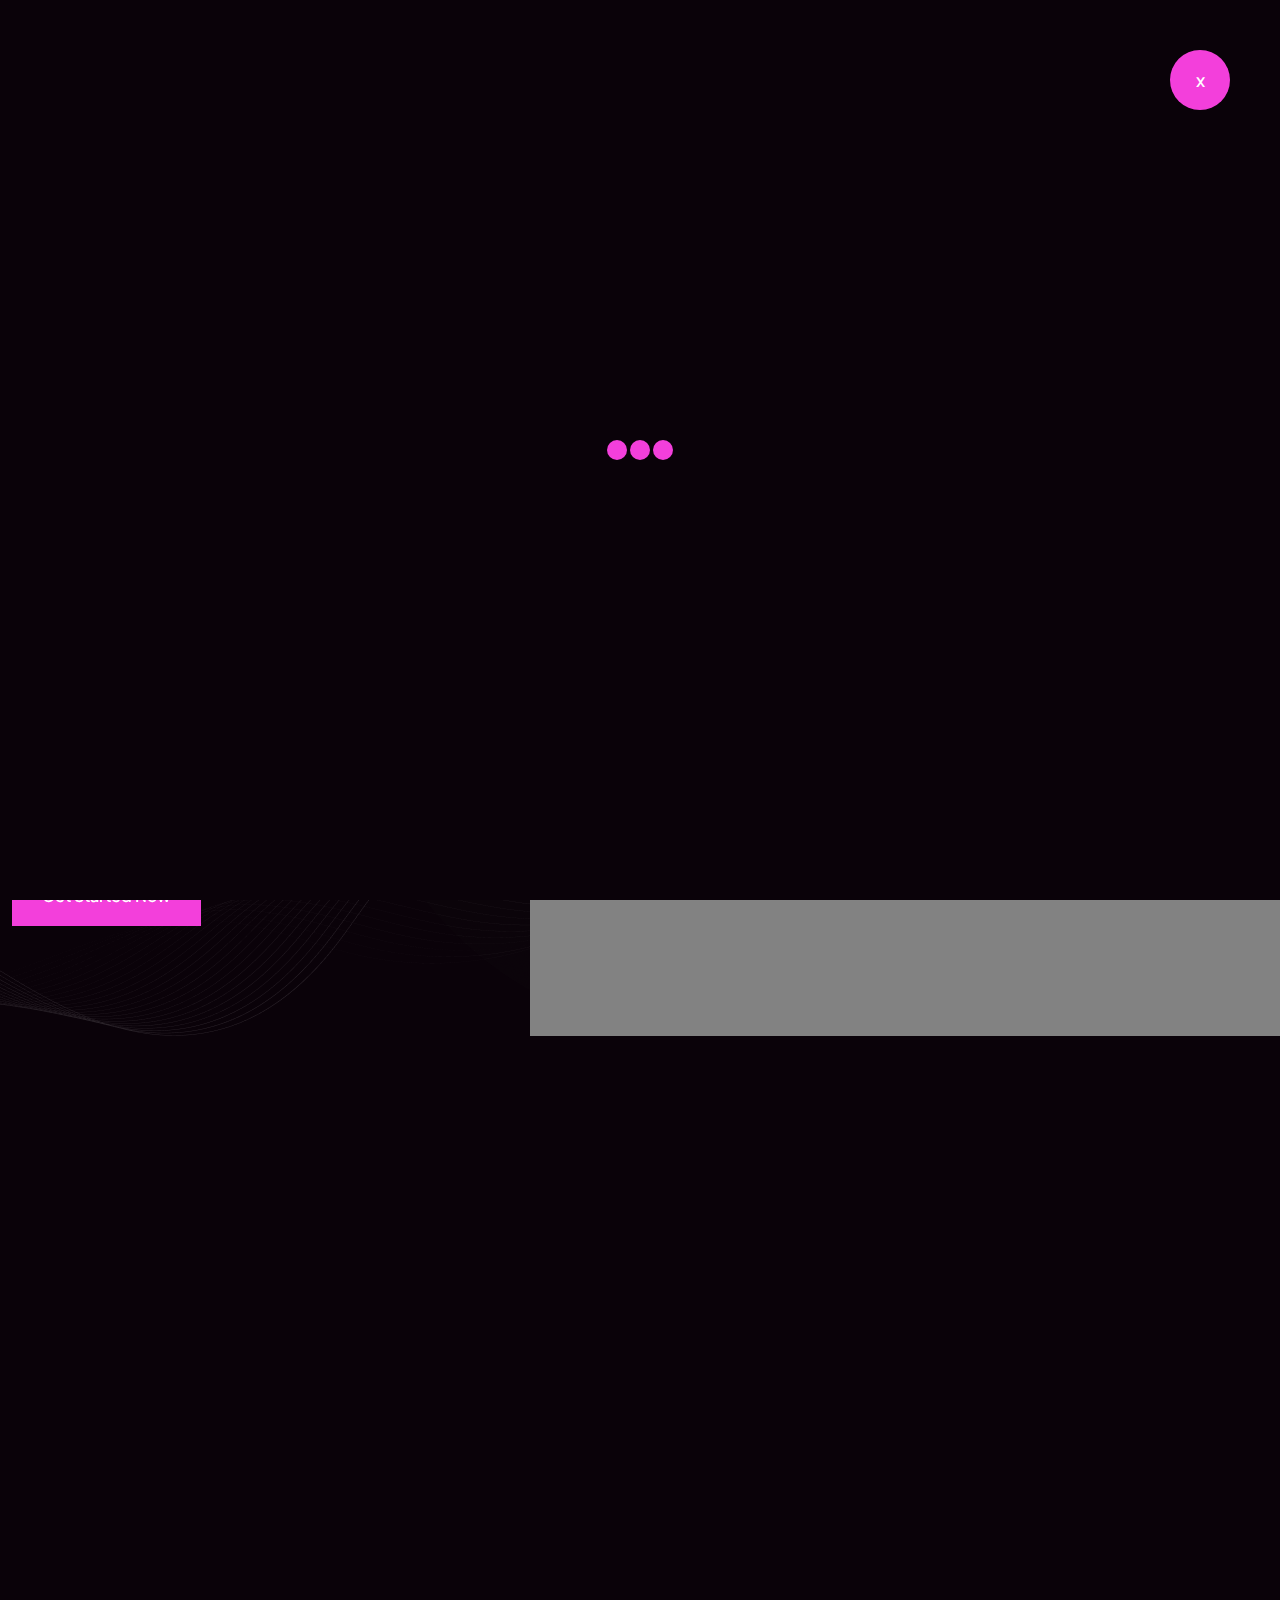
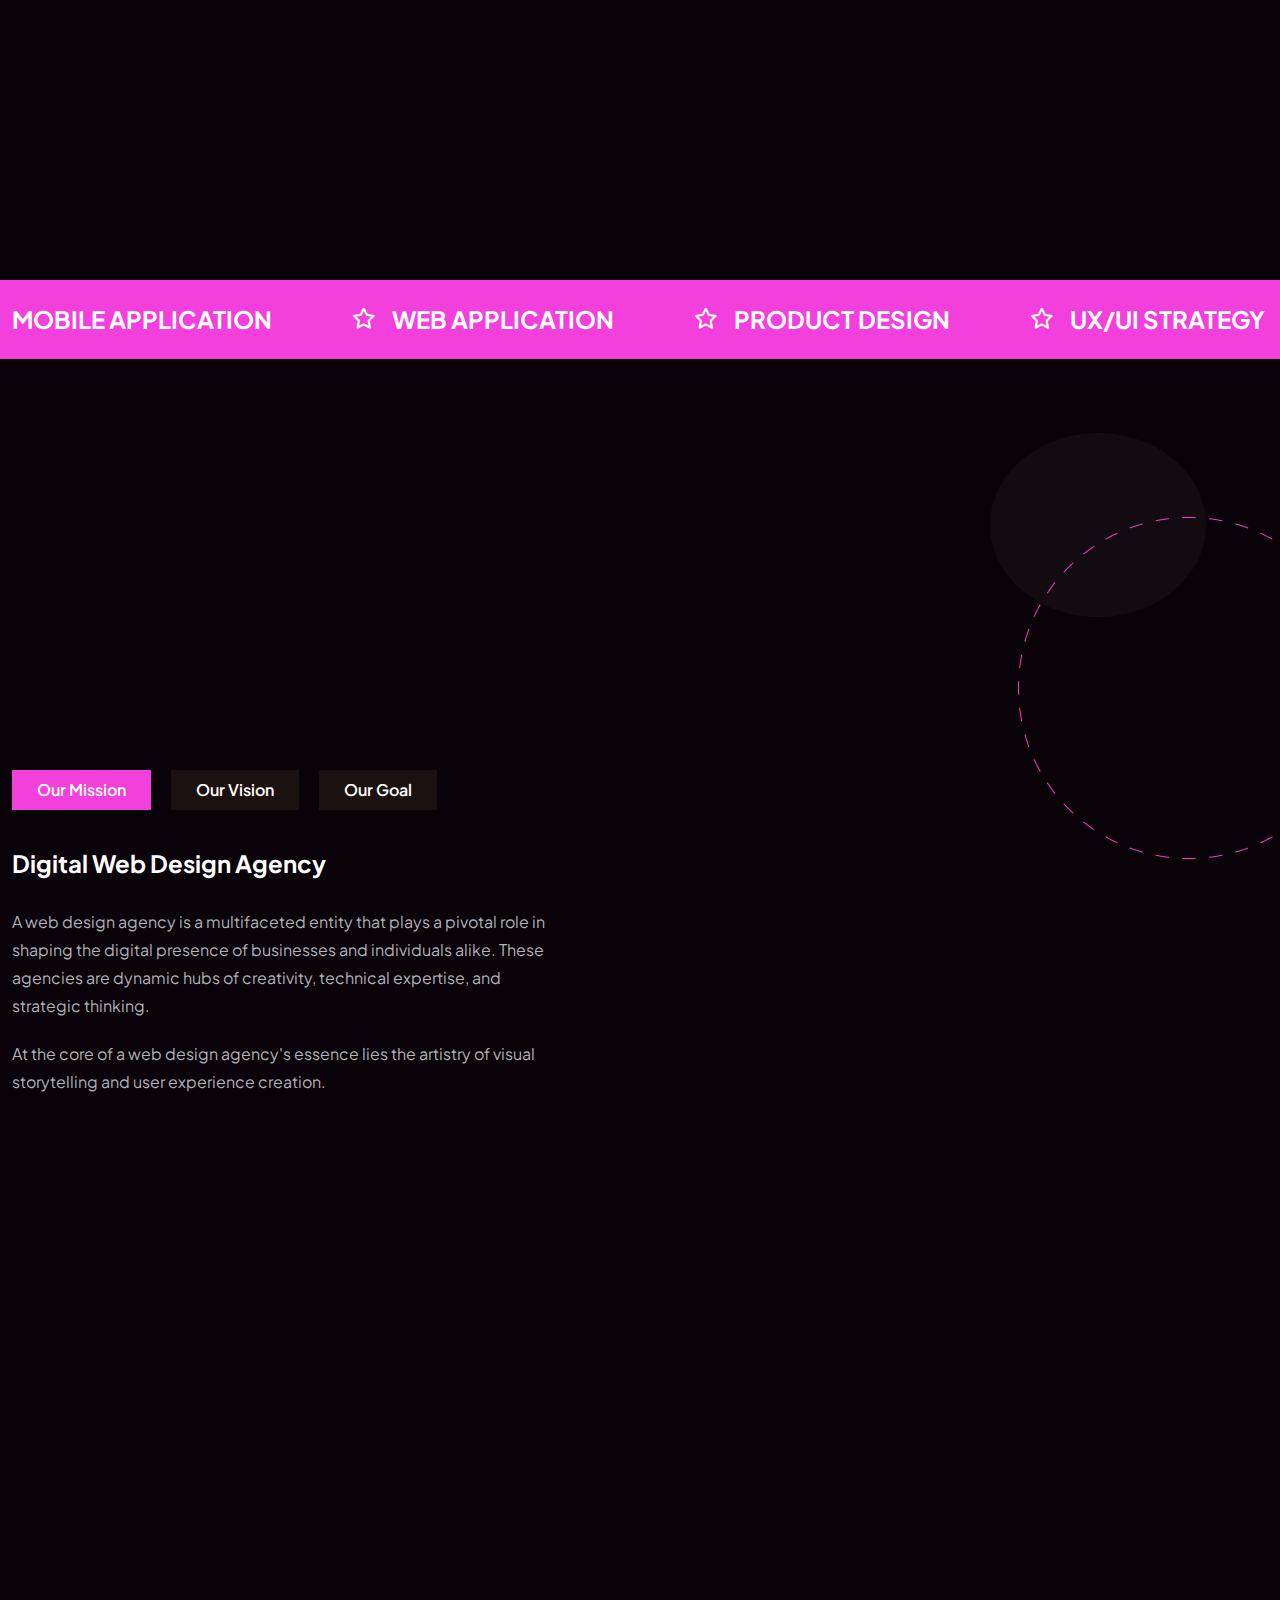
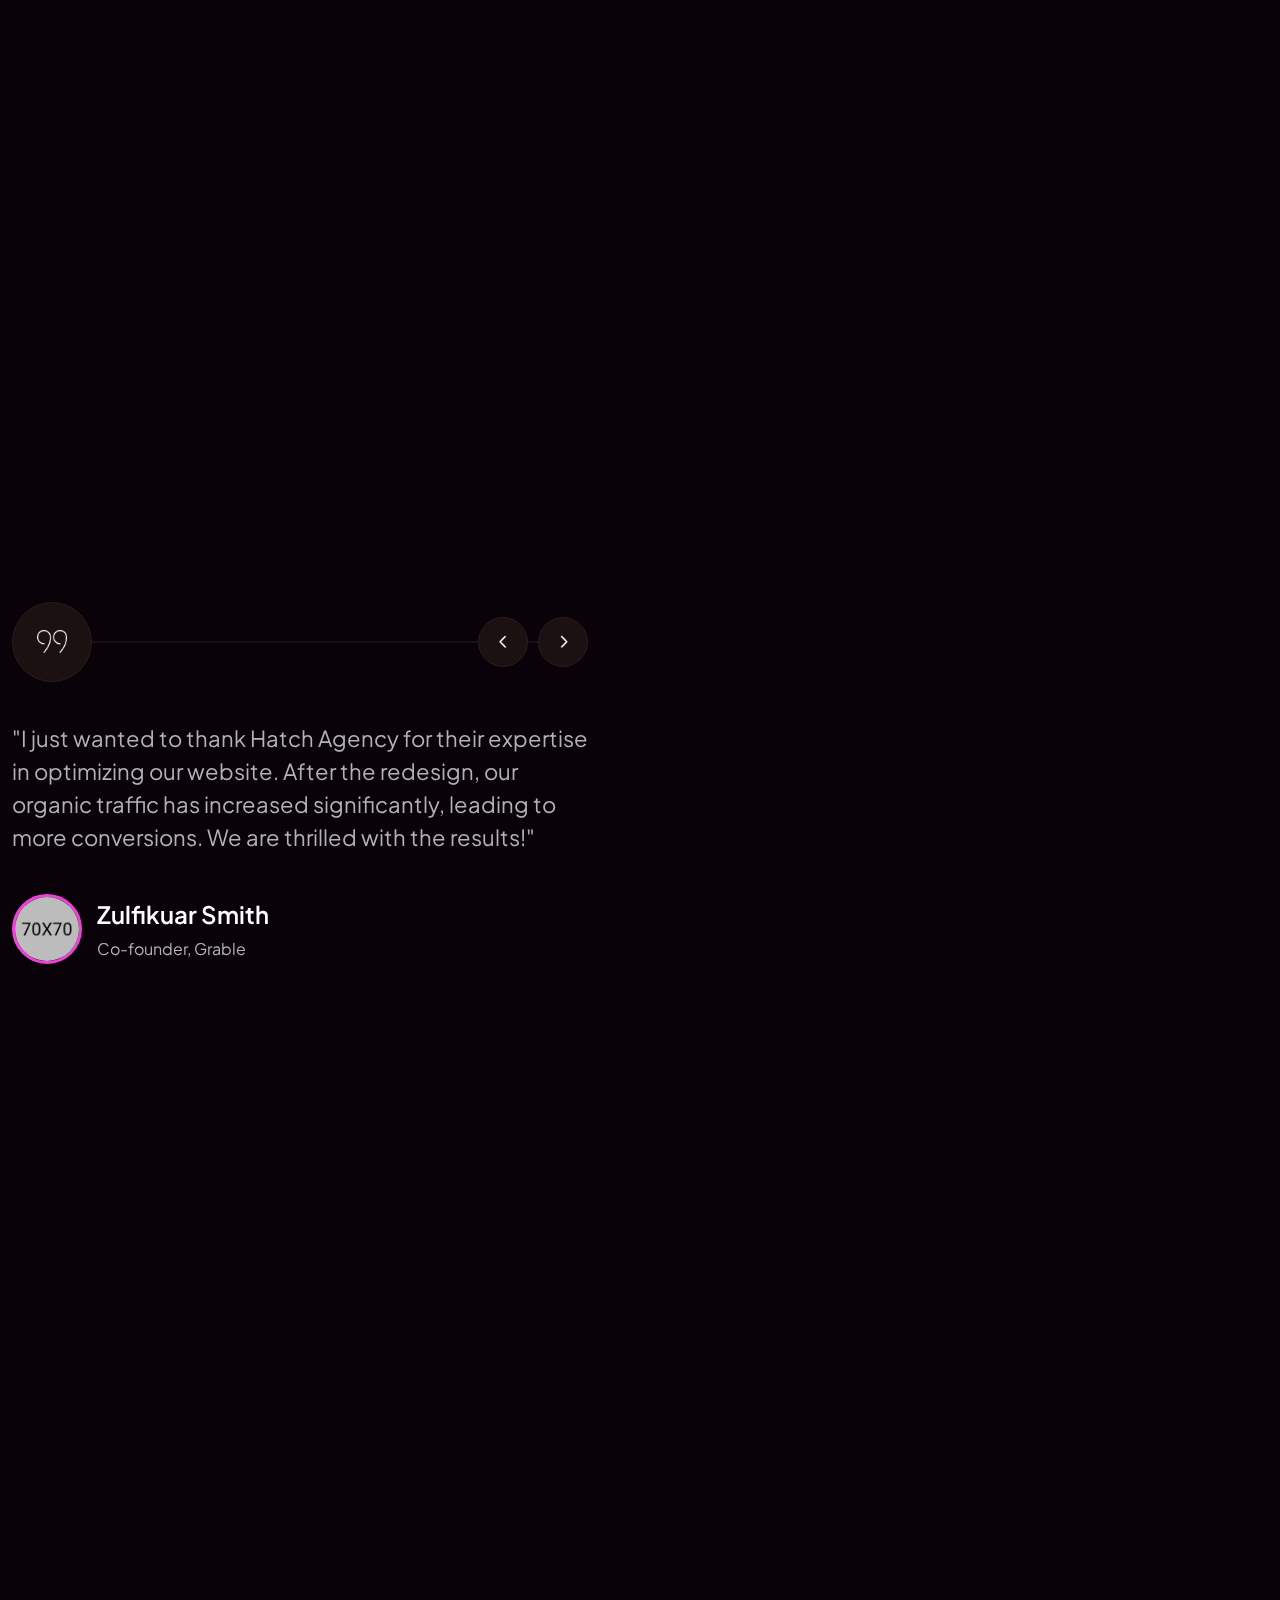
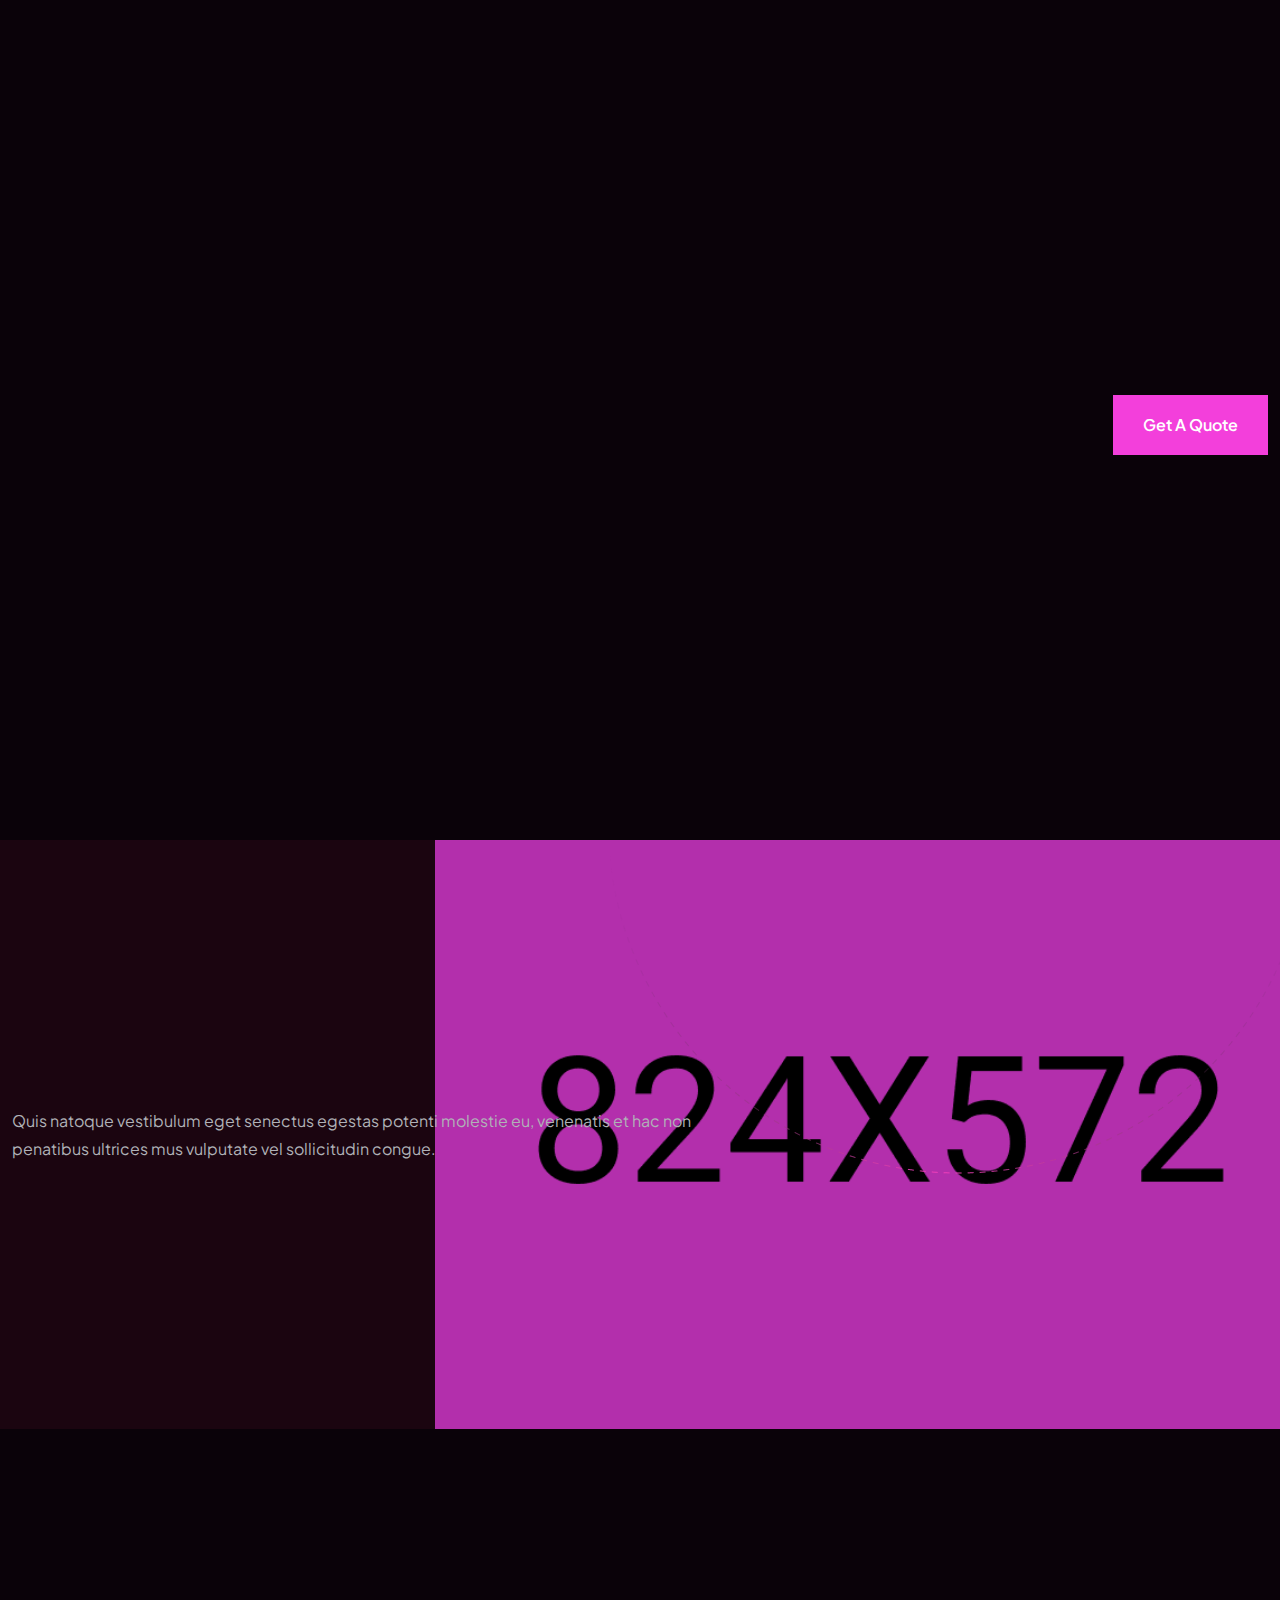
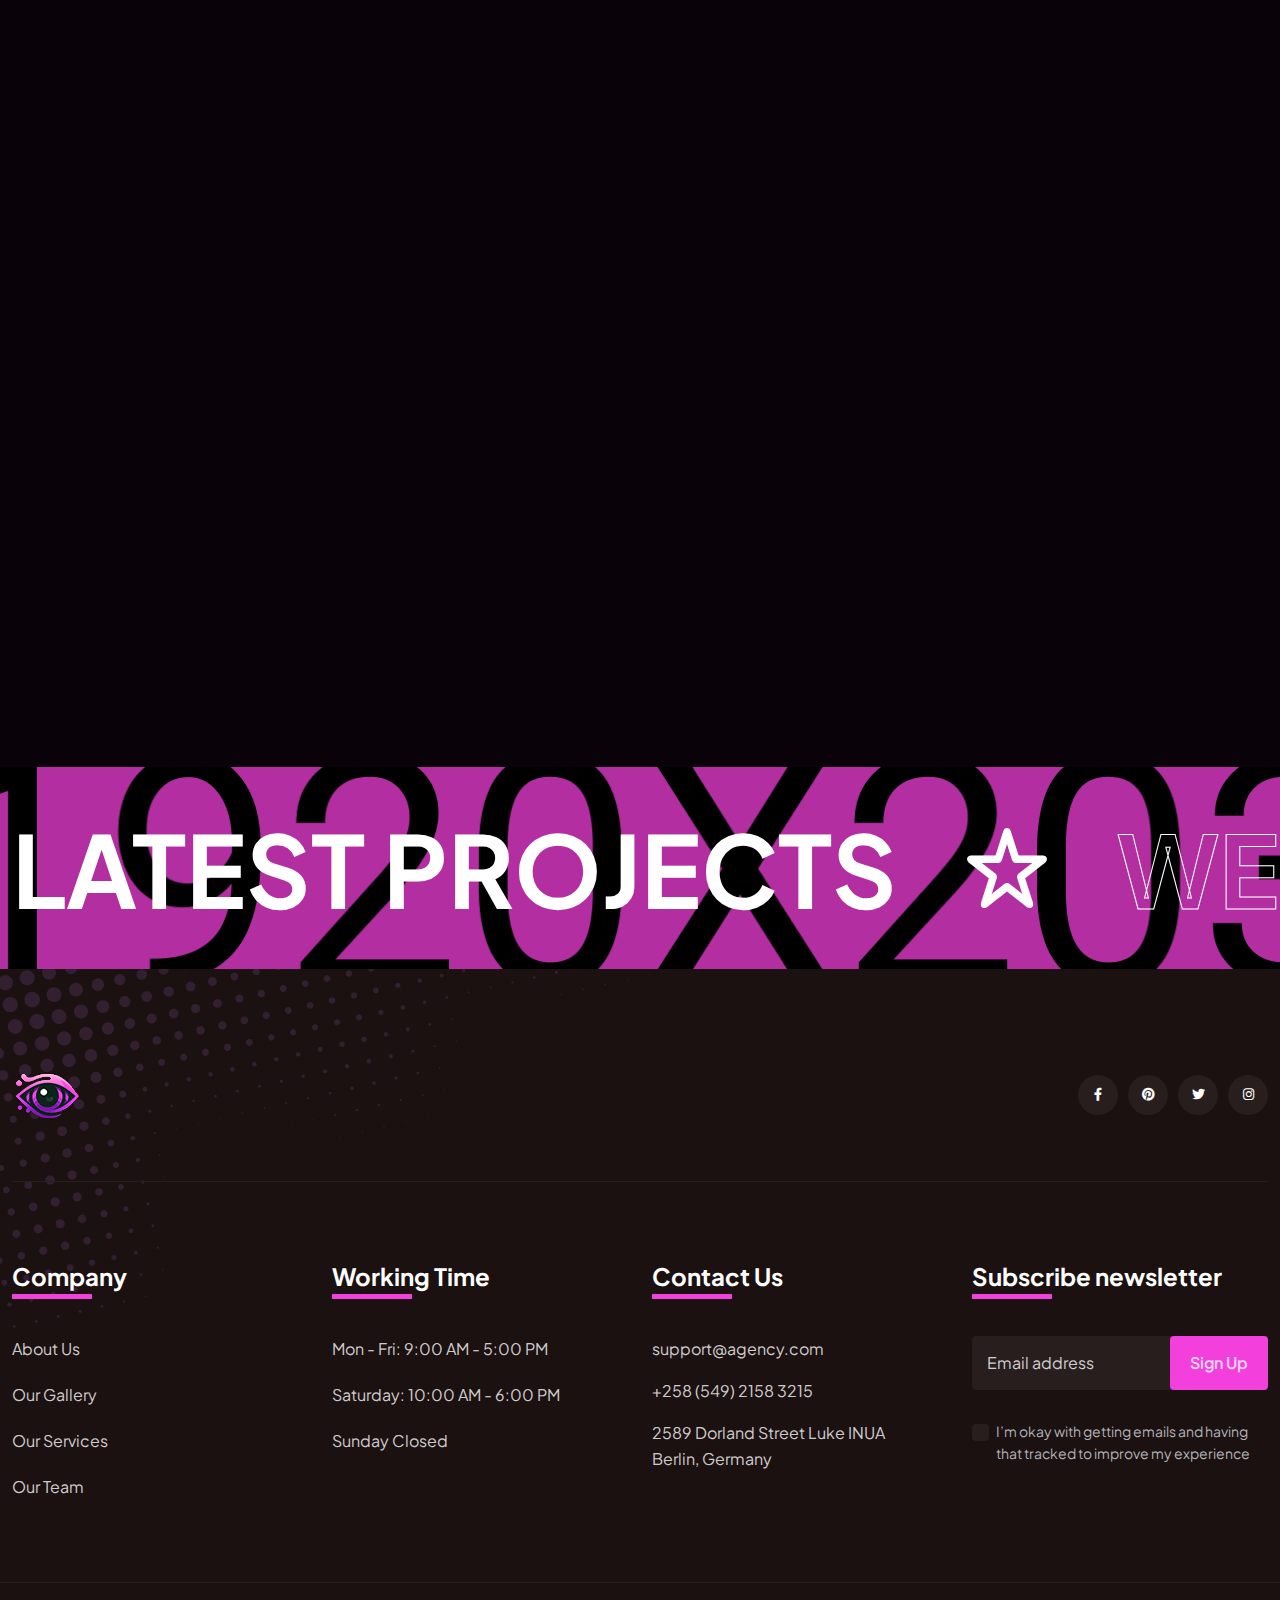
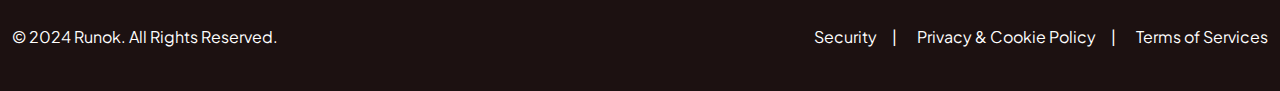
<file: index-4.html>
<!DOCTYPE html>
<html class="no-js" lang="en">
    <head>
        <meta charset="utf-8">
        <meta http-equiv="x-ua-compatible" content="ie=edge">
        <meta name="viewport" content="width=device-width, initial-scale=1">
        <meta name="description" content="">

        <!-- Site Title -->
        <title>Runok - Web Agency HTML5 Template</title>

        <!-- Place favicon.ico in the root directory -->
        <link rel="shortcut icon" type="image/x-icon" href="assets/img/favicon.png">

        <!-- CSS here -->
        <link rel="stylesheet" href="assets/css/bootstrap.min.css">
        <link rel="stylesheet" href="assets/css/fontawesome.min.css">
        <link rel="stylesheet" href="assets/css/venobox.min.css">
        <link rel="stylesheet" href="assets/css/animate.min.css">
        <link rel="stylesheet" href="assets/css/keyframe-animation.css">
        <link rel="stylesheet" href="assets/css/odometer.min.css">
        <link rel="stylesheet" href="assets/css/nice-select.css">
        <link rel="stylesheet" href="assets/css/swiper.min.css">
        <link rel="stylesheet" href="assets/css/main.css">
    </head>

    <body>
        <!-- header-area-start -->
        <header class="header header-3 sticky-active">
            <div class="top-bar">
                <div class="container">
                    <div class="top-bar-inner">
                        <div class="site-logo">
                            <a href="index.html"><img src="assets/img/logo/logo-2.png" alt=""></a>
                        </div>
                        <div class="top-bar-items">
                            <div class="top-bar-item">
                                <div class="icon"><i class="fa-sharp fa-solid fa-location-dot"></i></div>
                                <div class="content">
                                    <p>Hilton Street 156, Berlin <br> 2569, Germany</p>
                                </div>
                            </div>
                            <div class="top-bar-item">
                                <div class="icon"><i class="fa-sharp fa-regular fa-clock"></i></div>
                                <div class="content">
                                    <p>Mon - Sat 8:00 - 16:00 <br> Sunday (Closed)*</p>
                                </div>
                            </div>
                            <div class="top-bar-item">
                                <div class="icon"><i class="fa-sharp fa-solid fa-phone"></i></div>
                                <div class="content">
                                    <a href="tel:+25692562158">+2569 - 256 - 2158</a>
                                    <p>Call Us Now</p>
                                </div>
                            </div>
                        </div>
                    </div>
                </div>
            </div>
            <div class="primary-header">
                <div class="container">
                    <div class="primary-header-inner">
                        <div class="header-logo">
                            <a href="index.html">
                                <img src="assets/img/logo/logo-2.png" alt="Logo">
                            </a>
                        </div>
                        <div class="header-right-wrap">
                            <div class="header-menu-wrap">
                                <div class="mobile-menu-items">
                                    <ul>
                                        <li class="menu-item-has-children active">
                                            <a href="index.html">Home</a>
                                            <ul>
                                                <li><a href="index.html">Web Design</a></li>
                                                <li><a href="index-2.html">Creative Studio</a></li>
                                                <li><a href="index-3.html">Web Development</a></li>
                                                <li><a href="index-4.html">Modern Agency</a></li>
                                            </ul>
                                        </li>
                                        <li class="menu-item-has-children">
                                            <a href="#">Pages</a>
                                            <ul>
                                                <li><a href="about.html">About</a></li>
                                                <li><a href="team.html">Team</a></li>
                                                <li><a href="team-details.html">Team Details</a></li>
                                                <li><a href="project.html">Portfolio</a></li>
                                                <li><a href="project-details.html">Portfolio Details</a></li>
                                                <li><a href="pricing.html">Pricing Plans</a></li>
                                                <li><a href="faq.html">Faq</a></li>
                                                <li><a href="error.html">404 Error</a></li>
                                            </ul>
                                        </li>
                                        <li class="menu-item-has-children">
                                            <a href="service.html">Services</a>
                                            <ul>
                                                <li><a href="service.html">Service</a></li>
                                                <li><a href="service-details.html">Service Details</a></li>
                                            </ul>
                                        </li>
                                        <li class="menu-item-has-children">
                                            <a href="shop.html">Shop</a>
                                            <ul>
                                                <li><a href="shop.html">Shop</a></li>
                                                <li><a href="shop-details.html">Shop Details</a></li>
                                                <li><a href="cart.html">Cart</a></li>
                                                <li><a href="wishlist.html">Wishlist</a></li>
                                                <li><a href="checkout.html">Checkout</a></li>
                                            </ul>
                                        </li>
                                        <li class="menu-item-has-children">
                                            <a href="blog-grid.html">Blog</a>
                                            <ul>
                                                <li><a href="blog-grid.html">Blog Grid</a></li>
                                                <li><a href="blog-grid-2.html">Blog list</a></li>
                                                <li><a href="blog-details.html">Blog Details</a></li>
                                            </ul>
                                        </li>
                                        <li><a href="contact.html">Contact</a></li>
                                    </ul>
                                </div>
                            </div>
                            <!-- /.header-menu-wrap -->
                            <div class="header-right">
                                <a href="contact.html" class="rr-primary-btn">Make an appointment</a>
                                <div class="header-right-item">
                                    <a href="javascript:void(0)" class="mobile-side-menu-toggle"
                                        ><i class="fa-sharp fa-solid fa-bars"></i
                                    ></a>
                                </div>
                            </div>
                            <!-- /.header-right -->
                        </div>
                    </div>
                    <!-- /.primary-header-inner -->
                </div>
            </div>
        </header>
        <!-- /.Main Header -->

        <div id="popup-search-box">
            <div class="box-inner-wrap d-flex align-items-center">
                <form id="form" action="#" method="get" role="search">
                    <input id="popup-search" type="text" name="s" placeholder="Type keywords here...">
                </form>
                <div class="search-close"><i class="fa-sharp fa-regular fa-xmark"></i></div>
            </div>
        </div>
        <!-- /#popup-search-box -->

        <div class="mobile-side-menu">
            <div class="side-menu-content">
                <div class="side-menu-head">
                    <a href="index.html"><img src="assets/img/logo/logo-2.png" alt="logo"></a>
                    <button class="mobile-side-menu-close"><i class="fa-regular fa-xmark"></i></button>
                </div>
                <div class="side-menu-wrap"></div>
                <ul class="side-menu-list">
                    <li><i class="fa-light fa-location-dot"></i>Address : <span>Amsterdam, 109-74</span></li>
                    <li><i class="fa-light fa-phone"></i>Phone : <a href="tel:+01569896654">+01 569 896 654</a></li>
                    <li><i class="fa-light fa-envelope"></i>Email : <a href="mailto:info@example.com">info@example.com</a></li>
                </ul>
            </div>
        </div>
        <!-- /.mobile-side-menu -->
        <div class="mobile-side-menu-overlay"></div>

        <div id="preloader">
            <div class="preloader-close">x</div>
            <div class="sk-three-bounce">
                <div class="sk-child sk-bounce1"></div>
                <div class="sk-child sk-bounce2"></div>
                <div class="sk-child sk-bounce3"></div>
            </div>
        </div>
        <!-- ./ preloader -->

        <section class="hero-section-4">
            <div class="shapes">
                <div class="shape shape-1"><img src="assets/img/shapes/hero-shape-5.png" alt="shape"></div>
                <div class="shape shape-2"><img src="assets/img/shapes/hero-shape-6.png" alt="shape"></div>
            </div>
            <div class="hero-img">
                <img src="assets/img/images/hero-img-6.png" alt="hero">
            </div>
            <div class="container">
                <div class="hero-content-4">
                    <h4 class="sub-title anim-text">Modern</h4>
                    <h2 class="title anim-text">Web <span data-text="Design">Design</span></h2>
                    <h4 class="sub-title anim-text">Agency</h4>
                    <a href="about.html" class="rr-primary-btn">Get Started Now</a>
                </div>
            </div>
        </section>
        <!-- ./ hero-section -->

        <section class="service-section-4 pt-130 pb-130 fade-wrapper">
            <div class="container">
                <div class="section-heading text-center">
                    <h4 class="sub-heading" data-text-animation="fade-in" data-duration="1.5">Our Services</h4>
                    <h2 class="section-title" data-text-animation data-split="word" data-duration="1">Quality Service For Growth <br>Your Branding Identity</h2>
                </div>
                <div class="row gy-lg-0 gy-4">
                    <div class="col-lg-3 col-md-6">
                        <div class="service-item-3 text-center fade-top">
                            <div class="service-icon-wrap">
                                <div class="service-icon">
                                    <svg width="50" height="50" viewBox="0 0 50 50" fill="currentColor" xmlns="http://www.w3.org/2000/svg">
                                        <path d="M11.2903 41.9355H19.3548V43.5484H11.2903V41.9355Z" fill="currentColor"/>
                                        <path d="M4.03226 4.83871C4.47765 4.83871 4.83871 4.47765 4.83871 4.03226C4.83871 3.58687 4.47765 3.22581 4.03226 3.22581C3.58687 3.22581 3.22581 3.58687 3.22581 4.03226C3.22581 4.47765 3.58687 4.83871 4.03226 4.83871Z" fill="currentColor"/>
                                        <path d="M9.67742 3.22581H19.3548V4.83871H9.67742V3.22581Z" fill="currentColor"/>
                                        <path d="M20.9677 16.129C20.8331 16.129 20.6968 16.1363 20.5565 16.15C19.55 13.254 16.8347 11.2903 13.7097 11.2903C10.5411 11.2903 7.775 13.329 6.81129 16.3081C4.70484 16.8645 3.22581 18.7476 3.22581 20.9677C3.22581 23.6363 5.39597 25.8065 8.06452 25.8065H20.9677C23.6363 25.8065 25.8065 23.6363 25.8065 20.9677C25.8065 18.2992 23.6363 16.129 20.9677 16.129ZM20.9677 24.1935H8.06452C6.28548 24.1935 4.83871 22.7468 4.83871 20.9677C4.83871 19.3718 5.98952 18.0363 7.57581 17.7935L8.10726 17.7121L8.23629 17.1903C8.86048 14.6669 11.1113 12.9032 13.7097 12.9032C16.3403 12.9032 18.5984 14.6927 19.2 17.2548L19.3871 18.0524L20.1815 17.8524C20.4806 17.7766 20.7298 17.7419 20.9677 17.7419C22.7468 17.7419 24.1935 19.1887 24.1935 20.9677C24.1935 22.7468 22.7468 24.1935 20.9677 24.1935Z" fill="currentColor"/>
                                        <path d="M12.0395 36.2903C12.0395 37.6242 13.125 38.7097 14.4589 38.7097C15.7927 38.7097 16.8782 37.6242 16.8782 36.2903C16.8782 34.9565 15.7927 33.871 14.4589 33.871C13.125 33.871 12.0395 34.9565 12.0395 36.2903ZM15.2653 36.2903C15.2653 36.7355 14.904 37.0968 14.4589 37.0968C14.0137 37.0968 13.6524 36.7355 13.6524 36.2903C13.6524 35.8452 14.0137 35.4839 14.4589 35.4839C14.904 35.4839 15.2653 35.8452 15.2653 36.2903Z" fill="currentColor"/>
                                        <path d="M18.4508 32.2992C17.3847 31.2331 15.9669 30.6452 14.4589 30.6452C12.9508 30.6452 11.5331 31.2331 10.4677 32.2992L11.6081 33.4395C12.3694 32.6782 13.3823 32.2581 14.4589 32.2581C15.5363 32.2581 16.5492 32.6782 17.3105 33.4395L18.4508 32.2992Z" fill="currentColor"/>
                                        <path d="M8.18548 30.0177L9.32581 31.1581C12.1565 28.3274 16.7605 28.3274 19.5911 31.1581L20.7315 30.0177C17.2726 26.5589 11.6444 26.5589 8.18548 30.0177Z" fill="currentColor"/>
                                        <path d="M45.3097 29.8387C45.6435 30.775 46.5306 31.4516 47.5806 31.4516C48.9145 31.4516 50 30.3661 50 29.0323C50 27.6984 48.9145 26.6129 47.5806 26.6129C46.5306 26.6129 45.6435 27.2895 45.3097 28.2258H29.0323V26.6129H36.6242L41.4629 21.7742H45.3097C45.6435 22.7105 46.5306 23.3871 47.5806 23.3871C48.9145 23.3871 50 22.3016 50 20.9677C50 19.6339 48.9145 18.5484 47.5806 18.5484C46.5306 18.5484 45.6435 19.225 45.3097 20.1613H40.7952L35.9565 25H29.0323V19.304C30.6637 20.3524 32.5984 20.9677 34.6774 20.9677C40.4581 20.9677 45.1613 16.2645 45.1613 10.4839C45.1613 4.70323 40.4581 0 34.6774 0C32.3621 0 30.2266 0.76371 28.4895 2.04032C27.7855 0.81371 26.4661 0 25 0H4.03226C1.80887 0 0 1.80887 0 4.03226V45.9677C0 48.1911 1.80887 50 4.03226 50H25C27.2234 50 29.0323 48.1911 29.0323 45.9677V33.0645H35.9565L40.7952 37.9032H45.3097C45.6435 38.8395 46.5306 39.5161 47.5806 39.5161C48.9145 39.5161 50 38.4306 50 37.0968C50 35.7629 48.9145 34.6774 47.5806 34.6774C46.5306 34.6774 45.6435 35.354 45.3097 36.2903H41.4629L36.6242 31.4516H29.0323V29.8387H45.3097ZM47.5806 28.2258C48.0258 28.2258 48.3871 28.5871 48.3871 29.0323C48.3871 29.4774 48.0258 29.8387 47.5806 29.8387C47.1355 29.8387 46.7742 29.4774 46.7742 29.0323C46.7742 28.5871 47.1355 28.2258 47.5806 28.2258ZM47.5806 20.1613C48.0258 20.1613 48.3871 20.5226 48.3871 20.9677C48.3871 21.4129 48.0258 21.7742 47.5806 21.7742C47.1355 21.7742 46.7742 21.4129 46.7742 20.9677C46.7742 20.5226 47.1355 20.1613 47.5806 20.1613ZM47.5806 36.2903C48.0258 36.2903 48.3871 36.6516 48.3871 37.0968C48.3871 37.5419 48.0258 37.9032 47.5806 37.9032C47.1355 37.9032 46.7742 37.5419 46.7742 37.0968C46.7742 36.6516 47.1355 36.2903 47.5806 36.2903ZM31.6823 2.14435C31.2355 2.88548 30.8573 3.79435 30.5605 4.83871H27.8403C28.8452 3.62339 30.171 2.68952 31.6823 2.14435ZM37.104 4.83871H32.25C32.8871 2.84435 33.8105 1.6129 34.6774 1.6129C35.5444 1.6129 36.4677 2.84435 37.104 4.83871ZM43.5073 9.67742H39.4984C39.4613 8.53306 39.35 7.44919 39.1685 6.45161H42.5685C43.0742 7.43629 43.4032 8.52419 43.5073 9.67742ZM34.6774 19.3548C33.8105 19.3548 32.8871 18.1234 32.2508 16.129H37.1048C36.4677 18.1234 35.5444 19.3548 34.6774 19.3548ZM31.8395 14.5161C31.6427 13.5411 31.5105 12.4573 31.4685 11.2903H37.8863C37.8444 12.4573 37.7113 13.5411 37.5153 14.5161H31.8395ZM39.4984 11.2903H43.5073C43.4024 12.4435 43.0742 13.5315 42.5685 14.5161H39.1685C39.35 13.5185 39.4621 12.4347 39.4984 11.2903ZM37.8863 9.67742H31.4685C31.5105 8.51048 31.6435 7.42661 31.8395 6.45161H37.5153C37.7121 7.42661 37.8444 8.51048 37.8863 9.67742ZM26.7855 6.45161H30.1855C30.004 7.44919 29.8927 8.53306 29.8556 9.67742H25.8468C25.9516 8.52419 26.2806 7.43629 26.7855 6.45161ZM29.8565 11.2903C29.8935 12.4347 30.0048 13.5185 30.1863 14.5161H26.7863C26.2815 13.5315 25.9524 12.4435 25.8476 11.2903H29.8565ZM30.5605 16.129C30.8573 17.1734 31.2355 18.0823 31.6823 18.8234C30.171 18.279 28.8452 17.3444 27.8403 16.129H30.5605ZM37.6726 18.8234C38.1185 18.0823 38.4976 17.1734 38.7944 16.129H41.5145C40.5097 17.3444 39.1839 18.2782 37.6726 18.8234ZM41.5153 4.83871H38.7952C38.4984 3.79435 38.1202 2.88548 37.6734 2.14435C39.1839 2.68952 40.5097 3.62339 41.5153 4.83871ZM4.03226 1.6129H25C25.9855 1.6129 26.8661 2.22339 27.2339 3.11129C26.2903 4.06452 25.5274 5.19597 25.0024 6.45161H1.6129V4.03226C1.6129 2.69839 2.69839 1.6129 4.03226 1.6129ZM25 48.3871H4.03226C2.69839 48.3871 1.6129 47.3016 1.6129 45.9677V45.9468C2.28871 46.4589 3.12097 46.7742 4.03226 46.7742H25C25.9113 46.7742 26.7435 46.4589 27.4194 45.9468V45.9677C27.4194 47.3016 26.3339 48.3871 25 48.3871ZM25 45.1613H4.03226C2.69839 45.1613 1.6129 44.0758 1.6129 42.7419V8.06452H24.4863C24.3016 8.84274 24.1935 9.65 24.1935 10.4839C24.1935 13.4476 25.4355 16.1226 27.4194 18.0315V42.7419C27.4194 44.0758 26.3339 45.1613 25 45.1613Z" fill="currentColor"/>
                                    </svg>
                                </div>
                            </div>
                            <div class="service-content">
                                <h3 class="title"><a href="service-details.html">Mobile Application</a></h3>
                                <p>Creating a higher spacing and how people move through a unique.</p>
                            </div>
                        </div>
                    </div>
                    <div class="col-lg-3 col-md-6">
                        <div class="service-item-3 text-center fade-top">
                            <div class="service-icon-wrap">
                                <div class="service-icon">
                                    <svg width="60" height="60" viewBox="0 0 60 60" fill="currentColor" xmlns="http://www.w3.org/2000/svg">
                                        <path d="M55.5379 34.7629L59.5302 29.7884C60.0455 29.1464 60.1445 28.2864 59.7885 27.5442C59.4323 26.8019 58.6998 26.3408 57.8766 26.3408H52.6448C52.5435 25.6916 52.5074 24.9917 52.4701 24.2615C52.3813 22.5236 52.2896 20.7267 51.2612 19.3137C50.4418 18.1876 49.2175 17.5508 47.9354 17.027L49.2375 16.1061C50.8728 15.2935 52.5502 14.1287 54.093 12.7339C56.2529 10.7812 57.9557 8.56227 58.8877 6.48594C59.9224 4.18051 59.9026 2.25864 58.8318 1.07423C57.7609 -0.110187 55.8508 -0.323117 53.453 0.474929C51.2936 1.19352 48.9148 2.66469 46.7549 4.61762C45.2128 6.01204 43.8855 7.56348 42.9128 9.10836L40.7603 11.5707C40.0277 10.7945 39.1861 10.1082 38.1222 9.76274C36.4911 9.23305 34.7701 9.69688 33.1057 10.1455C32.0075 10.4414 30.9702 10.721 29.9999 10.721C29.0296 10.721 27.9922 10.4414 26.894 10.1454C25.2297 9.69676 23.5088 9.23281 21.8773 9.76262C20.1734 10.3159 19.0368 11.7356 17.9375 13.1084C17.2505 13.9664 16.6018 14.7767 15.8681 15.3107C15.1199 15.8552 14.1387 16.2282 13.0999 16.6231C11.4665 17.244 9.77738 17.8861 8.7384 19.3137C7.71009 20.7268 7.61833 22.5237 7.5295 24.2616C7.49224 24.9917 7.45602 25.6916 7.35489 26.3408H2.12319C1.29995 26.3408 0.567419 26.8019 0.211287 27.5442C-0.144727 28.2864 -0.0457039 29.1464 0.469568 29.7884L4.4619 34.7629L0.469568 39.7374C-0.0457039 40.3795 -0.144727 41.2394 0.211287 41.9817C0.567419 42.7239 1.29995 43.1851 2.12319 43.1851H7.35501C7.45626 43.8343 7.49235 44.5341 7.52962 45.2643C7.61845 47.0022 7.7102 48.7992 8.73852 50.2121C9.7775 51.6398 11.4665 52.2819 13.1 52.9028C14.1388 53.2977 15.1201 53.6708 15.8682 54.2152C16.6019 54.7492 17.2507 55.5596 17.9376 56.4175C19.0368 57.7905 20.1735 59.2102 21.8774 59.7633C23.5087 60.2931 25.2298 59.8292 26.8941 59.3806C27.9923 59.0846 29.0297 58.805 30 58.805C30.9703 58.805 32.0076 59.0846 33.1059 59.3806C34.762 59.8226 36.4584 60.2968 38.1226 59.7633C39.8265 59.2101 40.9631 57.7904 42.0624 56.4175C42.7494 55.5596 43.3981 54.7492 44.1318 54.2152C44.8799 53.6708 45.8613 53.2977 46.9 52.9028C48.5334 52.2819 50.2225 51.6398 51.2615 50.2121C52.2898 48.7992 52.3816 47.0021 52.4704 45.2642C52.5078 44.5341 52.5439 43.8343 52.645 43.1851H57.8768C58.7 43.1851 59.4326 42.7239 59.7887 41.9817C60.1447 41.2394 60.0457 40.3795 59.5304 39.7374L55.5379 34.7629ZM46.216 18.2429C47.6732 18.797 49.1088 19.3434 49.84 20.3482C50.5607 21.3385 50.6355 22.8018 50.7146 24.3513C50.7482 25.0093 50.7832 25.6815 50.8698 26.3409H46.6892C45.7804 24.5415 44.5955 22.9144 43.158 21.4906C43.3383 21.0645 43.4617 20.6132 43.523 20.1475L46.216 18.2429ZM34.102 18.8751C35.1477 17.6839 36.5258 16.2243 38.3206 16.1456L41.7748 19.9662C41.6498 20.8219 41.2066 21.6014 40.5267 22.1418C37.4273 24.6055 33.3608 23.0213 31.4631 21.1096C31.4433 21.1031 31.4448 21.0359 31.4733 21.0346C32.5421 20.625 33.2999 19.775 34.102 18.8751ZM43.6594 10.9251L47.505 15.1787L42.8149 18.4954L39.8798 15.2489L43.6594 10.9251ZM47.9338 5.92145C49.9172 4.12813 52.0744 2.78622 54.0081 2.14274C55.6542 1.59489 56.9701 1.63614 57.5279 2.25301C58.7034 3.55321 56.9801 7.75403 52.9143 11.4301C51.6687 12.5563 50.3351 13.5161 49.022 14.2355L44.7517 9.51219C45.5994 8.27797 46.6884 7.04762 47.9338 5.92145ZM9.28508 24.3514C9.36418 22.8021 9.43895 21.3386 10.1598 20.3482C10.891 19.3433 12.2674 18.82 13.7246 18.2662C14.8257 17.8476 15.9644 17.4148 16.9025 16.732C17.8267 16.0593 18.5807 15.1177 19.3097 14.2071C20.2905 12.9822 21.2167 11.8252 22.4202 11.4344C23.5549 11.0659 24.9547 11.4431 26.4366 11.8425C27.597 12.1551 28.7968 12.4786 29.9999 12.4786C31.2029 12.4786 32.4028 12.1551 33.5633 11.8425C35.0451 11.4431 36.4447 11.0659 37.5795 11.4343C38.3454 11.683 39.0024 12.2521 39.5971 12.9013L38.2972 14.3882C36.6538 14.4004 34.9836 15.4382 33.9333 16.4887C32.6406 16.2113 31.32 16.0701 29.9999 16.0701C26.4913 16.0701 23.0691 17.0507 20.1033 18.9061C19.6918 19.1635 19.5668 19.7057 19.8243 20.1173C20.0834 20.5324 20.6302 20.6516 21.0355 20.3963C23.7216 18.7161 26.8213 17.828 29.9999 17.828C30.84 17.828 31.6805 17.8909 32.5123 18.0153C31.9412 18.6478 31.4219 19.1717 30.8441 19.3933C30.2755 19.6113 29.8595 20.0977 29.7314 20.6946C29.6026 21.2947 29.7836 21.9127 30.2157 22.3481C31.5871 23.7295 33.4837 24.7122 35.4195 25.0441C37.8534 25.4831 40.4352 24.7932 42.1791 23.0001C43.1566 24.0105 43.9976 25.1284 44.6931 26.3409H15.3063C16.0395 25.0639 16.9369 23.8873 17.9857 22.8311C18.3278 22.4867 18.3258 21.9302 17.9814 21.5882C17.637 21.2462 17.0805 21.248 16.7385 21.5926C15.3459 22.9952 14.1951 24.5907 13.3107 26.3409H9.12992C9.21641 25.6815 9.25145 25.0094 9.28508 24.3514ZM50.7147 45.1744C50.6356 46.7239 50.5608 48.1873 49.8401 49.1777C49.1089 50.1824 47.7325 50.7057 46.2754 51.2596C45.1742 51.6782 44.0356 52.111 43.0974 52.7938C42.1732 53.4665 41.4192 54.4081 40.6902 55.3188C39.7094 56.5436 38.7832 57.7006 37.5797 58.0914C36.4448 58.4599 35.0451 58.0826 33.5633 57.6834C32.4029 57.3707 31.2029 57.0473 30 57.0473C28.7971 57.0473 27.5971 57.3707 26.4367 57.6834C24.9549 58.0827 23.5553 58.46 22.4202 58.0914C21.2168 57.7007 20.2905 56.5437 19.3097 55.3188C18.5806 54.4081 17.8267 53.4665 16.9025 52.7938C15.9643 52.111 14.8257 51.6782 13.7245 51.2596C12.2674 50.7057 10.891 50.1824 10.1598 49.1777C9.43906 48.1873 9.3643 46.724 9.2852 45.1746C9.25156 44.5165 9.21652 43.8444 9.12992 43.1849H13.311C14.8035 46.1387 17.05 48.6441 19.838 50.4537C22.8635 52.4174 26.3775 53.4555 29.9999 53.4555C33.6222 53.4555 37.1363 52.4176 40.1618 50.4537C42.9498 48.6441 45.1961 46.1387 46.6887 43.1849H50.8698C50.7834 43.8444 50.7483 44.5165 50.7147 45.1744ZM58.2035 41.2215C58.1667 41.2983 58.0752 41.4272 57.8766 41.4272H38.6811C38.1957 41.4272 37.8022 41.8208 37.8022 42.3062C37.8022 42.7915 38.1957 43.1851 38.6811 43.1851H44.6907C41.6923 48.3978 36.0716 51.6978 29.9999 51.6978C23.9282 51.6978 18.3074 48.3978 15.3091 43.1851H34.5795C35.0649 43.1851 35.4585 42.7915 35.4585 42.3062C35.4585 41.8208 35.0649 41.4272 34.5795 41.4272H2.12319C1.92456 41.4272 1.83304 41.2983 1.79624 41.2215C1.75945 41.1446 1.71609 40.9926 1.84042 40.8377L6.27431 35.3131C6.53224 34.9917 6.53224 34.5343 6.27431 34.2128L1.84042 28.6883C1.71609 28.5334 1.75945 28.3814 1.79624 28.3045C1.83304 28.2276 1.92456 28.0987 2.12319 28.0987H57.8766C58.0752 28.0987 58.1667 28.2276 58.2035 28.3045C58.2403 28.3814 58.2837 28.5334 58.1593 28.6883L53.7255 34.2128C53.4675 34.5343 53.4675 34.9917 53.7255 35.3131L58.1593 40.8377C58.2837 40.9925 58.2404 41.1446 58.2035 41.2215Z" fill="currentColor"/>
                                        <path d="M30.0601 30.7275C29.9044 30.3192 29.514 30.0507 29.0772 30.0512C28.6402 30.0512 28.2513 30.3183 28.095 30.7252L25.2165 38.283C25.0438 38.7366 25.2714 39.2444 25.725 39.4171C26.1788 39.59 26.6863 39.3622 26.8592 38.9087L27.3605 37.5925H30.772L31.2677 38.9062C31.4387 39.3649 31.958 39.5886 32.4003 39.4182C32.8544 39.2467 33.0837 38.7397 32.9123 38.2856L30.0601 30.7275ZM28.03 35.8346L29.0741 33.093L30.1087 35.8346H28.03Z" fill="currentColor"/>
                                        <path d="M41.0812 30.0512C41.0784 30.0512 41.0755 30.0512 41.0725 30.0512C40.5871 30.0559 40.1975 30.4531 40.2022 30.9385L40.2499 35.8689L36.5042 30.4449C36.2857 30.1284 35.8867 29.9909 35.5195 30.1053C35.1522 30.2198 34.9022 30.5598 34.9022 30.9444V38.5958C34.9022 39.0812 35.2957 39.4747 35.7811 39.4747C36.2665 39.4747 36.66 39.0812 36.66 38.5958V33.7638L40.2315 38.9356C40.4929 39.3133 40.9276 39.4747 41.3391 39.3458C41.7597 39.2144 42.0316 38.8187 42.0315 38.329L41.9599 30.9216C41.9552 30.4391 41.5626 30.0512 41.0812 30.0512Z" fill="currentColor"/>
                                        <path d="M47.2756 30.2779H45.1688C44.9354 30.2779 44.7115 30.3707 44.5467 30.536C44.3818 30.7012 44.2894 30.9251 44.2899 31.1586L44.3049 38.5975C44.3054 38.8315 44.3991 39.0556 44.5653 39.2201C44.7299 39.3833 44.9522 39.4746 45.1838 39.4746H45.1905L47.3525 39.458C49.5578 39.4195 51.1585 37.4926 51.1585 34.8761C51.1585 32.1258 49.5981 30.2779 47.2756 30.2779ZM47.3306 37.7006L46.061 37.7103L46.0495 32.0358H47.2756C48.8424 32.0358 49.4007 33.5032 49.4007 34.8765C49.4008 36.2641 48.7579 37.6756 47.3306 37.7006Z" fill="currentColor"/>
                                        <path d="M14.1236 34.1889C14.4168 33.7633 14.5896 33.2487 14.5896 32.694C14.5896 31.2366 13.404 30.0512 11.9467 30.0512H9.72008C9.23469 30.0512 8.84118 30.4447 8.84118 30.9301V38.5958C8.84118 38.8296 8.93434 39.0537 9.09992 39.2186C9.26469 39.3827 9.4877 39.4747 9.71996 39.4747C9.72383 39.4747 11.7712 39.4655 12.3355 39.4655C13.9579 39.4655 15.2778 38.1456 15.2778 36.5233C15.2779 35.5731 14.8247 34.7272 14.1236 34.1889ZM11.9467 31.809C12.4347 31.809 12.8317 32.206 12.8317 32.694C12.8317 33.1819 12.4347 33.579 11.9467 33.579L10.599 33.5811V31.809H11.9467ZM12.3356 37.7078C12.0173 37.7078 11.2283 37.7107 10.5989 37.7132V35.3389H12.3356C12.9888 35.3389 13.5201 35.8702 13.5201 36.5233C13.5201 37.1764 12.9888 37.7078 12.3356 37.7078Z" fill="currentColor"/>
                                        <path d="M23.2126 32.9223C23.2126 31.3391 21.8741 30.0512 20.2288 30.0512H18.1918C17.7039 30.0512 17.3104 30.4447 17.3104 30.9301V38.5958C17.3104 39.0812 17.7039 39.4747 18.1893 39.4747C18.6747 39.4747 19.0682 39.0812 19.0682 38.5958V36.2157L21.674 39.1764C21.9957 39.5418 22.5515 39.5753 22.9144 39.2555C23.2787 38.9348 23.3142 38.3794 22.9935 38.0151L20.961 35.7057C22.2535 35.3908 23.2126 34.2624 23.2126 32.9223ZM20.2288 34.0357L19.0798 34.0396L19.0734 31.8089H20.2288C20.8934 31.8089 21.4548 32.3187 21.4548 32.9221C21.4548 33.5255 20.8935 34.0357 20.2288 34.0357Z" fill="currentColor"/>
                                    </svg>
                                </div>
                            </div>
                            <div class="service-content">
                                <h3 class="title"><a href="service-details.html">Design & Branding</a></h3>
                                <p>Creating a higher spacing and how people move through a unique.</p>
                            </div>
                        </div>
                    </div>
                    <div class="col-lg-3 col-md-6">
                        <div class="service-item-3 text-center fade-top">
                            <div class="service-icon-wrap">
                                <div class="service-icon">
                                    <svg width="55" height="55" viewBox="0 0 55 55" fill="currentColor" xmlns="http://www.w3.org/2000/svg">
                                        <path d="M55 28.3871C55 22.4533 50.8147 17.4847 45.2419 16.2623V4.43548C45.2419 1.98976 43.2522 0 40.8065 0H17.7419C15.2962 0 13.3065 1.98976 13.3065 4.43548V14.1935H8.17814L7.64323 16.3368L5.75016 15.2004L1.00597 19.9419L2.14234 21.8368L0 22.3717V29.0799L2.14323 29.6148L1.00597 31.5097L5.74927 36.2521L7.64234 35.1157L8.17814 37.2581H13.3065V50.5645C13.3065 53.0102 15.2962 55 17.7419 55H40.8065C43.2522 55 45.2419 53.0102 45.2419 50.5645V40.5119C50.8147 39.2895 55 34.3209 55 28.3871ZM53.2258 28.3871C53.2258 30.116 52.8027 31.7448 52.0681 33.1898C51.5758 31.8352 50.443 30.7698 48.9793 30.4035L45.2419 29.4685V29.2565C46.3473 28.4235 47.0161 27.1132 47.0161 25.7267V23.9525C47.0161 22.7132 46.4919 21.521 45.5773 20.6818C44.6635 19.8452 43.4252 19.4248 42.1868 19.5339C39.9202 19.7299 38.1452 21.7525 38.1452 24.1352V25.7258C38.1452 27.1123 38.814 28.4226 39.9194 29.2556V29.4676L36.182 30.4026C34.7183 30.769 33.5855 31.8344 33.0931 33.1889C32.3586 31.7448 31.9355 30.116 31.9355 28.3871C31.9355 22.5172 36.7107 17.7419 42.5806 17.7419C48.4506 17.7419 53.2258 22.5172 53.2258 28.3871ZM39.9194 16.2623C39.309 16.3962 38.7182 16.5807 38.1452 16.8007V14.1935H20.4032V26.6129H30.3032C30.219 27.194 30.1613 27.783 30.1613 28.3871C30.1613 34.3209 34.3466 39.2895 39.9194 40.5119V42.5806H18.629V12.4194H39.9194V16.2623ZM30.6847 24.8387H22.1774V15.9677H36.371V17.6479C33.6618 19.2207 31.5984 21.7809 30.6847 24.8387ZM17.7419 1.77419H40.8065C42.2737 1.77419 43.4677 2.96823 43.4677 4.43548V7.09677H15.0806V4.43548C15.0806 2.96823 16.2747 1.77419 17.7419 1.77419ZM13.3065 29.7816C12.7467 30.0282 12.1426 30.1613 11.5323 30.1613C9.08653 30.1613 7.09677 28.1715 7.09677 25.7258C7.09677 23.2801 9.08653 21.2903 11.5323 21.2903C12.1426 21.2903 12.7467 21.4234 13.3065 21.67V29.7816ZM9.56379 35.4839L9.13177 33.7549L8.95169 33.2803L7.93863 32.8687L6.02427 34.0184L3.24056 31.2338L4.39024 29.3185L3.94669 28.2363L1.77419 27.6943V23.7573L3.94403 23.2153L4.39024 22.1331L3.24056 20.2178L6.02427 17.4332L7.93863 18.5829L9.02089 18.1429L9.56379 15.9677H13.3065V19.7867C12.7307 19.6137 12.1346 19.5161 11.5323 19.5161C8.10806 19.5161 5.32258 22.3025 5.32258 25.7258C5.32258 29.1491 8.10806 31.9355 11.5323 31.9355C12.1346 31.9355 12.7307 31.8379 13.3065 31.6649V35.4839H9.56379ZM40.8065 53.2258H17.7419C16.2747 53.2258 15.0806 52.0318 15.0806 50.5645V47.9032H43.4677V50.5645C43.4677 52.0318 42.2737 53.2258 40.8065 53.2258ZM43.4677 46.129H15.0806V8.87097H43.4677V16.013C43.1732 15.9917 42.8805 15.9677 42.5806 15.9677C42.2808 15.9677 41.9881 15.9917 41.6935 16.013V10.6452H16.8548V44.3548H41.6935V40.7612C41.9881 40.7825 42.2808 40.8065 42.5806 40.8065C42.8805 40.8065 43.1732 40.7825 43.4677 40.7612V46.129ZM42.5806 39.0323C39.4004 39.0323 36.5493 37.6227 34.5968 35.4049V34.7059C34.5968 33.4826 35.4262 32.4207 36.6123 32.1235L41.6935 30.8541V28.2718L41.2527 28.0154C40.4179 27.5293 39.9194 26.6732 39.9194 25.7258V24.1352C39.9194 22.6635 40.983 21.419 42.3402 21.301C43.1014 21.2398 43.8226 21.4793 44.3788 21.9894C44.927 22.4923 45.2419 23.2073 45.2419 23.9516V25.7258C45.2419 26.6732 44.7434 27.5293 43.9086 28.0154L43.4677 28.2718V30.8541L48.549 32.1235C49.7351 32.4207 50.5645 33.4826 50.5645 34.7059V35.4049C48.612 37.6227 45.7609 39.0323 42.5806 39.0323Z" fill="currentColor"/>
                                        <path d="M32.8226 3.54839H34.5968V5.32258H32.8226V3.54839Z" fill="currentColor"/>
                                        <path d="M23.9516 3.54839H31.0484V5.32258H23.9516V3.54839Z" fill="currentColor"/>
                                        <path d="M25.7258 49.6774H32.8226V51.4516H25.7258V49.6774Z" fill="currentColor"/>
                                        <path d="M38.1452 49.6774H39.9194V51.4516H38.1452V49.6774Z" fill="currentColor"/>
                                        <path d="M18.629 49.6774H20.4032V51.4516H18.629V49.6774Z" fill="currentColor"/>
                                        <path d="M20.4032 28.3871H28.3871V30.1613H20.4032V28.3871Z" fill="currentColor"/>
                                        <path d="M20.4032 31.9355H28.3871V33.7097H20.4032V31.9355Z" fill="currentColor"/>
                                        <path d="M20.4032 35.4839H28.3871V37.2581H20.4032V35.4839Z" fill="currentColor"/>
                                        <path d="M20.4032 39.0323H28.3871V40.8065H20.4032V39.0323Z" fill="currentColor"/>
                                        <path d="M49.6774 15.9677C51.1447 15.9677 52.3387 14.7737 52.3387 13.3065C52.3387 12.1515 51.5944 11.1756 50.5645 10.8084V3.54839H48.7903V10.8084C47.7604 11.1756 47.0161 12.1515 47.0161 13.3065C47.0161 14.7737 48.2102 15.9677 49.6774 15.9677ZM49.6774 12.4194C50.1662 12.4194 50.5645 12.8168 50.5645 13.3065C50.5645 13.7961 50.1662 14.1935 49.6774 14.1935C49.1886 14.1935 48.7903 13.7961 48.7903 13.3065C48.7903 12.8168 49.1886 12.4194 49.6774 12.4194Z" fill="currentColor"/>
                                        <path d="M48.7903 0H50.5645V1.77419H48.7903V0Z" fill="currentColor"/>
                                        <path d="M8.87097 39.0323C7.40371 39.0323 6.20968 40.2263 6.20968 41.6935C6.20968 42.8485 6.95395 43.8244 7.98387 44.1916V51.4516H9.75806V44.1916C10.788 43.8244 11.5323 42.8485 11.5323 41.6935C11.5323 40.2263 10.3382 39.0323 8.87097 39.0323ZM8.87097 42.5806C8.38218 42.5806 7.98387 42.1832 7.98387 41.6935C7.98387 41.2039 8.38218 40.8065 8.87097 40.8065C9.35976 40.8065 9.75806 41.2039 9.75806 41.6935C9.75806 42.1832 9.35976 42.5806 8.87097 42.5806Z" fill="currentColor"/>
                                        <path d="M7.98387 53.2258H9.75806V55H7.98387V53.2258Z" fill="currentColor"/>
                                    </svg>
                                </div>
                            </div>
                            <div class="service-content">
                                <h3 class="title"><a href="service-details.html">App Development</a></h3>
                                <p>Creating a higher spacing and how people move through a unique.</p>
                            </div>
                        </div>
                    </div>
                    <div class="col-lg-3 col-md-6">
                        <div class="service-item-3 text-center fade-top">
                            <div class="service-icon-wrap">
                                <div class="service-icon">
                                    <svg width="50" height="50" viewBox="0 0 50 50" fill="currentColor" xmlns="http://www.w3.org/2000/svg">
                                        <path d="M44.5352 6.79727C45.5742 6.79727 46.415 5.95654 46.415 4.91751C46.415 3.87849 45.5742 3.03775 44.5352 3.03775C43.4962 3.03775 42.6554 3.87849 42.6554 4.91751C42.6554 5.95654 43.5041 6.79727 44.5352 6.79727ZM44.5352 4.37817C44.8366 4.37817 45.0825 4.62405 45.0825 4.92544C45.0825 5.22684 44.8366 5.47272 44.5352 5.47272C44.2259 5.47272 43.9879 5.23477 43.9879 4.92544C43.9879 4.61612 44.2338 4.37817 44.5352 4.37817Z" fill="currentColor"/>
                                        <path d="M46.6212 0H7.97906C6.51174 0 5.31409 1.19765 5.31409 2.66497V6.73382H2.66497C1.19765 6.73382 0 7.93147 0 9.3988V42.8141C0 44.2814 1.19765 45.4791 2.66497 45.4791H20.3759V49.3338C20.3759 49.6986 20.6773 50 21.0422 50H33.5581C33.9229 50 34.2243 49.6986 34.2243 49.3338V45.4791H41.3071C42.7744 45.4791 43.9721 44.2814 43.9721 42.8141V38.7452H46.6212C48.0885 38.7452 49.2862 37.5476 49.2862 36.0803V2.66497C49.2862 1.19765 48.0885 0 46.6212 0ZM6.64657 2.66497C6.64657 1.92735 7.24936 1.33249 7.97906 1.33249H46.6212C47.3588 1.33249 47.9537 1.93528 47.9537 2.66497V8.51047H22.6681L19.6938 5.42513C19.4638 5.18718 19.1466 5.05235 18.8214 5.05235H12.27C11.6037 5.05235 11.0565 5.59962 11.0565 6.26586V8.51047H6.64657V2.66497ZM2.66497 44.1545C1.92735 44.1545 1.33249 43.5517 1.33249 42.822V9.3988C1.33249 8.66117 1.93528 8.06631 2.66497 8.06631H5.31409V36.0882C5.31409 37.5555 6.51174 38.7532 7.97906 38.7532H22.4461C22.7078 39.2608 22.8268 39.8319 22.7792 40.4188H21.7481C20.9867 40.4188 20.3759 41.0374 20.3759 41.7909V44.1545H2.66497ZM26.6418 30.203C26.7766 29.9651 27.0225 29.8144 27.3001 29.8144C27.7126 29.8144 28.0457 30.1475 28.0457 30.56C28.0457 30.8296 27.9029 31.0755 27.6729 31.2103C27.4191 31.361 27.1177 31.3452 26.8084 31.1707C26.7687 31.1469 26.7291 31.1152 26.7132 31.0755C26.4594 30.671 26.5625 30.3537 26.6418 30.203ZM26.6339 28.6088C26.1501 28.7754 25.7376 29.1006 25.4838 29.5606C25.1031 30.2427 25.1507 31.0755 25.5949 31.7893C25.7376 32.0114 25.928 32.1938 26.158 32.3287C26.5228 32.5349 26.9194 32.6459 27.3081 32.6459C27.6729 32.6459 28.0298 32.5508 28.3471 32.3683C28.9816 31.9956 29.3782 31.3055 29.3782 30.5679C29.3782 29.6558 28.7833 28.8864 27.9664 28.6088V25.1824L33.8594 35.8185C33.8515 35.8265 33.8436 35.8423 33.8198 35.8503C31.7338 36.3896 30.3696 38.3407 30.4806 40.4188H24.1275C24.2465 38.3328 22.8744 36.3817 20.7487 35.7868L26.6339 25.1824V28.6088ZM32.8918 48.6675H21.7084L21.7481 41.7433H32.8522C32.8759 41.7433 32.8918 41.7592 32.8918 41.783V48.6675ZM42.6396 42.8141C42.6396 43.5517 42.0368 44.1466 41.3071 44.1466H34.2243V41.783C34.2243 41.0216 33.6056 40.4109 32.8522 40.4109H31.8211C31.7735 39.8239 31.9004 39.2529 32.1542 38.7452H42.6396V42.8141ZM46.6212 37.4207H33.447C33.6612 37.3017 33.8912 37.1986 34.145 37.1352C34.5654 37.0241 34.9064 36.7307 35.0809 36.3341C35.2475 35.9454 35.2237 35.5092 35.0174 35.1364L28.1964 22.8506C28.0219 22.5254 27.6808 22.3192 27.3081 22.3192C26.9273 22.3271 26.5863 22.5175 26.4039 22.8426L19.5749 35.1364C19.3687 35.5092 19.3528 35.9534 19.5194 36.342C19.6859 36.7386 20.027 37.0241 20.4473 37.1352C20.7011 37.1986 20.9232 37.3017 21.1453 37.4207H7.97906C7.24143 37.4207 6.64657 36.8179 6.64657 36.0882V9.84296H11.1675C11.8338 9.84296 12.381 9.29569 12.381 8.62944V6.38483H18.7659L21.7402 9.47018C21.9702 9.70812 22.2874 9.84296 22.6126 9.84296H47.9537V36.0803C47.9537 36.8179 47.3588 37.4207 46.6212 37.4207Z" fill="currentColor"/>
                                        <path d="M39.9984 6.79727C41.0374 6.79727 41.8782 5.95654 41.8782 4.91751C41.8782 3.87849 41.0374 3.03775 39.9984 3.03775C38.9594 3.03775 38.1187 3.87849 38.1187 4.91751C38.1187 5.95654 38.9594 6.79727 39.9984 6.79727ZM39.9984 4.37817C40.2998 4.37817 40.5457 4.62405 40.5457 4.92544C40.5457 5.22684 40.2998 5.47272 39.9984 5.47272C39.6891 5.47272 39.4511 5.23477 39.4511 4.92544C39.4511 4.61612 39.697 4.37817 39.9984 4.37817Z" fill="currentColor"/>
                                        <path d="M35.4537 6.79727C36.4927 6.79727 37.3334 5.95654 37.3334 4.91751C37.3334 3.87849 36.4927 3.03775 35.4537 3.03775C34.4147 3.03775 33.5739 3.87849 33.5739 4.91751C33.5739 5.95654 34.4147 6.79727 35.4537 6.79727ZM35.4537 4.37817C35.7551 4.37817 36.0009 4.62405 36.0009 4.92544C36.0009 5.22684 35.7551 5.47272 35.4537 5.47272C35.1443 5.47272 34.9064 5.23477 34.9064 4.92544C34.9064 4.61612 35.1523 4.37817 35.4537 4.37817Z" fill="currentColor"/>
                                        <path d="M40.1412 15.6488C39.7525 16.0374 39.5067 16.5292 39.4115 17.0527H30.092V16.0057C30.092 15.2919 29.513 14.7129 28.7992 14.7129H25.7931C25.0793 14.7129 24.5003 15.2919 24.5003 16.0057V17.0527H15.1888C15.1015 16.5371 14.8556 16.0454 14.4591 15.6409C13.4518 14.6494 11.7306 14.6653 10.7471 15.6488C10.2475 16.1485 9.97779 16.8068 9.97779 17.5048C9.97779 18.2107 10.2554 18.8769 10.7471 19.3607C11.2468 19.8763 11.9131 20.138 12.6031 20.138C13.0393 20.138 13.4835 20.0349 13.9039 19.8208C14.356 19.5907 14.7287 19.21 14.9508 18.7421C15.0063 18.6231 15.0539 18.5041 15.0936 18.3852H21.5577C18.0441 20.0984 15.395 23.3185 14.4749 27.2049H13.4438C12.73 27.2049 12.151 27.7839 12.151 28.4978V31.5038C12.151 32.2176 12.73 32.7966 13.4438 32.7966H16.4499C17.1637 32.7966 17.7427 32.2176 17.7427 31.5038V28.4978C17.7427 27.7839 17.1637 27.2049 16.4499 27.2049H15.8471C16.9575 23.0171 20.3125 19.7335 24.5241 18.7183V19.0038C24.5241 19.7176 25.1031 20.2966 25.8169 20.2966H28.823C29.5368 20.2966 30.1158 19.7176 30.1158 19.0038V18.7183C34.3195 19.7335 37.6745 23.0171 38.7928 27.2049H38.2456C37.5317 27.2049 36.9527 27.7839 36.9527 28.4978V31.5038C36.9527 32.2176 37.5317 32.7966 38.2456 32.7966H41.2516C41.9654 32.7966 42.5444 32.2176 42.5444 31.5038V28.4978C42.5444 27.7839 41.9654 27.2049 41.2516 27.2049H40.165C39.237 23.3185 36.5879 20.0904 33.0822 18.3852H39.5622C39.6891 18.75 39.8953 19.0831 40.1729 19.3607C40.6726 19.8763 41.3388 20.138 42.0289 20.138C42.4651 20.138 42.9093 20.0349 43.3296 19.8208C43.7817 19.5907 44.1545 19.21 44.3766 18.7421C44.8921 17.6555 44.7097 16.4737 43.8928 15.6409C42.8537 14.6574 41.1326 14.6653 40.1412 15.6488ZM13.7373 18.1789C13.6421 18.3693 13.4835 18.5359 13.2931 18.631C12.6031 18.98 12.0082 18.7579 11.6831 18.4169C11.4372 18.1789 11.3023 17.8537 11.3023 17.5048C11.3023 17.1637 11.4372 16.8385 11.6831 16.5847C11.9289 16.3388 12.2541 16.204 12.6031 16.204C12.9442 16.204 13.2773 16.3388 13.5152 16.5768C13.9277 17.0051 14.007 17.5999 13.7373 18.1789ZM16.434 31.4642L13.4676 31.5038L13.428 28.5374H16.3944L16.434 31.4642ZM41.2278 31.4642L38.2614 31.5038L38.2218 28.5374H41.1881L41.2278 31.4642ZM25.8407 19.0117L25.8249 18.0124C25.8407 17.941 25.8407 17.8696 25.8328 17.7903V17.7824C25.8328 17.7586 25.8487 17.7427 25.8487 17.7189C25.8487 17.6793 25.8328 17.6475 25.8249 17.6158L25.8011 16.0533H28.7674L28.7912 17.6158C28.7833 17.6555 28.7674 17.6872 28.7674 17.7268C28.7674 17.7506 28.7754 17.7665 28.7833 17.7903V17.7982C28.7674 17.9013 28.7754 17.9965 28.7992 18.0838L28.815 18.98L25.8407 19.0117ZM43.1393 18.1789C43.0441 18.3693 42.8855 18.5359 42.6951 18.631C42.0051 18.98 41.4102 18.7579 41.085 18.4169C40.8391 18.1789 40.7043 17.8537 40.7043 17.5048C40.7043 17.1637 40.8391 16.8385 41.085 16.5847C41.3309 16.3388 41.6561 16.204 42.0051 16.204C42.3461 16.204 42.6792 16.3388 42.9172 16.5768C43.3296 17.0051 43.4089 17.5999 43.1393 18.1789Z" fill="currentColor"/>
                                    </svg>
                                </div>
                            </div>
                            <div class="service-content">
                                <h3 class="title"><a href="service-details.html">Product Design</a></h3>
                                <p>Creating a higher spacing and how people move through a unique.</p>
                            </div>
                        </div>
                    </div>
                </div>
            </div>
        </section>
        <!-- ./ service-section -->

        <div class="running-text">
            <div class="container">
                <div class="scroller" data-speed="fast">
                    <ul class="text-anim scroller__inner inner-4">
                        <li>Mobile Application</li>
                        <li>Web Application</li>
                        <li>Product Design</li>
                        <li>UX/UI Strategy</li>
                        <li>Design & Branding</li>
                        <li>Development</li>
                        <li>Strategy</li>
                        <li>Idea</li>
                    </ul>
                </div>
            </div>
        </div>
        <!-- ./ running-text -->

        <section class="about-section-5 pt-130 pb-130">
            <div class="container">
                <div class="row gy-lg-0 gy-4">
                    <div class="col-lg-6">
                        <div class="about-content-5">
                            <div class="section-heading">
                                <h4 class="sub-heading after-none" data-text-animation="fade-in" data-duration="1.5">About Company</h4>
                                <h2 class="section-title" data-text-animation data-split="word" data-duration="1">Our Main Goal to Satisfied local & Global Clients</h2>
                            </div>
                            <div class="about-tab">
                                <nav>
                                    <div class="nav nav-tabs" id="nav-tab" role="tablist">
                                        <button class="nav-link active" id="nav-home-tab" data-bs-toggle="tab" data-bs-target="#nav-home" type="button" role="tab" aria-controls="nav-home" aria-selected="true">Our Mission</button>
                                        <button class="nav-link" id="nav-profile-tab" data-bs-toggle="tab" data-bs-target="#nav-profile" type="button" role="tab" aria-controls="nav-profile" aria-selected="false">Our Vision</button>
                                        <button class="nav-link" id="nav-contact-tab" data-bs-toggle="tab" data-bs-target="#nav-contact" type="button" role="tab" aria-controls="nav-contact" aria-selected="false">Our Goal</button>
                                    </div>
                                </nav>
                                <div class="tab-content" id="nav-tabContent">
                                    <div class="tab-pane fade show active" id="nav-home" role="tabpanel" aria-labelledby="nav-home-tab">
                                        <h3 class="title">Digital Web Design Agency</h3>
                                        <p class="mb-20">A web design agency is a multifaceted entity that plays a pivotal role in shaping the digital presence of businesses and individuals alike. These agencies are dynamic hubs of creativity, technical expertise, and strategic thinking.</p>
                                        <p class="mb-0">At the core of a web design agency's essence lies the artistry of visual storytelling and user experience creation.</p>
                                    </div>
                                    <div class="tab-pane fade" id="nav-profile" role="tabpanel" aria-labelledby="nav-profile-tab">
                                        <h3 class="title">Digital Web Design Agency</h3>
                                        <p class="mb-20">A web design agency is a multifaceted entity that plays a pivotal role in shaping the digital presence of businesses and individuals alike. These agencies are dynamic hubs of creativity, technical expertise, and strategic thinking.</p>
                                        <p class="mb-0">At the core of a web design agency's essence lies the artistry of visual storytelling and user experience creation.</p>
                                    </div>
                                    <div class="tab-pane fade" id="nav-contact" role="tabpanel" aria-labelledby="nav-contact-tab">
                                        <h3 class="title">Digital Web Design Agency</h3>
                                        <p class="mb-20">A web design agency is a multifaceted entity that plays a pivotal role in shaping the digital presence of businesses and individuals alike. These agencies are dynamic hubs of creativity, technical expertise, and strategic thinking.</p>
                                        <p class="mb-0">At the core of a web design agency's essence lies the artistry of visual storytelling and user experience creation.</p>
                                    </div>
                                </div>
                            </div>
                        </div>
                    </div>
                    <div class="col-lg-6">
                        <div class="about-img-wrap-5">
                            <div class="shapes">
                                <div class="shape shape-1"><img src="assets/img/shapes/about-shape-4.png" alt="shape"></div>
                                <div class="shape shape-2"><img src="assets/img/shapes/about-shape-5.png" alt="shape"></div>
                            </div>
                            <div class="about-img reveal">
                                <img class="img-1" src="assets/img/images/about-img-8.png" alt="img">
                            </div>
                            <div class="about-img-2 reveal">
                                <img class="img-2" src="assets/img/images/about-img-9.png" alt="img">
                            </div>
                        </div>
                    </div>
                </div>
            </div>
        </section>
        <!-- ./ about-section -->

        <section class="team-section pb-130 fade-wrapper">
            <div class="container">
                <div class="section-heading text-center">
                    <h4 class="sub-heading" data-text-animation="fade-in" data-duration="1.5">Team Members</h4>
                    <h2 class="section-title" data-text-animation data-split="word" data-duration="1">Experience Team Member</h2>
                </div>
                <div class="row gy-lg-0 gy-5">
                    <div class="col-lg-3 col-md-6">
                        <div class="team-item fade-top">
                            <div class="team-thumb">
                                <div class="gradient-color"></div>
                                <img src="assets/img/team/team-1.png" alt="team">
                                <ul class="team-social-2">
                                    <li class="facebook">
                                        <a href="#"><i class="fab fa-facebook-f"></i></a>
                                    </li>
                                    <li class="pinterest">
                                        <a href="#"><i class="fab fa-pinterest"></i></a>
                                    </li>
                                    <li class="twitter">
                                        <a href="#"><i class="fab fa-twitter"></i></a>
                                    </li>
                                    <li class="instagram">
                                        <a href="#"><i class="fab fa-instagram"></i></a>
                                    </li>
                                </ul>
                            </div>
                            <div class="team-content">
                                <h3 class="title"><a href="team-details.html">Charlotte Amitina</a></h3>
                                <span>Ui/Ux Designer</span>
                            </div>
                        </div>
                    </div>
                    <div class="col-lg-3 col-md-6">
                        <div class="team-item fade-top">
                            <div class="team-thumb">
                                <div class="gradient-color"></div>
                                <img src="assets/img/team/team-2.png" alt="team">
                                <ul class="team-social-2">
                                    <li class="facebook">
                                        <a href="#"><i class="fab fa-facebook-f"></i></a>
                                    </li>
                                    <li class="pinterest">
                                        <a href="#"><i class="fab fa-pinterest"></i></a>
                                    </li>
                                    <li class="twitter">
                                        <a href="#"><i class="fab fa-twitter"></i></a>
                                    </li>
                                    <li class="instagram">
                                        <a href="#"><i class="fab fa-instagram"></i></a>
                                    </li>
                                </ul>
                            </div>
                            <div class="team-content">
                                <h3 class="title"><a href="team-details.html">William Edward</a></h3>
                                <span>Project Manager</span>
                            </div>
                        </div>
                    </div>
                    <div class="col-lg-3 col-md-6">
                        <div class="team-item fade-top">
                            <div class="team-thumb">
                                <div class="gradient-color"></div>
                                <img src="assets/img/team/team-3.png" alt="team">
                                <ul class="team-social-2">
                                    <li class="facebook">
                                        <a href="#"><i class="fab fa-facebook-f"></i></a>
                                    </li>
                                    <li class="pinterest">
                                        <a href="#"><i class="fab fa-pinterest"></i></a>
                                    </li>
                                    <li class="twitter">
                                        <a href="#"><i class="fab fa-twitter"></i></a>
                                    </li>
                                    <li class="instagram">
                                        <a href="#"><i class="fab fa-instagram"></i></a>
                                    </li>
                                </ul>
                            </div>
                            <div class="team-content">
                                <h3 class="title"><a href="team-details.html">Hannah Chloe</a></h3>
                                <span>Product Designer</span>
                            </div>
                        </div>
                    </div>
                    <div class="col-lg-3 col-md-6">
                        <div class="team-item fade-top">
                            <div class="team-thumb">
                                <div class="gradient-color"></div>
                                <img src="assets/img/team/team-4.png" alt="team">
                                <ul class="team-social-2">
                                    <li class="facebook">
                                        <a href="#"><i class="fab fa-facebook-f"></i></a>
                                    </li>
                                    <li class="pinterest">
                                        <a href="#"><i class="fab fa-pinterest"></i></a>
                                    </li>
                                    <li class="twitter">
                                        <a href="#"><i class="fab fa-twitter"></i></a>
                                    </li>
                                    <li class="instagram">
                                        <a href="#"><i class="fab fa-instagram"></i></a>
                                    </li>
                                </ul>
                            </div>
                            <div class="team-content">
                                <h3 class="title"><a href="team-details.html">Maiselan Willam</a></h3>
                                <span>Web Developer</span>
                            </div>
                        </div>
                    </div>
                </div>
            </div>
        </section>
        <!-- ./ team-section -->

        <section class="testimonial-section-4 pb-130">
            <div class="container">
                <div class="row gy-lg-0 gy-4 align-items-center">
                    <div class="col-lg-6">
                        <div class="testi-content-4">
                            <div class="section-heading">
                                <h4 class="sub-heading after-none" data-text-animation="fade-in" data-duration="1.5">Client Testimonial</h4>
                                <h2 class="section-title" data-text-animation data-split="word" data-duration="1">What Our Customer Say</h2>
                            </div>
                            <div class="testi-top">
                                <div class="quote"><img src="assets/img/icon/quote.png" alt="quote"></div>
                                <div class="swiper-arrow">
                                    <div class="swiper-nav swiper-next"><i class="fa-sharp fa-regular fa-chevron-left"></i></div>
                                    <div class="swiper-nav swiper-prev"><i class="fa-sharp fa-regular fa-chevron-right"></i></div>
                                </div>
                            </div>
                            <div class="testi-carousel-2 swiper">
                                <div class="swiper-wrapper">
                                    <div class="swiper-slide">
                                        <div class="testi-box">
                                            <p>"I just wanted to thank Hatch Agency for their expertise in optimizing our website. After the redesign, our organic traffic has increased significantly, leading to more conversions. We are thrilled with the results!"</p>
                                            <div class="author-box">
                                                <img src="assets/img/testi/testi-author-4.png" alt="img">
                                                <h4 class="name">Zulfikuar Smith <span>Co-founder, Grable</span></h4>
                                            </div>
                                        </div>
                                    </div>
                                    <div class="swiper-slide">
                                        <div class="testi-box">
                                            <p>"I just wanted to thank Hatch Agency for their expertise in optimizing our website. After the redesign, our organic traffic has increased significantly, leading to more conversions. We are thrilled with the results!"</p>
                                            <div class="author-box">
                                                <img src="assets/img/testi/testi-author-4.png" alt="img">
                                                <h4 class="name">Zulfikuar Smith <span>Co-founder, Grable</span></h4>
                                            </div>
                                        </div>
                                    </div>
                                </div>
                            </div>
                        </div>
                    </div>
                    <div class="col-lg-6">
                        <div class="testi-img-4 reveal">
                            <img src="assets/img/images/testi-img-1.png" alt="testi">
                        </div>
                    </div>
                </div>
            </div>
        </section>
        <!-- ./ testimonial-section -->

        <section class="case-study pb-130 fade-wrapper">
            <div class="container">
                <div class="section-heading text-center">
                    <h4 class="sub-heading" data-text-animation="fade-in" data-duration="1.5">Case Studies</h4>
                    <h2 class="section-title" data-text-animation data-split="word" data-duration="1">Let’s Look Our Recent Project</h2>
                </div>
                <div class="row gy-lg-0 gy-4">
                    <div class="col-lg-6">
                        <div class="cs-item fade-top">
                            <div class="cs-thumb">
                                <img src="assets/img/images/cs-img-1.png" alt="img">
                                <a class="cs-btn" href="project-details.html"><i class="fa-light fa-arrow-right-long"></i></a>
                            </div>
                            <div class="cs-content">
                                <span class="number">01</span>
                                <h3 class="title"><a href="project-details.html">Medical Application Design</a></h3>
                            </div>
                        </div>
                    </div>
                    <div class="col-lg-6">
                        <div class="cs-item fade-top">
                            <div class="cs-thumb">
                                <img src="assets/img/images/cs-img-2.png" alt="img">
                                <a class="cs-btn" href="project-details.html"><i class="fa-light fa-arrow-right-long"></i></a>
                            </div>
                            <div class="cs-content">
                                <span class="number">02</span>
                                <h3 class="title"><a href="project-details.html">Dashboard App Design</a></h3>
                            </div>
                        </div>
                    </div>
                </div>
            </div>
        </section>
        <!-- ./ case-study -->

        <section class="grow-section pb-130 fade-wrapper">
            <div class="container">
                <div class="grow-top heading-space">
                    <div class="section-heading mb-0">
                        <h4 class="sub-heading after-none" data-text-animation="fade-in" data-duration="1.5">Company Growth</h4>
                        <h2 class="section-title" data-text-animation data-split="word" data-duration="1">No one can predict which issues <br>might come their way</h2>
                    </div>
                    <a href="contact.html" class="rr-primary-btn">Get a Quote</a>
                </div>
                <div class="row gy-lg-0 gy-4 justify-content-center">
                    <div class="col-lg-4 col-md-6">
                        <div class="grow-item fade-top">
                            <div class="grow-icon">
                                <svg width="45" height="45" viewBox="0 0 45 45" fill="currentColor" xmlns="http://www.w3.org/2000/svg">
                                    <path d="M32.4029 29.5498L25.3866 33.6363C25.1183 33.7926 24.8463 33.9129 24.5659 33.9981C24.6522 33.8252 24.7229 33.638 24.7767 33.4375C25.1495 32.0458 24.324 30.5933 22.8974 30.1309C22.8663 30.1208 22.8346 30.1128 22.8024 30.107C20.7947 29.7449 18.8092 29.0271 17.2137 28.4504C16.6571 28.2492 16.1314 28.0591 15.6835 27.9139C13.8485 27.3186 12.1996 28.0499 10.8281 28.8438L5.69848 31.8136L5.25773 31.0349C4.77996 30.1909 3.70458 29.8929 2.86074 30.3705L0.89225 31.4846C0.0482226 31.9622 -0.249904 33.0374 0.227861 33.8815L6.01538 44.1076C6.24628 44.5154 6.62307 44.8093 7.07661 44.935C7.23348 44.9785 7.39261 45 7.55093 45C7.85023 45 8.14564 44.923 8.41237 44.772L10.381 43.6578C11.225 43.1801 11.523 42.1048 11.0453 41.261L10.499 40.2958L11.5632 39.6814L20.5082 42.078C21.0131 42.2134 21.5154 42.2805 22.0095 42.2805C23.0091 42.2805 23.9748 42.0053 24.8576 41.4618L37.5903 33.6217C38.7965 32.879 39.1811 31.0109 38.3973 29.7022C38.0177 29.0685 36.4635 27.185 32.4029 29.5498ZM9.66594 42.3946L7.69736 43.5088C7.55265 43.5907 7.36076 43.5377 7.27866 43.3927L1.49122 33.1667C1.40921 33.0217 1.46228 32.83 1.60717 32.748L3.57575 31.6339C3.62211 31.6077 3.67319 31.5953 3.724 31.5953C3.83205 31.5953 3.93866 31.6514 3.99445 31.75L9.78198 41.9761C9.86399 42.1208 9.81092 42.3126 9.66594 42.3946ZM36.8292 32.3857L24.0966 40.2258C23.1119 40.8319 22.0308 40.9834 20.884 40.6759L11.6486 38.2013C11.4627 38.1515 11.2645 38.1775 11.0979 38.2738L9.78406 39.0322L6.41367 33.077L11.5558 30.0999C12.7053 29.4344 13.947 28.8764 15.2358 29.2945C15.661 29.4323 16.1519 29.6099 16.7204 29.8153C18.3533 30.4057 20.3824 31.1392 22.4916 31.5258C23.1685 31.7661 23.5469 32.419 23.3746 33.0617C23.1477 33.9084 22.4358 34.0134 21.8679 33.949C20.8406 33.7375 19.8624 33.4583 18.8274 33.1628C18.3341 33.0219 17.8241 32.8763 17.2996 32.7357C16.9124 32.6321 16.5144 32.8618 16.4106 33.2489C16.3068 33.636 16.5367 34.034 16.9239 34.1378C17.4369 34.2753 17.9412 34.4193 18.4287 34.5585C19.5016 34.8649 20.5149 35.1543 21.608 35.3778C21.6127 35.3788 21.6173 35.379 21.622 35.3799C21.627 35.3808 21.6318 35.3823 21.6368 35.3831L22.5095 35.5249C23.8394 35.7376 25.0192 35.5301 26.1173 34.8906L33.1335 30.8041C35.098 29.66 36.6002 29.5268 37.1519 30.448C37.5288 31.0774 37.366 32.0552 36.8292 32.3857ZM4.09607 33.519C4.15223 33.9031 3.8864 34.2599 3.50226 34.3161C3.11822 34.3723 2.7613 34.1064 2.70514 33.7223C2.64898 33.3383 2.91481 32.9814 3.29895 32.9252C3.68308 32.869 4.03991 33.135 4.09607 33.519ZM20.084 9.78582C19.3824 9.78582 18.7656 10.2338 18.5488 10.9013C18.3315 11.5698 18.5682 12.2959 19.1377 12.7081L21.901 14.7076C21.9639 14.7532 21.9845 14.8163 21.9603 14.8902L20.8999 18.1322C20.6815 18.8004 20.9169 19.5269 21.4855 19.9399C21.7695 20.1462 22.102 20.2493 22.4344 20.2493C22.7679 20.2493 23.1014 20.1455 23.3858 19.9381L26.1415 17.9279C26.2043 17.8821 26.2707 17.8823 26.3333 17.9279L29.0889 19.9381C29.6569 20.3524 30.4207 20.353 30.9893 19.9398C31.5579 19.5266 31.7931 18.8001 31.5747 18.132L30.5144 14.8902C30.4903 14.8163 30.5108 14.7533 30.5736 14.7077L33.337 12.7081C33.9066 12.2961 34.1433 11.5699 33.926 10.9014C33.709 10.2338 33.0924 9.78591 32.3907 9.78591C32.3896 9.78591 32.3886 9.78591 32.3875 9.78591L28.9765 9.79244C28.9765 9.79244 28.9762 9.79244 28.976 9.79244C28.8986 9.79244 28.8452 9.75352 28.8214 9.67967L27.7735 6.43373C27.5575 5.76473 26.9401 5.31528 26.237 5.31528C25.5342 5.31537 24.9168 5.76482 24.7007 6.43373L23.653 9.67967C23.6291 9.75343 23.5756 9.79244 23.4982 9.79244C23.498 9.79244 23.4977 9.79244 23.4977 9.79244L20.0868 9.78591C20.0862 9.78582 20.0851 9.78582 20.084 9.78582ZM23.4985 11.244C24.2016 11.244 24.8187 10.7949 25.0349 10.1257L26.0827 6.87973C26.1065 6.80597 26.1602 6.76687 26.2376 6.76687C26.315 6.76687 26.3686 6.80579 26.3924 6.87955L27.4403 10.1255C27.6562 10.7949 28.2734 11.2441 28.9766 11.2441H28.9798L32.3908 11.2376H32.3912C32.4685 11.2376 32.5219 11.2765 32.5458 11.3501C32.5698 11.4238 32.5493 11.4867 32.4865 11.5322L29.7233 13.5317C29.1524 13.9446 28.9162 14.6719 29.1352 15.3415L30.1954 18.5832C30.2196 18.657 30.1991 18.72 30.1365 18.7656C30.0739 18.8112 30.0075 18.8109 29.9449 18.7654L27.1893 16.7553C26.6203 16.3402 25.8556 16.3402 25.2864 16.7553L22.5307 18.7655C22.4681 18.8112 22.4017 18.8111 22.339 18.7656C22.2764 18.72 22.2559 18.657 22.2801 18.5834L23.3404 15.3415C23.5593 14.6722 23.3232 13.9449 22.7525 13.5318L19.9891 11.5322C19.9264 11.4868 19.9058 11.4238 19.9298 11.3499C19.9538 11.2763 20.0072 11.2375 20.0844 11.2375H20.0849L23.4958 11.244H23.4985ZM25.5117 3.3833V0.725796C25.5117 0.324975 25.8366 0 26.2375 0C26.6383 0 26.9633 0.324975 26.9633 0.725796V3.3833C26.9633 3.78412 26.6383 4.1091 26.2375 4.1091C25.8366 4.1091 25.5117 3.78421 25.5117 3.3833ZM32.3711 6.64965C32.0877 6.36623 32.0877 5.90671 32.3711 5.62329L34.2503 3.74411C34.534 3.46069 34.9935 3.46078 35.2768 3.74411C35.5602 4.02753 35.5602 4.48705 35.2768 4.77048L33.3976 6.64965C33.2559 6.79137 33.0701 6.86222 32.8843 6.86222C32.6985 6.86231 32.5128 6.79137 32.3711 6.64965ZM17.1983 4.77057C16.9149 4.48714 16.9149 4.02762 17.1983 3.7442C17.4817 3.46087 17.9412 3.46069 18.2248 3.7442L20.104 5.62338C20.3874 5.9068 20.3874 6.36632 20.104 6.64974C19.9623 6.79146 19.7766 6.86231 19.5908 6.86231C19.405 6.86231 19.2192 6.79146 19.0775 6.64974L17.1983 4.77057ZM44.9302 17.523C44.7404 16.9385 44.2005 16.5462 43.5862 16.5462C43.5852 16.5462 43.5842 16.5462 43.5833 16.5462L40.9713 16.5512L40.169 14.0657C39.98 13.4799 39.4394 13.0865 38.8238 13.0865C38.2083 13.0866 37.6679 13.48 37.4788 14.0657L36.6764 16.5512L34.0646 16.5462C34.0635 16.5462 34.0627 16.5462 34.0617 16.5462C33.4475 16.5462 32.9076 16.9384 32.7176 17.523C32.5274 18.1083 32.7346 18.744 33.2333 19.1048L35.3493 20.6359L34.5375 23.1183C34.3461 23.7033 34.5521 24.3395 35.05 24.7012C35.2986 24.8818 35.5897 24.9721 35.8809 24.9721C36.1729 24.9721 36.465 24.8813 36.7139 24.6997L38.824 23.1604L40.9342 24.6997C41.4315 25.0625 42.1002 25.0629 42.5981 24.7012C43.0958 24.3395 43.3018 23.7034 43.1106 23.1184L42.2987 20.636L44.4147 19.1049C44.9132 18.744 45.1204 18.1082 44.9302 17.523ZM41.4251 19.4762C40.9252 19.8377 40.7184 20.4745 40.9102 21.0607L41.694 23.4573L39.6569 21.9713C39.1586 21.6078 38.4891 21.6079 37.9909 21.9713L35.9538 23.4573L36.7376 21.0606C36.9292 20.4745 36.7223 19.8377 36.2227 19.4763L34.1798 17.9981L36.7014 18.0029H36.7041C37.3196 18.0029 37.86 17.6097 38.0492 17.0237L38.8238 14.6242L39.5984 17.0238C39.7876 17.6098 40.3279 18.003 40.9435 18.003H40.9462L43.4678 17.9982L41.4251 19.4762ZM8.01563 19.1048L10.1316 20.6359L9.31982 23.1183C9.12848 23.7033 9.33442 24.3395 9.83233 24.7012C10.081 24.8819 10.3722 24.9722 10.6632 24.9722C10.9553 24.9722 11.2472 24.8814 11.4962 24.6997L13.6064 23.1604L15.7166 24.6997C16.2137 25.0625 16.8825 25.0629 17.3804 24.7012C17.8781 24.3395 18.0842 23.7034 17.8929 23.1184L17.0811 20.636L19.197 19.1049C19.6956 18.744 19.9029 18.1084 19.7128 17.5229C19.5227 16.9385 18.9828 16.5463 18.3688 16.5463C18.3678 16.5463 18.3668 16.5463 18.3658 16.5463L15.7539 16.5513L14.9516 14.0657C14.7625 13.48 14.2219 13.0866 13.6064 13.0866C12.9909 13.0866 12.4504 13.4801 12.2613 14.0657L11.459 16.5513L8.84722 16.5463C8.84614 16.5463 8.84532 16.5463 8.84432 16.5463C8.2301 16.5463 7.6901 16.9385 7.50012 17.5231C7.30978 18.1083 7.51709 18.744 8.01563 19.1048ZM11.4838 18.0029H11.4865C12.1023 18.0029 12.6427 17.6096 12.8317 17.0237L13.6063 14.6242L14.3808 17.0238C14.5701 17.6098 15.1103 18.003 15.7259 18.003H15.7286L18.2502 17.9982L16.2073 19.4764C15.7076 19.8379 15.5007 20.4747 15.6925 21.0608L16.4763 23.4574L14.4392 21.9714C14.1901 21.7897 13.8981 21.6988 13.6062 21.6988C13.3142 21.6988 13.0223 21.7897 12.7731 21.9714L10.7361 23.4574L11.5198 21.0608C11.7115 20.4747 11.5046 19.8379 11.005 19.4765L8.96208 17.9983L11.4838 18.0029Z" fill="currentColor"/>
                                </svg>
                            </div>
                            <div class="grow-content">
                                <div class="top-content">
                                    <h3 class="title"><span class="odometer" data-count="25">0</span>+</h3>
                                    <p>Years Experience</p>
                                </div>
                                <p>Web design services that cater to each <br>client's unique needs...</p>
                            </div>
                        </div>
                    </div>
                    <div class="col-lg-4 col-md-6">
                        <div class="grow-item fade-top">
                            <div class="grow-icon">
                                <svg width="45" height="45" viewBox="0 0 45 45" fill="currentColor" xmlns="http://www.w3.org/2000/svg">
                                    <path d="M8.25 45C7.836 45 7.5 44.664 7.5 44.25V43.0965C7.5 40.458 9.528 37.6005 12.0195 36.726L18.186 34.569L18.5925 31.314C18.6435 30.9 19.044 30.6015 19.4295 30.6615C19.8405 30.7125 20.133 31.0875 20.082 31.4985L19.617 35.2155C19.5825 35.4975 19.3905 35.7375 19.1205 35.8305L12.5145 38.142C10.6095 38.8095 9 41.0805 9 43.0965V44.25C9 44.664 8.664 45 8.25 45Z" fill="currentColor"/>
                                    <path d="M36.75 45C36.336 45 36 44.664 36 44.25V43.0965C36 41.079 34.3905 38.8095 32.4855 38.1405L25.8795 35.829C25.6095 35.7345 25.4175 35.496 25.383 35.2155L24.9165 31.4955C24.8655 31.0845 25.1565 30.7095 25.5675 30.657C25.974 30.6015 26.3535 30.894 26.406 31.308L26.814 34.569L32.9805 36.726C35.472 37.6005 37.5 40.4595 37.5 43.0965V44.25C37.5 44.664 37.164 45 36.75 45Z" fill="currentColor"/>
                                    <path d="M22.5 33.0585C22.086 33.0585 21.75 32.7225 21.75 32.3085C21.75 31.8945 22.086 31.5585 22.5 31.5585C24.1725 31.5585 27.2865 31.5585 27.3015 23.352C27.3045 21.912 27.1995 20.5125 25.9005 19.212C25.134 18.4455 23.991 18.057 22.4985 18.057C21.006 18.057 19.863 18.4455 19.0965 19.212C17.799 20.5125 17.6925 21.912 17.6955 23.352C17.703 27.228 18.4095 29.7375 19.7955 30.813C20.1225 31.068 20.1825 31.5375 19.929 31.866C19.6725 32.193 19.2045 32.25 18.876 31.9995C17.0805 30.606 16.2045 27.78 16.1955 23.355C16.1925 21.732 16.332 19.8585 18.036 18.1515C19.0935 17.094 20.595 16.557 22.4985 16.557C24.402 16.557 25.9035 17.0925 26.961 18.1515C28.665 19.8585 28.8045 21.732 28.8015 23.355C28.788 30.066 26.8455 33.0585 22.5 33.0585Z" fill="currentColor"/>
                                    <path d="M22.4955 39.228C22.3125 39.228 22.1295 39.162 21.9855 39.0285L18.363 35.673C18.06 35.391 18.0405 34.9155 18.3225 34.6125C18.606 34.3065 19.08 34.293 19.383 34.572L22.4955 37.4565L25.617 34.572C25.9245 34.29 26.3985 34.3095 26.6775 34.6125C26.9595 34.917 26.94 35.3925 26.6355 35.673L23.0055 39.0285C22.86 39.162 22.6785 39.228 22.4955 39.228Z" fill="currentColor"/>
                                    <path d="M25.2195 23.8725C23.0865 23.8725 20.8665 23.121 19.6425 22.0215C19.3335 21.7425 19.308 21.27 19.5855 20.9625C19.863 20.655 20.3415 20.6295 20.6445 20.9055C22.1235 22.236 25.6665 22.932 27.696 21.84C28.059 21.642 28.5165 21.7815 28.7115 22.146C28.908 22.5105 28.77 22.9665 28.4055 23.1615C27.4815 23.6565 26.364 23.8725 25.2195 23.8725Z" fill="currentColor"/>
                                    <path d="M11.25 34.2C10.836 34.2 10.5 33.864 10.5 33.45V30.7335C10.5 30.4995 10.6095 30.2775 10.797 30.1365C11.562 29.5575 12 28.6875 12 27.75V25.5C12 23.8455 10.6545 22.5 9 22.5C7.3455 22.5 6 23.8455 6 25.5V27.75C6 28.6875 6.438 29.5575 7.203 30.1365C7.3905 30.279 7.5 30.4995 7.5 30.7335V33.45C7.5 33.864 7.164 34.2 6.75 34.2C6.336 34.2 6 33.864 6 33.45V31.0875C5.0415 30.231 4.5 29.034 4.5 27.75V25.5C4.5 23.019 6.519 21 9 21C11.481 21 13.5 23.019 13.5 25.5V27.75C13.5 29.0325 12.9585 30.2295 12 31.0875V33.45C12 33.864 11.664 34.2 11.25 34.2Z" fill="currentColor"/>
                                    <path d="M9.7545 32.1735C9.4065 32.1735 9.0945 31.929 9.021 31.575C8.9385 31.1685 9.1995 30.7725 9.606 30.6885C10.992 30.405 12 29.1675 12 27.75C12 27.336 12.336 27 12.75 27C13.164 27 13.5 27.336 13.5 27.75C13.5 29.8785 11.988 31.731 9.906 32.1585C9.855 32.169 9.8055 32.1735 9.7545 32.1735Z" fill="currentColor"/>
                                    <path d="M0.75 43.5C0.336 43.5 0 43.164 0 42.75V38.955C0 36.8535 1.245 34.962 3.171 34.14L6.4515 32.7165C6.711 32.6085 7.0065 32.6475 7.227 32.8245L9.003 34.2825L10.779 32.838C10.9965 32.6625 11.292 32.6205 11.5485 32.7315L14.8305 34.14C15.2115 34.302 15.387 34.743 15.2235 35.124C15.06 35.505 14.616 35.6805 14.2395 35.517L11.376 34.2885L9.477 35.832C9.201 36.057 8.8065 36.0555 8.5275 35.8305L6.6285 34.275L3.765 35.5185C2.388 36.105 1.5 37.4535 1.5 38.955V42.75C1.5 43.164 1.164 43.5 0.75 43.5Z" fill="currentColor"/>
                                    <path d="M11.9085 26.865C10.4145 26.865 8.9865 26.3505 7.779 25.3785C7.4565 25.1175 7.4055 24.6465 7.665 24.324C7.9275 23.9985 8.4 23.952 8.7195 24.21C9.681 24.9855 10.8165 25.4265 11.997 25.365C11.925 23.7735 10.608 22.5 9 22.5C7.3455 22.5 6 23.8455 6 25.5V26.055C6 26.469 5.664 26.805 5.25 26.805C4.836 26.805 4.5 26.469 4.5 26.055V25.5C4.5 23.019 6.519 21 9 21C11.481 21 13.5 23.019 13.5 25.5V26.025C13.5 26.394 13.2315 26.7075 12.8685 26.766C12.522 26.82 12.222 26.865 11.9085 26.865Z" fill="currentColor"/>
                                    <path d="M38.25 34.2C37.836 34.2 37.5 33.864 37.5 33.45V30.7335C37.5 30.4995 37.6095 30.2775 37.797 30.1365C38.562 29.5575 39 28.6875 39 27.75V25.5C39 23.8455 37.6545 22.5 36 22.5C34.3455 22.5 33 23.8455 33 25.5V27.75C33 28.6875 33.438 29.5575 34.203 30.1365C34.3905 30.279 34.5 30.4995 34.5 30.7335V33.45C34.5 33.864 34.164 34.2 33.75 34.2C33.336 34.2 33 33.864 33 33.45V31.0875C32.0415 30.231 31.5 29.034 31.5 27.75V25.5C31.5 23.019 33.519 21 36 21C38.481 21 40.5 23.019 40.5 25.5V27.75C40.5 29.0325 39.9585 30.2295 39 31.0875V33.45C39 33.864 38.664 34.2 38.25 34.2Z" fill="currentColor"/>
                                    <path d="M36.7545 32.1735C36.4065 32.1735 36.0945 31.929 36.021 31.575C35.9385 31.1685 36.1995 30.7725 36.606 30.6885C37.992 30.405 39 29.1675 39 27.75C39 27.336 39.336 27 39.75 27C40.164 27 40.5 27.336 40.5 27.75C40.5 29.8785 38.988 31.731 36.906 32.1585C36.855 32.169 36.8055 32.1735 36.7545 32.1735Z" fill="currentColor"/>
                                    <path d="M44.25 43.5C43.836 43.5 43.5 43.164 43.5 42.75V38.955C43.5 37.4535 42.612 36.1065 41.2395 35.52L38.3715 34.275L36.4755 35.8305C36.1965 36.0555 35.802 36.057 35.526 35.832L33.627 34.2885L30.7635 35.517C30.384 35.682 29.9415 35.505 29.7795 35.124C29.616 34.743 29.7915 34.302 30.1725 34.14L33.4545 32.7315C33.7125 32.622 34.008 32.6625 34.224 32.838L36 34.2825L37.776 32.8245C37.995 32.6475 38.292 32.607 38.5515 32.7165L41.835 34.1415C43.755 34.962 45 36.852 45 38.955V42.75C45 43.164 44.664 43.5 44.25 43.5Z" fill="currentColor"/>
                                    <path d="M34.6905 17.9925C34.3455 17.9925 34.0335 17.7525 33.9585 17.4C32.496 10.644 28.1745 4.842 22.0995 1.4835C21.738 1.2825 21.606 0.8265 21.807 0.4635C22.008 0.1005 22.4625 -0.027 22.827 0.171C29.28 3.7395 33.8715 9.903 35.424 17.0835C35.5125 17.4885 35.256 17.8875 34.8495 17.9745C34.7955 17.9865 34.7415 17.9925 34.6905 17.9925Z" fill="currentColor"/>
                                    <path d="M22.5 10.5C17.073 10.5 11.703 9.738 6.537 8.235C6.1395 8.1195 5.91 7.7025 6.027 7.305C6.144 6.9075 6.555 6.675 6.957 6.7935C16.9455 9.7005 27.84 9.72 37.836 6.8535C38.2365 6.735 38.6505 6.969 38.763 7.368C38.877 7.767 38.6475 8.181 38.2485 8.295C33.1515 9.759 27.852 10.5 22.5 10.5Z" fill="currentColor"/>
                                    <path d="M22.5 15C22.086 15 21.75 14.664 21.75 14.25V0.75C21.75 0.336 22.086 0 22.5 0C22.914 0 23.25 0.336 23.25 0.75V14.25C23.25 14.664 22.914 15 22.5 15Z" fill="currentColor"/>
                                    <path d="M1.0965 27.153C0.741 27.153 0.426 26.8995 0.36 26.5365C0.1215 25.2105 0 23.8515 0 22.5C0 10.0935 10.0935 0 22.5 0C34.9065 0 45 10.0935 45 22.5C45 23.8245 44.883 25.1565 44.6535 26.457C44.58 26.865 44.1825 27.144 43.785 27.0645C43.377 26.9925 43.1055 26.6025 43.1775 26.196C43.392 24.9795 43.5 23.736 43.5 22.5C43.5 10.92 34.08 1.5 22.5 1.5C10.92 1.5 1.5 10.92 1.5 22.5C1.5 23.7645 1.6125 25.032 1.8375 26.2695C1.911 26.676 1.6395 27.0675 1.233 27.141C1.1865 27.1485 1.143 27.153 1.0965 27.153Z" fill="currentColor"/>
                                    <path d="M10.0335 19.5C9.996 19.5 9.957 19.497 9.9195 19.491C9.51 19.4295 9.228 19.047 9.291 18.6375C10.4685 10.8825 15.2865 3.9795 22.1775 0.1695C22.5405 -0.0299999 22.998 0.099 23.1975 0.462C23.3985 0.825 23.2665 1.281 22.905 1.482C16.4175 5.0685 11.883 11.565 10.7745 18.8625C10.719 19.233 10.398 19.5 10.0335 19.5Z" fill="currentColor"/>
                                    <path d="M34.9665 19.5C34.6035 19.5 34.2825 19.233 34.227 18.8625C33.12 11.5665 28.5855 5.07 22.0995 1.4835C21.738 1.2825 21.606 0.8265 21.807 0.4635C22.008 0.1005 22.4625 -0.027 22.827 0.171C29.718 3.981 34.5345 10.8855 35.7105 18.6375C35.7735 19.047 35.4915 19.4295 35.082 19.491C35.0415 19.497 35.004 19.5 34.9665 19.5Z" fill="currentColor"/>
                                </svg>
                            </div>
                            <div class="grow-content">
                                <div class="top-content">
                                    <h3 class="title"><span class="odometer" data-count="64">0</span>+</h3>
                                    <p>Team Memebers</p>
                                </div>
                                <p>Web design services that cater to each <br>client's unique needs...</p>
                            </div>
                        </div>
                    </div>
                    <div class="col-lg-4 col-md-6">
                        <div class="grow-item fade-top">
                            <div class="grow-icon">
                                <svg width="35" height="45" viewBox="0 0 35 45" fill="currentColor" xmlns="http://www.w3.org/2000/svg">
                                    <path d="M34.8136 40.5454L29.7921 27.1821C30.2882 26.8819 30.7195 26.4835 31.06 26.0107C31.4259 25.5017 31.6763 24.9174 31.7935 24.2992C31.9106 23.6811 31.8916 23.0444 31.7378 22.4346C31.6077 21.9013 31.6296 21.3417 31.8008 20.8205C31.972 20.2993 32.2856 19.8378 32.7052 19.4896C33.1909 19.0866 33.582 18.5794 33.8504 18.0047C34.1187 17.43 34.2575 16.8021 34.2567 16.1664C34.2559 15.5308 34.1156 14.9032 33.8458 14.3292C33.5761 13.7552 33.1837 13.249 32.697 12.8472C32.2789 12.4976 31.9672 12.0353 31.7978 11.5138C31.6285 10.9923 31.6085 10.433 31.7401 9.90047C31.8926 9.29168 31.9108 8.65633 31.7934 8.03961C31.6759 7.42289 31.4256 6.83995 31.0603 6.33222C30.6857 5.81068 30.2022 5.37916 29.644 5.06839C29.0859 4.75761 28.4669 4.57524 27.8311 4.53425C27.2842 4.49699 26.7583 4.30646 26.3123 3.98396C25.8662 3.66146 25.5176 3.21972 25.3054 2.70814C25.0679 2.12251 24.707 1.59638 24.2478 1.16646C23.7887 0.736551 23.2424 0.413206 22.6471 0.218989C22.0433 0.0191557 21.4037 -0.0449869 20.7729 0.0310328C20.1421 0.107052 19.5352 0.321405 18.9946 0.659149C18.5233 0.950633 17.9816 1.10486 17.4292 1.10486C16.8769 1.10486 16.3352 0.950633 15.8638 0.659149C15.3233 0.321392 14.7164 0.107031 14.0856 0.0310113C13.4548 -0.0450086 12.8151 0.0191414 12.2113 0.218989C11.6162 0.413365 11.0702 0.73677 10.6112 1.16666C10.1523 1.59655 9.7915 2.12258 9.55402 2.70807C9.3412 3.22061 8.99154 3.663 8.54423 3.98566C8.09692 4.30831 7.56965 4.49847 7.02155 4.53481C6.3869 4.57644 5.76911 4.75914 5.21215 5.0699C4.65519 5.38067 4.17273 5.81185 3.79912 6.33278C3.43326 6.84173 3.18284 7.4261 3.06569 8.04424C2.94854 8.66238 2.96756 9.29906 3.12139 9.90891C3.2514 10.4422 3.22954 11.0018 3.05833 11.523C2.88712 12.0442 2.57357 12.5057 2.15397 12.854C1.66827 13.2569 1.27711 13.7641 1.00879 14.3388C0.740459 14.9135 0.60167 15.5414 0.602454 16.1771C0.603239 16.8127 0.743577 17.4403 1.01332 18.0143C1.28307 18.5883 1.67547 19.0945 2.16217 19.4962C2.5802 19.8459 2.89192 20.3081 3.06126 20.8296C3.2306 21.351 3.25065 21.9103 3.1191 22.4428C2.96651 23.0516 2.94831 23.6869 3.06579 24.3036C3.18328 24.9204 3.43356 25.5033 3.79884 26.011C4.1395 26.4835 4.57079 26.8817 5.06692 27.1817L0.0455382 40.5454C-0.00178204 40.671 -0.0124945 40.8078 0.0146715 40.9394C0.0418376 41.071 0.105742 41.192 0.1988 41.2879C0.291858 41.3839 0.410163 41.4508 0.539673 41.4808C0.669184 41.5107 0.804463 41.5024 0.929454 41.4569L6.39877 39.467L9.1782 44.633C9.23784 44.744 9.32597 44.8367 9.4333 44.9013C9.54063 44.9659 9.66319 45 9.78806 45C9.80369 45 9.81925 44.9993 9.83488 44.9983C9.96744 44.9892 10.0946 44.9419 10.2014 44.8619C10.3082 44.7819 10.3901 44.6725 10.4373 44.5468L15.1386 32.0423C15.391 31.9457 15.634 31.8257 15.8645 31.6838C16.3358 31.3924 16.8774 31.2383 17.4296 31.2383C17.9818 31.2383 18.5233 31.3924 18.9946 31.6838L18.9953 31.6841C19.2253 31.8242 19.4674 31.9425 19.7188 32.0375L24.4218 44.5462C24.4691 44.6719 24.551 44.7812 24.6577 44.8612C24.7645 44.9413 24.8917 44.9886 25.0243 44.9977C25.0399 44.9987 25.0555 44.9994 25.0711 44.9994C25.196 44.9994 25.3185 44.9653 25.4259 44.9007C25.5332 44.8361 25.6213 44.7434 25.681 44.6323L28.4604 39.4664L33.9297 41.4562C34.0547 41.5018 34.19 41.5101 34.3195 41.4801C34.449 41.4502 34.5673 41.3833 34.6604 41.2873C34.7534 41.1913 34.8173 41.0704 34.8445 40.9388C34.8717 40.8071 34.8609 40.671 34.8136 40.5454ZM9.67614 42.618L7.3343 38.2656C7.25496 38.1184 7.12626 38.0046 6.9714 37.945C6.81654 37.8853 6.6457 37.8836 6.4897 37.9401L1.88061 39.6167L6.35722 27.7041C6.57793 27.7564 6.80228 27.7915 7.02829 27.809C7.57522 27.8463 8.10112 28.0368 8.54717 28.3593C8.99322 28.6818 9.34184 29.1235 9.55402 29.6351C9.79154 30.2207 10.1524 30.7468 10.6115 31.1767C11.0706 31.6066 11.6168 31.9299 12.212 32.1242C12.6413 32.2645 13.0894 32.337 13.5405 32.3392L9.67614 42.618ZM15.1339 30.4874C14.7651 30.7179 14.3511 30.8641 13.9207 30.9159C13.4903 30.9676 13.054 30.9237 12.6421 30.7871C12.2388 30.6558 11.8687 30.4371 11.5575 30.1462C11.2463 29.8553 11.0015 29.4992 10.8402 29.1027C10.5282 28.3474 10.0144 27.695 9.35659 27.2186C8.69876 26.7422 7.92285 26.4607 7.11582 26.4056C6.68431 26.3775 6.26421 26.2537 5.88536 26.0427C5.50652 25.8317 5.17825 25.5389 4.92388 25.185C4.67784 24.8428 4.50947 24.4498 4.43079 24.0341C4.35211 23.6184 4.36507 23.1903 4.46873 22.7803C4.6624 21.9888 4.6309 21.158 4.37784 20.3838C4.12479 19.6096 3.66051 18.9237 3.03865 18.4053C2.71081 18.1343 2.44675 17.7927 2.26568 17.4054C2.0846 17.0181 1.99105 16.5949 1.99183 16.1664C1.99261 15.738 2.08769 15.3151 2.27018 14.9285C2.45266 14.5419 2.71796 14.2013 3.04678 13.9314C3.66713 13.4118 4.12964 12.7251 4.3809 11.9508C4.63216 11.1764 4.66193 10.3459 4.46678 9.55516C4.36432 9.14615 4.35217 8.71931 4.4312 8.30501C4.51023 7.89071 4.67849 7.49912 4.92402 7.15812C5.17937 6.80343 5.50888 6.51011 5.88905 6.29908C6.26922 6.08804 6.69071 5.96448 7.12346 5.9372C7.92922 5.88103 8.70363 5.59903 9.36007 5.12276C10.0165 4.64649 10.529 3.99473 10.8404 3.24041C11.0015 2.84388 11.2462 2.48775 11.5574 2.19688C11.8687 1.90601 12.2389 1.68743 12.6422 1.55641C13.0542 1.41992 13.4907 1.37603 13.9211 1.42778C14.3516 1.47954 14.7658 1.62571 15.1347 1.85609C15.8259 2.28332 16.6201 2.50937 17.4301 2.50937C18.24 2.50937 19.0342 2.28332 19.7254 1.85609C20.0943 1.62576 20.5083 1.47963 20.9386 1.42787C21.369 1.37612 21.8053 1.41998 22.2172 1.55641C22.6205 1.68766 22.9906 1.90636 23.3018 2.19727C23.613 2.48817 23.8578 2.84428 24.0191 3.24077C24.3311 3.99608 24.8449 4.6485 25.5027 5.12488C26.1605 5.60127 26.9364 5.88279 27.7435 5.93791C28.175 5.96593 28.5951 6.08983 28.9739 6.30078C29.3528 6.51174 29.681 6.80457 29.9354 7.15847C30.1815 7.50068 30.3498 7.89365 30.4285 8.30933C30.5072 8.72502 30.4942 9.15315 30.3906 9.56318C30.1969 10.3547 30.2284 11.1855 30.4815 11.9597C30.7345 12.7338 31.1988 13.4197 31.8206 13.9381C32.1485 14.2092 32.4125 14.5508 32.5936 14.938C32.7747 15.3253 32.8682 15.7486 32.8675 16.177C32.8667 16.6055 32.7716 17.0284 32.5891 17.415C32.4066 17.8016 32.1413 18.1422 31.8125 18.412C31.1922 18.9316 30.7297 19.6183 30.4784 20.3926C30.2271 21.1669 30.1973 21.9974 30.3924 22.7881C30.4949 23.1971 30.507 23.6239 30.428 24.0382C30.3489 24.4526 30.1807 24.8441 29.9351 25.1851C29.6798 25.5398 29.3503 25.8332 28.9701 26.0442C28.5899 26.2552 28.1685 26.3788 27.7357 26.4061C26.9299 26.4622 26.1555 26.7442 25.4991 27.2205C24.8427 27.6968 24.3301 28.3485 24.0188 29.1028C23.8577 29.4994 23.6129 29.8555 23.3017 30.1464C22.9905 30.4372 22.6203 30.6558 22.2169 30.7868C21.805 30.9237 21.3685 30.9679 20.9379 30.9161C20.5074 30.8643 20.0932 30.7179 19.7245 30.4872C19.0332 30.06 18.239 29.834 17.4291 29.834C16.6192 29.8341 15.825 30.0601 15.1339 30.4874ZM28.3695 37.9399C28.2135 37.8832 28.0426 37.8849 27.8877 37.9446C27.7328 38.0043 27.6041 38.118 27.5249 38.2653L25.183 42.6177L21.3192 32.3408C21.7702 32.3382 22.2181 32.2652 22.6471 32.1246C23.2425 31.9303 23.7888 31.6068 24.2479 31.1769C24.7071 30.7469 25.0681 30.2208 25.3058 29.6351C25.5184 29.1225 25.8679 28.6801 26.3151 28.3574C26.7623 28.0347 27.2896 27.8446 27.8376 27.8084C28.0614 27.791 28.2836 27.7563 28.5022 27.7045L32.9785 39.6165L28.3695 37.9399Z" fill="currentColor"/>
                                    <path d="M27.8498 16.1716C27.8498 14.0856 27.2387 12.0465 26.0937 10.312C24.9487 8.57761 23.3213 7.22578 21.4172 6.4275C19.5132 5.62923 17.418 5.42036 15.3967 5.82732C13.3754 6.23427 11.5186 7.23878 10.0613 8.7138C8.60405 10.1888 7.61161 12.0681 7.20955 14.114C6.80748 16.1599 7.01383 18.2806 7.80252 20.2078C8.5912 22.135 9.92679 23.7822 11.6404 24.9411C13.354 26.1 15.3686 26.7186 17.4296 26.7186C20.1923 26.7155 22.8409 25.6033 24.7944 23.626C26.7479 21.6488 27.8468 18.9679 27.8498 16.1716ZM17.4296 25.3123C15.6434 25.3123 13.8974 24.7762 12.4123 23.7718C10.9272 22.7675 9.76965 21.3399 9.08613 19.6696C8.4026 17.9994 8.22376 16.1615 8.57222 14.3884C8.92068 12.6152 9.78078 10.9865 11.0438 9.70817C12.3068 8.42982 13.9159 7.55925 15.6677 7.20656C17.4196 6.85386 19.2354 7.03488 20.8855 7.72672C22.5357 8.41856 23.9462 9.59014 24.9385 11.0933C25.9308 12.5965 26.4605 14.3638 26.4605 16.1716C26.4578 18.5951 25.5054 20.9184 23.8124 22.6321C22.1194 24.3457 19.8239 25.3096 17.4296 25.3123Z" fill="currentColor"/>
                                    <path d="M22.9545 13.8401L19.5672 13.3419L18.0524 10.2355C17.9884 10.1259 17.8974 10.035 17.7882 9.97186C17.679 9.90873 17.5554 9.87553 17.4296 9.87553C17.3038 9.87553 17.1802 9.90873 17.071 9.97186C16.9618 10.035 16.8707 10.1259 16.8068 10.2355L15.292 13.3419L11.9047 13.8401C11.7763 13.8589 11.6558 13.9137 11.5566 13.9982C11.4574 14.0828 11.3836 14.1938 11.3435 14.3186C11.3034 14.4434 11.2986 14.5771 11.3297 14.7045C11.3608 14.832 11.4265 14.9481 11.5193 15.0397L13.9711 17.4577L13.3924 20.8721C13.3706 21.0014 13.3849 21.1342 13.4337 21.2556C13.4825 21.377 13.5639 21.4822 13.6687 21.5593C13.7734 21.6364 13.8974 21.6823 14.0266 21.6919C14.1558 21.7014 14.285 21.6742 14.3997 21.6134L17.4296 20.0014L20.4593 21.6134C20.574 21.6742 20.7033 21.7014 20.8324 21.6919C20.9616 21.6823 21.0856 21.6364 21.1903 21.5593C21.2951 21.4822 21.3765 21.377 21.4253 21.2556C21.4741 21.1342 21.4884 21.0014 21.4666 20.8721L20.8879 17.4577L23.3397 15.0397C23.4326 14.9481 23.4983 14.832 23.5293 14.7045C23.5604 14.5771 23.5557 14.4434 23.5156 14.3186C23.4755 14.1938 23.4016 14.0828 23.3024 13.9982C23.2033 13.9137 23.0828 13.8589 22.9545 13.8401ZM19.6568 16.7089C19.5762 16.7885 19.516 16.8868 19.4813 16.9952C19.4465 17.1036 19.4383 17.219 19.4573 17.3313L19.8596 19.7058L17.7525 18.5848C17.6529 18.5318 17.542 18.504 17.4294 18.504C17.3169 18.504 17.206 18.5318 17.1064 18.5848L14.9996 19.7055L15.4019 17.331C15.4209 17.2187 15.4127 17.1033 15.3779 16.9949C15.3431 16.8865 15.2829 16.7883 15.2024 16.7086L13.4977 15.027L15.8531 14.6806C15.9646 14.6642 16.0705 14.6206 16.1616 14.5535C16.2528 14.4865 16.3264 14.398 16.3762 14.2957L17.4296 12.1357L18.4831 14.2958C18.5329 14.3981 18.6065 14.4866 18.6977 14.5537C18.7888 14.6207 18.8947 14.6643 19.0062 14.6807L21.3616 15.0271L19.6568 16.7089Z" fill="currentColor"/>
                                </svg>
                            </div>
                            <div class="grow-content">
                                <div class="top-content">
                                    <h3 class="title"><span class="odometer" data-count="82">0</span>+</h3>
                                    <p>Global Awards</p>
                                </div>
                                <p>Web design services that cater to each <br>client's unique needs...</p>
                            </div>
                        </div>
                    </div>
                </div>
            </div>
        </section>
        <!-- ./ grow-section -->

        <section class="brand-section">
            <div class="brand-wrap pt-130 pb-130">
                <div class="round-shape"><img src="assets/img/shapes/brand-round-shape.png" alt="shape"></div>
                <div class="brand-img-wrap">
                    <div class="brand-img">
                        <img src="assets/img/images/brand-img.png" alt="img">
                    </div>
                </div>
                <div class="container">
                    <div class="row gy-lg-0 gy-0">
                        <div class="col-lg-7">
                            <div class="brand-content">
                                <div class="section-heading">
                                    <h4 class="sub-heading after-none" data-text-animation="fade-in" data-duration="1.5">Working Brands</h4>
                                    <h2 class="section-title" data-text-animation data-split="word" data-duration="1">We’re Award Winning Agency</h2>
                                    <p>Quis natoque vestibulum eget senectus egestas potenti molestie eu, venenatis et hac non penatibus ultrices mus vulputate vel sollicitudin congue.</p>
                                </div>
                                <ul class="brand-list">
                                    <li><a href="#"><img src="assets/img/sponsor/brand-1.png" alt="brand"></a></li>
                                    <li><a href="#"><img src="assets/img/sponsor/brand-2.png" alt="brand"></a></li>
                                    <li><a href="#"><img src="assets/img/sponsor/brand-3.png" alt="brand"></a></li>
                                    <li><a href="#"><img src="assets/img/sponsor/brand-4.png" alt="brand"></a></li>
                                </ul>
                            </div>
                        </div>
                    </div>
                </div>
            </div>
        </section>
        <!-- ./ brand-section -->

        <section class="blog-section pb-130 pt-130 fade-wrapper">
            <div class="container">
                <div class="section-heading text-center">
                    <h4 class="sub-heading" data-text-animation="fade-in" data-duration="1.5">Blog & News</h4>
                    <h2 class="section-title" data-text-animation data-split="word" data-duration="1">Our latest news & articles <br>from the blog</h2>
                </div>
                <div class="row gy-lg-0 gy-4">
                    <div class="col-md-6">
                        <div class="post-card-2 fade-top">
                            <div class="overlay"></div>
                            <div class="post-thumb">
                                <img src="assets/img/blog/post-4.jpg" alt="post">
                            </div>
                            <div class="post-content-wrap">
                                <div class="post-content">
                                    <ul class="post-meta">
                                        <li><i class="fa-sharp fa-regular fa-clock"></i>25 June, 2024</li>
                                        <li><i class="fa-light fa-user"></i>Post by: Admin</li>
                                    </ul>
                                    <h3 class="title"><a href="blog-details.html">Inside Hutch’s Playbook for Crafting Future-Centric Digital Experiences</a></h3>
                                    <a href="blog-details.html" class="rr-primary-btn">Read More <i class="fa-sharp fa-regular fa-arrow-right"></i></a>
                                </div>
                            </div>
                        </div>
                    </div>
                    <div class="col-md-6">
                        <div class="post-card-2 fade-top">
                            <div class="overlay"></div>
                            <div class="post-thumb">
                                <img src="assets/img/blog/post-5.jpg" alt="post">
                            </div>
                            <div class="post-content-wrap">
                                <div class="post-content">
                                    <ul class="post-meta">
                                        <li><i class="fa-sharp fa-regular fa-clock"></i>25 June, 2024</li>
                                        <li><i class="fa-light fa-user"></i>Post by: Admin</li>
                                    </ul>
                                    <h3 class="title"><a href="blog-details.html">Web Design Agency Ensures Your Website Rises to the Top of Search Rankings"</a></h3>
                                    <a href="blog-details.html" class="rr-primary-btn">Read More <i class="fa-sharp fa-regular fa-arrow-right"></i></a>
                                </div>
                            </div>
                        </div>
                    </div>
                </div>
            </div>
        </section>
        <!-- ./ blog-section -->
        
        <div class="running-text running-3">
            <div class="bg-img" data-background="assets/img/bg-img/running-bg.jpg"></div>
            <div class="container">
                <div class="scroller" data-speed="slow">
                    <ul class="text-anim scroller__inner inner-3">
                        <li>Latest Projects</li>
                        <li class="stroke-text">Web Development</li>
                        <li>Latest Projects</li>
                        <li class="stroke-text">Web Development</li>
                        <li>Latest Projects</li>
                        <li class="stroke-text">Web Development</li>
                        <li>Latest Projects</li>
                        <li class="stroke-text">Web Development</li>
                    </ul>
                </div>
            </div>
        </div>
        <!-- ./ running-text -->

        <footer class="footer-section footer-2 bg-dark-1">
            <div class="shape"><img src="assets/img/shapes/footer-shape.png" alt="footer"></div>
            <div class="container">
                <div class="footer-top">
                    <div class="footer-logo">
                        <a href="index.html"><img src="assets/img/logo/logo-2.png" alt="logo"></a>
                    </div>
                    <ul class="social-list">
                        <li class="facebook">
                            <a href="#"><i class="fab fa-facebook-f"></i></a>
                        </li>
                        <li class="pinterest">
                            <a href="#"><i class="fab fa-pinterest"></i></a>
                        </li>
                        <li class="twitter">
                            <a href="#"><i class="fab fa-twitter"></i></a>
                        </li>
                        <li class="instagram">
                            <a href="#"><i class="fab fa-instagram"></i></a>
                        </li>
                    </ul>
                </div>
                <div class="row footer-wrap">
                    <div class="col-lg-3 col-md-6">
                        <div class="footer-widget">
                            <div class="widget-header">
                                <h3 class="widget-title">Company</h3>
                            </div>
                            <ul class="footer-list">
                                <li><a href="about.html">About Us</a></li>
                                <li><a href="project.html">Our Gallery</a></li>
                                <li><a href="service.html">Our Services</a></li>
                                <li><a href="team.html">Our Team</a></li>
                            </ul>
                        </div>
                    </div>
                    <div class="col-lg-3 col-md-6">
                        <div class="footer-widget">
                            <div class="widget-header">
                                <h3 class="widget-title">Working Time</h3>
                            </div>
                            <ul class="footer-list">
                                <li>Mon - Fri: 9:00 AM - 5:00 PM</li>
                                <li>Saturday: 10:00 AM - 6:00 PM</li>
                                <li>Sunday Closed</li>
                            </ul>
                        </div>
                    </div>
                    <div class="col-lg-3 col-md-6">
                        <div class="footer-widget">
                            <div class="widget-header">
                                <h3 class="widget-title">Contact Us</h3>
                            </div>
                            <ul class="address-list">
                                <li><a href="mailto:support@agency.com">support@agency.com</a></li>
                                <li><a href="tel:+2585492153215">+258 (549) 2158 3215</a></li>
                                <li>2589 Dorland Street Luke INUA <br> Berlin, Germany</li>
                            </ul>
                        </div>
                    </div>
                    <div class="col-lg-3 col-md-6">
                        <div class="footer-widget">
                            <div class="widget-header">
                                <h3 class="widget-title">Subscribe newsletter</h3>
                            </div>
                            <div class="footer-form mb-20">
                                <form action="#" class="mt-subscribe-form">
                                    <input class="form-control" type="email" name="email" placeholder="Email address">
                                    <input type="hidden" name="action" value="mailchimpsubscribe">
                                    <button class="submit">Sign Up</button>
                                    <div class="clearfix"></div>
                                </form>
                            </div>
                            <div class="form-check form-item">
                                <input class="form-check-input" type="checkbox" value="" id="man">
                                <label class="form-check-label" for="man">
                                    I’m okay with getting emails and having
                                    that tracked to improve my experience
                                </label>
                            </div>
                        </div>
                    </div>
                </div>
            </div>
            <div class="copyright-area">
                <div class="container">
                    <div class="row copyright-content">
                        <div class="col-lg-6 col-md-12">
                            <p class="mb-0">© 2024 Runok. All Rights Reserved.</p>
                        </div>
                        <div class="col-lg-6 col-md-12">
                            <ul class="copyright-list">
                                <li><a href="contact.html">Security</a></li>
                                <li><a href="contact.html">Privacy & Cookie Policy</a></li>
                                <li><a href="contact.html">Terms of Services</a></li>
                            </ul>
                        </div>
                    </div>
                </div>
            </div>
        </footer>
        <!-- ./ footer-section -->

        <div id="scroll-percentage"><span id="scroll-percentage-value"></span></div>
        <!--scrollup-->

        <!-- JS here -->
        <script src="assets/js/vendor/jquary-3.6.0.min.js"></script>
        <script src="assets/js/vendor/bootstrap-bundle.js"></script>
        <script src="assets/js/vendor/imagesloaded-pkgd.js"></script>
        <script src="assets/js/vendor/waypoints.min.js"></script>
        <script src="assets/js/vendor/venobox.min.js"></script>
        <script src="assets/js/vendor/odometer.min.js"></script>
        <script src="assets/js/vendor/meanmenu.js"></script>
        <script src="assets/js/vendor/smooth-scroll.js"></script>
        <script src="assets/js/vendor/jquery.isotope.js"></script>
        <script src="assets/js/vendor/wow.min.js"></script>
        <script src="assets/js/vendor/swiper.min.js"></script>
        <script src="assets/js/vendor/split-type.min.js"></script>
        <script src="assets/js/vendor/gsap.min.js"></script>
        <script src="assets/js/vendor/scroll-trigger.min.js"></script>
        <script src="assets/js/vendor/nice-select.js"></script>
        <script src="assets/js/ajax-form.js"></script>
        <script src="assets/js/contact.js"></script>
        <script src="assets/js/main.js"></script>
    </body>
</html>
</file>
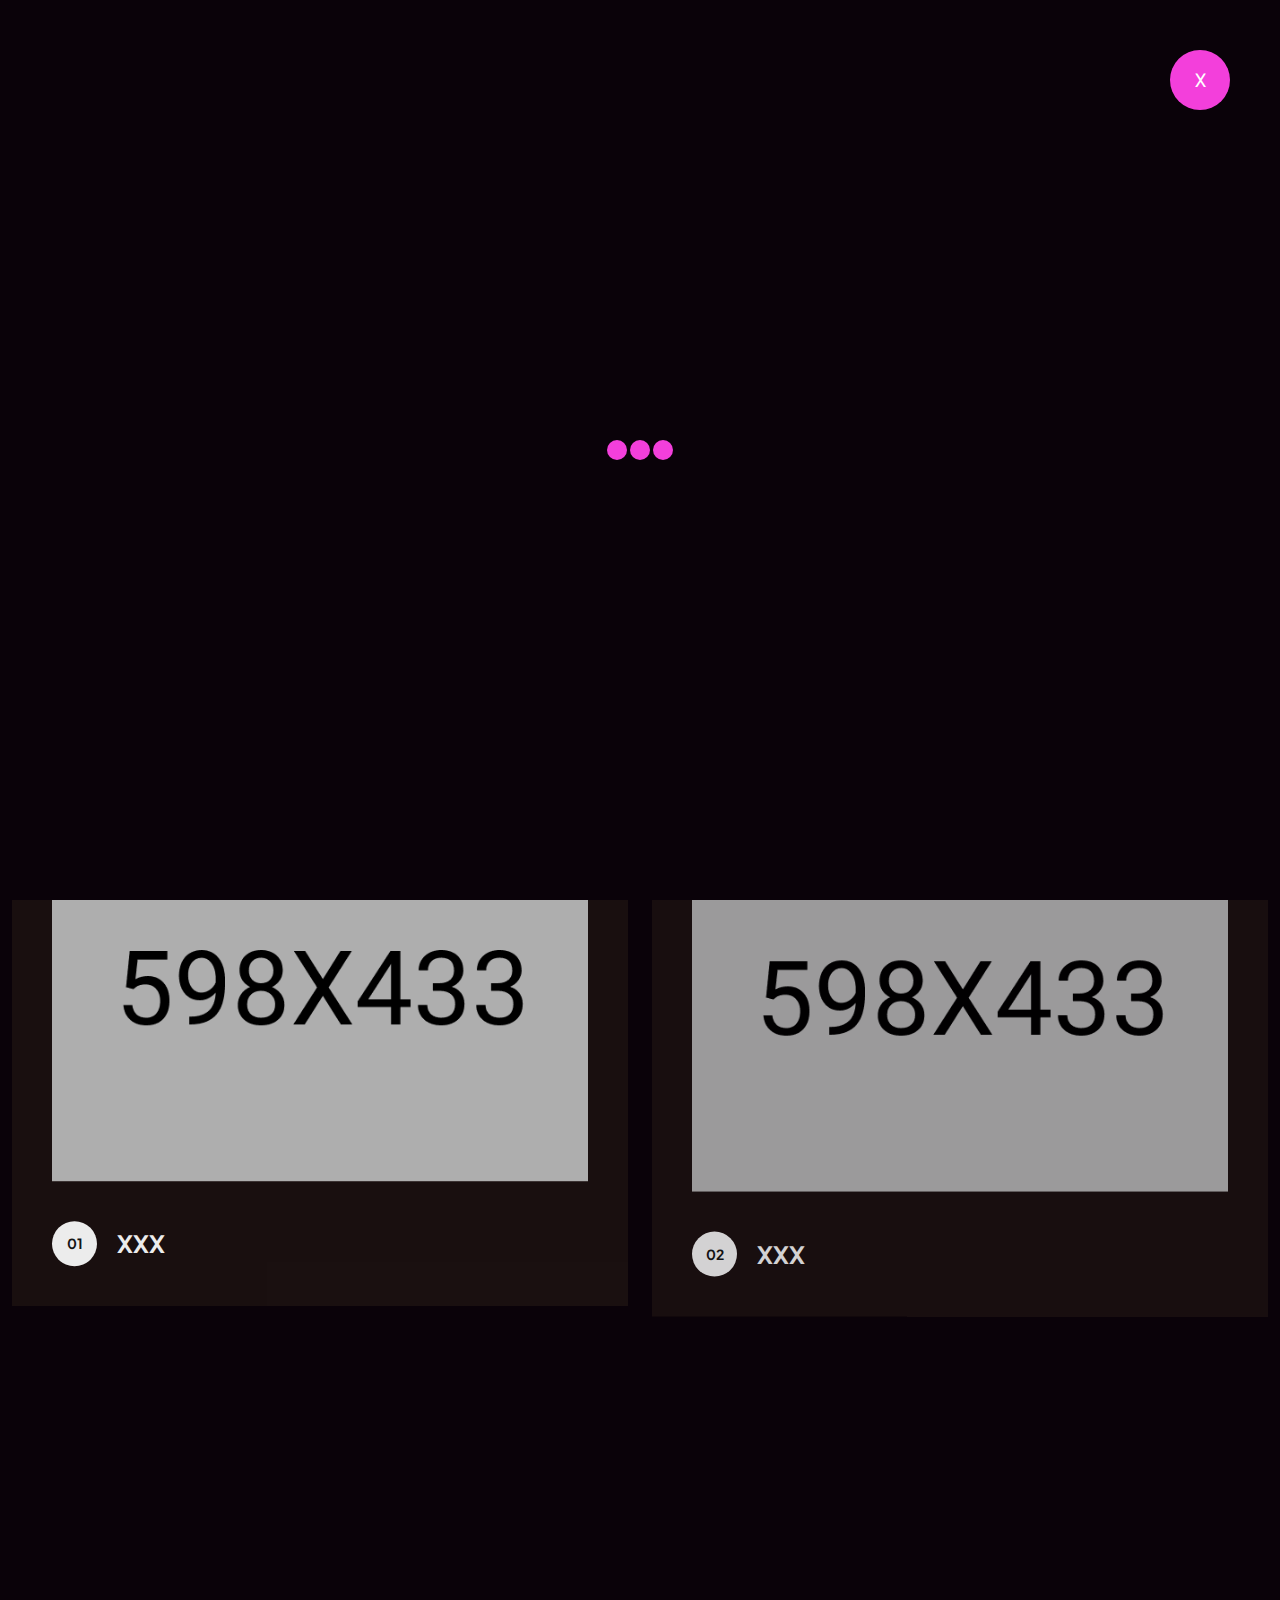
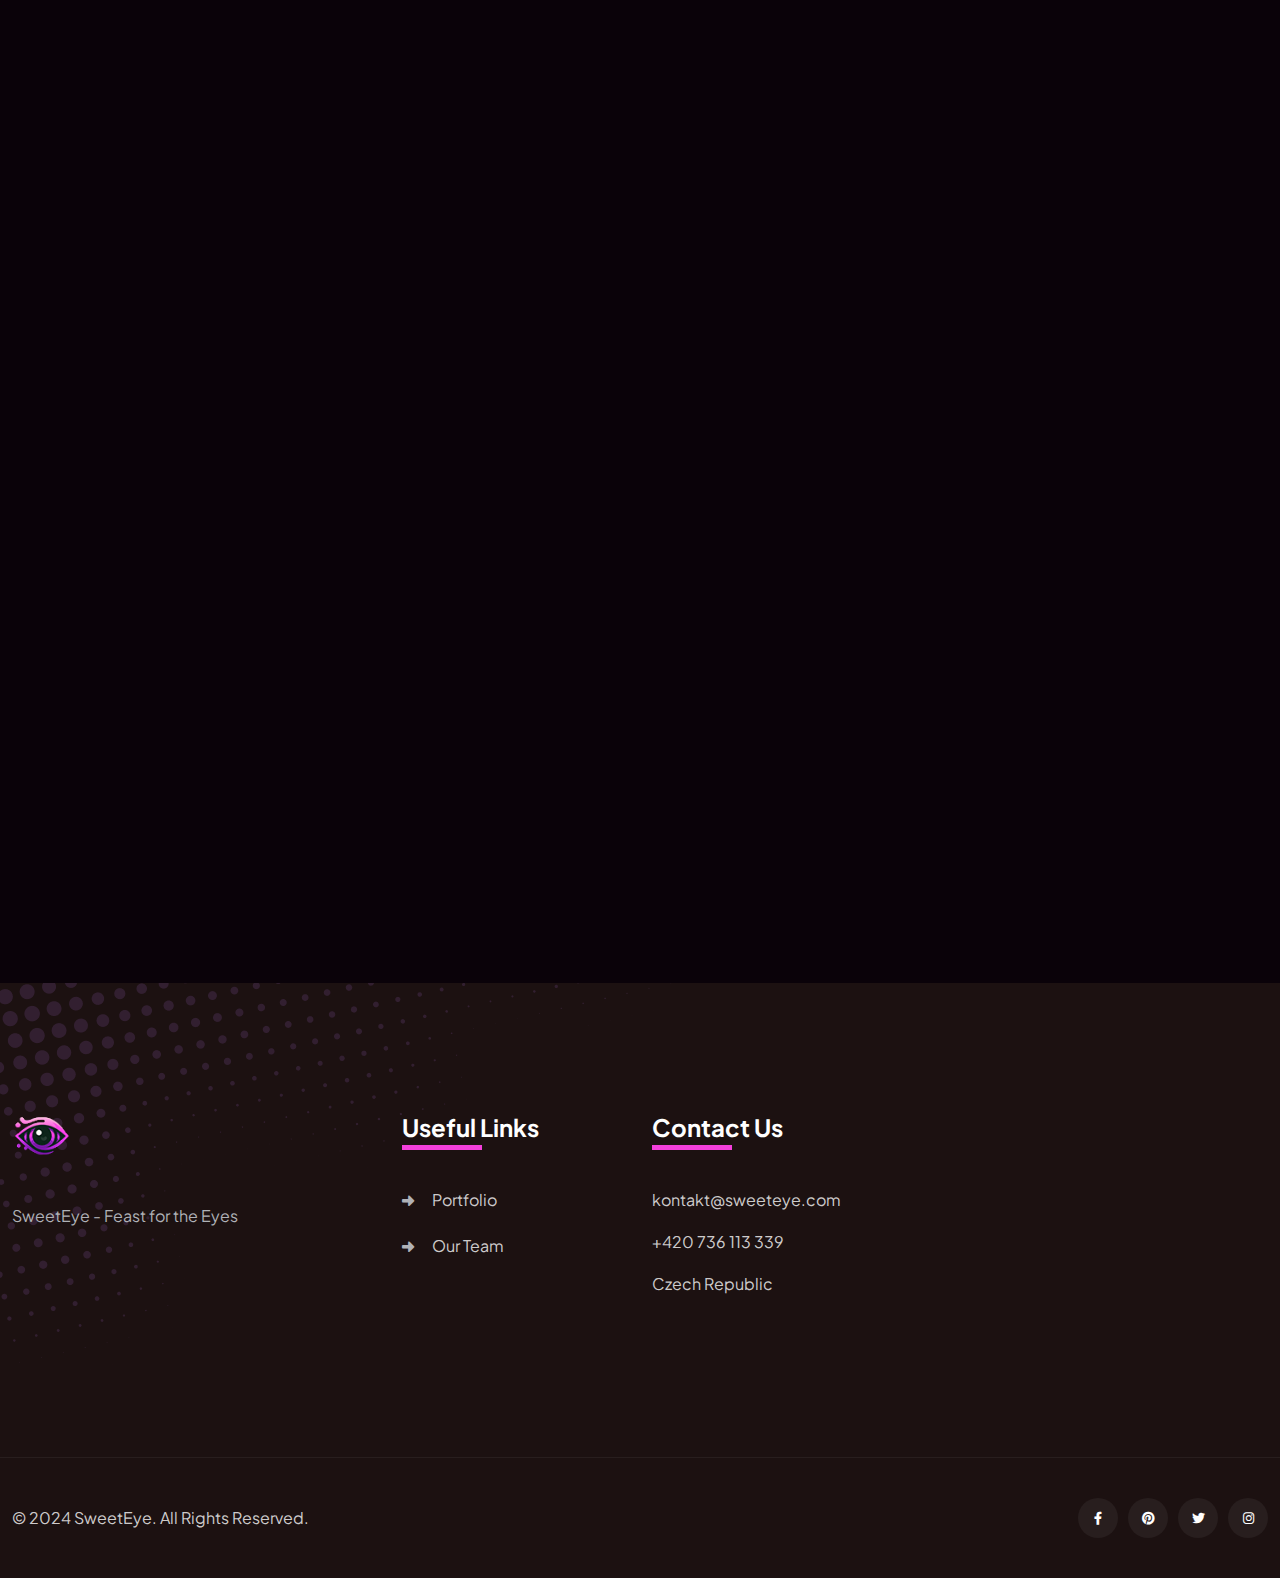
<file: portfolio.html>
<!DOCTYPE html>
<html class="no-js" lang="en">
    <head>
        <meta charset="utf-8">
        <meta http-equiv="x-ua-compatible" content="ie=edge">
        <meta name="viewport" content="width=device-width, initial-scale=1">
        <meta name="description" content="">

        <!-- Site Title -->
        <title>SweetEye</title>

        <!-- Place favicon.ico in the root directory -->
        <link rel="shortcut icon" type="image/x-icon" href="assets/img/favicon.png">

        <!-- CSS here -->
        <link rel="stylesheet" href="assets/css/bootstrap.min.css">
        <link rel="stylesheet" href="assets/css/fontawesome.min.css">
        <link rel="stylesheet" href="assets/css/venobox.min.css">
        <link rel="stylesheet" href="assets/css/animate.min.css">
        <link rel="stylesheet" href="assets/css/keyframe-animation.css">
        <link rel="stylesheet" href="assets/css/odometer.min.css">
        <link rel="stylesheet" href="assets/css/nice-select.css">
        <link rel="stylesheet" href="assets/css/swiper.min.css">
        <link rel="stylesheet" href="assets/css/main.css">
    </head>

    <body>
        <!-- header-area-start -->
        <header class="header sticky-active">
            <div class="primary-header">
                <div class="primary-header-inner">
                    <div class="header-logo d-lg-block">
                        <a href="index.html">
                            <img src="assets/img/logo/logo-2.png" alt="Logo">
                        </a>
                    </div>
                    <div class="header-right-wrap">
                        <div class="header-menu-wrap">
                            <div class="mobile-menu-items">
                                <ul>
                                    <li class="menu-item">
                                        <a href="index.html">Home</a>
                                    </li>
                                    <li class="menu-item active">
                                        <a href="portfolio.html">Portfolio</a>
                                    </li>        
                                    <li class="menu-item">
                                        <a href="/contact.html">Contact</a>
                                    </li>                            
                                    <!--<li class="menu-item-has-children">
                                        <a href="#">Pages</a>
                                        <ul>
                                            <li><a href="about.html">About</a></li>
                                            <li><a href="team.html">Team</a></li>
                                            <li><a href="team-details.html">Team Details</a></li>
                                            <li><a href="project.html">Portfolio</a></li>
                                            <li><a href="project-details.html">Portfolio Details</a></li>
                                            <li><a href="pricing.html">Pricing Plans</a></li>
                                            <li><a href="faq.html">Faq</a></li>
                                            <li><a href="error.html">404 Error</a></li>
                                        </ul>
                                    </li> -->
                                    <li class="menu-item-has-children">
                                        <a href="portfolio.html">English</a>
                                        <ul>
                                            <li><a href="/cz/portfolio.html">Česky</a></li>
                                        </ul>
                                    </li>
                                    <!--<li class="menu-item-has-children">
                                        <a href="shop.html">Shop</a>
                                        <ul>
                                            <li><a href="shop.html">Shop</a></li>
                                            <li><a href="shop-details.html">Shop Details</a></li>
                                            <li><a href="cart.html">Cart</a></li>
                                            <li><a href="wishlist.html">Wishlist</a></li>
                                            <li><a href="checkout.html">Checkout</a></li>
                                        </ul>
                                    </li>
                                    <li class="menu-item-has-children">
                                        <a href="blog-grid.html">Blog</a>
                                        <ul>
                                            <li><a href="blog-grid.html">Blog Grid</a></li>
                                            <li><a href="blog-grid-2.html">Blog list</a></li>
                                            <li><a href="blog-details.html">Blog Details</a></li>
                                        </ul>
                                    </li>
                                    <li><a href="contact.html">Contact</a></li> -->
                                </ul>
                            </div>
                        </div>
                        <!-- /.header-menu-wrap -->
                        <div class="header-right">
                            <div class="sidebar-icon">
                                <button class="sidebar-trigger open">
                                    <svg width="24" height="23" viewBox="0 0 24 23" fill="none" xmlns="http://www.w3.org/2000/svg">
                                        <path d="M0.300781 0H5.30078V5H0.300781V0Z" fill="currentColor"/>
                                        <path d="M0.300781 9H5.30078V14H0.300781V9Z" fill="currentColor"/>
                                        <path d="M0.300781 18H5.30078V23H0.300781V18Z" fill="currentColor"/>
                                        <path d="M9.30078 0H14.3008V5H9.30078V0Z" fill="currentColor"/>
                                        <path d="M9.30078 9H14.3008V14H9.30078V9Z" fill="currentColor"/>
                                        <path d="M9.30078 18H14.3008V23H9.30078V18Z" fill="currentColor"/>
                                        <path d="M18.3008 0H23.3008V5H18.3008V0Z" fill="currentColor"/>
                                        <path d="M18.3008 9H23.3008V14H18.3008V9Z" fill="currentColor"/>
                                        <path d="M18.3008 18H23.3008V23H18.3008V18Z" fill="currentColor"/>
                                        </svg>
                                </button>
                            </div>
                        </div>
                        <!-- /.header-right -->
                    </div>
                </div>
                <!-- /.primary-header-inner -->
            </div>
        </header>
        <!-- /.Main Header -->

        <div id="popup-search-box">
            <div class="box-inner-wrap d-flex align-items-center">
                <form id="form" action="#" method="get" role="search">
                    <input id="popup-search" type="text" name="s" placeholder="Type keywords here...">
                </form>
                <div class="search-close"><i class="fa-sharp fa-regular fa-xmark"></i></div>
            </div>
        </div>
        <!-- /#popup-search-box

        <div id="sidebar-area" class="sidebar-area">
            <button class="sidebar-trigger close">
                <svg
                    class="sidebar-close"
                    xmlns="http://www.w3.org/2000/svg"
                    xmlns:xlink="http://www.w3.org/1999/xlink"
                    x="0px"
                    y="0px"
                    width="16px"
                    height="12.7px"
                    viewBox="0 0 16 12.7"
                    style="enable-background: new 0 0 16 12.7"
                    xml:space="preserve"
                >
                    <g>
                        <rect
                            x="0"
                            y="5.4"
                            transform="matrix(0.7071 -0.7071 0.7071 0.7071 -2.1569 7.5208)"
                            width="16"
                            height="2"
                        ></rect>
                        <rect
                            x="0"
                            y="5.4"
                            transform="matrix(0.7071 0.7071 -0.7071 0.7071 6.8431 -3.7929)"
                            width="16"
                            height="2"
                        ></rect>
                    </g>
                </svg>
            </button>
            <div class="side-menu-content">
                <div class="side-menu-logo">
                    <a href="index.html"><img src="assets/img/logo/logo-2.png" alt="logo"></a>
                </div>
                <div class="side-menu-wrap"></div>
                <div class="side-menu-about">
                    <div class="side-menu-header">
                        <h3>About Us</h3>
                    </div>
                    <p>Lorem ipsum dolor sit amet, consectetur adipisicing elit, sed do eiusmod tempor incididunt ut labore et dolore magna aliqua. Ut enim ad minim veniam, quis nostrud nisi ut aliquip ex ea commodo consequat.</p>
                    <a href="contact.html" class="rr-primary-btn">Contact Us</a>
                </div>
                <div class="side-menu-contact">
                    <div class="side-menu-header">
                        <h3>Contact Us</h3>
                    </div>
                    <ul class="side-menu-list">
                        <li>
                            <i class="fas fa-map-marker-alt"></i>
                            <p>Valentin, Street Road 24, New York, </p>
                        </li>
                        <li>
                            <i class="fas fa-phone"></i>
                            <a href="tel:+000123456789">+000 123 (456) 789</a>
                        </li>
                        <li>
                            <i class="fas fa-envelope-open-text"></i>
                            <a href="mailto:runokcontact@gmail.com">runokcontact@gmail.com</a>
                        </li>
                    </ul>
                </div>
                <ul class="side-menu-social">
                    <li class="facebook"><a href="#"><i class="fab fa-facebook-f"></i></a></li>
                    <li class="instagram"><a href="#"><i class="fab fa-instagram"></i></a></li>
                    <li class="twitter"><a href="#"><i class="fab fa-twitter"></i></a></li>
                    <li class="g-plus"><a href="#"><i class="fab fa-fab fa-google-plus"></i></a></li>
                </ul>
            </div>
        </div>
        /.sidebar-area-->

        <div id="preloader">
            <div class="preloader-close">X</div>
            <div class="sk-three-bounce">
                <div class="sk-child sk-bounce1"></div>
                <div class="sk-child sk-bounce2"></div>
                <div class="sk-child sk-bounce3"></div>
            </div>
        </div>
        <!-- ./ preloader -->

        <section class="page-header" data-background="assets/img/bg-img/page-header-bg.jpg">
            <div class="overlay"></div>
            <div class="shapes">
                <div class="shape shape-1"><img src="assets/img/shapes/page-header-shape-1.png" alt="shape"></div>
                <div class="shape shape-2"><img src="assets/img/shapes/page-header-shape-2.png" alt="shape"></div>
                <div class="shape shape-3"><img src="assets/img/shapes/page-header-shape-3.png" alt="shape"></div>
            </div>
            <div class="container">
                <div class="page-header-content text-center">
                    <h1 class="title">Portfolio</h1>
                    <h4 class="sub-title"><a class="home" href="index.html">Home </a><span></span><a class="inner-page" href="project.html"> Portfolio</a></h4>
                </div>
            </div>
        </section>
        <!-- ./ page-header -->

        <section class="case-study pt-130 pb-130 fade-wrapper">
            <div class="container">
                <div class="row gy-4">
                    <div class="col-md-6">
                        <div class="cs-item fade-top">
                            <div class="cs-thumb">
                                <img src="assets/img/images/cs-img-1.png" alt="img">
                                <a class="cs-btn" href="project-details.html"><i class="fa-light fa-arrow-right-long"></i></a>
                            </div>
                            <div class="cs-content">
                                <span class="number">01</span>
                                <h3 class="title"><a href="project-details.html">XXX</a></h3>
                            </div>
                        </div>
                    </div>
                    <div class="col-md-6">
                        <div class="cs-item fade-top">
                            <div class="cs-thumb">
                                <img src="assets/img/images/cs-img-2.png" alt="img">
                                <a class="cs-btn" href="project-details.html"><i class="fa-light fa-arrow-right-long"></i></a>
                            </div>
                            <div class="cs-content">
                                <span class="number">02</span>
                                <h3 class="title"><a href="project-details.html">XXX</a></h3>
                            </div>
                        </div>
                    </div>
                    <div class="col-md-6">
                        <div class="cs-item fade-top">
                            <div class="cs-thumb">
                                <img src="assets/img/images/cs-img-3.png" alt="img">
                                <a class="cs-btn" href="project-details.html"><i class="fa-light fa-arrow-right-long"></i></a>
                            </div>
                            <div class="cs-content">
                                <span class="number">03</span>
                                <h3 class="title"><a href="project-details.html">XXX</a></h3>
                            </div>
                        </div>
                    </div>
                    <div class="col-md-6">
                        <div class="cs-item fade-top">
                            <div class="cs-thumb">
                                <img src="assets/img/images/cs-img-4.png" alt="img">
                                <a class="cs-btn" href="project-details.html"><i class="fa-light fa-arrow-right-long"></i></a>
                            </div>
                            <div class="cs-content">
                                <span class="number">04</span>
                                <h3 class="title"><a href="project-details.html">XXX</a></h3>
                            </div>
                        </div>
                    </div>
                    <div class="col-md-6">
                        <div class="cs-item fade-top">
                            <div class="cs-thumb">
                                <img src="assets/img/images/cs-img-5.png" alt="img">
                                <a class="cs-btn" href="project-details.html"><i class="fa-light fa-arrow-right-long"></i></a>
                            </div>
                            <div class="cs-content">
                                <span class="number">05</span>
                                <h3 class="title"><a href="project-details.html">XXX</a></h3>
                            </div>
                        </div>
                    </div>
                    <div class="col-md-6">
                        <div class="cs-item fade-top">
                            <div class="cs-thumb">
                                <img src="assets/img/images/cs-img-6.png" alt="img">
                                <a class="cs-btn" href="project-details.html"><i class="fa-light fa-arrow-right-long"></i></a>
                            </div>
                            <div class="cs-content">
                                <span class="number">06</span>
                                <h3 class="title"><a href="project-details.html">XXX</a></h3>
                            </div>
                        </div>
                    </div>
                </div>
            </div>
        </section>
        <!-- ./ case-study -->

        <footer class="footer-section bg-dark-1">
            <div class="shape"><img src="assets/img/shapes/footer-shape.png" alt="footer"></div>
            <div class="container">
                <div class="row footer-wrap">
                    <div class="col-lg-3 col-md-6">
                        <div class="footer-widget">
                            <div class="widget-header">
                                <div class="footer-logo">
                                    <a href="index.html"><img src="assets/img/logo/logo-2.png" alt="logo"></a>
                                </div>
                            </div>
                            <p class="mb-20">SweetEye - Feast for the Eyes</p>
                            <!--<h4 class="title">WE ARE AVAILABLE <span>Mon-Sat: 09.00 am to 6.30 pm</span></h4> -->
                        </div>
                    </div>
                    <div class="col-lg-3 col-md-6">
                        <div class="footer-widget footer-col-2">
                            <div class="widget-header">
                                <h3 class="widget-title">Useful Links</h3>
                            </div>
                            <ul class="footer-list">
                                <li><a href="project.html">Portfolio</a></li>
                                <li><a href="team.html">Our Team</a></li>
                            </ul>
                        </div>
                    </div>
                    <div class="col-lg-3 col-md-6">
                        <div class="footer-widget">
                            <div class="widget-header">
                                <h3 class="widget-title">Contact Us</h3>
                            </div>
                            <ul class="address-list">
                                <li><a href="mailto:kontakt@sweeteye.com">kontakt@sweeteye.com</a></li>
                                <li><a href="tel:+420736113339">+420 736 113 339</a></li>
                                <li>Czech Republic</li>
                            </ul>
                        </div>
                    </div>
                    <!--<div class="col-lg-3 col-md-6">
                        <div class="footer-widget">
                            <div class="widget-header">
                                <h3 class="widget-title">Subscribe newsletter</h3>
                            </div>
                            <div class="footer-form mb-20">
                                <form action="#" class="rr-subscribe-form">
                                    <input class="form-control" type="email" name="email" placeholder="Email address">
                                    <input type="hidden" name="action" value="mailchimpsubscribe">
                                    <button class="submit">Sign Up</button>
                                    <div class="clearfix"></div>
                                </form>
                            </div>
                            <div class="form-check form-item">
                                <input class="form-check-input" type="checkbox" value="" id="man">
                                <label class="form-check-label" for="man">
                                    I’m okay with getting emails and having
                                    that tracked to improve my experience
                                </label>
                            </div>
                        </div>
                    </div> -->
                </div>
            </div>
            <div class="copyright-area">
                <div class="container">
                    <div class="row copyright-content">
                        <div class="col-md-6">
                            <p>© 2024 SweetEye. All Rights Reserved.</p>
                        </div>
                        <div class="col-md-6">
                            <ul class="social-list">
                                <li class="facebook">
                                    <a href="#"><i class="fab fa-facebook-f"></i></a>
                                </li>
                                <li class="pinterest">
                                    <a href="#"><i class="fab fa-pinterest"></i></a>
                                </li>
                                <li class="twitter">
                                    <a href="#"><i class="fab fa-twitter"></i></a>
                                </li>
                                <li class="instagram">
                                    <a href="#"><i class="fab fa-instagram"></i></a>
                                </li>
                            </ul>
                        </div>
                    </div>
                </div>
            </div>
        </footer>
        <!-- ./ footer-section -->

        <div id="scroll-percentage"><span id="scroll-percentage-value"></span></div>
        <!--scrollup-->

        <!-- JS here -->
        <script src="assets/js/vendor/jquary-3.6.0.min.js"></script>
        <script src="assets/js/vendor/bootstrap-bundle.js"></script>
        <script src="assets/js/vendor/imagesloaded-pkgd.js"></script>
        <script src="assets/js/vendor/waypoints.min.js"></script>
        <script src="assets/js/vendor/venobox.min.js"></script>
        <script src="assets/js/vendor/odometer.min.js"></script>
        <script src="assets/js/vendor/meanmenu.js"></script>
        <script src="assets/js/vendor/smooth-scroll.js"></script>
        <script src="assets/js/vendor/jquery.isotope.js"></script>
        <script src="assets/js/vendor/wow.min.js"></script>
        <script src="assets/js/vendor/swiper.min.js"></script>
        <script src="assets/js/vendor/split-type.min.js"></script>
        <script src="assets/js/vendor/gsap.min.js"></script>
        <script src="assets/js/vendor/scroll-trigger.min.js"></script>
        <script src="assets/js/vendor/nice-select.js"></script>
        <script src="assets/js/ajax-form.js"></script>
        <script src="assets/js/contact.js"></script>
        <script src="assets/js/main.js"></script>
    </body>
</html>
</file>
<file: assets/css/keyframe-animation.css>
/* ----------------------------------------------
 * Slider Animation
 * ---------------------------------------------- */

/*
 * ----------------------------------------
 * Reveal Animation
 * ----------------------------------------
 */ 
  
@-webkit-keyframes clip-text {
	from {
		-webkit-clip-path: inset(0 100% 0 0);
		        clip-path: inset(0 100% 0 0);
	}
	to {
		-webkit-clip-path: inset(0 0 0 0);
		        clip-path: inset(0 0 0 0);
	}
}

@keyframes clip-text {
	from {
		-webkit-clip-path: inset(0 100% 0 0);
		        clip-path: inset(0 100% 0 0);
	}
	to {
		-webkit-clip-path: inset(0 0 0 0);
		        clip-path: inset(0 0 0 0);
	}
}

@-webkit-keyframes text-revealer {
	
	0%, 50% {
		-webkit-transform-origin: 0 50%;
		        transform-origin: 0 50%;
	}
	
	60%, 100% {
		-webkit-transform-origin: 100% 50%;
		        transform-origin: 100% 50%;		
	}

	
	60% {
		-webkit-transform: scaleX(1);
		        transform: scaleX(1);
	}
	
	100% {
		-webkit-transform: scaleX(0);
		        transform: scaleX(0);
	}
}

@keyframes text-revealer {
	
	0%, 50% {
		-webkit-transform-origin: 0 50%;
		        transform-origin: 0 50%;
	}
	
	60%, 100% {
		-webkit-transform-origin: 100% 50%;
		        transform-origin: 100% 50%;		
	}

	
	60% {
		-webkit-transform: scaleX(1);
		        transform: scaleX(1);
	}
	
	100% {
		-webkit-transform: scaleX(0);
		        transform: scaleX(0);
	}
} 
@-webkit-keyframes text-revealer-vartical {
	
	0%, 50% {
		-webkit-transform-origin: 0 50%;
		        transform-origin: 0 50%;
	}
	
	60%, 100% {
		-webkit-transform-origin: 100% 50%;
		        transform-origin: 100% 50%;		
	}

	
	60% {
		-webkit-transform: scaleY(1);
		        transform: scaleY(1);
	}
	
	100% {
		-webkit-transform: scaleY(0);
		        transform: scaleY(0);
	}
}

@keyframes text-revealer-vartical {
	
	0%, 50% {
		-webkit-transform-origin: 0 50%;
		        transform-origin: 0 50%;
	}
	
	60%, 100% {
		-webkit-transform-origin: 100% 50%;
		        transform-origin: 100% 50%;		
	}

	
	60% {
		-webkit-transform: scaleY(1);
		        transform: scaleY(1);
	}
	
	100% {
		-webkit-transform: scaleY(0);
		        transform: scaleY(0);
	}
}  


/*
 * ----------------------------------------
 * Border Animation
 * ----------------------------------------
 */
    
@keyframes bar-top {
  0% {
    transform: scale(0, 1);
  }
  12.5% {
    transform: scale(1, 1);
  }
  87.5% {
    transform: scale(1, 1);
  }
  100% {
    transform: scale(1, 1);
  }
}
@keyframes bar-right {
  0% {
    transform: scale(1, 0);
  }
  12.5% {
    transform: scale(1, 0);
  }
  25% {
    transform: scale(1, 1);
  }
  75% {
    transform: scale(1, 1);
  }
  87.5% {
    transform: scale(1, 1);
  }
  100% {
    transform: scale(1, 1);
  }
}
@keyframes bar-bottom {
  0% {
    transform: scale(0, 1);
  }
  25% {
    transform: scale(0, 1);
  }
  37.5% {
    transform: scale(1, 1);
  }
  62.5% {
    transform: scale(1, 1);
  }
  75% {
    transform: scale(1, 1);
  }
  100% {
    transform: scale(1, 1);
  }
}
@keyframes bar-left {
  0% {
    transform: scale(1, 0);
  }
  37.5% {
    transform: scale(1, 0);
  }
  50% {
    transform: scale(1, 1);
  }
  62.5% {
    transform: scale(1, 1);
  }
  100% {
    transform: scale(1, 1);
  }
}
    
/*--rotation--*/

@keyframes rotation {
  0% {
    transform: rotate(0deg);
  }
  25% {
    transform: rotate(90deg);
  }
  50% {
    transform: rotate(180deg);
  }
  75% {
    transform: rotate(270deg);
  }
  100% {
    transform: rotate(360deg);
  }
}
/**
 * ----------------------------------------
 * animation tracking-in-expand
 * ----------------------------------------
 */
.tracking-in-expand {
    -webkit-animation-name: tracking-in-expand;
    animation-name: tracking-in-expand;
    animation-timing-function: cubic-bezier(0.215, 0.610, 0.355, 1.000);
    animation-fill-mode: both;

}
@-webkit-keyframes tracking-in-expand {
  0% {
    letter-spacing: -8px;
    opacity: 0;
  }
  40% {
    opacity: 0.6;
  }
  100% {
    opacity: 1;
  }
}
@keyframes tracking-in-expand {
  0% {
    letter-spacing: -8px;
    opacity: 0;
  }
  40% {
    opacity: 0.6;
  }
  100% {
    opacity: 1;
  }
}

/**
 * ----------------------------------------
 * animation tracking-in-expand-fwd
 * ----------------------------------------
 */
.tracking-in-expand-fwd {
    -webkit-animation-name: tracking-in-expand-fwd;
    animation-name: tracking-in-expand-fwd;
    animation-timing-function: cubic-bezier(0.215, 0.610, 0.355, 1.000);
    animation-fill-mode: both;
}
@-webkit-keyframes tracking-in-expand-fwd {
  0% {
    letter-spacing: -0.5em;
    -webkit-transform: translateZ(-700px);
            transform: translateZ(-700px);
    opacity: 0;
  }
  40% {
    opacity: 0.6;
  }
  100% {
    -webkit-transform: translateZ(0);
            transform: translateZ(0);
    opacity: 1;
  }
}
@keyframes tracking-in-expand-fwd {
  0% {
    letter-spacing: -0.5em;
    -webkit-transform: translateZ(-700px);
            transform: translateZ(-700px);
    opacity: 0;
  }
  40% {
    opacity: 0.6;
  }
  100% {
    -webkit-transform: translateZ(0);
            transform: translateZ(0);
    opacity: 1;
  }
}

/**
 * ----------------------------------------
 * animation tracking-in-expand-fwd-top
 * ----------------------------------------
 */
.tracking-in-expand-fwd-top {
    -webkit-animation-name: tracking-in-expand-fwd-top;
    animation-name: tracking-in-expand-fwd-top;
    animation-timing-function: cubic-bezier(0.215, 0.610, 0.355, 1.000);
    animation-fill-mode: both;
}
@-webkit-keyframes tracking-in-expand-fwd-top {
  0% {
    letter-spacing: -0.5em;
    -webkit-transform: translateZ(-700px) translateY(-500px);
            transform: translateZ(-700px) translateY(-500px);
    opacity: 0;
  }
  40% {
    opacity: 0.6;
  }
  100% {
    -webkit-transform: translateZ(0) translateY(0);
            transform: translateZ(0) translateY(0);
    opacity: 1;
  }
}
@keyframes tracking-in-expand-fwd-top {
  0% {
    letter-spacing: -0.5em;
    -webkit-transform: translateZ(-700px) translateY(-500px);
            transform: translateZ(-700px) translateY(-500px);
    opacity: 0;
  }
  40% {
    opacity: 0.6;
  }
  100% {
    -webkit-transform: translateZ(0) translateY(0);
            transform: translateZ(0) translateY(0);
    opacity: 1;
  }
}

/**
 * ----------------------------------------
 * animation tracking-in-expand-fwd-bottom
 * ----------------------------------------
 */
.tracking-in-expand-fwd-bottom {
    -webkit-animation-name: tracking-in-expand-fwd-bottom;
    animation-name: tracking-in-expand-fwd-bottom;
    animation-timing-function: cubic-bezier(0.215, 0.610, 0.355, 1.000);
    animation-fill-mode: both;
}
@-webkit-keyframes tracking-in-expand-fwd-bottom {
  0% {
    letter-spacing: -0.5em;
    -webkit-transform: translateZ(-700px) translateY(500px);
            transform: translateZ(-700px) translateY(500px);
    opacity: 0;
  }
  40% {
    opacity: 0.6;
  }
  100% {
    -webkit-transform: translateZ(0) translateY(0);
            transform: translateZ(0) translateY(0);
    opacity: 1;
  }
}
@keyframes tracking-in-expand-fwd-bottom {
  0% {
    letter-spacing: -0.5em;
    -webkit-transform: translateZ(-700px) translateY(500px);
            transform: translateZ(-700px) translateY(500px);
    opacity: 0;
  }
  40% {
    opacity: 0.6;
  }
  100% {
    -webkit-transform: translateZ(0) translateY(0);
            transform: translateZ(0) translateY(0);
    opacity: 1;
  }
}

/**
 * ----------------------------------------
 * animation tracking-in-contract
 * ----------------------------------------
 */
.tracking-in-contract {
    -webkit-animation-name: tracking-in-contract;
    animation-name: tracking-in-contract;
    animation-timing-function: cubic-bezier(0.215, 0.610, 0.355, 1.000);
    animation-fill-mode: both;
}
@-webkit-keyframes tracking-in-contract {
  0% {
    letter-spacing: 1em;
    opacity: 0;
  }
  40% {
    opacity: 0.6;
  }
  100% {
    letter-spacing: normal;
    opacity: 1;
  }
}
@keyframes tracking-in-contract {
  0% {
    letter-spacing: 1em;
    opacity: 0;
  }
  40% {
    opacity: 0.6;
  }
  100% {
    letter-spacing: normal;
    opacity: 1;
  }
}

/**
 * ----------------------------------------
 * animation tracking-in-contract-bck
 * ----------------------------------------
 */
.tracking-in-contract-bck {
    -webkit-animation-name: tracking-in-contract-bck;
    animation-name: tracking-in-contract-bck;
    animation-timing-function: cubic-bezier(0.215, 0.610, 0.355, 1.000);
    animation-fill-mode: both;
}
@-webkit-keyframes tracking-in-contract-bck {
  0% {
    letter-spacing: 1em;
    -webkit-transform: translateZ(400px);
            transform: translateZ(400px);
    opacity: 0;
  }
  40% {
    opacity: 0.6;
  }
  100% {
    -webkit-transform: translateZ(0);
            transform: translateZ(0);
    opacity: 1;
  }
}
@keyframes tracking-in-contract-bck {
  0% {
    letter-spacing: 1em;
    -webkit-transform: translateZ(400px);
            transform: translateZ(400px);
    opacity: 0;
  }
  40% {
    opacity: 0.6;
  }
  100% {
    -webkit-transform: translateZ(0);
            transform: translateZ(0);
    opacity: 1;
  }
}

/**
 * ----------------------------------------
 * animation tracking-in-contract-bck-top
 * ----------------------------------------
 */
.tracking-in-contract-bck-top {
    -webkit-animation-name: tracking-in-contract-bck-top;
    animation-name: tracking-in-contract-bck-top;
    animation-timing-function: cubic-bezier(0.215, 0.610, 0.355, 1.000);
    animation-fill-mode: both;
}
@-webkit-keyframes tracking-in-contract-bck-top {
  0% {
    letter-spacing: 1em;
    -webkit-transform: translateZ(400px) translateY(-300px);
            transform: translateZ(400px) translateY(-300px);
    opacity: 0;
  }
  40% {
    opacity: 0.6;
  }
  100% {
    -webkit-transform: translateZ(0) translateY(0);
            transform: translateZ(0) translateY(0);
    opacity: 1;
  }
}
@keyframes tracking-in-contract-bck-top {
  0% {
    letter-spacing: 1em;
    -webkit-transform: translateZ(400px) translateY(-300px);
            transform: translateZ(400px) translateY(-300px);
    opacity: 0;
  }
  40% {
    opacity: 0.6;
  }
  100% {
    -webkit-transform: translateZ(0) translateY(0);
            transform: translateZ(0) translateY(0);
    opacity: 1;
  }
}

/**
 * ----------------------------------------
 * animation tracking-in-contract-bck-bottom
 * ----------------------------------------
 */
.tracking-in-contract-bck-bottom {
    -webkit-animation-name: tracking-in-contract-bck-bottom;
    animation-name: tracking-in-contract-bck-bottom;
    animation-timing-function: cubic-bezier(0.215, 0.610, 0.355, 1.000);
    animation-fill-mode: both;
}
@-webkit-keyframes tracking-in-contract-bck-bottom {
  0% {
    letter-spacing: 1em;
    -webkit-transform: translateZ(400px) translateY(300px);
            transform: translateZ(400px) translateY(300px);
    opacity: 0;
  }
  40% {
    opacity: 0.6;
  }
  100% {
    -webkit-transform: translateZ(0) translateY(0);
            transform: translateZ(0) translateY(0);
    opacity: 1;
  }
}
@keyframes tracking-in-contract-bck-bottom {
  0% {
    letter-spacing: 1em;
    -webkit-transform: translateZ(400px) translateY(300px);
            transform: translateZ(400px) translateY(300px);
    opacity: 0;
  }
  40% {
    opacity: 0.6;
  }
  100% {
    -webkit-transform: translateZ(0) translateY(0);
            transform: translateZ(0) translateY(0);
    opacity: 1;
  }
}

/**
 * ----------------------------------------
 * animation text-focus-in
 * ----------------------------------------
 */
.text-focus-in {
    -webkit-animation-name: text-focus-in;
    animation-name: text-focus-in;
    animation-timing-function: cubic-bezier(0.215, 0.610, 0.355, 1.000);
    animation-fill-mode: both;
}
@-webkit-keyframes text-focus-in {
  0% {
    -webkit-filter: blur(12px);
            filter: blur(12px);
    opacity: 0;
  }
  100% {
    -webkit-filter: blur(0px);
            filter: blur(0px);
    opacity: 1;
  }
}
@keyframes text-focus-in {
  0% {
    -webkit-filter: blur(12px);
            filter: blur(12px);
    opacity: 0;
  }
  100% {
    -webkit-filter: blur(0px);
            filter: blur(0px);
    opacity: 1;
  }
}

/**
 * ----------------------------------------
 * animation focus-in-expand
 * ----------------------------------------
 */
.focus-in-expand {
    -webkit-animation-name: focus-in-expand;
    animation-name: focus-in-expand;
    animation-timing-function: cubic-bezier(0.215, 0.610, 0.355, 1.000);
    animation-fill-mode: both;
}
@-webkit-keyframes focus-in-expand {
  0% {
    letter-spacing: -0.5em;
    -webkit-filter: blur(12px);
            filter: blur(12px);
    opacity: 0;
  }
  100% {
    -webkit-filter: blur(0px);
            filter: blur(0px);
    opacity: 1;
  }
}
@keyframes focus-in-expand {
  0% {
    letter-spacing: -0.5em;
    -webkit-filter: blur(12px);
            filter: blur(12px);
    opacity: 0;
  }
  100% {
    -webkit-filter: blur(0px);
            filter: blur(0px);
    opacity: 1;
  }
}

/**
 * ----------------------------------------
 * animation focus-in-expand-fwd
 * ----------------------------------------
 */
.focus-in-expand-fwd {
    -webkit-animation-name: focus-in-expand-fwd;
    animation-name: focus-in-expand-fwd;
    animation-timing-function: cubic-bezier(0.215, 0.610, 0.355, 1.000);
    animation-fill-mode: both;
}
@-webkit-keyframes focus-in-expand-fwd {
  0% {
    letter-spacing: -0.5em;
    -webkit-transform: translateZ(-800px);
            transform: translateZ(-800px);
    -webkit-filter: blur(12px);
            filter: blur(12px);
    opacity: 0;
  }
  100% {
    -webkit-transform: translateZ(0);
            transform: translateZ(0);
    -webkit-filter: blur(0);
            filter: blur(0);
    opacity: 1;
  }
}
@keyframes focus-in-expand-fwd {
  0% {
    letter-spacing: -0.5em;
    -webkit-transform: translateZ(-800px);
            transform: translateZ(-800px);
    -webkit-filter: blur(12px);
            filter: blur(12px);
    opacity: 0;
  }
  100% {
    -webkit-transform: translateZ(0);
            transform: translateZ(0);
    -webkit-filter: blur(0);
            filter: blur(0);
    opacity: 1;
  }
}

/**
 * ----------------------------------------
 * animation focus-in-contract
 * ----------------------------------------
 */
.focus-in-contract {
    -webkit-animation-name: focus-in-contract;
    animation-name: focus-in-contract;
    animation-timing-function: cubic-bezier(0.215, 0.610, 0.355, 1.000);
    animation-fill-mode: both;
}
@-webkit-keyframes focus-in-contract {
  0% {
    letter-spacing: 8px;
    -webkit-filter: blur(12px);
            filter: blur(12px);
    opacity: 0;
  }
  100% {
    -webkit-filter: blur(0px);
            filter: blur(0px);
    opacity: 1;
  }
}
@keyframes focus-in-contract {
  0% {
    letter-spacing: 8px;
    -webkit-filter: blur(12px);
            filter: blur(12px);
    opacity: 0;
  }
  100% {
    -webkit-filter: blur(0px);
            filter: blur(0px);
    opacity: 1;
  }
}

/**
 * ----------------------------------------
 * animation focus-in-contract-bck
 * ----------------------------------------
 */
.focus-in-contract-bck {
    -webkit-animation-name: focus-in-contract-bck;
    animation-name: focus-in-contract-bck;
    animation-timing-function: cubic-bezier(0.215, 0.610, 0.355, 1.000);
    animation-fill-mode: both;
}
@-webkit-keyframes focus-in-contract-bck {
  0% {
    letter-spacing: 1em;
    -webkit-transform: translateZ(300px);
            transform: translateZ(300px);
    -webkit-filter: blur(12px);
            filter: blur(12px);
    opacity: 0;
  }
  100% {
    -webkit-transform: translateZ(12px);
            transform: translateZ(12px);
    -webkit-filter: blur(0);
            filter: blur(0);
    opacity: 1;
  }
}
@keyframes focus-in-contract-bck {
  0% {
    letter-spacing: 1em;
    -webkit-transform: translateZ(300px);
            transform: translateZ(300px);
    -webkit-filter: blur(12px);
            filter: blur(12px);
    opacity: 0;
  }
  100% {
    -webkit-transform: translateZ(12px);
            transform: translateZ(12px);
    -webkit-filter: blur(0);
            filter: blur(0);
    opacity: 1;
  }
}

/**
 * ----------------------------------------
 * animation slide-in-top
 * ----------------------------------------
 */
.slide-in-top {
    -webkit-animation-name: slide-in-top;
    animation-name: slide-in-top;
    animation-timing-function: cubic-bezier(0.215, 0.610, 0.355, 1.000);
    animation-fill-mode: both;
}
@-webkit-keyframes slide-in-top {
  0% {
    -webkit-transform: translateY(-100%);
            transform: translateY(-100%);
    opacity: 0;
  }
  100% {
    -webkit-transform: translateY(0);
            transform: translateY(0);
    opacity: 1;
  }
}
@keyframes slide-in-top {
  0% {
    -webkit-transform: translateY(-100%);
            transform: translateY(-100%);
    opacity: 0;
  }
  100% {
    -webkit-transform: translateY(0);
            transform: translateY(0);
    opacity: 1;
  }
}

/**
 * ----------------------------------------
 * animation slide-in-right
 * ----------------------------------------
 */
.slide-in-right {
    -webkit-animation-name: slide-in-right;
    animation-name: slide-in-right;
    animation-timing-function: cubic-bezier(0.215, 0.610, 0.355, 1.000);
    animation-fill-mode: both;
}
@-webkit-keyframes slide-in-right {
  0% {
    -webkit-transform: translateX(100%);
            transform: translateX(100%);
    opacity: 0;
  }
  100% {
    -webkit-transform: translateX(0);
            transform: translateX(0);
    opacity: 1;
  }
}
@keyframes slide-in-right {
  0% {
    -webkit-transform: translateX(100%);
            transform: translateX(100%);
    opacity: 0;
  }
  100% {
    -webkit-transform: translateX(0);
            transform: translateX(0);
    opacity: 1;
  }
}

/**
 * ----------------------------------------
 * animation slide-in-bottom
 * ----------------------------------------
 */
.slide-in-bottom {
    -webkit-animation-name: slide-in-bottom;
    animation-name: slide-in-bottom;
    animation-timing-function: cubic-bezier(0.215, 0.610, 0.355, 1.000);
    animation-fill-mode: both;
}
@-webkit-keyframes slide-in-bottom {
  0% {
    -webkit-transform: translateY(100%);
            transform: translateY(100%);
    opacity: 0;
  }
  100% {
    -webkit-transform: translateY(0);
            transform: translateY(0);
    opacity: 1;
  }
}
@keyframes slide-in-bottom {
  0% {
    -webkit-transform: translateY(100%);
            transform: translateY(100%);
    opacity: 0;
  }
  100% {
    -webkit-transform: translateY(0);
            transform: translateY(0);
    opacity: 1;
  }
}

/**
 * ----------------------------------------
 * animation slide-in-left
 * ----------------------------------------
 */
.slide-in-left {
     -webkit-animation-name: slide-in-left;
    animation-name: slide-in-left;
    animation-timing-function: cubic-bezier(0.215, 0.610, 0.355, 1.000);
    animation-fill-mode: both;
}
@-webkit-keyframes slide-in-left {
  0% {
    -webkit-transform: translateX(-100%);
            transform: translateX(-100%);
    opacity: 0;
  }
  100% {
    -webkit-transform: translateX(0);
            transform: translateX(0);
    opacity: 1;
  }
}
@keyframes slide-in-left {
  0% {
    -webkit-transform: translateX(-100%);
            transform: translateX(-100%);
    opacity: 0;
  }
  100% {
    -webkit-transform: translateX(0);
            transform: translateX(0);
    opacity: 1;
  }
}

/**
 * ----------------------------------------
 * animation bounce-in-top
 * ----------------------------------------
 */
.bounce-in-top {
    -webkit-animation-name: bounce-in-top;
    animation-name: bounce-in-top;
    animation-timing-function: cubic-bezier(0.215, 0.610, 0.355, 1.000);
    animation-fill-mode: both;
}
@-webkit-keyframes bounce-in-top {
  0% {
    -webkit-transform: translateY(-500px);
            transform: translateY(-500px);
    -webkit-animation-timing-function: ease-in;
            animation-timing-function: ease-in;
    opacity: 0;
  }
  38% {
    -webkit-transform: translateY(0);
            transform: translateY(0);
    -webkit-animation-timing-function: ease-out;
            animation-timing-function: ease-out;
    opacity: 1;
  }
  55% {
    -webkit-transform: translateY(-65px);
            transform: translateY(-65px);
    -webkit-animation-timing-function: ease-in;
            animation-timing-function: ease-in;
  }
  72% {
    -webkit-transform: translateY(0);
            transform: translateY(0);
    -webkit-animation-timing-function: ease-out;
            animation-timing-function: ease-out;
  }
  81% {
    -webkit-transform: translateY(-28px);
            transform: translateY(-28px);
    -webkit-animation-timing-function: ease-in;
            animation-timing-function: ease-in;
  }
  90% {
    -webkit-transform: translateY(0);
            transform: translateY(0);
    -webkit-animation-timing-function: ease-out;
            animation-timing-function: ease-out;
  }
  95% {
    -webkit-transform: translateY(-8px);
            transform: translateY(-8px);
    -webkit-animation-timing-function: ease-in;
            animation-timing-function: ease-in;
  }
  100% {
    -webkit-transform: translateY(0);
            transform: translateY(0);
    -webkit-animation-timing-function: ease-out;
            animation-timing-function: ease-out;
  }
}
@keyframes bounce-in-top {
  0% {
    -webkit-transform: translateY(-500px);
            transform: translateY(-500px);
    -webkit-animation-timing-function: ease-in;
            animation-timing-function: ease-in;
    opacity: 0;
  }
  38% {
    -webkit-transform: translateY(0);
            transform: translateY(0);
    -webkit-animation-timing-function: ease-out;
            animation-timing-function: ease-out;
    opacity: 1;
  }
  55% {
    -webkit-transform: translateY(-65px);
            transform: translateY(-65px);
    -webkit-animation-timing-function: ease-in;
            animation-timing-function: ease-in;
  }
  72% {
    -webkit-transform: translateY(0);
            transform: translateY(0);
    -webkit-animation-timing-function: ease-out;
            animation-timing-function: ease-out;
  }
  81% {
    -webkit-transform: translateY(-28px);
            transform: translateY(-28px);
    -webkit-animation-timing-function: ease-in;
            animation-timing-function: ease-in;
  }
  90% {
    -webkit-transform: translateY(0);
            transform: translateY(0);
    -webkit-animation-timing-function: ease-out;
            animation-timing-function: ease-out;
  }
  95% {
    -webkit-transform: translateY(-8px);
            transform: translateY(-8px);
    -webkit-animation-timing-function: ease-in;
            animation-timing-function: ease-in;
  }
  100% {
    -webkit-transform: translateY(0);
            transform: translateY(0);
    -webkit-animation-timing-function: ease-out;
            animation-timing-function: ease-out;
  }
}

/**
 * ----------------------------------------
 * animation bounce-in-right
 * ----------------------------------------
 */
.bounce-in-right {
    -webkit-animation-name: bounce-in-right;
    animation-name: bounce-in-right;
    animation-timing-function: cubic-bezier(0.215, 0.610, 0.355, 1.000);
    animation-fill-mode: both;
}
@-webkit-keyframes bounce-in-right {
  0% {
    -webkit-transform: translateX(600px);
            transform: translateX(600px);
    -webkit-animation-timing-function: ease-in;
            animation-timing-function: ease-in;
    opacity: 0;
  }
  38% {
    -webkit-transform: translateX(0);
            transform: translateX(0);
    -webkit-animation-timing-function: ease-out;
            animation-timing-function: ease-out;
    opacity: 1;
  }
  55% {
    -webkit-transform: translateX(68px);
            transform: translateX(68px);
    -webkit-animation-timing-function: ease-in;
            animation-timing-function: ease-in;
  }
  72% {
    -webkit-transform: translateX(0);
            transform: translateX(0);
    -webkit-animation-timing-function: ease-out;
            animation-timing-function: ease-out;
  }
  81% {
    -webkit-transform: translateX(32px);
            transform: translateX(32px);
    -webkit-animation-timing-function: ease-in;
            animation-timing-function: ease-in;
  }
  90% {
    -webkit-transform: translateX(0);
            transform: translateX(0);
    -webkit-animation-timing-function: ease-out;
            animation-timing-function: ease-out;
  }
  95% {
    -webkit-transform: translateX(8px);
            transform: translateX(8px);
    -webkit-animation-timing-function: ease-in;
            animation-timing-function: ease-in;
  }
  100% {
    -webkit-transform: translateX(0);
            transform: translateX(0);
    -webkit-animation-timing-function: ease-out;
            animation-timing-function: ease-out;
  }
}
@keyframes bounce-in-right {
  0% {
    -webkit-transform: translateX(600px);
            transform: translateX(600px);
    -webkit-animation-timing-function: ease-in;
            animation-timing-function: ease-in;
    opacity: 0;
  }
  38% {
    -webkit-transform: translateX(0);
            transform: translateX(0);
    -webkit-animation-timing-function: ease-out;
            animation-timing-function: ease-out;
    opacity: 1;
  }
  55% {
    -webkit-transform: translateX(68px);
            transform: translateX(68px);
    -webkit-animation-timing-function: ease-in;
            animation-timing-function: ease-in;
  }
  72% {
    -webkit-transform: translateX(0);
            transform: translateX(0);
    -webkit-animation-timing-function: ease-out;
            animation-timing-function: ease-out;
  }
  81% {
    -webkit-transform: translateX(32px);
            transform: translateX(32px);
    -webkit-animation-timing-function: ease-in;
            animation-timing-function: ease-in;
  }
  90% {
    -webkit-transform: translateX(0);
            transform: translateX(0);
    -webkit-animation-timing-function: ease-out;
            animation-timing-function: ease-out;
  }
  95% {
    -webkit-transform: translateX(8px);
            transform: translateX(8px);
    -webkit-animation-timing-function: ease-in;
            animation-timing-function: ease-in;
  }
  100% {
    -webkit-transform: translateX(0);
            transform: translateX(0);
    -webkit-animation-timing-function: ease-out;
            animation-timing-function: ease-out;
  }
}

/**
 * ----------------------------------------
 * animation bounce-in-bottom
 * ----------------------------------------
 */
.bounce-in-bottom {
    -webkit-animation-name: bounce-in-bottom;
    animation-name: bounce-in-bottom;
    animation-timing-function: cubic-bezier(0.215, 0.610, 0.355, 1.000);
    animation-fill-mode: both;
}
@-webkit-keyframes bounce-in-bottom {
  0% {
    -webkit-transform: translateY(500px);
            transform: translateY(500px);
    -webkit-animation-timing-function: ease-in;
            animation-timing-function: ease-in;
    opacity: 0;
  }
  38% {
    -webkit-transform: translateY(0);
            transform: translateY(0);
    -webkit-animation-timing-function: ease-out;
            animation-timing-function: ease-out;
    opacity: 1;
  }
  55% {
    -webkit-transform: translateY(65px);
            transform: translateY(65px);
    -webkit-animation-timing-function: ease-in;
            animation-timing-function: ease-in;
  }
  72% {
    -webkit-transform: translateY(0);
            transform: translateY(0);
    -webkit-animation-timing-function: ease-out;
            animation-timing-function: ease-out;
  }
  81% {
    -webkit-transform: translateY(28px);
            transform: translateY(28px);
    -webkit-animation-timing-function: ease-in;
            animation-timing-function: ease-in;
  }
  90% {
    -webkit-transform: translateY(0);
            transform: translateY(0);
    -webkit-animation-timing-function: ease-out;
            animation-timing-function: ease-out;
  }
  95% {
    -webkit-transform: translateY(8px);
            transform: translateY(8px);
    -webkit-animation-timing-function: ease-in;
            animation-timing-function: ease-in;
  }
  100% {
    -webkit-transform: translateY(0);
            transform: translateY(0);
    -webkit-animation-timing-function: ease-out;
            animation-timing-function: ease-out;
  }
}
@keyframes bounce-in-bottom {
  0% {
    -webkit-transform: translateY(500px);
            transform: translateY(500px);
    -webkit-animation-timing-function: ease-in;
            animation-timing-function: ease-in;
    opacity: 0;
  }
  38% {
    -webkit-transform: translateY(0);
            transform: translateY(0);
    -webkit-animation-timing-function: ease-out;
            animation-timing-function: ease-out;
    opacity: 1;
  }
  55% {
    -webkit-transform: translateY(65px);
            transform: translateY(65px);
    -webkit-animation-timing-function: ease-in;
            animation-timing-function: ease-in;
  }
  72% {
    -webkit-transform: translateY(0);
            transform: translateY(0);
    -webkit-animation-timing-function: ease-out;
            animation-timing-function: ease-out;
  }
  81% {
    -webkit-transform: translateY(28px);
            transform: translateY(28px);
    -webkit-animation-timing-function: ease-in;
            animation-timing-function: ease-in;
  }
  90% {
    -webkit-transform: translateY(0);
            transform: translateY(0);
    -webkit-animation-timing-function: ease-out;
            animation-timing-function: ease-out;
  }
  95% {
    -webkit-transform: translateY(8px);
            transform: translateY(8px);
    -webkit-animation-timing-function: ease-in;
            animation-timing-function: ease-in;
  }
  100% {
    -webkit-transform: translateY(0);
            transform: translateY(0);
    -webkit-animation-timing-function: ease-out;
            animation-timing-function: ease-out;
  }
}

/**
 * ----------------------------------------
 * animation bounce-in-left
 * ----------------------------------------
 */
.bounce-in-left {
    -webkit-animation-name: bounce-in-left;
    animation-name: bounce-in-left;
    animation-timing-function: cubic-bezier(0.215, 0.610, 0.355, 1.000);
    animation-fill-mode: both;
}
@-webkit-keyframes bounce-in-left {
  0% {
    -webkit-transform: translateX(-600px);
            transform: translateX(-600px);
    -webkit-animation-timing-function: ease-in;
            animation-timing-function: ease-in;
    opacity: 0;
  }
  38% {
    -webkit-transform: translateX(0);
            transform: translateX(0);
    -webkit-animation-timing-function: ease-out;
            animation-timing-function: ease-out;
    opacity: 1;
  }
  55% {
    -webkit-transform: translateX(-68px);
            transform: translateX(-68px);
    -webkit-animation-timing-function: ease-in;
            animation-timing-function: ease-in;
  }
  72% {
    -webkit-transform: translateX(0);
            transform: translateX(0);
    -webkit-animation-timing-function: ease-out;
            animation-timing-function: ease-out;
  }
  81% {
    -webkit-transform: translateX(-28px);
            transform: translateX(-28px);
    -webkit-animation-timing-function: ease-in;
            animation-timing-function: ease-in;
  }
  90% {
    -webkit-transform: translateX(0);
            transform: translateX(0);
    -webkit-animation-timing-function: ease-out;
            animation-timing-function: ease-out;
  }
  95% {
    -webkit-transform: translateX(-8px);
            transform: translateX(-8px);
    -webkit-animation-timing-function: ease-in;
            animation-timing-function: ease-in;
  }
  100% {
    -webkit-transform: translateX(0);
            transform: translateX(0);
    -webkit-animation-timing-function: ease-out;
            animation-timing-function: ease-out;
  }
}
@keyframes bounce-in-left {
  0% {
    -webkit-transform: translateX(-600px);
            transform: translateX(-600px);
    -webkit-animation-timing-function: ease-in;
            animation-timing-function: ease-in;
    opacity: 0;
  }
  38% {
    -webkit-transform: translateX(0);
            transform: translateX(0);
    -webkit-animation-timing-function: ease-out;
            animation-timing-function: ease-out;
    opacity: 1;
  }
  55% {
    -webkit-transform: translateX(-68px);
            transform: translateX(-68px);
    -webkit-animation-timing-function: ease-in;
            animation-timing-function: ease-in;
  }
  72% {
    -webkit-transform: translateX(0);
            transform: translateX(0);
    -webkit-animation-timing-function: ease-out;
            animation-timing-function: ease-out;
  }
  81% {
    -webkit-transform: translateX(-28px);
            transform: translateX(-28px);
    -webkit-animation-timing-function: ease-in;
            animation-timing-function: ease-in;
  }
  90% {
    -webkit-transform: translateX(0);
            transform: translateX(0);
    -webkit-animation-timing-function: ease-out;
            animation-timing-function: ease-out;
  }
  95% {
    -webkit-transform: translateX(-8px);
            transform: translateX(-8px);
    -webkit-animation-timing-function: ease-in;
            animation-timing-function: ease-in;
  }
  100% {
    -webkit-transform: translateX(0);
            transform: translateX(0);
    -webkit-animation-timing-function: ease-out;
            animation-timing-function: ease-out;
  }
}

/**
 * ----------------------------------------
 * animation bounce-in-fwd
 * ----------------------------------------
 */
.bounce-in-fwd {
    -webkit-animation-name: bounce-in-fwd;
    animation-name: bounce-in-fwd;
    animation-timing-function: cubic-bezier(0.215, 0.610, 0.355, 1.000);
    animation-fill-mode: both;
}
@-webkit-keyframes bounce-in-fwd {
  0% {
    -webkit-transform: scale(0);
            transform: scale(0);
    -webkit-animation-timing-function: ease-in;
            animation-timing-function: ease-in;
    opacity: 0;
  }
  38% {
    -webkit-transform: scale(1);
            transform: scale(1);
    -webkit-animation-timing-function: ease-out;
            animation-timing-function: ease-out;
    opacity: 1;
  }
  55% {
    -webkit-transform: scale(0.7);
            transform: scale(0.7);
    -webkit-animation-timing-function: ease-in;
            animation-timing-function: ease-in;
  }
  72% {
    -webkit-transform: scale(1);
            transform: scale(1);
    -webkit-animation-timing-function: ease-out;
            animation-timing-function: ease-out;
  }
  81% {
    -webkit-transform: scale(0.84);
            transform: scale(0.84);
    -webkit-animation-timing-function: ease-in;
            animation-timing-function: ease-in;
  }
  89% {
    -webkit-transform: scale(1);
            transform: scale(1);
    -webkit-animation-timing-function: ease-out;
            animation-timing-function: ease-out;
  }
  95% {
    -webkit-transform: scale(0.95);
            transform: scale(0.95);
    -webkit-animation-timing-function: ease-in;
            animation-timing-function: ease-in;
  }
  100% {
    -webkit-transform: scale(1);
            transform: scale(1);
    -webkit-animation-timing-function: ease-out;
            animation-timing-function: ease-out;
  }
}
@keyframes bounce-in-fwd {
  0% {
    -webkit-transform: scale(0);
            transform: scale(0);
    -webkit-animation-timing-function: ease-in;
            animation-timing-function: ease-in;
    opacity: 0;
  }
  38% {
    -webkit-transform: scale(1);
            transform: scale(1);
    -webkit-animation-timing-function: ease-out;
            animation-timing-function: ease-out;
    opacity: 1;
  }
  55% {
    -webkit-transform: scale(0.7);
            transform: scale(0.7);
    -webkit-animation-timing-function: ease-in;
            animation-timing-function: ease-in;
  }
  72% {
    -webkit-transform: scale(1);
            transform: scale(1);
    -webkit-animation-timing-function: ease-out;
            animation-timing-function: ease-out;
  }
  81% {
    -webkit-transform: scale(0.84);
            transform: scale(0.84);
    -webkit-animation-timing-function: ease-in;
            animation-timing-function: ease-in;
  }
  89% {
    -webkit-transform: scale(1);
            transform: scale(1);
    -webkit-animation-timing-function: ease-out;
            animation-timing-function: ease-out;
  }
  95% {
    -webkit-transform: scale(0.95);
            transform: scale(0.95);
    -webkit-animation-timing-function: ease-in;
            animation-timing-function: ease-in;
  }
  100% {
    -webkit-transform: scale(1);
            transform: scale(1);
    -webkit-animation-timing-function: ease-out;
            animation-timing-function: ease-out;
  }
}

/**
 * ----------------------------------------
 * animation bounce-in-bck
 * ----------------------------------------
 */
.bounce-in-bck {
    -webkit-animation-name: bounce-in-bck;
    animation-name: bounce-in-bck;
    animation-timing-function: cubic-bezier(0.215, 0.610, 0.355, 1.000);
    animation-fill-mode: both;
}
@-webkit-keyframes bounce-in-bck {
  0% {
    -webkit-transform: scale(7);
            transform: scale(7);
    -webkit-animation-timing-function: ease-in;
            animation-timing-function: ease-in;
    opacity: 0;
  }
  38% {
    -webkit-transform: scale(1);
            transform: scale(1);
    -webkit-animation-timing-function: ease-out;
            animation-timing-function: ease-out;
    opacity: 1;
  }
  55% {
    -webkit-transform: scale(1.5);
            transform: scale(1.5);
    -webkit-animation-timing-function: ease-in;
            animation-timing-function: ease-in;
  }
  72% {
    -webkit-transform: scale(1);
            transform: scale(1);
    -webkit-animation-timing-function: ease-out;
            animation-timing-function: ease-out;
  }
  81% {
    -webkit-transform: scale(1.24);
            transform: scale(1.24);
    -webkit-animation-timing-function: ease-in;
            animation-timing-function: ease-in;
  }
  89% {
    -webkit-transform: scale(1);
            transform: scale(1);
    -webkit-animation-timing-function: ease-out;
            animation-timing-function: ease-out;
  }
  95% {
    -webkit-transform: scale(1.04);
            transform: scale(1.04);
    -webkit-animation-timing-function: ease-in;
            animation-timing-function: ease-in;
  }
  100% {
    -webkit-transform: scale(1);
            transform: scale(1);
    -webkit-animation-timing-function: ease-out;
            animation-timing-function: ease-out;
  }
}
@keyframes bounce-in-bck {
  0% {
    -webkit-transform: scale(7);
            transform: scale(7);
    -webkit-animation-timing-function: ease-in;
            animation-timing-function: ease-in;
    opacity: 0;
  }
  38% {
    -webkit-transform: scale(1);
            transform: scale(1);
    -webkit-animation-timing-function: ease-out;
            animation-timing-function: ease-out;
    opacity: 1;
  }
  55% {
    -webkit-transform: scale(1.5);
            transform: scale(1.5);
    -webkit-animation-timing-function: ease-in;
            animation-timing-function: ease-in;
  }
  72% {
    -webkit-transform: scale(1);
            transform: scale(1);
    -webkit-animation-timing-function: ease-out;
            animation-timing-function: ease-out;
  }
  81% {
    -webkit-transform: scale(1.24);
            transform: scale(1.24);
    -webkit-animation-timing-function: ease-in;
            animation-timing-function: ease-in;
  }
  89% {
    -webkit-transform: scale(1);
            transform: scale(1);
    -webkit-animation-timing-function: ease-out;
            animation-timing-function: ease-out;
  }
  95% {
    -webkit-transform: scale(1.04);
            transform: scale(1.04);
    -webkit-animation-timing-function: ease-in;
            animation-timing-function: ease-in;
  }
  100% {
    -webkit-transform: scale(1);
            transform: scale(1);
    -webkit-animation-timing-function: ease-out;
            animation-timing-function: ease-out;
  }
}

/**
 * ----------------------------------------
 * animation fade-in
 * ----------------------------------------
 */
.fade-in {
    -webkit-animation-name: fade-in;
    animation-name: fade-in;
    animation-timing-function: cubic-bezier(0.215, 0.610, 0.355, 1.000);
    animation-fill-mode: both;
}

@-webkit-keyframes fade-in {
  0% {
    opacity: 0;
  }
  100% {
    opacity: 1;
  }
}
@keyframes fade-in {
  0% {
    opacity: 0;
  }
  100% {
    opacity: 1;
  }
}

/**
 * ----------------------------------------
 * animation fade-in-fwd
 * ----------------------------------------
 */
.fade-in-fwd {
    -webkit-animation-name: fade-in-fwd;
    animation-name: fade-in-fwd;
    animation-timing-function: cubic-bezier(0.215, 0.610, 0.355, 1.000);
    animation-fill-mode: both;
}
@-webkit-keyframes fade-in-fwd {
  0% {
    -webkit-transform: translateZ(-80px);
            transform: translateZ(-80px);
    opacity: 0;
  }
  100% {
    -webkit-transform: translateZ(0);
            transform: translateZ(0);
    opacity: 1;
  }
}
@keyframes fade-in-fwd {
  0% {
    -webkit-transform: translateZ(-80px);
            transform: translateZ(-80px);
    opacity: 0;
  }
  100% {
    -webkit-transform: translateZ(0);
            transform: translateZ(0);
    opacity: 1;
  }
}

/**
 * ----------------------------------------
 * animation fade-in-bck
 * ----------------------------------------
 */
.fade-in-bck {
    -webkit-animation-name: fade-in-bck;
    animation-name: fade-in-bck;
    animation-timing-function: cubic-bezier(0.215, 0.610, 0.355, 1.000);
    animation-fill-mode: both;
}

@-webkit-keyframes fade-in-bck {
  0% {
    -webkit-transform: translateZ(80px);
            transform: translateZ(80px);
    opacity: 0;
  }
  100% {
    -webkit-transform: translateZ(0);
            transform: translateZ(0);
    opacity: 1;
  }
}
@keyframes fade-in-bck {
  0% {
    -webkit-transform: translateZ(80px);
            transform: translateZ(80px);
    opacity: 0;
  }
  100% {
    -webkit-transform: translateZ(0);
            transform: translateZ(0);
    opacity: 1;
  }
}

/**
 * ----------------------------------------
 * animation fade-in-top
 * ----------------------------------------
 */
.fade-in-top {
    -webkit-animation-name: fade-in-top;
    animation-name: fade-in-top;
    animation-timing-function: cubic-bezier(0.215, 0.610, 0.355, 1.000);
    animation-fill-mode: both;
}
@-webkit-keyframes fade-in-top {
  0% {
    -webkit-transform: translateY(-50px);
            transform: translateY(-50px);
    opacity: 0;
  }
  100% {
    -webkit-transform: translateY(0);
            transform: translateY(0);
    opacity: 1;
  }
}
@keyframes fade-in-top {
  0% {
    -webkit-transform: translateY(-50px);
            transform: translateY(-50px);
    opacity: 0;
  }
  100% {
    -webkit-transform: translateY(0);
            transform: translateY(0);
    opacity: 1;
  }
}

/**
 * ----------------------------------------
 * animation fade-in-tr
 * ----------------------------------------
 */
.fade-in-tr {
    -webkit-animation-name: fade-in-tr;
    animation-name: fade-in-tr;
    animation-timing-function: cubic-bezier(0.215, 0.610, 0.355, 1.000);
    animation-fill-mode: both;
}
@-webkit-keyframes fade-in-tr {
  0% {
    -webkit-transform: translateX(50px) translateY(-50px);
            transform: translateX(50px) translateY(-50px);
    opacity: 0;
  }
  100% {
    -webkit-transform: translateX(0) translateY(0);
            transform: translateX(0) translateY(0);
    opacity: 1;
  }
}
@keyframes fade-in-tr {
  0% {
    -webkit-transform: translateX(50px) translateY(-50px);
            transform: translateX(50px) translateY(-50px);
    opacity: 0;
  }
  100% {
    -webkit-transform: translateX(0) translateY(0);
            transform: translateX(0) translateY(0);
    opacity: 1;
  }
}

/**
 * ----------------------------------------
 * animation fade-in-right
 * ----------------------------------------
 */
.fade-in-right {
    -webkit-animation-name: fade-in-right;
    animation-name: fade-in-right;
    animation-timing-function: cubic-bezier(0.215, 0.610, 0.355, 1.000);
    animation-fill-mode: both;
}
@-webkit-keyframes fade-in-right {
  0% {
    -webkit-transform: translateX(50px);
            transform: translateX(50px);
    opacity: 0;
  }
  100% {
    -webkit-transform: translateX(0);
            transform: translateX(0);
    opacity: 1;
  }
}
@keyframes fade-in-right {
  0% {
    -webkit-transform: translateX(50px);
            transform: translateX(50px);
    opacity: 0;
  }
  100% {
    -webkit-transform: translateX(0);
            transform: translateX(0);
    opacity: 1;
  }
}

/**
 * ----------------------------------------
 * animation fade-in-br
 * ----------------------------------------
 */
.fade-in-br {
    -webkit-animation-name: fade-in-br;
    animation-name: fade-in-br;
    animation-timing-function: cubic-bezier(0.215, 0.610, 0.355, 1.000);
    animation-fill-mode: both;
}
@-webkit-keyframes fade-in-br {
  0% {
    -webkit-transform: translateX(50px) translateY(50px);
            transform: translateX(50px) translateY(50px);
    opacity: 0;
  }
  100% {
    -webkit-transform: translateX(0) translateY(0);
            transform: translateX(0) translateY(0);
    opacity: 1;
  }
}
@keyframes fade-in-br {
  0% {
    -webkit-transform: translateX(50px) translateY(50px);
            transform: translateX(50px) translateY(50px);
    opacity: 0;
  }
  100% {
    -webkit-transform: translateX(0) translateY(0);
            transform: translateX(0) translateY(0);
    opacity: 1;
  }
}

/**
 * ----------------------------------------
 * animation fade-in-bottom
 * ----------------------------------------
 */
.fade-in-bottom {
    -webkit-animation-name: fade-in-bottom;
    animation-name: fade-in-bottom;
    animation-timing-function: cubic-bezier(0.215, 0.610, 0.355, 1.000);
    animation-fill-mode: both;
}
@-webkit-keyframes fade-in-bottom {
  0% {
    -webkit-transform: translateY(50px);
            transform: translateY(50px);
    opacity: 0;
  }
  100% {
    -webkit-transform: translateY(0);
            transform: translateY(0);
    opacity: 1;
  }
}
@keyframes fade-in-bottom {
  0% {
    -webkit-transform: translateY(50px);
            transform: translateY(50px);
    opacity: 0;
  }
  100% {
    -webkit-transform: translateY(0);
            transform: translateY(0);
    opacity: 1;
  }
}

/**
 * ----------------------------------------
 * animation fade-in-bl
 * ----------------------------------------
 */
.fade-in-bl {
    -webkit-animation-name: fade-in-bl;
    animation-name: fade-in-bl;
    animation-timing-function: cubic-bezier(0.215, 0.610, 0.355, 1.000);
    animation-fill-mode: both;
}
@-webkit-keyframes fade-in-bl {
  0% {
    -webkit-transform: translateX(-50px) translateY(50px);
            transform: translateX(-50px) translateY(50px);
    opacity: 0;
  }
  100% {
    -webkit-transform: translateX(0) translateY(0);
            transform: translateX(0) translateY(0);
    opacity: 1;
  }
}
@keyframes fade-in-bl {
  0% {
    -webkit-transform: translateX(-50px) translateY(50px);
            transform: translateX(-50px) translateY(50px);
    opacity: 0;
  }
  100% {
    -webkit-transform: translateX(0) translateY(0);
            transform: translateX(0) translateY(0);
    opacity: 1;
  }
}

/**
 * ----------------------------------------
 * animation fade-in-left
 * ----------------------------------------
 */
.fade-in-left {
    -webkit-animation-name: fade-in-left;
    animation-name: fade-in-left;
    animation-timing-function: cubic-bezier(0.215, 0.610, 0.355, 1.000);
    animation-fill-mode: both;
}
@-webkit-keyframes fade-in-left {
  0% {
    -webkit-transform: translateX(-50px);
            transform: translateX(-50px);
    opacity: 0;
  }
  100% {
    -webkit-transform: translateX(0);
            transform: translateX(0);
    opacity: 1;
  }
}
@keyframes fade-in-left {
  0% {
    -webkit-transform: translateX(-50px);
            transform: translateX(-50px);
    opacity: 0;
  }
  100% {
    -webkit-transform: translateX(0);
            transform: translateX(0);
    opacity: 1;
  }
}

/**
 * ----------------------------------------
 * animation fade-in-tl
 * ----------------------------------------
 */
.fade-in-tl {
    -webkit-animation-name: fade-in-tl;
    animation-name: fade-in-tl;
    animation-timing-function: cubic-bezier(0.215, 0.610, 0.355, 1.000);
    animation-fill-mode: both;
}
@-webkit-keyframes fade-in-tl {
  0% {
    -webkit-transform: translateX(-50px) translateY(-50px);
            transform: translateX(-50px) translateY(-50px);
    opacity: 0;
  }
  100% {
    -webkit-transform: translateX(0) translateY(0);
            transform: translateX(0) translateY(0);
    opacity: 1;
  }
}
@keyframes fade-in-tl {
  0% {
    -webkit-transform: translateX(-50px) translateY(-50px);
            transform: translateX(-50px) translateY(-50px);
    opacity: 0;
  }
  100% {
    -webkit-transform: translateX(0) translateY(0);
            transform: translateX(0) translateY(0);
    opacity: 1;
  }
}
/**
 * ----------------------------------------
 * animation zoomIn
 * ----------------------------------------
 */

.zoomIn {
    -webkit-animation-name: zoomIn;
    animation-name: zoomIn;
    animation-timing-function: cubic-bezier(0.215, 0.610, 0.355, 1.000);
    animation-fill-mode: both;
}
@-webkit-keyframes zoomIn {
  from {
    opacity: 0;
    -webkit-transform: scale3d(0.8, 0.8, 0.8);
    transform: scale3d(0.8, 0.8, 0.8);
  }

  50% {
    opacity: 1;
  }
}
@keyframes zoomIn {
  from {
    opacity: 0;
    -webkit-transform: scale3d(0.8, 0.8, 0.8);
    transform: scale3d(0.8, 0.8, 0.8);
  }

  50% {
    opacity: 1;
  }
}


/**
 * ----------------------------------------
 * animation rotateIn
 * ----------------------------------------
 */
.rotateIn {
    -webkit-animation-name: rotateIn;
    animation-name: rotateIn;
    animation-timing-function: cubic-bezier(0.215, 0.610, 0.355, 1.000);
    animation-fill-mode: both;
}
@-webkit-keyframes rotateIn {
    0% {
        -webkit-transform-origin: center;
        transform-origin: center;
        -webkit-transform: rotate3d(0, 0, 1, -200deg);
        transform: rotate3d(0, 0, 1, -200deg);
        opacity: 0;
    }
    100% {
        -webkit-transform-origin: center;
        transform-origin: center;
        -webkit-transform: none;
        transform: none;
        opacity: 1;
    }
}
@keyframes rotateIn {
    0% {
        -webkit-transform-origin: center;
        transform-origin: center;
        -webkit-transform: rotate3d(0, 0, 1, -200deg);
        transform: rotate3d(0, 0, 1, -200deg);
        opacity: 0;
    }
    100% {
        -webkit-transform-origin: center;
        transform-origin: center;
        -webkit-transform: none;
        transform: none;
        opacity: 1;
    }
}
/**
 * ----------------------------------------
 * animation rotateInDownLeft
 * ----------------------------------------
 */
.rotateInDownLeft {
    -webkit-animation-name: rotateInDownLeft;
    animation-name: rotateInDownLeft;
    animation-timing-function: cubic-bezier(0.215, 0.610, 0.355, 1.000);
    animation-fill-mode: both;
}
@-webkit-keyframes rotateInDownLeft {
    0% {
        -webkit-transform-origin: left bottom;
        transform-origin: left bottom;
        -webkit-transform: rotate3d(0, 0, 1, -45deg);
        transform: rotate3d(0, 0, 1, -45deg);
        opacity: 0;
    }
    100% {
        -webkit-transform-origin: left bottom;
        transform-origin: left bottom;
        -webkit-transform: none;
        transform: none;
        opacity: 1;
    }
}
@keyframes rotateInDownLeft {
    0% {
        -webkit-transform-origin: left bottom;
        transform-origin: left bottom;
        -webkit-transform: rotate3d(0, 0, 1, -45deg);
        transform: rotate3d(0, 0, 1, -45deg);
        opacity: 0;
    }
    100% {
        -webkit-transform-origin: left bottom;
        transform-origin: left bottom;
        -webkit-transform: none;
        transform: none;
        opacity: 1;
    }
}
/**
 * ----------------------------------------
 * animation rotateInDownRight
 * ----------------------------------------
 */
.rotateInDownRight {
    -webkit-animation-name: rotateInDownRight;
    animation-name: rotateInDownRight;
    animation-timing-function: cubic-bezier(0.215, 0.610, 0.355, 1.000);
    animation-fill-mode: both;
}
@-webkit-keyframes rotateInDownRight {
    0% {
        -webkit-transform-origin: right bottom;
        transform-origin: right bottom;
        -webkit-transform: rotate3d(0, 0, 1, 45deg);
        transform: rotate3d(0, 0, 1, 45deg);
        opacity: 0;
    }
    100% {
        -webkit-transform-origin: right bottom;
        transform-origin: right bottom;
        -webkit-transform: none;
        transform: none;
        opacity: 1;
    }
}
@keyframes rotateInDownRight {
    0% {
        -webkit-transform-origin: right bottom;
        transform-origin: right bottom;
        -webkit-transform: rotate3d(0, 0, 1, 45deg);
        transform: rotate3d(0, 0, 1, 45deg);
        opacity: 0;
    }
    100% {
        -webkit-transform-origin: right bottom;
        transform-origin: right bottom;
        -webkit-transform: none;
        transform: none;
        opacity: 1;
    }
}
/**
 * ----------------------------------------
 * animation rotateInUpLeft
 * ----------------------------------------
 */
.rotateInUpLeft {
    -webkit-animation-name: rotateInUpLeft;
    animation-name: rotateInUpLeft;
    animation-timing-function: cubic-bezier(0.215, 0.610, 0.355, 1.000);
    animation-fill-mode: both;
}
@-webkit-keyframes rotateInUpLeft {
    0% {
        -webkit-transform-origin: left bottom;
        transform-origin: left bottom;
        -webkit-transform: rotate3d(0, 0, 1, 45deg);
        transform: rotate3d(0, 0, 1, 45deg);
        opacity: 0;
    }
    100% {
        -webkit-transform-origin: left bottom;
        transform-origin: left bottom;
        -webkit-transform: none;
        transform: none;
        opacity: 1;
    }
}
@keyframes rotateInUpLeft {
    0% {
        -webkit-transform-origin: left bottom;
        transform-origin: left bottom;
        -webkit-transform: rotate3d(0, 0, 1, 45deg);
        transform: rotate3d(0, 0, 1, 45deg);
        opacity: 0;
    }
    100% {
        -webkit-transform-origin: left bottom;
        transform-origin: left bottom;
        -webkit-transform: none;
        transform: none;
        opacity: 1;
    }
}
/**
 * ----------------------------------------
 * animation rotateInUpRight
 * ----------------------------------------
 */
.rotateInUpRight {
    -webkit-animation-name: rotateInUpRight;
    animation-name: rotateInUpRight;
    animation-timing-function: cubic-bezier(0.215, 0.610, 0.355, 1.000);
    animation-fill-mode: both;
}
@-webkit-keyframes rotateInUpRight {
    0% {
        -webkit-transform-origin: right bottom;
        transform-origin: right bottom;
        -webkit-transform: rotate3d(0, 0, 1, -90deg);
        transform: rotate3d(0, 0, 1, -90deg);
        opacity: 0;
    }
    100% {
        -webkit-transform-origin: right bottom;
        transform-origin: right bottom;
        -webkit-transform: none;
        transform: none;
        opacity: 1;
    }
}
@keyframes rotateInUpRight {
    0% {
        -webkit-transform-origin: right bottom;
        transform-origin: right bottom;
        -webkit-transform: rotate3d(0, 0, 1, -90deg);
        transform: rotate3d(0, 0, 1, -90deg);
        opacity: 0;
    }
    100% {
        -webkit-transform-origin: right bottom;
        transform-origin: right bottom;
        -webkit-transform: none;
        transform: none;
        opacity: 1;
    }
}



/**
 * ----------------------------------------
 * animation kenburns-top
 * ----------------------------------------
 */
.main-slider .slick-current.slick-active .kenburns-top {
    -webkit-animation-name: kenburns-top;
    animation-name: kenburns-top;
    animation-timing-function: cubic-bezier(0.215, 0.610, 0.355, 1.000);
    animation-fill-mode: both;
}


/* Keyframes */
@-webkit-keyframes kenburns-top {
  0% {
    -webkit-transform: scale(1) translateY(0);
            transform: scale(1) translateY(0);
    -webkit-transform-origin: 50% 16%;
            transform-origin: 50% 16%;
  }
  100% {
    -webkit-transform: scale(1.07) translateY(-15px);
            transform: scale(1.07) translateY(-15px);
    -webkit-transform-origin: top;
            transform-origin: top;
  }
}
@keyframes kenburns-top {
  0% {
    -webkit-transform: scale(1) translateY(0);
            transform: scale(1) translateY(0);
    -webkit-transform-origin: 50% 16%;
            transform-origin: 50% 16%;
  }
  100% {
    -webkit-transform: scale(1.07) translateY(-15px);
            transform: scale(1.07) translateY(-15px);
    -webkit-transform-origin: top;
            transform-origin: top;
  }
}



/**
 * ----------------------------------------
 * animation kenburns-top-right
 * ----------------------------------------
 */
.main-slider .slick-current.slick-active .kenburns-top-right {
    -webkit-animation-name: kenburns-top-right;
    animation-name: kenburns-top-right;
    animation-timing-function: cubic-bezier(0.215, 0.610, 0.355, 1.000);
    animation-fill-mode: both;
}

/* Keyframes */
@-webkit-keyframes kenburns-top-right {
  0% {
    -webkit-transform: scale(1) translate(0, 0);
            transform: scale(1) translate(0, 0);
    -webkit-transform-origin: 84% 16%;
            transform-origin: 84% 16%;
  }
  100% {
    -webkit-transform: scale(1.15) translate(20px, -15px);
            transform: scale(1.15) translate(20px, -15px);
    -webkit-transform-origin: right top;
            transform-origin: right top;
  }
}
@keyframes kenburns-top-right {
  0% {
    -webkit-transform: scale(1) translate(0, 0);
            transform: scale(1) translate(0, 0);
    -webkit-transform-origin: 84% 16%;
            transform-origin: 84% 16%;
  }
  100% {
    -webkit-transform: scale(1.15) translate(20px, -15px);
            transform: scale(1.15) translate(20px, -15px);
    -webkit-transform-origin: right top;
            transform-origin: right top;
  }
}

/**
 * ----------------------------------------
 * animation kenburns-right
 * ----------------------------------------
 */
.main-slider .slick-current.slick-active .kenburns-right {
    -webkit-animation-name: kenburns-right;
    animation-name: kenburns-right;
    animation-timing-function: cubic-bezier(0.215, 0.610, 0.355, 1.000);
    animation-fill-mode: both;
}

@-webkit-keyframes kenburns-right {
  0% {
    -webkit-transform: scale(1) translate(0, 0);
            transform: scale(1) translate(0, 0);
    -webkit-transform-origin: 84% 50%;
            transform-origin: 84% 50%;
  }
  100% {
    -webkit-transform: scale(1.15) translateX(20px);
            transform: scale(1.15) translateX(20px);
    -webkit-transform-origin: right;
            transform-origin: right;
  }
}
@keyframes kenburns-right {
  0% {
    -webkit-transform: scale(1) translate(0, 0);
            transform: scale(1) translate(0, 0);
    -webkit-transform-origin: 84% 50%;
            transform-origin: 84% 50%;
  }
  100% {
    -webkit-transform: scale(1.15) translateX(20px);
            transform: scale(1.15) translateX(20px);
    -webkit-transform-origin: right;
            transform-origin: right;
  }
}

/**
 * ----------------------------------------
 * animation kenburns-bottom-right
 * ----------------------------------------
 */
.main-slider .slick-current.slick-active .kenburns-bottom-right {
    -webkit-animation-name: kenburns-bottom-right;
    animation-name: kenburns-bottom-right;
    animation-timing-function: cubic-bezier(0.215, 0.610, 0.355, 1.000);
    animation-fill-mode: both;
}

@-webkit-keyframes kenburns-bottom-right {
  0% {
    -webkit-transform: scale(1) translate(0, 0);
            transform: scale(1) translate(0, 0);
    -webkit-transform-origin: 84% 84%;
            transform-origin: 84% 84%;
  }
  100% {
    -webkit-transform: scale(1.15) translate(20px, 15px);
            transform: scale(1.15) translate(20px, 15px);
    -webkit-transform-origin: right bottom;
            transform-origin: right bottom;
  }
}
@keyframes kenburns-bottom-right {
  0% {
    -webkit-transform: scale(1) translate(0, 0);
            transform: scale(1) translate(0, 0);
    -webkit-transform-origin: 84% 84%;
            transform-origin: 84% 84%;
  }
  100% {
    -webkit-transform: scale(1.15) translate(20px, 15px);
            transform: scale(1.15) translate(20px, 15px);
    -webkit-transform-origin: right bottom;
            transform-origin: right bottom;
  }
}

/**
 * ----------------------------------------
 * animation kenburns-bottom
 * ----------------------------------------
 */
.main-slider .slick-current.slick-active .kenburns-bottom {
    -webkit-animation-name: kenburns-bottom;
    animation-name: kenburns-bottom;
    animation-timing-function: cubic-bezier(0.215, 0.610, 0.355, 1.000);
    animation-fill-mode: both;
}

@-webkit-keyframes kenburns-bottom {
  0% {
    -webkit-transform: scale(1) translateY(0);
            transform: scale(1) translateY(0);
    -webkit-transform-origin: 50% 84%;
            transform-origin: 50% 84%;
  }
  100% {
    -webkit-transform: scale(1.15) translateY(15px);
            transform: scale(1.15) translateY(15px);
    -webkit-transform-origin: bottom;
            transform-origin: bottom;
  }
}
@keyframes kenburns-bottom {
  0% {
    -webkit-transform: scale(1) translateY(0);
            transform: scale(1) translateY(0);
    -webkit-transform-origin: 50% 84%;
            transform-origin: 50% 84%;
  }
  100% {
    -webkit-transform: scale(1.15) translateY(15px);
            transform: scale(1.15) translateY(15px);
    -webkit-transform-origin: bottom;
            transform-origin: bottom;
  }
}

/**
 * ----------------------------------------
 * animation kenburns-bottom-left
 * ----------------------------------------
 */
.main-slider .slick-current.slick-active .kenburns-bottom-left {
    -webkit-animation-name: kenburns-bottom-left;
    animation-name: kenburns-bottom-left;
    animation-timing-function: cubic-bezier(0.215, 0.610, 0.355, 1.000);
    animation-fill-mode: both;
}

@-webkit-keyframes kenburns-bottom-left {
  0% {
    -webkit-transform: scale(1) translate(0, 0);
            transform: scale(1) translate(0, 0);
    -webkit-transform-origin: 16% 84%;
            transform-origin: 16% 84%;
  }
  100% {
    -webkit-transform: scale(1.15) translate(-20px, 15px);
            transform: scale(1.15) translate(-20px, 15px);
    -webkit-transform-origin: left bottom;
            transform-origin: left bottom;
  }
}
@keyframes kenburns-bottom-left {
  0% {
    -webkit-transform: scale(1) translate(0, 0);
            transform: scale(1) translate(0, 0);
    -webkit-transform-origin: 16% 84%;
            transform-origin: 16% 84%;
  }
  100% {
    -webkit-transform: scale(1.15) translate(-20px, 15px);
            transform: scale(1.15) translate(-20px, 15px);
    -webkit-transform-origin: left bottom;
            transform-origin: left bottom;
  }
}

/**
 * ----------------------------------------
 * animation kenburns-left
 * ----------------------------------------
 */
.main-slider .slick-current.slick-active .kenburns-left {
    -webkit-animation-name: kenburns-left;
    animation-name: kenburns-left;
    animation-timing-function: cubic-bezier(0.215, 0.610, 0.355, 1.000);
    animation-fill-mode: both;
}

@-webkit-keyframes kenburns-left {
  0% {
    -webkit-transform: scale(1) translate(0, 0);
            transform: scale(1) translate(0, 0);
    -webkit-transform-origin: 16% 50%;
            transform-origin: 16% 50%;
  }
  100% {
    -webkit-transform: scale(1.15) translate(-20px, 15px);
            transform: scale(1.15) translate(-20px, 15px);
    -webkit-transform-origin: left;
            transform-origin: left;
  }
}
@keyframes kenburns-left {
  0% {
    -webkit-transform: scale(1) translate(0, 0);
            transform: scale(1) translate(0, 0);
    -webkit-transform-origin: 16% 50%;
            transform-origin: 16% 50%;
  }
  100% {
    -webkit-transform: scale(1.15) translate(-20px, 15px);
            transform: scale(1.15) translate(-20px, 15px);
    -webkit-transform-origin: left;
            transform-origin: left;
  }
}

/*
 * ----------------------------------------
 * animation kenburns-top-left
 * ----------------------------------------
 */
.main-slider .slick-current.slick-active .kenburns-top-left {
    -webkit-animation-name: kenburns-top-left;
    animation-name: kenburns-top-left;
    animation-timing-function: cubic-bezier(0.215, 0.610, 0.355, 1.000);
    animation-fill-mode: both;
}


@-webkit-keyframes kenburns-top-left {
  0% {
    -webkit-transform: scale(1) translate(0, 0);
            transform: scale(1) translate(0, 0);
    -webkit-transform-origin: 16% 16%;
            transform-origin: 16% 16%;
  }
  100% {
    -webkit-transform: scale(1.15) translate(-20px, -15px);
            transform: scale(1.15) translate(-20px, -15px);
    -webkit-transform-origin: top left;
            transform-origin: top left;
  }
}
@keyframes kenburns-top-left {
  0% {
    -webkit-transform: scale(1) translate(0, 0);
            transform: scale(1) translate(0, 0);
    -webkit-transform-origin: 16% 16%;
            transform-origin: 16% 16%;
  }
/*
 * ----------------------------------------
 * Jump Animation
 * ----------------------------------------
 */
@-webkit-keyframes jump {
  20% {
    -webkit-transform: translateY(2%) scaleY(0.9);
            transform: translateY(2%) scaleY(0.9);
      opacity: 1;
  }
  40% {
    -webkit-transform: translateY(-100%) scaleY(1.2);
            transform: translateY(-100%) scaleY(1.2);
      opacity: 1;
  }
  50% {
    -webkit-transform: translateY(10%) scaleY(0.8);
            transform: translateY(10%) scaleY(0.8);
      opacity: 1;
  }
  70% {
    -webkit-transform: translateY(-5%) scaleY(1);
            transform: translateY(-5%) scaleY(1);
      opacity: 1;
  }
  80%, 100% {
    -webkit-transform: translateY(0) scaleY(1);
            transform: translateY(0) scaleY(1);
      opacity: 1;
  }
}
@keyframes jump {
  20% {
    -webkit-transform: translateY(2%) scaleY(0.9);
            transform: translateY(2%) scaleY(0.9);
      opacity: 1;
  }
  40% {
    -webkit-transform: translateY(-100%) scaleY(1.2);
            transform: translateY(-100%) scaleY(1.2);
      opacity: 1;
  }
  50% {
    -webkit-transform: translateY(10%) scaleY(0.8);
            transform: translateY(10%) scaleY(0.8);
      opacity: 1;
  }
  70% {
    -webkit-transform: translateY(-5%) scaleY(1);
            transform: translateY(-5%) scaleY(1);
      opacity: 1;
  }
  80%, 100% {
    -webkit-transform: translateY(0) scaleY(1);
            transform: translateY(0) scaleY(1);
      opacity: 1;
  }
}
</file>
<file: assets/css/nice-select.css>
.nice-select {
	-webkit-tap-highlight-color: transparent;
	background-color: #fff;
	border-radius: 5px;
	border: solid 1px #e8e8e8;
	box-sizing: border-box;
	clear: both;
	cursor: pointer;
	display: block;
	float: left;
	font-family: inherit;
	font-size: 14px;
	font-weight: normal;
	height: 42px;
	line-height: 40px;
	outline: none;
	padding-left: 18px;
	padding-right: 30px;
	position: relative;
	text-align: left !important;
	-webkit-transition: all 0.2s ease-in-out;
	transition: all 0.2s ease-in-out;
	-webkit-user-select: none;
	-moz-user-select: none;
	-ms-user-select: none;
	user-select: none;
	white-space: nowrap;
	width: auto;
}

.nice-select:hover {
	border-color: #dbdbdb;
}

.nice-select:active,
.nice-select.open,
.nice-select:focus {
	border-color: #999;
}

.nice-select:after {
	border-bottom: 2px solid #999;
	border-right: 2px solid #999;
	content: '';
	display: block;
	height: 5px;
	margin-top: -4px;
	pointer-events: none;
	position: absolute;
	right: 12px;
	top: 50%;
	-webkit-transform-origin: 66% 66%;
	-ms-transform-origin: 66% 66%;
	transform-origin: 66% 66%;
	-webkit-transform: rotate(45deg);
	-ms-transform: rotate(45deg);
	transform: rotate(45deg);
	-webkit-transition: all 0.15s ease-in-out;
	transition: all 0.15s ease-in-out;
	width: 5px;
}

.nice-select.open:after {
	-webkit-transform: rotate(-135deg);
	-ms-transform: rotate(-135deg);
	transform: rotate(-135deg);
}

.nice-select.open .list {
	opacity: 1;
	pointer-events: auto;
	-webkit-transform: scale(1) translateY(0);
	-ms-transform: scale(1) translateY(0);
	transform: scale(1) translateY(0);
}

.nice-select.disabled {
	border-color: #ededed;
	color: #999;
	pointer-events: none;
}

.nice-select.disabled:after {
	border-color: #cccccc;
}

.nice-select.wide {
	width: 100%;
}

.nice-select.wide .list {
	left: 0 !important;
	right: 0 !important;
}

.nice-select.right {
	float: right;
}

.nice-select.right .list {
	left: auto;
	right: 0;
}

.nice-select.small {
	font-size: 12px;
	height: 36px;
	line-height: 34px;
}

.nice-select.small:after {
	height: 4px;
	width: 4px;
}

.nice-select.small .option {
	line-height: 34px;
	min-height: 34px;
}

.nice-select .list {
	background-color: #fff;
	border-radius: 5px;
	box-shadow: 0 0 0 1px rgba(68, 68, 68, 0.11);
	box-sizing: border-box;
	margin-top: 4px;
	opacity: 0;
	overflow: hidden;
	padding: 0;
	pointer-events: none;
	position: absolute;
	top: 100%;
	left: 0;
	-webkit-transform-origin: 50% 0;
	-ms-transform-origin: 50% 0;
	transform-origin: 50% 0;
	-webkit-transform: scale(0.75) translateY(-21px);
	-ms-transform: scale(0.75) translateY(-21px);
	transform: scale(0.75) translateY(-21px);
	-webkit-transition: all 0.2s cubic-bezier(0.5, 0, 0, 1.25), opacity 0.15s ease-out;
	transition: all 0.2s cubic-bezier(0.5, 0, 0, 1.25), opacity 0.15s ease-out;
	z-index: 9;
}


.nice-select .option {
	cursor: pointer;
	font-weight: 400;
	line-height: 40px;
	list-style: none;
	min-height: 40px;
	outline: none;
	padding-left: 18px;
	padding-right: 29px;
	text-align: left;
	-webkit-transition: all 0.2s;
	transition: all 0.2s;
}



.nice-select .option.selected {
	font-weight: bold;
}

.nice-select .option.disabled {
	background-color: transparent;
	color: #999;
	cursor: default;
}

.no-csspointerevents .nice-select .list {
	display: none;
}

.no-csspointerevents .nice-select.open .list {
	display: block;
}
</file>
<file: assets/css/main.css>
/*-----------------------------------------------------------------------------------

    Template Name: Runok - Web Agency HTML5 Template
    Author: RRDevs
    Support: rubelmah55@gmail.com
    Description: Runok - Web Agency HTML5 Template
    Version: 1.0

-----------------------------------------------------------------------------------


/************ TABLE OF CONTENTS ***************

	01. Template Default CSS
	02. background CSS
	03. buttons css

**********************************************/
/**----------------------------------------
START: Template Default CSS
----------------------------------------*/
@import url("https://fonts.googleapis.com/css2?family=Hind+Madurai:wght@300;400;500;600;700&family=Plus+Jakarta+Sans:ital,wght@0,200..800;1,200..800&display=swap");
:root {
  --rr-ff-body: 'Plus Jakarta Sans', sans-serif;
  --rr-ff-heading: 'Plus Jakarta Sans', serif;
  --rr-ff-p: 'Plus Jakarta Sans', sans-serif;
  --rr-fw-normal: normal;
  --rr-fw-thin: 100;
  --rr-fw-elight: 200;
  --rr-fw-light: 300;
  --rr-fw-regular: 400;
  --rr-fw-medium: 500;
  --rr-fw-sbold: 600;
  --rr-fw-bold: 700;
  --rr-fw-ebold: 800;
  --rr-fw-black: 900;
  --rr-fs-body: 16px;
  --rr-fs-p: 16px;
  --rr-fs-h1: 60px;
  --rr-fs-h2: 48px;
  --rr-fs-h3: 24px;
  --rr-fs-h4: 20px;
  --rr-fs-h5: 16px;
  --rr-fs-h6: 14px;
  --rr-color-common-white: #ffffff;
  --rr-color-common-black: #000000;
  --rr-color-common-dark: #232323;
  --rr-color-heading-primary: #171717;
  --rr-color-text-body: #B0B2B7;
  --rr-color-theme-primary: #f33fdb;
  --rr-color-theme-secondary: #ffc226;
  --rr-color-bg-1: #1c1111;
  --rr-color-grey-1: #F8F8F8;
  --rr-color-grey-2: #3e2d2d;
  --rr-color-border-1: #281e1e;
}

* {
  margin: 0;
  padding: 0;
  box-sizing: border-box;
}

/**
	Typography CSS
*/
body {
  background-color: #0a0209;
  font-family: var(--rr-ff-body);
  font-size: 16px;
  line-height: 1.625;
  font-weight: normal;
  color: var(--rr-color-text-body);
}

img {
  max-width: 100%;
}

a {
  text-decoration: none;
}

a,
a:hover {
  -webkit-transition: all 0.3s ease-in-out;
  -moz-transition: all 0.3s ease-in-out;
  -ms-transition: all 0.3s ease-in-out;
  -o-transition: all 0.3s ease-in-out;
  transition: all 0.3s ease-in-out;
}

h1,
h2,
h3,
h4,
h5,
h6 {
  font-family: var(--rr-ff-heading);
  color: var(--rr-color-common-white);
  margin-top: 0px;
  font-weight: var(--rr-fw-sbold);
  line-height: 1.2;
  -webkit-transition: all 0.3s ease-in-out 0s;
  -moz-transition: all 0.3s ease-in-out 0s;
  -ms-transition: all 0.3s ease-in-out 0s;
  -o-transition: all 0.3s ease-in-out 0s;
  transition: all 0.3s ease-in-out 0s;
}

h1 {
  font-size: var(--rr-fs-h1);
}

h2 {
  font-size: var(--rr-fs-h2);
}

h3 {
  font-size: var(--rr-fs-h3);
}

h4 {
  font-size: var(--rr-fs-h4);
}

h5 {
  font-size: var(--rr-fs-h5);
}

h6 {
  font-size: var(--rr-fs-h6);
}

ul {
  margin: 0px;
  padding: 0px;
}

p {
  font-family: var(--rr-ff-p);
  font-size: 16px;
  font-weight: var(--rr-fw-normal);
  color: var(--rr-color-text-body);
  margin-bottom: 15px;
  line-height: 28px;
}

a:focus,
.button:focus {
  text-decoration: none;
  outline: none;
}

a:focus,
a:hover {
  color: inherit;
  text-decoration: none;
}

a:hover {
  color: var(--rr-color-theme-primary);
}

.slick-list.draggable {
  cursor: grab;
}

a,
button {
  color: inherit;
  outline: none;
  border: none;
  background: transparent;
}

button:hover {
  cursor: pointer;
}

button:focus {
  outline: 0;
  border: 0;
}

.uppercase {
  text-transform: uppercase;
}

.capitalize {
  text-transform: capitalize;
}

input {
  outline: none;
}

input[type=color] {
  appearance: none;
  -moz-appearance: none;
  -webkit-appearance: none;
  background: none;
  border: 0;
  cursor: pointer;
  height: 100%;
  width: 100%;
  padding: 0;
  border-radius: 50%;
}

ul {
  display: block;
  padding: 0;
  margin: 0;
}

*::-moz-selection {
  background: var(--rr-color-common-black);
  color: var(--rr-color-common-white);
  text-shadow: none;
}

::-moz-selection {
  background: var(--rr-color-common-black);
  color: var(--rr-color-common-white);
  text-shadow: none;
}

::selection {
  background: var(--rr-color-common-black);
  color: var(--rr-color-common-white);
  text-shadow: none;
}

*::-moz-placeholder {
  color: var(--rr-color-common-black);
  font-size: var(--rr-fs-body);
  opacity: 1;
}

*::placeholder {
  color: var(--rr-color-common-black);
  font-size: var(--rr-fs-body);
  opacity: 1;
}

/**
    Common Classes CSS
*/
.w-img img {
  width: 100%;
}

.m-img img {
  max-width: 100%;
}

.fix {
  overflow: hidden;
}

.clear {
  clear: both;
}

.f-left {
  float: left;
}

.f-right {
  float: right;
}

.z-index-1 {
  z-index: 1;
}

.z-index-11 {
  z-index: 11;
}

.overflow-y-visible {
  overflow-x: hidden;
  overflow-y: visible;
}

.p-relative {
  position: relative;
}

.p-absolute {
  position: absolute;
}

.include-bg {
  background-position: center;
  background-size: cover;
  background-repeat: no-repeat;
}

.b-radius {
  border-radius: 6px;
}

.bg-grey {
  background-color: var(--rr-color-grey-1);
}

.bg-dark-1 {
  background-color: var(--rr-color-bg-1);
}

.container {
  max-width: 1405px;
}

.bd-bottom {
  border-bottom: 1px solid #edebf9;
}

.top-shape {
  background-repeat: no-repeat;
  background-size: contain;
  background-position: top left;
  width: 468px;
  height: 478px;
  position: absolute;
  top: -200px;
  left: -200px;
  z-index: -1;
}
@media (max-width: 1399px) {
  .top-shape {
    top: -250px;
    left: -250px;
  }
}
@media only screen and (max-width: 992px) {
  .top-shape {
    display: none;
  }
}

.bottom-shape {
  background-repeat: no-repeat;
  background-size: contain;
  background-position: bottom right;
  width: 468px;
  height: 478px;
  position: absolute;
  bottom: -200px;
  right: -200px;
  z-index: -1;
}
@media (max-width: 1399px) {
  .bottom-shape {
    bottom: -250px;
    right: -250px;
  }
}
@media only screen and (max-width: 992px) {
  .bottom-shape {
    display: none;
  }
}

.bg-color-top {
  background-color: #191719;
  width: 100%;
  height: 400px;
  position: absolute;
  left: 0;
  top: 0;
  z-index: -2;
}

.bg-color-bottom {
  background-color: #191719;
  width: 100%;
  height: 400px;
  position: absolute;
  left: 0;
  bottom: 0;
  z-index: -2;
}

.overflow-h {
  overflow: hidden;
}

.section-heading {
  margin-bottom: 60px;
  position: relative;
  z-index: 1;
}
@media only screen and (max-width: 992px) {
  .section-heading {
    margin-bottom: 40px;
  }
}
.section-heading .bg-text {
  font-size: 150px;
  font-weight: 700;
  color: var(--rr-color-bg-1);
  text-transform: uppercase;
  line-height: 1;
  width: 100%;
  position: absolute;
  top: 0;
  left: 50%;
  transform: translateX(-50%);
}
@media (max-width: 1170px) {
  .section-heading .bg-text {
    font-size: 100px;
  }
}
@media only screen and (max-width: 992px) {
  .section-heading .bg-text {
    font-size: 80px;
  }
}
@media only screen and (max-width: 767px) {
  .section-heading .bg-text {
    font-size: 40px;
  }
}
.section-heading .sub-heading {
  font-family: var(--rr-ff-heading);
  color: var(--rr-color-theme-primary);
  font-size: 14px;
  font-weight: 700;
  display: inline-block;
  margin-bottom: 25px;
  text-transform: uppercase;
  position: relative;
  padding: 0 50px;
  overflow: hidden;
}
@media only screen and (max-width: 992px) {
  .section-heading .sub-heading {
    font-size: 14px;
  }
}
@media only screen and (max-width: 767px) {
  .section-heading .sub-heading {
    font-size: 12px;
  }
}
.section-heading .sub-heading:after, .section-heading .sub-heading:before {
  background: linear-gradient(270deg, rgba(243, 63, 219, 0.4) 0%, transparent 100%);
  content: "";
  width: 37px;
  height: 10px;
  position: absolute;
  top: 50%;
  left: 10px;
  transform: translateY(-50%);
  opacity: 0;
  -webkit-transition: all 0.3s ease-in-out;
  -moz-transition: all 0.3s ease-in-out;
  -ms-transition: all 0.3s ease-in-out;
  -o-transition: all 0.3s ease-in-out;
  transition: all 0.3s ease-in-out;
}
.section-heading .sub-heading:after {
  background: linear-gradient(90deg, rgba(243, 63, 219, 0.4) 0%, transparent 100%);
  left: auto;
  right: 10px;
}
.section-heading .sub-heading.active:before {
  left: 0;
  opacity: 1;
}
.section-heading .sub-heading.active:after {
  right: 0;
  opacity: 1;
}
.section-heading .sub-heading.after-none:after {
  display: none;
}
.section-heading .section-title {
  font-size: 48px;
  line-height: 1.2;
  font-weight: 700;
  display: block;
  margin-bottom: 0;
  text-transform: inherit;
  position: relative;
  overflow: hidden;
}
@media (max-width: 1170px) {
  .section-heading .section-title {
    font-size: 40px;
    max-width: 550px;
    width: 100%;
    margin: 0 auto;
  }
  .section-heading .section-title br {
    display: none;
  }
}
@media only screen and (max-width: 992px) {
  .section-heading .section-title {
    font-size: 32px;
    max-width: 100%;
  }
}
@media only screen and (max-width: 767px) {
  .section-heading .section-title {
    font-size: 32px;
  }
}
.section-heading.white-content .sub-heading {
  color: var(--rr-color-theme-primary);
}
.section-heading.white-content p,
.section-heading.white-content .section-title {
  color: var(--rr-color-common-white);
}
.section-heading.heading-2 {
  margin-bottom: 30px;
}
.section-heading.heading-2 .section-title {
  margin-bottom: 25px;
}
@media (max-width: 1170px) {
  .section-heading.heading-2 .section-title {
    margin: 0;
    margin-bottom: 25px;
  }
}
.section-heading.heading-3 .section-title {
  font-size: 40px;
  text-transform: uppercase;
}
@media only screen and (max-width: 992px) {
  .section-heading.heading-3 .section-title {
    font-size: 28px;
    line-height: 1.4;
  }
}

.heading-space {
  display: flex;
  align-items: center;
  justify-content: space-between;
  flex-wrap: wrap;
  row-gap: 25px;
  margin-bottom: 60px;
}
@media only screen and (max-width: 992px) {
  .heading-space {
    margin-bottom: 40px;
  }
}

.t-up {
  text-transform: uppercase;
}

.white-content h1,
.white-content h2,
.white-content h3,
.white-content h4,
.white-content h5,
.white-content h6,
.white-content p,
.white-content li,
.white-content span {
  color: var(--rr-color-common-white);
}

img {
  height: 100%;
  width: 100%;
  object-fit: cover;
  transform-origin: left;
}

.reveal {
  visibility: hidden;
  position: relative;
  width: 80%;
  height: 80%;
  overflow: hidden;
}

.anim-text {
  overflow: hidden;
}

.running-text {
  background-color: var(--rr-color-theme-primary);
  background-repeat: repeat;
  background-size: 20px;
  padding: 20px 0;
  overflow: hidden;
}
.running-text ul {
  list-style: none;
  margin: 0;
  padding: 0;
  display: flex;
  gap: 60px;
}
.running-text ul li {
  display: inline-block;
  white-space: nowrap;
  font-size: 24px;
  color: var(--rr-color-common-white);
  text-transform: uppercase;
  font-weight: 700;
  position: relative;
}
.running-text ul li:before {
  font-family: "Font Awesome 6 Pro";
  font-weight: 500;
  content: "\f068";
  position: absolute;
  right: -40px;
  top: 50%;
  transform: translateY(-50%);
}
.running-text.running-1 {
  background-color: var(--rr-color-bg-1);
}
.running-text.testi {
  background-color: transparent;
  margin-bottom: 40px;
  padding: 0;
}
.running-text.testi ul {
  gap: 20px;
}
.running-text.testi ul li {
  font-size: 120px;
  font-weight: 700;
  line-height: 1;
}
@media only screen and (max-width: 992px) {
  .running-text.testi ul li {
    font-size: 60px;
  }
}
@media only screen and (max-width: 767px) {
  .running-text.testi ul li {
    font-size: 40px;
  }
}
.running-text.testi ul li:before {
  display: none;
}
.running-text.testi ul li:nth-child(2) {
  color: var(--rr-color-theme-primary);
}
.running-text.running-3 {
  position: relative;
  z-index: 1;
  padding: 51px 0;
}
.running-text.running-3 .bg-img {
  background-size: cover;
  background-position: center;
  background-repeat: no-repeat;
  width: 100%;
  height: 100%;
  position: absolute;
  top: 0;
  left: 0;
  z-index: -1;
}
.running-text.running-3 .bg-img:before {
  background-color: var(--rr-color-theme-primary);
  mix-blend-mode: multiply;
  content: "";
  width: 100%;
  height: 100%;
  position: absolute;
  top: 0;
  left: 0;
}
.running-text.running-3 .inner-3 {
  gap: 220px;
}
@media only screen and (max-width: 992px) {
  .running-text.running-3 .inner-3 {
    gap: 180px;
  }
}
@media only screen and (max-width: 992px) {
  .running-text.running-3 .inner-3 {
    gap: 100px;
  }
}
.running-text.running-3 .inner-3 li {
  color: var(--rr-color-common-white);
  font-size: 100px;
  font-weight: 700;
  line-height: 1;
}
@media only screen and (max-width: 992px) {
  .running-text.running-3 .inner-3 li {
    font-size: 70px;
  }
}
@media only screen and (max-width: 767px) {
  .running-text.running-3 .inner-3 li {
    font-size: 40px;
  }
}
.running-text.running-3 .inner-3 li:before {
  font-family: "Font Awesome 6 Pro";
  font-weight: 500;
  content: "\e28b";
  font-size: 80px;
  position: absolute;
  right: -150px;
  top: 50%;
  transform: translateY(-50%);
}
@media only screen and (max-width: 992px) {
  .running-text.running-3 .inner-3 li:before {
    font-size: 60px;
    right: -80px;
  }
}
@media only screen and (max-width: 767px) {
  .running-text.running-3 .inner-3 li:before {
    font-size: 30px;
    right: -65px;
  }
}
.running-text.running-3 .inner-3 .stroke-text {
  color: var(--rr-color-common-white);
  -webkit-text-fill-color: transparent;
  -webkit-text-stroke-width: 1px;
  -webkit-text-stroke-color: var(--rr-color-common-white);
}
.running-text .inner-4 {
  gap: 120px;
}
.running-text .inner-4 li:before {
  content: "\f005";
  right: auto;
  left: -40px;
  font-size: 21px;
}

.scroller__inner {
  padding-block: 1rem;
  display: flex;
  flex-wrap: wrap;
  gap: 1rem;
}

.scroller[data-animated=true] .scroller__inner {
  width: max-content;
  flex-wrap: nowrap;
  animation: scroll var(--_animation-duration, 40s) var(--_animation-direction, forwards) linear infinite;
}
.scroller[data-animated=true] .scroller__inner.inner-2 {
  animation: scroll var(--_animation-duration, 40s) var(--_animation-direction, reverse) linear infinite;
}

.scroller[data-direction=right] {
  --_animation-direction: reverse;
}

.scroller[data-direction=left] {
  --_animation-direction: forwards;
}

.scroller[data-speed=fast] {
  --_animation-duration: 30s;
}

.scroller[data-speed=slow] {
  --_animation-duration: 60s;
}

@keyframes scroll {
  to {
    transform: translate(calc(-50% - 0.5rem));
  }
}
/* Site Preloader */
.preloader-close {
  background-color: var(--rr-color-theme-primary);
  color: var(--rr-color-common-white);
  height: 60px;
  width: 60px;
  border-radius: 50%;
  display: flex;
  align-items: center;
  justify-content: center;
  font-size: 18px;
  font-weight: 500;
  position: fixed;
  z-index: 99;
  line-height: 1;
  cursor: pointer;
  right: 50px;
  top: 50px;
  -webkit-transition: all 0.3s ease-in-out;
  -moz-transition: all 0.3s ease-in-out;
  -ms-transition: all 0.3s ease-in-out;
  -o-transition: all 0.3s ease-in-out;
  transition: all 0.3s ease-in-out;
}
.preloader-close:hover {
  background-color: var(--rr-color-theme-primary);
  color: var(--rr-color-common-white);
}
@media only screen and (max-width: 992px) {
  .preloader-close {
    top: 40px;
    right: 40px;
  }
}
@media only screen and (max-width: 767px) {
  .preloader-close {
    top: 20px;
    right: 20px;
  }
}

#preloader {
  position: fixed;
  width: 100%;
  height: 100%;
  left: 0;
  top: 0;
  background-color: #0a0209;
  z-index: 999;
}

.sk-three-bounce {
  margin: 0;
  width: 100%;
  height: 100%;
  text-align: center;
}

.sk-three-bounce .sk-child {
  position: relative;
  top: 50%;
  -webkit-transform: translateY(-50%);
  transform: translateY(-50%);
  width: 20px;
  height: 20px;
  background-color: var(--rr-color-theme-primary);
  border-radius: 100%;
  display: inline-block;
  -webkit-animation: sk-three-bounce 1.4s ease-in-out 0s infinite both;
  animation: sk-three-bounce 1.4s ease-in-out 0s infinite both;
}

.sk-three-bounce.is-brick-red.sk-three-bounce .sk-child {
  background-color: var(--rr-color-theme-primary);
}

.sk-three-bounce.is-mainly-blue.sk-three-bounce .sk-child {
  background-color: var(--rr-color-theme-primary);
}

.sk-three-bounce.is-orange.sk-three-bounce .sk-child {
  background-color: var(--rr-color-theme-primary);
}

.sk-three-bounce.is-purple.sk-three-bounce .sk-child {
  background-color: var(--rr-color-theme-primary);
}

.sk-three-bounce .sk-bounce1 {
  -webkit-animation-delay: -0.32s;
  animation-delay: -0.32s;
}

.sk-three-bounce .sk-bounce2 {
  -webkit-animation-delay: -0.16s;
  animation-delay: -0.16s;
}

@-webkit-keyframes sk-three-bounce {
  0%, 80%, 100% {
    -webkit-transform: scale(0);
    transform: scale(0);
  }
  40% {
    -webkit-transform: scale(1);
    transform: scale(1);
  }
}
@keyframes sk-three-bounce {
  0%, 80%, 100% {
    -webkit-transform: scale(0);
    transform: scale(0);
  }
  40% {
    -webkit-transform: scale(1);
    transform: scale(1);
  }
}
/*  Custom Cursor */
@media (min-width: 992px) {
  .mt-cursor {
    display: block;
    width: 10px;
    height: 10px;
    border-radius: 50%;
    position: fixed;
    left: 10px;
    top: 10px;
    user-select: none;
    pointer-events: none;
    visibility: hidden;
    z-index: 10000;
    -webkit-transition: all 0.3s cubic-bezier(0.165, 0.84, 0.44, 1);
    transition: all 0.3s cubic-bezier(0.165, 0.84, 0.44, 1);
  }
  .mt-cursor:before {
    background: var(--rr-color-theme-primary);
    opacity: 1;
    content: "";
    width: 100%;
    height: 100%;
    border-radius: 50%;
    position: absolute;
    left: 0;
    top: 0;
    transition: all 0.3s ease;
  }
  .mt-cursor.cursor-grow:before {
    opacity: 0.7;
    transform: scale(1.5);
    transition: all 0.3s ease;
  }
  .mt-cursor.hide {
    opacity: 0;
    transition: opacity 0.3s ease;
    transition-delay: 0.4s;
  }
  .mt-cursor.hide .inner {
    transform: scale(0.1);
    transition: transform 0.3s ease;
  }
}
.sticky-widget {
  position: -webkit-sticky;
  position: sticky;
  top: 170px;
}

@media only screen and (max-width: 767px) {
  br {
    display: none;
  }
}
/*-- Margin Top --*/
.mt-5 {
  margin-top: 5px;
}

.mt-10 {
  margin-top: 10px;
}

.mt-15 {
  margin-top: 15px;
}

.mt-20 {
  margin-top: 20px;
}

.mt-25 {
  margin-top: 25px;
}

.mt-30 {
  margin-top: 30px;
}

.mt-35 {
  margin-top: 35px;
}

.mt-40 {
  margin-top: 40px;
}

.mt-45 {
  margin-top: 45px;
}

.mt-50 {
  margin-top: 50px;
}

.mt-55 {
  margin-top: 55px;
}

.mt-60 {
  margin-top: 60px;
}

.mt-65 {
  margin-top: 65px;
}

.mt-70 {
  margin-top: 70px;
}

.mt-75 {
  margin-top: 75px;
}

.mt-80 {
  margin-top: 80px;
}

.mt-85 {
  margin-top: 85px;
}

.mt-90 {
  margin-top: 90px;
}

.mt-95 {
  margin-top: 95px;
}

.mt-100 {
  margin-top: 100px;
}

.mt-105 {
  margin-top: 105px;
}

.mt-110 {
  margin-top: 110px;
}

.mt-115 {
  margin-top: 115px;
}

.mt-120 {
  margin-top: 120px;
}

.mt-125 {
  margin-top: 125px;
}

.mt-130 {
  margin-top: 130px;
}

.mt-135 {
  margin-top: 135px;
}

.mt-140 {
  margin-top: 140px;
}

.mt-145 {
  margin-top: 145px;
}

.mt-150 {
  margin-top: 150px;
}

.mt-155 {
  margin-top: 155px;
}

.mt-160 {
  margin-top: 160px;
}

.mt-165 {
  margin-top: 165px;
}

.mt-170 {
  margin-top: 170px;
}

.mt-175 {
  margin-top: 175px;
}

.mt-180 {
  margin-top: 180px;
}

.mt-185 {
  margin-top: 185px;
}

.mt-190 {
  margin-top: 190px;
}

.mt-195 {
  margin-top: 195px;
}

.mt-200 {
  margin-top: 200px;
}

/*-- Margin Bottom --*/
.mb-5 {
  margin-bottom: 5px;
}

.mb-10 {
  margin-bottom: 10px;
}

.mb-15 {
  margin-bottom: 15px;
}

.mb-20 {
  margin-bottom: 20px;
}

.mb-25 {
  margin-bottom: 25px;
}

.mb-30 {
  margin-bottom: 30px;
}

.mb-35 {
  margin-bottom: 35px;
}

.mb-40 {
  margin-bottom: 40px;
}

.mb-45 {
  margin-bottom: 45px;
}

.mb-50 {
  margin-bottom: 50px;
}

.mb-55 {
  margin-bottom: 55px;
}

.mb-60 {
  margin-bottom: 60px;
}

.mb-65 {
  margin-bottom: 65px;
}

.mb-70 {
  margin-bottom: 70px;
}

.mb-75 {
  margin-bottom: 75px;
}

.mb-80 {
  margin-bottom: 80px;
}

.mb-85 {
  margin-bottom: 85px;
}

.mb-90 {
  margin-bottom: 90px;
}

.mb-95 {
  margin-bottom: 95px;
}

.mb-100 {
  margin-bottom: 100px;
}

.mb-105 {
  margin-bottom: 105px;
}

.mb-110 {
  margin-bottom: 110px;
}

.mb-115 {
  margin-bottom: 115px;
}

.mb-120 {
  margin-bottom: 120px;
}

.mb-125 {
  margin-bottom: 125px;
}

.mb-130 {
  margin-bottom: 130px;
}

.mb-135 {
  margin-bottom: 135px;
}

.mb-140 {
  margin-bottom: 140px;
}

.mb-145 {
  margin-bottom: 145px;
}

.mb-150 {
  margin-bottom: 150px;
}

.mb-155 {
  margin-bottom: 155px;
}

.mb-160 {
  margin-bottom: 160px;
}

.mb-165 {
  margin-bottom: 165px;
}

.mb-170 {
  margin-bottom: 170px;
}

.mb-175 {
  margin-bottom: 175px;
}

.mb-180 {
  margin-bottom: 180px;
}

.mb-185 {
  margin-bottom: 185px;
}

.mb-190 {
  margin-bottom: 190px;
}

.mb-195 {
  margin-bottom: 195px;
}

.mb-200 {
  margin-bottom: 200px;
}

/*-- Margin Left --*/
.ml-5 {
  margin-left: 5px;
}

.ml-10 {
  margin-left: 10px;
}

.ml-15 {
  margin-left: 15px;
}

.ml-20 {
  margin-left: 20px;
}

.ml-25 {
  margin-left: 25px;
}

.ml-30 {
  margin-left: 30px;
}

.ml-35 {
  margin-left: 35px;
}

.ml-40 {
  margin-left: 40px;
}

.ml-45 {
  margin-left: 45px;
}

.ml-50 {
  margin-left: 50px;
}

.ml-55 {
  margin-left: 55px;
}

.ml-60 {
  margin-left: 60px;
}

.ml-65 {
  margin-left: 65px;
}

.ml-70 {
  margin-left: 70px;
}

.ml-75 {
  margin-left: 75px;
}

.ml-80 {
  margin-left: 80px;
}

.ml-85 {
  margin-left: 85px;
}

.ml-90 {
  margin-left: 90px;
}

.ml-95 {
  margin-left: 95px;
}

.ml-100 {
  margin-left: 100px;
}

.ml-105 {
  margin-left: 105px;
}

.ml-110 {
  margin-left: 110px;
}

.ml-115 {
  margin-left: 115px;
}

.ml-120 {
  margin-left: 120px;
}

.ml-125 {
  margin-left: 125px;
}

.ml-130 {
  margin-left: 130px;
}

.ml-135 {
  margin-left: 135px;
}

.ml-140 {
  margin-left: 140px;
}

.ml-145 {
  margin-left: 145px;
}

.ml-150 {
  margin-left: 150px;
}

.ml-155 {
  margin-left: 155px;
}

.ml-160 {
  margin-left: 160px;
}

.ml-165 {
  margin-left: 165px;
}

.ml-170 {
  margin-left: 170px;
}

.ml-175 {
  margin-left: 175px;
}

.ml-180 {
  margin-left: 180px;
}

.ml-185 {
  margin-left: 185px;
}

.ml-190 {
  margin-left: 190px;
}

.ml-195 {
  margin-left: 195px;
}

.ml-200 {
  margin-left: 200px;
}

/*-- Margin Right --*/
.mr-5 {
  margin-right: 5px;
}

.mr-10 {
  margin-right: 10px;
}

.mr-15 {
  margin-right: 15px;
}

.mr-20 {
  margin-right: 20px;
}

.mr-25 {
  margin-right: 25px;
}

.mr-30 {
  margin-right: 30px;
}

.mr-35 {
  margin-right: 35px;
}

.mr-40 {
  margin-right: 40px;
}

.mr-45 {
  margin-right: 45px;
}

.mr-50 {
  margin-right: 50px;
}

.mr-55 {
  margin-right: 55px;
}

.mr-60 {
  margin-right: 60px;
}

.mr-65 {
  margin-right: 65px;
}

.mr-70 {
  margin-right: 70px;
}

.mr-75 {
  margin-right: 75px;
}

.mr-80 {
  margin-right: 80px;
}

.mr-85 {
  margin-right: 85px;
}

.mr-90 {
  margin-right: 90px;
}

.mr-95 {
  margin-right: 95px;
}

.mr-100 {
  margin-right: 100px;
}

.mr-105 {
  margin-right: 105px;
}

.mr-110 {
  margin-right: 110px;
}

.mr-115 {
  margin-right: 115px;
}

.mr-120 {
  margin-right: 120px;
}

.mr-125 {
  margin-right: 125px;
}

.mr-130 {
  margin-right: 130px;
}

.mr-135 {
  margin-right: 135px;
}

.mr-140 {
  margin-right: 140px;
}

.mr-145 {
  margin-right: 145px;
}

.mr-150 {
  margin-right: 150px;
}

.mr-155 {
  margin-right: 155px;
}

.mr-160 {
  margin-right: 160px;
}

.mr-165 {
  margin-right: 165px;
}

.mr-170 {
  margin-right: 170px;
}

.mr-175 {
  margin-right: 175px;
}

.mr-180 {
  margin-right: 180px;
}

.mr-185 {
  margin-right: 185px;
}

.mr-190 {
  margin-right: 190px;
}

.mr-195 {
  margin-right: 195px;
}

.mr-200 {
  margin-right: 200px;
}

/*-- Padding Top --*/
.pt-5 {
  padding-top: 5px;
}

.pt-10 {
  padding-top: 10px;
}

.pt-15 {
  padding-top: 15px;
}

.pt-20 {
  padding-top: 20px;
}

.pt-25 {
  padding-top: 25px;
}

.pt-30 {
  padding-top: 30px;
}

.pt-35 {
  padding-top: 35px;
}

.pt-40 {
  padding-top: 40px;
}

.pt-45 {
  padding-top: 45px;
}

.pt-50 {
  padding-top: 50px;
}

.pt-55 {
  padding-top: 55px;
}

.pt-60 {
  padding-top: 60px;
}

.pt-65 {
  padding-top: 65px;
}

.pt-70 {
  padding-top: 70px;
}

.pt-75 {
  padding-top: 75px;
}

.pt-80 {
  padding-top: 80px;
}

.pt-85 {
  padding-top: 85px;
}

.pt-90 {
  padding-top: 90px;
}

.pt-95 {
  padding-top: 95px;
}

.pt-100 {
  padding-top: 100px;
}

.pt-105 {
  padding-top: 105px;
}

.pt-110 {
  padding-top: 110px;
}

.pt-115 {
  padding-top: 115px;
}

.pt-120 {
  padding-top: 120px;
}

.pt-125 {
  padding-top: 125px;
}

.pt-130 {
  padding-top: 130px;
}

.pt-135 {
  padding-top: 135px;
}

.pt-140 {
  padding-top: 140px;
}

.pt-145 {
  padding-top: 145px;
}

.pt-150 {
  padding-top: 150px;
}

.pt-155 {
  padding-top: 155px;
}

.pt-160 {
  padding-top: 160px;
}

.pt-165 {
  padding-top: 165px;
}

.pt-170 {
  padding-top: 170px;
}

.pt-175 {
  padding-top: 175px;
}

.pt-180 {
  padding-top: 180px;
}

.pt-185 {
  padding-top: 185px;
}

.pt-190 {
  padding-top: 190px;
}

.pt-195 {
  padding-top: 195px;
}

.pt-200 {
  padding-top: 200px;
}

/*-- Padding Bottom --*/
.pb-5 {
  padding-bottom: 5px;
}

.pb-10 {
  padding-bottom: 10px;
}

.pb-15 {
  padding-bottom: 15px;
}

.pb-20 {
  padding-bottom: 20px;
}

.pb-25 {
  padding-bottom: 25px;
}

.pb-30 {
  padding-bottom: 30px;
}

.pb-35 {
  padding-bottom: 35px;
}

.pb-40 {
  padding-bottom: 40px;
}

.pb-45 {
  padding-bottom: 45px;
}

.pb-50 {
  padding-bottom: 50px;
}

.pb-55 {
  padding-bottom: 55px;
}

.pb-60 {
  padding-bottom: 60px;
}

.pb-65 {
  padding-bottom: 65px;
}

.pb-70 {
  padding-bottom: 70px;
}

.pb-75 {
  padding-bottom: 75px;
}

.pb-80 {
  padding-bottom: 80px;
}

.pb-85 {
  padding-bottom: 85px;
}

.pb-90 {
  padding-bottom: 90px;
}

.pb-95 {
  padding-bottom: 95px;
}

.pb-100 {
  padding-bottom: 100px;
}

.pb-105 {
  padding-bottom: 105px;
}

.pb-110 {
  padding-bottom: 110px;
}

.pb-115 {
  padding-bottom: 115px;
}

.pb-120 {
  padding-bottom: 120px;
}

.pb-125 {
  padding-bottom: 125px;
}

.pb-130 {
  padding-bottom: 130px;
}

.pb-135 {
  padding-bottom: 135px;
}

.pb-140 {
  padding-bottom: 140px;
}

.pb-145 {
  padding-bottom: 145px;
}

.pb-150 {
  padding-bottom: 150px;
}

.pb-155 {
  padding-bottom: 155px;
}

.pb-160 {
  padding-bottom: 160px;
}

.pb-165 {
  padding-bottom: 165px;
}

.pb-170 {
  padding-bottom: 170px;
}

.pb-175 {
  padding-bottom: 175px;
}

.pb-180 {
  padding-bottom: 180px;
}

.pb-185 {
  padding-bottom: 185px;
}

.pb-190 {
  padding-bottom: 190px;
}

.pb-195 {
  padding-bottom: 195px;
}

.pb-200 {
  padding-bottom: 200px;
}

/*-- Padding Left --*/
.pl-5 {
  padding-left: 5px;
}

.pl-10 {
  padding-left: 10px;
}

.pl-15 {
  padding-left: 15px;
}

.pl-20 {
  padding-left: 20px;
}

.pl-25 {
  padding-left: 25px;
}

.pl-30 {
  padding-left: 30px;
}

.pl-35 {
  padding-left: 35px;
}

.pl-40 {
  padding-left: 40px;
}

.pl-45 {
  padding-left: 45px;
}

.pl-50 {
  padding-left: 50px;
}

.pl-55 {
  padding-left: 55px;
}

.pl-60 {
  padding-left: 60px;
}

.pl-65 {
  padding-left: 65px;
}

.pl-70 {
  padding-left: 70px;
}

.pl-75 {
  padding-left: 75px;
}

.pl-80 {
  padding-left: 80px;
}

.pl-85 {
  padding-left: 85px;
}

.pl-90 {
  padding-left: 90px;
}

.pl-95 {
  padding-left: 95px;
}

.pl-100 {
  padding-left: 100px;
}

.pl-105 {
  padding-left: 105px;
}

.pl-110 {
  padding-left: 110px;
}

.pl-115 {
  padding-left: 115px;
}

.pl-120 {
  padding-left: 120px;
}

.pl-125 {
  padding-left: 125px;
}

.pl-130 {
  padding-left: 130px;
}

.pl-135 {
  padding-left: 135px;
}

.pl-140 {
  padding-left: 140px;
}

.pl-145 {
  padding-left: 145px;
}

.pl-150 {
  padding-left: 150px;
}

.pl-155 {
  padding-left: 155px;
}

.pl-160 {
  padding-left: 160px;
}

.pl-165 {
  padding-left: 165px;
}

.pl-170 {
  padding-left: 170px;
}

.pl-175 {
  padding-left: 175px;
}

.pl-180 {
  padding-left: 180px;
}

.pl-185 {
  padding-left: 185px;
}

.pl-190 {
  padding-left: 190px;
}

.pl-195 {
  padding-left: 195px;
}

.pl-200 {
  padding-left: 200px;
}

/*-- Padding Right --*/
.pr-5 {
  padding-right: 5px;
}

.pr-10 {
  padding-right: 10px;
}

.pr-15 {
  padding-right: 15px;
}

.pr-20 {
  padding-right: 20px;
}

.pr-25 {
  padding-right: 25px;
}

.pr-30 {
  padding-right: 30px;
}

.pr-35 {
  padding-right: 35px;
}

.pr-40 {
  padding-right: 40px;
}

.pr-45 {
  padding-right: 45px;
}

.pr-50 {
  padding-right: 50px;
}

.pr-55 {
  padding-right: 55px;
}

.pr-60 {
  padding-right: 60px;
}

.pr-65 {
  padding-right: 65px;
}

.pr-70 {
  padding-right: 70px;
}

.pr-75 {
  padding-right: 75px;
}

.pr-80 {
  padding-right: 80px;
}

.pr-85 {
  padding-right: 85px;
}

.pr-90 {
  padding-right: 90px;
}

.pr-95 {
  padding-right: 95px;
}

.pr-100 {
  padding-right: 100px;
}

.pr-105 {
  padding-right: 105px;
}

.pr-110 {
  padding-right: 110px;
}

.pr-115 {
  padding-right: 115px;
}

.pr-120 {
  padding-right: 120px;
}

.pr-125 {
  padding-right: 125px;
}

.pr-130 {
  padding-right: 130px;
}

.pr-135 {
  padding-right: 135px;
}

.pr-140 {
  padding-right: 140px;
}

.pr-145 {
  padding-right: 145px;
}

.pr-150 {
  padding-right: 150px;
}

.pr-155 {
  padding-right: 155px;
}

.pr-160 {
  padding-right: 160px;
}

.pr-165 {
  padding-right: 165px;
}

.pr-170 {
  padding-right: 170px;
}

.pr-175 {
  padding-right: 175px;
}

.pr-180 {
  padding-right: 180px;
}

.pr-185 {
  padding-right: 185px;
}

.pr-190 {
  padding-right: 190px;
}

.pr-195 {
  padding-right: 195px;
}

.pr-200 {
  padding-right: 200px;
}

.mt-10 {
  margin-top: 10px;
}

.mt-15 {
  margin-top: 15px;
}

.mt-20 {
  margin-top: 20px;
}

.mt-25 {
  margin-top: 25px;
}

.mt-30 {
  margin-top: 30px;
}

.mt-35 {
  margin-top: 35px;
}

.mt-40 {
  margin-top: 40px;
}

.mt-45 {
  margin-top: 45px;
}

.mt-50 {
  margin-top: 50px;
}

.mb-10 {
  margin-bottom: 10px;
}

.mb-15 {
  margin-bottom: 15px;
}

.mb-20 {
  margin-bottom: 20px;
}

.mb-25 {
  margin-bottom: 25px;
}

.mb-30 {
  margin-bottom: 30px;
}

.mb-35 {
  margin-bottom: 35px;
}

.mb-40 {
  margin-bottom: 40px;
}

.mb-45 {
  margin-bottom: 45px;
}

.mb-50 {
  margin-bottom: 50px;
}

.mb-60 {
  margin-bottom: 60px;
}

.pt-180 {
  padding-top: 180px;
}
@media only screen and (max-width: 992px) {
  .pt-180 {
    padding-top: 70px;
  }
}
@media only screen and (max-width: 767px) {
  .pt-180 {
    padding-top: 50px;
  }
}

.pt-130 {
  padding-top: 130px;
}
@media only screen and (max-width: 992px) {
  .pt-130 {
    padding-top: 80px;
  }
}
@media only screen and (max-width: 767px) {
  .pt-130 {
    padding-top: 60px;
  }
}

.pt-120 {
  padding-top: 120px;
}
@media only screen and (max-width: 992px) {
  .pt-120 {
    padding-top: 70px;
  }
}
@media only screen and (max-width: 767px) {
  .pt-120 {
    padding-top: 60px;
  }
}

.pt-90 {
  padding-top: 90px;
}
@media only screen and (max-width: 992px) {
  .pt-90 {
    padding-top: 70px;
  }
}
@media only screen and (max-width: 767px) {
  .pt-90 {
    padding-top: 60px;
  }
}

.pt-80 {
  padding-top: 80px;
}
@media only screen and (max-width: 992px) {
  .pt-80 {
    padding-top: 70px;
  }
}
@media only screen and (max-width: 767px) {
  .pt-80 {
    padding-top: 60px;
  }
}

.pt-70 {
  padding-top: 70px;
}
@media only screen and (max-width: 992px) {
  .pt-70 {
    padding-top: 70px;
  }
}
@media only screen and (max-width: 767px) {
  .pt-70 {
    padding-top: 60px;
  }
}

.pb-180 {
  padding-bottom: 180px;
}
@media only screen and (max-width: 992px) {
  .pb-180 {
    padding-bottom: 70px;
  }
}
@media only screen and (max-width: 767px) {
  .pb-180 {
    padding-bottom: 60px;
  }
}

.pb-130 {
  padding-bottom: 130px;
}
@media only screen and (max-width: 992px) {
  .pb-130 {
    padding-bottom: 80px;
  }
}
@media only screen and (max-width: 767px) {
  .pb-130 {
    padding-bottom: 60px;
  }
}

.pb-120 {
  padding-bottom: 120px;
}
@media only screen and (max-width: 992px) {
  .pb-120 {
    padding-bottom: 70px;
  }
}
@media only screen and (max-width: 767px) {
  .pb-120 {
    padding-bottom: 60px;
  }
}

.pb-90 {
  padding-bottom: 90px;
}
@media only screen and (max-width: 992px) {
  .pb-90 {
    padding-bottom: 70px;
  }
}
@media only screen and (max-width: 767px) {
  .pb-90 {
    padding-bottom: 60px;
  }
}

.pb-80 {
  padding-bottom: 80px;
}
@media only screen and (max-width: 992px) {
  .pb-80 {
    padding-bottom: 70px;
  }
}
@media only screen and (max-width: 767px) {
  .pb-80 {
    padding-bottom: 60px;
  }
}

.pb-70 {
  padding-bottom: 70px;
}
@media only screen and (max-width: 992px) {
  .pb-70 {
    padding-bottom: 70px;
  }
}
@media only screen and (max-width: 767px) {
  .pb-70 {
    padding-bottom: 60px;
  }
}

@media only screen and (max-width: 992px) {
  .md-pb-30 {
    padding-bottom: 30px;
  }
}

@media only screen and (max-width: 992px) {
  .md-pb-40 {
    padding-bottom: 40px;
  }
}

@media only screen and (max-width: 992px) {
  .md-pb-50 {
    padding-bottom: 50px;
  }
}

/* Scroll To Top */
#scroll-percentage {
  position: absolute;
}

#scroll-percentage {
  height: 60px;
  width: 60px;
  background-color: var(--rr-color-common-white);
  border-radius: 50%;
  position: fixed;
  bottom: 40px;
  right: 50px;
  transform: scale(0);
  display: grid;
  place-items: center;
  cursor: pointer;
  visibility: hidden;
  opacity: 0;
  -webkit-transition: all 0.3s;
  transition: all 0.3s;
  z-index: 100;
}
@media only screen and (max-width: 992px) {
  #scroll-percentage {
    right: 30px;
  }
}
@media only screen and (max-width: 767px) {
  #scroll-percentage {
    bottom: 20px;
    right: 20px;
  }
}

#scroll-percentage.active {
  bottom: 50px;
  transform: scale(1);
  opacity: 1;
  visibility: visible;
  -webkit-animation: 500ms ease-in-out 0s normal none 1 running scrollToTop;
  animation: 500ms ease-in-out 0s normal none 1 running scrollToTop;
  -webkit-transition: 0.3s;
  transition: 0.3s;
}
@media only screen and (max-width: 992px) {
  #scroll-percentage.active {
    bottom: 30px;
  }
}
@media only screen and (max-width: 767px) {
  #scroll-percentage.active {
    bottom: 20px;
  }
}

#scroll-percentage-value {
  height: calc(100% - 6px);
  width: calc(100% - 6px);
  background-color: var(--rr-color-common-white);
  color: var(--rr-color-theme-primary);
  border-radius: 50%;
  display: grid;
  place-items: center;
  font-size: 12px;
  font-weight: 600;
}

#scroll-percentage-value i {
  font-size: 20px;
}

@-webkit-keyframes scrollToTop {
  0% {
    -webkit-transform: translate3d(0, 80%, 0);
    transform: translate3d(0, 80%, 0);
    visibility: visible;
  }
  to {
    -webkit-transform: translateZ(0);
    transform: translateZ(0);
  }
}
@keyframes scrollToTop {
  0% {
    -webkit-transform: translate3d(0, 80%, 0);
    transform: translate3d(0, 80%, 0);
    visibility: visible;
  }
  to {
    -webkit-transform: translateZ(0);
    transform: translateZ(0);
  }
}
@-webkit-keyframes wobble-vertical {
  16.65% {
    transform: translateY(8px);
  }
  33.3% {
    transform: translateY(-6px);
  }
  49.95% {
    transform: translateY(4px);
  }
  66.6% {
    transform: translateY(-2px);
  }
  83.25% {
    transform: translateY(1px);
  }
  100% {
    transform: translateY(0);
  }
}
@keyframes wobble-vertical {
  16.65% {
    transform: translateY(8px);
  }
  33.3% {
    transform: translateY(-6px);
  }
  49.95% {
    transform: translateY(4px);
  }
  66.6% {
    transform: translateY(-2px);
  }
  83.25% {
    transform: translateY(1px);
  }
  100% {
    transform: translateY(0);
  }
}
/** Buttons CSS */
.rr-primary-btn {
  background-color: var(--rr-color-theme-primary);
  font-family: var(--rr-ff-heading);
  color: var(--rr-color-common-white);
  display: inline-flex;
  align-items: center;
  font-size: 16px;
  font-weight: 600;
  line-height: 1;
  padding: 22px 30px;
  border-radius: 0px;
  transition: all 0.3s ease-in-out;
  overflow: hidden;
  text-transform: capitalize;
  position: relative;
  z-index: 1;
}
.rr-primary-btn:before {
  content: "";
  position: absolute;
  top: 0;
  left: 0;
  bottom: 0;
  right: 0;
  background: rgba(255, 255, 255, 0.2);
  -webkit-transform-origin: right center;
  -moz-transform-origin: right center;
  -ms-transform-origin: right center;
  transform-origin: right center;
  -webkit-transform: scale(0, 1);
  -moz-transform: scale(0, 1);
  -ms-transform: scale(0, 1);
  -o-transform: scale(0, 1);
  transform: scale(0, 1);
  -webkit-transition: -webkit-transform 0.4s cubic-bezier(0.4, 0, 0.2, 1);
  -moz-transition: -moz-transform 0.4s cubic-bezier(0.4, 0, 0.2, 1);
  -ms-transition: -ms-transform 0.4s cubic-bezier(0.4, 0, 0.2, 1);
  -o-transition: -o-transform 0.4s cubic-bezier(0.4, 0, 0.2, 1);
  transition: transform 0.4s cubic-bezier(0.4, 0, 0.2, 1);
  z-index: -1;
}
.rr-primary-btn i {
  margin-left: 10px;
  font-size: 14px;
  transform: rotate(-45deg);
  transition: all 0.3s ease-in-out;
}
.rr-primary-btn:hover {
  color: var(--rr-color-common-white);
}
.rr-primary-btn:hover:before {
  -webkit-transform-origin: left center;
  -moz-transform-origin: left center;
  -ms-transform-origin: left center;
  transform-origin: left center;
  -webkit-transform: scale(1, 1);
  -moz-transform: scale(1, 1);
  -ms-transform: scale(1, 1);
  -o-transform: scale(1, 1);
  transform: scale(1, 1);
}
.rr-primary-btn:hover i {
  transform: rotate(0deg);
}
.rr-primary-btn:focus {
  color: var(--rr-color-common-white);
}
.rr-primary-btn.transparent {
  background-color: transparent;
  border: 1px solid var(--rr-color-theme-primary);
  color: var(--rr-color-heading-primary);
}
.rr-primary-btn.transparent:hover {
  color: var(--rr-color-common-white);
}
.rr-primary-btn.transparent:before {
  background-color: var(--rr-color-theme-primary);
}

/**----------------------------------------
START: Header CSS
----------------------------------------*/
.header {
  background-color: transparent;
  width: 100%;
  position: absolute;
  top: 60px;
  left: 0;
  width: 100%;
  z-index: 99;
}
@media only screen and (max-width: 992px) {
  .header {
    position: relative;
    top: 0;
    height: auto !important;
  }
}
.header .primary-header-inner {
  display: flex;
  align-items: center;
  justify-content: space-between;
  flex-wrap: wrap;
  padding: 0 60px;
}
@media (max-width: 1170px) {
  .header .primary-header-inner {
    padding: 0 30px;
  }
}
@media only screen and (max-width: 992px) {
  .header .primary-header-inner {
    padding: 20px 20px;
  }
}
.header .primary-header-inner .header-logo img {
  max-width: 170px;
}
@media (max-width: 1399px) {
  .header .primary-header-inner .header-logo img {
    max-width: 150px;
  }
}
@media (max-width: 1170px) {
  .header .primary-header-inner .header-logo img {
    max-width: 150px;
  }
}
.header .primary-header-inner .header-right-wrap {
  display: flex;
  align-items: center;
  column-gap: 120px;
  flex-wrap: wrap;
  row-gap: 20px;
}
@media (max-width: 1399px) {
  .header .primary-header-inner .header-right-wrap {
    column-gap: 50px;
  }
}
@media (max-width: 1170px) {
  .header .primary-header-inner .header-right-wrap {
    column-gap: 20px;
  }
}
.header .primary-header-inner .header-right-wrap .header-menu-wrap {
  display: flex !important;
  align-items: center;
}
.header .primary-header-inner .header-right-wrap .header-menu-wrap ul {
  margin: 0;
  padding: 0;
  list-style: none;
}
@media only screen and (max-width: 992px) {
  .header .primary-header-inner .header-right-wrap .header-menu-wrap ul {
    display: none;
  }
}
.header .primary-header-inner .header-right-wrap .header-menu-wrap ul li {
  display: inline-block;
  position: relative;
  margin: 0 25px;
}
@media (max-width: 1399px) {
  .header .primary-header-inner .header-right-wrap .header-menu-wrap ul li {
    margin: 0 15px;
  }
}
@media (max-width: 1170px) {
  .header .primary-header-inner .header-right-wrap .header-menu-wrap ul li {
    margin: 0 10px;
  }
}
.header .primary-header-inner .header-right-wrap .header-menu-wrap ul li a {
  font-family: "Hind Madurai", sans-serif;
  color: var(--rr-color-common-white);
  display: block;
  font-size: 14px;
  padding: 35px 0;
  letter-spacing: 2px;
  font-weight: 600;
  text-transform: uppercase;
  position: relative;
  text-decoration: none;
  -webkit-font-smoothing: antialiased;
  transition: all 0.3s ease-in-out;
}
@media (max-width: 1170px) {
  .header .primary-header-inner .header-right-wrap .header-menu-wrap ul li a {
    font-size: 16px;
  }
}
.header .primary-header-inner .header-right-wrap .header-menu-wrap ul li a:hover {
  color: var(--rr-color-theme-primary);
}
.header .primary-header-inner .header-right-wrap .header-menu-wrap ul li a i {
  font-size: 13px;
}
.header .primary-header-inner .header-right-wrap .header-menu-wrap ul li.active a {
  color: var(--rr-color-theme-primary);
}
.header .primary-header-inner .header-right-wrap .header-menu-wrap ul li.active ul li a {
  color: var(--rr-color-common-white);
}
.header .primary-header-inner .header-right-wrap .header-menu-wrap ul li.active ul li a:hover {
  color: var(--rr-color-common-white);
}
.header .primary-header-inner .header-right-wrap .header-menu-wrap ul li.active.menu-item-has-children:after {
  color: var(--rr-color-theme-primary);
}
.header .primary-header-inner .header-right-wrap .header-menu-wrap ul li ul {
  background-color: var(--rr-color-common-white);
  display: block;
  width: 220px;
  padding: 0;
  -webkit-box-shadow: 0px 50px 100px 0px rgba(64, 1, 64, 0.1), 0px -6px 0px 0px rgba(248, 99, 228, 0.004);
  box-shadow: 0px 50px 100px 0px rgba(64, 1, 64, 0.1), 0px -6px 0px 0px rgba(248, 99, 228, 0.004);
  position: absolute;
  left: 0;
  top: 70px;
  opacity: 0;
  visibility: hidden;
  z-index: 0;
  -webkit-transform: rotate3d(1, 0, 0, -90deg);
  transform: rotate3d(1, 0, 0, -90deg);
  -webkit-transform-origin: 0 0;
  transform-origin: 0 0;
  transition: all 0.6s ease;
}
.header .primary-header-inner .header-right-wrap .header-menu-wrap ul li:hover > ul {
  visibility: visible;
  transition: all 0.6s ease;
  opacity: 1;
  transform: none;
}
.header .primary-header-inner .header-right-wrap .header-menu-wrap ul li li {
  display: flex;
  justify-content: space-between;
  text-align: left;
  position: relative;
  transition: all 0.3s ease-in-out;
}
.header .primary-header-inner .header-right-wrap .header-menu-wrap ul li li:not(:last-of-type) {
  border-bottom: 1px solid var(--rr-color-border-1);
}
.header .primary-header-inner .header-right-wrap .header-menu-wrap ul li li:last-child {
  margin: 0;
  border-bottom: none;
}
.header .primary-header-inner .header-right-wrap .header-menu-wrap ul li li:hover {
  background-color: var(--rr-color-theme-primary);
}
.header .primary-header-inner .header-right-wrap .header-menu-wrap ul li li:hover a {
  color: var(--rr-color-common-black);
}
.header .primary-header-inner .header-right-wrap .header-menu-wrap ul li li a {
  background-color: var(--rr-color-bg-1);
  display: block;
  height: auto;
  line-height: inherit;
  color: var(--rr-color-common-white);
  font-weight: 600;
  font-size: 13px;
  padding: 20px 0;
  padding-left: 30px;
  letter-spacing: 1px;
  width: 100%;
  -webkit-font-smoothing: antialiased;
  margin: 0;
  position: relative;
}
.header .primary-header-inner .header-right-wrap .header-menu-wrap ul li li a:before {
  background-color: var(--rr-color-theme-primary);
  content: "";
  width: 0;
  height: 2px;
  position: absolute;
  bottom: 0;
  left: 0;
  -webkit-transition: all 0.3s ease-in-out;
  -moz-transition: all 0.3s ease-in-out;
  -ms-transition: all 0.3s ease-in-out;
  -o-transition: all 0.3s ease-in-out;
  transition: all 0.3s ease-in-out;
}
.header .primary-header-inner .header-right-wrap .header-menu-wrap ul li li a:hover:before {
  width: 100%;
}
.header .primary-header-inner .header-right-wrap .header-menu-wrap ul li li.active {
  background-color: var(--rr-color-theme-primary);
}
.header .primary-header-inner .header-right-wrap .header-menu-wrap ul li li.active a {
  color: var(--rr-color-common-white) !important;
}
.header .primary-header-inner .header-right-wrap .header-menu-wrap ul li li ul {
  top: 0;
  left: 100%;
}
.header .primary-header-inner .header-right-wrap .header-menu-wrap ul li li ul li a {
  color: var(--rr-color-common-white);
}
.header .primary-header-inner .header-right-wrap .header-menu-wrap ul li li:hover a {
  color: var(--rr-color-common-white);
}
.header .primary-header-inner .header-right-wrap .header-menu-wrap ul li li:hover li a {
  color: var(--rr-color-heading-primary);
}
.header .primary-header-inner .header-right-wrap .header-menu-wrap ul li li:hover li a:hover {
  color: var(--rr-color-common-white);
}
.header .primary-header-inner .header-right-wrap .header-menu-wrap ul .menu-item-has-children {
  position: relative;
}
.header .primary-header-inner .header-right-wrap .header-menu-wrap ul .menu-item-has-children a {
  padding-right: 17px;
}
@media (max-width: 1170px) {
  .header .primary-header-inner .header-right-wrap .header-menu-wrap ul .menu-item-has-children a {
    padding-right: 13px;
  }
}
.header .primary-header-inner .header-right-wrap .header-menu-wrap ul .menu-item-has-children ul li {
  margin: 0;
}
.header .primary-header-inner .header-right-wrap .header-menu-wrap ul .menu-item-has-children ul li a {
  padding-right: 0;
}
.header .primary-header-inner .header-right-wrap .header-menu-wrap ul .menu-item-has-children:after {
  background-image: none;
  font-family: "Font Awesome 6 Pro";
  font-size: 12px;
  font-weight: 700;
  content: "\f078";
  color: var(--rr-color-common-white);
  position: absolute;
  top: 50%;
  right: 0;
  transform: translateY(-50%);
  transition: all 0.3s ease-in-out;
  cursor: pointer;
}
.header .primary-header-inner .header-right-wrap .header-menu-wrap ul .menu-item-has-children:hover:after {
  color: var(--rr-color-theme-primary);
}
.header .primary-header-inner .header-right-wrap .header-right {
  display: flex;
  align-items: center;
}
@media only screen and (max-width: 767px) {
  .header .primary-header-inner .header-right-wrap .header-right .header-logo img {
    width: 90px;
  }
}
.header .primary-header-inner .header-right-wrap .header-right .sidebar-trigger {
  height: 80px;
  width: 80px;
  border-radius: 50%;
  border: 1px solid var(--rr-color-common-white);
  display: flex;
  align-items: center;
  justify-content: center;
  -webkit-transition: all 0.3s ease-in-out;
  -moz-transition: all 0.3s ease-in-out;
  -ms-transition: all 0.3s ease-in-out;
  -o-transition: all 0.3s ease-in-out;
  transition: all 0.3s ease-in-out;
}
@media only screen and (max-width: 992px) {
  .header .primary-header-inner .header-right-wrap .header-right .sidebar-trigger {
    height: 60px;
    width: 60px;
  }
}
.header .primary-header-inner .header-right-wrap .header-right .sidebar-trigger:hover {
  border: 1px solid var(--rr-color-theme-primary);
}
.header .primary-header-inner .header-right-wrap .header-right .sidebar-trigger svg {
  color: var(--rr-color-common-white);
}
.header .primary-header-inner .header-right-wrap .header-right .search-icon {
  color: var(--rr-color-heading-primary);
  font-size: 20px;
  cursor: pointer;
}
@media only screen and (max-width: 992px) {
  .header .primary-header-inner .header-right-wrap .header-right .search-icon {
    margin-right: 20px;
  }
}
.header .primary-header-inner .header-right-wrap .header-right .header-right-item {
  display: flex;
  align-items: center;
}
@media only screen and (max-width: 992px) {
  .header .primary-header-inner .header-right-wrap .header-right .header-right-item {
    line-height: 1;
  }
}
.header .primary-header-inner .header-right-wrap .header-right .header-right-item .mobile-side-menu-toggle {
  color: var(--rr-color-common-white);
  font-size: 30px;
  opacity: 0.9;
}
@media (min-width: 993px) {
  .header .primary-header-inner .header-right-wrap .header-right .header-right-item .mobile-side-menu-toggle {
    display: none;
  }
}
.header .primary-header-inner .header-right-wrap .header-right .header-right-item .search-icon {
  font-size: 16px;
  margin-left: 55px;
  cursor: pointer;
}
@media only screen and (max-width: 992px) {
  .header .primary-header-inner .header-right-wrap .header-right .header-right-item .search-icon {
    margin-right: 20px;
  }
}
@media only screen and (max-width: 992px) {
  .header .primary-header-inner .mean-push {
    display: none;
  }
}

.header-2 {
  top: 0;
  left: 120px;
  width: calc(100% - 120px);
}
@media only screen and (max-width: 992px) {
  .header-2 {
    width: 100%;
    left: 0;
  }
}
.header-2:before {
  background: linear-gradient(270deg, rgba(255, 255, 255, 0) 0%, #FFFFFF 100%);
  content: "";
  width: calc(100% + 120px);
  height: 1px;
  position: absolute;
  bottom: 0;
  left: -120px;
  z-index: -1;
}
@media only screen and (max-width: 992px) {
  .header-2:before {
    display: none;
  }
}
.header-2 .primary-header.fixed {
  padding: 0;
}
.header-2 .primary-header.fixed .primary-header-inner {
  padding: 0 60px;
  margin-left: 0;
}
@media only screen and (max-width: 992px) {
  .header-2 .primary-header.fixed .primary-header-inner {
    padding: 20px;
  }
}
.header-2 .primary-header-inner .header-right-wrap {
  display: block;
}
.header-2 .primary-header-inner .header-right-wrap .header-menu-wrap ul li a {
  padding: 45px 0;
}
.header-2 .primary-header-inner .header-right-wrap .header-menu-wrap ul li ul {
  top: 113px;
}

.header-3 {
  top: 0;
}
.header-3 .top-bar {
  border-bottom: 1px solid var(--rr-color-border-1);
}
.header-3 .top-bar-inner {
  display: flex;
  align-items: center;
  justify-content: space-between;
  flex-wrap: wrap;
  row-gap: 20px;
}
@media only screen and (max-width: 992px) {
  .header-3 .top-bar-inner {
    justify-content: center;
  }
}
@media only screen and (max-width: 767px) {
  .header-3 .top-bar-inner {
    display: none;
  }
}
.header-3 .top-bar-inner .site-logo {
  max-width: 171px;
}
@media only screen and (max-width: 992px) {
  .header-3 .top-bar-inner .site-logo {
    display: none;
  }
}
.header-3 .top-bar-inner .top-bar-items {
  display: flex;
  align-items: center;
  flex-wrap: wrap;
  row-gap: 15px;
}
@media only screen and (max-width: 767px) {
  .header-3 .top-bar-inner .top-bar-items {
    display: none;
  }
}
.header-3 .top-bar-inner .top-bar-items .top-bar-item {
  display: flex;
  align-items: center;
  column-gap: 15px;
  padding-top: 20px;
  padding-bottom: 20px;
}
.header-3 .top-bar-inner .top-bar-items .top-bar-item:not(:last-of-type) {
  margin-right: 40px;
  padding-right: 40px;
  border-right: 1px solid var(--rr-color-border-1);
}
@media (max-width: 1170px) {
  .header-3 .top-bar-inner .top-bar-items .top-bar-item:not(:last-of-type) {
    padding-right: 20px;
    margin-right: 20px;
  }
}
.header-3 .top-bar-inner .top-bar-items .top-bar-item .icon {
  background-color: var(--rr-color-bg-1);
  height: 40px;
  width: 40px;
  display: flex;
  align-items: center;
  justify-content: center;
  border: 1px solid var(--rr-color-border-1);
}
.header-3 .top-bar-inner .top-bar-items .top-bar-item .content a,
.header-3 .top-bar-inner .top-bar-items .top-bar-item .content p {
  color: var(--rr-color-common-white);
  font-size: 16px;
  line-height: 1.6;
  margin-bottom: 0;
}
.header-3 .top-bar-inner .top-bar-items .top-bar-item .content a br,
.header-3 .top-bar-inner .top-bar-items .top-bar-item .content p br {
  display: block;
}
.header-3 .top-bar-inner .top-bar-items .top-bar-item .content a:hover {
  color: var(--rr-color-theme-primary);
}
.header-3 .primary-header-inner {
  padding-left: 0;
  padding-right: 0;
}
.header-3 .primary-header-inner .header-logo {
  display: none;
}
@media only screen and (max-width: 992px) {
  .header-3 .primary-header-inner .header-logo {
    display: block;
  }
}
.header-3 .primary-header-inner .header-right-wrap {
  align-items: center;
  justify-content: space-between;
  width: 100%;
}
@media only screen and (max-width: 992px) {
  .header-3 .primary-header-inner .header-right-wrap {
    width: auto;
  }
}
.header-3 .primary-header-inner .header-right-wrap .header-menu-wrap ul li a {
  font-family: var(--rr-ff-heading);
  padding-top: 0;
  padding-bottom: 0;
  line-height: 1;
  text-transform: capitalize;
  letter-spacing: 0;
  font-size: 16px;
}
.header-3 .primary-header-inner .header-right-wrap .header-menu-wrap ul li.menu-item-has-children a {
  padding-right: 0;
}
.header-3 .primary-header-inner .header-right-wrap .header-menu-wrap ul li.menu-item-has-children:after {
  display: none;
}
.header-3 .primary-header-inner .header-right-wrap .header-menu-wrap ul li ul {
  top: 50px;
}
.header-3 .primary-header-inner .header-right-wrap .header-menu-wrap ul li ul li a {
  font-size: 14px;
  letter-spacing: 0;
}
@media only screen and (max-width: 992px) {
  .header-3 .primary-header-inner .header-right-wrap .header-right .rr-primary-btn {
    margin-right: 20px;
  }
}
@media only screen and (max-width: 767px) {
  .header-3 .primary-header-inner .header-right-wrap .header-right .rr-primary-btn {
    display: none;
  }
}
.header-3 .primary-header.fixed {
  border-bottom: 1px solid rgba(255, 255, 255, 0.05);
}
.header-3 .primary-header.fixed .primary-header-inner {
  display: flex;
  align-items: center;
  justify-content: space-between;
  padding: 0;
}
.header-3 .primary-header.fixed .primary-header-inner .header-logo {
  display: block;
}
.header-3 .primary-header.fixed .primary-header-inner .header-right-wrap {
  width: auto;
}
.header-3 .primary-header.fixed .primary-header-inner .header-right-wrap .header-menu-wrap {
  margin-right: 60px;
}
.header-3 .primary-header.fixed .primary-header-inner .header-right-wrap .header-menu-wrap ul {
  top: 87px;
}
.header-3 .primary-header.fixed .primary-header-inner .header-right-wrap .header-menu-wrap ul li a {
  padding: 35px 0;
}
.header-3 .primary-header.fixed .primary-header-inner .header-right-wrap .header-menu-wrap ul li ul li a {
  padding: 20px 0;
  padding-left: 30px;
}

@media only screen and (max-width: 992px) {
  .mobile-side-menu .header-right {
    display: none !important;
  }
}
.side-menu-icon {
  position: absolute;
  right: 20px;
  top: 25px;
  z-index: 100;
  display: block;
  cursor: pointer;
}
@media only screen and (max-width: 992px) {
  .side-menu-icon {
    display: none;
  }
}

.side-menu-wrapper {
  position: fixed;
  overflow-y: auto;
  top: 0;
  right: 0;
  width: 850px;
  -webkit-transform: translateX(850px);
  -ms-transform: translateX(850px);
  transform: translateX(850px);
  height: 100%;
  display: block;
  background-color: var(--rr-color-theme-bg-dark-deep);
  z-index: 100;
  padding: 40px;
  -webkit-transition: transform 0.5s ease;
  -o-transition: transform 0.5s ease;
  transition: transform 0.5s ease;
  backface-visibility: hidden;
}
.side-menu-wrapper .side-menu-close {
  background-color: var(--rr-color-theme-primary);
  position: absolute;
  top: 40px;
  right: 40px;
  font-size: 18px;
  color: #fff;
  width: 40px;
  height: 40px;
  line-height: 40px;
  border-radius: 50%;
  text-align: center;
}
.side-menu-wrapper.is-open {
  -webkit-transform: translateX(0);
  -ms-transform: translateX(0);
  transform: translateX(0);
}
@media only screen and (max-width: 992px) {
  .side-menu-wrapper {
    display: none;
  }
}

.side-menu-content .side-menu-header {
  font-family: var(--rr-ff-body);
  font-size: 30px;
  max-width: 600px;
  line-height: 1.5;
  font-weight: 400;
  width: 100%;
  margin-bottom: 40px;
}
.side-menu-content .side-menu-item {
  display: flex;
  align-items: center;
  justify-content: space-between;
  padding: 25px;
  border: 1px solid transparent;
  transition: all 0.3s ease-in-out;
  margin-bottom: 30px;
}
.side-menu-content .side-menu-item .side-menu-thumb-box {
  display: flex;
  align-items: center;
  column-gap: 30px;
}
.side-menu-content .side-menu-item .side-menu-thumb-box img {
  max-width: 150px;
}
.side-menu-content .side-menu-item .side-menu-thumb-box .side-menu-info .side-menu-title {
  font-family: var(--rr-ff-body);
  font-size: 32px;
  font-weight: 500;
  color: var(--rr-color-theme-primary);
  line-height: 1;
  margin-bottom: 10px;
}
.side-menu-content .side-menu-item .side-menu-thumb-box .side-menu-info p {
  max-width: 400px;
  width: 100%;
}
.side-menu-content .side-menu-item .side-menu-thumb-box .side-menu-info p:last-child {
  margin-bottom: 0;
}
.side-menu-content .side-menu-item .side-menu-arrow {
  font-size: 45px;
  color: var(--rr-color-theme-primary);
  transform: rotate(-45deg);
  transition: all 0.3s ease-in-out;
}
.side-menu-content .side-menu-item:hover {
  border: 1px solid var(--rr-color-border-6);
}
.side-menu-content .side-menu-item:hover .side-menu-arrow {
  transform: rotate(0deg);
}
.side-menu-content .side-menu-item:last-child {
  margin-bottom: 0;
}

.side-menu-overlay {
  background-color: rgba(0, 0, 0, 0.7);
  height: 100%;
  width: 0%;
  position: fixed;
  top: 0;
  z-index: 9;
  right: 0;
  opacity: 0;
  visibility: hidden;
  -webkit-transition: all 600ms ease;
  -o-transition: all 600ms ease;
  transition: all 600ms ease;
  z-index: 10;
}
.side-menu-overlay.is-open {
  width: 100%;
  opacity: 0.5;
  visibility: visible;
  cursor: url(../img/cancel.png), auto;
}
@media only screen and (max-width: 992px) {
  .side-menu-overlay {
    display: none;
  }
}

.primary-header {
  width: 100%;
}
.primary-header.fixed {
  background-color: var(--rr-color-bg-1);
  position: fixed;
  left: 0;
  top: 0;
  animation-name: menuSticky;
  -webkit-animation-name: menuSticky;
  animation-duration: 1s;
  -webkit-animation-duration: 1s;
  animation-timing-function: ease;
  -webkit-animation-timing-function: ease;
  box-shadow: 0px 1px 3px 0px rgba(17, 17, 17, 0.1);
  z-index: 99;
}
.primary-header.fixed .primary-header-inner {
  padding: 20px 60px;
}
@media (max-width: 1170px) {
  .primary-header.fixed .primary-header-inner {
    padding: 20px;
  }
}

@-webkit-keyframes menuSticky {
  0% {
    transform: translateY(-100%);
  }
  100% {
    transform: translateY(0%);
  }
}
@keyframes menuSticky {
  0% {
    transform: translateY(-100%);
  }
  100% {
    transform: translateY(0%);
  }
}
.mobile-side-menu-overlay,
.mobile-side-menu {
  display: none;
}

@media only screen and (max-width: 992px) {
  .mobile-side-menu {
    background-color: var(--rr-color-bg-1);
    position: fixed;
    overflow-y: auto;
    top: 0;
    right: 0;
    width: 80%;
    -webkit-transform: translateX(100%);
    -ms-transform: translateX(100%);
    transform: translateX(100%);
    height: 100%;
    display: block;
    z-index: 100;
    padding: 40px 40px 40px 40px;
    -webkit-transition: transform 0.5s ease;
    -o-transition: transform 0.5s ease;
    transition: transform 0.5s ease;
    backface-visibility: hidden;
  }
}
@media only screen and (max-width: 992px) and (max-width: 767px) {
  .mobile-side-menu {
    padding: 40px 20px;
    width: 100%;
    max-width: 320px;
  }
}
@media only screen and (max-width: 992px) {
  .mobile-side-menu.is-open {
    -webkit-transform: translateX(0);
    -ms-transform: translateX(0);
    transform: translateX(0);
  }
  .mobile-side-menu .side-menu-head {
    display: flex;
    align-items: center;
    justify-content: space-between;
    margin-bottom: 50px;
  }
  .mobile-side-menu .side-menu-head a img {
    max-width: 120px;
  }
  .mobile-side-menu .side-menu-head .mobile-side-menu-close {
    position: fixed;
    top: 35px;
    right: 40px;
    color: var(--rr-color-common-white);
    font-size: 17px;
    height: 40px;
    width: 40px;
    border-radius: 50%;
    display: flex;
    align-items: center;
    justify-content: center;
    border: 1px solid var(--rr-color-border-1);
  }
}
@media only screen and (max-width: 992px) and (max-width: 767px) {
  .mobile-side-menu .side-menu-head .mobile-side-menu-close {
    right: 16px;
  }
}
@media only screen and (max-width: 992px) {
  .mobile-side-menu .side-menu-head .mobile-side-menu-close:hover {
    background-color: var(--rr-color-theme-primary);
    color: var(--rr-color-common-white);
  }
  .mobile-side-menu .side-menu-wrap {
    overflow: hidden;
    margin-bottom: 50px;
  }
  .mobile-side-menu p {
    color: var(--rr-color-common-white);
    margin-bottom: 50px;
  }
  .mobile-side-menu .list-header {
    color: var(--rr-color-common-white);
    font-family: var(--rr-ff-body);
    font-weight: 400;
    margin-bottom: 30px;
  }
  .mobile-side-menu .side-menu-list {
    list-style: none;
  }
  .mobile-side-menu .side-menu-list li {
    font-family: var(--rr-ff-heading);
    font-size: 16px;
    font-weight: 500;
    color: var(--rr-color-common-white);
  }
  .mobile-side-menu .side-menu-list li span,
  .mobile-side-menu .side-menu-list li a {
    color: var(--rr-color-common-white);
    margin-left: 10px;
    font-size: 16px;
  }
  .mobile-side-menu .side-menu-list li i {
    margin-right: 10px;
  }
  .mobile-side-menu-overlay {
    background-color: rgba(0, 0, 0, 0.7);
    height: 100%;
    width: 0%;
    position: fixed;
    top: 0;
    z-index: 9;
    right: 0;
    opacity: 0;
    visibility: hidden;
    -webkit-transition: all 600ms ease;
    -o-transition: all 600ms ease;
    transition: all 600ms ease;
    z-index: 10;
    display: block;
  }
  .mobile-side-menu-overlay.is-open {
    width: 100%;
    opacity: 0.5;
    visibility: visible;
    cursor: url(../img/cancel.png), auto;
  }
}
.mean-bar {
  background-color: transparent;
  min-height: auto;
  padding: 0;
}
.mean-bar .meanmenu-reveal {
  display: none !important;
}
.mean-bar .mean-nav {
  background-color: transparent;
  margin-top: 0;
  padding-top: 20px;
}
.mean-bar .mean-nav.mean-nav > ul {
  display: block !important;
}
.mean-bar .mean-nav.mean-nav > ul li {
  position: relative;
  float: none;
  display: block;
  width: auto;
}
.mean-bar .mean-nav.mean-nav > ul li:not(:last-of-type) {
  margin-bottom: 24px;
  padding-bottom: 20px;
  border-bottom: 1px solid var(--rr-color-border-1);
}
.mean-bar .mean-nav.mean-nav > ul li a {
  color: var(--rr-color-common-white);
  font-size: 15px;
  font-weight: 600;
  line-height: 1;
  border-top: none;
  padding: 0;
  float: none;
}
@media only screen and (max-width: 767px) {
  .mean-bar .mean-nav.mean-nav > ul li a {
    font-size: 14px;
  }
}
.mean-bar .mean-nav.mean-nav > ul li a.mean-expand {
  background-color: var(--rr-color-theme-primary);
  color: var(--rr-color-common-white);
  position: absolute;
  padding: 0;
  top: 3px;
  right: 0;
  width: 20px;
  height: 20px;
  display: flex;
  align-items: center;
  justify-content: center;
}
.mean-bar .mean-nav.mean-nav > ul li a.mean-expand:before, .mean-bar .mean-nav.mean-nav > ul li a.mean-expand:after {
  font-size: 12px;
  font-family: "Font Awesome 6 Pro";
  font-weight: 900;
}
.mean-bar .mean-nav.mean-nav > ul li a.mean-expand:before {
  content: "+";
}
.mean-bar .mean-nav.mean-nav > ul li a.mean-expand.mean-clicked {
  background-color: var(--rr-color-heading-primary);
  color: var(--rr-color-common-white);
}
.mean-bar .mean-nav.mean-nav > ul li a.mean-expand.mean-clicked:after {
  content: "\f068";
}
.mean-bar .mean-nav.mean-nav > ul li a.mean-expand.mean-clicked:before {
  display: none;
}
.mean-bar .mean-nav.mean-nav > ul li a.mean-expand i {
  display: none;
}
.mean-bar .mean-nav.mean-nav > ul li ul {
  padding: 0 0 0 30px;
  margin-top: 20px;
}
.mean-bar .mean-nav.mean-nav > ul li ul li:not(:last-of-type) {
  padding-bottom: 15px;
  margin-bottom: 15px;
}
.mean-bar .mean-nav.mean-nav > ul li ul li a {
  padding: 0;
  font-size: 14px;
  font-weight: 500;
  text-transform: capitalize;
}
@media only screen and (max-width: 767px) {
  .mean-bar .mean-nav.mean-nav > ul li ul li a {
    font-size: 14px;
  }
}

#popup-search-box {
  background-color: var(--rr-color-common-white);
  position: fixed;
  width: 100%;
  height: 20%;
  top: -100%;
  left: 0;
  right: 0;
  white-space: nowrap;
  z-index: 99;
  opacity: 0;
  visibility: hidden;
  -webkit-transition: 500ms ease all;
  -moz-transition: 500ms ease all;
  transition: 500ms ease all;
}
#popup-search-box .box-inner-wrap {
  position: relative;
  width: 100%;
  height: 100%;
  box-shadow: 0px 0px 60px 0px rgba(0, 0, 0, 0.05);
}
#popup-search-box .box-inner-wrap form {
  position: relative;
  width: 100%;
  max-width: 560px;
  margin: 0 auto;
  padding: 0 15px;
}
#popup-search-box .box-inner-wrap form input {
  width: 100%;
  padding: 20px 15px;
  padding-right: 80px;
  background: transparent;
  border: none;
  color: #ddd;
  border: 1px solid var(--rr-color-border-1);
  color: #666;
  font-size: 16px;
}
#popup-search-box .box-inner-wrap form input::-webkit-input-placeholder {
  color: #666;
  font-size: 16px;
}
#popup-search-box .box-inner-wrap form input:-moz-placeholder {
  color: #666;
  font-size: 16px;
}
#popup-search-box .box-inner-wrap form input::-moz-placeholder {
  color: #666;
  font-size: 16px;
}
#popup-search-box .box-inner-wrap form input:-ms-input-placeholder {
  color: #666;
  font-size: 16px;
}
#popup-search-box .box-inner-wrap form input:focus {
  outline: none;
}
#popup-search-box .box-inner-wrap:hover {
  cursor: url(../img/cross.png), auto;
}
#popup-search-box .box-inner-wrap .search-close {
  position: absolute;
  top: 30px;
  right: 50px;
  color: var(--rr-color-heading-primary);
  border: 1px solid var(--rr-color-border-1);
  height: 50px;
  width: 50px;
  display: flex;
  align-items: center;
  justify-content: center;
  font-size: 20px;
  border-radius: 50%;
  -webkit-transition: all 0.3s ease-in-out;
  -moz-transition: all 0.3s ease-in-out;
  -ms-transition: all 0.3s ease-in-out;
  -o-transition: all 0.3s ease-in-out;
  transition: all 0.3s ease-in-out;
  cursor: pointer;
}
@media only screen and (max-width: 767px) {
  #popup-search-box .box-inner-wrap .search-close {
    height: 35px;
    width: 35px;
    top: 10px;
    right: 10px;
  }
}
#popup-search-box .box-inner-wrap .search-close:hover {
  background-color: var(--rr-color-theme-primary);
  border: 1px solid var(--rr-color-theme-primary);
  color: var(--rr-color-common-white);
}
#popup-search-box.toggled {
  top: 0;
  opacity: 1;
  visibility: visible;
}

.popup-tags {
  position: relative;
  margin: 0 auto;
}

/* !END: Theme Header CSS */
/**----------------------------------------
START: Hero CSS
----------------------------------------*/
.hero-section {
  position: relative;
  z-index: 1;
  overflow: hidden;
}
.hero-section .hero-bg-shape {
  position: absolute;
  top: 0;
  left: 0;
  z-index: -1;
}
.hero-section .hero-shape {
  position: absolute;
  bottom: 23%;
  left: 0;
}
.hero-section .hero-img {
  position: absolute;
  bottom: -22.5px;
  right: 0;
}
@media (max-width: 1399px) {
  .hero-section .hero-img {
    right: -20%;
  }
}
@media only screen and (max-width: 992px) {
  .hero-section .hero-img {
    max-width: 610px;
  }
}
@media only screen and (max-width: 767px) {
  .hero-section .hero-img {
    display: none;
  }
}
.hero-section .hero-images {
  display: flex;
  align-items: center;
  flex-direction: column;
  position: absolute;
  bottom: 0;
  left: 0;
  width: 510px;
}
@media (max-width: 1700px) {
  .hero-section .hero-images {
    left: -75px;
  }
}
@media (max-width: 1170px) {
  .hero-section .hero-images {
    display: none;
  }
}
.hero-section .hero-images img {
  margin-right: auto;
  height: 250px;
  width: 250px;
  object-fit: cover;
}
.hero-section .hero-images img:nth-child(2) {
  margin: -30px 0 12px auto;
}
@media (max-width: 1399px) {
  .hero-section .hero-images img:nth-child(2) {
    margin-right: 40px;
  }
}
.hero-section .hero-images img:nth-child(3) {
  margin-left: 50px;
}
@media (max-width: 1399px) {
  .hero-section .hero-images img:nth-child(3) {
    margin-left: 0;
  }
}

.hero-content {
  padding: 300px 0 150px 0;
  max-width: 820px;
  width: 100%;
  margin: 0 auto;
  padding-left: 55px;
  position: relative;
  z-index: 2;
}
@media (max-width: 1170px) {
  .hero-content {
    padding-left: 0;
  }
}
@media only screen and (max-width: 992px) {
  .hero-content {
    padding: 100px 0 100px 40px;
  }
}
@media only screen and (max-width: 767px) {
  .hero-content {
    padding-left: 0;
  }
}
.hero-content .sub-title {
  font-size: 50px;
  font-weight: 700;
}
@media only screen and (max-width: 992px) {
  .hero-content .sub-title {
    font-size: 35px;
  }
}
@media only screen and (max-width: 767px) {
  .hero-content .sub-title {
    font-size: 24px;
  }
}
.hero-content .title {
  font-size: 135px;
  font-weight: 800;
  line-height: 1;
  display: inline-block;
  position: relative;
  z-index: 1;
}
@media only screen and (max-width: 992px) {
  .hero-content .title {
    font-size: 80px;
  }
}
@media only screen and (max-width: 767px) {
  .hero-content .title {
    font-size: 50px;
  }
}
.hero-content .title:before {
  background: linear-gradient(270deg, #f33fea 0%, transparent 100%);
  content: "";
  width: 100%;
  height: 76%;
  position: absolute;
  top: 15%;
  right: 0;
  z-index: -1;
  opacity: 0.95;
}
.hero-content .bottom-title {
  font-size: 75px;
  font-weight: 700;
  margin-bottom: 40px;
}
@media only screen and (max-width: 992px) {
  .hero-content .bottom-title {
    font-size: 45px;
  }
}
@media only screen and (max-width: 767px) {
  .hero-content .bottom-title {
    font-size: 30px;
  }
}
.hero-content .hero-btn {
  background-image: url(../img/bg-img/hero-btn-bg.png);
  color: var(--rr-color-common-white);
  font-size: 60px;
  height: 180px;
  width: 180px;
  display: flex;
  align-items: center;
  justify-content: center;
  border-radius: 50%;
  overflow: hidden;
  position: relative;
  z-index: 1;
}
@media only screen and (max-width: 767px) {
  .hero-content .hero-btn {
    height: 120px;
    width: 120px;
    font-size: 40px;
  }
}
.hero-content .hero-btn i {
  transform: rotate(-45deg) scale(1);
  -webkit-transition: all 0.3s ease-in-out;
  -moz-transition: all 0.3s ease-in-out;
  -ms-transition: all 0.3s ease-in-out;
  -o-transition: all 0.3s ease-in-out;
  transition: all 0.3s ease-in-out;
}
.hero-content .hero-btn:before {
  background-color: #f33fea;
  mix-blend-mode: multiply;
  content: "";
  width: 170px;
  height: 170px;
  position: absolute;
  top: 50%;
  left: 50%;
  transform: translate(-50%, -50%);
  border-radius: 50%;
  opacity: 0.9;
  z-index: -1;
  -webkit-transition: all 0.3s ease-in-out;
  -moz-transition: all 0.3s ease-in-out;
  -ms-transition: all 0.3s ease-in-out;
  -o-transition: all 0.3s ease-in-out;
  transition: all 0.3s ease-in-out;
}
@media only screen and (max-width: 767px) {
  .hero-content .hero-btn:before {
    height: 110px;
    width: 110px;
  }
}
.hero-content .hero-btn:hover:before {
  width: 100%;
  height: 100%;
}
.hero-content .hero-btn:hover i {
  transform: rotate(-45deg) scale(1.05);
}

.hero-section-2 {
  position: relative;
  overflow: hidden;
}
.hero-section-2 .hero-text {
  color: var(--rr-color-common-white);
  font-size: 150px;
  font-weight: 700;
  line-height: 1;
  position: absolute;
  bottom: 40px;
  left: 46.5%;
  transform: translateX(-50%);
  text-transform: uppercase;
  width: 100%;
  text-align: center;
  display: flex;
  align-items: center;
  justify-content: center;
}
@media (max-width: 1600px) {
  .hero-section-2 .hero-text {
    left: 52%;
    font-size: 100px;
  }
}
@media (max-width: 1170px) {
  .hero-section-2 .hero-text {
    font-size: 70px;
    left: 57%;
  }
}
@media only screen and (max-width: 992px) {
  .hero-section-2 .hero-text {
    display: none;
  }
}
.hero-section-2 .hero-text .inner-text {
  color: var(--rr-color-bg-1);
  margin-bottom: 0;
  font-size: 150px;
  font-weight: 700;
  line-height: 1;
  padding-left: 15px;
  position: relative;
  z-index: 1;
}
@media (max-width: 1600px) {
  .hero-section-2 .hero-text .inner-text {
    font-size: 100px;
  }
}
@media (max-width: 1170px) {
  .hero-section-2 .hero-text .inner-text {
    font-size: 70px;
  }
}
.hero-section-2 .hero-text .inner-text .container-svg {
  position: absolute;
  width: 100%;
  height: 100%;
  top: 14px;
  left: 14px;
  z-index: -1;
}
.hero-section-2 .hero-text .inner-text .container-svg svg {
  display: block;
  height: 100%;
  left: 0;
  position: absolute;
  top: 0;
  width: 100%;
}
.hero-section-2 .hero-text .inner-text .container-svg text {
  display: block;
  fill: white;
  font-size: 150px;
  font-weight: bold;
}
@media (max-width: 1170px) {
  .hero-section-2 .hero-text .inner-text .container-svg text {
    font-size: 70px;
  }
}
.hero-section-2 .hero-text .inner-text .container-svg text.dashed {
  fill: none;
  stroke: var(--rr-color-bg-1);
  stroke-width: 1px;
  stroke-dasharray: 5px, 5px;
  stroke-linejoin: round;
  stroke-linecap: round;
}
.hero-section-2 .hero-text .inner-text .container-svg text.dashed.blue {
  stroke: #39253b;
}
.hero-section-2 .shapes .shape {
  position: absolute;
  z-index: -1;
}
.hero-section-2 .shapes .shape.shape-1 {
  top: 0;
  left: 0;
}
.hero-section-2 .shapes .shape.shape-2 {
  top: 0;
  right: 0;
}
.hero-section-2 .hero-sidebar {
  writing-mode: vertical-rl;
  width: 120px;
  height: 100%;
  position: absolute;
  top: 0;
  left: 0;
}
@media only screen and (max-width: 992px) {
  .hero-section-2 .hero-sidebar {
    display: none;
  }
}
.hero-section-2 .hero-sidebar:before {
  background: rgba(255, 255, 255, 0.8);
  content: "";
  width: 1px;
  height: 113px;
  position: absolute;
  top: 0px;
  right: -1px;
}
.hero-section-2 .hero-sidebar .sidebar-icon {
  position: absolute;
  top: 47px;
  left: 50%;
  transform: translateX(-50%);
}
.hero-section-2 .hero-sidebar .sidebar-icon .sidebar-trigger {
  color: var(--rr-color-common-white);
}
.hero-section-2 .hero-sidebar .sidebar-social {
  display: flex;
  align-items: center;
  column-gap: 70px;
  position: absolute;
  top: 50%;
  left: 50%;
  list-style: none;
  transform: translate(-50%, -50%) rotate(-180deg);
}
@media (max-width: 1170px) {
  .hero-section-2 .hero-sidebar .sidebar-social {
    column-gap: 50px;
    top: 58%;
  }
}
.hero-section-2 .hero-sidebar .sidebar-social li a {
  color: var(--rr-color-common-white);
  font-size: 16px;
  font-weight: 700;
  text-transform: uppercase;
}
.hero-section-2 .hero-sidebar .sidebar-social li a:hover {
  color: var(--rr-color-theme-primary);
}
@media only screen and (max-width: 992px) {
  .hero-section-2 .hero-wrap {
    flex-direction: column-reverse;
  }
}
.hero-section-2 .hero-img {
  margin-left: 120px;
  margin-top: 113px;
  height: 100%;
  max-width: 840px;
  width: 100%;
}
@media only screen and (max-width: 992px) {
  .hero-section-2 .hero-img {
    margin-left: 0;
    margin-top: 0;
    padding: 0 50px;
    margin: 0 auto;
  }
}
@media only screen and (max-width: 767px) {
  .hero-section-2 .hero-img {
    padding: 0 20px;
  }
}
.hero-section-2 .hero-img img {
  height: 100%;
  width: 100%;
  object-fit: cover;
}
.hero-section-2 .hero-info {
  margin-top: 113px;
  margin-left: 110px;
}
@media (max-width: 1600px) {
  .hero-section-2 .hero-info {
    margin-left: 135px;
  }
}
@media (max-width: 1170px) {
  .hero-section-2 .hero-info {
    margin-left: 125px;
  }
}
@media only screen and (max-width: 992px) {
  .hero-section-2 .hero-info {
    margin-top: 50px;
    margin-left: 50px;
  }
}
@media only screen and (max-width: 767px) {
  .hero-section-2 .hero-info {
    margin: 50px 20px 0 20px;
  }
}
.hero-section-2 .hero-info .section-heading .section-title {
  font-size: 72px;
}
@media (max-width: 1170px) {
  .hero-section-2 .hero-info .section-heading .section-title {
    font-size: 45px;
  }
}
@media only screen and (max-width: 992px) {
  .hero-section-2 .hero-info .section-heading .section-title {
    font-size: 40px;
  }
}
@media only screen and (max-width: 767px) {
  .hero-section-2 .hero-info .section-heading .section-title {
    font-size: 32px;
  }
}
@media only screen and (max-width: 767px) {
  .hero-section-2 .hero-info .section-heading .sub-heading {
    font-size: 12px;
  }
}
.hero-section-2 .hero-info .section-heading p {
  margin: 30px 0 35px 0;
}

.hero-section-3 {
  position: relative;
  z-index: 1;
  overflow-x: clip;
}
.hero-section-3 .hero-round-img {
  width: 950px;
  height: 950px;
  position: absolute;
  top: -20%;
  right: -15%;
  border-radius: 50%;
}
@media (max-width: 1170px) {
  .hero-section-3 .hero-round-img {
    right: -35%;
    top: -35%;
  }
}
@media only screen and (max-width: 992px) {
  .hero-section-3 .hero-round-img {
    right: -60%;
    top: -70%;
  }
}
@media only screen and (max-width: 767px) {
  .hero-section-3 .hero-round-img {
    display: none;
  }
}
.hero-section-3 .hero-round-img:before {
  background-color: var(--rr-color-theme-primary);
  mix-blend-mode: multiply;
  content: "";
  width: 100%;
  height: 100%;
  position: absolute;
  top: 0;
  left: 0;
  border-radius: 50%;
}
.hero-section-3 .hero-round-img img {
  height: 100%;
  width: 100%;
  object-fit: cover;
  border-radius: 50%;
  object-position: -266px 100px;
}
.hero-section-3 .round-shape {
  background-color: #0a0209;
  height: 800px;
  width: 800px;
  border-radius: 50%;
  position: absolute;
  top: -29%;
  right: -21%;
}
@media (max-width: 1170px) {
  .hero-section-3 .round-shape {
    right: -45%;
    top: -45%;
  }
}
@media only screen and (max-width: 992px) {
  .hero-section-3 .round-shape {
    height: 600px;
    width: 600px;
  }
}
@media only screen and (max-width: 767px) {
  .hero-section-3 .round-shape {
    display: none;
  }
}
.hero-section-3 .round-shape-2 {
  background-color: var(--rr-color-bg-1);
  height: 750px;
  width: 750px;
  border-radius: 50%;
  position: absolute;
  bottom: -50%;
  right: 14%;
  opacity: 0.46;
}
@media (max-width: 1170px) {
  .hero-section-3 .round-shape-2 {
    height: 600px;
    width: 600px;
  }
}
@media only screen and (max-width: 767px) {
  .hero-section-3 .round-shape-2 {
    display: none;
  }
}
.hero-section-3 .border-shape {
  background-color: transparent;
  height: 700px;
  width: 700px;
  border-radius: 50%;
  border: 1px dashed var(--rr-color-bg-1);
  position: absolute;
  right: 0;
  bottom: 0;
}
@media only screen and (max-width: 992px) {
  .hero-section-3 .border-shape {
    display: none;
  }
}
.hero-section-3 .scroll-down-btn {
  width: 41px;
  height: 80px;
  margin: 0 auto;
  position: absolute;
  bottom: 150px;
  left: 49%;
  transform: translateX(-50%);
  z-index: 90;
  animation: hero-anim-2 1s infinite linear alternate-reverse;
}
@media only screen and (max-width: 992px) {
  .hero-section-3 .scroll-down-btn {
    bottom: 100px;
  }
}
@media only screen and (max-width: 767px) {
  .hero-section-3 .scroll-down-btn {
    bottom: 30px;
    left: 43%;
  }
}

@-webkit-keyframes hero-anim-2 {
  0% {
    -webkit-transform: translateY(0);
    transform: translateY(0);
  }
  100% {
    -webkit-transform: translateY(15px);
    transform: translateY(15px);
  }
}
@keyframes hero-anim-2 {
  0% {
    -webkit-transform: translateY(0);
    transform: translateY(0);
  }
  100% {
    -webkit-transform: translateY(15px);
    transform: translateY(15px);
  }
}
.hero-content-3 {
  padding: 360px 0 250px 0;
  padding-left: 75px;
  position: relative;
  z-index: 2;
}
@media (max-width: 1170px) {
  .hero-content-3 {
    padding-top: 250px;
  }
}
@media only screen and (max-width: 992px) {
  .hero-content-3 {
    padding-top: 100px;
    padding-left: 30px;
    padding-right: 30px;
    padding-bottom: 150px;
  }
}
@media only screen and (max-width: 767px) {
  .hero-content-3 {
    padding-top: 50px;
    padding-left: 20px;
  }
}
.hero-content-3 .title {
  font-size: 120px;
  font-weight: 700;
  text-transform: uppercase;
  margin-bottom: 20px;
}
.hero-content-3 .title.anim-text {
  overflow: visible;
}
.hero-content-3 .title br {
  display: block;
}
@media (max-width: 1170px) {
  .hero-content-3 .title {
    font-size: 80px;
  }
}
@media only screen and (max-width: 767px) {
  .hero-content-3 .title {
    font-size: 32px;
  }
}
.hero-content-3 .title span {
  color: var(--rr-color-theme-primary);
  position: relative;
}
.hero-content-3 .title span:before {
  background-image: url(../img/shapes/hero-shape-4.png);
  background-repeat: no-repeat;
  background-position: center center;
  background-size: contain;
  content: "";
  width: 770px;
  height: 770px;
  position: absolute;
  top: 50%;
  left: 25%;
  transform: translate(-50%, -50%);
  z-index: -1;
}
@media (max-width: 1170px) {
  .hero-content-3 .title span:before {
    width: 600px;
    height: 600px;
  }
}
@media only screen and (max-width: 767px) {
  .hero-content-3 .title span:before {
    width: 250px;
    height: 250px;
  }
}
.hero-content-3 p {
  color: var(--rr-color-common-white);
  font-size: 22px;
  font-weight: 500;
  max-width: 880px;
  width: 100%;
  line-height: 1.8;
  margin-bottom: 40px;
}
@media only screen and (max-width: 767px) {
  .hero-content-3 p {
    font-size: 16px;
  }
}

.hero-content-4 {
  padding: 360px 0 110px 0;
  position: relative;
  z-index: 1;
}
@media (max-width: 1170px) {
  .hero-content-4 {
    padding: 260px 0 100px 0;
  }
}
@media only screen and (max-width: 992px) {
  .hero-content-4 {
    padding: 100px 0 100px 0;
  }
}
@media only screen and (max-width: 767px) {
  .hero-content-4 {
    padding: 80px 0;
  }
}
.hero-content-4 .sub-title {
  font-size: 100px;
  font-weight: 200;
}
@media only screen and (max-width: 992px) {
  .hero-content-4 .sub-title {
    font-size: 60px;
  }
}
@media only screen and (max-width: 767px) {
  .hero-content-4 .sub-title {
    font-size: 24px;
  }
}
.hero-content-4 .title {
  font-size: 160px;
  font-weight: 700;
}
@media only screen and (max-width: 992px) {
  .hero-content-4 .title {
    font-size: 100px;
  }
}
@media only screen and (max-width: 767px) {
  .hero-content-4 .title {
    font-size: 45px;
  }
}
.hero-content-4 .title span {
  position: relative;
  z-index: 1;
  line-height: 1;
}
.hero-content-4 .title span:before {
  content: attr(data-text);
  position: absolute;
  right: 7px;
  top: 10px;
  width: 100%;
  font-size: 160px;
  font-weight: 700;
  color: rgba(255, 255, 255, 0.3);
  -webkit-text-fill-color: transparent;
  -webkit-text-stroke-width: 0.5px;
  -webkit-text-stroke-color: rgba(255, 255, 255, 0.3);
  z-index: -1;
}
@media only screen and (max-width: 992px) {
  .hero-content-4 .title span:before {
    font-size: 100px;
  }
}
@media only screen and (max-width: 767px) {
  .hero-content-4 .title span:before {
    font-size: 45px;
    top: 8px;
  }
}
.hero-content-4 .rr-primary-btn {
  margin-top: 50px;
}
@media only screen and (max-width: 767px) {
  .hero-content-4 .rr-primary-btn {
    margin-top: 30px;
  }
}

.hero-section-4 {
  position: relative;
  z-index: 1;
  overflow: hidden;
}
.hero-section-4 .shapes .shape {
  position: absolute;
}
.hero-section-4 .shapes .shape.shape-1 {
  top: 0;
  left: 0;
}
.hero-section-4 .shapes .shape.shape-2 {
  bottom: 0;
  left: 0;
}
.hero-section-4 .hero-img {
  max-width: 950px;
  width: 100%;
  height: 690px;
  position: absolute;
  bottom: 0;
  right: 0;
}
@media (max-width: 1600px) {
  .hero-section-4 .hero-img {
    max-width: 750px;
  }
}
@media (max-width: 1170px) {
  .hero-section-4 .hero-img {
    max-width: 550px;
  }
}
@media only screen and (max-width: 992px) {
  .hero-section-4 .hero-img {
    max-width: 450px;
  }
}
.hero-section-4 .hero-img:before {
  background-color: rgba(131, 131, 131, 0.63);
  mix-blend-mode: multiply;
  content: "";
  width: 100%;
  height: 100%;
  position: absolute;
  top: 0;
  left: 0;
}
.hero-section-4 .hero-img img {
  width: 100%;
  height: 100%;
  object-fit: cover;
}

/* !END: Theme Hero CSS */
/**----------------------------------------
START: Process CSS
----------------------------------------*/
.process-section {
  position: relative;
  z-index: 1;
}
@media only screen and (max-width: 767px) {
  .process-section {
    padding-top: 0;
  }
}
.process-section .bg-shape {
  position: absolute;
  top: 0;
  right: 0;
  z-index: -1;
}

@media only screen and (max-width: 992px) {
  .process-item {
    text-align: center;
  }
}
.process-item .process-icon {
  background-color: var(--rr-color-bg-1);
  height: 160px;
  width: 160px;
  display: flex;
  align-items: center;
  justify-content: center;
  border-radius: 50%;
  margin-bottom: 35px;
  position: relative;
}
@media only screen and (max-width: 992px) {
  .process-item .process-icon {
    margin: 0 auto;
    margin-bottom: 30px;
  }
}
.process-item .process-icon:before {
  background-color: transparent;
  content: "";
  height: 140px;
  width: 140px;
  position: absolute;
  top: 0;
  left: -20px;
  border: 1px solid var(--rr-color-theme-primary);
  border-radius: 50%;
  z-index: -1;
  -webkit-transition: all 0.3s ease-in-out;
  -moz-transition: all 0.3s ease-in-out;
  -ms-transition: all 0.3s ease-in-out;
  -o-transition: all 0.3s ease-in-out;
  transition: all 0.3s ease-in-out;
}
@media (max-width: 1399px) {
  .process-item .process-icon:before {
    left: -10px;
  }
}
.process-item .process-icon img {
  width: 55px;
  height: 55px;
  object-fit: contain;
}
.process-item .process-content .title {
  font-weight: 700;
  margin-bottom: 15px;
}
@media (max-width: 1170px) {
  .process-item .process-content .title {
    font-size: 20px;
  }
}
@media (max-width: 1170px) {
  .process-item .process-content p br {
    display: none;
  }
}
.process-item .process-content p:last-child {
  margin-bottom: 0;
}
.process-item:hover .process-icon:before {
  top: 5px;
  left: 10px;
}
.process-item:hover .process-icon img {
  animation-name: wobble-vertical;
  animation-duration: 1s;
  animation-timing-function: ease-in-out;
  animation-iteration-count: 1;
}

.process-text {
  max-width: 1720px;
  width: 100%;
  margin: 0 auto;
  padding: 0 15px;
  padding-top: 100px;
  padding-bottom: 100px;
}
@media only screen and (max-width: 992px) {
  .process-text {
    padding-bottom: 0;
  }
}
@media only screen and (max-width: 767px) {
  .process-text {
    padding-top: 40px;
  }
}

.process-box {
  background-color: var(--rr-color-bg-1);
  padding: 40px;
}
@media only screen and (max-width: 767px) {
  .process-box {
    padding: 30px 20px;
  }
}
.process-box .number {
  color: var(--rr-color-common-white);
  height: 40px;
  width: 60px;
  display: flex;
  align-items: center;
  justify-content: center;
  border: 1px solid var(--rr-color-theme-primary);
  border-radius: 10px;
  margin-bottom: 25px;
}
.process-box .title {
  font-size: 24px;
  color: var(--rr-color-common-white);
  font-weight: 700;
  margin-bottom: 20px;
}
.process-box p {
  margin-bottom: 25px;
}
.process-box .read-more {
  color: var(--rr-color-theme-primary);
  font-size: 16px;
  font-weight: 600;
  display: inline-flex;
  align-items: center;
  column-gap: 10px;
  text-transform: capitalize;
  line-height: 1;
}
.process-box .read-more i {
  font-size: 15px;
  line-height: 1;
  margin-top: 1px;
}
.process-box .read-more:hover {
  color: var(--rr-color-common-white);
}

.process-section-3 {
  background-position: center;
  background-size: cover;
  background-repeat: no-repeat;
  width: 100%;
  height: 100%;
}

.process-item-2 {
  background-color: var(--rr-color-bg-1);
  padding: 50px 40px;
  border: 1px solid var(--rr-color-border-1);
  position: relative;
  z-index: 1;
  -webkit-transition: all 0.3s ease-in-out;
  -moz-transition: all 0.3s ease-in-out;
  -ms-transition: all 0.3s ease-in-out;
  -o-transition: all 0.3s ease-in-out;
  transition: all 0.3s ease-in-out;
}
.process-item-2:before {
  background-color: var(--rr-color-theme-primary);
  content: "";
  width: 0%;
  height: 100%;
  position: absolute;
  top: 0;
  left: 0;
  z-index: -1;
  -webkit-transition: all 0.4s ease-in-out;
  -moz-transition: all 0.4s ease-in-out;
  -ms-transition: all 0.4s ease-in-out;
  -o-transition: all 0.4s ease-in-out;
  transition: all 0.4s ease-in-out;
}
@media (max-width: 1170px) {
  .process-item-2 {
    padding: 40px 20px;
  }
}
.process-item-2 .icon {
  height: 120px;
  width: 120px;
  display: flex;
  align-items: center;
  justify-content: center;
  border: 1px solid var(--rr-color-border-1);
  border-radius: 50%;
  margin: 0 auto;
  margin-bottom: 20px;
  -webkit-transition: all 0.3s ease-in-out;
  -moz-transition: all 0.3s ease-in-out;
  -ms-transition: all 0.3s ease-in-out;
  -o-transition: all 0.3s ease-in-out;
  transition: all 0.3s ease-in-out;
}
.process-item-2 .icon svg {
  color: var(--rr-color-common-white);
  -webkit-transition: all 0.3s ease-in-out;
  -moz-transition: all 0.3s ease-in-out;
  -ms-transition: all 0.3s ease-in-out;
  -o-transition: all 0.3s ease-in-out;
  transition: all 0.3s ease-in-out;
}
.process-item-2 span {
  color: var(--rr-color-theme-primary);
  font-weight: 600;
  text-transform: uppercase;
  display: block;
  margin-bottom: 10px;
  -webkit-transition: all 0.3s ease-in-out;
  -moz-transition: all 0.3s ease-in-out;
  -ms-transition: all 0.3s ease-in-out;
  -o-transition: all 0.3s ease-in-out;
  transition: all 0.3s ease-in-out;
}
.process-item-2 .title {
  margin-bottom: 20px;
}
@media (max-width: 1170px) {
  .process-item-2 .title {
    margin-top: 20px;
    font-size: 20px;
  }
}
.process-item-2 p {
  -webkit-transition: all 0.3s ease-in-out;
  -moz-transition: all 0.3s ease-in-out;
  -ms-transition: all 0.3s ease-in-out;
  -o-transition: all 0.3s ease-in-out;
  transition: all 0.3s ease-in-out;
}
.process-item-2 p:last-child {
  margin-bottom: 0;
}
.process-item-2:hover:before {
  width: 100%;
  -webkit-transition: all 0.4s ease-in-out;
  -moz-transition: all 0.4s ease-in-out;
  -ms-transition: all 0.4s ease-in-out;
  -o-transition: all 0.4s ease-in-out;
  transition: all 0.4s ease-in-out;
}
.process-item-2:hover .icon {
  background-color: var(--rr-color-common-white);
  border: 1px solid var(--rr-color-theme-primary);
}
.process-item-2:hover .icon svg {
  color: var(--rr-color-theme-primary);
}
.process-item-2:hover span {
  color: var(--rr-color-common-white);
}
.process-item-2:hover p {
  color: var(--rr-color-common-white);
}

/* !END: Theme Process CSS */
/**----------------------------------------
START: About CSS
----------------------------------------*/
.about-section {
  padding-top: 120px;
  position: relative;
  z-index: 1;
}
@media (max-width: 1170px) {
  .about-section {
    padding-top: 70px;
  }
}
.about-section .round-shape {
  position: absolute;
  bottom: -10%;
  right: 0;
  z-index: -1;
}
@media only screen and (max-width: 767px) {
  .about-section .round-shape {
    display: none;
  }
}

.about-wrap {
  background-color: var(--rr-color-bg-1);
  max-width: 1710px;
  width: 100%;
  padding: 0 115px 0 150px;
  margin: 0 auto;
  position: relative;
  z-index: 1;
  overflow-x: clip;
}
@media (max-width: 1170px) {
  .about-wrap {
    padding: 0 80px 0 80px;
  }
}
@media only screen and (max-width: 992px) {
  .about-wrap {
    padding: 0 20px;
  }
}
.about-wrap .shape {
  position: absolute;
  top: 0;
  right: 0;
  z-index: -1;
}
.about-wrap .about-content {
  padding: 120px 0;
}
@media (max-width: 1170px) {
  .about-wrap .about-content {
    padding: 60px 0;
  }
}
.about-wrap .about-content .section-heading .section-title {
  margin-bottom: 30px;
}
.about-wrap .about-content p {
  max-width: 740px;
  width: 100%;
  margin-bottom: 40px;
}
@media (max-width: 1170px) {
  .about-wrap .about-content p {
    max-width: 450px;
  }
}
.about-wrap .about-img-wrap {
  text-align: right;
  position: relative;
  max-width: 620px;
  width: 100%;
  margin-left: auto;
}
@media only screen and (max-width: 992px) {
  .about-wrap .about-img-wrap {
    margin-left: 0;
    margin: 0 auto;
  }
}
.about-wrap .about-img-wrap .about-img {
  transform: translateY(-120px);
  position: relative;
  max-width: 507px;
  width: 100%;
  margin-left: auto;
}
@media only screen and (max-width: 992px) {
  .about-wrap .about-img-wrap .about-img {
    margin: 0 auto;
    transform: translateY(0px);
  }
}
.about-wrap .about-img-wrap .about-img .img-shape {
  background-color: #f33fea;
  mix-blend-mode: multiply;
  content: "";
  width: 90px;
  height: 160px;
  position: absolute;
  top: 55%;
  left: 10px;
  transform: translateY(-50%);
  opacity: 0.9;
  z-index: 1;
}
.about-wrap .about-img-wrap .about-img .img-shape img {
  transform-origin: inherit;
}
.about-wrap .about-img-wrap .about-img-2 {
  max-width: 325px;
  width: 100%;
  height: 280px;
  position: absolute;
  bottom: 0;
  left: -30px;
}
.about-wrap .about-img-wrap .about-img-2 img {
  border-right: 10px solid #150b15;
  border-top: 10px solid #150b15;
  width: 100%;
  height: 100%;
}
.about-wrap .about-text {
  max-width: 660px;
  width: 100%;
  position: absolute;
  left: 18%;
  bottom: 20px;
  z-index: -1;
}

@media only screen and (max-width: 992px) {
  .about-wrap-2 {
    flex-direction: column-reverse;
  }
}

.about-img-box {
  position: relative;
  height: 650px;
  max-width: 600px;
  width: 100%;
  position: relative;
}
@media only screen and (max-width: 992px) {
  .about-img-box {
    margin: 0 auto;
  }
}
.about-img-box .img-1 {
  position: absolute;
  top: 0;
  left: 0;
  max-width: 430px;
  width: 100%;
  height: 480px;
}
.about-img-box .img-1 img {
  width: 100%;
  height: 100%;
  object-fit: cover;
}
.about-img-box .img-2 {
  position: absolute;
  bottom: 0;
  right: 0;
  max-width: 300px;
  width: 100%;
  height: 390px;
}
.about-img-box .img-2 img {
  width: 100%;
  height: 100%;
  object-fit: cover;
  border-top: 10px solid #0a0209;
  border-left: 10px solid #0a0209;
}
.about-img-box .shape {
  position: absolute;
}
.about-img-box .shape.shape-1 {
  max-width: 216px;
  width: 100%;
  height: 185px;
  top: 50px;
  left: -25%;
}
.about-img-box .shape.shape-2 {
  max-width: 340px;
  width: 100%;
  height: 340px;
  top: 100px;
  left: -20%;
}

.about-content-2 {
  padding-left: 50px;
}
@media only screen and (max-width: 992px) {
  .about-content-2 {
    padding-left: 0;
    margin-bottom: 30px;
  }
}
.about-content-2 .section-heading .section-title {
  margin-bottom: 40px;
}
.about-content-2 .about-items {
  display: flex;
  align-items: center;
  justify-content: space-between;
  column-gap: 20px;
  flex-wrap: wrap;
  row-gap: 30px;
  margin-bottom: 50px;
  max-width: 645px;
  width: 100%;
}
.about-content-2 .about-items .about-item {
  display: grid;
  align-items: center;
  grid-template-columns: 60px 1fr;
  grid-gap: 20px;
}
.about-content-2 .about-items .about-item .icon {
  height: 60px;
  width: 60px;
}
.about-content-2 .about-items .about-item .title {
  margin-bottom: 0;
  line-height: 1.5;
}
.about-content-2 .about-items .about-item:hover .icon img {
  animation-name: wobble-vertical;
  animation-duration: 1s;
  animation-timing-function: ease-in-out;
  animation-iteration-count: 1;
}

.about-wrap-3 {
  max-width: 1680px;
  width: 100%;
  margin: 0 auto;
  background-position: center;
  background-size: cover;
  background-repeat: no-repeat;
  width: 100%;
  height: 100%;
  padding: 120px 0;
  position: relative;
}
@media only screen and (max-width: 767px) {
  .about-wrap-3 {
    padding: 70px 0;
  }
}
.about-wrap-3 .about-text {
  position: absolute;
  top: 70px;
  left: 25%;
  z-index: 1;
}
.about-wrap-3 .about-text .mission {
  color: var(--rr-color-bg-1);
  font-size: 150px;
  font-weight: 700;
  margin-bottom: 0;
  text-transform: uppercase;
  -webkit-text-stroke-width: 1px;
  -webkit-text-stroke-color: rgba(183, 176, 183, 0.09);
}
@media only screen and (max-width: 992px) {
  .about-wrap-3 .about-text .mission {
    font-size: 100px;
  }
}
@media only screen and (max-width: 767px) {
  .about-wrap-3 .about-text .mission {
    display: none;
  }
}

.about-img-items {
  max-width: 500px;
  width: 100%;
  position: relative;
  padding-bottom: 100px;
}
@media only screen and (max-width: 992px) {
  .about-img-items {
    margin-bottom: 30px;
  }
}
.about-img-items .img-1 {
  width: 380px;
  height: 365px;
  object-fit: cover;
}
.about-img-items .about-thumb-2 {
  width: 245px;
  height: 235px;
  position: absolute;
  bottom: 0;
  right: 0;
}

.about-content-3 {
  position: relative;
  z-index: 2;
}
.about-content-3 .section-heading .section-title {
  margin-bottom: 30px;
}
.about-content-3 .section-heading p {
  margin-bottom: 40px;
}

.about-section-4 {
  position: relative;
  z-index: 1;
}
.about-section-4 .shape {
  position: absolute;
  bottom: 0;
  left: 0;
  z-index: -1;
}
@media (max-width: 1170px) {
  .about-section-4 .shape {
    bottom: 50px;
  }
}
@media only screen and (max-width: 992px) {
  .about-section-4 .shape {
    display: none;
  }
}

.about-img-wrap-4 {
  position: relative;
  text-align: right;
  max-width: 670px;
  width: 100%;
}
.about-img-wrap-4 .img-1 {
  max-width: 550px;
  width: 100%;
  height: 600px;
  margin-left: auto;
}
@media only screen and (max-width: 767px) {
  .about-img-wrap-4 .img-1 {
    height: 400px;
  }
}
.about-img-wrap-4 .img-1 img {
  width: 100%;
  height: 100%;
  object-fit: cover;
}
.about-img-wrap-4 .img-2 {
  height: 255px;
  width: 255px;
  position: absolute;
  bottom: 50px;
  left: 0;
  border-top: 10px solid #0a0209;
  border-right: 10px solid #0a0209;
}
@media only screen and (max-width: 767px) {
  .about-img-wrap-4 .img-2 {
    bottom: 0;
  }
}
.about-img-wrap-4 .img-2 img {
  width: 100%;
  height: 100%;
  object-fit: cover;
}

.about-content-4 {
  padding-left: 50px;
}
@media (max-width: 1170px) {
  .about-content-4 {
    padding-left: 10px;
  }
}
@media only screen and (max-width: 992px) {
  .about-content-4 {
    margin-top: 30px;
    padding-left: 0;
  }
}
.about-content-4 .section-heading .section-title {
  margin-bottom: 40px;
}
.about-content-4 .section-heading p {
  margin-bottom: 40px;
}
.about-content-4 .about-counter-wrap {
  display: flex;
  align-items: center;
  justify-content: space-between;
  flex-wrap: wrap;
  row-gap: 20px;
  margin-bottom: 40px;
  max-width: 610px;
  width: 100%;
}
.about-content-4 .about-counter-wrap .about-counter {
  display: grid;
  align-items: center;
  grid-template-columns: 60px 1fr;
  grid-gap: 20px;
}
.about-content-4 .about-counter-wrap .about-counter .title {
  font-size: 40px;
  font-weight: 700;
  margin-bottom: 0;
}
.about-content-4 .about-counter-wrap .about-counter p {
  margin-bottom: 0;
}
.about-content-4 .about-counter-wrap .about-counter:hover .icon img {
  animation-name: wobble-vertical;
  animation-duration: 1s;
  animation-timing-function: ease-in-out;
  animation-iteration-count: 1;
}

.about-section-5 {
  overflow: hidden;
}

.about-content-5 {
  padding-right: 60px;
}
@media only screen and (max-width: 992px) {
  .about-content-5 {
    padding-right: 0;
  }
}

.about-tab .nav-tabs {
  margin-bottom: 40px;
  border: none;
  row-gap: 20px;
}
.about-tab .nav-tabs .nav-link {
  background-color: var(--rr-color-bg-1);
  color: var(--rr-color-common-white);
  border: none;
  box-shadow: none;
  border-radius: 0;
  font-size: 16px;
  font-weight: 600;
  line-height: 1;
  padding: 12px 25px;
}
.about-tab .nav-tabs .nav-link:not(:last-of-type) {
  margin-right: 20px;
}
.about-tab .nav-tabs .nav-link.active {
  background-color: var(--rr-color-theme-primary);
  color: var(--rr-color-common-white);
}
.about-tab .tab-content .title {
  font-size: 24px;
  font-weight: 700;
  margin-bottom: 30px;
}

.about-img-wrap-5 {
  position: relative;
  padding-bottom: 70px;
}
.about-img-wrap-5 .shapes .shape {
  position: absolute;
  z-index: -1;
}
.about-img-wrap-5 .shapes .shape.shape-1 {
  top: -10%;
  right: 10%;
}
.about-img-wrap-5 .shapes .shape.shape-2 {
  top: 5%;
  right: -15%;
}
.about-img-wrap-5 .img-1 {
  height: 490px;
  max-width: 505px;
  width: 100%;
  object-fit: cover;
}
.about-img-wrap-5 .about-img-2 {
  max-width: 323px;
  width: 100%;
  height: 338px;
  position: absolute;
  right: 0;
  bottom: 0;
}
@media only screen and (max-width: 767px) {
  .about-img-wrap-5 .about-img-2 {
    border: none;
  }
}
.about-img-wrap-5 .about-img-2 .img-2 {
  border-top: 10px solid #0a0209;
  border-left: 10px solid #0a0209;
  object-fit: cover;
}

/* !END: Theme About CSS */
/**----------------------------------------
START: Service CSS
----------------------------------------*/
.service-section {
  position: relative;
  z-index: 1;
}
.service-section .bg-color {
  background-color: var(--rr-color-bg-1);
  width: 100%;
  height: 50%;
  position: absolute;
  bottom: 0;
  left: 0;
  z-index: -1;
}
@media only screen and (max-width: 992px) {
  .service-section .bg-color {
    height: 60%;
  }
}
.service-section .shape {
  position: absolute;
  top: 0;
  left: 0;
  z-index: -1;
}

.service-item .service-text {
  text-align: center;
}
.service-item .service-text a {
  font-size: 30px;
  font-weight: 700;
  color: var(--rr-color-grey-2);
  text-transform: uppercase;
  margin-bottom: 20px;
  display: block;
}
@media (max-width: 1399px) {
  .service-item .service-text a {
    font-size: 25px;
  }
}
@media (max-width: 1170px) {
  .service-item .service-text a {
    font-size: 20px;
  }
}
.service-item .service-thumb {
  position: relative;
  z-index: 1;
  overflow: hidden;
}
.service-item .service-thumb img {
  height: 360px;
  width: 100%;
  object-fit: cover;
  z-index: -1;
  position: relative;
}
.service-item .service-thumb .overlay-color {
  background: #900095;
  mix-blend-mode: multiply;
  width: 100%;
  height: 100%;
  position: absolute;
  top: 0;
  left: 0;
  opacity: 0.3;
  -webkit-transition: all 0.4s ease-in-out;
  -moz-transition: all 0.4s ease-in-out;
  -ms-transition: all 0.4s ease-in-out;
  -o-transition: all 0.4s ease-in-out;
  transition: all 0.4s ease-in-out;
  z-index: 2;
}
.service-item .service-thumb .transparent-shape {
  width: 255px;
  height: 255px;
  position: absolute;
  top: 0px;
  left: 0px;
  visibility: hidden;
  opacity: 0;
  -webkit-transition: all 0.4s ease-in-out;
  -moz-transition: all 0.4s ease-in-out;
  -ms-transition: all 0.4s ease-in-out;
  -o-transition: all 0.4s ease-in-out;
  transition: all 0.4s ease-in-out;
  z-index: 2;
}
.service-item .service-thumb .service-icon {
  background-color: var(--rr-color-common-white);
  height: 80px;
  width: 80px;
  display: flex;
  align-items: center;
  justify-content: center;
  position: absolute;
  top: 30px;
  left: 15px;
  -webkit-transition: all 0.4s ease-in-out;
  -moz-transition: all 0.4s ease-in-out;
  -ms-transition: all 0.4s ease-in-out;
  -o-transition: all 0.4s ease-in-out;
  transition: all 0.4s ease-in-out;
  visibility: hidden;
  opacity: 0;
  z-index: 2;
}
.service-item .service-thumb .service-icon svg {
  color: var(--rr-color-theme-primary);
  -webkit-transition: all 0.4s ease-in-out;
  -moz-transition: all 0.4s ease-in-out;
  -ms-transition: all 0.4s ease-in-out;
  -o-transition: all 0.4s ease-in-out;
  transition: all 0.4s ease-in-out;
}
.service-item .service-thumb .service-icon:hover {
  background-color: var(--rr-color-theme-primary);
}
.service-item .service-thumb .service-icon:hover svg {
  color: var(--rr-color-common-white);
}
.service-item .service-thumb .service-btn {
  background-color: var(--rr-color-theme-primary);
  color: var(--rr-color-common-white);
  display: flex;
  align-items: center;
  justify-content: center;
  column-gap: 10px;
  font-size: 16px;
  font-weight: 600;
  position: absolute;
  bottom: 15px;
  left: 50%;
  transform: translateX(-50%);
  width: calc(100% - 60px);
  padding: 14.5px 0;
  visibility: hidden;
  opacity: 0;
  z-index: 2;
}
.service-item .service-thumb .service-btn i {
  transform: rotate(-45deg);
}
@media only screen and (max-width: 767px) {
  .service-item.item-3 {
    padding-bottom: 30px;
  }
}
.service-item:hover .service-text a {
  color: var(--rr-color-common-white);
}
.service-item:hover .transparent-shape {
  visibility: visible;
  opacity: 1;
}
.service-item:hover .service-thumb .service-icon {
  left: 30px;
  visibility: visible;
  opacity: 1;
}
.service-item:hover .service-thumb .service-btn {
  visibility: visible;
  opacity: 1;
  bottom: 30px;
}
.service-item.service-item-2 .service-thumb {
  position: relative;
  z-index: 1;
}
.service-item.service-item-2 .service-thumb img {
  -webkit-transition: all 0.4s ease-in-out;
  -moz-transition: all 0.4s ease-in-out;
  -ms-transition: all 0.4s ease-in-out;
  -o-transition: all 0.4s ease-in-out;
  transition: all 0.4s ease-in-out;
}
.service-item.service-item-2 .service-thumb:before {
  background-color: #f33fea;
  content: "";
  mix-blend-mode: multiply;
  width: 100%;
  height: 100%;
  position: absolute;
  top: 0;
  left: 0;
  z-index: 1;
  -webkit-transition: all 0.4s ease-in-out;
  -moz-transition: all 0.4s ease-in-out;
  -ms-transition: all 0.4s ease-in-out;
  -o-transition: all 0.4s ease-in-out;
  transition: all 0.4s ease-in-out;
  visibility: hidden;
  opacity: 0;
}
.service-item.service-item-2 .service-icon {
  background-color: var(--rr-color-theme-primary);
  -webkit-transition: all 0.4s ease-in-out;
  -moz-transition: all 0.4s ease-in-out;
  -ms-transition: all 0.4s ease-in-out;
  -o-transition: all 0.4s ease-in-out;
  transition: all 0.4s ease-in-out;
  transition-delay: 100ms;
  left: 30px;
  z-index: 2;
  visibility: visible;
  opacity: 1;
}
@media (max-width: 1170px) {
  .service-item.service-item-2 .service-icon {
    left: 20px;
  }
}
.service-item.service-item-2 .service-icon svg {
  color: var(--rr-color-common-white);
}
.service-item.service-item-2 .service-icon:hover {
  background-color: var(--rr-color-bg-1);
}
.service-item.service-item-2 p {
  color: var(--rr-color-common-white);
  position: absolute;
  top: 50%;
  left: 15px;
  transform: translateY(-50%);
  -webkit-transition: all 0.4s ease-in-out;
  -moz-transition: all 0.4s ease-in-out;
  -ms-transition: all 0.4s ease-in-out;
  -o-transition: all 0.4s ease-in-out;
  transition: all 0.4s ease-in-out;
  transition-delay: 250ms;
  visibility: hidden;
  opacity: 0;
  z-index: 2;
  padding-right: 20px;
  margin-top: 10px;
}
.service-item.service-item-2 .service-btn {
  background-color: var(--rr-color-bg-1);
  left: 50%;
  bottom: 30px;
  -webkit-transition: all 0.4s ease-in-out;
  -moz-transition: all 0.4s ease-in-out;
  -ms-transition: all 0.4s ease-in-out;
  -o-transition: all 0.4s ease-in-out;
  transition: all 0.4s ease-in-out;
  z-index: 2;
  visibility: visible;
  opacity: 1;
}
@media (max-width: 1170px) {
  .service-item.service-item-2 .service-btn {
    width: calc(100% - 20px);
    font-size: 14px;
  }
}
@media only screen and (max-width: 992px) {
  .service-item.service-item-2 .service-btn {
    width: calc(100% - 40px);
  }
}
.service-item.service-item-2 .service-btn:hover {
  background-color: var(--rr-color-common-white);
  color: var(--rr-color-heading-primary);
}
@media (max-width: 1170px) {
  .service-item.service-item-2:hover .service-icon {
    left: 20px;
  }
}
.service-item.service-item-2:hover .service-thumb img {
  filter: blur(2px);
  -webkit-filter: blur(2px);
}
.service-item.service-item-2:hover .service-thumb:before {
  visibility: visible;
  opacity: 1;
}
.service-item.service-item-2:hover p {
  left: 30px;
  visibility: visible;
  opacity: 1;
}
@media (max-width: 1170px) {
  .service-item.service-item-2:hover p {
    left: 20px;
  }
}

.service-top {
  position: relative;
}
.service-top .swiper-pagination {
  color: var(--rr-color-common-white);
  position: absolute;
  left: auto;
  right: 0;
  top: 50%;
  bottom: 0;
  transform: translate(-50%);
  width: auto;
  display: flex;
  align-items: center;
  column-gap: 20px;
}
@media only screen and (max-width: 767px) {
  .service-top .swiper-pagination {
    display: none;
  }
}
.service-top .swiper-arrow {
  color: var(--rr-color-common-white);
  position: absolute;
  left: auto;
  right: -70px;
  top: 50%;
  bottom: 0;
  transform: translate(-50%);
  display: flex;
  align-items: center;
}
@media only screen and (max-width: 767px) {
  .service-top .swiper-arrow {
    display: none;
  }
}
.service-top .swiper-arrow .swiper-nav.swiper-next {
  margin-right: 110px;
}

.service-2 {
  position: relative;
  z-index: 1;
}
.service-2 .cross {
  position: absolute;
  bottom: 0;
  right: 80px;
}
@media only screen and (max-width: 992px) {
  .service-2 .cross {
    right: 50px;
  }
}
@media only screen and (max-width: 767px) {
  .service-2 .cross {
    display: none;
  }
}

.service-left .section-heading .section-title {
  margin-bottom: 30px;
}

.service-box-wrap {
  display: grid;
  grid-template-columns: repeat(2, 1fr);
  grid-template-rows: repeat(2, 1fr);
  grid-column-gap: 0px;
  grid-row-gap: 0px;
  max-width: 860px;
  width: 100%;
}
@media only screen and (max-width: 767px) {
  .service-box-wrap {
    grid-template-columns: 1fr;
  }
}
.service-box-wrap .service-box {
  background-color: var(--rr-color-bg-1);
  position: relative;
  padding: 40px;
}
@media only screen and (max-width: 767px) {
  .service-box-wrap .service-box {
    padding: 30px 20px;
  }
}
.service-box-wrap .service-box .number {
  color: #312231;
  font-size: 48px;
  font-weight: 700;
  position: absolute;
  top: 40px;
  right: 40px;
  line-height: 1;
  display: block;
  font-style: italic;
}
@media only screen and (max-width: 767px) {
  .service-box-wrap .service-box .number {
    top: 30px;
    right: 20px;
  }
}
.service-box-wrap .service-box .icon {
  margin-bottom: 30px;
}
.service-box-wrap .service-box .icon svg {
  color: var(--rr-color-theme-primary);
}
.service-box-wrap .service-box .title {
  font-size: 24px;
  font-weight: 700;
  margin-bottom: 25px;
}
.service-box-wrap .service-box .service-img {
  max-width: 350px;
  width: 100%;
  height: 117px;
  position: relative;
  overflow: hidden;
}
.service-box-wrap .service-box .service-img img {
  width: 100%;
  height: 100%;
  object-fit: cover;
  transform: scale(1);
  -webkit-transition: all 0.3s ease-in-out;
  -moz-transition: all 0.3s ease-in-out;
  -ms-transition: all 0.3s ease-in-out;
  -o-transition: all 0.3s ease-in-out;
  transition: all 0.3s ease-in-out;
}
.service-box-wrap .service-box .service-img:before {
  background-color: #ab0000;
  mix-blend-mode: multiply;
  content: "";
  width: 100%;
  height: 100%;
  position: absolute;
  top: 0;
  left: 0;
  opacity: 0.4;
  visibility: hidden;
  opacity: 0;
  -webkit-transition: all 0.3s ease-in-out;
  -moz-transition: all 0.3s ease-in-out;
  -ms-transition: all 0.3s ease-in-out;
  -o-transition: all 0.3s ease-in-out;
  transition: all 0.3s ease-in-out;
  z-index: 1;
}
.service-box-wrap .service-box .service-img:after {
  background: radial-gradient(100% 100% at 50% 0%, rgba(63, 90, 243, 0) 0%, #f33fea 100%);
  filter: blur(75px);
  content: "";
  width: 255px;
  height: 255px;
  border-radius: 50%;
  position: absolute;
  top: -150%;
  left: -25%;
  visibility: hidden;
  opacity: 0;
  -webkit-transition: all 0.3s ease-in-out;
  -moz-transition: all 0.3s ease-in-out;
  -ms-transition: all 0.3s ease-in-out;
  -o-transition: all 0.3s ease-in-out;
  transition: all 0.3s ease-in-out;
  z-index: 1;
}
.service-box-wrap .service-box:nth-child(1) {
  border-bottom: 1px solid var(--rr-color-border-1);
  border-right: 1px solid var(--rr-color-border-1);
}
@media only screen and (max-width: 767px) {
  .service-box-wrap .service-box:nth-child(1) {
    border: none;
  }
}
.service-box-wrap .service-box:nth-child(2) {
  border-bottom: 1px solid var(--rr-color-border-1);
}
@media only screen and (max-width: 767px) {
  .service-box-wrap .service-box:nth-child(2) {
    border: none;
  }
}
.service-box-wrap .service-box:nth-child(3) {
  border-right: 1px solid var(--rr-color-border-1);
}
@media only screen and (max-width: 767px) {
  .service-box-wrap .service-box:nth-child(3) {
    border: none;
  }
}
.service-box-wrap .service-box:nth-child(4) {
  border-right: 1px solid var(--rr-color-border-1);
}
@media only screen and (max-width: 767px) {
  .service-box-wrap .service-box:nth-child(4) {
    border: none;
  }
}
@media only screen and (max-width: 767px) {
  .service-box-wrap .service-box:not(:last-of-type) {
    border-bottom: 1px solid var(--rr-color-border-1);
  }
}
.service-box-wrap .service-box:hover .service-img:after {
  visibility: visible;
  opacity: 1;
}
.service-box-wrap .service-box:hover .service-img:before {
  visibility: visible;
  opacity: 0.4;
}
.service-box-wrap .service-box:hover .service-img img {
  transform: scale(1.03);
}
.service-box-wrap .service-box:hover .icon svg {
  animation-name: wobble-vertical;
  animation-duration: 1s;
  animation-timing-function: ease-in-out;
  animation-iteration-count: 1;
}

.service-item-3 {
  background-color: var(--rr-color-bg-1);
  padding: 40px 30px;
  border: 1px solid var(--rr-color-border-1);
}
.service-item-3 .service-icon-wrap {
  border-radius: 50%;
}
.service-item-3 .service-icon-wrap .service-icon {
  background: radial-gradient(50% 5688.89% at 50% 50%, rgba(255, 255, 255, 0.08) 0%, rgba(255, 255, 255, 0) 100%);
  border: 1px solid #3E3E3E;
  height: 110px;
  width: 110px;
  display: flex;
  align-items: center;
  justify-content: center;
  border-radius: 50%;
  margin: 0 auto;
  margin-bottom: 30px;
}
.service-item-3 .service-icon-wrap .service-icon svg {
  color: var(--rr-color-common-white);
}
.service-item-3 .title {
  font-weight: 700;
  margin-bottom: 25px;
}
.service-item-3 p:last-child {
  margin-bottom: 0;
}
.service-item-3:hover .service-icon svg {
  animation-name: wobble-vertical;
  animation-duration: 1s;
  animation-timing-function: ease-in-out;
  animation-iteration-count: 1;
}

/* !END: Theme Service CSS */
/**----------------------------------------
START: Faq CSS
----------------------------------------*/
.faq-section {
  position: relative;
  overflow: hidden;
  z-index: 1;
}
.faq-section .faq-shape {
  position: absolute;
  bottom: 0;
  right: 0;
  z-index: -1;
}
.faq-section .faq-top-shape {
  background-color: #2f1f1f;
  width: 240px;
  height: 240px;
  position: absolute;
  top: -185px;
  right: 145px;
  border-radius: 50%;
}
@media only screen and (max-width: 992px) {
  .faq-section .faq-top-shape {
    right: 0px;
  }
}
.faq-section .faq-top-shape:before {
  background-color: transparent;
  content: "";
  width: 260px;
  height: 260px;
  position: absolute;
  top: 10px;
  left: -30px;
  border-radius: 50%;
  border: 1px solid var(--rr-color-theme-primary);
}
@media only screen and (max-width: 767px) {
  .faq-section .faq-top-shape:before {
    display: none;
  }
}

@media only screen and (max-width: 767px) {
  .faq-content .section-heading .sub-heading {
    font-size: 13px;
  }
}
.faq-content .section-heading .section-title {
  font-size: 45px;
}
@media (max-width: 1170px) {
  .faq-content .section-heading .section-title {
    margin-left: 0;
  }
}
@media only screen and (max-width: 992px) {
  .faq-content .section-heading .section-title {
    margin-left: 0;
    max-width: 600px;
    width: 100%;
    font-size: 32px;
  }
}
@media only screen and (max-width: 767px) {
  .faq-content .section-heading .section-title {
    font-size: 32px;
  }
}
.faq-content .accordion .accordion-item {
  background-color: transparent;
  border: none;
  padding-bottom: 30px;
  border-bottom: 1px solid var(--rr-color-border-1);
  border-radius: 0;
}
.faq-content .accordion .accordion-item:not(:last-of-type) {
  margin-bottom: 30px;
}
.faq-content .accordion .accordion-item:first-child {
  padding-top: 30px;
  border-top: 1px solid var(--rr-color-border-1);
}
.faq-content .accordion .accordion-item .accordion-button {
  background-color: transparent;
  border: none;
  box-shadow: none;
  color: var(--rr-color-common-white);
  font-size: 24px;
  font-weight: 600;
  padding: 0;
}
@media only screen and (max-width: 767px) {
  .faq-content .accordion .accordion-item .accordion-button {
    font-size: 18px;
    line-height: 1.5;
  }
}
.faq-content .accordion .accordion-item .accordion-button:after {
  background-image: none;
  font-family: "Font Awesome 6 Pro";
  font-size: 14px;
  font-weight: 700;
  content: "+";
  color: var(--rr-color-common-white);
  height: 45px;
  width: 45px;
  border: 1px solid var(--rr-color-border-1);
  display: flex;
  align-items: center;
  justify-content: center;
  border-radius: 50%;
}
@media only screen and (max-width: 767px) {
  .faq-content .accordion .accordion-item .accordion-button:after {
    margin-left: 20px;
  }
}
.faq-content .accordion .accordion-item .accordion-button:not(.collapsed):after {
  background-color: var(--rr-color-theme-primary);
  content: "\f068";
  transform: rotate(0);
}
.faq-content .accordion .accordion-item .accordion-body {
  font-size: 16px;
  color: var(--rr-color-text-body);
  padding: 0;
  padding-top: 25px;
}

.faq-img {
  padding-left: 25px;
  max-width: 665px;
  width: 100%;
  height: 555px;
}
.faq-img img {
  width: 100%;
  height: 100%;
  object-fit: cover;
}
@media (max-width: 1170px) {
  .faq-img {
    margin: 0 auto;
    margin-top: 40px;
  }
}
@media only screen and (max-width: 992px) {
  .faq-img {
    padding-left: 0;
    height: auto;
  }
}

.faq-content-2 .accordion {
  border-radius: 0;
}
.faq-content-2 .accordion-item {
  background-color: transparent;
  border: none;
  border-radius: 0;
}
.faq-content-2 .accordion-item:not(:last-of-type) {
  margin-bottom: 20px;
}
.faq-content-2 .accordion-item .accordion-header .accordion-button {
  background-color: var(--rr-color-bg-1);
  color: var(--rr-color-common-white);
  border: none;
  box-shadow: none;
  font-size: 18px;
  font-weight: 500;
  letter-spacing: 0.5px;
  padding: 22px 30px;
  border: 1px solid var(--rr-color-border-1);
  border-radius: 0;
  overflow: hidden;
}
@media only screen and (max-width: 992px) {
  .faq-content-2 .accordion-item .accordion-header .accordion-button {
    font-size: 16px;
  }
}
@media only screen and (max-width: 767px) {
  .faq-content-2 .accordion-item .accordion-header .accordion-button {
    padding: 22px 50px 22px 20px;
  }
}
.faq-content-2 .accordion-item .accordion-header .accordion-button:after {
  background-image: none;
  font-family: "Font Awesome 6 Pro";
  font-size: 18px;
  content: "\f175";
  color: var(--rr-color-common-white);
  height: 100%;
  width: 60px;
  display: flex;
  align-items: center;
  justify-content: center;
  position: absolute;
  top: 50%;
  right: 0;
  transform: translateY(-50%);
}
.faq-content-2 .accordion-item .accordion-header .accordion-button:before {
  background-color: var(--rr-color-theme-primary);
  content: "";
  width: 60px;
  height: 100%;
  position: absolute;
  top: 0;
  right: 0;
}
.faq-content-2 .accordion-item .accordion-header .accordion-button:not(.collapsed) {
  background-color: var(--rr-color-bg-1);
  color: var(--rr-color-common-white);
}
.faq-content-2 .accordion-item .accordion-header .accordion-button:not(.collapsed):after {
  transform: translateY(-50%) rotate(180deg);
  color: var(--rr-color-common-white);
  top: 50%;
}
.faq-content-2 .accordion-item .accordion-body {
  padding: 20px 30px 10px 30px;
}

.faq-widget {
  background-color: var(--rr-color-bg-1);
  padding: 40px;
}
@media only screen and (max-width: 767px) {
  .faq-widget {
    padding: 30px 20px;
  }
}
.faq-widget .search-box {
  position: relative;
}
.faq-widget .search-box .form-control {
  background-color: #130a13;
  padding: 14.5px 50px 14.5px 20px;
  border-radius: 0;
  box-shadow: none;
  border: 1px solid #130a13;
  color: var(--rr-color-text-body);
  font-size: 16px;
  font-weight: 400;
}
.faq-widget .search-box .form-control::-webkit-input-placeholder {
  color: var(--rr-color-text-body);
  font-size: 16px;
  font-weight: 400;
}
.faq-widget .search-box .form-control:-moz-placeholder {
  color: var(--rr-color-text-body);
  font-size: 16px;
  font-weight: 400;
}
.faq-widget .search-box .form-control::-moz-placeholder {
  color: var(--rr-color-text-body);
  font-size: 16px;
  font-weight: 400;
}
.faq-widget .search-box .form-control:-ms-input-placeholder {
  color: var(--rr-color-text-body);
  font-size: 16px;
  font-weight: 400;
}
.faq-widget .search-box .search-btn {
  background-color: var(--rr-color-theme-primary);
  color: var(--rr-color-common-white);
  font-size: 16px;
  width: 55px;
  height: 55px;
  display: flex;
  align-items: center;
  justify-content: center;
  position: absolute;
  top: 0;
  right: 0;
}

.faq-sponsor {
  position: relative;
}
.faq-sponsor img {
  filter: grayscale(1);
}
.faq-sponsor .sponsor-text {
  font-size: 18px;
  font-weight: 600;
  text-transform: uppercase;
  margin-bottom: 0;
  position: absolute;
  top: 30px;
  left: 30px;
}
.faq-sponsor .sponsor-text-2 {
  background-color: var(--rr-color-theme-primary);
  font-size: 18px;
  font-weight: 600;
  text-transform: uppercase;
  margin-bottom: 0;
  padding: 20px 30px;
  position: absolute;
  bottom: 0;
  right: 0;
  border-radius: 20px 0 0 0;
}

/* !END: Theme Faq CSS */
/**----------------------------------------
START: Testi CSS
----------------------------------------*/
.testi-carousel {
  overflow: visible;
  padding-top: 90px;
  padding-bottom: 80px;
}
.testi-carousel .swiper-pagination {
  bottom: 0;
}
.testi-carousel .swiper-pagination .swiper-pagination-bullet {
  height: 15px;
  width: 15px;
  border: 1px solid var(--rr-color-border-1);
  opacity: 1;
}

.testi-item {
  background-color: var(--rr-color-bg-1);
  padding: 100px 40px 40px 40px;
  position: relative;
}
.testi-item .testi-thumb {
  height: 160px;
  width: 160px;
  border-radius: 50%;
  margin: 0 auto;
  position: absolute;
  top: -90px;
  left: 50%;
  transform: translateX(-50%);
  border: 10px solid #0a0209;
  border-radius: 50%;
}
.testi-item .testi-thumb img {
  object-fit: cover;
}
.testi-item .testi-content .author {
  font-size: 24px;
  font-weight: 700;
  margin-bottom: 20px;
}
.testi-item .testi-content .author span {
  color: var(--rr-color-theme-primary);
  font-size: 12px;
  text-transform: uppercase;
  display: block;
  margin-top: 15px;
}

.testi-wrap {
  padding-top: 90px;
}

@media only screen and (max-width: 992px) {
  .testi-item.item-3 {
    margin-bottom: 100px;
  }
}
@media only screen and (max-width: 767px) {
  .testi-item.item-3 {
    margin-bottom: 80px;
  }
}

.testi-content-4 {
  padding-right: 40px;
}
@media only screen and (max-width: 992px) {
  .testi-content-4 {
    padding-right: 0;
  }
}

.testi-top {
  display: flex;
  justify-content: center;
  justify-content: space-between;
  flex-wrap: wrap;
  row-gap: 15px;
  position: relative;
  z-index: 1;
  margin-bottom: 40px;
}
.testi-top:before {
  background-color: var(--rr-color-border-1);
  content: "";
  width: 100%;
  height: 1px;
  position: absolute;
  top: 50%;
  left: 0;
  transform: translateY(-50%);
  z-index: -1;
}
.testi-top .quote {
  background-color: var(--rr-color-bg-1);
  width: 80px;
  height: 80px;
  display: flex;
  align-items: center;
  justify-content: center;
  border-radius: 50%;
  border: 1px solid var(--rr-color-border-1);
}
.testi-top .quote img {
  width: 30px;
  height: 30px;
  object-fit: contain;
}
.testi-top .swiper-arrow {
  display: flex;
  align-items: center;
  column-gap: 10px;
}
.testi-top .swiper-arrow .swiper-nav {
  background-color: var(--rr-color-bg-1);
  border: 1px solid var(--rr-color-border-1);
  height: 50px;
  width: 50px;
  display: flex;
  align-items: center;
  justify-content: center;
  color: var(--rr-color-common-white);
  font-size: 14px;
  border-radius: 50%;
  -webkit-transition: all 0.3s ease-in-out;
  -moz-transition: all 0.3s ease-in-out;
  -ms-transition: all 0.3s ease-in-out;
  -o-transition: all 0.3s ease-in-out;
  transition: all 0.3s ease-in-out;
}
.testi-top .swiper-arrow .swiper-nav:hover {
  background-color: var(--rr-color-theme-primary);
  color: var(--rr-color-common-white);
  border: 1px solid var(--rr-color-theme-primary);
}

.testi-box p {
  font-size: 22px;
  margin-bottom: 40px;
  line-height: 1.5;
}
.testi-box .author-box {
  display: flex;
  align-items: center;
  column-gap: 15px;
}
.testi-box .author-box img {
  height: 70px;
  width: 70px;
  border-radius: 50%;
  border: 3px solid var(--rr-color-theme-primary);
}
.testi-box .author-box .name {
  font-size: 24px;
  font-weight: 600;
  margin-bottom: 0;
}
.testi-box .author-box .name span {
  display: block;
  font-size: 16px;
  font-weight: 400;
  color: var(--rr-color-text-body);
  margin-top: 10px;
}

.testi-img-4 {
  max-width: 630px;
  width: 100%;
  height: 100%;
}
@media only screen and (max-width: 992px) {
  .testi-img-4 {
    margin: 0 auto;
    margin-top: 20px;
  }
}
.testi-img-4 img {
  width: 100%;
  height: 100%;
  object-fit: cover;
}

/* !END: Theme Testi CSS */
/**----------------------------------------
START: Project CSS
----------------------------------------*/
.project-item {
  background-color: transparent;
  border-bottom: 1px solid var(--rr-color-border-1);
}
.project-item .project-content {
  display: grid;
  grid-template-columns: 65px 1fr;
  align-items: start;
  grid-gap: 15px;
}
@media only screen and (max-width: 767px) {
  .project-item .project-content {
    grid-template-columns: 1fr;
  }
}
.project-item .project-content .number {
  background-color: #1c1111;
  color: var(--rr-color-common-white);
  font-size: 20px;
  font-weight: 700;
  height: 65px;
  width: 65px;
  display: flex;
  align-items: center;
  justify-content: center;
  border-radius: 50%;
  border: 1px solid var(--rr-color-border-1);
}
.project-item .project-content .project-right {
  position: relative;
  -webkit-transition: all 0.3s ease-in-out;
  -moz-transition: all 0.3s ease-in-out;
  -ms-transition: all 0.3s ease-in-out;
  -o-transition: all 0.3s ease-in-out;
  transition: all 0.3s ease-in-out;
}
.project-item .project-content .project-right .category {
  font-size: 14px;
  color: var(--rr-color-theme-primary);
  font-weight: 700;
  text-transform: uppercase;
  margin-bottom: 15px;
  display: block;
}
.project-item .project-content .project-right .title {
  color: var(--rr-color-common-white);
  font-size: 30px;
  font-weight: 700;
  margin-bottom: 0px;
}
@media only screen and (max-width: 767px) {
  .project-item .project-content .project-right .title {
    font-size: 24px;
  }
}
.project-item .project-content .project-right .hover-content p {
  margin-bottom: 25px;
  width: 100%;
}

.project-accordion .accordion-item {
  position: relative;
  border: none;
  padding-bottom: 40px;
  padding-top: 40px;
  border-bottom: 1px solid var(--rr-color-border-1);
}
.project-accordion .accordion-item:first-of-type {
  border-top: 1px solid var(--rr-color-border-1);
}
.project-accordion .accordion-item .accordion-header {
  background-color: transparent;
}
.project-accordion .accordion-item .accordion-header .accordion-button {
  background-color: transparent;
  border: none;
  box-shadow: none;
  padding: 0;
}
.project-accordion .accordion-item .accordion-header .accordion-button:after {
  display: none;
}
.project-accordion .accordion-item .accordion-header .accordion-button:not(.collapsed) .project-content .number {
  background-color: var(--rr-color-theme-primary);
  color: var(--rr-color-common-white);
}
.project-accordion .accordion-item .accordion-body {
  padding: 0;
  padding-top: 35px;
  padding-left: 80px;
  padding-bottom: 55px;
}
@media only screen and (max-width: 992px) {
  .project-accordion .accordion-item .accordion-body {
    padding-bottom: 0;
  }
}
@media only screen and (max-width: 992px) {
  .project-accordion .accordion-item .accordion-body {
    padding-left: 0;
  }
}
.project-accordion .accordion-item .accordion-body .hover-content {
  display: flex;
  align-items: start;
  justify-content: space-between;
  flex-wrap: wrap;
  row-gap: 20px;
}
.project-accordion .accordion-item .accordion-body .hover-content .content-left p {
  max-width: 560px;
  width: 100%;
  margin-bottom: 30px;
}
@media (max-width: 1170px) {
  .project-accordion .accordion-item .accordion-body .hover-content .content-left p {
    max-width: 500px;
  }
}
.project-accordion .accordion-item .accordion-body .hover-content .content-right .project-thumb {
  max-width: 600px;
  width: 100%;
  height: 300px;
  position: absolute;
  top: 40px;
  right: 0;
  opacity: 0;
}
@media (max-width: 1170px) {
  .project-accordion .accordion-item .accordion-body .hover-content .content-right .project-thumb {
    max-width: 370px;
  }
}
@media only screen and (max-width: 992px) {
  .project-accordion .accordion-item .accordion-body .hover-content .content-right .project-thumb {
    position: inherit;
    max-width: 100%;
  }
}
.project-accordion .accordion-item .show .accordion-body .content-right {
  margin-top: -100px;
  -webkit-transition: all 0.3s ease-in-out;
  -moz-transition: all 0.3s ease-in-out;
  -ms-transition: all 0.3s ease-in-out;
  -o-transition: all 0.3s ease-in-out;
  transition: all 0.3s ease-in-out;
}
@media only screen and (max-width: 992px) {
  .project-accordion .accordion-item .show .accordion-body .content-right {
    margin-top: 20px;
  }
}
.project-accordion .accordion-item .show .accordion-body .content-right .project-thumb {
  opacity: 1;
  -webkit-transition: all 0.3s ease-in-out;
  -moz-transition: all 0.3s ease-in-out;
  -ms-transition: all 0.3s ease-in-out;
  -o-transition: all 0.3s ease-in-out;
  transition: all 0.3s ease-in-out;
}
.project-top {
  position: relative;
}
.project-top .swiper-pagination {
  color: var(--rr-color-common-white);
  position: absolute;
  left: auto;
  right: 0;
  top: 50%;
  bottom: 0;
  transform: translate(-50%);
  width: auto;
  display: flex;
  align-items: center;
  column-gap: 20px;
}
@media only screen and (max-width: 767px) {
  .project-top .swiper-pagination {
    display: none;
  }
}
.project-top .swiper-arrow {
  color: var(--rr-color-common-white);
  position: absolute;
  left: auto;
  right: -70px;
  top: 50%;
  bottom: 0;
  transform: translate(-50%);
  display: flex;
  align-items: center;
}
@media only screen and (max-width: 767px) {
  .project-top .swiper-arrow {
    display: none;
  }
}
.project-top .swiper-arrow .swiper-nav.swiper-next {
  margin-right: 110px;
}

.project-carousel {
  overflow: visible;
}

.project-box {
  position: relative;
  overflow: hidden;
  -webkit-transition: all 0.3s ease-in-out;
  -moz-transition: all 0.3s ease-in-out;
  -ms-transition: all 0.3s ease-in-out;
  -o-transition: all 0.3s ease-in-out;
  transition: all 0.3s ease-in-out;
}
.project-box .shape {
  background-color: var(--rr-color-theme-primary);
  clip-path: polygon(0 0, 0% 100%, 100% 100%);
  mix-blend-mode: multiply;
  width: 100%;
  height: 100%;
  position: absolute;
  top: 11px;
  left: -10px;
  z-index: 1;
  visibility: hidden;
  opacity: 0;
  -webkit-transition: all 0.3s ease-in-out;
  -moz-transition: all 0.3s ease-in-out;
  -ms-transition: all 0.3s ease-in-out;
  -o-transition: all 0.3s ease-in-out;
  transition: all 0.3s ease-in-out;
}
.project-box .project-thumb {
  height: 600px;
  width: 100%;
}
@media only screen and (max-width: 992px) {
  .project-box .project-thumb {
    height: 500px;
  }
}
@media only screen and (max-width: 767px) {
  .project-box .project-thumb {
    height: 400px;
  }
}
.project-box .project-thumb img {
  -webkit-transition: all 0.3s ease-in-out;
  -moz-transition: all 0.3s ease-in-out;
  -ms-transition: all 0.3s ease-in-out;
  -o-transition: all 0.3s ease-in-out;
  transition: all 0.3s ease-in-out;
}
.project-box .project-content {
  position: absolute;
  bottom: 30px;
  left: 50px;
  z-index: 2;
  visibility: hidden;
  opacity: 0;
  -webkit-transition: all 0.4s ease-in-out;
  -moz-transition: all 0.4s ease-in-out;
  -ms-transition: all 0.4s ease-in-out;
  -o-transition: all 0.4s ease-in-out;
  transition: all 0.4s ease-in-out;
}
@media only screen and (max-width: 767px) {
  .project-box .project-content {
    bottom: 10px;
    left: 20px;
  }
}
.project-box .project-content span {
  color: var(--rr-color-common-white);
  font-size: 14px;
  font-weight: 700;
  text-transform: uppercase;
  display: block;
  margin-bottom: 10px;
}
@media only screen and (max-width: 767px) {
  .project-box .project-content span {
    font-size: 12px;
  }
}
.project-box .project-content .title {
  font-size: 30px;
  font-weight: 700;
  margin-bottom: 0;
}
@media only screen and (max-width: 767px) {
  .project-box .project-content .title {
    font-size: 16px;
  }
}
.project-box .project-content .title a {
  color: var(--rr-color-common-white);
}
.project-box .project-btn {
  background-color: var(--rr-color-common-white);
  color: var(--rr-color-theme-primary);
  height: 120px;
  width: 120px;
  font-size: 35px;
  border-radius: 50%;
  display: flex;
  align-items: center;
  justify-content: center;
  position: absolute;
  top: 50%;
  left: 50%;
  transform: translate(-50%, -50%) scale(0);
  z-index: 2;
  -webkit-transition: all 0.4s ease-in-out;
  -moz-transition: all 0.4s ease-in-out;
  -ms-transition: all 0.4s ease-in-out;
  -o-transition: all 0.4s ease-in-out;
  transition: all 0.4s ease-in-out;
}
.project-box .project-btn i {
  transform: rotate(-45deg);
  -webkit-transition: all 0.4s ease-in-out;
  -moz-transition: all 0.4s ease-in-out;
  -ms-transition: all 0.4s ease-in-out;
  -o-transition: all 0.4s ease-in-out;
  transition: all 0.4s ease-in-out;
}
.project-box .project-btn:hover i {
  transform: rotate(0);
}
@media only screen and (max-width: 767px) {
  .project-box .project-btn {
    height: 80px;
    width: 80px;
    font-size: 24px;
  }
}
.project-box:hover .project-thumb img {
  filter: grayscale(1);
}
.project-box:hover .project-content {
  bottom: 50px;
  visibility: visible;
  opacity: 1;
}
@media only screen and (max-width: 767px) {
  .project-box:hover .project-content {
    bottom: 20px;
  }
}
.project-box:hover .project-btn {
  transform: translate(-50%, -50%) scale(1);
}
.project-box:hover .shape {
  top: 1px;
  left: 0px;
  visibility: visible;
  opacity: 1;
}

/* !END: Theme Project CSS */
/**----------------------------------------
START: Blog CSS
----------------------------------------*/
.post-card-wrap:not(:last-of-type) {
  margin-bottom: 30px;
}

.post-card {
  background-color: var(--rr-color-bg-1);
  display: grid;
  align-items: center;
  grid-template-columns: 570px 1fr;
  grid-gap: 40px;
  padding: 30px;
  border: 1px solid var(--rr-color-border-1);
  -webkit-transition: all 0.3s ease-in-out;
  -moz-transition: all 0.3s ease-in-out;
  -ms-transition: all 0.3s ease-in-out;
  -o-transition: all 0.3s ease-in-out;
  transition: all 0.3s ease-in-out;
}
@media (max-width: 1170px) {
  .post-card {
    grid-template-columns: 470px 1fr;
  }
}
@media only screen and (max-width: 992px) {
  .post-card {
    grid-template-columns: 1fr;
  }
}
@media only screen and (max-width: 767px) {
  .post-card {
    padding: 30px 20px;
  }
}
.post-card .post-thumb {
  position: relative;
  height: 240px;
  overflow: hidden;
}
.post-card .post-thumb img {
  width: 100%;
  height: 100%;
  object-fit: cover;
  transition: 0.3s ease-in-out;
  transform: scale(1);
}
.post-card .post-content .title {
  font-size: 24px;
  font-weight: 600;
  line-height: 1.5;
  margin-bottom: 30px;
  text-transform: capitalize;
}
@media only screen and (max-width: 767px) {
  .post-card .post-content .title {
    font-size: 18px;
  }
}
.post-card .post-content .title a {
  background: linear-gradient(var(--rr-color-theme-primary) 0%, var(--rr-color-theme-primary) 98%);
  background-size: 0 2px;
  background-repeat: no-repeat;
  background-position: left 100%;
  -webkit-transition: all 0.3s ease-in-out;
  -moz-transition: all 0.3s ease-in-out;
  -ms-transition: all 0.3s ease-in-out;
  -o-transition: all 0.3s ease-in-out;
  transition: all 0.3s ease-in-out;
}
.post-card .post-content .title a:hover {
  color: var(--rr-color-common-white);
  background-size: 100% 2px;
}
.post-card .post-content .rr-primary-btn {
  background-color: transparent;
  border: 1px solid var(--rr-color-border-1);
  padding: 14.5px 30px;
}
.post-card .post-content .rr-primary-btn:before {
  background-color: var(--rr-color-theme-primary);
}
.post-card:hover {
  border: 1px solid var(--rr-color-theme-primary);
}
.post-card:hover .post-thumb img {
  transform: scale(1.02);
}

.post-meta {
  display: flex;
  align-items: center;
  list-style: none;
  flex-wrap: wrap;
  row-gap: 10px;
  margin-bottom: 20px;
}
.post-meta li {
  font-family: var(--rr-ff-body);
  color: #b7b0b0;
  font-size: 14px;
  font-weight: 600;
  text-transform: uppercase;
  display: flex;
  align-items: center;
  column-gap: 10px;
}
.post-meta li i {
  font-size: 14px;
}
.post-meta li:not(:last-of-type) {
  margin-right: 20px;
}
.post-meta li a:hover {
  color: var(--rr-color-theme-primary);
}
@media only screen and (max-width: 767px) {
  .post-meta li {
    font-size: 12px;
  }
}

.post-content-wrap .post-meta {
  display: flex;
  align-items: center;
  list-style: none;
  flex-wrap: wrap;
  row-gap: 10px;
  margin-bottom: 20px;
}
.post-content-wrap .post-meta li {
  font-family: var(--rr-ff-body);
  color: #b7b0b0;
  font-size: 14px;
  font-weight: 600;
  text-transform: uppercase;
  display: flex;
  align-items: center;
  column-gap: 10px;
}
.post-content-wrap .post-meta li i {
  font-size: 14px;
}
.post-content-wrap .post-meta li:not(:last-of-type) {
  margin-right: 20px;
}
.post-content-wrap .post-meta li a:hover {
  color: var(--rr-color-theme-primary);
}
@media only screen and (max-width: 767px) {
  .post-content-wrap .post-meta li {
    font-size: 12px;
  }
}

.post-content .title {
  font-size: 24px;
  font-weight: 600;
  line-height: 1.5;
  margin-bottom: 30px;
  text-transform: capitalize;
}
@media only screen and (max-width: 767px) {
  .post-content .title {
    font-size: 18px;
  }
}
.post-content .title a {
  background: linear-gradient(var(--rr-color-theme-primary) 0%, var(--rr-color-theme-primary) 98%);
  background-size: 0 2px;
  background-repeat: no-repeat;
  background-position: left 100%;
  -webkit-transition: all 0.3s ease-in-out;
  -moz-transition: all 0.3s ease-in-out;
  -ms-transition: all 0.3s ease-in-out;
  -o-transition: all 0.3s ease-in-out;
  transition: all 0.3s ease-in-out;
}
.post-content .title a:hover {
  color: var(--rr-color-common-white);
  background-size: 100% 2px;
}
.post-content .blog-btn {
  background-color: transparent;
  border: 1px solid var(--rr-color-border-1);
  padding: 14.5px 30px;
}
.post-content .blog-btn:before {
  background-color: var(--rr-color-theme-primary);
}

.post-card-2 {
  position: relative;
  z-index: 1;
}
.post-card-2 .post-thumb {
  position: relative;
  z-index: 1;
}
@media only screen and (max-width: 992px) {
  .post-card-2 .post-thumb {
    height: 420px;
  }
  .post-card-2 .post-thumb img {
    height: 100%;
    object-fit: cover;
    transform: scale(1);
  }
}
.post-card-2 .post-thumb img {
  -webkit-transition: all 0.3s ease-in-out;
  -moz-transition: all 0.3s ease-in-out;
  -ms-transition: all 0.3s ease-in-out;
  -o-transition: all 0.3s ease-in-out;
  transition: all 0.3s ease-in-out;
}
.post-card-2 .post-thumb:before {
  background: linear-gradient(180deg, rgba(10, 2, 9, 0) 0%, rgba(81, 29, 70, 0.95) 51.08%);
  mix-blend-mode: multiply;
  content: "";
  width: 100%;
  height: 100%;
  position: absolute;
  bottom: 0;
  left: 0;
  -webkit-transition: all 0.3s ease-in-out;
  -moz-transition: all 0.3s ease-in-out;
  -ms-transition: all 0.3s ease-in-out;
  -o-transition: all 0.3s ease-in-out;
  transition: all 0.3s ease-in-out;
  z-index: 1;
}
.post-card-2 .post-thumb:after {
  background: linear-gradient(180deg, rgba(147, 14, 125, 0.7) 0%, #f33fea 88.88%);
  mix-blend-mode: multiply;
  content: "";
  width: 100%;
  height: 100%;
  position: absolute;
  bottom: 0;
  left: 0;
  -webkit-transition: all 0.3s ease-in-out;
  -moz-transition: all 0.3s ease-in-out;
  -ms-transition: all 0.3s ease-in-out;
  -o-transition: all 0.3s ease-in-out;
  transition: all 0.3s ease-in-out;
  visibility: hidden;
  opacity: 0;
}
.post-card-2 .post-content-wrap {
  position: absolute;
  bottom: 60px;
  left: 60px;
  z-index: 2;
  padding-right: 50px;
}
@media only screen and (max-width: 992px) {
  .post-card-2 .post-content-wrap {
    left: 30px;
    bottom: 30px;
    padding-right: 30px;
  }
}
@media only screen and (max-width: 767px) {
  .post-card-2 .post-content-wrap {
    left: 20px;
    bottom: 20px;
    padding-right: 20px;
  }
}
.post-card-2 .post-content-wrap .post-content .post-meta li {
  color: var(--rr-color-common-white);
}
.post-card-2 .post-content-wrap .post-content .title a {
  background: linear-gradient(var(--rr-color-common-white) 0%, var(--rr-color-common-white) 98%);
  background-size: 0 2px;
  background-repeat: no-repeat;
  background-position: left 100%;
  -webkit-transition: all 0.3s ease-in-out;
  -moz-transition: all 0.3s ease-in-out;
  -ms-transition: all 0.3s ease-in-out;
  -o-transition: all 0.3s ease-in-out;
  transition: all 0.3s ease-in-out;
}
.post-card-2 .post-content-wrap .post-content .title a:hover {
  color: var(--rr-color-common-white);
  background-size: 100% 2px;
}
.post-card-2 .post-content-wrap .post-content .rr-primary-btn {
  padding: 14.5px 30px;
}
.post-card-2:hover .post-thumb:before {
  visibility: hidden;
  opacity: 0;
}
.post-card-2:hover .post-thumb:after {
  visibility: visible;
  opacity: 1;
}
.post-card-2.card-3 .post-content-wrap {
  position: inherit;
  top: 0;
  left: 0;
  padding: 0;
}
.post-card-2.card-3 .post-content-wrap .post-content .post-meta li {
  color: var(--rr-color-text-body);
}
.post-card-2.card-3 .post-content-wrap .post-content .title a {
  background: linear-gradient(var(--rr-color-theme-primary) 0%, var(--rr-color-theme-primary) 98%);
  background-size: 0 2px;
  background-repeat: no-repeat;
  background-position: left 100%;
  -webkit-transition: all 0.3s ease-in-out;
  -moz-transition: all 0.3s ease-in-out;
  -ms-transition: all 0.3s ease-in-out;
  -o-transition: all 0.3s ease-in-out;
  transition: all 0.3s ease-in-out;
}
.post-card-2.card-3 .post-content-wrap .post-content .title a:hover {
  color: var(--rr-color-theme-primary);
  background-size: 100% 2px;
}
.post-card-2.card-3 .post-thumb {
  height: 350px;
  width: 100%;
  margin-bottom: 40px;
  overflow: hidden;
}
.post-card-2.card-3 .post-thumb:after, .post-card-2.card-3 .post-thumb:before {
  display: none;
}
.post-card-2.card-3 .post-thumb img {
  height: 100%;
  width: 100%;
  object-fit: cover;
}
.post-card-2.card-3:hover .post-thumb img {
  transform: scale(1.02);
}
.post-card-2.inner-blog .post-thumb {
  height: 500px;
}
@media only screen and (max-width: 992px) {
  .post-card-2.inner-blog .post-thumb {
    height: 350px;
  }
}
@media only screen and (max-width: 767px) {
  .post-card-2.inner-blog .post-thumb {
    height: 300px;
  }
}
.post-card-2.inner-blog .post-content .title {
  font-size: 30px;
  margin-bottom: 20px;
}
@media only screen and (max-width: 767px) {
  .post-card-2.inner-blog .post-content .title {
    font-size: 24px;
  }
}
.post-card-2.inner-blog .post-content p {
  max-width: 850px;
  width: 100%;
  margin-bottom: 35px;
}
.post-card-2.inner-blog .post-content .rr-primary-btn {
  background-color: transparent;
  border: 1px solid var(--rr-color-border-1);
}
.post-card-2.inner-blog .post-content .rr-primary-btn:before {
  background-color: var(--rr-color-theme-primary);
}
.post-card-2.inner-blog .post-content .rr-primary-btn:hover {
  border: 1px solid var(--rr-color-theme-primary);
}
.post-card-2.inner-blog:not(:last-of-type) {
  margin-bottom: 55px;
}
.post-card-2.inner-blog-2 {
  display: grid;
  align-items: center;
  grid-template-columns: 620px 1fr;
  grid-gap: 40px;
}
@media (max-width: 1170px) {
  .post-card-2.inner-blog-2 {
    grid-template-columns: 420px 1fr;
  }
}
@media only screen and (max-width: 992px) {
  .post-card-2.inner-blog-2 {
    grid-template-columns: 1fr;
  }
}
.post-card-2.inner-blog-2:not(:last-of-type) {
  margin-bottom: 40px;
  padding-bottom: 40px;
  border-bottom: 1px solid var(--rr-color-border-1);
}
.post-card-2.inner-blog-2 .post-thumb {
  height: 380px;
  width: 100%;
  margin-bottom: 0;
}
.post-card-2.inner-blog-2 .post-thumb img {
  width: 100%;
  height: 100%;
  object-fit: top;
}
.post-card-2.inner-blog-2 .post-content {
  margin-top: 0;
}
.post-card-2.inner-blog-2 .post-content .title {
  font-size: 36px;
  margin-bottom: 20px;
}
@media only screen and (max-width: 992px) {
  .post-card-2.inner-blog-2 .post-content .title {
    font-size: 28px;
  }
}
@media only screen and (max-width: 767px) {
  .post-card-2.inner-blog-2 .post-content .title {
    font-size: 24px;
  }
}
.post-card-2.inner-blog-2 .post-content p {
  margin-bottom: 25px;
}
.post-card-2.inner-blog-2 .post-content .rr-primary-btn {
  background-color: transparent;
  border: 1px solid var(--rr-color-border-1);
}
.post-card-2.inner-blog-2 .post-content .rr-primary-btn:before {
  background-color: var(--rr-color-theme-primary);
}
.post-card-2.inner-blog-2 .post-content .rr-primary-btn:hover {
  border: 1px solid var(--rr-color-theme-primary);
}

.blog-section-3 {
  position: relative;
  z-index: 1;
}
.blog-section-3 .shapes .shape {
  position: absolute;
}
.blog-section-3 .shapes .shape.shape-1 {
  top: 3%;
  left: 6%;
}
.blog-section-3 .shapes .shape.shape-2 {
  bottom: 20%;
  right: 0px;
}

.grid-post-wrap {
  padding-right: 31px;
  border-right: 1px solid var(--rr-color-border-1);
}
@media only screen and (max-width: 992px) {
  .grid-post-wrap {
    padding-right: 0;
    border: none;
    margin-bottom: 50px;
  }
}

.pagination-wrap {
  display: flex;
  align-items: center;
  list-style: none;
  column-gap: 10px;
}
.pagination-wrap li a {
  background-color: transparent;
  color: var(--rr-color-common-white);
  font-weight: 700;
  height: 50px;
  width: 50px;
  font-size: 20px;
  display: flex;
  align-items: center;
  justify-content: center;
  line-height: 1;
  border: 1px solid var(--rr-color-border-1);
}
.pagination-wrap li a:hover {
  background-color: var(--rr-color-theme-primary);
  color: var(--rr-color-common-white);
  border: 1px solid var(--rr-color-theme-primary);
}
.pagination-wrap li .active {
  background-color: var(--rr-color-theme-primary);
  color: var(--rr-color-common-white);
  border: 1px solid var(--rr-color-theme-primary);
}

/* !END: Theme Blog CSS */
/**----------------------------------------
START: Sponsor CSS
----------------------------------------*/
.sponsor-wrap {
  display: grid;
  align-items: center;
  grid-template-columns: repeat(5, 1fr);
  border: 1px solid var(--rr-color-bg-1);
}
@media only screen and (max-width: 767px) {
  .sponsor-wrap {
    grid-template-columns: 1fr;
  }
}
.sponsor-wrap .sponsor-item {
  text-align: center;
  height: 100%;
  display: flex;
  align-items: center;
  justify-content: center;
  padding: 40px 0;
}
@media only screen and (max-width: 767px) {
  .sponsor-wrap .sponsor-item {
    padding-right: 30px;
    padding-left: 30px;
  }
}
.sponsor-wrap .sponsor-item .title {
  font-size: 20px;
  font-weight: 700;
  line-height: 30px;
  margin-bottom: 0;
}
@media (max-width: 1170px) {
  .sponsor-wrap .sponsor-item .title {
    padding-left: 10px;
  }
}
@media only screen and (max-width: 992px) {
  .sponsor-wrap .sponsor-item .title {
    font-size: 14px;
  }
}
@media only screen and (max-width: 767px) {
  .sponsor-wrap .sponsor-item .title {
    padding-left: 0;
  }
}
.sponsor-wrap .sponsor-item.item-1 {
  text-align: left;
}
@media only screen and (max-width: 767px) {
  .sponsor-wrap .sponsor-item.item-1 {
    text-align: center;
  }
}
.sponsor-wrap .sponsor-item:not(:last-of-type) {
  border-right: 1px solid var(--rr-color-bg-1);
}
@media only screen and (max-width: 767px) {
  .sponsor-wrap .sponsor-item:not(:last-of-type) {
    border-right: none;
    border-bottom: 1px solid var(--rr-color-bg-1);
  }
}
@media only screen and (max-width: 992px) {
  .sponsor-wrap .sponsor-item img {
    max-width: 75px;
  }
}

.sponsor-carousel-2 .sponsor-item img {
  width: 100px;
  height: 100px;
  object-fit: contain;
}

/* !END: Theme Sponsor CSS */
/**----------------------------------------
    START: Page Header CSS
----------------------------------------*/
.page-header {
  background-position: center;
  background-size: cover;
  background-repeat: no-repeat;
  width: 100%;
  height: 100%;
  position: relative;
  z-index: 1;
  overflow: hidden;
}
.page-header .overlay {
  background-color: rgba(10, 2, 10, 0.8);
  width: 100%;
  height: 100%;
  position: absolute;
  top: 0;
  left: 0;
  z-index: -1;
}
.page-header .shape {
  position: absolute;
  z-index: -1;
}
.page-header .shape.shape-1 {
  mix-blend-mode: multiply;
  top: 0;
  right: 0;
}
.page-header .shape.shape-2 {
  bottom: 0;
  left: 0;
}
.page-header .shape.shape-3 {
  bottom: 0;
  left: 0;
}
.page-header .page-header-content {
  padding: 310px 0 190px;
  position: relative;
  z-index: 2;
}
@media only screen and (max-width: 992px) {
  .page-header .page-header-content {
    padding: 100px 0 100px 0;
  }
}
.page-header .page-header-content .title {
  font-size: 60px;
  font-weight: 600;
  line-height: 1;
  margin-bottom: 30px;
  display: inline-block;
  position: relative;
  z-index: 1;
}
@media only screen and (max-width: 767px) {
  .page-header .page-header-content .title {
    line-height: 1.3em;
  }
}
.page-header .page-header-content .title:before {
  background: linear-gradient(270deg, #f33fcc 0%, transparent 100%);
  content: "";
  width: 100%;
  height: 76%;
  position: absolute;
  top: 15%;
  right: 0;
  z-index: -1;
  opacity: 0.95;
}
@media only screen and (max-width: 767px) {
  .page-header .page-header-content .title:before {
    display: none;
  }
}
@media only screen and (max-width: 992px) {
  .page-header .page-header-content .title {
    font-size: 48px;
  }
}
@media only screen and (max-width: 767px) {
  .page-header .page-header-content .title {
    font-size: 29px;
  }
}
.page-header .page-header-content .sub-title {
  font-size: 15px;
  font-weight: 700;
  text-transform: uppercase;
}
@media only screen and (max-width: 767px) {
  .page-header .page-header-content .sub-title {
    font-size: 13px;
  }
}
.page-header .page-header-content .sub-title .home {
  color: var(--rr-color-text-body);
  position: relative;
  padding-right: 25px;
  margin-right: 20px;
}
.page-header .page-header-content .sub-title .home:before {
  background-image: none;
  font-family: "Font Awesome 6 Pro";
  font-size: 13px;
  font-weight: 700;
  content: "\f324";
  color: var(--rr-color-text-body);
  position: absolute;
  top: 60%;
  right: 0;
  transform: translateY(-50%);
  transition: all 0.3s ease-in-out;
  cursor: pointer;
}
@media only screen and (max-width: 767px) {
  .page-header .page-header-content .sub-title a {
    line-height: 2;
  }
}

/* !END: Page Header CSS */
/**----------------------------------------
START: Contact CSS
----------------------------------------*/
.contact-content {
  background-color: var(--rr-color-bg-1);
  padding: 40px 50px;
  border: 1px solid var(--rr-color-border-1);
}
@media only screen and (max-width: 767px) {
  .contact-content {
    padding: 30px 20px;
  }
}
.contact-content .section-heading {
  margin-bottom: 30px;
}
.contact-content .section-heading .section-title {
  font-size: 36px;
  margin-bottom: 20px;
}
@media only screen and (max-width: 992px) {
  .contact-content .section-heading .section-title {
    font-size: 32px;
  }
}
.contact-content .contact-list .list-item {
  display: grid;
  align-items: center;
  grid-template-columns: 75px 1fr;
  grid-gap: 20px;
}
.contact-content .contact-list .list-item:not(:last-of-type) {
  margin-bottom: 25px;
  padding-bottom: 25px;
  border-bottom: 1px solid var(--rr-color-border-1);
}
@media only screen and (max-width: 767px) {
  .contact-content .contact-list .list-item {
    grid-template-columns: 1fr;
  }
}
.contact-content .contact-list .list-item .icon {
  background-color: var(--rr-color-border-1);
  color: var(--rr-color-theme-primary);
  font-size: 30px;
  height: 75px;
  width: 75px;
  display: flex;
  align-items: center;
  justify-content: center;
  -webkit-transition: all 0.3s ease-in-out;
  -moz-transition: all 0.3s ease-in-out;
  -ms-transition: all 0.3s ease-in-out;
  -o-transition: all 0.3s ease-in-out;
  transition: all 0.3s ease-in-out;
}
.contact-content .contact-list .list-item .content .title {
  font-size: 20px;
  font-weight: 600;
  line-height: 1;
  margin-bottom: 10px;
}
.contact-content .contact-list .list-item .content p {
  margin-bottom: 0;
}
.contact-content .contact-list .list-item .content a {
  display: block;
}
.contact-content .contact-list .list-item .content span {
  display: block;
}
.contact-content .contact-list .list-item:hover .icon {
  background-color: var(--rr-color-theme-primary);
  color: var(--rr-color-common-white);
}

.contact-wrap {
  background-color: var(--rr-color-grey-1);
  padding: 60px;
  align-items: end;
}
@media only screen and (max-width: 767px) {
  .contact-wrap {
    padding: 40px 20px;
  }
}
.contact-wrap .section-heading .section-title {
  margin: 0;
}

.blog-contact-form.form-2 {
  border: 1px solid var(--rr-color-border-1);
}

.map-wrapper {
  margin-bottom: -10px;
}

/* !END: Theme Contact CSS */
/**----------------------------------------
START: Reward CSS
----------------------------------------*/
@media only screen and (max-width: 767px) {
  .reward-section .section-heading .sub-heading {
    line-height: 1.5;
  }
}

.reward-item {
  background-color: var(--rr-color-bg-1);
  display: grid;
  align-items: center;
  grid-template-columns: 20% 1fr;
  grid-gap: 30px;
  padding: 40px 80px;
  border: 1px solid var(--rr-color-border-1);
  position: relative;
  z-index: 1;
}
@media (max-width: 1170px) {
  .reward-item {
    grid-template-columns: 1fr;
  }
}
@media only screen and (max-width: 767px) {
  .reward-item {
    padding: 40px 30px;
  }
}
.reward-item:not(:last-of-type) {
  margin-bottom: 25px;
}
.reward-item .bg-img {
  background-position: center;
  background-size: cover;
  background-repeat: no-repeat;
  width: 100%;
  height: 100%;
  position: absolute;
  top: 0;
  left: 0;
  z-index: -1;
  visibility: hidden;
  opacity: 0;
  -webkit-transition: all 0.4s ease-in-out;
  -moz-transition: all 0.4s ease-in-out;
  -ms-transition: all 0.4s ease-in-out;
  -o-transition: all 0.4s ease-in-out;
  transition: all 0.4s ease-in-out;
}
.reward-item .bg-img:before {
  background-color: #ed3ff3;
  mix-blend-mode: multiply;
  content: "";
  width: 100%;
  height: 100%;
  position: absolute;
  top: 0;
  left: 0;
  z-index: -1;
}
.reward-item .reward-left .date {
  font-size: 14px;
  font-weight: 800;
  text-transform: uppercase;
  margin-bottom: 0;
  letter-spacing: 0.5px;
  -webkit-transition: all 0.3s ease-in-out;
  -moz-transition: all 0.3s ease-in-out;
  -ms-transition: all 0.3s ease-in-out;
  -o-transition: all 0.3s ease-in-out;
  transition: all 0.3s ease-in-out;
}
.reward-item .reward-right-wrap {
  display: flex;
  align-items: center;
  justify-content: space-between;
  flex-wrap: wrap;
  row-gap: 20px;
}
.reward-item .reward-right-wrap .reward-middle .title {
  color: #544651;
  font-size: 54px;
  font-weight: 700;
  margin-bottom: 0;
  line-height: 1;
  -webkit-transition: all 0.3s ease-in-out;
  -moz-transition: all 0.3s ease-in-out;
  -ms-transition: all 0.3s ease-in-out;
  -o-transition: all 0.3s ease-in-out;
  transition: all 0.3s ease-in-out;
}
@media only screen and (max-width: 992px) {
  .reward-item .reward-right-wrap .reward-middle .title {
    font-size: 36px;
  }
}
@media only screen and (max-width: 767px) {
  .reward-item .reward-right-wrap .reward-middle .title {
    font-size: 26px;
    line-height: 1.5;
  }
}
.reward-item .reward-right-wrap .reward-right .number {
  color: var(--rr-color-common-white);
  font-size: 24px;
  font-weight: 700;
  height: 65px;
  width: 65px;
  display: block;
  border: 1px solid var(--rr-color-border-1);
  display: flex;
  align-items: center;
  justify-content: center;
  border-radius: 50%;
  -webkit-transition: all 0.3s ease-in-out;
  -moz-transition: all 0.3s ease-in-out;
  -ms-transition: all 0.3s ease-in-out;
  -o-transition: all 0.3s ease-in-out;
  transition: all 0.3s ease-in-out;
}
.reward-item:hover {
  border: 1px solid transparent;
}
.reward-item:hover .bg-img {
  visibility: visible;
  opacity: 1;
}
.reward-item:hover .reward-left .date {
  color: var(--rr-color-common-white);
}
.reward-item:hover .reward-middle .title {
  color: var(--rr-color-common-white);
}
.reward-item:hover .reward-right .number {
  border: 1px solid var(--rr-color-common-white);
  color: var(--rr-color-common-white);
}

/* !END: Reward CSS */
/**----------------------------------------
START: Team CSS
----------------------------------------*/
.team-item {
  overflow: hidden;
}
.team-item .team-thumb {
  position: relative;
  height: 420px;
  width: 100%;
  overflow: hidden;
  z-index: 1;
  -webkit-transition: all 0.4s ease-in-out;
  -moz-transition: all 0.4s ease-in-out;
  -ms-transition: all 0.4s ease-in-out;
  -o-transition: all 0.4s ease-in-out;
  transition: all 0.4s ease-in-out;
  margin-bottom: 30px;
}
.team-item .team-thumb img {
  width: 100%;
  height: 100%;
  object-fit: cover;
  -webkit-transition: all 0.4s ease-in-out;
  -moz-transition: all 0.4s ease-in-out;
  -ms-transition: all 0.4s ease-in-out;
  -o-transition: all 0.4s ease-in-out;
  transition: all 0.4s ease-in-out;
}
.team-item .team-thumb:before {
  background: rgb(243, 63, 204);
  background: linear-gradient(0deg, rgb(243, 63, 204) 0%, rgba(243, 63, 204, 0.009) 70%);
  content: "";
  width: 100%;
  height: 100%;
  position: absolute;
  bottom: -50px;
  left: 0;
  visibility: hidden;
  opacity: 0;
  -webkit-transition: all 0.4s ease-in-out;
  -moz-transition: all 0.4s ease-in-out;
  -ms-transition: all 0.4s ease-in-out;
  -o-transition: all 0.4s ease-in-out;
  transition: all 0.4s ease-in-out;
}
.team-item .team-thumb:after {
  background: rgb(243, 63, 204);
  background: linear-gradient(0deg, rgb(243, 63, 204) 0%, rgba(243, 63, 204, 0.009) 70%);
  content: "";
  mix-blend-mode: saturation;
  width: 100%;
  height: 100%;
  position: absolute;
  bottom: -50px;
  left: 0;
  visibility: hidden;
  opacity: 0;
  -webkit-transition: all 0.4s ease-in-out;
  -moz-transition: all 0.4s ease-in-out;
  -ms-transition: all 0.4s ease-in-out;
  -o-transition: all 0.4s ease-in-out;
  transition: all 0.4s ease-in-out;
}
.team-item .team-thumb .team-social-2 {
  list-style: none;
  width: 100%;
  text-align: center;
  position: absolute;
  bottom: 40px;
  left: 50%;
  transform: translateX(-50%);
  z-index: 1;
  visibility: hidden;
  opacity: 0;
  -webkit-transition: all 0.4s ease-in-out;
  -moz-transition: all 0.4s ease-in-out;
  -ms-transition: all 0.4s ease-in-out;
  -o-transition: all 0.4s ease-in-out;
  transition: all 0.4s ease-in-out;
}
.team-item .team-thumb .team-social-2 li {
  display: inline-flex;
}
.team-item .team-thumb .team-social-2 li:not(:last-of-type) {
  margin-right: 7px;
}
.team-item .team-thumb .team-social-2 li a {
  background-color: var(--rr-color-bg-1);
  color: var(--rr-color-common-white);
  font-size: 14px;
  height: 40px;
  width: 40px;
  display: flex;
  align-items: center;
  justify-content: center;
}
.team-item .team-thumb .team-social-2 li a:hover {
  background-color: var(--rr-color-theme-primary);
  color: var(--rr-color-common-white);
}
.team-item .team-thumb:hover .team-social-2 {
  visibility: visible;
  opacity: 1;
  bottom: 50px;
}
.team-item .team-content .title {
  font-weight: 700;
}
.team-item .team-content span {
  font-size: 14px;
  font-weight: 700;
  text-transform: uppercase;
}
.team-item:hover .team-thumb {
  background-color: rgba(222, 63, 243, 0.7);
}
.team-item:hover .team-thumb img {
  mix-blend-mode: multiply;
  filter: grayscale(1);
  -webkit-transition: all 0.4s ease-in-out;
  -moz-transition: all 0.4s ease-in-out;
  -ms-transition: all 0.4s ease-in-out;
  -o-transition: all 0.4s ease-in-out;
  transition: all 0.4s ease-in-out;
}
.team-item:hover .team-thumb:after, .team-item:hover .team-thumb:before {
  visibility: visible;
  opacity: 1;
  bottom: 0;
  transition-delay: 300ms;
}
.team-item:hover .team-thumb .team-social {
  bottom: 0;
  visibility: visible;
  opacity: 1;
}

.team-section-2 {
  background-position: center;
  background-size: cover;
  background-repeat: no-repeat;
  width: 100%;
  height: 100%;
}

.team-item-2 {
  position: relative;
}
.team-item-2 .team-thumb {
  margin-bottom: 0;
}
.team-item-2 .team-content {
  background-color: var(--rr-color-bg-1);
  text-align: center;
  padding: 25px 20px;
  position: absolute;
  left: 0;
  bottom: 0;
  width: 100%;
  z-index: 2;
  border: 1px solid var(--rr-color-border-1);
  border-top: none;
}
.team-item-2 .team-content span {
  font-size: 16px;
  color: var(--rr-color-theme-primary);
  font-weight: 400;
  text-transform: capitalize;
}
.team-item-2 .team-social-2 {
  list-style: none;
  width: 100%;
  text-align: center;
  position: absolute;
  bottom: 135px;
  left: 50%;
  transform: translateX(-50%);
  z-index: 1;
  visibility: hidden;
  opacity: 0;
  -webkit-transition: all 0.4s ease-in-out;
  -moz-transition: all 0.4s ease-in-out;
  -ms-transition: all 0.4s ease-in-out;
  -o-transition: all 0.4s ease-in-out;
  transition: all 0.4s ease-in-out;
}
.team-item-2 .team-social-2 li {
  display: inline-flex;
}
.team-item-2 .team-social-2 li:not(:last-of-type) {
  margin-right: 7px;
}
.team-item-2 .team-social-2 li a {
  background-color: var(--rr-color-bg-1);
  color: var(--rr-color-common-white);
  font-size: 14px;
  height: 40px;
  width: 40px;
  display: flex;
  align-items: center;
  justify-content: center;
}
.team-item-2 .team-social-2 li a:hover {
  background-color: var(--rr-color-theme-primary);
  color: var(--rr-color-common-white);
}
.team-item-2:hover .team-social-2 {
  visibility: visible;
  opacity: 1;
  bottom: 150px;
}

/* !END: Team CSS */
/**----------------------------------------
START: Counter CSS
----------------------------------------*/
.counter-item {
  display: flex;
  align-items: center;
}
@media only screen and (max-width: 767px) {
  .counter-item {
    justify-content: center;
  }
}
.counter-item .title {
  color: var(--rr-color-theme-primary);
  font-size: 120px;
  font-weight: 700;
  margin-bottom: 0;
  line-height: 1;
  display: flex;
  align-items: center;
}
@media (max-width: 1170px) {
  .counter-item .title {
    font-size: 66px;
  }
}
@media only screen and (max-width: 992px) {
  .counter-item .title {
    font-size: 70px;
  }
}
@media only screen and (max-width: 767px) {
  .counter-item .title {
    font-size: 65px;
  }
}
.counter-item .title .odometer-auto-theme {
  font-family: inherit;
  line-height: 1;
}
.counter-item .title .odometer-digit-spacer {
  padding-right: 2px;
}
.counter-item p {
  font-size: 20px;
  color: var(--rr-color-common-white);
  margin-bottom: 0;
  margin-left: -20px;
  position: relative;
  z-index: 1;
}
@media (max-width: 1170px) {
  .counter-item p {
    font-size: 16px;
  }
}
@media only screen and (max-width: 767px) {
  .counter-item p {
    font-size: 15px;
    line-height: 1.2;
  }
  .counter-item p br {
    display: block;
  }
}

.counter-2 {
  padding: 100px 0;
}
@media only screen and (max-width: 992px) {
  .counter-2 {
    padding: 40px 0;
  }
}

/* !END: Counter CSS */
/**----------------------------------------
START: Newsletter CSS
----------------------------------------*/
.newsletter-form {
  position: relative;
}
.newsletter-form .form-control {
  background-color: #130a13;
  color: var(--rr-color-common-white);
  border: 1px solid var(--rr-color-border-1);
  box-shadow: none;
  outline: none;
  padding: 24.5px 290px 24.5px 70px;
  border-radius: 0;
}
.newsletter-form .form-control::-webkit-input-placeholder {
  background-color: #130a13;
  color: var(--rr-color-common-white);
}
.newsletter-form .form-control:-moz-placeholder {
  background-color: #130a13;
  color: var(--rr-color-common-white);
}
.newsletter-form .form-control::-moz-placeholder {
  background-color: #130a13;
  color: var(--rr-color-common-white);
}
.newsletter-form .form-control:-ms-input-placeholder {
  background-color: #130a13;
  color: var(--rr-color-common-white);
}
.newsletter-form .form-control:focus {
  background-color: #130a13;
}
@media only screen and (max-width: 767px) {
  .newsletter-form .form-control {
    padding: 24.5px 20px;
  }
}
.newsletter-form .icon {
  color: var(--rr-color-common-white);
  font-size: 16px;
  position: absolute;
  top: 50%;
  left: 35px;
  transform: translateY(-50%);
}
@media only screen and (max-width: 767px) {
  .newsletter-form .icon {
    display: none;
  }
}
.newsletter-form .submit-btn {
  position: absolute;
  top: 50%;
  right: 10px;
  transform: translateY(-50%);
}
.newsletter-form .submit-btn .rr-primary-btn {
  padding: 19.5px 30px;
}
@media only screen and (max-width: 767px) {
  .newsletter-form .submit-btn {
    margin-top: 20px;
    position: inherit;
    top: 0;
    left: 0;
    transform: translateY(0);
  }
}

/* !END: Newsletter CSS */
/**----------------------------------------
START: Brand CSS
----------------------------------------*/
.brand-section {
  overflow: hidden;
}

.brand-wrap {
  background-color: var(--rr-color-bg-1);
  max-width: 1840px;
  width: 100%;
  margin: 0 auto;
  position: relative;
  z-index: 1;
  overflow: hidden;
}
.brand-wrap .round-shape {
  position: absolute;
  top: 0;
  right: 0;
  z-index: 2;
}
.brand-wrap .brand-img-wrap {
  background-color: var(--rr-color-bg-1);
  mask-image: url(../img/images/mask-img-1.png);
  mask-repeat: no-repeat;
  mask-size: cover;
  height: 100%;
  width: 100%;
  position: absolute;
  top: 0;
  left: 0;
  z-index: 1;
}
.brand-wrap .brand-img-wrap .brand-img {
  position: relative;
  height: 100%;
  width: 100%;
}
.brand-wrap .brand-img-wrap .brand-img:before {
  background-color: #f33fea;
  mix-blend-mode: multiply;
  content: "";
  width: 100%;
  height: 100%;
  position: absolute;
  top: 0;
  left: 0;
  z-index: 1;
}
.brand-wrap .brand-img-wrap .brand-img img {
  width: 883px;
  height: 640px;
  position: absolute;
  top: -7%;
  right: -3%;
  object-position: center;
  object-fit: cover;
  filter: saturate(0);
}

.brand-content .section-heading .section-title {
  margin-bottom: 30px;
}
.brand-content .section-heading p {
  margin-bottom: 30px;
  max-width: 690px;
  width: 100%;
}
.brand-content .brand-list {
  display: flex;
  align-items: center;
  flex-wrap: wrap;
  row-gap: 30px;
  list-style: none;
}
.brand-content .brand-list li:not(:last-of-type) {
  margin-right: 100px;
}
@media (max-width: 1170px) {
  .brand-content .brand-list li:not(:last-of-type) {
    margin-right: 50px;
  }
}
.brand-content .brand-list li a {
  display: block;
  max-width: 76px;
  width: 100%;
  height: 76px;
}

/* !END: Brand CSS */
/**----------------------------------------
START: Cta CSS
----------------------------------------*/
.cta-wrap .section-heading .section-title {
  font-size: 60px;
}
@media (max-width: 1170px) {
  .cta-wrap .section-heading .section-title {
    max-width: 100%;
  }
}
@media only screen and (max-width: 992px) {
  .cta-wrap .section-heading .section-title {
    font-size: 32px;
  }
}
.cta-wrap .cta-thumb-wrap {
  display: flex;
  align-items: center;
  justify-content: center;
}
.cta-wrap .cta-thumb-wrap img {
  height: 150px;
  width: 150px;
  border-radius: 50%;
  filter: grayscale(1);
}
.cta-wrap .cta-thumb-wrap .cta-btn {
  background-color: var(--rr-color-theme-primary);
  color: var(--rr-color-common-white);
  height: 120px;
  width: 120px;
  border-radius: 50%;
  display: flex;
  align-items: center;
  justify-content: center;
  border: 10px solid #0a0209;
  font-size: 30px;
  margin-left: -50px;
  position: relative;
  z-index: 2;
  -webkit-transition: all 0.3s ease-in-out;
  -moz-transition: all 0.3s ease-in-out;
  -ms-transition: all 0.3s ease-in-out;
  -o-transition: all 0.3s ease-in-out;
  transition: all 0.3s ease-in-out;
}
.cta-wrap .cta-thumb-wrap .cta-btn i {
  transform: rotate(-45deg);
  -webkit-transition: all 0.3s ease-in-out;
  -moz-transition: all 0.3s ease-in-out;
  -ms-transition: all 0.3s ease-in-out;
  -o-transition: all 0.3s ease-in-out;
  transition: all 0.3s ease-in-out;
}
.cta-wrap .cta-thumb-wrap .cta-btn:hover i {
  transform: rotate(0);
}

.service-cta {
  position: relative;
  z-index: 1;
}
.service-cta .bg-img {
  background-position: center;
  background-size: cover;
  background-repeat: no-repeat;
  width: 100%;
  height: 100%;
  position: absolute;
  top: 0;
  left: 0;
  filter: saturate(0);
}
.service-cta .overlay {
  background-color: var(--rr-color-theme-primary);
  mix-blend-mode: multiply;
  width: 100%;
  height: 100%;
  position: absolute;
  top: 0;
  left: 0;
}

.service-cta-wrap {
  position: relative;
  z-index: 1;
  display: flex;
  align-items: center;
  justify-content: space-between;
  padding: 100px 0;
  flex-wrap: wrap;
  row-gap: 30px;
}
@media only screen and (max-width: 992px) {
  .service-cta-wrap {
    padding: 60px 0;
  }
}
.service-cta-wrap .section-heading .sub-heading {
  color: var(--rr-color-common-white);
}
.service-cta-wrap .section-heading .sub-heading:before {
  background: linear-gradient(270deg, rgba(255, 255, 255, 0.4) 0%, rgba(255, 255, 255, 0) 100%);
}
.service-cta-wrap .cta-btn {
  background-color: transparent;
  border: 1px solid var(--rr-color-common-white);
}
.service-cta-wrap .cta-btn:before {
  background-color: var(--rr-color-theme-primary);
}
.service-cta-wrap .cta-btn:hover {
  border: 1px solid var(--rr-color-theme-primary);
}

/* !END: Cta CSS */
/**----------------------------------------
    START: Pricing CSS
----------------------------------------*/
.pricing-tab .nav-wrap {
  display: flex;
  align-items: center;
  justify-content: center;
}
.pricing-tab .nav-wrap .nav-tabs {
  background-color: var(--rr-color-common-white);
  display: inline-flex;
  align-items: center;
  border-bottom: none;
  border-radius: 100px;
  padding: 10px;
  margin-bottom: 30px;
}
.pricing-tab .nav-wrap .nav-tabs .nav-link {
  color: var(--rr-color-heading-primary);
  font-size: 16px;
  font-weight: 600;
  border-radius: 100px;
  border: none;
  margin: 0 auto;
  margin-bottom: 0;
}
.pricing-tab .nav-wrap .nav-tabs .nav-link.active {
  background-color: rgba(63, 90, 243, 0.1);
  color: var(--rr-color-heading-primary);
  border: none;
  margin-bottom: 0;
}
.pricing-tab .nav-wrap .nav-tabs .nav-link span {
  background-color: var(--rr-color-theme-primary);
  color: var(--rr-color-common-white);
  font-size: 12px;
  padding: 3px 10px;
  font-weight: 700;
  border-radius: 100px;
}

.tab-pane.active.show .row {
  -webkit-animation-duration: 1s;
  animation-duration: 1s;
  -webkit-animation-name: fade-in-bottom;
  animation-name: fade-in-bottom;
  animation-timing-function: cubic-bezier(0.215, 0.61, 0.355, 1);
  animation-fill-mode: both;
  transition: all 0.8s ease-in-out;
  transition-duration: 2000ms;
  animation-delay: 0.1s;
}

.pricing-item {
  background-color: var(--rr-color-bg-1);
  padding: 40px 50px;
  border: 1px solid var(--rr-color-border-1);
}
@media only screen and (max-width: 767px) {
  .pricing-item {
    padding: 30px 20px;
  }
}
.pricing-item .plan {
  font-size: 20px;
  font-weight: 600;
  margin-bottom: 25px;
}
.pricing-item .price {
  font-size: 60px;
  font-weight: 700;
  line-height: 1;
  margin-bottom: 15px;
}
.pricing-item span {
  color: var(--rr-color-text-body);
  font-size: 16px;
  font-weight: 500;
}
.pricing-item .pricing-btn-wrap {
  margin: 30px 0 35px 0;
}
.pricing-item .pricing-btn-wrap .pricing-btn {
  width: 100%;
  justify-content: center;
}
.pricing-item .pricing-btn-wrap .pricing-btn:before {
  background-color: var(--rr-color-common-white);
}
.pricing-item .pricing-btn-wrap .pricing-btn:hover {
  color: var(--rr-color-heading-primary);
}
.pricing-item .pricing-btn-wrap .pricing-btn:not(:last-of-type) {
  margin-bottom: 10px;
}
.pricing-item .pricing-btn-wrap .pricing-btn:nth-child(2) {
  background-color: var(--rr-color-common-white);
  color: var(--rr-color-heading-primary);
}
.pricing-item .pricing-btn-wrap .pricing-btn:nth-child(2):before {
  background-color: var(--rr-color-theme-primary);
}
.pricing-item .pricing-btn-wrap .pricing-btn:nth-child(2):hover {
  color: var(--rr-color-common-white);
}
.pricing-item .feature {
  font-size: 16px;
  font-weight: 700;
  text-transform: uppercase;
}
.pricing-item p {
  font-size: 16px;
}
.pricing-item p:last-child {
  margin-bottom: 0;
}

/* !END: Pricing CSS */
/**----------------------------------------
    START: Appointment CSS
----------------------------------------*/
.appointment-section {
  overflow: hidden;
}

.appointment-wrap {
  background-color: var(--rr-color-bg-1);
  position: relative;
  z-index: 1;
}
.appointment-wrap:after {
  background-color: var(--rr-color-bg-1);
  content: "";
  height: 100%;
  width: 3000px;
  position: absolute;
  top: 0;
  left: 0;
  z-index: -1;
}
.appointment-wrap > div {
  padding: 0;
}
.appointment-wrap .appointment-img {
  width: 100%;
  height: 100%;
  max-width: 560px;
}
@media only screen and (max-width: 992px) {
  .appointment-wrap .appointment-img {
    height: 600px;
    margin: 0 auto;
  }
}
@media only screen and (max-width: 767px) {
  .appointment-wrap .appointment-img {
    height: 450px;
  }
}
.appointment-wrap .appointment-img img {
  width: 100%;
  height: 100%;
  object-fit: cover;
  object-position: top center;
}
.appointment-wrap .appointment-content {
  padding-left: 70px;
}
@media (max-width: 1399px) {
  .appointment-wrap .appointment-content {
    padding-left: 40px;
    padding-right: 30px;
  }
}
@media (max-width: 1170px) {
  .appointment-wrap .appointment-content {
    padding: 30px 20px 70px 20px;
  }
}
@media only screen and (max-width: 767px) {
  .appointment-wrap .appointment-content {
    padding: 30px 20px 70px 20px;
  }
}
@media (max-width: 1170px) {
  .appointment-wrap .appointment-content .section-heading {
    margin-bottom: 30px;
  }
}
.appointment-wrap .appointment-content .section-heading .section-title {
  line-height: 1.5;
}
@media (max-width: 1170px) {
  .appointment-wrap .appointment-content .section-heading .section-title {
    font-size: 35px;
  }
}
@media only screen and (max-width: 767px) {
  .appointment-wrap .appointment-content .section-heading .section-title {
    font-size: 24px;
  }
}
.appointment-wrap .appointment-content .appointment-form .form-control {
  background-color: var(--rr-color-border-1);
  color: var(--rr-color-common-white);
  box-shadow: none;
  border: none;
  border-radius: 0;
  padding: 18px 20px;
  margin-bottom: 25px;
}
.appointment-wrap .appointment-content .appointment-form .form-control::-webkit-input-placeholder {
  color: var(--rr-color-common-white);
  font-size: 16px;
  font-weight: 500;
}
.appointment-wrap .appointment-content .appointment-form .form-control:-moz-placeholder {
  color: var(--rr-color-common-white);
  font-size: 16px;
  font-weight: 500;
}
.appointment-wrap .appointment-content .appointment-form .form-control::-moz-placeholder {
  color: var(--rr-color-common-white);
  font-size: 16px;
  font-weight: 500;
}
.appointment-wrap .appointment-content .appointment-form .form-control:-ms-input-placeholder {
  color: var(--rr-color-common-white);
  font-size: 16px;
  font-weight: 500;
}

/* !END: Appointment CSS */
/**----------------------------------------
    START: Case Study CSS
----------------------------------------*/
.cs-item {
  background-color: var(--rr-color-bg-1);
  padding: 40px;
}
@media only screen and (max-width: 992px) {
  .cs-item {
    padding: 20px;
  }
}
.cs-item .cs-thumb {
  position: relative;
}
.cs-item .cs-thumb:before {
  background-color: var(--rr-color-theme-primary);
  content: "";
  mix-blend-mode: multiply;
  width: 100%;
  height: 100%;
  position: absolute;
  top: 0;
  left: 0;
  visibility: hidden;
  opacity: 0;
  -webkit-transition: all 0.3s ease-in-out;
  -moz-transition: all 0.3s ease-in-out;
  -ms-transition: all 0.3s ease-in-out;
  -o-transition: all 0.3s ease-in-out;
  transition: all 0.3s ease-in-out;
}
.cs-item .cs-thumb .cs-btn {
  background-color: var(--rr-color-common-white);
  color: var(--rr-color-theme-primary);
  height: 120px;
  width: 120px;
  font-size: 40px;
  display: flex;
  align-items: center;
  justify-content: center;
  position: absolute;
  top: 50%;
  left: 50%;
  transform: translate(-50%, -50%) scale(0);
  border-radius: 50%;
  -webkit-transition: all 0.4s ease-in-out;
  -moz-transition: all 0.4s ease-in-out;
  -ms-transition: all 0.4s ease-in-out;
  -o-transition: all 0.4s ease-in-out;
  transition: all 0.4s ease-in-out;
  transition-delay: 200ms;
}
.cs-item .cs-thumb .cs-btn i {
  transform: rotate(-45deg);
}
.cs-item .cs-thumb .cs-btn:hover {
  background-color: var(--rr-color-theme-primary);
  color: var(--rr-color-common-white);
}
@media only screen and (max-width: 992px) {
  .cs-item .cs-thumb .cs-btn {
    height: 80px;
    width: 80px;
    font-size: 30px;
  }
}
.cs-item .cs-thumb img {
  height: 100%;
  width: 100%;
  object-fit: cover;
}
.cs-item .cs-content {
  display: flex;
  align-items: center;
  flex-wrap: wrap;
  row-gap: 15px;
  column-gap: 20px;
  margin-top: 40px;
}
@media only screen and (max-width: 992px) {
  .cs-item .cs-content {
    margin-top: 20px;
  }
}
@media only screen and (max-width: 767px) {
  .cs-item .cs-content {
    column-gap: 10px;
  }
}
.cs-item .cs-content span {
  background-color: var(--rr-color-common-white);
  color: var(--rr-color-heading-primary);
  font-size: 14px;
  font-weight: 700;
  width: 45px;
  height: 45px;
  display: flex;
  align-items: center;
  justify-content: center;
  border-radius: 50%;
  -webkit-transition: all 0.4s ease-in-out;
  -moz-transition: all 0.4s ease-in-out;
  -ms-transition: all 0.4s ease-in-out;
  -o-transition: all 0.4s ease-in-out;
  transition: all 0.4s ease-in-out;
}
.cs-item .cs-content .title {
  font-size: 24px;
  font-weight: 700;
  margin-bottom: 0;
}
@media only screen and (max-width: 992px) {
  .cs-item .cs-content .title {
    font-size: 18px;
  }
}
@media only screen and (max-width: 767px) {
  .cs-item .cs-content .title {
    font-size: 15px;
  }
}
.cs-item:hover .cs-thumb:before {
  visibility: visible;
  opacity: 1;
}
.cs-item:hover .cs-thumb .cs-btn {
  transform: translate(-50%, -50%) scale(1);
}
.cs-item:hover .cs-content span {
  background-color: var(--rr-color-theme-primary);
  color: var(--rr-color-common-white);
}

/* !END: Case Study CSS */
/**----------------------------------------
    START: Grow CSS
----------------------------------------*/
.grow-item {
  display: grid;
  align-items: center;
  grid-template-columns: 80px 1fr;
  grid-gap: 30px;
}
@media only screen and (max-width: 767px) {
  .grow-item {
    grid-template-columns: 1fr;
    grid-gap: 20px;
  }
}
.grow-item .grow-icon {
  background: radial-gradient(50% 5688.89% at 50% 50%, rgba(255, 255, 255, 0.08) 0%, rgba(255, 255, 255, 0) 100%);
  border: 1px solid #3E3E3E;
  height: 80px;
  width: 80px;
  display: flex;
  align-items: center;
  justify-content: center;
  border-radius: 50%;
}
.grow-item .grow-icon svg {
  color: var(--rr-color-common-white);
}
.grow-item .grow-content .top-content {
  display: flex;
  align-items: center;
  margin-bottom: 10px;
}
.grow-item .grow-content .top-content .title {
  font-size: 40px;
  line-height: 1;
  margin-bottom: 0;
}
@media (max-width: 1170px) {
  .grow-item .grow-content .top-content .title {
    font-size: 30px;
  }
}
.grow-item .grow-content .top-content .title .odometer-auto-theme {
  font-family: inherit;
  line-height: 1;
}
.grow-item .grow-content .top-content .title .odometer-digit-spacer {
  padding-right: 2px;
}
.grow-item .grow-content .top-content p {
  color: var(--rr-color-common-white);
  font-size: 16px;
  font-weight: 600;
  margin-bottom: 0;
  margin-left: 10px;
}
@media (max-width: 1170px) {
  .grow-item .grow-content p br {
    display: none;
  }
}
.grow-item .grow-content p:last-child {
  margin-bottom: 0;
}

/* !END: Grow CSS */
/**----------------------------------------
START: Sidebar CSS
----------------------------------------*/
#sidebar-overlay,
.sidebar-trigger,
.sidebar-area {
  display: none;
}

.sidebar-trigger {
  display: block;
}

.sidebar-area {
  background-color: var(--rr-color-bg-1);
  border-left: 1px solid var(--rr-color-border-1);
  position: fixed;
  right: 0;
  top: 0;
  transform: translateX(100%);
  width: 450px;
  height: 100%;
  z-index: 9999;
  display: flex;
  align-items: flex-start;
  justify-content: flex-start;
  overflow: scroll;
  visibility: hidden;
  transition: all 0.5s ease-in-out;
  padding: 60px 40px;
}

.open-sidebar .sidebar-area {
  right: 0;
  visibility: visible;
  transform: translate(0);
}

.sidebar-trigger.close {
  position: absolute;
  right: 30px;
  top: 63px;
  color: var(--grey-color);
  -webkit-transition: all 0.3s ease-in-out;
  -moz-transition: all 0.3s ease-in-out;
  -ms-transition: all 0.3s ease-in-out;
  -o-transition: all 0.3s ease-in-out;
  transition: all 0.3s ease-in-out;
}
.sidebar-trigger.close:hover {
  color: var(--rr-color-theme-primary);
}

.sidebar-trigger.close svg {
  fill: currentColor;
  stroke: none;
  width: 20px;
  height: 20px;
}

.sidebar-content .site-logo {
  margin-bottom: 40px;
}

.sidebar-content .site-logo img {
  max-width: 200px;
}

.sidebar-content .sidebar-info li {
  font-size: 18px;
}

.sidebar-content .sidebar-social li {
  display: inline-block;
  margin: 0 3px;
  padding-top: 30px;
}

.sidebar-content .sidebar-social li a {
  display: inline-block;
  border: 1px solid var(--border-1);
  font-size: 16px;
  width: 40px;
  height: 40px;
  border-radius: 50%;
  display: inline-flex;
  align-items: center;
  justify-content: center;
  position: relative;
}

.sidebar-content .sidebar-social li a:after {
  background-color: var(--primary-color);
  width: 40px;
  height: 40px;
  border-radius: 59%;
  content: "";
  position: absolute;
  left: 50%;
  top: 50%;
  opacity: 1;
  transform: translate(-50%, -50%) scale(0);
  z-index: -1;
  visibility: hidden;
  opacity: 0;
  transition: 0.4s;
}

.sidebar-content .sidebar-social li a:hover {
  border: 1px solid var(--primary-color);
  color: #fff;
}

.sidebar-content .sidebar-social li:hover a:after {
  visibility: visible;
  opacity: 1;
  transition: 0.4s;
  transform: translate(-50%, -50%) scale(1);
}

.sidebar-content .list-post-area {
  margin: 50px 0 20px 0;
}

/*Scrollbar Style*/
.sidebar-area::-webkit-scrollbar {
  width: 8px;
  height: 8px;
}

.sidebar-area::-webkit-scrollbar-thumb {
  cursor: pointer;
  background: #ccc;
}

.sidebar-area::selection {
  background-color: #999;
  color: #fff;
}

.sidebar-area-webkit-::selection {
  background-color: #999;
  color: #fff;
}

.sidebar-area::-moz-selection {
  background-color: #999;
  color: #fff;
}

#sidebar-overlay {
  display: block;
  height: 100%;
  left: 0;
  opacity: 0;
  overflow: hidden;
  position: fixed;
  top: 0;
  transition: all 0s ease-in-out;
  width: calc(100% - 400px);
  z-index: -1;
}

.open-sidebar #sidebar-overlay {
  opacity: 1;
  z-index: 1002;
  transition: all 0.6s ease-in-out;
  transition-delay: 0.3s;
}

@media (max-width: 992px) {
  .sidebar-content .list-post-area.list-2 {
    grid-template-columns: 1fr;
    grid-gap: 0;
  }
  .sidebar-area {
    width: 400px;
    padding: 60px 30px;
    justify-content: center;
  }
  .side-menu-logo {
    margin-bottom: 50px;
  }
  .side-menu-wrap {
    margin-bottom: 70px;
  }
  .side-menu-header h3 {
    display: none;
  }
  .side-menu-list li a {
    font-size: 14px;
  }
  .side-menu-list li p {
    font-size: 14px;
  }
}
@media (max-width: 767px) {
  .sidebar-area {
    width: 320px;
    padding: 60px 20px 60px 20px;
  }
  .sidebar-content .list-post-area.list-2 .list-post-card .post-img {
    height: 90px;
    width: 90px;
  }
  .sidebar-content .list-post-area.list-2 .list-post-card {
    grid-template-columns: 90px 1fr;
  }
}
.side-menu-logo {
  max-width: 150px;
}

.side-menu-about {
  margin: 50px 0 50px 0;
}
@media only screen and (max-width: 992px) {
  .side-menu-about {
    display: none;
  }
}

.side-menu-about p {
  margin: 25px 0;
}

.side-menu-header h3 {
  font-size: 30px;
  font-weight: 600px;
  line-height: 1;
  font-weight: 600;
}

.side-menu-content .side-menu-header,
.side-menu-about .side-menu-header {
  margin-bottom: 20px;
}

.side-menu-list {
  margin: 25px 0 35px 0;
}

.side-menu-list li {
  display: flex;
  align-items: center;
}

.side-menu-list li:not(:last-of-type) {
  margin-bottom: 20px;
}

.side-menu-list li i {
  background-color: var(--rr-color-theme-primary);
  font-size: 12px;
  color: var(--rr-color-common-white);
  width: 30px;
  height: 30px;
  line-height: 30px;
  text-align: center;
  border: 1px solid var(--rr-color-border-1);
  border-radius: 5px;
  transition: all 0.2s ease-in-out;
}

.side-menu-list li:hover i {
  background-color: var(--rr-color-theme-primary);
  color: #fff;
}

.side-menu-list li p {
  padding-left: 10px;
  margin-bottom: 0;
}

.side-menu-list li a {
  font-size: 16px;
  color: var(--rr-color-text-body);
  padding-left: 10px;
}
.side-menu-list li a:hover {
  color: var(--rr-color-theme-primary);
}

.side-menu-social {
  margin-top: 40px;
  list-style: none;
}
.side-menu-social li {
  display: inline-flex;
}
.side-menu-social li:not(:last-of-type) {
  margin-right: 10px;
}
.side-menu-social li a {
  background-color: var(--rr-color-border-1);
  font-size: 17px;
  color: var(--rr-color-common-white);
  height: 40px;
  width: 40px;
  display: flex;
  align-items: center;
  justify-content: center;
  border: 1px solid var(--rr-color-border-1);
}
.side-menu-social li a:hover {
  background-color: var(--rr-color-theme-primary);
  color: var(--rr-color-common-white);
}

/* !END: Sidebar CSS */
/**----------------------------------------
    START: Service Details CSS
----------------------------------------*/
.sidebar-content-wrap {
  padding-right: 30px;
}
@media only screen and (max-width: 992px) {
  .sidebar-content-wrap {
    padding-right: 0;
  }
}

.service-details-img {
  height: 500px;
  width: 100%;
  margin-bottom: 40px;
}
.service-details-img img {
  height: 100%;
  width: 100%;
  object-fit: cover;
}

.service-details-content .title {
  font-size: 30px;
  font-weight: 700;
  margin-bottom: 30px;
}
@media only screen and (max-width: 767px) {
  .service-details-content .title {
    font-size: 24px;
  }
}
.service-details-content .service-details-items {
  display: grid;
  grid-template-columns: repeat(2, 1fr);
  grid-gap: 24px;
  margin-bottom: 30px;
}
@media only screen and (max-width: 767px) {
  .service-details-content .service-details-items {
    grid-template-columns: 1fr;
  }
}
.service-details-content .service-details-items .service-details-item {
  background-color: var(--rr-color-bg-1);
  display: grid;
  grid-template-columns: 50px 1fr;
  grid-gap: 30px;
  padding: 30px;
  border: 1px solid var(--rr-color-border-1);
}
@media (max-width: 1170px) {
  .service-details-content .service-details-items .service-details-item {
    grid-template-columns: 1fr;
  }
}
.service-details-content .service-details-items .service-details-item .icon svg {
  color: var(--rr-color-theme-primary);
}
.service-details-content .service-details-items .service-details-item .title {
  font-size: 20px;
  font-weight: 700;
  margin-bottom: 15px;
}
.service-details-content .service-details-items .service-details-item p:last-child {
  margin-bottom: 0;
}
.service-details-content .details-box-wrap {
  display: grid;
  grid-template-columns: repeat(2, 1fr);
  grid-gap: 24px;
}
@media only screen and (max-width: 767px) {
  .service-details-content .details-box-wrap {
    grid-template-columns: 1fr;
  }
}
.service-details-content .details-box-wrap .details-box {
  background-color: var(--rr-color-bg-1);
  padding: 30px;
  display: grid;
  grid-template-columns: 50px 1fr;
  grid-gap: 30px;
  border: 1px solid var(--rr-color-border-1);
  -webkit-transition: all 0.3s ease-in-out;
  -moz-transition: all 0.3s ease-in-out;
  -ms-transition: all 0.3s ease-in-out;
  -o-transition: all 0.3s ease-in-out;
  transition: all 0.3s ease-in-out;
}
@media (max-width: 1170px) {
  .service-details-content .details-box-wrap .details-box {
    grid-template-columns: 1fr;
  }
}
.service-details-content .details-box-wrap .details-box span {
  background-color: var(--rr-color-theme-primary);
  color: var(--rr-color-common-white);
  display: block;
  height: 50px;
  width: 50px;
  display: flex;
  align-items: center;
  justify-content: center;
  border-radius: 50%;
}
.service-details-content .details-box-wrap .details-box .content .title {
  font-size: 20px;
  font-weight: 700;
  margin-bottom: 15px;
}
.service-details-content .details-box-wrap .details-box .content p:last-child {
  margin-bottom: 0;
}
.service-details-content .details-box-wrap .details-box:hover {
  border-left: 1px solid var(--rr-color-theme-primary);
}

.service-widget {
  background-color: var(--rr-color-bg-1);
  padding: 35px 40px;
  border: 1px solid var(--rr-color-border-1);
}
.service-widget:not(:last-of-type) {
  margin-bottom: 40px;
}
.service-widget .widget-title {
  font-size: 24px;
  font-weight: 700;
  margin-bottom: 30px;
}
.service-widget .category-list {
  list-style: none;
}
.service-widget .category-list li:not(:last-of-type) {
  margin-bottom: 15px;
}
.service-widget .category-list li a {
  background-color: #271927;
  color: var(--rr-color-common-white);
  font-size: 16px;
  font-weight: 500;
  padding: 10px 25px;
  display: flex;
  align-items: center;
  column-gap: 15px;
}
.service-widget .category-list li a:hover {
  background-color: var(--rr-color-theme-primary);
  color: var(--rr-color-common-white);
}
.service-widget .category-list li.active a {
  background-color: var(--rr-color-theme-primary);
  color: var(--rr-color-common-white);
}

.download-area .download-item {
  display: flex;
  align-items: center;
  justify-content: space-between;
}
.download-area .download-item:not(:last-of-type) {
  margin-bottom: 20px;
  padding-bottom: 20px;
  border-bottom: 1px solid var(--rr-color-border-1);
}
.download-area .download-item .left-item {
  display: flex;
  align-items: center;
  column-gap: 15px;
}
.download-area .download-item .left-item .title {
  font-size: 18px;
  font-weight: 700;
  line-height: 1;
  margin-bottom: 5px;
}
.download-area .download-item .left-item a {
  font-size: 14px;
  font-weight: 400;
  line-height: 1;
}
.download-area .download-item .download-btn {
  background-color: var(--rr-color-theme-primary);
  color: var(--rr-color-common-white);
  height: 40px;
  width: 40px;
  display: flex;
  align-items: center;
  justify-content: center;
}
.download-area .download-item .download-btn:hover {
  background-color: #271927;
}

/* !END: Service Details CSS */
/**----------------------------------------
START: Blog Details CSS
----------------------------------------*/
.blog-details-wrap {
  padding-right: 31px;
  border-right: 1px solid var(--rr-color-border-1);
}
@media only screen and (max-width: 992px) {
  .blog-details-wrap {
    padding-right: 0;
    border-right: none;
  }
}

.blog-details-img {
  width: 100%;
  height: 500px;
}
.blog-details-img img {
  height: 100%;
  width: 100%;
  object-fit: cover;
  object-position: top;
}
@media only screen and (max-width: 992px) {
  .blog-details-img {
    height: 400px;
  }
}
@media only screen and (max-width: 767px) {
  .blog-details-img {
    height: 300px;
  }
}

@media only screen and (max-width: 992px) {
  .blog-details-content {
    margin-bottom: 40px;
  }
}
.blog-details-content .details-title {
  font-size: 30px;
  font-weight: 700;
  text-transform: capitalize;
}
@media only screen and (max-width: 992px) {
  .blog-details-content .details-title {
    font-size: 24px;
  }
}
.blog-details-content .details-img-wrap {
  display: flex;
  align-items: center;
  column-gap: 15px;
  flex-wrap: wrap;
  row-gap: 24px;
}
.blog-details-content .details-img-wrap img {
  max-width: 430px;
  width: 100%;
}
@media (max-width: 1170px) {
  .blog-details-content .details-img-wrap img {
    max-width: 280px;
  }
}
@media only screen and (max-width: 992px) {
  .blog-details-content .details-img-wrap img {
    max-width: 350px;
  }
}
.blog-details-content .blog-details-thumb {
  height: 400px;
  width: 100%;
}
.blog-details-content .blog-details-thumb img {
  height: 100%;
  width: 100%;
  object-fit: cover;
}
@media only screen and (max-width: 767px) {
  .blog-details-content .blog-details-thumb {
    height: 300px;
  }
}

blockquote {
  background-color: var(--rr-color-bg-1);
  display: grid;
  align-items: center;
  grid-template-columns: 150px 1fr;
}
@media only screen and (max-width: 767px) {
  blockquote {
    grid-template-columns: 1fr;
  }
}
blockquote .icon {
  background-color: var(--rr-color-theme-primary);
  color: var(--rr-color-common-white);
  font-size: 40px;
  height: 100%;
  width: 100%;
  display: flex;
  align-items: center;
  justify-content: center;
}
@media only screen and (max-width: 767px) {
  blockquote .icon {
    padding: 30px 0;
  }
}
blockquote .content {
  padding: 35px 40px;
}
blockquote .content p {
  color: var(--rr-color-common-white);
  font-size: 18px;
  font-weight: 700;
  line-height: 1.8;
  text-transform: uppercase;
  margin-bottom: 20px;
}
blockquote .content .author {
  color: var(--rr-color-theme-primary);
  font-size: 16px;
  font-weight: 600;
  text-transform: uppercase;
  margin-bottom: 0;
  position: relative;
  padding-left: 50px;
  line-height: 1;
}
blockquote .content .author:before {
  background-color: var(--rr-color-theme-primary);
  content: "";
  width: 30px;
  height: 2px;
  position: absolute;
  top: 50%;
  left: 0;
  transform: translateY(-50%);
}

.tags {
  display: flex;
  align-items: center;
  justify-content: space-between;
  column-gap: 30px;
  flex-wrap: wrap;
  row-gap: 30px;
  margin: 70px 0;
}
.tags .tag-left {
  display: flex;
  align-items: center;
}
.tags .tag-left .tag-list {
  list-style: none;
  display: flex;
  align-items: center;
  column-gap: 15px;
  flex-wrap: wrap;
  row-gap: 15px;
}
.tags .tag-left .tag-list li a {
  display: block;
  font-size: 14px;
  font-weight: 400;
  color: var(--rr-color-common-white);
  padding: 12px 30px;
  border: 1px solid var(--rr-color-border-1);
  border-radius: 100px;
}
.tags .tag-left .tag-list li a:hover {
  background-color: var(--rr-color-theme-primary);
  color: var(--rr-color-common-white);
  border: 1px solid var(--rr-color-theme-primary);
}
.tags .social-list-wrap {
  display: flex;
  align-items: center;
  column-gap: 20px;
}
.tags .social-list-wrap .follow {
  font-size: 16px;
  font-weight: 700;
  margin-bottom: 0;
}
.tags .social-list-wrap .social-list {
  display: flex;
  align-items: center;
  column-gap: 15px;
  list-style: none;
}
.tags .social-list-wrap .social-list li:not(:last-of-type) {
  margin-right: 10px;
}
.tags .social-list-wrap .social-list li a {
  color: var(--rr-color-common-white);
  font-size: 15px;
}
.tags .social-list-wrap .social-list li a:hover {
  color: var(--rr-color-theme-primary);
}

.next-prev-wrap {
  display: flex;
  align-items: center;
  justify-content: space-between;
  column-gap: 30px;
  flex-wrap: wrap;
  row-gap: 20px;
  padding: 30px 0;
  border-top: 1px solid var(--rr-color-border-1);
  border-bottom: 1px solid var(--rr-color-border-1);
  margin: 50px 0 0 0;
}
.next-prev-wrap .post-btn {
  margin-bottom: 0;
}
.next-prev-wrap .post-btn a {
  color: var(--rr-color-text-body);
  font-size: 16px;
  font-weight: 600;
  column-gap: 10px;
  text-transform: uppercase;
  display: flex;
  align-items: center;
  column-gap: 20px;
}
.next-prev-wrap .post-btn a:hover {
  color: var(--rr-color-theme-primary);
}
.next-prev-wrap .post-btn a .icon {
  background-color: var(--rr-color-bg-1);
  color: var(--rr-color-common-white);
  height: 55px;
  width: 55px;
  display: flex;
  align-items: center;
  justify-content: center;
  border-radius: 50%;
  border: 1px solid var(--rr-color-border-1);
  -webkit-transition: all 0.3s ease-in-out;
  -moz-transition: all 0.3s ease-in-out;
  -ms-transition: all 0.3s ease-in-out;
  -o-transition: all 0.3s ease-in-out;
  transition: all 0.3s ease-in-out;
}
.next-prev-wrap .post-btn a .icon:hover {
  background-color: var(--rr-color-theme-primary);
  color: var(--rr-color-common-white);
  border: 1px solid var(--rr-color-theme-primary);
}

.blog-author-wrap {
  padding-bottom: 60px;
  margin-bottom: 60px;
  border-bottom: 1px solid var(--rr-color-border-1);
}

.blog-author-item {
  background-color: var(--rr-color-bg-1);
  border: 1px solid var(--rr-color-border-1);
  padding: 40px;
  display: grid;
  align-items: center;
  grid-template-columns: 200px 1fr;
  grid-gap: 35px;
}
@media only screen and (max-width: 767px) {
  .blog-author-item {
    grid-template-columns: 1fr;
    grid-gap: 25px;
    padding: 25px;
  }
}
.blog-author-item .author-img {
  max-width: 200px;
  height: 170px;
  width: 100%;
}
@media only screen and (max-width: 767px) {
  .blog-author-item .author-img {
    max-width: 100%;
  }
}
.blog-author-item .author-img img {
  width: 100%;
  height: 100%;
  object-fit: cover;
}
.blog-author-item .content .name {
  font-size: 24px;
  font-weight: 700;
  margin-bottom: 20px;
}
.blog-author-item .content p {
  margin-bottom: 25px;
}
.blog-author-item .content .social-list {
  display: flex;
  align-items: center;
  list-style: none;
}
.blog-author-item .content .social-list li a {
  background-color: var(--rr-color-common-white);
  color: var(--rr-color-bg-1);
  font-size: 13px;
  height: 35px;
  width: 35px;
  border-radius: 50%;
  display: block;
  display: flex;
  align-items: center;
  justify-content: center;
}
.blog-author-item .content .social-list li a:hover {
  background-color: var(--rr-color-theme-primary);
  color: var(--rr-color-common-white);
}
.blog-author-item .content .social-list li:not(:last-of-type) {
  margin-right: 10px;
}

.comments-area .section-heading .section-title {
  font-size: 40px;
}
@media only screen and (max-width: 992px) {
  .comments-area .section-heading .section-title {
    font-size: 32px;
  }
}
@media only screen and (max-width: 767px) {
  .comments-area .section-heading .section-title {
    font-size: 26px;
  }
}

.comment-item {
  position: relative;
  display: grid;
  align-items: center;
  grid-template-columns: 110px 1fr;
  grid-gap: 25px;
}
@media only screen and (max-width: 767px) {
  .comment-item {
    grid-template-columns: 1fr;
  }
}
.comment-item .reply {
  color: var(--rr-color-theme-primary);
  font-size: 16px;
  display: flex;
  align-items: center;
  column-gap: 10px;
  position: absolute;
  top: 0;
  right: 0;
}
@media only screen and (max-width: 767px) {
  .comment-item .reply {
    position: inherit;
    top: 0;
    left: 0;
    margin-top: 20px;
  }
}
.comment-item .comment-thumb img {
  height: 100%;
  width: 110px;
  object-fit: cover;
  object-position: top;
}
.comment-item .comment-info .comments-meta {
  margin-bottom: 10px;
}
.comment-item .comment-info .comments-meta span {
  display: flex;
  align-items: center;
  column-gap: 10px;
}
.comment-item .comment-info .author {
  font-size: 20px;
  font-weight: 700;
  margin-bottom: 10px;
}
.comment-item .comment-info p {
  font-size: 16px;
  margin-bottom: 0;
}
.comment-item.item-2 {
  padding-left: 135px;
}
@media only screen and (max-width: 767px) {
  .comment-item.item-2 {
    padding-left: 0;
  }
}
.comment-item:not(:last-of-type) {
  margin-bottom: 30px;
  padding-bottom: 30px;
  border-bottom: 1px solid var(--rr-color-border-1);
}

.blog-contact-form {
  background-color: var(--rr-color-bg-1);
  padding: 75px 70px;
}
@media only screen and (max-width: 767px) {
  .blog-contact-form {
    padding: 30px 20px;
  }
}
.blog-contact-form .title {
  font-size: 40px;
  font-weight: 700;
}
@media only screen and (max-width: 992px) {
  .blog-contact-form .title {
    font-size: 28px;
  }
}
.blog-contact-form p {
  margin-bottom: 30px;
}
.blog-contact-form .request-form .form-item {
  position: relative;
}
.blog-contact-form .request-form .form-item .form-control {
  background-color: var(--rr-color-border-1);
  color: var(--rr-color-text-body);
  font-size: 16px;
  font-weight: 400;
  box-shadow: none;
  border: none;
  padding: 15.5px 30px;
  border-radius: 0;
  margin-bottom: 25px;
  width: 100%;
}
.blog-contact-form .request-form .form-item .form-control::-webkit-input-placeholder {
  color: var(--rr-color-text-body);
  font-size: 16px;
  font-weight: 400;
}
.blog-contact-form .request-form .form-item .form-control:-moz-placeholder {
  color: var(--rr-color-text-body);
  font-size: 16px;
  font-weight: 400;
}
.blog-contact-form .request-form .form-item .form-control::-moz-placeholder {
  color: var(--rr-color-text-body);
  font-size: 16px;
  font-weight: 400;
}
.blog-contact-form .request-form .form-item .form-control:-ms-input-placeholder {
  color: var(--rr-color-text-body);
  font-size: 16px;
  font-weight: 400;
}
.blog-contact-form .request-form .form-item .form-control.nice-select {
  height: auto;
  line-height: inherit;
  padding: 15.5px 30px;
}
.blog-contact-form .request-form .form-item .form-control.nice-select:after {
  top: 46%;
  width: 10px;
  height: 10px;
  border-color: var(--rr-color-text-body);
  border-bottom: 1px solid var(--rr-color-text-body);
  border-right: 1px solid var(--rr-color-text-body);
  right: 35px;
}
.blog-contact-form .request-form .form-item .form-control.nice-select .list {
  background-color: var(--rr-color-border-1);
  width: 100%;
}
.blog-contact-form .request-form .form-item .form-control.nice-select .list li {
  padding-left: 30px;
}
.blog-contact-form .request-form .form-item .icon {
  position: absolute;
  top: 50%;
  right: 30px;
  transform: translateY(-50%);
}
.blog-contact-form .request-form .form-item.message-item .icon {
  top: 25px;
}

.sidebar-widget {
  padding-left: 10px;
}
.sidebar-widget:not(:last-of-type) {
  margin-bottom: 50px;
}
@media only screen and (max-width: 992px) {
  .sidebar-widget {
    padding-left: 0;
  }
}
.sidebar-widget .search-form {
  position: relative;
}
.sidebar-widget .search-form .form-control {
  background-color: var(--rr-color-bg-1);
  color: var(--rr-color-common-white);
  font-size: 16px;
  border: none;
  border-bottom: 1px solid var(--rr-color-border-1);
  border-radius: 0;
  box-shadow: none;
  padding: 15px 0;
  padding-left: 20px;
  padding-right: 30px;
}
.sidebar-widget .search-form .form-control::-webkit-input-placeholder {
  color: var(--rr-color-common-white);
  font-size: 16px;
}
.sidebar-widget .search-form .form-control:-moz-placeholder {
  color: var(--rr-color-common-white);
  font-size: 16px;
}
.sidebar-widget .search-form .form-control::-moz-placeholder {
  color: var(--rr-color-common-white);
  font-size: 16px;
}
.sidebar-widget .search-form .form-control:-ms-input-placeholder {
  color: var(--rr-color-common-white);
  font-size: 16px;
}
.sidebar-widget .search-form .search-btn {
  background-color: var(--rr-color-theme-primary);
  color: var(--rr-color-common-white);
  height: 100%;
  width: 55px;
  position: absolute;
  right: 0px;
  top: 50%;
  transform: translateY(-50%);
  display: block;
}
.sidebar-widget .widget-title {
  font-size: 24px;
  font-weight: 700;
  display: inline-block;
  margin-bottom: 30px;
}
.sidebar-widget.blog-author img {
  height: 220px;
  width: 220px;
  border-radius: 50%;
  margin: 0 auto;
  margin-bottom: 30px;
}
.sidebar-widget.blog-author .name {
  font-size: 24px;
  font-weight: 700;
  margin-bottom: 20px;
}
.sidebar-widget.blog-author p {
  margin-bottom: 25px;
}
.sidebar-widget.blog-author .social-list {
  display: flex;
  align-items: center;
  justify-content: center;
  list-style: none;
}
.sidebar-widget.blog-author .social-list li a {
  color: var(--rr-color-common-white);
  font-size: 15px;
  display: block;
}
.sidebar-widget.blog-author .social-list li:not(:last-of-type) {
  margin-right: 15px;
}
.sidebar-widget .category-list {
  list-style: none;
}
.sidebar-widget .category-list li:not(:last-of-type) {
  margin-bottom: 15px;
}
.sidebar-widget .category-list li a {
  background-color: var(--rr-color-bg-1);
  display: flex;
  align-items: center;
  justify-content: space-between;
  font-size: 16px;
  font-weight: 600;
  border-bottom: 1px solid var(--rr-color-border-1);
  padding: 12px 20px;
}
.sidebar-widget .category-list li a:not(:last-of-type) {
  margin-bottom: 20px;
}
.sidebar-widget .category-list li a i {
  color: var(--rr-color-theme-primary);
}
.sidebar-widget .category-list li a:hover {
  background-color: var(--rr-color-theme-primary);
  color: var(--rr-color-common-white);
}
.sidebar-widget .category-list li a:hover i {
  color: var(--rr-color-common-white);
}
.sidebar-widget .blog-gallery-wrap {
  display: grid;
  grid-template-columns: repeat(4, 1fr);
  grid-template-rows: repeat(2, 1fr);
  grid-gap: 10px;
}
@media (max-width: 1399px) {
  .sidebar-widget .blog-gallery-wrap {
    grid-template-columns: repeat(3, 1fr);
    grid-template-rows: repeat(3, 1fr);
  }
}
@media only screen and (max-width: 992px) {
  .sidebar-widget .blog-gallery-wrap {
    display: flex;
    align-items: center;
    column-gap: 10px;
    row-gap: 10px;
    flex-wrap: wrap;
  }
}
.sidebar-widget .blog-gallery-wrap .gallary-img {
  height: 100px;
  width: 100px;
}
.sidebar-widget .tags {
  display: flex;
  align-items: center;
  justify-content: start;
  flex-wrap: wrap;
  row-gap: 20px;
  list-style: none;
  column-gap: 0;
  margin: 0;
}
.sidebar-widget .tags li:not(:last-of-type) {
  margin-right: 10px;
}
.sidebar-widget .tags li a {
  font-family: var(--rr-ff-body);
  font-size: 14px;
  font-weight: 600;
  padding: 8px 20px;
  border: 1px solid var(--rr-color-border-1);
}
.sidebar-widget .tags li a:hover {
  background-color: var(--rr-color-theme-primary);
  color: var(--rr-color-common-white);
  border: 1px solid var(--rr-color-theme-primary);
}
.sidebar-widget .sidebar-post {
  display: grid;
  align-items: center;
  grid-template-columns: 95px 1fr;
  grid-gap: 0px;
}
.sidebar-widget .sidebar-post:not(:last-of-type) {
  margin-bottom: 20px;
}
.sidebar-widget .sidebar-post img {
  width: 100px;
  height: 100%;
  object-fit: cover;
}
.sidebar-widget .sidebar-post .post-content {
  padding-left: 20px;
}
@media only screen and (max-width: 767px) {
  .sidebar-widget .sidebar-post .post-content {
    padding-left: 10px;
  }
}
.sidebar-widget .sidebar-post .post-content .post-meta {
  display: flex;
  align-items: center;
  column-gap: 20px;
  flex-wrap: wrap;
  row-gap: 5px;
  margin-bottom: 10px;
}
@media only screen and (max-width: 767px) {
  .sidebar-widget .sidebar-post .post-content .post-meta {
    column-gap: 5px;
  }
}
.sidebar-widget .sidebar-post .post-content .post-meta li {
  font-size: 14px;
  font-weight: 500;
  display: flex;
  align-items: center;
  column-gap: 10px;
  text-transform: capitalize;
}
@media only screen and (max-width: 767px) {
  .sidebar-widget .sidebar-post .post-content .post-meta li {
    font-size: 13px;
  }
}
.sidebar-widget .sidebar-post .post-content .title {
  font-size: 18px;
  margin-bottom: 0px;
  font-weight: 700;
  text-transform: uppercase;
  line-height: 1.4;
}
@media only screen and (max-width: 767px) {
  .sidebar-widget .sidebar-post .post-content .title {
    font-size: 14px;
  }
}
.sidebar-widget .sidebar-post .post-content .title a:hover {
  color: var(--rr-color-theme-primary);
}

/* !END: Theme Blog Details CSS */
/**----------------------------------------
    START: Team Details CSS
----------------------------------------*/
.author-wrap {
  background-color: var(--rr-color-bg-1);
  padding: 60px;
}
@media (max-width: 1170px) {
  .author-wrap {
    padding: 60px 30px;
  }
}
@media only screen and (max-width: 992px) {
  .author-wrap {
    padding: 50px 30px;
  }
}
@media only screen and (max-width: 767px) {
  .author-wrap {
    padding: 40px 20px;
  }
}
@media only screen and (max-width: 992px) {
  .author-wrap .author-img {
    text-align: center;
  }
}
@media only screen and (max-width: 992px) {
  .author-wrap .author-content {
    margin-top: 40px;
  }
}
.author-wrap .author-content .name {
  font-size: 40px;
  font-weight: 700;
  margin-bottom: 40px;
}
@media only screen and (max-width: 767px) {
  .author-wrap .author-content .name {
    font-size: 32px;
  }
}
.author-wrap .author-content .name span {
  color: var(--rr-color-theme-primary);
  font-size: 16px;
  font-weight: 500;
  display: block;
  margin-top: 10px;
}
.author-wrap .author-content p {
  margin-bottom: 40px;
}
.author-wrap .author-content .author-items {
  display: grid;
  grid-template-columns: repeat(2, 1fr);
  border-top: 1px solid var(--rr-color-border-1);
  border-bottom: 1px solid var(--rr-color-border-1);
  margin-bottom: 40px;
}
@media only screen and (max-width: 767px) {
  .author-wrap .author-content .author-items {
    grid-template-columns: 1fr;
  }
}
.author-wrap .author-content .author-items .author-item {
  padding: 30px 0;
  display: grid;
  align-items: center;
  grid-template-columns: 50px 1fr;
  grid-gap: 15px;
}
.author-wrap .author-content .author-items .author-item .icon {
  background-color: var(--rr-color-common-white);
  color: var(--rr-color-theme-primary);
  height: 50px;
  width: 50px;
  display: flex;
  align-items: center;
  justify-content: center;
  border-radius: 50%;
}
.author-wrap .author-content .author-items .author-item .content h4 {
  font-size: 18px;
  font-weight: 600;
  margin-bottom: 0;
}
@media (max-width: 1170px) {
  .author-wrap .author-content .author-items .author-item .content h4 {
    font-size: 15px;
  }
}
.author-wrap .author-content .author-items .author-item .content h4 span {
  color: var(--rr-color-text-body);
  font-size: 16px;
  font-weight: 500;
  display: block;
  margin-bottom: 10px;
}
.author-wrap .author-content .author-items .author-item:nth-child(1) {
  border-bottom: 1px solid var(--rr-color-border-1);
  border-right: 1px solid var(--rr-color-border-1);
}
@media only screen and (max-width: 767px) {
  .author-wrap .author-content .author-items .author-item:nth-child(1) {
    border: none;
    padding-left: 0;
  }
}
.author-wrap .author-content .author-items .author-item:nth-child(2) {
  padding-left: 30px;
  border-bottom: 1px solid var(--rr-color-border-1);
}
@media only screen and (max-width: 767px) {
  .author-wrap .author-content .author-items .author-item:nth-child(2) {
    border: none;
    padding-left: 0;
  }
}
.author-wrap .author-content .author-items .author-item:nth-child(3) {
  border-right: 1px solid var(--rr-color-border-1);
  border-bottom: 1px solid var(--rr-color-border-1);
}
@media only screen and (max-width: 767px) {
  .author-wrap .author-content .author-items .author-item:nth-child(3) {
    border: none;
    padding-left: 0;
  }
}
.author-wrap .author-content .author-items .author-item:nth-child(4) {
  padding-left: 30px;
  border-bottom: 1px solid var(--rr-color-border-1);
}
@media only screen and (max-width: 767px) {
  .author-wrap .author-content .author-items .author-item:nth-child(4) {
    border: none;
    padding-left: 0;
  }
}
.author-wrap .author-content .author-items .author-item:not(:last-of-type) {
  border-bottom: 1px solid var(--rr-color-border-1);
}

.expertise-content {
  padding-right: 30px;
}
@media only screen and (max-width: 992px) {
  .expertise-content {
    padding-right: 0;
  }
}
.expertise-content .section-heading {
  margin-bottom: 40px;
}
.expertise-content .section-heading .section-title {
  margin-bottom: 30px;
}

.details-progress {
  list-style: none;
}
.details-progress .skills-item {
  overflow: hidden;
}
.details-progress .skills-item:not(:last-of-type) {
  margin-bottom: 40px;
}
.details-progress .skills-item .title {
  font-size: 16px;
  font-weight: 600;
  text-transform: capitalize;
  margin-bottom: 20px;
}
.details-progress .skills-item .progress {
  height: 5px;
  overflow: visible;
}
.details-progress .skills-item .progress .progress-bar {
  background-color: var(--rr-color-theme-primary);
  position: relative;
  overflow: visible;
}
.details-progress .skills-item .progress .progress-bar span {
  position: absolute;
  top: -38px;
  right: -15px;
  font-size: 16px;
  font-weight: 600;
  color: var(--rr-color-common-white);
}

.expertise-img-wrap {
  max-width: 665px;
  height: 600px;
  width: 100%;
  position: relative;
  padding-left: 30px;
}
@media (max-width: 1170px) {
  .expertise-img-wrap {
    margin: 0 auto;
    margin-top: 50px;
  }
}
@media only screen and (max-width: 992px) {
  .expertise-img-wrap {
    padding-left: 0;
  }
}
@media only screen and (max-width: 767px) {
  .expertise-img-wrap {
    margin-top: 0;
  }
}
.expertise-img-wrap .bg-shape {
  background-position: center;
  background-size: cover;
  background-repeat: no-repeat;
  background-size: contain;
  width: 100%;
  height: 100%;
  position: absolute;
  top: 0;
  left: 50%;
  transform: translateX(-50%);
}
.expertise-img-wrap .exp-img {
  position: absolute;
  filter: saturate(0);
  z-index: 1;
}
.expertise-img-wrap .exp-img.img-1 {
  height: 220px;
  width: 220px;
  border-radius: 50%;
  top: 20px;
  left: 80px;
}
@media only screen and (max-width: 767px) {
  .expertise-img-wrap .exp-img.img-1 {
    left: 50%;
    transform: translateX(-50%);
  }
}
.expertise-img-wrap .exp-img.img-2 {
  height: 280px;
  width: 280px;
  top: 50px;
  right: 50px;
}
@media only screen and (max-width: 767px) {
  .expertise-img-wrap .exp-img.img-2 {
    display: none;
  }
}
.expertise-img-wrap .exp-img.img-3 {
  height: 290px;
  width: 290px;
  bottom: 30px;
  left: 60px;
}
@media only screen and (max-width: 767px) {
  .expertise-img-wrap .exp-img.img-3 {
    left: 50%;
    transform: translateX(-50%);
  }
}

/* !END: Team Details CSS */
/**----------------------------------------
    START: Project Details CSS
----------------------------------------*/
.project-details-content .project-details-img {
  height: 700px;
  width: 100%;
}
.project-details-content .project-details-img img {
  width: 100%;
  height: 100%;
  object-fit: cover;
}
@media only screen and (max-width: 992px) {
  .project-details-content .project-details-img {
    height: 500px;
  }
}
@media only screen and (max-width: 992px) {
  .project-details-content .project-details-img {
    height: 400px;
  }
}
.project-details-content .project-details-items {
  background-color: var(--rr-color-bg-1);
  padding: 40px;
  display: flex;
  align-items: center;
  justify-content: space-between;
  flex-wrap: wrap;
  row-gap: 25px;
  column-gap: 20px;
  margin-top: 30px;
  margin-bottom: 65px;
  border: 1px solid var(--rr-color-border-1);
}
@media only screen and (max-width: 992px) {
  .project-details-content .project-details-items {
    margin-bottom: 40px;
  }
}
@media only screen and (max-width: 767px) {
  .project-details-content .project-details-items {
    padding: 40px 20px;
  }
}
.project-details-content .project-details-items .project-details-item {
  display: grid;
  align-items: center;
  grid-template-columns: 50px 1fr;
  grid-gap: 20px;
}
.project-details-content .project-details-items .project-details-item .icon {
  background-color: var(--rr-color-border-1);
  color: var(--rr-color-common-white);
  height: 50px;
  width: 50px;
  display: flex;
  align-items: center;
  justify-content: center;
  border-radius: 50%;
}
.project-details-content .project-details-items .project-details-item .content span {
  display: block;
  color: var(--rr-color-theme-primary);
  font-size: 16px;
  font-weight: 500;
  line-height: 1;
  margin-bottom: 10px;
  text-transform: capitalize;
}
@media only screen and (max-width: 767px) {
  .project-details-content .project-details-items .project-details-item .content span {
    font-size: 12px;
  }
}
.project-details-content .project-details-items .project-details-item .content .item-title {
  font-size: 18px;
  font-weight: 700;
  margin-bottom: 0;
  text-transform: capitalize;
}
@media only screen and (max-width: 767px) {
  .project-details-content .project-details-items .project-details-item .content .item-title {
    font-size: 15px;
  }
}
.project-details-content .details-title {
  font-size: 30px;
  font-weight: 700;
}
@media only screen and (max-width: 767px) {
  .project-details-content .details-title {
    font-size: 22px;
  }
}

.project-details-wrap {
  margin-top: 70px;
}
.project-details-wrap .project-details-left {
  padding-right: 20px;
}
@media only screen and (max-width: 992px) {
  .project-details-wrap .project-details-left {
    padding-bottom: 40px;
    padding-right: 0;
  }
}
.project-details-wrap .project-details-left .details-item:not(:last-of-type) {
  margin-bottom: 50px;
}
.project-details-wrap .project-details-left .details-item .details-title {
  margin-bottom: 30px;
}
.project-details-wrap .project-details-left .details-item p {
  margin-bottom: 0;
}
.project-details-wrap .project-details-left .details-item p span {
  color: var(--rr-color-theme-primary);
}
.project-details-wrap .project-details-left .details-item p.desc {
  margin-bottom: 30px;
}
.project-details-wrap .project-details-thumb .details-thumb:not(:last-of-type) {
  margin-bottom: 25px;
}
@media only screen and (max-width: 992px) {
  .project-details-wrap .project-details-thumb .details-thumb {
    text-align: center;
  }
}

/* !END: Project Details CSS */
/**----------------------------------------
    START: Shop CSS
----------------------------------------*/
.shop-top {
  margin-bottom: 30px;
}
.shop-top .left-content {
  font-size: 16px;
  font-weight: 500;
  line-height: 1;
}
.shop-top .select-control {
  background-color: transparent;
  border: 1px solid var(--rr-color-border-1);
  padding: 14px 30px;
  padding-right: 60px;
  height: auto;
  border-radius: 0;
  font-size: 14px;
  font-weight: 500;
  line-height: 1;
}
.shop-top .select-control:after {
  border: none;
  height: auto;
  width: auto;
  background-image: none;
  font-family: "Font Awesome 6 Pro";
  font-size: 14px;
  font-weight: 700;
  content: "\f0d7";
  color: var(--rr-color-text-body);
  position: absolute;
  top: 63%;
  right: 20px;
  transform: translateY(-50%);
}
.shop-top .select-control .list {
  background-color: var(--rr-color-bg-1);
}
.shop-top .select-control.open:after {
  transform: translateY(-50%);
}

.shop-item {
  background-color: var(--rr-color-bg-1);
  padding: 30px;
}
.shop-item .shop-thumb {
  position: relative;
  z-index: 1;
  overflow: hidden;
}
.shop-item .shop-thumb img {
  width: 100%;
  -webkit-transition: all 0.4s ease-in-out;
  -moz-transition: all 0.4s ease-in-out;
  -ms-transition: all 0.4s ease-in-out;
  -o-transition: all 0.4s ease-in-out;
  transition: all 0.4s ease-in-out;
}
.shop-item .shop-thumb .overlay {
  background-color: rgba(16, 11, 15, 0.5);
  width: 100%;
  height: 100%;
  position: absolute;
  top: 0;
  left: 0;
  visibility: hidden;
  opacity: 0;
  -webkit-transition: all 0.4s ease-in-out;
  -moz-transition: all 0.4s ease-in-out;
  -ms-transition: all 0.4s ease-in-out;
  -o-transition: all 0.4s ease-in-out;
  transition: all 0.4s ease-in-out;
  z-index: 1;
}
.shop-item .shop-thumb .sale {
  background-color: var(--rr-color-theme-primary);
  color: var(--rr-color-common-white);
  font-size: 12px;
  font-weight: 700;
  letter-spacing: 1px;
  padding: 5px 20px;
  text-transform: uppercase;
  position: absolute;
  top: 0;
  left: 0;
  display: inline-block;
  z-index: 2;
}
.shop-item .shop-thumb .shop-list {
  position: absolute;
  top: 55%;
  left: 50%;
  width: 100%;
  transform: translate(-50%, -50%);
  text-align: center;
  -webkit-transition: all 0.5s ease-in-out;
  -moz-transition: all 0.5s ease-in-out;
  -ms-transition: all 0.5s ease-in-out;
  -o-transition: all 0.5s ease-in-out;
  transition: all 0.5s ease-in-out;
  visibility: hidden;
  opacity: 0;
  z-index: 2;
}
.shop-item .shop-thumb .shop-list li {
  display: inline-flex;
}
.shop-item .shop-thumb .shop-list li:not(:last-of-type) {
  margin-right: 10px;
}
.shop-item .shop-thumb .shop-list li a {
  background-color: var(--rr-color-common-white);
  color: var(--rr-color-bg-1);
  height: 45px;
  width: 45px;
  display: flex;
  align-items: center;
  justify-content: center;
  border-radius: 50%;
}
.shop-item .shop-thumb .shop-list li a i {
  line-height: 1;
  display: block;
}
.shop-item .shop-thumb .shop-list li a:hover {
  background-color: var(--rr-color-theme-primary);
  color: var(--rr-color-common-white);
}
.shop-item .shop-content {
  margin-top: 30px;
}
.shop-item .shop-content .category {
  font-size: 12px;
  font-weight: 600;
  color: var(--rr-color-text-body);
  text-transform: uppercase;
  margin-bottom: 10px;
  display: block;
}
.shop-item .shop-content .title {
  font-size: 22px;
  font-weight: 600;
  margin-bottom: 0;
  text-transform: capitalize;
}
.shop-item .shop-content .title span {
  color: var(--rr-color-theme-primary);
  display: block;
  font-size: 16px;
  font-weight: 600;
  margin-top: 20px;
  display: flex;
  align-items: center;
}
.shop-item .shop-content .title span .offer {
  margin-top: 0;
  margin-right: 10px;
  text-decoration: line-through;
  color: var(--rr-color-text-body);
}
.shop-item:hover .shop-thumb img {
  transform: scale(1.05);
}
.shop-item:hover .shop-thumb .overlay {
  visibility: visible;
  opacity: 1;
}
.shop-item:hover .shop-thumb .shop-list {
  top: 50%;
  visibility: visible;
  opacity: 1;
}

.tab-navigation {
  border-bottom: 1px solid rgba(255, 255, 255, 0.2);
}

.tab-navigation button {
  font-weight: 600;
  font-size: 15px;
  color: #fff;
  text-transform: uppercase;
  letter-spacing: 0;
  padding: 0;
  margin-right: 30px;
  padding-bottom: 10px;
  position: relative;
  -webkit-transition: all 0.3s ease-in-out;
  -moz-transition: all 0.3s ease-in-out;
  -ms-transition: all 0.3s ease-in-out;
  -o-transition: all 0.3s ease-in-out;
  transition: all 0.3s ease-in-out;
}

.tab-navigation button:after {
  content: "";
  position: absolute;
  bottom: -1px;
  left: 0;
  right: 0;
  width: 0;
  height: 1px;
  background-color: var(--rr-color-theme-primary);
  transition: 0.5s;
  opacity: 0;
}

.tab-navigation button.active:after {
  opacity: 1;
  width: 100%;
}

.tab-navigation button.active,
.tab-navigation button:hover {
  color: var(--rr-color-theme-primary);
}

/*** 7.2 - Tab Description ***/
.tab-content .tab-pane {
  margin-top: 40px;
}

.description-meta {
  display: grid;
  grid-template-columns: 1fr 2fr;
  grid-gap: 10px;
}

.description-meta li span {
  color: var(--rr-color-theme-primary);
  font-weight: 600;
  margin-right: 5px;
}

/*** 7.3 - Tab Additional Information ***/
.product-table {
  background-color: var(--rr-color-bg-1);
  margin: 0;
  margin-top: 40px;
  --bs-table-bg: transparent;
}
.product-table:not(caption) > * > * {
  border-bottom: 1px solid var(--rr-color-border-1);
}

.product-table > :not(:last-child) > :last-child > * {
  border-color: rgba(255, 255, 255, 0.1);
}

.product-table tbody tr td,
.product-table thead tr th {
  text-align: center;
}

.product-table tbody tr td:not(:last-of-type),
.product-table thead tr th:not(:last-of-type) {
  border-right: 1px solid var(--rr-color-border-1);
}

.product-table tbody tr td:not(:last-of-type) {
  border-bottom: 1px solid var(--rr-color-border-1);
}

.product-table thead tr th {
  color: var(--rr-color-theme-primary);
}

.product-table tbody tr td {
  padding: 15px 0;
  color: #fff;
}

/*** 7.4 - Tab Review ***/
.review .comment-list {
  display: grid;
  grid-template-columns: 1fr 1fr;
  grid-gap: 30px;
}

.review .comment-list > li {
  background: linear-gradient(90deg, rgba(180, 85, 159, 0.1) 0%, rgba(180, 85, 159, 0.3) 50%, rgba(180, 85, 159, 0.1) 100%);
  border: 1px solid rgba(255, 255, 255, 0.1);
  display: grid;
  grid-template-columns: 80px 1fr;
  grid-gap: 30px;
  align-items: center;
  padding: 40px;
}

.review .comment-list .comment-thumb img {
  border-radius: 50%;
}

.review .comment-list .comment-author {
  display: flex;
  align-items: center;
  justify-content: space-between;
}

.review .comment-list .comment-text h3 span {
  font-size: 14px;
  font-weight: 600;
  color: #ddd;
  display: block;
}

.review .comment-list .comment-text p {
  margin: 0;
}

/* !END: Shop CSS */
/**----------------------------------------
    START: Cart CSS
----------------------------------------*/
.cart-table {
  background-color: var(--rr-color-bg-1);
}
@media only screen and (max-width: 992px) {
  .cart-table {
    overflow: scroll;
  }
}
@media only screen and (max-width: 992px) {
  .cart-table table {
    width: 900px;
  }
}
@media only screen and (max-width: 767px) {
  .cart-table table {
    width: 800px;
  }
}
.cart-table thead {
  border: none;
  border-bottom: 1px solid var(--rr-color-border-1);
}
.cart-table thead tr th {
  background-color: var(--rr-color-bg-1);
  color: var(--rr-color-common-white);
  border-bottom: none;
  font-size: 16px;
  font-weight: 600;
  text-transform: uppercase;
  padding: 25px 0;
}
.cart-table thead tr th.product-subtotal {
  text-align: right;
  padding-right: 30px;
}
.cart-table tbody {
  border: none;
  border-bottom: 1px solid var(--rr-color-border-1);
  padding: 30px 0;
}
.cart-table tbody tr {
  vertical-align: baseline;
}
.cart-table tbody tr td {
  background-color: var(--rr-color-bg-1);
  color: var(--rr-color-common-white);
  padding: 0;
  padding-top: 30px;
  padding-bottom: 30px;
}
.cart-table tbody tr td.product-remove {
  text-align: center;
  padding: 0 25px;
}
.cart-table tbody tr td.product-thumbnail {
  display: grid;
  align-items: center;
  grid-template-columns: 80px 1fr;
  grid-gap: 15px;
  column-gap: 15px;
}
@media only screen and (max-width: 992px) {
  .cart-table tbody tr td.product-thumbnail {
    padding-right: 30px;
  }
}
.cart-table tbody tr td.product-thumbnail .category {
  color: var(--rr-color-theme-primary);
  font-size: 14px;
  font-weight: 500;
  text-transform: uppercase;
  margin-bottom: 5px;
  display: block;
}
.cart-table tbody tr td.product-thumbnail .title {
  font-size: 18px;
  font-weight: 600;
  margin-bottom: 0;
}
.cart-table tbody tr td.product-price {
  font-size: 16px;
  font-weight: 600;
  padding-right: 70px;
}
@media only screen and (max-width: 992px) {
  .cart-table tbody tr td.product-price {
    padding-right: 60px;
  }
}
@media only screen and (max-width: 767px) {
  .cart-table tbody tr td.product-price {
    padding-right: 40px;
  }
}
@media only screen and (max-width: 992px) {
  .cart-table tbody tr td.product-quantity {
    padding-right: 60px;
  }
}
@media only screen and (max-width: 767px) {
  .cart-table tbody tr td.product-quantity {
    padding-right: 0;
  }
}
.cart-table tbody tr td.product-quantity input {
  background-color: transparent;
  color: #fff;
  border-radius: 0;
  border: 1px solid var(--rr-color-border-1);
  height: 50px;
  text-align: center;
  outline: none;
  box-shadow: none;
  padding: 0 8px;
}
.cart-table tbody tr td.product-subtotal {
  font-size: 16px;
  font-weight: 600;
  text-align: right;
  padding-right: 30px;
}
@media only screen and (max-width: 767px) {
  .cart-table tbody tr td.product-subtotal {
    padding-right: 20px;
  }
}
.cart-table.table-2 thead {
  background-color: #fff;
}

.cart-btn-wrap {
  background-color: var(--rr-color-bg-1);
  display: flex;
  align-items: center;
  justify-content: space-between;
  flex-wrap: wrap;
  row-gap: 10px;
  padding: 30px;
}
.cart-btn-wrap .left-item {
  display: grid;
  grid-template-columns: 295px 1fr;
  align-items: center;
  grid-gap: 10px;
}
@media only screen and (max-width: 767px) {
  .cart-btn-wrap .left-item {
    grid-template-columns: 1fr;
  }
}
.cart-btn-wrap .left-item .form-control {
  background-color: var(--rr-color-border-1);
  box-shadow: none;
  font-size: 14px;
  border: 1px solid transparent;
  color: var(--rr-color-text-body);
  padding: 14px 20px;
  border-radius: 0;
}
.cart-btn-wrap .left-item .form-control::-webkit-input-placeholder {
  font-size: 14px;
  color: var(--rr-color-text-body);
}
.cart-btn-wrap .left-item .form-control:-moz-placeholder {
  font-size: 14px;
  color: var(--rr-color-text-body);
}
.cart-btn-wrap .left-item .form-control::-moz-placeholder {
  font-size: 14px;
  color: var(--rr-color-text-body);
}
.cart-btn-wrap .left-item .form-control:-ms-input-placeholder {
  font-size: 14px;
  color: var(--rr-color-text-body);
}
.cart-btn-wrap .left-item .rr-primary-btn {
  font-size: 14px;
  padding: 17px 30px;
  border: none;
}
.cart-btn-wrap .update-btn {
  background-color: transparent;
  font-size: 14px;
  padding: 17px 30px;
  border: 1px solid var(--rr-color-border-1);
  text-transform: uppercase;
}
.cart-btn-wrap .update-btn:before {
  background-color: var(--rr-color-theme-primary);
}
.cart-btn-wrap .update-btn:hover {
  border: 1px solid var(--rr-color-theme-primary);
}

.cart-box-title {
  font-size: 36px;
  font-weight: 600;
  margin-bottom: 30px;
}
@media only screen and (max-width: 767px) {
  .cart-box-title {
    font-size: 28px;
  }
}

.checkout-wrapper {
  background-color: var(--rr-color-bg-1);
  max-width: 600px;
  width: 100%;
  border: 1px solid var(--rr-color-border-1);
  padding: 35px 0;
}
.checkout-wrapper .checkout-item {
  display: flex;
  align-items: center;
  align-items: start;
  column-gap: 20px;
  justify-content: space-between;
  flex-wrap: wrap;
  row-gap: 15px;
  padding-left: 35px;
  padding-right: 35px;
}
@media only screen and (max-width: 767px) {
  .checkout-wrapper .checkout-item {
    align-items: center;
  }
}
.checkout-wrapper .checkout-item:not(:last-of-type) {
  margin-bottom: 30px;
  padding-bottom: 30px;
  border-bottom: 1px solid var(--rr-color-border-1);
}
.checkout-wrapper .checkout-item .title {
  font-size: 18px;
  font-weight: 600;
  margin-bottom: 0;
}
.checkout-wrapper .checkout-item span {
  color: var(--rr-color-common-white);
  font-size: 18px;
  font-weight: 400;
}
.checkout-wrapper .checkout-item p {
  font-size: 14px;
  font-weight: 200;
  line-height: 1.8;
  margin: 20px 0;
}
.checkout-wrapper .checkout-item .checkout-option-wrapper .shipping-option label {
  font-size: 16px;
  color: var(--rr-color-common-white);
  font-weight: 400;
  margin-left: 10px;
  cursor: pointer;
}
.checkout-wrapper .checkout-item .checkout-option-wrapper .shipping-option:not(:last-of-type) {
  margin-bottom: 10px;
}

.checkout-proceed {
  margin-top: 30px;
}

/* !END: Cart CSS */
/**----------------------------------------
    START: Page Header CSS
----------------------------------------*/
.checkout-top {
  margin-bottom: 80px;
}
@media only screen and (max-width: 992px) {
  .checkout-top {
    margin-bottom: 40px;
  }
}
.checkout-top .coupon-list .verify-item .title {
  background-color: var(--rr-color-bg-1);
  width: 100%;
  padding: 15px 30px;
  font-size: 16px;
  font-weight: 600;
  -webkit-transition: all 0.3s ease-in-out;
  -moz-transition: all 0.3s ease-in-out;
  -ms-transition: all 0.3s ease-in-out;
  -o-transition: all 0.3s ease-in-out;
  transition: all 0.3s ease-in-out;
}
.checkout-top .coupon-list .verify-item .title:hover {
  background-color: var(--rr-color-theme-primary);
  color: var(--rr-color-common-white);
}
.checkout-top .coupon-list .verify-item .title button {
  font-weight: 600;
  margin: 0 5px;
  text-decoration: underline;
}
.checkout-top .coupon-list .verify-item .login-form {
  padding-top: 30px;
  display: none;
}
.checkout-top .coupon-list .verify-item .login-form .form-control {
  background-color: var(--rr-color-bg-1);
  padding: 15px 30px;
  border: none;
  box-shadow: none;
  font-size: 14px;
  color: var(--rr-color-text-body);
  border-radius: 0;
  margin-bottom: 20px;
  max-width: 700px;
  width: 100%;
}
.checkout-top .coupon-list .verify-item .login-form .form-control::-webkit-input-placeholder {
  color: var(--rr-color-text-body);
}
.checkout-top .coupon-list .verify-item .login-form .form-control:-moz-placeholder {
  color: var(--rr-color-text-body);
}
.checkout-top .coupon-list .verify-item .login-form .form-control::-moz-placeholder {
  color: var(--rr-color-text-body);
}
.checkout-top .coupon-list .verify-item .login-form .form-control:-ms-input-placeholder {
  color: var(--rr-color-text-body);
}
.checkout-top .coupon-list .verify-item .checkbox-wrap {
  max-width: 700px;
  width: 100%;
  margin-bottom: 30px;
  display: flex;
  align-items: center;
  justify-content: space-between;
}
.checkout-top .coupon-list .verify-item .checkbox-wrap .checkbox-item {
  display: flex;
  align-items: center;
  column-gap: 10px;
}
.checkout-top .coupon-list .verify-item .checkbox-wrap .checkbox-item label {
  color: var(--rr-color-common-white);
  cursor: pointer;
}
.checkout-top .coupon-list .verify-item .checkbox-wrap .forgot {
  color: var(--rr-color-common-white);
  font-weight: 600;
}
.checkout-top .coupon-list .verify-item .checkbox-wrap .forgot:hover {
  color: var(--rr-color-theme-primary);
}

.checkout-left {
  padding-right: 10px;
}
@media only screen and (max-width: 992px) {
  .checkout-left {
    padding-right: 0;
  }
}
.checkout-left .form-header {
  font-size: 30px;
  font-weight: 600;
  line-height: 1;
  margin-bottom: 40px;
}

.checkout-form-wrap .form-group:not(:last-of-type) {
  margin-bottom: 30px;
}
@media only screen and (max-width: 767px) {
  .checkout-form-wrap .form-item.name {
    margin-bottom: 30px;
  }
}
.checkout-form-wrap .form-item .form-title {
  font-size: 16px;
  font-weight: 500;
  margin-bottom: 20px;
}
.checkout-form-wrap .form-item .form-control {
  padding: 18px 20px;
  background-color: var(--rr-color-bg-1);
  border: none;
  box-shadow: none;
  font-size: 16px;
  color: var(--rr-color-text-body);
  border-radius: 0;
}
.checkout-form-wrap .form-item .form-control::-webkit-input-placeholder {
  color: var(--rr-color-text-body);
}
.checkout-form-wrap .form-item .form-control:-moz-placeholder {
  color: var(--rr-color-text-body);
}
.checkout-form-wrap .form-item .form-control::-moz-placeholder {
  color: var(--rr-color-text-body);
}
.checkout-form-wrap .form-item .form-control:-ms-input-placeholder {
  color: var(--rr-color-text-body);
}
.checkout-form-wrap .form-item .form-control.street-control {
  margin-bottom: 20px;
}
.checkout-form-wrap .form-item .form-control.nice-select {
  width: 100%;
  height: auto;
  line-height: inherit;
  padding: 18px 20px;
}
.checkout-form-wrap .form-item .form-control.nice-select:after {
  top: 46%;
  width: 10px;
  height: 10px;
  border-color: var(--rr-color-text-body);
  border-bottom: 1px solid var(--rr-color-text-body);
  border-right: 1px solid var(--rr-color-text-body);
  right: 25px;
}
.checkout-form-wrap .form-item .form-control.nice-select .list {
  background-color: var(--rr-color-bg-1);
  width: 100%;
  border-radius: 0;
}
.checkout-form-wrap .form-item .form-control.nice-select .list li {
  padding-left: 20px;
}

.checkout-right {
  padding-left: 10px;
}
@media only screen and (max-width: 992px) {
  .checkout-right {
    margin-top: 50px;
    padding-left: 0;
  }
}
.checkout-right .form-header {
  font-size: 30px;
  font-weight: 600;
  line-height: 1;
  margin-bottom: 40px;
}

.order-box {
  background-color: var(--rr-color-bg-1);
  padding: 30px 40px;
  border: 1px solid var(--rr-color-border-1);
}
@media only screen and (max-width: 767px) {
  .order-box {
    padding: 30px 20px;
  }
}
.order-box .order-item {
  display: grid;
  grid-template-columns: 80px 1fr;
  grid-gap: 20px;
}
.order-box .order-item:not(:last-of-type) {
  margin-bottom: 30px;
  padding-bottom: 30px;
  border-bottom: 1px solid var(--rr-color-border-1);
}
@media only screen and (max-width: 767px) {
  .order-box .order-item {
    grid-template-columns: 1fr;
  }
}
.order-box .order-item .order-left .order-img {
  height: 80px;
  width: 80px;
}
.order-box .order-item .order-left .order-img img {
  width: 100%;
  height: 100%;
}
.order-box .order-item .order-left .product {
  color: var(--rr-color-common-white);
  font-size: 16px;
  font-weight: 600;
  margin-bottom: 0;
  line-height: 1;
  text-transform: uppercase;
}
.order-box .order-item .order-left .left-title {
  font-size: 16px;
  font-weight: 400;
  color: var(--rr-color-common-white);
  line-height: 1;
}
.order-box .order-item .order-right {
  display: flex;
  align-items: center;
  justify-content: space-between;
  column-gap: 15px;
  flex-wrap: wrap;
  row-gap: 15px;
}
.order-box .order-item .order-right .content .category {
  color: var(--rr-color-theme-primary);
  text-transform: uppercase;
  font-size: 14px;
  font-weight: 400;
  display: block;
  line-height: 1;
  margin-bottom: 15px;
}
.order-box .order-item .order-right .content .title {
  font-size: 18px;
  font-weight: 600;
  margin-bottom: 0;
  line-height: 1;
}
.order-box .order-item .order-right .price {
  color: var(--rr-color-common-white);
  font-size: 16px;
  font-weight: 600;
  margin-bottom: 0;
  line-height: 1;
  text-transform: uppercase;
}
.order-box .order-item .order-right .right-title {
  font-size: 16px;
  font-weight: 400;
  color: var(--rr-color-common-white);
  line-height: 1;
}
.order-box .order-item .order-right .right-title span {
  color: var(--rr-color-text-body);
  font-weight: 200;
  margin-right: 10px;
}
.order-box .order-item .order-right .right-title.title-2 {
  color: var(--rr-color-theme-primary);
}
.order-box .order-item.item-1 {
  grid-template-columns: 200px 1fr;
}
@media only screen and (max-width: 767px) {
  .order-box .order-item.item-1 {
    grid-template-columns: 100px 1fr;
  }
}
.order-box .order-item.item-1 .order-right {
  justify-content: end;
}

.payment-option-wrap {
  margin-top: 40px;
}
.payment-option-wrap .payment-option .shipping-option:not(:last-of-type) {
  margin-bottom: 20px;
}
.payment-option-wrap .payment-option .shipping-option label {
  font-size: 16px;
  font-weight: 400;
  color: var(--rr-color-common-white);
  margin-left: 5px;
}
.payment-option-wrap .payment-option .shipping-option .options input {
  margin-bottom: 15px;
}
.payment-option-wrap .desc {
  margin: 20px 0;
}
.payment-option-wrap .form-check {
  margin-bottom: 40px;
}
.payment-option-wrap .form-check .form-check-input {
  background-color: transparent;
  border: 1px solid var(--rr-color-border-1);
  box-shadow: none;
}
.payment-option-wrap .form-check .form-check-label {
  cursor: pointer;
}
.payment-option-wrap .order-btn {
  width: 100%;
  justify-content: center;
}

/* !END: Page Header CSS */
/**----------------------------------------
    START: Error CSS
----------------------------------------*/
.error-content .text {
  font-size: 80px;
  font-weight: 500;
  margin-bottom: 30px;
}
@media only screen and (max-width: 767px) {
  .error-content .text {
    font-size: 60px;
  }
}
.error-content .text span {
  font-size: 40px;
  color: rgba(255, 255, 255, 0.3);
  display: block;
  margin-top: 20px;
}

/* !END: Error CSS */
/**----------------------------------------
    START: Shop Details CSS
----------------------------------------*/
.product-details-wrap {
  position: relative;
  height: 620px;
}
@media only screen and (max-width: 767px) {
  .product-details-wrap {
    height: 450px;
  }
}
.product-details-wrap .sale {
  background-color: var(--rr-color-theme-primary);
  color: var(--rr-color-common-white);
  padding: 10px 20px;
  font-size: 12px;
  font-weight: 700;
  text-transform: uppercase;
  line-height: 1;
  border-radius: 100px;
  position: absolute;
  top: 20px;
  left: 30px;
  z-index: 2;
}
.product-details-wrap .product-gallary .gallary-item {
  background-color: var(--rr-color-common-white);
  height: 620px;
}
@media only screen and (max-width: 767px) {
  .product-details-wrap .product-gallary .gallary-item {
    height: 450px;
  }
}
.product-details-wrap .product-gallary .gallary-item img {
  width: 100%;
  height: 100%;
  object-fit: cover;
  object-position: center -60px;
}
@media only screen and (max-width: 767px) {
  .product-details-wrap .product-gallary .gallary-item img {
    object-position: center -40px;
  }
}
.product-details-wrap .product-gallary-thumb {
  position: absolute;
  left: 50px;
  bottom: 30px;
  width: 100%;
  max-width: 290px;
}
@media only screen and (max-width: 767px) {
  .product-details-wrap .product-gallary-thumb {
    max-width: 100%;
    padding: 0 15px;
    left: 0;
  }
}
.product-details-wrap .product-gallary-thumb .thumb-item {
  height: 90px;
  width: 90px;
  display: flex;
  align-items: center;
  justify-content: center;
  border: 1px solid #e3dee2;
  cursor: pointer;
}
.product-details-wrap .product-gallary-thumb .thumb-item img {
  width: auto;
  height: auto;
  object-fit: inherit;
}
.product-details-wrap .product-gallary-thumb .swiper-slide-thumb-active .thumb-item {
  border: 1px solid var(--rr-color-theme-primary);
}

.product-info {
  padding-left: 20px;
}
@media only screen and (max-width: 992px) {
  .product-info {
    padding-left: 0;
  }
}
@media only screen and (max-width: 767px) {
  .product-info {
    padding-top: 40px;
  }
}
.product-info .category {
  font-size: 14px;
  line-height: 1;
  font-weight: 500;
  margin-bottom: 20px;
  text-transform: uppercase;
  display: block;
}
.product-info .title {
  font-size: 36px;
  font-weight: 600;
  margin-bottom: 20px;
}
@media only screen and (max-width: 992px) {
  .product-info .title {
    font-size: 24px;
  }
}
.product-info .rating-wrap {
  display: flex;
  align-items: center;
  margin-bottom: 20px;
}
.product-info .rating-wrap .rating {
  display: flex;
  align-items: center;
  list-style: none;
}
.product-info .rating-wrap .rating li {
  color: #F9B317;
}
.product-info .rating-wrap .rating li:not(:last-of-type) {
  margin-right: 5px;
}
.product-info .rating-wrap span {
  color: var(--rr-color-common-white);
  font-size: 16px;
  font-weight: 500;
  margin-left: 20px;
}
.product-info .price {
  font-size: 22px;
  nav-down: 600;
  margin-bottom: 30px;
}
.product-info .desc {
  border-top: 1px solid var(--rr-color-border-1);
  border-bottom: 1px solid var(--rr-color-border-1);
  padding: 20px 0;
  margin-bottom: 0;
  margin-bottom: 30px;
}
.product-info .details-list {
  list-style: none;
}
.product-info .details-list li {
  display: flex;
  align-items: center;
  column-gap: 10px;
  color: var(--rr-color-common-white);
}
.product-info .details-list li i {
  width: 20px;
}
.product-info .details-list li:not(:last-of-type) {
  margin-bottom: 10px;
}
.product-info .product-btn {
  display: flex;
  align-items: center;
  column-gap: 30px;
  margin: 30px 0;
}
.product-info .product-btn input {
  background-color: var(--rr-color-theme-primary);
  color: #fff;
  width: 100%;
  height: 45px;
  line-height: 45px;
  border: none;
  border-radius: 0;
  outline: none;
  box-shadow: none;
  text-align: center;
}
.product-info .product-btn .cart-btn {
  border-radius: 100px;
  padding: 15px 30px;
}
.product-info .product-meta {
  list-style: none;
}
.product-info .product-meta li {
  font-size: 16px;
  font-weight: 400;
}
.product-info .product-meta li a {
  padding-left: 10px;
}
.product-info .product-meta li:not(:last-of-type) {
  margin-bottom: 5px;
}

.reviewr-wrap {
  padding-right: 20px;
}
@media only screen and (max-width: 992px) {
  .reviewr-wrap {
    padding-right: 0;
    margin-bottom: 50px;
  }
}
.reviewr-wrap .review-list .review-item {
  display: grid;
  align-items: center;
  grid-template-columns: 90px 1fr;
  grid-gap: 15px;
  padding: 30px;
  border: 1px solid var(--rr-color-border-1);
}
@media only screen and (max-width: 767px) {
  .reviewr-wrap .review-list .review-item {
    grid-template-columns: 1fr;
  }
}
.reviewr-wrap .review-list .review-item:not(:last-of-type) {
  margin-bottom: 30px;
}
.reviewr-wrap .review-list .review-item img {
  height: 90px;
  width: 90px;
  border-radius: 50%;
}
.reviewr-wrap .review-list .review-item .content .content-top {
  display: flex;
  align-items: center;
  justify-content: space-between;
  flex-wrap: wrap;
  row-gap: 20px;
}
.reviewr-wrap .review-list .review-item .content .content-top .name {
  font-size: 18px;
  font-weight: 500;
  margin-bottom: 15px;
}
.reviewr-wrap .review-list .review-item .content .content-top .name span {
  font-size: 15px;
  display: block;
  color: rgba(255, 255, 255, 0.4);
  margin-top: 7px;
}
.reviewr-wrap .review-list .review-item .content .content-top ul {
  list-style: none;
}
.reviewr-wrap .review-list .review-item .content .content-top ul li {
  display: inline-flex;
  color: #FFB21D;
}
.reviewr-wrap .review-list .review-item .content .content-top ul li:not(:last-of-type) {
  margin-right: 2px;
}
.reviewr-wrap .review-list .review-item .content p {
  margin-bottom: 0;
}

.review-form-wrap .title {
  font-size: 24px;
  font-weight: 600;
  margin-bottom: 10px;
}
.review-form-wrap .publish {
  font-size: 16px;
  margin-bottom: 20px;
  display: block;
}
.review-form-wrap .review-box {
  display: flex;
  align-items: center;
  column-gap: 10px;
}
.review-form-wrap .review-box span {
  color: var(--rr-color-common-white);
}
.review-form-wrap .review-box .review {
  list-style: none;
}
.review-form-wrap .review-box .review li {
  display: inline-flex;
  color: #FFB21D;
}
.review-form-wrap .review-box .review li:not(:last-of-type) {
  margin-right: 2px;
}
.review-form-wrap .review-form {
  background-color: transparent;
  padding: 0;
  border: none;
  margin-top: 40px;
}
.review-form-wrap .checkbox-wrap {
  margin-bottom: 30px;
  display: flex;
  align-items: center;
}
.review-form-wrap .checkbox-wrap input {
  width: 15px;
  height: 15px;
}
.review-form-wrap .checkbox-wrap label {
  color: var(--rr-color-common-white);
  cursor: pointer;
  margin-left: 10px;
}
.review-form-wrap .submit-btn .rr-primary-btn {
  padding: 15px 35px;
}

/* !END: Shop Details CSS */
/**----------------------------------------
START: Footer CSS
----------------------------------------*/
.footer-section {
  position: relative;
  z-index: 1;
}
.footer-section .shape {
  position: absolute;
  top: 0;
  left: 0;
  z-index: -1;
}

.footer-wrap {
  padding: 130px 0;
}
@media only screen and (max-width: 992px) {
  .footer-wrap {
    padding: 80px 0 0 0;
  }
}

@media only screen and (max-width: 992px) {
  .footer-widget {
    margin-bottom: 80px;
  }
}
@media only screen and (max-width: 767px) {
  .footer-widget {
    margin-bottom: 50px;
  }
}
.footer-widget .widget-header {
  margin-bottom: 45px;
}
.footer-widget .widget-header .footer-logo {
  max-width: 170px;
}
.footer-widget .widget-header .widget-title {
  color: var(--rr-color-common-white);
  font-size: 24px;
  font-weight: 700;
  position: relative;
}
.footer-widget .widget-header .widget-title:before {
  background-color: var(--rr-color-theme-primary);
  content: "";
  height: 5px;
  width: 80px;
  position: absolute;
  bottom: -8px;
  left: 0;
}
.footer-widget .title {
  font-size: 14px;
  font-weight: 700;
  margin-bottom: 0;
  margin-top: 30px;
  text-transform: uppercase;
}
.footer-widget .title span {
  color: var(--rr-color-text-body);
  display: block;
  margin-top: 10px;
  text-transform: inherit;
  font-weight: 400;
}
.footer-widget .footer-list {
  list-style: none;
}
.footer-widget .footer-list li {
  color: rgba(255, 255, 255, 0.8);
}
.footer-widget .footer-list li a {
  font-family: var(--rr-ff-body);
  color: rgba(255, 255, 255, 0.8);
  font-size: 16px;
  font-weight: 400;
  line-height: 1;
}
.footer-widget .footer-list li a:hover {
  color: var(--rr-color-theme-primary);
}
.footer-widget .footer-list li:not(:last-of-type) {
  margin-bottom: 20px;
}
.footer-widget .footer-form {
  position: relative;
  margin-top: 30px;
}
.footer-widget .footer-form .form-control {
  background-color: var(--rr-color-border-1);
  padding: 15px 104px 15px 15px;
  color: rgba(255, 255, 255, 0.8);
  box-shadow: none;
  border: none;
  border-radius: 4px;
}
.footer-widget .footer-form .form-control::-webkit-input-placeholder {
  color: rgba(255, 255, 255, 0.8);
}
.footer-widget .footer-form .form-control:-moz-placeholder {
  color: rgba(255, 255, 255, 0.8);
}
.footer-widget .footer-form .form-control::-moz-placeholder {
  color: rgba(255, 255, 255, 0.8);
}
.footer-widget .footer-form .form-control:-ms-input-placeholder {
  color: rgba(255, 255, 255, 0.8);
}
.footer-widget .footer-form .submit {
  background-color: var(--rr-color-theme-primary);
  color: rgba(255, 255, 255, 0.8);
  position: absolute;
  top: 50%;
  right: 0;
  transform: translateY(-50%);
  height: 100%;
  font-size: 16px;
  font-weight: 600;
  padding: 0 20px;
  border-radius: 4px;
}
.footer-widget .address-list {
  list-style: none;
  margin-bottom: 30px;
}
.footer-widget .address-list li {
  font-family: var(--rr-ff-body);
  font-size: 16px;
  color: rgba(255, 255, 255, 0.8);
  display: flex;
  column-gap: 10px;
}
.footer-widget .address-list li:not(:last-of-type) {
  margin-bottom: 15px;
}
.footer-widget .address-list li i {
  color: var(--rr-color-theme-primary);
  line-height: 1;
  margin-top: 6px;
}
.footer-widget .address-list li a {
  border-bottom: 1px solid transparent;
}
.footer-widget .address-list li a:hover {
  color: var(--rr-color-theme-primary);
  border-bottom: 1px solid var(--rr-color-theme-primary);
}
.footer-widget .social-list {
  display: flex;
  align-items: center;
  list-style: none;
}
.footer-widget .social-list li a {
  background-color: transparent;
  color: var(--rr-color-common-white);
  font-size: 14px;
  height: 40px;
  width: 40px;
  border-radius: 0;
  display: block;
  border: 1px solid rgba(255, 255, 255, 0.2);
  display: flex;
  align-items: center;
  justify-content: center;
}
.footer-widget .social-list li a:hover {
  background-color: var(--rr-color-theme-primary);
  color: var(--rr-color-common-white);
}
.footer-widget .social-list li:not(:last-of-type) {
  margin-right: 10px;
}
.footer-widget .form-check {
  margin-top: 30px;
}
.footer-widget .form-check .form-check-input {
  background-color: var(--rr-color-border-1);
  border: none;
  box-shadow: none;
  height: 17px;
  width: 17px;
}
.footer-widget .form-check .form-check-input:checked[type=checkbox] {
  box-shadow: none;
}
.footer-widget .form-check .form-check-label {
  font-size: 14px;
  font-weight: 400;
  cursor: pointer;
}
.footer-widget.footer-col-2 {
  padding-left: 70px;
}
@media only screen and (max-width: 992px) {
  .footer-widget.footer-col-2 {
    padding-left: 0;
  }
}
.footer-widget.footer-col-2 .footer-list li a {
  position: relative;
  padding-left: 30px;
}
.footer-widget.footer-col-2 .footer-list li a:before {
  background-image: none;
  font-family: "Font Awesome 6 Pro";
  font-size: 14px;
  font-weight: 700;
  content: "\f356";
  color: var(--rr-color-text-body);
  position: absolute;
  top: 55%;
  left: 0;
  transform: translateY(-50%);
  transition: all 0.3s ease-in-out;
  cursor: pointer;
}
.footer-widget.footer-col-2 .footer-list li a:hover:before {
  color: var(--rr-color-theme-primary);
  left: 5px;
}
.footer-widget.widget-3 {
  padding-left: 30px;
}
@media only screen and (max-width: 992px) {
  .footer-widget.widget-3 {
    padding-left: 0;
  }
}

.copyright-area {
  border-top: 1px solid var(--rr-color-border-1);
  padding: 40px 0;
}
@media only screen and (max-width: 992px) {
  .copyright-area {
    padding: 40px 0;
  }
}

.copyright-content {
  align-items: center;
}
@media only screen and (max-width: 992px) {
  .copyright-content {
    margin-top: 0;
  }
}
@media only screen and (max-width: 767px) {
  .copyright-content {
    row-gap: 20px;
  }
}
.copyright-content p {
  color: rgba(255, 255, 255, 0.8);
  font-size: 16px;
  font-family: var(--rr-ff-body);
  margin: 0;
}
.copyright-content p span {
  color: var(--rr-color-theme-primary);
}
@media only screen and (max-width: 767px) {
  .copyright-content p {
    text-align: center;
  }
}
.copyright-content .social-list {
  display: flex;
  align-items: center;
  justify-content: end;
  list-style: none;
}
@media only screen and (max-width: 767px) {
  .copyright-content .social-list {
    justify-content: center;
  }
}
.copyright-content .social-list li a {
  background-color: var(--rr-color-border-1);
  color: var(--rr-color-common-white);
  font-size: 13px;
  height: 40px;
  width: 40px;
  border-radius: 50%;
  display: block;
  display: flex;
  align-items: center;
  justify-content: center;
}
.copyright-content .social-list li a:hover {
  background-color: var(--rr-color-theme-primary);
  color: var(--rr-color-common-white);
}
.copyright-content .social-list li:not(:last-of-type) {
  margin-right: 10px;
}

.footer-top {
  display: flex;
  align-items: center;
  justify-content: space-between;
  flex-wrap: wrap;
  row-gap: 20px;
  padding: 100px 0 60px 0;
  margin-bottom: 80px;
  border-bottom: 1px solid var(--rr-color-border-1);
}
@media only screen and (max-width: 767px) {
  .footer-top {
    padding: 50px 0;
    margin-bottom: 50px;
  }
}
.footer-top .social-list {
  display: flex;
  align-items: center;
  list-style: none;
}
.footer-top .social-list li a {
  background-color: var(--rr-color-border-1);
  color: var(--rr-color-common-white);
  font-size: 13px;
  height: 40px;
  width: 40px;
  border-radius: 50%;
  display: block;
  display: flex;
  align-items: center;
  justify-content: center;
}
.footer-top .social-list li a:hover {
  background-color: var(--rr-color-theme-primary);
  color: var(--rr-color-common-white);
}
.footer-top .social-list li:not(:last-of-type) {
  margin-right: 10px;
}

.footer-2 .footer-wrap {
  padding-top: 0;
  padding-bottom: 80px;
}
@media only screen and (max-width: 992px) {
  .footer-2 .footer-wrap {
    padding-bottom: 0;
  }
}
.footer-2 .copyright-content p {
  color: var(--rr-color-common-white);
  margin-bottom: 0;
}
@media only screen and (max-width: 992px) {
  .footer-2 .copyright-content p {
    text-align: center;
    margin-bottom: 15px;
  }
}
.footer-2 .copyright-content .copyright-list {
  display: flex;
  align-items: center;
  justify-content: end;
  list-style: none;
  flex-wrap: wrap;
  row-gap: 10px;
}
@media only screen and (max-width: 992px) {
  .footer-2 .copyright-content .copyright-list {
    justify-content: center;
  }
}
.footer-2 .copyright-content .copyright-list li {
  position: relative;
}
.footer-2 .copyright-content .copyright-list li:not(:last-of-type) {
  padding-right: 20px;
  margin-right: 20px;
}
@media only screen and (max-width: 767px) {
  .footer-2 .copyright-content .copyright-list li:not(:last-of-type) {
    margin-right: 10px;
    padding-right: 0;
  }
}
.footer-2 .copyright-content .copyright-list li:not(:last-of-type):before {
  content: "|";
  color: var(--rr-color-common-white);
  position: absolute;
  right: 0;
  top: 50%;
  transform: translateY(-50%);
}
@media only screen and (max-width: 767px) {
  .footer-2 .copyright-content .copyright-list li:not(:last-of-type):before {
    display: none;
  }
}
.footer-2 .copyright-content .copyright-list li a {
  color: var(--rr-color-common-white);
}
.footer-2 .copyright-content .copyright-list li a:hover {
  color: var(--rr-color-theme-primary);
}

.footer-3 .footer-top {
  padding-bottom: 90px;
  margin-bottom: 0;
}
@media only screen and (max-width: 767px) {
  .footer-3 .footer-top {
    padding: 50px 0;
  }
}
.footer-3 .footer-top .title {
  font-size: 80px;
  margin-bottom: 0;
  text-transform: uppercase;
}
@media only screen and (max-width: 992px) {
  .footer-3 .footer-top .title {
    font-size: 50px;
  }
}
@media only screen and (max-width: 767px) {
  .footer-3 .footer-top .title {
    font-size: 30px;
  }
}
.footer-3 .footer-top .footer-btn {
  color: var(--rr-color-common-white);
  font-size: 30px;
  height: 130px;
  width: 130px;
  display: flex;
  align-items: center;
  justify-content: center;
  border-radius: 50%;
  border: 1px solid var(--rr-color-theme-primary);
}
.footer-3 .footer-top .footer-btn i {
  transform: rotate(-45deg);
  -webkit-transition: all 0.3s ease-in-out;
  -moz-transition: all 0.3s ease-in-out;
  -ms-transition: all 0.3s ease-in-out;
  -o-transition: all 0.3s ease-in-out;
  transition: all 0.3s ease-in-out;
}
.footer-3 .footer-top .footer-btn:hover i {
  transform: rotate(0deg);
}
.footer-3 .footer-wrap {
  border-bottom: 1px solid var(--rr-color-border-1);
  padding: 30px 0;
}
.footer-3 .footer-wrap .footer-text-social {
  display: flex;
  align-items: center;
  align-items: center;
  justify-content: space-between;
  list-style: none;
  flex-wrap: wrap;
  row-gap: 15px;
}
@media only screen and (max-width: 767px) {
  .footer-3 .footer-wrap .footer-text-social {
    justify-content: start;
  }
}
.footer-3 .footer-wrap .footer-text-social li {
  line-height: 1;
}
.footer-3 .footer-wrap .footer-text-social li:not(:last-of-type) {
  margin-right: 10px;
}
@media only screen and (max-width: 767px) {
  .footer-3 .footer-wrap .footer-text-social li:not(:last-of-type) {
    margin-right: 20px;
  }
}
.footer-3 .footer-wrap .footer-text-social li a {
  color: var(--rr-color-common-white);
  font-size: 14px;
  font-weight: 700;
  letter-spacing: 4px;
  text-transform: uppercase;
}
.footer-3 .footer-wrap .footer-text-social li a:hover {
  color: var(--rr-color-theme-primary);
}
.footer-3 .copyright-area {
  border-top: none;
}
.footer-3 .copyright-area .site-logo {
  max-width: 170px;
}

@media only screen and (max-width: 767px) {
  .copyright-content.content-2 .site-logo {
    margin: 0 auto;
  }
}
.copyright-content.content-2 p {
  text-align: right;
  margin-bottom: 0;
}
@media only screen and (max-width: 767px) {
  .copyright-content.content-2 p {
    text-align: center;
  }
}

/* !END: Theme Footer CSS */

/*# sourceMappingURL=main.css.map */
</file>
<file: cz/assets/css/keyframe-animation.css>
/* ----------------------------------------------
 * Slider Animation
 * ---------------------------------------------- */

/*
 * ----------------------------------------
 * Reveal Animation
 * ----------------------------------------
 */ 
  
@-webkit-keyframes clip-text {
	from {
		-webkit-clip-path: inset(0 100% 0 0);
		        clip-path: inset(0 100% 0 0);
	}
	to {
		-webkit-clip-path: inset(0 0 0 0);
		        clip-path: inset(0 0 0 0);
	}
}

@keyframes clip-text {
	from {
		-webkit-clip-path: inset(0 100% 0 0);
		        clip-path: inset(0 100% 0 0);
	}
	to {
		-webkit-clip-path: inset(0 0 0 0);
		        clip-path: inset(0 0 0 0);
	}
}

@-webkit-keyframes text-revealer {
	
	0%, 50% {
		-webkit-transform-origin: 0 50%;
		        transform-origin: 0 50%;
	}
	
	60%, 100% {
		-webkit-transform-origin: 100% 50%;
		        transform-origin: 100% 50%;		
	}

	
	60% {
		-webkit-transform: scaleX(1);
		        transform: scaleX(1);
	}
	
	100% {
		-webkit-transform: scaleX(0);
		        transform: scaleX(0);
	}
}

@keyframes text-revealer {
	
	0%, 50% {
		-webkit-transform-origin: 0 50%;
		        transform-origin: 0 50%;
	}
	
	60%, 100% {
		-webkit-transform-origin: 100% 50%;
		        transform-origin: 100% 50%;		
	}

	
	60% {
		-webkit-transform: scaleX(1);
		        transform: scaleX(1);
	}
	
	100% {
		-webkit-transform: scaleX(0);
		        transform: scaleX(0);
	}
} 
@-webkit-keyframes text-revealer-vartical {
	
	0%, 50% {
		-webkit-transform-origin: 0 50%;
		        transform-origin: 0 50%;
	}
	
	60%, 100% {
		-webkit-transform-origin: 100% 50%;
		        transform-origin: 100% 50%;		
	}

	
	60% {
		-webkit-transform: scaleY(1);
		        transform: scaleY(1);
	}
	
	100% {
		-webkit-transform: scaleY(0);
		        transform: scaleY(0);
	}
}

@keyframes text-revealer-vartical {
	
	0%, 50% {
		-webkit-transform-origin: 0 50%;
		        transform-origin: 0 50%;
	}
	
	60%, 100% {
		-webkit-transform-origin: 100% 50%;
		        transform-origin: 100% 50%;		
	}

	
	60% {
		-webkit-transform: scaleY(1);
		        transform: scaleY(1);
	}
	
	100% {
		-webkit-transform: scaleY(0);
		        transform: scaleY(0);
	}
}  


/*
 * ----------------------------------------
 * Border Animation
 * ----------------------------------------
 */
    
@keyframes bar-top {
  0% {
    transform: scale(0, 1);
  }
  12.5% {
    transform: scale(1, 1);
  }
  87.5% {
    transform: scale(1, 1);
  }
  100% {
    transform: scale(1, 1);
  }
}
@keyframes bar-right {
  0% {
    transform: scale(1, 0);
  }
  12.5% {
    transform: scale(1, 0);
  }
  25% {
    transform: scale(1, 1);
  }
  75% {
    transform: scale(1, 1);
  }
  87.5% {
    transform: scale(1, 1);
  }
  100% {
    transform: scale(1, 1);
  }
}
@keyframes bar-bottom {
  0% {
    transform: scale(0, 1);
  }
  25% {
    transform: scale(0, 1);
  }
  37.5% {
    transform: scale(1, 1);
  }
  62.5% {
    transform: scale(1, 1);
  }
  75% {
    transform: scale(1, 1);
  }
  100% {
    transform: scale(1, 1);
  }
}
@keyframes bar-left {
  0% {
    transform: scale(1, 0);
  }
  37.5% {
    transform: scale(1, 0);
  }
  50% {
    transform: scale(1, 1);
  }
  62.5% {
    transform: scale(1, 1);
  }
  100% {
    transform: scale(1, 1);
  }
}
    
/*--rotation--*/

@keyframes rotation {
  0% {
    transform: rotate(0deg);
  }
  25% {
    transform: rotate(90deg);
  }
  50% {
    transform: rotate(180deg);
  }
  75% {
    transform: rotate(270deg);
  }
  100% {
    transform: rotate(360deg);
  }
}
/**
 * ----------------------------------------
 * animation tracking-in-expand
 * ----------------------------------------
 */
.tracking-in-expand {
    -webkit-animation-name: tracking-in-expand;
    animation-name: tracking-in-expand;
    animation-timing-function: cubic-bezier(0.215, 0.610, 0.355, 1.000);
    animation-fill-mode: both;

}
@-webkit-keyframes tracking-in-expand {
  0% {
    letter-spacing: -8px;
    opacity: 0;
  }
  40% {
    opacity: 0.6;
  }
  100% {
    opacity: 1;
  }
}
@keyframes tracking-in-expand {
  0% {
    letter-spacing: -8px;
    opacity: 0;
  }
  40% {
    opacity: 0.6;
  }
  100% {
    opacity: 1;
  }
}

/**
 * ----------------------------------------
 * animation tracking-in-expand-fwd
 * ----------------------------------------
 */
.tracking-in-expand-fwd {
    -webkit-animation-name: tracking-in-expand-fwd;
    animation-name: tracking-in-expand-fwd;
    animation-timing-function: cubic-bezier(0.215, 0.610, 0.355, 1.000);
    animation-fill-mode: both;
}
@-webkit-keyframes tracking-in-expand-fwd {
  0% {
    letter-spacing: -0.5em;
    -webkit-transform: translateZ(-700px);
            transform: translateZ(-700px);
    opacity: 0;
  }
  40% {
    opacity: 0.6;
  }
  100% {
    -webkit-transform: translateZ(0);
            transform: translateZ(0);
    opacity: 1;
  }
}
@keyframes tracking-in-expand-fwd {
  0% {
    letter-spacing: -0.5em;
    -webkit-transform: translateZ(-700px);
            transform: translateZ(-700px);
    opacity: 0;
  }
  40% {
    opacity: 0.6;
  }
  100% {
    -webkit-transform: translateZ(0);
            transform: translateZ(0);
    opacity: 1;
  }
}

/**
 * ----------------------------------------
 * animation tracking-in-expand-fwd-top
 * ----------------------------------------
 */
.tracking-in-expand-fwd-top {
    -webkit-animation-name: tracking-in-expand-fwd-top;
    animation-name: tracking-in-expand-fwd-top;
    animation-timing-function: cubic-bezier(0.215, 0.610, 0.355, 1.000);
    animation-fill-mode: both;
}
@-webkit-keyframes tracking-in-expand-fwd-top {
  0% {
    letter-spacing: -0.5em;
    -webkit-transform: translateZ(-700px) translateY(-500px);
            transform: translateZ(-700px) translateY(-500px);
    opacity: 0;
  }
  40% {
    opacity: 0.6;
  }
  100% {
    -webkit-transform: translateZ(0) translateY(0);
            transform: translateZ(0) translateY(0);
    opacity: 1;
  }
}
@keyframes tracking-in-expand-fwd-top {
  0% {
    letter-spacing: -0.5em;
    -webkit-transform: translateZ(-700px) translateY(-500px);
            transform: translateZ(-700px) translateY(-500px);
    opacity: 0;
  }
  40% {
    opacity: 0.6;
  }
  100% {
    -webkit-transform: translateZ(0) translateY(0);
            transform: translateZ(0) translateY(0);
    opacity: 1;
  }
}

/**
 * ----------------------------------------
 * animation tracking-in-expand-fwd-bottom
 * ----------------------------------------
 */
.tracking-in-expand-fwd-bottom {
    -webkit-animation-name: tracking-in-expand-fwd-bottom;
    animation-name: tracking-in-expand-fwd-bottom;
    animation-timing-function: cubic-bezier(0.215, 0.610, 0.355, 1.000);
    animation-fill-mode: both;
}
@-webkit-keyframes tracking-in-expand-fwd-bottom {
  0% {
    letter-spacing: -0.5em;
    -webkit-transform: translateZ(-700px) translateY(500px);
            transform: translateZ(-700px) translateY(500px);
    opacity: 0;
  }
  40% {
    opacity: 0.6;
  }
  100% {
    -webkit-transform: translateZ(0) translateY(0);
            transform: translateZ(0) translateY(0);
    opacity: 1;
  }
}
@keyframes tracking-in-expand-fwd-bottom {
  0% {
    letter-spacing: -0.5em;
    -webkit-transform: translateZ(-700px) translateY(500px);
            transform: translateZ(-700px) translateY(500px);
    opacity: 0;
  }
  40% {
    opacity: 0.6;
  }
  100% {
    -webkit-transform: translateZ(0) translateY(0);
            transform: translateZ(0) translateY(0);
    opacity: 1;
  }
}

/**
 * ----------------------------------------
 * animation tracking-in-contract
 * ----------------------------------------
 */
.tracking-in-contract {
    -webkit-animation-name: tracking-in-contract;
    animation-name: tracking-in-contract;
    animation-timing-function: cubic-bezier(0.215, 0.610, 0.355, 1.000);
    animation-fill-mode: both;
}
@-webkit-keyframes tracking-in-contract {
  0% {
    letter-spacing: 1em;
    opacity: 0;
  }
  40% {
    opacity: 0.6;
  }
  100% {
    letter-spacing: normal;
    opacity: 1;
  }
}
@keyframes tracking-in-contract {
  0% {
    letter-spacing: 1em;
    opacity: 0;
  }
  40% {
    opacity: 0.6;
  }
  100% {
    letter-spacing: normal;
    opacity: 1;
  }
}

/**
 * ----------------------------------------
 * animation tracking-in-contract-bck
 * ----------------------------------------
 */
.tracking-in-contract-bck {
    -webkit-animation-name: tracking-in-contract-bck;
    animation-name: tracking-in-contract-bck;
    animation-timing-function: cubic-bezier(0.215, 0.610, 0.355, 1.000);
    animation-fill-mode: both;
}
@-webkit-keyframes tracking-in-contract-bck {
  0% {
    letter-spacing: 1em;
    -webkit-transform: translateZ(400px);
            transform: translateZ(400px);
    opacity: 0;
  }
  40% {
    opacity: 0.6;
  }
  100% {
    -webkit-transform: translateZ(0);
            transform: translateZ(0);
    opacity: 1;
  }
}
@keyframes tracking-in-contract-bck {
  0% {
    letter-spacing: 1em;
    -webkit-transform: translateZ(400px);
            transform: translateZ(400px);
    opacity: 0;
  }
  40% {
    opacity: 0.6;
  }
  100% {
    -webkit-transform: translateZ(0);
            transform: translateZ(0);
    opacity: 1;
  }
}

/**
 * ----------------------------------------
 * animation tracking-in-contract-bck-top
 * ----------------------------------------
 */
.tracking-in-contract-bck-top {
    -webkit-animation-name: tracking-in-contract-bck-top;
    animation-name: tracking-in-contract-bck-top;
    animation-timing-function: cubic-bezier(0.215, 0.610, 0.355, 1.000);
    animation-fill-mode: both;
}
@-webkit-keyframes tracking-in-contract-bck-top {
  0% {
    letter-spacing: 1em;
    -webkit-transform: translateZ(400px) translateY(-300px);
            transform: translateZ(400px) translateY(-300px);
    opacity: 0;
  }
  40% {
    opacity: 0.6;
  }
  100% {
    -webkit-transform: translateZ(0) translateY(0);
            transform: translateZ(0) translateY(0);
    opacity: 1;
  }
}
@keyframes tracking-in-contract-bck-top {
  0% {
    letter-spacing: 1em;
    -webkit-transform: translateZ(400px) translateY(-300px);
            transform: translateZ(400px) translateY(-300px);
    opacity: 0;
  }
  40% {
    opacity: 0.6;
  }
  100% {
    -webkit-transform: translateZ(0) translateY(0);
            transform: translateZ(0) translateY(0);
    opacity: 1;
  }
}

/**
 * ----------------------------------------
 * animation tracking-in-contract-bck-bottom
 * ----------------------------------------
 */
.tracking-in-contract-bck-bottom {
    -webkit-animation-name: tracking-in-contract-bck-bottom;
    animation-name: tracking-in-contract-bck-bottom;
    animation-timing-function: cubic-bezier(0.215, 0.610, 0.355, 1.000);
    animation-fill-mode: both;
}
@-webkit-keyframes tracking-in-contract-bck-bottom {
  0% {
    letter-spacing: 1em;
    -webkit-transform: translateZ(400px) translateY(300px);
            transform: translateZ(400px) translateY(300px);
    opacity: 0;
  }
  40% {
    opacity: 0.6;
  }
  100% {
    -webkit-transform: translateZ(0) translateY(0);
            transform: translateZ(0) translateY(0);
    opacity: 1;
  }
}
@keyframes tracking-in-contract-bck-bottom {
  0% {
    letter-spacing: 1em;
    -webkit-transform: translateZ(400px) translateY(300px);
            transform: translateZ(400px) translateY(300px);
    opacity: 0;
  }
  40% {
    opacity: 0.6;
  }
  100% {
    -webkit-transform: translateZ(0) translateY(0);
            transform: translateZ(0) translateY(0);
    opacity: 1;
  }
}

/**
 * ----------------------------------------
 * animation text-focus-in
 * ----------------------------------------
 */
.text-focus-in {
    -webkit-animation-name: text-focus-in;
    animation-name: text-focus-in;
    animation-timing-function: cubic-bezier(0.215, 0.610, 0.355, 1.000);
    animation-fill-mode: both;
}
@-webkit-keyframes text-focus-in {
  0% {
    -webkit-filter: blur(12px);
            filter: blur(12px);
    opacity: 0;
  }
  100% {
    -webkit-filter: blur(0px);
            filter: blur(0px);
    opacity: 1;
  }
}
@keyframes text-focus-in {
  0% {
    -webkit-filter: blur(12px);
            filter: blur(12px);
    opacity: 0;
  }
  100% {
    -webkit-filter: blur(0px);
            filter: blur(0px);
    opacity: 1;
  }
}

/**
 * ----------------------------------------
 * animation focus-in-expand
 * ----------------------------------------
 */
.focus-in-expand {
    -webkit-animation-name: focus-in-expand;
    animation-name: focus-in-expand;
    animation-timing-function: cubic-bezier(0.215, 0.610, 0.355, 1.000);
    animation-fill-mode: both;
}
@-webkit-keyframes focus-in-expand {
  0% {
    letter-spacing: -0.5em;
    -webkit-filter: blur(12px);
            filter: blur(12px);
    opacity: 0;
  }
  100% {
    -webkit-filter: blur(0px);
            filter: blur(0px);
    opacity: 1;
  }
}
@keyframes focus-in-expand {
  0% {
    letter-spacing: -0.5em;
    -webkit-filter: blur(12px);
            filter: blur(12px);
    opacity: 0;
  }
  100% {
    -webkit-filter: blur(0px);
            filter: blur(0px);
    opacity: 1;
  }
}

/**
 * ----------------------------------------
 * animation focus-in-expand-fwd
 * ----------------------------------------
 */
.focus-in-expand-fwd {
    -webkit-animation-name: focus-in-expand-fwd;
    animation-name: focus-in-expand-fwd;
    animation-timing-function: cubic-bezier(0.215, 0.610, 0.355, 1.000);
    animation-fill-mode: both;
}
@-webkit-keyframes focus-in-expand-fwd {
  0% {
    letter-spacing: -0.5em;
    -webkit-transform: translateZ(-800px);
            transform: translateZ(-800px);
    -webkit-filter: blur(12px);
            filter: blur(12px);
    opacity: 0;
  }
  100% {
    -webkit-transform: translateZ(0);
            transform: translateZ(0);
    -webkit-filter: blur(0);
            filter: blur(0);
    opacity: 1;
  }
}
@keyframes focus-in-expand-fwd {
  0% {
    letter-spacing: -0.5em;
    -webkit-transform: translateZ(-800px);
            transform: translateZ(-800px);
    -webkit-filter: blur(12px);
            filter: blur(12px);
    opacity: 0;
  }
  100% {
    -webkit-transform: translateZ(0);
            transform: translateZ(0);
    -webkit-filter: blur(0);
            filter: blur(0);
    opacity: 1;
  }
}

/**
 * ----------------------------------------
 * animation focus-in-contract
 * ----------------------------------------
 */
.focus-in-contract {
    -webkit-animation-name: focus-in-contract;
    animation-name: focus-in-contract;
    animation-timing-function: cubic-bezier(0.215, 0.610, 0.355, 1.000);
    animation-fill-mode: both;
}
@-webkit-keyframes focus-in-contract {
  0% {
    letter-spacing: 8px;
    -webkit-filter: blur(12px);
            filter: blur(12px);
    opacity: 0;
  }
  100% {
    -webkit-filter: blur(0px);
            filter: blur(0px);
    opacity: 1;
  }
}
@keyframes focus-in-contract {
  0% {
    letter-spacing: 8px;
    -webkit-filter: blur(12px);
            filter: blur(12px);
    opacity: 0;
  }
  100% {
    -webkit-filter: blur(0px);
            filter: blur(0px);
    opacity: 1;
  }
}

/**
 * ----------------------------------------
 * animation focus-in-contract-bck
 * ----------------------------------------
 */
.focus-in-contract-bck {
    -webkit-animation-name: focus-in-contract-bck;
    animation-name: focus-in-contract-bck;
    animation-timing-function: cubic-bezier(0.215, 0.610, 0.355, 1.000);
    animation-fill-mode: both;
}
@-webkit-keyframes focus-in-contract-bck {
  0% {
    letter-spacing: 1em;
    -webkit-transform: translateZ(300px);
            transform: translateZ(300px);
    -webkit-filter: blur(12px);
            filter: blur(12px);
    opacity: 0;
  }
  100% {
    -webkit-transform: translateZ(12px);
            transform: translateZ(12px);
    -webkit-filter: blur(0);
            filter: blur(0);
    opacity: 1;
  }
}
@keyframes focus-in-contract-bck {
  0% {
    letter-spacing: 1em;
    -webkit-transform: translateZ(300px);
            transform: translateZ(300px);
    -webkit-filter: blur(12px);
            filter: blur(12px);
    opacity: 0;
  }
  100% {
    -webkit-transform: translateZ(12px);
            transform: translateZ(12px);
    -webkit-filter: blur(0);
            filter: blur(0);
    opacity: 1;
  }
}

/**
 * ----------------------------------------
 * animation slide-in-top
 * ----------------------------------------
 */
.slide-in-top {
    -webkit-animation-name: slide-in-top;
    animation-name: slide-in-top;
    animation-timing-function: cubic-bezier(0.215, 0.610, 0.355, 1.000);
    animation-fill-mode: both;
}
@-webkit-keyframes slide-in-top {
  0% {
    -webkit-transform: translateY(-100%);
            transform: translateY(-100%);
    opacity: 0;
  }
  100% {
    -webkit-transform: translateY(0);
            transform: translateY(0);
    opacity: 1;
  }
}
@keyframes slide-in-top {
  0% {
    -webkit-transform: translateY(-100%);
            transform: translateY(-100%);
    opacity: 0;
  }
  100% {
    -webkit-transform: translateY(0);
            transform: translateY(0);
    opacity: 1;
  }
}

/**
 * ----------------------------------------
 * animation slide-in-right
 * ----------------------------------------
 */
.slide-in-right {
    -webkit-animation-name: slide-in-right;
    animation-name: slide-in-right;
    animation-timing-function: cubic-bezier(0.215, 0.610, 0.355, 1.000);
    animation-fill-mode: both;
}
@-webkit-keyframes slide-in-right {
  0% {
    -webkit-transform: translateX(100%);
            transform: translateX(100%);
    opacity: 0;
  }
  100% {
    -webkit-transform: translateX(0);
            transform: translateX(0);
    opacity: 1;
  }
}
@keyframes slide-in-right {
  0% {
    -webkit-transform: translateX(100%);
            transform: translateX(100%);
    opacity: 0;
  }
  100% {
    -webkit-transform: translateX(0);
            transform: translateX(0);
    opacity: 1;
  }
}

/**
 * ----------------------------------------
 * animation slide-in-bottom
 * ----------------------------------------
 */
.slide-in-bottom {
    -webkit-animation-name: slide-in-bottom;
    animation-name: slide-in-bottom;
    animation-timing-function: cubic-bezier(0.215, 0.610, 0.355, 1.000);
    animation-fill-mode: both;
}
@-webkit-keyframes slide-in-bottom {
  0% {
    -webkit-transform: translateY(100%);
            transform: translateY(100%);
    opacity: 0;
  }
  100% {
    -webkit-transform: translateY(0);
            transform: translateY(0);
    opacity: 1;
  }
}
@keyframes slide-in-bottom {
  0% {
    -webkit-transform: translateY(100%);
            transform: translateY(100%);
    opacity: 0;
  }
  100% {
    -webkit-transform: translateY(0);
            transform: translateY(0);
    opacity: 1;
  }
}

/**
 * ----------------------------------------
 * animation slide-in-left
 * ----------------------------------------
 */
.slide-in-left {
     -webkit-animation-name: slide-in-left;
    animation-name: slide-in-left;
    animation-timing-function: cubic-bezier(0.215, 0.610, 0.355, 1.000);
    animation-fill-mode: both;
}
@-webkit-keyframes slide-in-left {
  0% {
    -webkit-transform: translateX(-100%);
            transform: translateX(-100%);
    opacity: 0;
  }
  100% {
    -webkit-transform: translateX(0);
            transform: translateX(0);
    opacity: 1;
  }
}
@keyframes slide-in-left {
  0% {
    -webkit-transform: translateX(-100%);
            transform: translateX(-100%);
    opacity: 0;
  }
  100% {
    -webkit-transform: translateX(0);
            transform: translateX(0);
    opacity: 1;
  }
}

/**
 * ----------------------------------------
 * animation bounce-in-top
 * ----------------------------------------
 */
.bounce-in-top {
    -webkit-animation-name: bounce-in-top;
    animation-name: bounce-in-top;
    animation-timing-function: cubic-bezier(0.215, 0.610, 0.355, 1.000);
    animation-fill-mode: both;
}
@-webkit-keyframes bounce-in-top {
  0% {
    -webkit-transform: translateY(-500px);
            transform: translateY(-500px);
    -webkit-animation-timing-function: ease-in;
            animation-timing-function: ease-in;
    opacity: 0;
  }
  38% {
    -webkit-transform: translateY(0);
            transform: translateY(0);
    -webkit-animation-timing-function: ease-out;
            animation-timing-function: ease-out;
    opacity: 1;
  }
  55% {
    -webkit-transform: translateY(-65px);
            transform: translateY(-65px);
    -webkit-animation-timing-function: ease-in;
            animation-timing-function: ease-in;
  }
  72% {
    -webkit-transform: translateY(0);
            transform: translateY(0);
    -webkit-animation-timing-function: ease-out;
            animation-timing-function: ease-out;
  }
  81% {
    -webkit-transform: translateY(-28px);
            transform: translateY(-28px);
    -webkit-animation-timing-function: ease-in;
            animation-timing-function: ease-in;
  }
  90% {
    -webkit-transform: translateY(0);
            transform: translateY(0);
    -webkit-animation-timing-function: ease-out;
            animation-timing-function: ease-out;
  }
  95% {
    -webkit-transform: translateY(-8px);
            transform: translateY(-8px);
    -webkit-animation-timing-function: ease-in;
            animation-timing-function: ease-in;
  }
  100% {
    -webkit-transform: translateY(0);
            transform: translateY(0);
    -webkit-animation-timing-function: ease-out;
            animation-timing-function: ease-out;
  }
}
@keyframes bounce-in-top {
  0% {
    -webkit-transform: translateY(-500px);
            transform: translateY(-500px);
    -webkit-animation-timing-function: ease-in;
            animation-timing-function: ease-in;
    opacity: 0;
  }
  38% {
    -webkit-transform: translateY(0);
            transform: translateY(0);
    -webkit-animation-timing-function: ease-out;
            animation-timing-function: ease-out;
    opacity: 1;
  }
  55% {
    -webkit-transform: translateY(-65px);
            transform: translateY(-65px);
    -webkit-animation-timing-function: ease-in;
            animation-timing-function: ease-in;
  }
  72% {
    -webkit-transform: translateY(0);
            transform: translateY(0);
    -webkit-animation-timing-function: ease-out;
            animation-timing-function: ease-out;
  }
  81% {
    -webkit-transform: translateY(-28px);
            transform: translateY(-28px);
    -webkit-animation-timing-function: ease-in;
            animation-timing-function: ease-in;
  }
  90% {
    -webkit-transform: translateY(0);
            transform: translateY(0);
    -webkit-animation-timing-function: ease-out;
            animation-timing-function: ease-out;
  }
  95% {
    -webkit-transform: translateY(-8px);
            transform: translateY(-8px);
    -webkit-animation-timing-function: ease-in;
            animation-timing-function: ease-in;
  }
  100% {
    -webkit-transform: translateY(0);
            transform: translateY(0);
    -webkit-animation-timing-function: ease-out;
            animation-timing-function: ease-out;
  }
}

/**
 * ----------------------------------------
 * animation bounce-in-right
 * ----------------------------------------
 */
.bounce-in-right {
    -webkit-animation-name: bounce-in-right;
    animation-name: bounce-in-right;
    animation-timing-function: cubic-bezier(0.215, 0.610, 0.355, 1.000);
    animation-fill-mode: both;
}
@-webkit-keyframes bounce-in-right {
  0% {
    -webkit-transform: translateX(600px);
            transform: translateX(600px);
    -webkit-animation-timing-function: ease-in;
            animation-timing-function: ease-in;
    opacity: 0;
  }
  38% {
    -webkit-transform: translateX(0);
            transform: translateX(0);
    -webkit-animation-timing-function: ease-out;
            animation-timing-function: ease-out;
    opacity: 1;
  }
  55% {
    -webkit-transform: translateX(68px);
            transform: translateX(68px);
    -webkit-animation-timing-function: ease-in;
            animation-timing-function: ease-in;
  }
  72% {
    -webkit-transform: translateX(0);
            transform: translateX(0);
    -webkit-animation-timing-function: ease-out;
            animation-timing-function: ease-out;
  }
  81% {
    -webkit-transform: translateX(32px);
            transform: translateX(32px);
    -webkit-animation-timing-function: ease-in;
            animation-timing-function: ease-in;
  }
  90% {
    -webkit-transform: translateX(0);
            transform: translateX(0);
    -webkit-animation-timing-function: ease-out;
            animation-timing-function: ease-out;
  }
  95% {
    -webkit-transform: translateX(8px);
            transform: translateX(8px);
    -webkit-animation-timing-function: ease-in;
            animation-timing-function: ease-in;
  }
  100% {
    -webkit-transform: translateX(0);
            transform: translateX(0);
    -webkit-animation-timing-function: ease-out;
            animation-timing-function: ease-out;
  }
}
@keyframes bounce-in-right {
  0% {
    -webkit-transform: translateX(600px);
            transform: translateX(600px);
    -webkit-animation-timing-function: ease-in;
            animation-timing-function: ease-in;
    opacity: 0;
  }
  38% {
    -webkit-transform: translateX(0);
            transform: translateX(0);
    -webkit-animation-timing-function: ease-out;
            animation-timing-function: ease-out;
    opacity: 1;
  }
  55% {
    -webkit-transform: translateX(68px);
            transform: translateX(68px);
    -webkit-animation-timing-function: ease-in;
            animation-timing-function: ease-in;
  }
  72% {
    -webkit-transform: translateX(0);
            transform: translateX(0);
    -webkit-animation-timing-function: ease-out;
            animation-timing-function: ease-out;
  }
  81% {
    -webkit-transform: translateX(32px);
            transform: translateX(32px);
    -webkit-animation-timing-function: ease-in;
            animation-timing-function: ease-in;
  }
  90% {
    -webkit-transform: translateX(0);
            transform: translateX(0);
    -webkit-animation-timing-function: ease-out;
            animation-timing-function: ease-out;
  }
  95% {
    -webkit-transform: translateX(8px);
            transform: translateX(8px);
    -webkit-animation-timing-function: ease-in;
            animation-timing-function: ease-in;
  }
  100% {
    -webkit-transform: translateX(0);
            transform: translateX(0);
    -webkit-animation-timing-function: ease-out;
            animation-timing-function: ease-out;
  }
}

/**
 * ----------------------------------------
 * animation bounce-in-bottom
 * ----------------------------------------
 */
.bounce-in-bottom {
    -webkit-animation-name: bounce-in-bottom;
    animation-name: bounce-in-bottom;
    animation-timing-function: cubic-bezier(0.215, 0.610, 0.355, 1.000);
    animation-fill-mode: both;
}
@-webkit-keyframes bounce-in-bottom {
  0% {
    -webkit-transform: translateY(500px);
            transform: translateY(500px);
    -webkit-animation-timing-function: ease-in;
            animation-timing-function: ease-in;
    opacity: 0;
  }
  38% {
    -webkit-transform: translateY(0);
            transform: translateY(0);
    -webkit-animation-timing-function: ease-out;
            animation-timing-function: ease-out;
    opacity: 1;
  }
  55% {
    -webkit-transform: translateY(65px);
            transform: translateY(65px);
    -webkit-animation-timing-function: ease-in;
            animation-timing-function: ease-in;
  }
  72% {
    -webkit-transform: translateY(0);
            transform: translateY(0);
    -webkit-animation-timing-function: ease-out;
            animation-timing-function: ease-out;
  }
  81% {
    -webkit-transform: translateY(28px);
            transform: translateY(28px);
    -webkit-animation-timing-function: ease-in;
            animation-timing-function: ease-in;
  }
  90% {
    -webkit-transform: translateY(0);
            transform: translateY(0);
    -webkit-animation-timing-function: ease-out;
            animation-timing-function: ease-out;
  }
  95% {
    -webkit-transform: translateY(8px);
            transform: translateY(8px);
    -webkit-animation-timing-function: ease-in;
            animation-timing-function: ease-in;
  }
  100% {
    -webkit-transform: translateY(0);
            transform: translateY(0);
    -webkit-animation-timing-function: ease-out;
            animation-timing-function: ease-out;
  }
}
@keyframes bounce-in-bottom {
  0% {
    -webkit-transform: translateY(500px);
            transform: translateY(500px);
    -webkit-animation-timing-function: ease-in;
            animation-timing-function: ease-in;
    opacity: 0;
  }
  38% {
    -webkit-transform: translateY(0);
            transform: translateY(0);
    -webkit-animation-timing-function: ease-out;
            animation-timing-function: ease-out;
    opacity: 1;
  }
  55% {
    -webkit-transform: translateY(65px);
            transform: translateY(65px);
    -webkit-animation-timing-function: ease-in;
            animation-timing-function: ease-in;
  }
  72% {
    -webkit-transform: translateY(0);
            transform: translateY(0);
    -webkit-animation-timing-function: ease-out;
            animation-timing-function: ease-out;
  }
  81% {
    -webkit-transform: translateY(28px);
            transform: translateY(28px);
    -webkit-animation-timing-function: ease-in;
            animation-timing-function: ease-in;
  }
  90% {
    -webkit-transform: translateY(0);
            transform: translateY(0);
    -webkit-animation-timing-function: ease-out;
            animation-timing-function: ease-out;
  }
  95% {
    -webkit-transform: translateY(8px);
            transform: translateY(8px);
    -webkit-animation-timing-function: ease-in;
            animation-timing-function: ease-in;
  }
  100% {
    -webkit-transform: translateY(0);
            transform: translateY(0);
    -webkit-animation-timing-function: ease-out;
            animation-timing-function: ease-out;
  }
}

/**
 * ----------------------------------------
 * animation bounce-in-left
 * ----------------------------------------
 */
.bounce-in-left {
    -webkit-animation-name: bounce-in-left;
    animation-name: bounce-in-left;
    animation-timing-function: cubic-bezier(0.215, 0.610, 0.355, 1.000);
    animation-fill-mode: both;
}
@-webkit-keyframes bounce-in-left {
  0% {
    -webkit-transform: translateX(-600px);
            transform: translateX(-600px);
    -webkit-animation-timing-function: ease-in;
            animation-timing-function: ease-in;
    opacity: 0;
  }
  38% {
    -webkit-transform: translateX(0);
            transform: translateX(0);
    -webkit-animation-timing-function: ease-out;
            animation-timing-function: ease-out;
    opacity: 1;
  }
  55% {
    -webkit-transform: translateX(-68px);
            transform: translateX(-68px);
    -webkit-animation-timing-function: ease-in;
            animation-timing-function: ease-in;
  }
  72% {
    -webkit-transform: translateX(0);
            transform: translateX(0);
    -webkit-animation-timing-function: ease-out;
            animation-timing-function: ease-out;
  }
  81% {
    -webkit-transform: translateX(-28px);
            transform: translateX(-28px);
    -webkit-animation-timing-function: ease-in;
            animation-timing-function: ease-in;
  }
  90% {
    -webkit-transform: translateX(0);
            transform: translateX(0);
    -webkit-animation-timing-function: ease-out;
            animation-timing-function: ease-out;
  }
  95% {
    -webkit-transform: translateX(-8px);
            transform: translateX(-8px);
    -webkit-animation-timing-function: ease-in;
            animation-timing-function: ease-in;
  }
  100% {
    -webkit-transform: translateX(0);
            transform: translateX(0);
    -webkit-animation-timing-function: ease-out;
            animation-timing-function: ease-out;
  }
}
@keyframes bounce-in-left {
  0% {
    -webkit-transform: translateX(-600px);
            transform: translateX(-600px);
    -webkit-animation-timing-function: ease-in;
            animation-timing-function: ease-in;
    opacity: 0;
  }
  38% {
    -webkit-transform: translateX(0);
            transform: translateX(0);
    -webkit-animation-timing-function: ease-out;
            animation-timing-function: ease-out;
    opacity: 1;
  }
  55% {
    -webkit-transform: translateX(-68px);
            transform: translateX(-68px);
    -webkit-animation-timing-function: ease-in;
            animation-timing-function: ease-in;
  }
  72% {
    -webkit-transform: translateX(0);
            transform: translateX(0);
    -webkit-animation-timing-function: ease-out;
            animation-timing-function: ease-out;
  }
  81% {
    -webkit-transform: translateX(-28px);
            transform: translateX(-28px);
    -webkit-animation-timing-function: ease-in;
            animation-timing-function: ease-in;
  }
  90% {
    -webkit-transform: translateX(0);
            transform: translateX(0);
    -webkit-animation-timing-function: ease-out;
            animation-timing-function: ease-out;
  }
  95% {
    -webkit-transform: translateX(-8px);
            transform: translateX(-8px);
    -webkit-animation-timing-function: ease-in;
            animation-timing-function: ease-in;
  }
  100% {
    -webkit-transform: translateX(0);
            transform: translateX(0);
    -webkit-animation-timing-function: ease-out;
            animation-timing-function: ease-out;
  }
}

/**
 * ----------------------------------------
 * animation bounce-in-fwd
 * ----------------------------------------
 */
.bounce-in-fwd {
    -webkit-animation-name: bounce-in-fwd;
    animation-name: bounce-in-fwd;
    animation-timing-function: cubic-bezier(0.215, 0.610, 0.355, 1.000);
    animation-fill-mode: both;
}
@-webkit-keyframes bounce-in-fwd {
  0% {
    -webkit-transform: scale(0);
            transform: scale(0);
    -webkit-animation-timing-function: ease-in;
            animation-timing-function: ease-in;
    opacity: 0;
  }
  38% {
    -webkit-transform: scale(1);
            transform: scale(1);
    -webkit-animation-timing-function: ease-out;
            animation-timing-function: ease-out;
    opacity: 1;
  }
  55% {
    -webkit-transform: scale(0.7);
            transform: scale(0.7);
    -webkit-animation-timing-function: ease-in;
            animation-timing-function: ease-in;
  }
  72% {
    -webkit-transform: scale(1);
            transform: scale(1);
    -webkit-animation-timing-function: ease-out;
            animation-timing-function: ease-out;
  }
  81% {
    -webkit-transform: scale(0.84);
            transform: scale(0.84);
    -webkit-animation-timing-function: ease-in;
            animation-timing-function: ease-in;
  }
  89% {
    -webkit-transform: scale(1);
            transform: scale(1);
    -webkit-animation-timing-function: ease-out;
            animation-timing-function: ease-out;
  }
  95% {
    -webkit-transform: scale(0.95);
            transform: scale(0.95);
    -webkit-animation-timing-function: ease-in;
            animation-timing-function: ease-in;
  }
  100% {
    -webkit-transform: scale(1);
            transform: scale(1);
    -webkit-animation-timing-function: ease-out;
            animation-timing-function: ease-out;
  }
}
@keyframes bounce-in-fwd {
  0% {
    -webkit-transform: scale(0);
            transform: scale(0);
    -webkit-animation-timing-function: ease-in;
            animation-timing-function: ease-in;
    opacity: 0;
  }
  38% {
    -webkit-transform: scale(1);
            transform: scale(1);
    -webkit-animation-timing-function: ease-out;
            animation-timing-function: ease-out;
    opacity: 1;
  }
  55% {
    -webkit-transform: scale(0.7);
            transform: scale(0.7);
    -webkit-animation-timing-function: ease-in;
            animation-timing-function: ease-in;
  }
  72% {
    -webkit-transform: scale(1);
            transform: scale(1);
    -webkit-animation-timing-function: ease-out;
            animation-timing-function: ease-out;
  }
  81% {
    -webkit-transform: scale(0.84);
            transform: scale(0.84);
    -webkit-animation-timing-function: ease-in;
            animation-timing-function: ease-in;
  }
  89% {
    -webkit-transform: scale(1);
            transform: scale(1);
    -webkit-animation-timing-function: ease-out;
            animation-timing-function: ease-out;
  }
  95% {
    -webkit-transform: scale(0.95);
            transform: scale(0.95);
    -webkit-animation-timing-function: ease-in;
            animation-timing-function: ease-in;
  }
  100% {
    -webkit-transform: scale(1);
            transform: scale(1);
    -webkit-animation-timing-function: ease-out;
            animation-timing-function: ease-out;
  }
}

/**
 * ----------------------------------------
 * animation bounce-in-bck
 * ----------------------------------------
 */
.bounce-in-bck {
    -webkit-animation-name: bounce-in-bck;
    animation-name: bounce-in-bck;
    animation-timing-function: cubic-bezier(0.215, 0.610, 0.355, 1.000);
    animation-fill-mode: both;
}
@-webkit-keyframes bounce-in-bck {
  0% {
    -webkit-transform: scale(7);
            transform: scale(7);
    -webkit-animation-timing-function: ease-in;
            animation-timing-function: ease-in;
    opacity: 0;
  }
  38% {
    -webkit-transform: scale(1);
            transform: scale(1);
    -webkit-animation-timing-function: ease-out;
            animation-timing-function: ease-out;
    opacity: 1;
  }
  55% {
    -webkit-transform: scale(1.5);
            transform: scale(1.5);
    -webkit-animation-timing-function: ease-in;
            animation-timing-function: ease-in;
  }
  72% {
    -webkit-transform: scale(1);
            transform: scale(1);
    -webkit-animation-timing-function: ease-out;
            animation-timing-function: ease-out;
  }
  81% {
    -webkit-transform: scale(1.24);
            transform: scale(1.24);
    -webkit-animation-timing-function: ease-in;
            animation-timing-function: ease-in;
  }
  89% {
    -webkit-transform: scale(1);
            transform: scale(1);
    -webkit-animation-timing-function: ease-out;
            animation-timing-function: ease-out;
  }
  95% {
    -webkit-transform: scale(1.04);
            transform: scale(1.04);
    -webkit-animation-timing-function: ease-in;
            animation-timing-function: ease-in;
  }
  100% {
    -webkit-transform: scale(1);
            transform: scale(1);
    -webkit-animation-timing-function: ease-out;
            animation-timing-function: ease-out;
  }
}
@keyframes bounce-in-bck {
  0% {
    -webkit-transform: scale(7);
            transform: scale(7);
    -webkit-animation-timing-function: ease-in;
            animation-timing-function: ease-in;
    opacity: 0;
  }
  38% {
    -webkit-transform: scale(1);
            transform: scale(1);
    -webkit-animation-timing-function: ease-out;
            animation-timing-function: ease-out;
    opacity: 1;
  }
  55% {
    -webkit-transform: scale(1.5);
            transform: scale(1.5);
    -webkit-animation-timing-function: ease-in;
            animation-timing-function: ease-in;
  }
  72% {
    -webkit-transform: scale(1);
            transform: scale(1);
    -webkit-animation-timing-function: ease-out;
            animation-timing-function: ease-out;
  }
  81% {
    -webkit-transform: scale(1.24);
            transform: scale(1.24);
    -webkit-animation-timing-function: ease-in;
            animation-timing-function: ease-in;
  }
  89% {
    -webkit-transform: scale(1);
            transform: scale(1);
    -webkit-animation-timing-function: ease-out;
            animation-timing-function: ease-out;
  }
  95% {
    -webkit-transform: scale(1.04);
            transform: scale(1.04);
    -webkit-animation-timing-function: ease-in;
            animation-timing-function: ease-in;
  }
  100% {
    -webkit-transform: scale(1);
            transform: scale(1);
    -webkit-animation-timing-function: ease-out;
            animation-timing-function: ease-out;
  }
}

/**
 * ----------------------------------------
 * animation fade-in
 * ----------------------------------------
 */
.fade-in {
    -webkit-animation-name: fade-in;
    animation-name: fade-in;
    animation-timing-function: cubic-bezier(0.215, 0.610, 0.355, 1.000);
    animation-fill-mode: both;
}

@-webkit-keyframes fade-in {
  0% {
    opacity: 0;
  }
  100% {
    opacity: 1;
  }
}
@keyframes fade-in {
  0% {
    opacity: 0;
  }
  100% {
    opacity: 1;
  }
}

/**
 * ----------------------------------------
 * animation fade-in-fwd
 * ----------------------------------------
 */
.fade-in-fwd {
    -webkit-animation-name: fade-in-fwd;
    animation-name: fade-in-fwd;
    animation-timing-function: cubic-bezier(0.215, 0.610, 0.355, 1.000);
    animation-fill-mode: both;
}
@-webkit-keyframes fade-in-fwd {
  0% {
    -webkit-transform: translateZ(-80px);
            transform: translateZ(-80px);
    opacity: 0;
  }
  100% {
    -webkit-transform: translateZ(0);
            transform: translateZ(0);
    opacity: 1;
  }
}
@keyframes fade-in-fwd {
  0% {
    -webkit-transform: translateZ(-80px);
            transform: translateZ(-80px);
    opacity: 0;
  }
  100% {
    -webkit-transform: translateZ(0);
            transform: translateZ(0);
    opacity: 1;
  }
}

/**
 * ----------------------------------------
 * animation fade-in-bck
 * ----------------------------------------
 */
.fade-in-bck {
    -webkit-animation-name: fade-in-bck;
    animation-name: fade-in-bck;
    animation-timing-function: cubic-bezier(0.215, 0.610, 0.355, 1.000);
    animation-fill-mode: both;
}

@-webkit-keyframes fade-in-bck {
  0% {
    -webkit-transform: translateZ(80px);
            transform: translateZ(80px);
    opacity: 0;
  }
  100% {
    -webkit-transform: translateZ(0);
            transform: translateZ(0);
    opacity: 1;
  }
}
@keyframes fade-in-bck {
  0% {
    -webkit-transform: translateZ(80px);
            transform: translateZ(80px);
    opacity: 0;
  }
  100% {
    -webkit-transform: translateZ(0);
            transform: translateZ(0);
    opacity: 1;
  }
}

/**
 * ----------------------------------------
 * animation fade-in-top
 * ----------------------------------------
 */
.fade-in-top {
    -webkit-animation-name: fade-in-top;
    animation-name: fade-in-top;
    animation-timing-function: cubic-bezier(0.215, 0.610, 0.355, 1.000);
    animation-fill-mode: both;
}
@-webkit-keyframes fade-in-top {
  0% {
    -webkit-transform: translateY(-50px);
            transform: translateY(-50px);
    opacity: 0;
  }
  100% {
    -webkit-transform: translateY(0);
            transform: translateY(0);
    opacity: 1;
  }
}
@keyframes fade-in-top {
  0% {
    -webkit-transform: translateY(-50px);
            transform: translateY(-50px);
    opacity: 0;
  }
  100% {
    -webkit-transform: translateY(0);
            transform: translateY(0);
    opacity: 1;
  }
}

/**
 * ----------------------------------------
 * animation fade-in-tr
 * ----------------------------------------
 */
.fade-in-tr {
    -webkit-animation-name: fade-in-tr;
    animation-name: fade-in-tr;
    animation-timing-function: cubic-bezier(0.215, 0.610, 0.355, 1.000);
    animation-fill-mode: both;
}
@-webkit-keyframes fade-in-tr {
  0% {
    -webkit-transform: translateX(50px) translateY(-50px);
            transform: translateX(50px) translateY(-50px);
    opacity: 0;
  }
  100% {
    -webkit-transform: translateX(0) translateY(0);
            transform: translateX(0) translateY(0);
    opacity: 1;
  }
}
@keyframes fade-in-tr {
  0% {
    -webkit-transform: translateX(50px) translateY(-50px);
            transform: translateX(50px) translateY(-50px);
    opacity: 0;
  }
  100% {
    -webkit-transform: translateX(0) translateY(0);
            transform: translateX(0) translateY(0);
    opacity: 1;
  }
}

/**
 * ----------------------------------------
 * animation fade-in-right
 * ----------------------------------------
 */
.fade-in-right {
    -webkit-animation-name: fade-in-right;
    animation-name: fade-in-right;
    animation-timing-function: cubic-bezier(0.215, 0.610, 0.355, 1.000);
    animation-fill-mode: both;
}
@-webkit-keyframes fade-in-right {
  0% {
    -webkit-transform: translateX(50px);
            transform: translateX(50px);
    opacity: 0;
  }
  100% {
    -webkit-transform: translateX(0);
            transform: translateX(0);
    opacity: 1;
  }
}
@keyframes fade-in-right {
  0% {
    -webkit-transform: translateX(50px);
            transform: translateX(50px);
    opacity: 0;
  }
  100% {
    -webkit-transform: translateX(0);
            transform: translateX(0);
    opacity: 1;
  }
}

/**
 * ----------------------------------------
 * animation fade-in-br
 * ----------------------------------------
 */
.fade-in-br {
    -webkit-animation-name: fade-in-br;
    animation-name: fade-in-br;
    animation-timing-function: cubic-bezier(0.215, 0.610, 0.355, 1.000);
    animation-fill-mode: both;
}
@-webkit-keyframes fade-in-br {
  0% {
    -webkit-transform: translateX(50px) translateY(50px);
            transform: translateX(50px) translateY(50px);
    opacity: 0;
  }
  100% {
    -webkit-transform: translateX(0) translateY(0);
            transform: translateX(0) translateY(0);
    opacity: 1;
  }
}
@keyframes fade-in-br {
  0% {
    -webkit-transform: translateX(50px) translateY(50px);
            transform: translateX(50px) translateY(50px);
    opacity: 0;
  }
  100% {
    -webkit-transform: translateX(0) translateY(0);
            transform: translateX(0) translateY(0);
    opacity: 1;
  }
}

/**
 * ----------------------------------------
 * animation fade-in-bottom
 * ----------------------------------------
 */
.fade-in-bottom {
    -webkit-animation-name: fade-in-bottom;
    animation-name: fade-in-bottom;
    animation-timing-function: cubic-bezier(0.215, 0.610, 0.355, 1.000);
    animation-fill-mode: both;
}
@-webkit-keyframes fade-in-bottom {
  0% {
    -webkit-transform: translateY(50px);
            transform: translateY(50px);
    opacity: 0;
  }
  100% {
    -webkit-transform: translateY(0);
            transform: translateY(0);
    opacity: 1;
  }
}
@keyframes fade-in-bottom {
  0% {
    -webkit-transform: translateY(50px);
            transform: translateY(50px);
    opacity: 0;
  }
  100% {
    -webkit-transform: translateY(0);
            transform: translateY(0);
    opacity: 1;
  }
}

/**
 * ----------------------------------------
 * animation fade-in-bl
 * ----------------------------------------
 */
.fade-in-bl {
    -webkit-animation-name: fade-in-bl;
    animation-name: fade-in-bl;
    animation-timing-function: cubic-bezier(0.215, 0.610, 0.355, 1.000);
    animation-fill-mode: both;
}
@-webkit-keyframes fade-in-bl {
  0% {
    -webkit-transform: translateX(-50px) translateY(50px);
            transform: translateX(-50px) translateY(50px);
    opacity: 0;
  }
  100% {
    -webkit-transform: translateX(0) translateY(0);
            transform: translateX(0) translateY(0);
    opacity: 1;
  }
}
@keyframes fade-in-bl {
  0% {
    -webkit-transform: translateX(-50px) translateY(50px);
            transform: translateX(-50px) translateY(50px);
    opacity: 0;
  }
  100% {
    -webkit-transform: translateX(0) translateY(0);
            transform: translateX(0) translateY(0);
    opacity: 1;
  }
}

/**
 * ----------------------------------------
 * animation fade-in-left
 * ----------------------------------------
 */
.fade-in-left {
    -webkit-animation-name: fade-in-left;
    animation-name: fade-in-left;
    animation-timing-function: cubic-bezier(0.215, 0.610, 0.355, 1.000);
    animation-fill-mode: both;
}
@-webkit-keyframes fade-in-left {
  0% {
    -webkit-transform: translateX(-50px);
            transform: translateX(-50px);
    opacity: 0;
  }
  100% {
    -webkit-transform: translateX(0);
            transform: translateX(0);
    opacity: 1;
  }
}
@keyframes fade-in-left {
  0% {
    -webkit-transform: translateX(-50px);
            transform: translateX(-50px);
    opacity: 0;
  }
  100% {
    -webkit-transform: translateX(0);
            transform: translateX(0);
    opacity: 1;
  }
}

/**
 * ----------------------------------------
 * animation fade-in-tl
 * ----------------------------------------
 */
.fade-in-tl {
    -webkit-animation-name: fade-in-tl;
    animation-name: fade-in-tl;
    animation-timing-function: cubic-bezier(0.215, 0.610, 0.355, 1.000);
    animation-fill-mode: both;
}
@-webkit-keyframes fade-in-tl {
  0% {
    -webkit-transform: translateX(-50px) translateY(-50px);
            transform: translateX(-50px) translateY(-50px);
    opacity: 0;
  }
  100% {
    -webkit-transform: translateX(0) translateY(0);
            transform: translateX(0) translateY(0);
    opacity: 1;
  }
}
@keyframes fade-in-tl {
  0% {
    -webkit-transform: translateX(-50px) translateY(-50px);
            transform: translateX(-50px) translateY(-50px);
    opacity: 0;
  }
  100% {
    -webkit-transform: translateX(0) translateY(0);
            transform: translateX(0) translateY(0);
    opacity: 1;
  }
}
/**
 * ----------------------------------------
 * animation zoomIn
 * ----------------------------------------
 */

.zoomIn {
    -webkit-animation-name: zoomIn;
    animation-name: zoomIn;
    animation-timing-function: cubic-bezier(0.215, 0.610, 0.355, 1.000);
    animation-fill-mode: both;
}
@-webkit-keyframes zoomIn {
  from {
    opacity: 0;
    -webkit-transform: scale3d(0.8, 0.8, 0.8);
    transform: scale3d(0.8, 0.8, 0.8);
  }

  50% {
    opacity: 1;
  }
}
@keyframes zoomIn {
  from {
    opacity: 0;
    -webkit-transform: scale3d(0.8, 0.8, 0.8);
    transform: scale3d(0.8, 0.8, 0.8);
  }

  50% {
    opacity: 1;
  }
}


/**
 * ----------------------------------------
 * animation rotateIn
 * ----------------------------------------
 */
.rotateIn {
    -webkit-animation-name: rotateIn;
    animation-name: rotateIn;
    animation-timing-function: cubic-bezier(0.215, 0.610, 0.355, 1.000);
    animation-fill-mode: both;
}
@-webkit-keyframes rotateIn {
    0% {
        -webkit-transform-origin: center;
        transform-origin: center;
        -webkit-transform: rotate3d(0, 0, 1, -200deg);
        transform: rotate3d(0, 0, 1, -200deg);
        opacity: 0;
    }
    100% {
        -webkit-transform-origin: center;
        transform-origin: center;
        -webkit-transform: none;
        transform: none;
        opacity: 1;
    }
}
@keyframes rotateIn {
    0% {
        -webkit-transform-origin: center;
        transform-origin: center;
        -webkit-transform: rotate3d(0, 0, 1, -200deg);
        transform: rotate3d(0, 0, 1, -200deg);
        opacity: 0;
    }
    100% {
        -webkit-transform-origin: center;
        transform-origin: center;
        -webkit-transform: none;
        transform: none;
        opacity: 1;
    }
}
/**
 * ----------------------------------------
 * animation rotateInDownLeft
 * ----------------------------------------
 */
.rotateInDownLeft {
    -webkit-animation-name: rotateInDownLeft;
    animation-name: rotateInDownLeft;
    animation-timing-function: cubic-bezier(0.215, 0.610, 0.355, 1.000);
    animation-fill-mode: both;
}
@-webkit-keyframes rotateInDownLeft {
    0% {
        -webkit-transform-origin: left bottom;
        transform-origin: left bottom;
        -webkit-transform: rotate3d(0, 0, 1, -45deg);
        transform: rotate3d(0, 0, 1, -45deg);
        opacity: 0;
    }
    100% {
        -webkit-transform-origin: left bottom;
        transform-origin: left bottom;
        -webkit-transform: none;
        transform: none;
        opacity: 1;
    }
}
@keyframes rotateInDownLeft {
    0% {
        -webkit-transform-origin: left bottom;
        transform-origin: left bottom;
        -webkit-transform: rotate3d(0, 0, 1, -45deg);
        transform: rotate3d(0, 0, 1, -45deg);
        opacity: 0;
    }
    100% {
        -webkit-transform-origin: left bottom;
        transform-origin: left bottom;
        -webkit-transform: none;
        transform: none;
        opacity: 1;
    }
}
/**
 * ----------------------------------------
 * animation rotateInDownRight
 * ----------------------------------------
 */
.rotateInDownRight {
    -webkit-animation-name: rotateInDownRight;
    animation-name: rotateInDownRight;
    animation-timing-function: cubic-bezier(0.215, 0.610, 0.355, 1.000);
    animation-fill-mode: both;
}
@-webkit-keyframes rotateInDownRight {
    0% {
        -webkit-transform-origin: right bottom;
        transform-origin: right bottom;
        -webkit-transform: rotate3d(0, 0, 1, 45deg);
        transform: rotate3d(0, 0, 1, 45deg);
        opacity: 0;
    }
    100% {
        -webkit-transform-origin: right bottom;
        transform-origin: right bottom;
        -webkit-transform: none;
        transform: none;
        opacity: 1;
    }
}
@keyframes rotateInDownRight {
    0% {
        -webkit-transform-origin: right bottom;
        transform-origin: right bottom;
        -webkit-transform: rotate3d(0, 0, 1, 45deg);
        transform: rotate3d(0, 0, 1, 45deg);
        opacity: 0;
    }
    100% {
        -webkit-transform-origin: right bottom;
        transform-origin: right bottom;
        -webkit-transform: none;
        transform: none;
        opacity: 1;
    }
}
/**
 * ----------------------------------------
 * animation rotateInUpLeft
 * ----------------------------------------
 */
.rotateInUpLeft {
    -webkit-animation-name: rotateInUpLeft;
    animation-name: rotateInUpLeft;
    animation-timing-function: cubic-bezier(0.215, 0.610, 0.355, 1.000);
    animation-fill-mode: both;
}
@-webkit-keyframes rotateInUpLeft {
    0% {
        -webkit-transform-origin: left bottom;
        transform-origin: left bottom;
        -webkit-transform: rotate3d(0, 0, 1, 45deg);
        transform: rotate3d(0, 0, 1, 45deg);
        opacity: 0;
    }
    100% {
        -webkit-transform-origin: left bottom;
        transform-origin: left bottom;
        -webkit-transform: none;
        transform: none;
        opacity: 1;
    }
}
@keyframes rotateInUpLeft {
    0% {
        -webkit-transform-origin: left bottom;
        transform-origin: left bottom;
        -webkit-transform: rotate3d(0, 0, 1, 45deg);
        transform: rotate3d(0, 0, 1, 45deg);
        opacity: 0;
    }
    100% {
        -webkit-transform-origin: left bottom;
        transform-origin: left bottom;
        -webkit-transform: none;
        transform: none;
        opacity: 1;
    }
}
/**
 * ----------------------------------------
 * animation rotateInUpRight
 * ----------------------------------------
 */
.rotateInUpRight {
    -webkit-animation-name: rotateInUpRight;
    animation-name: rotateInUpRight;
    animation-timing-function: cubic-bezier(0.215, 0.610, 0.355, 1.000);
    animation-fill-mode: both;
}
@-webkit-keyframes rotateInUpRight {
    0% {
        -webkit-transform-origin: right bottom;
        transform-origin: right bottom;
        -webkit-transform: rotate3d(0, 0, 1, -90deg);
        transform: rotate3d(0, 0, 1, -90deg);
        opacity: 0;
    }
    100% {
        -webkit-transform-origin: right bottom;
        transform-origin: right bottom;
        -webkit-transform: none;
        transform: none;
        opacity: 1;
    }
}
@keyframes rotateInUpRight {
    0% {
        -webkit-transform-origin: right bottom;
        transform-origin: right bottom;
        -webkit-transform: rotate3d(0, 0, 1, -90deg);
        transform: rotate3d(0, 0, 1, -90deg);
        opacity: 0;
    }
    100% {
        -webkit-transform-origin: right bottom;
        transform-origin: right bottom;
        -webkit-transform: none;
        transform: none;
        opacity: 1;
    }
}



/**
 * ----------------------------------------
 * animation kenburns-top
 * ----------------------------------------
 */
.main-slider .slick-current.slick-active .kenburns-top {
    -webkit-animation-name: kenburns-top;
    animation-name: kenburns-top;
    animation-timing-function: cubic-bezier(0.215, 0.610, 0.355, 1.000);
    animation-fill-mode: both;
}


/* Keyframes */
@-webkit-keyframes kenburns-top {
  0% {
    -webkit-transform: scale(1) translateY(0);
            transform: scale(1) translateY(0);
    -webkit-transform-origin: 50% 16%;
            transform-origin: 50% 16%;
  }
  100% {
    -webkit-transform: scale(1.07) translateY(-15px);
            transform: scale(1.07) translateY(-15px);
    -webkit-transform-origin: top;
            transform-origin: top;
  }
}
@keyframes kenburns-top {
  0% {
    -webkit-transform: scale(1) translateY(0);
            transform: scale(1) translateY(0);
    -webkit-transform-origin: 50% 16%;
            transform-origin: 50% 16%;
  }
  100% {
    -webkit-transform: scale(1.07) translateY(-15px);
            transform: scale(1.07) translateY(-15px);
    -webkit-transform-origin: top;
            transform-origin: top;
  }
}



/**
 * ----------------------------------------
 * animation kenburns-top-right
 * ----------------------------------------
 */
.main-slider .slick-current.slick-active .kenburns-top-right {
    -webkit-animation-name: kenburns-top-right;
    animation-name: kenburns-top-right;
    animation-timing-function: cubic-bezier(0.215, 0.610, 0.355, 1.000);
    animation-fill-mode: both;
}

/* Keyframes */
@-webkit-keyframes kenburns-top-right {
  0% {
    -webkit-transform: scale(1) translate(0, 0);
            transform: scale(1) translate(0, 0);
    -webkit-transform-origin: 84% 16%;
            transform-origin: 84% 16%;
  }
  100% {
    -webkit-transform: scale(1.15) translate(20px, -15px);
            transform: scale(1.15) translate(20px, -15px);
    -webkit-transform-origin: right top;
            transform-origin: right top;
  }
}
@keyframes kenburns-top-right {
  0% {
    -webkit-transform: scale(1) translate(0, 0);
            transform: scale(1) translate(0, 0);
    -webkit-transform-origin: 84% 16%;
            transform-origin: 84% 16%;
  }
  100% {
    -webkit-transform: scale(1.15) translate(20px, -15px);
            transform: scale(1.15) translate(20px, -15px);
    -webkit-transform-origin: right top;
            transform-origin: right top;
  }
}

/**
 * ----------------------------------------
 * animation kenburns-right
 * ----------------------------------------
 */
.main-slider .slick-current.slick-active .kenburns-right {
    -webkit-animation-name: kenburns-right;
    animation-name: kenburns-right;
    animation-timing-function: cubic-bezier(0.215, 0.610, 0.355, 1.000);
    animation-fill-mode: both;
}

@-webkit-keyframes kenburns-right {
  0% {
    -webkit-transform: scale(1) translate(0, 0);
            transform: scale(1) translate(0, 0);
    -webkit-transform-origin: 84% 50%;
            transform-origin: 84% 50%;
  }
  100% {
    -webkit-transform: scale(1.15) translateX(20px);
            transform: scale(1.15) translateX(20px);
    -webkit-transform-origin: right;
            transform-origin: right;
  }
}
@keyframes kenburns-right {
  0% {
    -webkit-transform: scale(1) translate(0, 0);
            transform: scale(1) translate(0, 0);
    -webkit-transform-origin: 84% 50%;
            transform-origin: 84% 50%;
  }
  100% {
    -webkit-transform: scale(1.15) translateX(20px);
            transform: scale(1.15) translateX(20px);
    -webkit-transform-origin: right;
            transform-origin: right;
  }
}

/**
 * ----------------------------------------
 * animation kenburns-bottom-right
 * ----------------------------------------
 */
.main-slider .slick-current.slick-active .kenburns-bottom-right {
    -webkit-animation-name: kenburns-bottom-right;
    animation-name: kenburns-bottom-right;
    animation-timing-function: cubic-bezier(0.215, 0.610, 0.355, 1.000);
    animation-fill-mode: both;
}

@-webkit-keyframes kenburns-bottom-right {
  0% {
    -webkit-transform: scale(1) translate(0, 0);
            transform: scale(1) translate(0, 0);
    -webkit-transform-origin: 84% 84%;
            transform-origin: 84% 84%;
  }
  100% {
    -webkit-transform: scale(1.15) translate(20px, 15px);
            transform: scale(1.15) translate(20px, 15px);
    -webkit-transform-origin: right bottom;
            transform-origin: right bottom;
  }
}
@keyframes kenburns-bottom-right {
  0% {
    -webkit-transform: scale(1) translate(0, 0);
            transform: scale(1) translate(0, 0);
    -webkit-transform-origin: 84% 84%;
            transform-origin: 84% 84%;
  }
  100% {
    -webkit-transform: scale(1.15) translate(20px, 15px);
            transform: scale(1.15) translate(20px, 15px);
    -webkit-transform-origin: right bottom;
            transform-origin: right bottom;
  }
}

/**
 * ----------------------------------------
 * animation kenburns-bottom
 * ----------------------------------------
 */
.main-slider .slick-current.slick-active .kenburns-bottom {
    -webkit-animation-name: kenburns-bottom;
    animation-name: kenburns-bottom;
    animation-timing-function: cubic-bezier(0.215, 0.610, 0.355, 1.000);
    animation-fill-mode: both;
}

@-webkit-keyframes kenburns-bottom {
  0% {
    -webkit-transform: scale(1) translateY(0);
            transform: scale(1) translateY(0);
    -webkit-transform-origin: 50% 84%;
            transform-origin: 50% 84%;
  }
  100% {
    -webkit-transform: scale(1.15) translateY(15px);
            transform: scale(1.15) translateY(15px);
    -webkit-transform-origin: bottom;
            transform-origin: bottom;
  }
}
@keyframes kenburns-bottom {
  0% {
    -webkit-transform: scale(1) translateY(0);
            transform: scale(1) translateY(0);
    -webkit-transform-origin: 50% 84%;
            transform-origin: 50% 84%;
  }
  100% {
    -webkit-transform: scale(1.15) translateY(15px);
            transform: scale(1.15) translateY(15px);
    -webkit-transform-origin: bottom;
            transform-origin: bottom;
  }
}

/**
 * ----------------------------------------
 * animation kenburns-bottom-left
 * ----------------------------------------
 */
.main-slider .slick-current.slick-active .kenburns-bottom-left {
    -webkit-animation-name: kenburns-bottom-left;
    animation-name: kenburns-bottom-left;
    animation-timing-function: cubic-bezier(0.215, 0.610, 0.355, 1.000);
    animation-fill-mode: both;
}

@-webkit-keyframes kenburns-bottom-left {
  0% {
    -webkit-transform: scale(1) translate(0, 0);
            transform: scale(1) translate(0, 0);
    -webkit-transform-origin: 16% 84%;
            transform-origin: 16% 84%;
  }
  100% {
    -webkit-transform: scale(1.15) translate(-20px, 15px);
            transform: scale(1.15) translate(-20px, 15px);
    -webkit-transform-origin: left bottom;
            transform-origin: left bottom;
  }
}
@keyframes kenburns-bottom-left {
  0% {
    -webkit-transform: scale(1) translate(0, 0);
            transform: scale(1) translate(0, 0);
    -webkit-transform-origin: 16% 84%;
            transform-origin: 16% 84%;
  }
  100% {
    -webkit-transform: scale(1.15) translate(-20px, 15px);
            transform: scale(1.15) translate(-20px, 15px);
    -webkit-transform-origin: left bottom;
            transform-origin: left bottom;
  }
}

/**
 * ----------------------------------------
 * animation kenburns-left
 * ----------------------------------------
 */
.main-slider .slick-current.slick-active .kenburns-left {
    -webkit-animation-name: kenburns-left;
    animation-name: kenburns-left;
    animation-timing-function: cubic-bezier(0.215, 0.610, 0.355, 1.000);
    animation-fill-mode: both;
}

@-webkit-keyframes kenburns-left {
  0% {
    -webkit-transform: scale(1) translate(0, 0);
            transform: scale(1) translate(0, 0);
    -webkit-transform-origin: 16% 50%;
            transform-origin: 16% 50%;
  }
  100% {
    -webkit-transform: scale(1.15) translate(-20px, 15px);
            transform: scale(1.15) translate(-20px, 15px);
    -webkit-transform-origin: left;
            transform-origin: left;
  }
}
@keyframes kenburns-left {
  0% {
    -webkit-transform: scale(1) translate(0, 0);
            transform: scale(1) translate(0, 0);
    -webkit-transform-origin: 16% 50%;
            transform-origin: 16% 50%;
  }
  100% {
    -webkit-transform: scale(1.15) translate(-20px, 15px);
            transform: scale(1.15) translate(-20px, 15px);
    -webkit-transform-origin: left;
            transform-origin: left;
  }
}

/*
 * ----------------------------------------
 * animation kenburns-top-left
 * ----------------------------------------
 */
.main-slider .slick-current.slick-active .kenburns-top-left {
    -webkit-animation-name: kenburns-top-left;
    animation-name: kenburns-top-left;
    animation-timing-function: cubic-bezier(0.215, 0.610, 0.355, 1.000);
    animation-fill-mode: both;
}


@-webkit-keyframes kenburns-top-left {
  0% {
    -webkit-transform: scale(1) translate(0, 0);
            transform: scale(1) translate(0, 0);
    -webkit-transform-origin: 16% 16%;
            transform-origin: 16% 16%;
  }
  100% {
    -webkit-transform: scale(1.15) translate(-20px, -15px);
            transform: scale(1.15) translate(-20px, -15px);
    -webkit-transform-origin: top left;
            transform-origin: top left;
  }
}
@keyframes kenburns-top-left {
  0% {
    -webkit-transform: scale(1) translate(0, 0);
            transform: scale(1) translate(0, 0);
    -webkit-transform-origin: 16% 16%;
            transform-origin: 16% 16%;
  }
/*
 * ----------------------------------------
 * Jump Animation
 * ----------------------------------------
 */
@-webkit-keyframes jump {
  20% {
    -webkit-transform: translateY(2%) scaleY(0.9);
            transform: translateY(2%) scaleY(0.9);
      opacity: 1;
  }
  40% {
    -webkit-transform: translateY(-100%) scaleY(1.2);
            transform: translateY(-100%) scaleY(1.2);
      opacity: 1;
  }
  50% {
    -webkit-transform: translateY(10%) scaleY(0.8);
            transform: translateY(10%) scaleY(0.8);
      opacity: 1;
  }
  70% {
    -webkit-transform: translateY(-5%) scaleY(1);
            transform: translateY(-5%) scaleY(1);
      opacity: 1;
  }
  80%, 100% {
    -webkit-transform: translateY(0) scaleY(1);
            transform: translateY(0) scaleY(1);
      opacity: 1;
  }
}
@keyframes jump {
  20% {
    -webkit-transform: translateY(2%) scaleY(0.9);
            transform: translateY(2%) scaleY(0.9);
      opacity: 1;
  }
  40% {
    -webkit-transform: translateY(-100%) scaleY(1.2);
            transform: translateY(-100%) scaleY(1.2);
      opacity: 1;
  }
  50% {
    -webkit-transform: translateY(10%) scaleY(0.8);
            transform: translateY(10%) scaleY(0.8);
      opacity: 1;
  }
  70% {
    -webkit-transform: translateY(-5%) scaleY(1);
            transform: translateY(-5%) scaleY(1);
      opacity: 1;
  }
  80%, 100% {
    -webkit-transform: translateY(0) scaleY(1);
            transform: translateY(0) scaleY(1);
      opacity: 1;
  }
}
</file>
<file: cz/assets/css/nice-select.css>
.nice-select {
	-webkit-tap-highlight-color: transparent;
	background-color: #fff;
	border-radius: 5px;
	border: solid 1px #e8e8e8;
	box-sizing: border-box;
	clear: both;
	cursor: pointer;
	display: block;
	float: left;
	font-family: inherit;
	font-size: 14px;
	font-weight: normal;
	height: 42px;
	line-height: 40px;
	outline: none;
	padding-left: 18px;
	padding-right: 30px;
	position: relative;
	text-align: left !important;
	-webkit-transition: all 0.2s ease-in-out;
	transition: all 0.2s ease-in-out;
	-webkit-user-select: none;
	-moz-user-select: none;
	-ms-user-select: none;
	user-select: none;
	white-space: nowrap;
	width: auto;
}

.nice-select:hover {
	border-color: #dbdbdb;
}

.nice-select:active,
.nice-select.open,
.nice-select:focus {
	border-color: #999;
}

.nice-select:after {
	border-bottom: 2px solid #999;
	border-right: 2px solid #999;
	content: '';
	display: block;
	height: 5px;
	margin-top: -4px;
	pointer-events: none;
	position: absolute;
	right: 12px;
	top: 50%;
	-webkit-transform-origin: 66% 66%;
	-ms-transform-origin: 66% 66%;
	transform-origin: 66% 66%;
	-webkit-transform: rotate(45deg);
	-ms-transform: rotate(45deg);
	transform: rotate(45deg);
	-webkit-transition: all 0.15s ease-in-out;
	transition: all 0.15s ease-in-out;
	width: 5px;
}

.nice-select.open:after {
	-webkit-transform: rotate(-135deg);
	-ms-transform: rotate(-135deg);
	transform: rotate(-135deg);
}

.nice-select.open .list {
	opacity: 1;
	pointer-events: auto;
	-webkit-transform: scale(1) translateY(0);
	-ms-transform: scale(1) translateY(0);
	transform: scale(1) translateY(0);
}

.nice-select.disabled {
	border-color: #ededed;
	color: #999;
	pointer-events: none;
}

.nice-select.disabled:after {
	border-color: #cccccc;
}

.nice-select.wide {
	width: 100%;
}

.nice-select.wide .list {
	left: 0 !important;
	right: 0 !important;
}

.nice-select.right {
	float: right;
}

.nice-select.right .list {
	left: auto;
	right: 0;
}

.nice-select.small {
	font-size: 12px;
	height: 36px;
	line-height: 34px;
}

.nice-select.small:after {
	height: 4px;
	width: 4px;
}

.nice-select.small .option {
	line-height: 34px;
	min-height: 34px;
}

.nice-select .list {
	background-color: #fff;
	border-radius: 5px;
	box-shadow: 0 0 0 1px rgba(68, 68, 68, 0.11);
	box-sizing: border-box;
	margin-top: 4px;
	opacity: 0;
	overflow: hidden;
	padding: 0;
	pointer-events: none;
	position: absolute;
	top: 100%;
	left: 0;
	-webkit-transform-origin: 50% 0;
	-ms-transform-origin: 50% 0;
	transform-origin: 50% 0;
	-webkit-transform: scale(0.75) translateY(-21px);
	-ms-transform: scale(0.75) translateY(-21px);
	transform: scale(0.75) translateY(-21px);
	-webkit-transition: all 0.2s cubic-bezier(0.5, 0, 0, 1.25), opacity 0.15s ease-out;
	transition: all 0.2s cubic-bezier(0.5, 0, 0, 1.25), opacity 0.15s ease-out;
	z-index: 9;
}


.nice-select .option {
	cursor: pointer;
	font-weight: 400;
	line-height: 40px;
	list-style: none;
	min-height: 40px;
	outline: none;
	padding-left: 18px;
	padding-right: 29px;
	text-align: left;
	-webkit-transition: all 0.2s;
	transition: all 0.2s;
}



.nice-select .option.selected {
	font-weight: bold;
}

.nice-select .option.disabled {
	background-color: transparent;
	color: #999;
	cursor: default;
}

.no-csspointerevents .nice-select .list {
	display: none;
}

.no-csspointerevents .nice-select.open .list {
	display: block;
}
</file>
